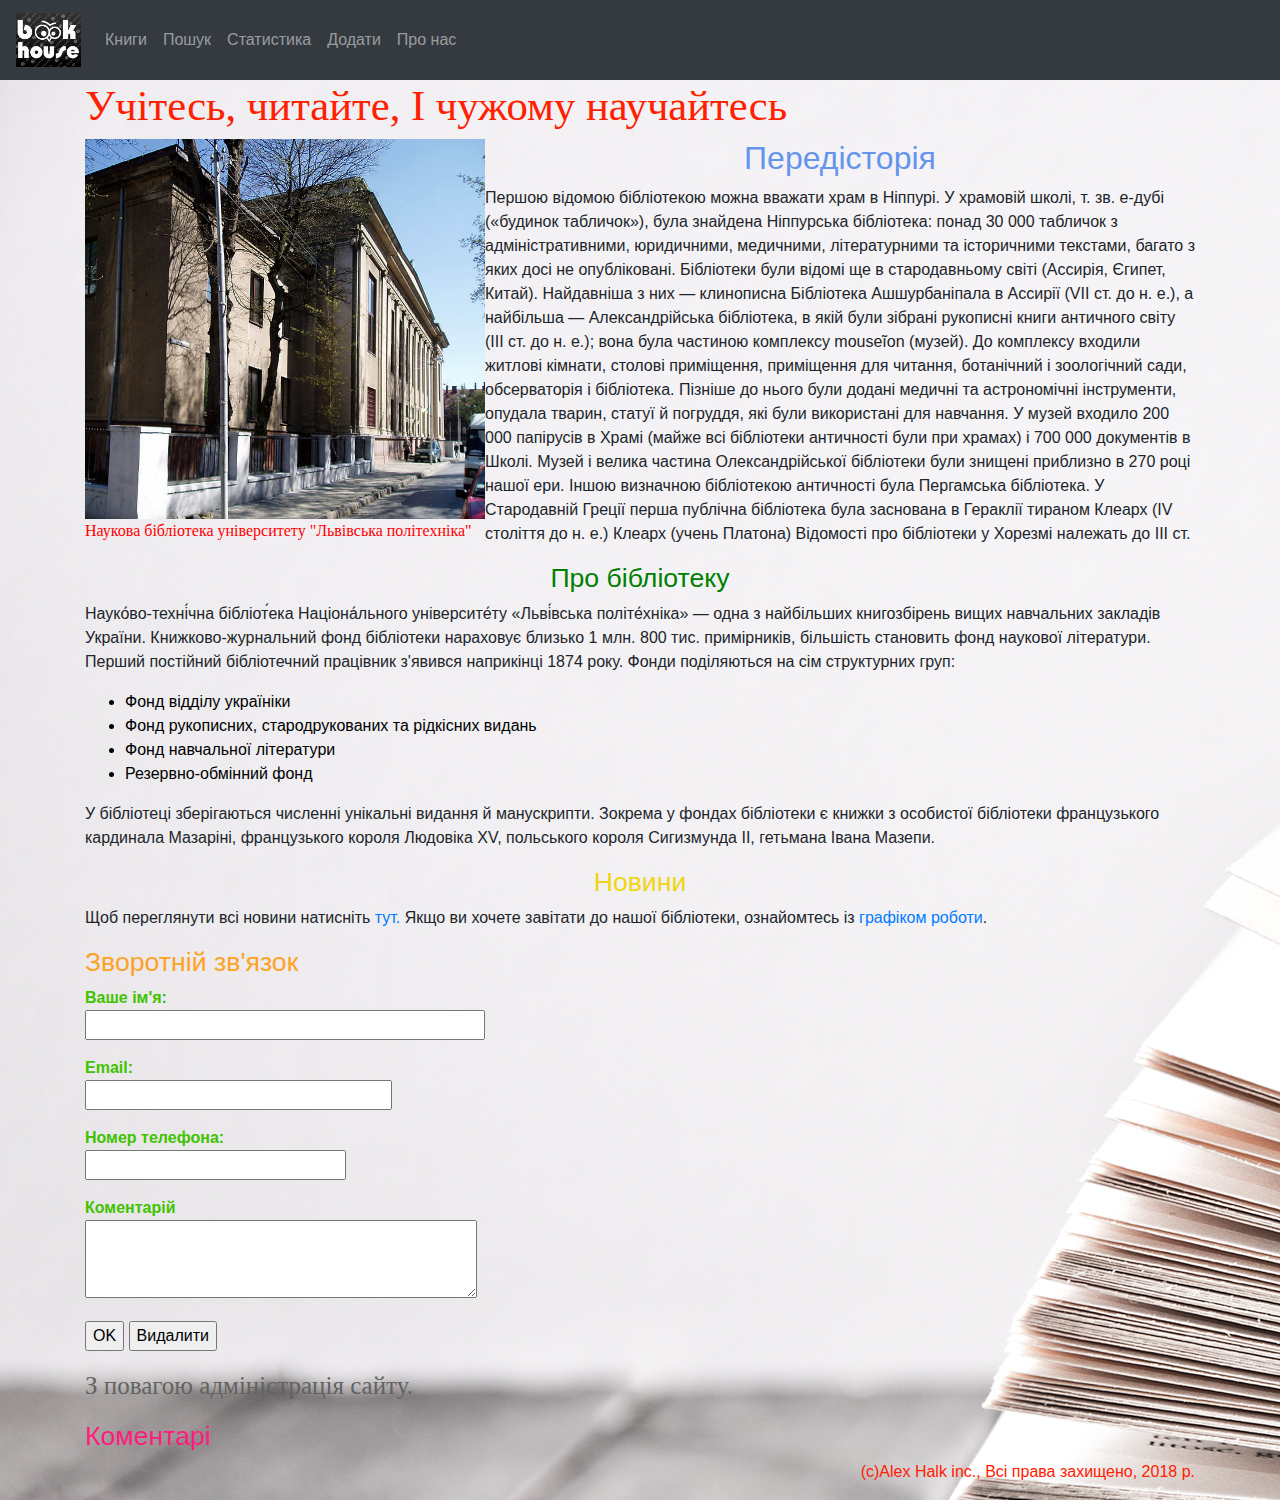
<file: index.html>
<!doctype html>
<html lang="ua">
    <head>
        <meta charset="UTF-8" name="viewport" content="width=device-width, initial-scale=1">
        <link rel="stylesheet" href="https://maxcdn.bootstrapcdn.com/bootstrap/4.1.0/css/bootstrap.min.css">
        <script src="https://ajax.googleapis.com/ajax/libs/jquery/3.3.1/jquery.min.js"></script>
        <script src="https://cdnjs.cloudflare.com/ajax/libs/popper.js/1.14.0/umd/popper.min.js"></script>
        <script src="https://maxcdn.bootstrapcdn.com/bootstrap/4.1.0/js/bootstrap.min.js"></script>
        <title>-Biblioteka-</title>
        <script type="text/javascript">
            //Validate of add coments
            function toadd() {
                var r = /^\w+@\w+\.\w{2,4}$/i;
                var tel = /^(\s*)?(\+)?([- _():=+]?\d[- _():=+]?){10,12}(\s*)?$/;
                if (!r.test(document.forms["recall"].elements["emil"].value)) {
                    alert("Не коректно введено email");
                }
                else if (!tel.test(document.forms["recall"].elements["telephone"].value)) {
                    alert("Не коректно введено номер телефона");
                }

                else {
                    var nim = document.forms["recall"].elements["names"].value;
                    var com = document.forms["recall"].elements["comment"].value;
                    var clq = document.createElement('div');
                    clq.id = "mine";
                    clq.className = "alert alert-success";
                    clq.innerHTML = "<strong>" + nim + ":</strong>" + com;
                    document.body.insertBefore(clq, document.body.lastElementChild);

                    document.forms["recall"].elements["names"].value = "";
                    document.forms["recall"].elements["emil"].value = "";
                    document.forms["recall"].elements["comment"].value = "";
                }
            }
        //delete coments
        function dilite() {
            var list = document.getElementById("mine");
            list.remove();
        }

        function changeWhite() {
            document.getElementsByTagName("link")[0].href="CSS/Default_Style.css";
        }
            function changeBrown() {
                document.getElementsByTagName("link")[0].href="CSS/Brown_Style.css";
            }

        </script>

        <link href="CSS/Default_Style.css" rel="stylesheet">
    </head>
    <body>
    <nav class="navbar navbar-expand-sm bg-dark navbar-dark " >
        <!-- Brand -->
        <a class="navbar-brand" href="index.html">
            <img src="img/logo.png" alt="Logo" style="width:65px;">
        </a>

        <!-- Links -->
        <ul class="navbar-nav">
            <li class="nav-item">
                <a class="nav-link" href="All_books_botstrap.php">Книги</a>
            </li>
            <li class="nav-item">
                <a class="nav-link" href="information_of_books.html">Пошук</a>
            </li>
            <li class="nav-item">
                <a class="nav-link" href="diagrams.html">Статистика</a>
            </li>
            <li class="nav-item">
                <a class="nav-link" href="AddNewBooks.php">Додати</a>
            </li>
            <li class="nav-item">
                <a class="nav-link" href="index.html">Про нас</a>
            </li>

        </ul>
    </nav>

        <div class="container">
        <h1 align="left" style="font-family: 'Monotype Corsiva';color: #ff2000;font-size: 32pt;">Учітесь, читайте, І чужому научайтесь</h1>
        <figure class="leftimg">
            <img src="img/nulp_bib.jpg" alt="Наукова бібліотека НУ ЛП" width="400" height="380" class="leftimg">
            <figcaption style="color: red; font-family: 'Segoe UI Semibold';">Наукова бібліотека університету "Львівська політехніка"</figcaption>
        </figure>
        <h2 align="center" style="color: cornflowerblue">Передісторія</h2>
        <p id="abz1">Першою відомою бібліотекою можна вважати храм в Ніппурі. У храмовій школі, т. зв. е-дубі («будинок табличок»),
            була знайдена Ніппурська бібліотека: понад 30 000 табличок з адміністративними, юридичними, медичними, літературними
            та історичними текстами, багато з яких досі не опубліковані.
            Бібліотеки були відомі ще в стародавньому світі (Ассирія, Єгипет, Китай). Найдавніша з них — клинописна Бібліотека
            Ашшурбаніпала в Ассирії (VII ст. до н. е.), а найбільша — Александрійська бібліотека, в якій були зібрані рукописні книги
            античного світу (III ст. до н. е.); вона була частиною комплексу mouseĩon (музей). До комплексу входили житлові кімнати,
            столові приміщення, приміщення для читання, ботанічний і зоологічний сади, обсерваторія і бібліотека. Пізніше до нього
            були додані медичні та астрономічні інструменти, опудала тварин, статуї й погруддя, які були використані для навчання.
            У музей входило 200 000 папірусів в Храмі (майже всі бібліотеки античності були при храмах) і 700 000 документів в Школі.
            Музей і велика частина Олександрійської бібліотеки були знищені приблизно в 270 році нашої ери. Іншою визначною бібліотекою
            античності була Пергамська бібліотека. У Стародавній Греції перша публічна бібліотека була заснована в Гераклії тираном
            Клеарх (IV століття до н. е.) Клеарх (учень Платона) Відомості про бібліотеки у Хорезмі належать до III ст.</p>
    <h2 align="center" style="color: green;font-size: 20pt">Про бібліотеку</h2>
    <p>Науко́во-техні́чна бібліот́ека Націона́льного університе́ту «Льві́вська політе́хніка» — одна з найбільших книгозбірень вищих навчальних закладів України.
        Книжково-журнальний фонд бібліотеки нараховує близько 1 млн. 800 тис. примірників, більшість становить фонд наукової літератури. Перший постійний
        бібліотечний працівник з'явився наприкінці 1874 року. Фонди поділяються на сім структурних груп:</p>
        <ul id="list">
            <li>Фонд відділу україніки</li>
            <li>Фонд рукописних, стародрукованих та рідкісних видань</li>
            <li>Фонд навчальної літератури</li>
            <li>Резервно-обмінний фонд</li>
        </ul>
       <p id ="abz3"> У бібліотеці зберігаються численні унікальні видання й манускрипти. Зокрема у фондах бібліотеки є книжки з особистої бібліотеки французького
        кардинала Мазаріні, французького короля Людовіка XV, польського короля Сигизмунда ІІ, гетьмана Івана Мазепи.</p>
        <h2 align="center" style="color: #f0d513;font-size: 20pt">Новини</h2>
    <p>Щоб переглянути всі новини натисніть <a href="http://library.lnu.edu.ua/bibl/" target="_blank">тут.</a> Якщо ви хочете завітати до
        нашої бібліотеки, ознайомтесь із <a href=rozklad.html>графіком роботи</a>.</p>
        <h2 align="left" style="color: #ffa223;font-size: 20pt">Зворотній зв'язок</h2>

        <form name="recall" id="form_first">
            <p style="color: #40c300;"><b>Ваше ім'я:</b><br>
                <input name="names" type="text" size="40" required>
            </p>
            <p style="color: #40c300;"><b>Email:</b><br>
                <input name="emil" type="email" size="30">
            </p>
            <p style="color: #40c300;"><b>Номер телефона:</b><br>
                <input id="telephone" name="numbering" type="tel" size="25">
            </p>
            <p style="color: #40c300;" 1><b>Коментарій</b><Br>
                <textarea name="comment" cols="40" rows="3"></textarea></p>
            <p><input type="button" value="OK" onclick="toadd()">
                <input type="button" value="Видалити" onclick="dilite()"></p>
        </form>

        <p style="font-family: 'Monotype Corsiva';color: #626260; font-size: 25px;">З повагою адміністрація сайту.</p>

        <h2 align="left" style="color: #ff1c7e;font-size: 20pt">Коментарі</h2>
    <p align="right" style="color: #ff2000;">(с)Alex Halk inc., Всі права захищено, 2018 р.</p>
            </div>
    </body>

</html>
</file>
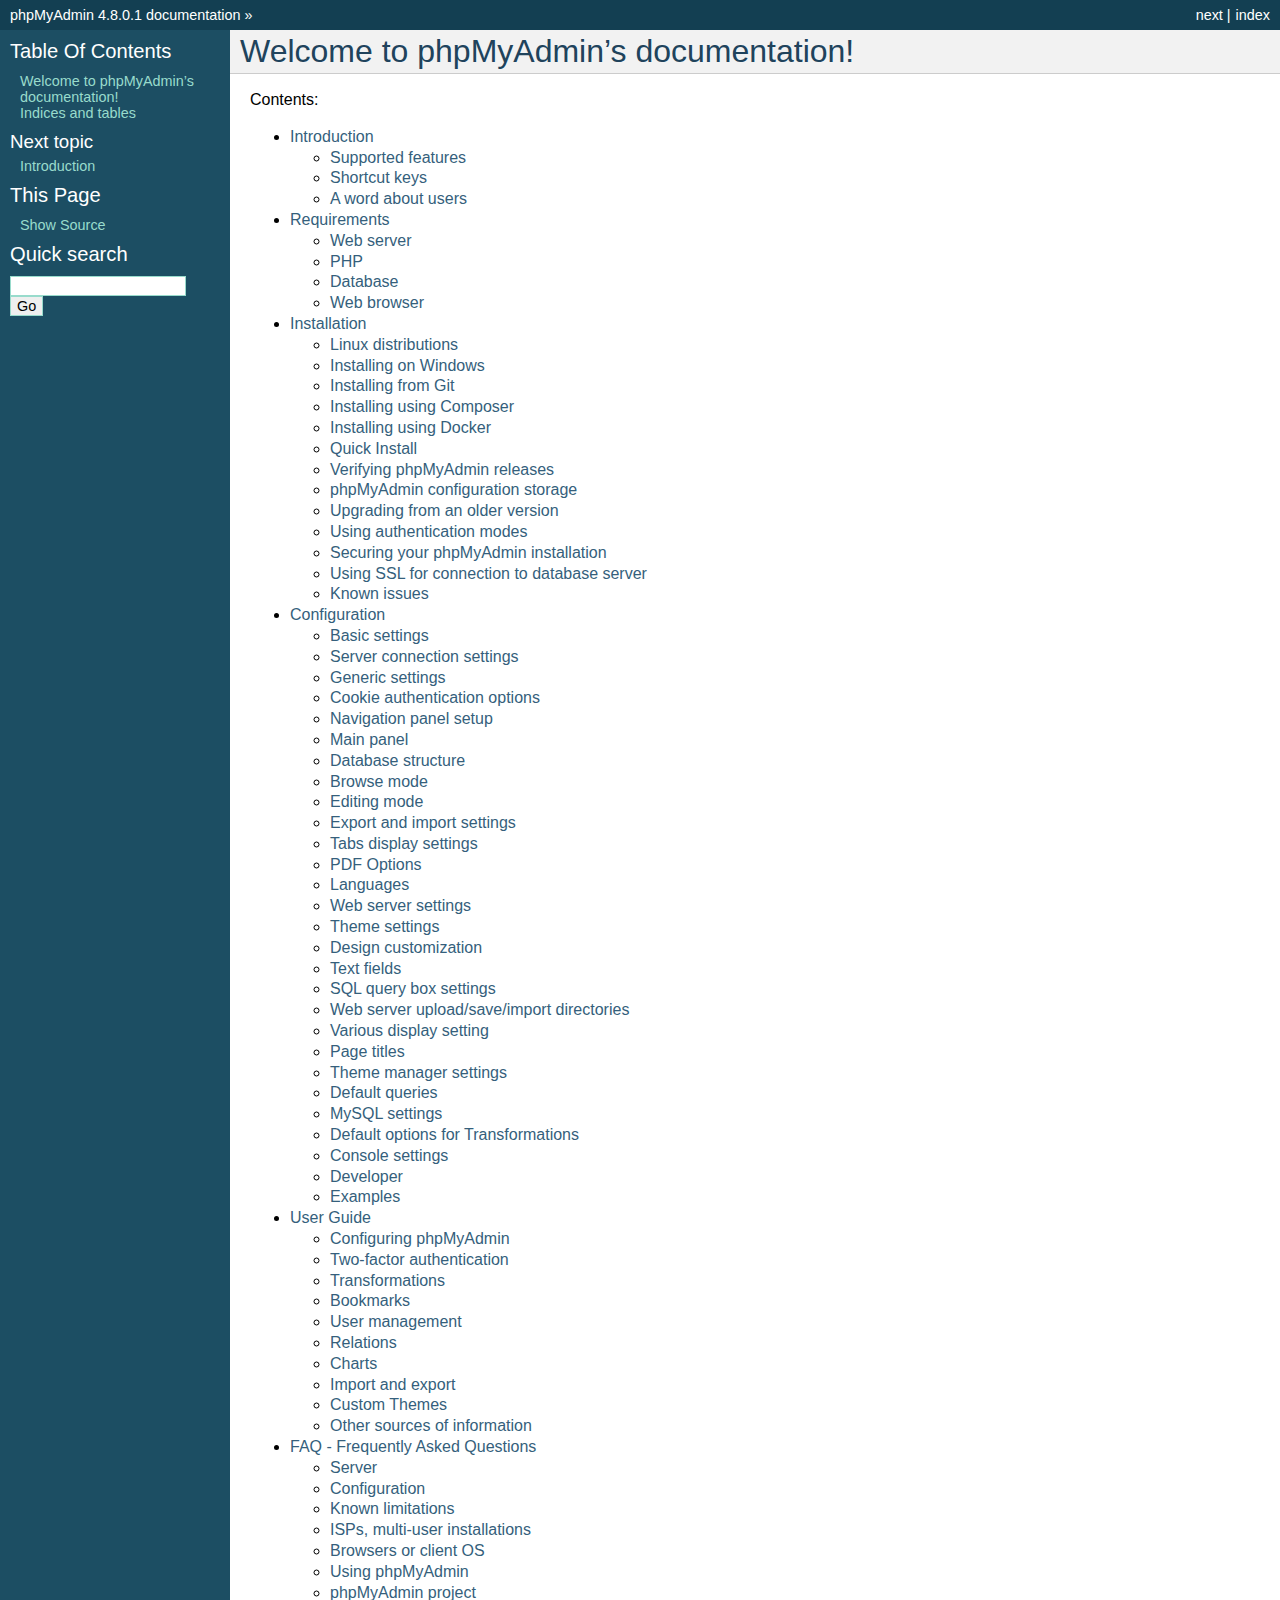
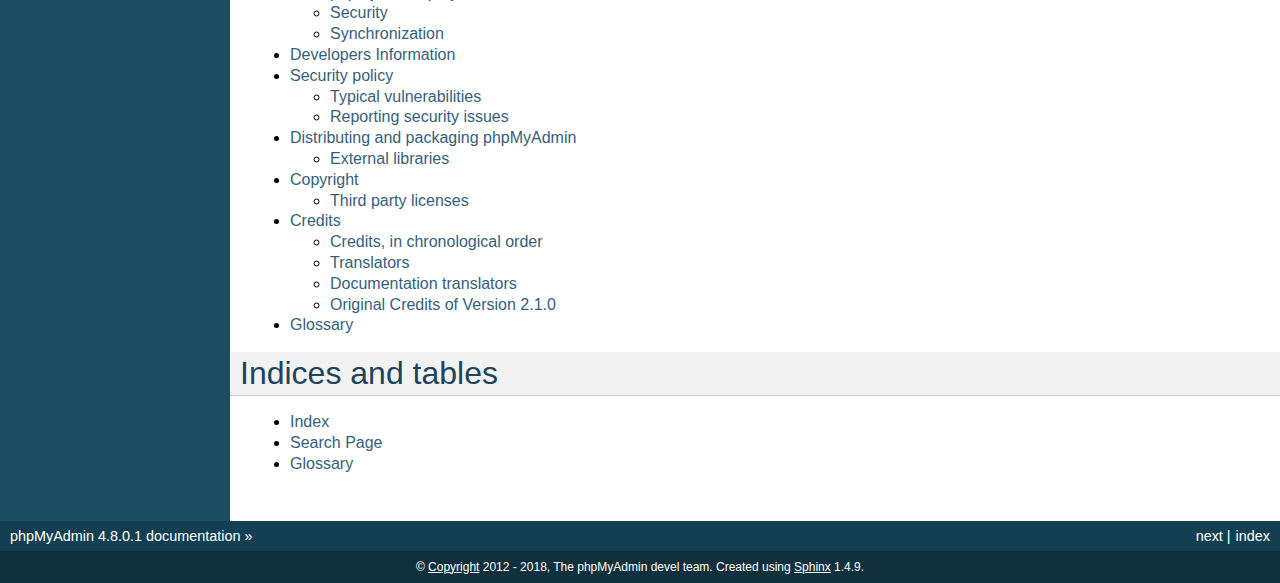
<file: phpmyadmin/doc/html/index.html>
<!DOCTYPE html PUBLIC "-//W3C//DTD XHTML 1.0 Transitional//EN"
  "http://www.w3.org/TR/xhtml1/DTD/xhtml1-transitional.dtd">


<html xmlns="http://www.w3.org/1999/xhtml">
  <head>
    <meta http-equiv="Content-Type" content="text/html; charset=utf-8" />
    
    <title>Welcome to phpMyAdmin’s documentation! &#8212; phpMyAdmin 4.8.0.1 documentation</title>
    
    <link rel="stylesheet" href="_static/classic.css" type="text/css" />
    <link rel="stylesheet" href="_static/pygments.css" type="text/css" />
    
    <script type="text/javascript">
      var DOCUMENTATION_OPTIONS = {
        URL_ROOT:    './',
        VERSION:     '4.8.0.1',
        COLLAPSE_INDEX: false,
        FILE_SUFFIX: '.html',
        HAS_SOURCE:  true
      };
    </script>
    <script type="text/javascript" src="_static/jquery.js"></script>
    <script type="text/javascript" src="_static/underscore.js"></script>
    <script type="text/javascript" src="_static/doctools.js"></script>
    <link rel="index" title="Index" href="genindex.html" />
    <link rel="search" title="Search" href="search.html" />
    <link rel="copyright" title="Copyright" href="copyright.html" />
    <link rel="top" title="phpMyAdmin 4.8.0.1 documentation" href="#" />
    <link rel="next" title="Introduction" href="intro.html" /> 
  </head>
  <body role="document">
    <div class="related" role="navigation" aria-label="related navigation">
      <h3>Navigation</h3>
      <ul>
        <li class="right" style="margin-right: 10px">
          <a href="genindex.html" title="General Index"
             accesskey="I">index</a></li>
        <li class="right" >
          <a href="intro.html" title="Introduction"
             accesskey="N">next</a> |</li>
        <li class="nav-item nav-item-0"><a href="#">phpMyAdmin 4.8.0.1 documentation</a> &#187;</li> 
      </ul>
    </div>  

    <div class="document">
      <div class="documentwrapper">
        <div class="bodywrapper">
          <div class="body" role="main">
            
  <div class="section" id="welcome-to-phpmyadmin-s-documentation">
<h1>Welcome to phpMyAdmin&#8217;s documentation!<a class="headerlink" href="#welcome-to-phpmyadmin-s-documentation" title="Permalink to this headline">¶</a></h1>
<p>Contents:</p>
<div class="toctree-wrapper compound">
<ul>
<li class="toctree-l1"><a class="reference internal" href="intro.html">Introduction</a><ul>
<li class="toctree-l2"><a class="reference internal" href="intro.html#supported-features">Supported features</a></li>
<li class="toctree-l2"><a class="reference internal" href="intro.html#shortcut-keys">Shortcut keys</a></li>
<li class="toctree-l2"><a class="reference internal" href="intro.html#a-word-about-users">A word about users</a></li>
</ul>
</li>
<li class="toctree-l1"><a class="reference internal" href="require.html">Requirements</a><ul>
<li class="toctree-l2"><a class="reference internal" href="require.html#web-server">Web server</a></li>
<li class="toctree-l2"><a class="reference internal" href="require.html#php">PHP</a></li>
<li class="toctree-l2"><a class="reference internal" href="require.html#database">Database</a></li>
<li class="toctree-l2"><a class="reference internal" href="require.html#web-browser">Web browser</a></li>
</ul>
</li>
<li class="toctree-l1"><a class="reference internal" href="setup.html">Installation</a><ul>
<li class="toctree-l2"><a class="reference internal" href="setup.html#linux-distributions">Linux distributions</a></li>
<li class="toctree-l2"><a class="reference internal" href="setup.html#installing-on-windows">Installing on Windows</a></li>
<li class="toctree-l2"><a class="reference internal" href="setup.html#installing-from-git">Installing from Git</a></li>
<li class="toctree-l2"><a class="reference internal" href="setup.html#installing-using-composer">Installing using Composer</a></li>
<li class="toctree-l2"><a class="reference internal" href="setup.html#installing-using-docker">Installing using Docker</a></li>
<li class="toctree-l2"><a class="reference internal" href="setup.html#quick-install">Quick Install</a></li>
<li class="toctree-l2"><a class="reference internal" href="setup.html#verifying-phpmyadmin-releases">Verifying phpMyAdmin releases</a></li>
<li class="toctree-l2"><a class="reference internal" href="setup.html#phpmyadmin-configuration-storage">phpMyAdmin configuration storage</a></li>
<li class="toctree-l2"><a class="reference internal" href="setup.html#upgrading-from-an-older-version">Upgrading from an older version</a></li>
<li class="toctree-l2"><a class="reference internal" href="setup.html#using-authentication-modes">Using authentication modes</a></li>
<li class="toctree-l2"><a class="reference internal" href="setup.html#securing-your-phpmyadmin-installation">Securing your phpMyAdmin installation</a></li>
<li class="toctree-l2"><a class="reference internal" href="setup.html#using-ssl-for-connection-to-database-server">Using SSL for connection to database server</a></li>
<li class="toctree-l2"><a class="reference internal" href="setup.html#known-issues">Known issues</a></li>
</ul>
</li>
<li class="toctree-l1"><a class="reference internal" href="config.html">Configuration</a><ul>
<li class="toctree-l2"><a class="reference internal" href="config.html#basic-settings">Basic settings</a></li>
<li class="toctree-l2"><a class="reference internal" href="config.html#server-connection-settings">Server connection settings</a></li>
<li class="toctree-l2"><a class="reference internal" href="config.html#generic-settings">Generic settings</a></li>
<li class="toctree-l2"><a class="reference internal" href="config.html#cookie-authentication-options">Cookie authentication options</a></li>
<li class="toctree-l2"><a class="reference internal" href="config.html#navigation-panel-setup">Navigation panel setup</a></li>
<li class="toctree-l2"><a class="reference internal" href="config.html#main-panel">Main panel</a></li>
<li class="toctree-l2"><a class="reference internal" href="config.html#database-structure">Database structure</a></li>
<li class="toctree-l2"><a class="reference internal" href="config.html#browse-mode">Browse mode</a></li>
<li class="toctree-l2"><a class="reference internal" href="config.html#editing-mode">Editing mode</a></li>
<li class="toctree-l2"><a class="reference internal" href="config.html#export-and-import-settings">Export and import settings</a></li>
<li class="toctree-l2"><a class="reference internal" href="config.html#tabs-display-settings">Tabs display settings</a></li>
<li class="toctree-l2"><a class="reference internal" href="config.html#pdf-options">PDF Options</a></li>
<li class="toctree-l2"><a class="reference internal" href="config.html#languages">Languages</a></li>
<li class="toctree-l2"><a class="reference internal" href="config.html#web-server-settings">Web server settings</a></li>
<li class="toctree-l2"><a class="reference internal" href="config.html#theme-settings">Theme settings</a></li>
<li class="toctree-l2"><a class="reference internal" href="config.html#design-customization">Design customization</a></li>
<li class="toctree-l2"><a class="reference internal" href="config.html#text-fields">Text fields</a></li>
<li class="toctree-l2"><a class="reference internal" href="config.html#sql-query-box-settings">SQL query box settings</a></li>
<li class="toctree-l2"><a class="reference internal" href="config.html#web-server-upload-save-import-directories">Web server upload/save/import directories</a></li>
<li class="toctree-l2"><a class="reference internal" href="config.html#various-display-setting">Various display setting</a></li>
<li class="toctree-l2"><a class="reference internal" href="config.html#page-titles">Page titles</a></li>
<li class="toctree-l2"><a class="reference internal" href="config.html#theme-manager-settings">Theme manager settings</a></li>
<li class="toctree-l2"><a class="reference internal" href="config.html#default-queries">Default queries</a></li>
<li class="toctree-l2"><a class="reference internal" href="config.html#mysql-settings">MySQL settings</a></li>
<li class="toctree-l2"><a class="reference internal" href="config.html#default-options-for-transformations">Default options for Transformations</a></li>
<li class="toctree-l2"><a class="reference internal" href="config.html#console-settings">Console settings</a></li>
<li class="toctree-l2"><a class="reference internal" href="config.html#developer">Developer</a></li>
<li class="toctree-l2"><a class="reference internal" href="config.html#examples">Examples</a></li>
</ul>
</li>
<li class="toctree-l1"><a class="reference internal" href="user.html">User Guide</a><ul>
<li class="toctree-l2"><a class="reference internal" href="settings.html">Configuring phpMyAdmin</a></li>
<li class="toctree-l2"><a class="reference internal" href="two_factor.html">Two-factor authentication</a></li>
<li class="toctree-l2"><a class="reference internal" href="transformations.html">Transformations</a></li>
<li class="toctree-l2"><a class="reference internal" href="bookmarks.html">Bookmarks</a></li>
<li class="toctree-l2"><a class="reference internal" href="privileges.html">User management</a></li>
<li class="toctree-l2"><a class="reference internal" href="relations.html">Relations</a></li>
<li class="toctree-l2"><a class="reference internal" href="charts.html">Charts</a></li>
<li class="toctree-l2"><a class="reference internal" href="import_export.html">Import and export</a></li>
<li class="toctree-l2"><a class="reference internal" href="themes.html">Custom Themes</a></li>
<li class="toctree-l2"><a class="reference internal" href="other.html">Other sources of information</a></li>
</ul>
</li>
<li class="toctree-l1"><a class="reference internal" href="faq.html">FAQ - Frequently Asked Questions</a><ul>
<li class="toctree-l2"><a class="reference internal" href="faq.html#server">Server</a></li>
<li class="toctree-l2"><a class="reference internal" href="faq.html#configuration">Configuration</a></li>
<li class="toctree-l2"><a class="reference internal" href="faq.html#known-limitations">Known limitations</a></li>
<li class="toctree-l2"><a class="reference internal" href="faq.html#isps-multi-user-installations">ISPs, multi-user installations</a></li>
<li class="toctree-l2"><a class="reference internal" href="faq.html#browsers-or-client-os">Browsers or client OS</a></li>
<li class="toctree-l2"><a class="reference internal" href="faq.html#using-phpmyadmin">Using phpMyAdmin</a></li>
<li class="toctree-l2"><a class="reference internal" href="faq.html#phpmyadmin-project">phpMyAdmin project</a></li>
<li class="toctree-l2"><a class="reference internal" href="faq.html#security">Security</a></li>
<li class="toctree-l2"><a class="reference internal" href="faq.html#synchronization">Synchronization</a></li>
</ul>
</li>
<li class="toctree-l1"><a class="reference internal" href="developers.html">Developers Information</a></li>
<li class="toctree-l1"><a class="reference internal" href="security.html">Security policy</a><ul>
<li class="toctree-l2"><a class="reference internal" href="security.html#typical-vulnerabilities">Typical vulnerabilities</a></li>
<li class="toctree-l2"><a class="reference internal" href="security.html#reporting-security-issues">Reporting security issues</a></li>
</ul>
</li>
<li class="toctree-l1"><a class="reference internal" href="vendors.html">Distributing and packaging phpMyAdmin</a><ul>
<li class="toctree-l2"><a class="reference internal" href="vendors.html#external-libraries">External libraries</a></li>
</ul>
</li>
<li class="toctree-l1"><a class="reference internal" href="copyright.html">Copyright</a><ul>
<li class="toctree-l2"><a class="reference internal" href="copyright.html#third-party-licenses">Third party licenses</a></li>
</ul>
</li>
<li class="toctree-l1"><a class="reference internal" href="credits.html">Credits</a><ul>
<li class="toctree-l2"><a class="reference internal" href="credits.html#credits-in-chronological-order">Credits, in chronological order</a></li>
<li class="toctree-l2"><a class="reference internal" href="credits.html#translators">Translators</a></li>
<li class="toctree-l2"><a class="reference internal" href="credits.html#documentation-translators">Documentation translators</a></li>
<li class="toctree-l2"><a class="reference internal" href="credits.html#original-credits-of-version-2-1-0">Original Credits of Version 2.1.0</a></li>
</ul>
</li>
<li class="toctree-l1"><a class="reference internal" href="glossary.html">Glossary</a></li>
</ul>
</div>
</div>
<div class="section" id="indices-and-tables">
<h1>Indices and tables<a class="headerlink" href="#indices-and-tables" title="Permalink to this headline">¶</a></h1>
<ul class="simple">
<li><a class="reference internal" href="genindex.html"><span class="std std-ref">Index</span></a></li>
<li><a class="reference internal" href="search.html"><span class="std std-ref">Search Page</span></a></li>
<li><a class="reference internal" href="glossary.html#glossary"><span class="std std-ref">Glossary</span></a></li>
</ul>
</div>


          </div>
        </div>
      </div>
      <div class="sphinxsidebar" role="navigation" aria-label="main navigation">
        <div class="sphinxsidebarwrapper">
  <h3><a href="#">Table Of Contents</a></h3>
  <ul>
<li><a class="reference internal" href="#">Welcome to phpMyAdmin&#8217;s documentation!</a></li>
<li><a class="reference internal" href="#indices-and-tables">Indices and tables</a></li>
</ul>

  <h4>Next topic</h4>
  <p class="topless"><a href="intro.html"
                        title="next chapter">Introduction</a></p>
  <div role="note" aria-label="source link">
    <h3>This Page</h3>
    <ul class="this-page-menu">
      <li><a href="_sources/index.txt"
            rel="nofollow">Show Source</a></li>
    </ul>
   </div>
<div id="searchbox" style="display: none" role="search">
  <h3>Quick search</h3>
    <form class="search" action="search.html" method="get">
      <div><input type="text" name="q" /></div>
      <div><input type="submit" value="Go" /></div>
      <input type="hidden" name="check_keywords" value="yes" />
      <input type="hidden" name="area" value="default" />
    </form>
</div>
<script type="text/javascript">$('#searchbox').show(0);</script>
        </div>
      </div>
      <div class="clearer"></div>
    </div>
    <div class="related" role="navigation" aria-label="related navigation">
      <h3>Navigation</h3>
      <ul>
        <li class="right" style="margin-right: 10px">
          <a href="genindex.html" title="General Index"
             >index</a></li>
        <li class="right" >
          <a href="intro.html" title="Introduction"
             >next</a> |</li>
        <li class="nav-item nav-item-0"><a href="#">phpMyAdmin 4.8.0.1 documentation</a> &#187;</li> 
      </ul>
    </div>
    <div class="footer" role="contentinfo">
        &#169; <a href="copyright.html">Copyright</a> 2012 - 2018, The phpMyAdmin devel team.
      Created using <a href="http://sphinx-doc.org/">Sphinx</a> 1.4.9.
    </div>
  </body>
</html>
</file>
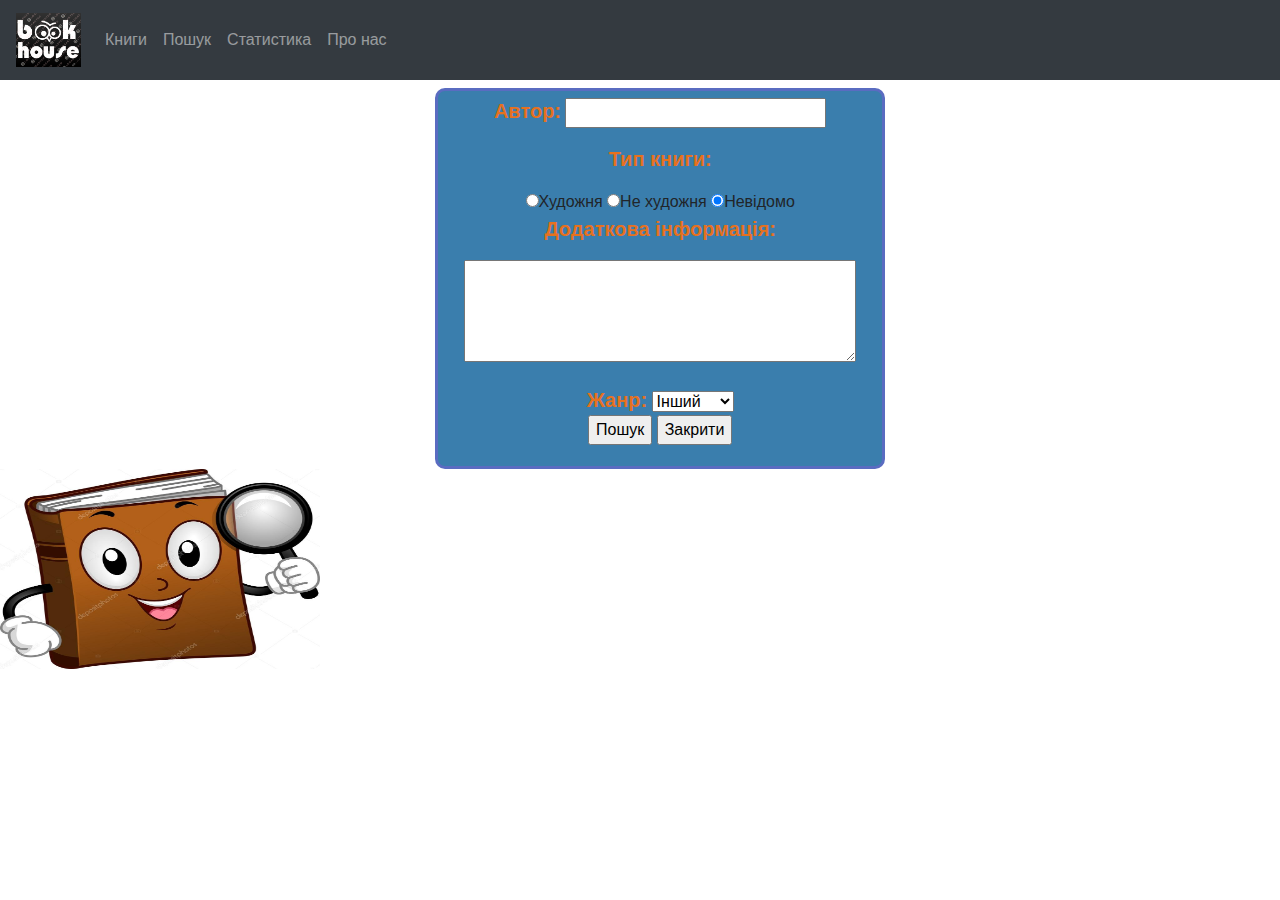
<file: findBooks.html>
<!DOCTYPE html>
<html lang="en">
<head>
    <meta charset="UTF-8" name="viewport" content="width=device-width, initial-scale=1">
    <link rel="stylesheet" href="https://maxcdn.bootstrapcdn.com/bootstrap/4.1.0/css/bootstrap.min.css">
    <script src="https://ajax.googleapis.com/ajax/libs/jquery/3.3.1/jquery.min.js"></script>
    <script src="https://cdnjs.cloudflare.com/ajax/libs/popper.js/1.14.0/umd/popper.min.js"></script>
    <script src="https://maxcdn.bootstrapcdn.com/bootstrap/4.1.0/js/bootstrap.min.js"></script>
    <title>Пошук</title>
    <style>
        .block2 {
            width: 450px;;
            padding: 5px;
            border: solid 3px #5a6cc1;
            position: relative;
            top: 50%;
            left: 34%;
            border-radius: 10px;
            text-align: center;
            background: #3a7ead;
        }
        .leftimg {
            float:left; /* Выравнивание по левому краю */
        }

        /*...animation*/
        #train {
             position: relative;
             cursor: pointer;
         }

    </style>

</head>
<body>
<nav class="navbar navbar-expand-sm bg-dark navbar-dark " >
    <!-- Brand -->
    <a class="navbar-brand" href="index.html">
        <img src="img/logo.png" alt="Logo" style="width:65px;">
    </a>

    <!-- Links -->
    <ul class="navbar-nav">
        <li class="nav-item">
            <a class="nav-link" href="All_books_botstrap.html">Книги</a>
        </li>
        <li class="nav-item">
            <a class="nav-link" href="findBooks.html">Пошук</a>
        </li>
        <li class="nav-item">
            <a class="nav-link" href="diagrams.html">Статистика</a>
        </li>
        <li class="nav-item">
            <a class="nav-link" href="index.html">Про нас</a>
        </li>
    </ul>
</nav>
<h1></h1>
<div class="block2">
<form action="" method="get" id="form1">
    <p style="color: #e6711f;"><b style="font-size: 20px">Автор:</b>
        <input name="author" type="text" size="25" required >
    </p>

    <p style="color: #e6711f;"><b style="font-size: 20px">Тип книги:</b></p>
    <input name="typebook" type="radio" value="1" >Художня
    <input name="typebook" type="radio" value="2">Не художня
    <input name="typebook" type="radio" value="3" checked>Невідомо

    <p style="color: #e6711f;"><b style="font-size: 20px">Додаткова інформація:</b></p>
    <textarea name="comment" cols="40" rows="4"></textarea></p>

    <b style="color: #e6711f;font-size: 20px">Жанр:</b>
    <select>
        <option name="janr" value="Roman">Роман</option>
        <option name="janr" value="Novela">Новела</option>
        <option name="janr" value="Comedy">Комедія</option>
        <option name="janr" value="Drame">Драма</option>
        <option name="janr" value="Eligiya">Елегія</option>
        <option name="janr" selected value="Other">Інший</option>
    </select>

    <p><input type="submit" value="Пошук">
        <input type="button" value="Закрити" onclick="window.close()"></p>

    <input type="hidden" name="brouser" value="ver.33.25.1">
</form>
</div>
<img src="img/ones.jpg" id="train" alt="Search" width="320" height="200" class="leftimg">
<script>
    train.onmouseover = function() {
        animate(function(timePassed) {
            train.style.left = timePassed / 5 + 'px';
        }, 4000);
    };

    // Рисует функция draw
    // Продолжительность анимации duration
    function animate(draw, duration) {
        var start = performance.now();

        requestAnimationFrame(function animate(time) {
            // определить, сколько прошло времени с начала анимации
            var timePassed = time - start;

            console.log(time, start)
            // возможно небольшое превышение времени, в этом случае зафиксировать конец
            if (timePassed > duration) timePassed = duration;

            // нарисовать состояние анимации в момент timePassed
            draw(timePassed);

            // если время анимации не закончилось - запланировать ещё кадр
            if (timePassed < duration) {
                requestAnimationFrame(animate);
            }

        });
    }
</script>

</body>
</html>
</file>
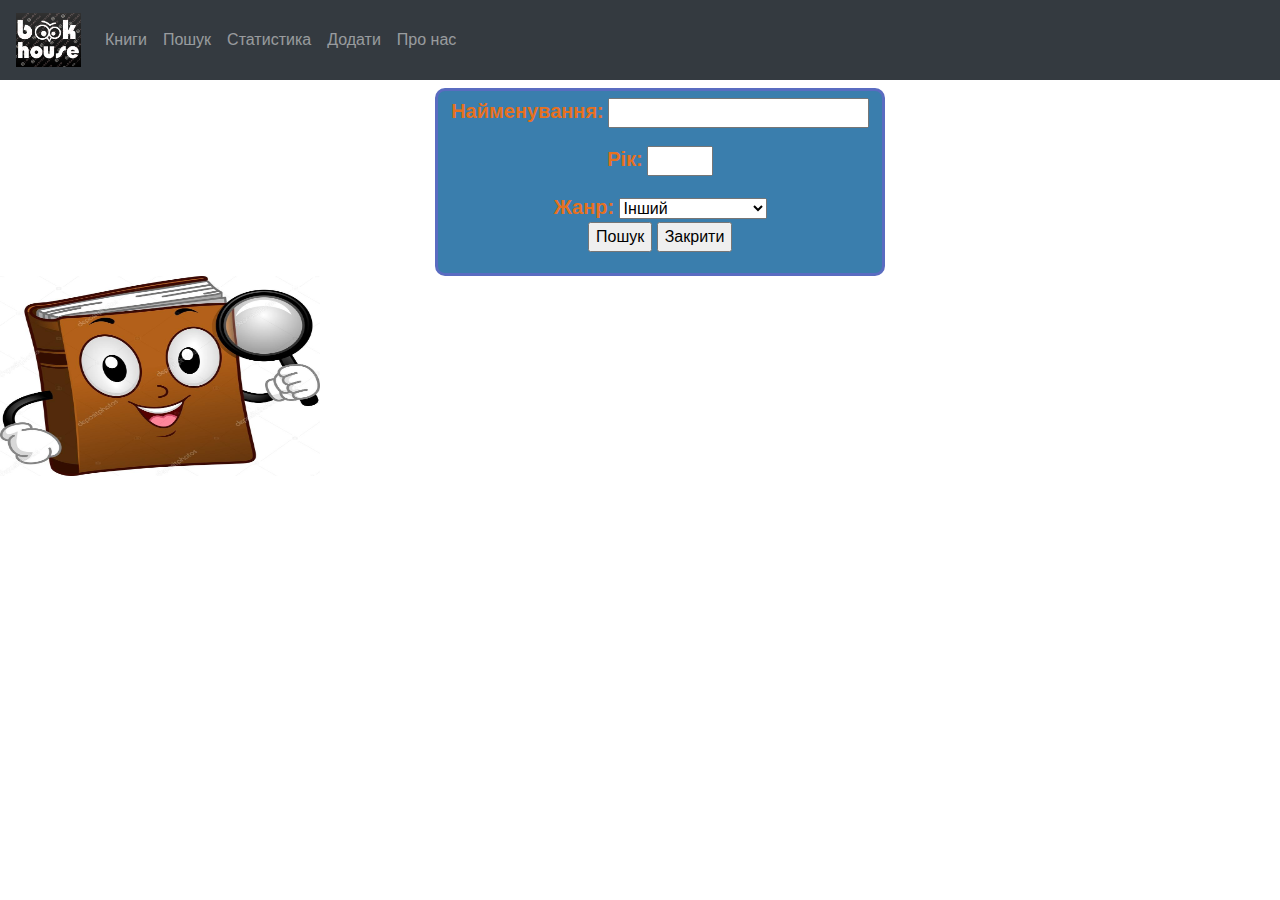
<file: information_of_books.html>
<!DOCTYPE html>
<html lang="en">
<head>
    <meta charset="UTF-8" name="viewport" content="width=device-width, initial-scale=1">
    <link rel="stylesheet" href="https://maxcdn.bootstrapcdn.com/bootstrap/4.1.0/css/bootstrap.min.css">
    <script src="https://ajax.googleapis.com/ajax/libs/jquery/3.3.1/jquery.min.js"></script>
    <script src="https://cdnjs.cloudflare.com/ajax/libs/popper.js/1.14.0/umd/popper.min.js"></script>
    <script src="https://maxcdn.bootstrapcdn.com/bootstrap/4.1.0/js/bootstrap.min.js"></script>
    <title>Пошук</title>
    <style>
        .block2 {
            width: 450px;;
            padding: 5px;
            border: solid 3px #5a6cc1;
            position: relative;
            top: 50%;
            left: 34%;
            border-radius: 10px;
            text-align: center;
            background: #3a7ead;
        }
        .leftimg {
            float:left; /* Выравнивание по левому краю */
        }

        /*...animation*/
        #train {
             position: relative;
             cursor: pointer;
         }

    </style>
</head>
<body>
<nav class="navbar navbar-expand-sm bg-dark navbar-dark " >
    <!-- Brand -->
    <a class="navbar-brand" href="index.html">
        <img src="img/logo.png" alt="Logo" style="width:65px;">
    </a>

    <!-- Links -->
    <ul class="navbar-nav">
        <li class="nav-item">
            <a class="nav-link" href="All_books_botstrap.php">Книги</a>
        </li>
        <li class="nav-item">
            <a class="nav-link" href="information_of_books.html">Пошук</a>
        </li>
        <li class="nav-item">
            <a class="nav-link" href="diagrams.html">Статистика</a>
        </li>
        <li class="nav-item">
            <a class="nav-link" href="AddNewBooks.php">Додати</a>
        </li>
        <li class="nav-item">
            <a class="nav-link" href="index.html">Про нас</a>
        </li>

    </ul>
</nav>
<h1></h1>
<div class="block2">
<form action="ResultOfInformation.php" method="get">
    <p style="color: #e6711f;"><b style="font-size: 20px">Найменування:</b>
        <input name="name_book" type="text" size="25" required >
    </p>

    <p>
    <b style="color: #e6711f;font-size: 20px; align-items: left">Рік:</b>
    <input name="year" maxlength="4" size="4"></p>


    <b style="color: #e6711f;font-size: 20px; align-items: left">Жанр:</b>
    <select name="janr">
        <option name="janr" value="IT">Комп'ютери та IT</option>
        <option name="janr" value="Roman">Роман</option>
        <option name="janr" value="Comedy">Комедія</option>
        <option name="janr" value="Drame">Драма</option>
        <option name="janr" value="Eligiya">Пригоди</option>
        <option name="janr" value="Fantasy">Фентезі</option>
        <option name="janr" selected value="Other">Інший</option>
    </select>

    <p><input type="submit" value="Пошук">
        <input type="button" value="Закрити" onclick="window.close()"></p>

    <input type="hidden" name="brouser" value="ver.33.25.1">
</form>
</div>
<img src="img/ones.jpg" id="train" alt="Search" width="320" height="200" class="leftimg">
<script>
    train.onmouseover = function() {
        animate(function(timePassed) {
            train.style.left = timePassed / 5 + 'px';
        }, 4000);
    };

    // Рисует функция draw
    // Продолжительность анимации duration
    function animate(draw, duration) {
        var start = performance.now();

        requestAnimationFrame(function animate(time) {
            // определить, сколько прошло времени с начала анимации
            var timePassed = time - start;

            console.log(time, start)
            // возможно небольшое превышение времени, в этом случае зафиксировать конец
            if (timePassed > duration) timePassed = duration;

            // нарисовать состояние анимации в момент timePassed
            draw(timePassed);

            // если время анимации не закончилось - запланировать ещё кадр
            if (timePassed < duration) {
                requestAnimationFrame(animate);
            }

        });
    }
</script>

</body>
</html>
</file>
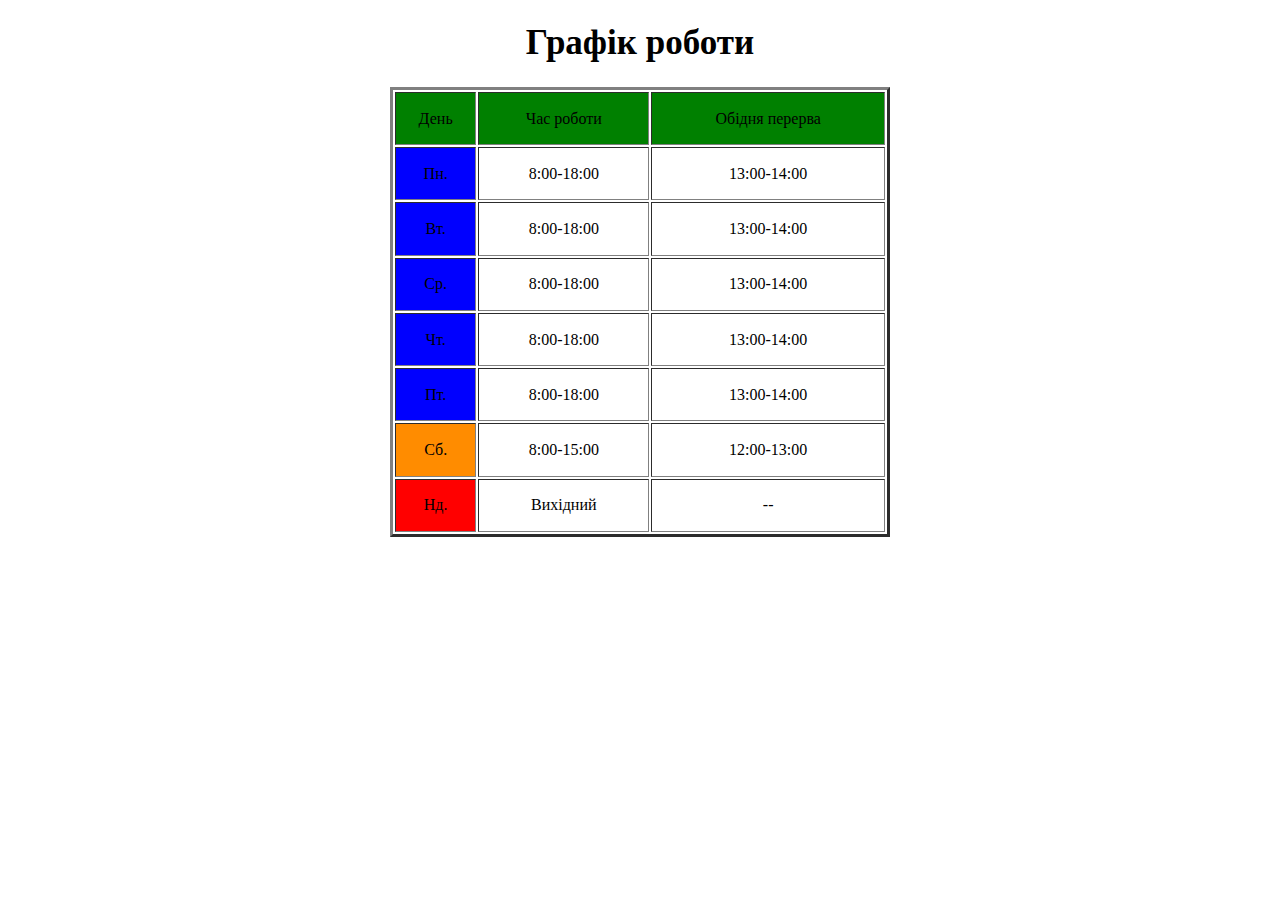
<file: rozklad.html>
<!DOCTYPE html>
<html lang="en">
<head>
    <meta charset="UTF-8">
    <title>Графік роботи</title>
</head>
<body>
<h1 style="font-size: 35px;" align="center">Графік роботи</h1>
<table width="500" height="450" border="3" align="center">
    <tr bgcolor="green" align="center">
        <td>День</td>
        <td>Час роботи</td>
        <td>Обідня перерва</td>
    </tr>
    <tr align="center">
        <td bgcolor="blue">Пн.</td>
        <td>8:00-18:00</td>
        <td>13:00-14:00</td>
    </tr>
    <tr align="center">
        <td bgcolor="blue">Вт.</td>
        <td>8:00-18:00</td>
        <td>13:00-14:00</td>
    </tr>
    <tr align="center">
        <td bgcolor="blue">Ср.</td>
        <td>8:00-18:00</td>
        <td>13:00-14:00</td>
    </tr>
    <tr align="center">
        <td bgcolor="blue">Чт.</td>
        <td>8:00-18:00</td>
        <td>13:00-14:00</td>
    </tr>
    <tr align="center">
        <td bgcolor="blue">Пт.</td>
        <td>8:00-18:00</td>
        <td>13:00-14:00</td>
    </tr>
    <tr align="center">
        <td bgcolor="#ff8c00">Сб.</td>
        <td>8:00-15:00</td>
        <td>12:00-13:00</td>
    </tr>
    <tr align="center">
        <td bgcolor="red">Нд.</td>
        <td>Вихідний</td>
        <td>--</td>
    </tr>
</table>
</body>
</html>
</file>
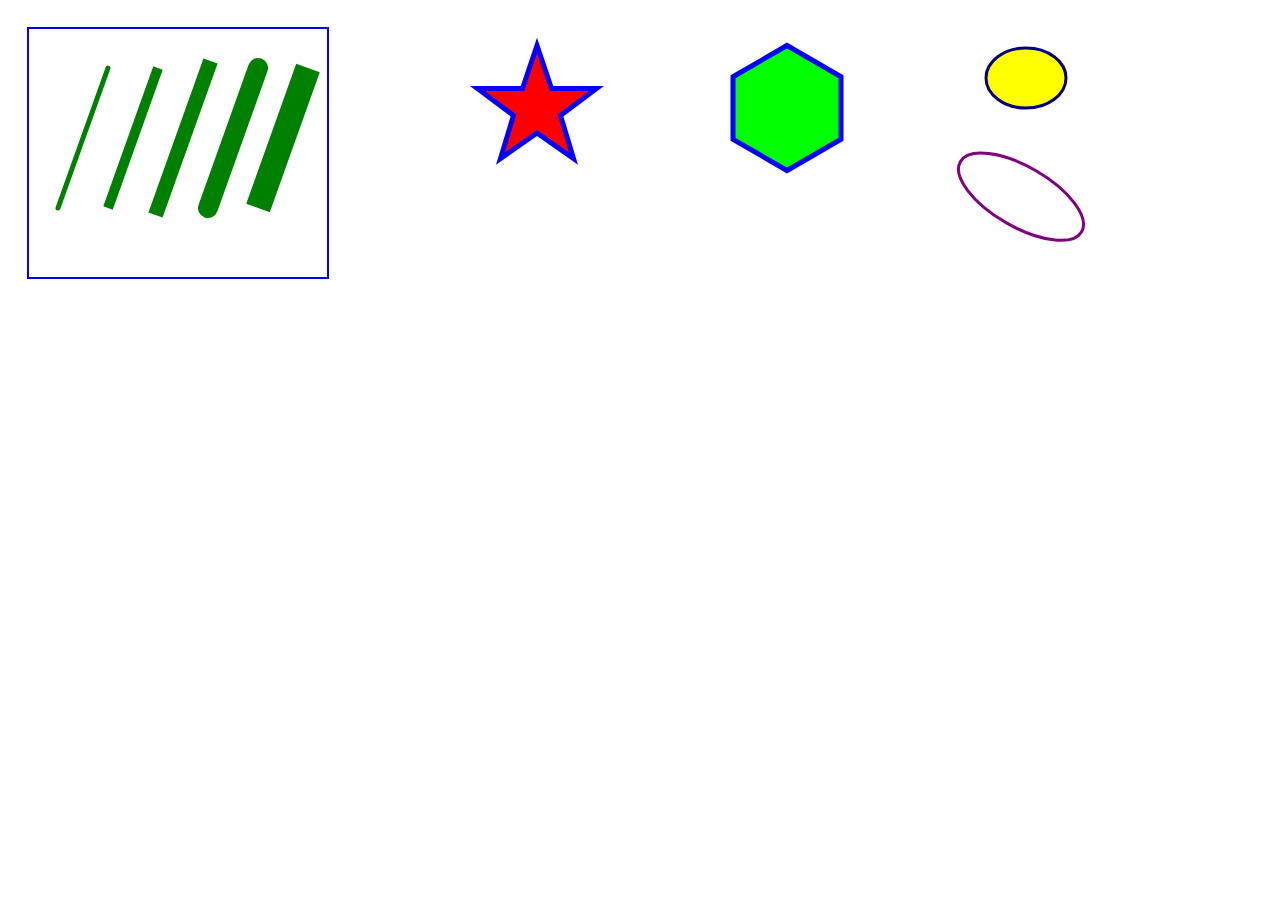
<file: temporary_20_04_2018.html>
<!DOCTYPE html>
<html lang="en">
<head>
    <meta charset="UTF-8">
    <title>Paint the images</title>
</head>
<body>
<svg width="350" height="300">

    <rect x="20" y="20" width="300" height="250"
          style="fill:none;stroke:blue;stroke-width:2"/>

    <g style="stroke:green;">
        <line x1="50" y1="200" x2="100" y2="60"
              style="stroke-width:5; stroke-linecap:round;"  />

        <line x1="100" y1="200" x2="150" y2="60"
              style="stroke-width:10; stroke-linecap:butt;"  />

        <line x1="150" y1="200" x2="200" y2="60"
              style="stroke-width:15; stroke-linecap:square;"  />

        <line x1="200" y1="200" x2="250" y2="60"
              style="stroke-width:20; stroke-linecap:round;"  />

        <line x1="250" y1="200" x2="300" y2="60"
              style="stroke-width:25;"  />
    </g>
</svg>

<svg width="500" height="300">
    <g transform="scale(0.5)">
        <polygon fill="red" stroke="blue" stroke-width="10"
                 points="350, 75 379,161 469,161 397,215
                     423,301 350,250 277,301 303,215
                     231,161 321,161" />
        <polygon fill="lime" stroke="blue" stroke-width="10"
                 points="850,75  958,137.5 958,262.5
                     850,325 742,262.6 742,137.5"/>
    </g>
</svg>

<svg width="400" height="300">

    <ellipse cx="160" cy="70"  rx="40" ry="30"
             style="fill:yellow;stroke:navy;stroke-width:3"/>
    <g transform="translate(0, 120) rotate(30, 160, 60)">

        <ellipse cx="160" cy="70" rx="70" ry="30"
                 style="fill:none;stroke:purple;stroke-width:3"/>
    </g>
</svg>

</body>
</html>
</file>
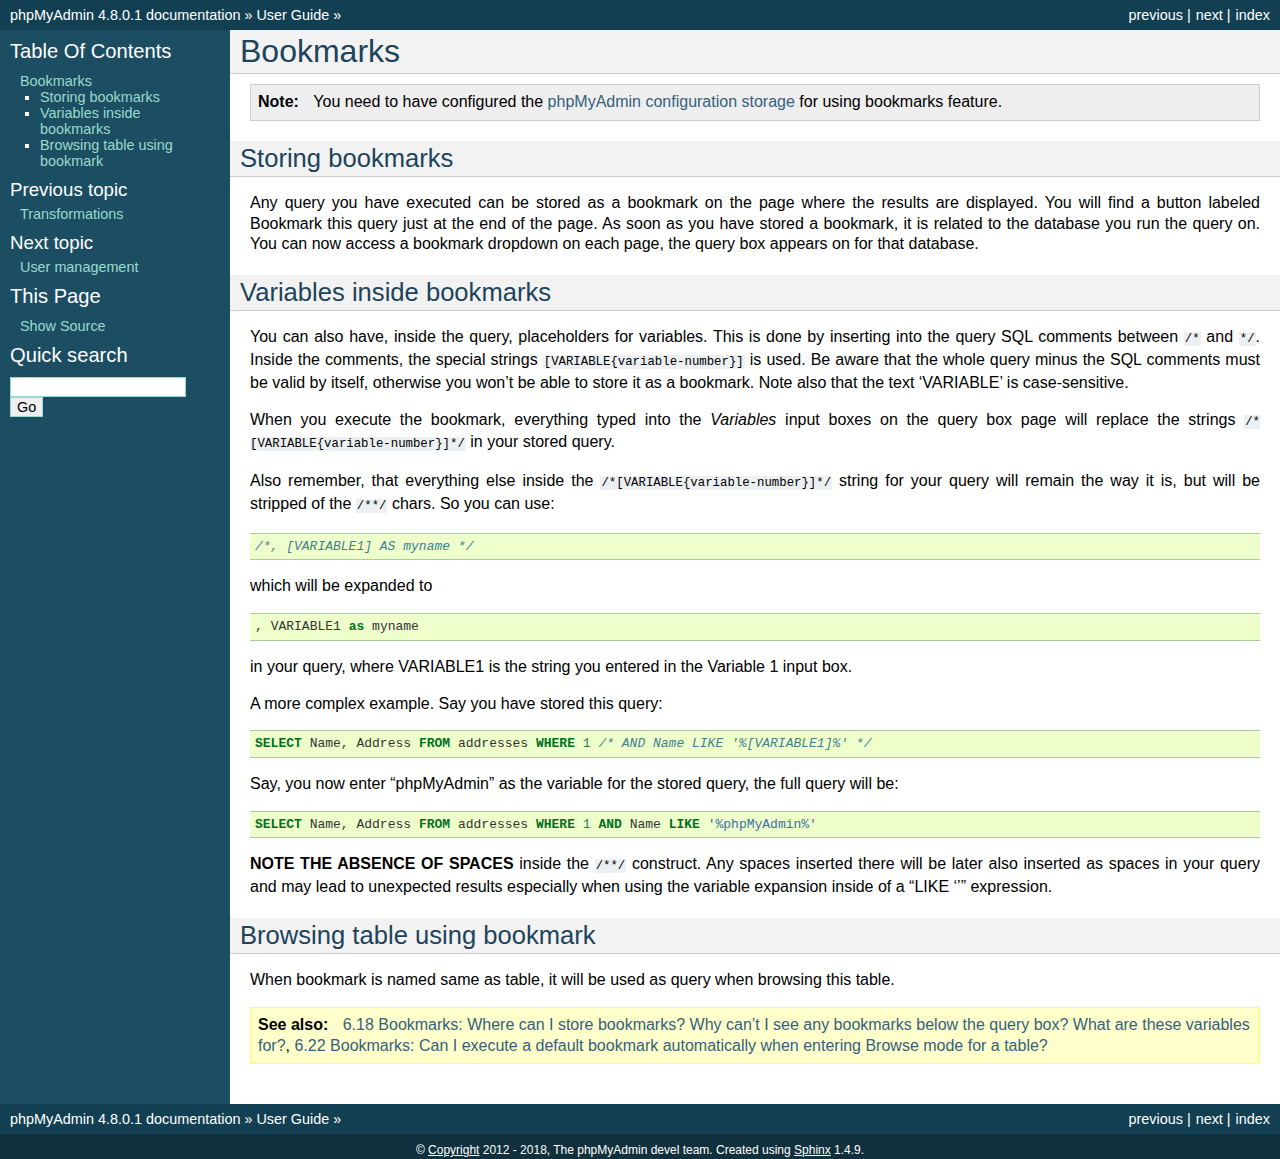
<file: phpmyadmin/doc/html/bookmarks.html>
<!DOCTYPE html PUBLIC "-//W3C//DTD XHTML 1.0 Transitional//EN"
  "http://www.w3.org/TR/xhtml1/DTD/xhtml1-transitional.dtd">


<html xmlns="http://www.w3.org/1999/xhtml">
  <head>
    <meta http-equiv="Content-Type" content="text/html; charset=utf-8" />
    
    <title>Bookmarks &#8212; phpMyAdmin 4.8.0.1 documentation</title>
    
    <link rel="stylesheet" href="_static/classic.css" type="text/css" />
    <link rel="stylesheet" href="_static/pygments.css" type="text/css" />
    
    <script type="text/javascript">
      var DOCUMENTATION_OPTIONS = {
        URL_ROOT:    './',
        VERSION:     '4.8.0.1',
        COLLAPSE_INDEX: false,
        FILE_SUFFIX: '.html',
        HAS_SOURCE:  true
      };
    </script>
    <script type="text/javascript" src="_static/jquery.js"></script>
    <script type="text/javascript" src="_static/underscore.js"></script>
    <script type="text/javascript" src="_static/doctools.js"></script>
    <link rel="index" title="Index" href="genindex.html" />
    <link rel="search" title="Search" href="search.html" />
    <link rel="copyright" title="Copyright" href="copyright.html" />
    <link rel="top" title="phpMyAdmin 4.8.0.1 documentation" href="index.html" />
    <link rel="up" title="User Guide" href="user.html" />
    <link rel="next" title="User management" href="privileges.html" />
    <link rel="prev" title="Transformations" href="transformations.html" /> 
  </head>
  <body role="document">
    <div class="related" role="navigation" aria-label="related navigation">
      <h3>Navigation</h3>
      <ul>
        <li class="right" style="margin-right: 10px">
          <a href="genindex.html" title="General Index"
             accesskey="I">index</a></li>
        <li class="right" >
          <a href="privileges.html" title="User management"
             accesskey="N">next</a> |</li>
        <li class="right" >
          <a href="transformations.html" title="Transformations"
             accesskey="P">previous</a> |</li>
        <li class="nav-item nav-item-0"><a href="index.html">phpMyAdmin 4.8.0.1 documentation</a> &#187;</li>
          <li class="nav-item nav-item-1"><a href="user.html" accesskey="U">User Guide</a> &#187;</li> 
      </ul>
    </div>  

    <div class="document">
      <div class="documentwrapper">
        <div class="bodywrapper">
          <div class="body" role="main">
            
  <div class="section" id="bookmarks">
<span id="id1"></span><h1>Bookmarks<a class="headerlink" href="#bookmarks" title="Permalink to this headline">¶</a></h1>
<div class="admonition note">
<p class="first admonition-title">Note</p>
<p class="last">You need to have configured the <a class="reference internal" href="setup.html#linked-tables"><span class="std std-ref">phpMyAdmin configuration storage</span></a> for using bookmarks
feature.</p>
</div>
<div class="section" id="storing-bookmarks">
<h2>Storing bookmarks<a class="headerlink" href="#storing-bookmarks" title="Permalink to this headline">¶</a></h2>
<p>Any query you have executed can be stored as a bookmark on the page
where the results are displayed. You will find a button labeled
<span class="guilabel">Bookmark this query</span> just at the end of the page. As soon as you have
stored a bookmark, it is related to the database you run the query on.
You can now access a bookmark dropdown on each page, the query box
appears on for that database.</p>
</div>
<div class="section" id="variables-inside-bookmarks">
<h2>Variables inside bookmarks<a class="headerlink" href="#variables-inside-bookmarks" title="Permalink to this headline">¶</a></h2>
<p>You can also have, inside the query, placeholders for variables.
This is done by inserting into the query SQL comments between <code class="docutils literal"><span class="pre">/*</span></code> and
<code class="docutils literal"><span class="pre">*/</span></code>. Inside the comments, the special strings <code class="docutils literal"><span class="pre">[VARIABLE{variable-number}]</span></code> is used.
Be aware that the whole query minus the SQL comments must be
valid by itself, otherwise you won&#8217;t be able to store it as a bookmark.
Note also that the text &#8216;VARIABLE&#8217; is case-sensitive.</p>
<p>When you execute the bookmark, everything typed into the <em>Variables</em>
input boxes on the query box page will replace the strings <code class="docutils literal"><span class="pre">/*[VARIABLE{variable-number}]*/</span></code> in
your stored query.</p>
<p>Also remember, that everything else inside the <code class="docutils literal"><span class="pre">/*[VARIABLE{variable-number}]*/</span></code> string for
your query will remain the way it is, but will be stripped of the <code class="docutils literal"><span class="pre">/**/</span></code>
chars. So you can use:</p>
<div class="highlight-mysql"><div class="highlight"><pre><span></span><span class="cm">/*, [VARIABLE1] AS myname */</span>
</pre></div>
</div>
<p>which will be expanded to</p>
<div class="highlight-mysql"><div class="highlight"><pre><span></span><span class="p">,</span> <span class="n">VARIABLE1</span> <span class="k">as</span> <span class="n">myname</span>
</pre></div>
</div>
<p>in your query, where VARIABLE1 is the string you entered in the Variable 1 input box.</p>
<p>A more complex example. Say you have stored
this query:</p>
<div class="highlight-mysql"><div class="highlight"><pre><span></span><span class="k">SELECT</span> <span class="n">Name</span><span class="p">,</span> <span class="n">Address</span> <span class="k">FROM</span> <span class="n">addresses</span> <span class="k">WHERE</span> <span class="mi">1</span> <span class="cm">/* AND Name LIKE &#39;%[VARIABLE1]%&#39; */</span>
</pre></div>
</div>
<p>Say, you now enter &#8220;phpMyAdmin&#8221; as the variable for the stored query, the full
query will be:</p>
<div class="highlight-mysql"><div class="highlight"><pre><span></span><span class="k">SELECT</span> <span class="n">Name</span><span class="p">,</span> <span class="n">Address</span> <span class="k">FROM</span> <span class="n">addresses</span> <span class="k">WHERE</span> <span class="mi">1</span> <span class="k">AND</span> <span class="n">Name</span> <span class="k">LIKE</span> <span class="s1">&#39;%phpMyAdmin%&#39;</span>
</pre></div>
</div>
<p><strong>NOTE THE ABSENCE OF SPACES</strong> inside the <code class="docutils literal"><span class="pre">/**/</span></code> construct. Any spaces
inserted there will be later also inserted as spaces in your query and may lead
to unexpected results especially when using the variable expansion inside of a
&#8220;LIKE &#8216;&#8217;&#8221; expression.</p>
</div>
<div class="section" id="browsing-table-using-bookmark">
<h2>Browsing table using bookmark<a class="headerlink" href="#browsing-table-using-bookmark" title="Permalink to this headline">¶</a></h2>
<p>When bookmark is named same as table, it will be used as query when browsing
this table.</p>
<div class="admonition seealso">
<p class="first admonition-title">See also</p>
<p class="last"><a class="reference internal" href="faq.html#faqbookmark"><span class="std std-ref">6.18 Bookmarks: Where can I store bookmarks? Why can&#8217;t I see any bookmarks below the query box? What are these variables for?</span></a>,
<a class="reference internal" href="faq.html#faq6-22"><span class="std std-ref">6.22 Bookmarks: Can I execute a default bookmark automatically when entering Browse mode for a table?</span></a></p>
</div>
</div>
</div>


          </div>
        </div>
      </div>
      <div class="sphinxsidebar" role="navigation" aria-label="main navigation">
        <div class="sphinxsidebarwrapper">
  <h3><a href="index.html">Table Of Contents</a></h3>
  <ul>
<li><a class="reference internal" href="#">Bookmarks</a><ul>
<li><a class="reference internal" href="#storing-bookmarks">Storing bookmarks</a></li>
<li><a class="reference internal" href="#variables-inside-bookmarks">Variables inside bookmarks</a></li>
<li><a class="reference internal" href="#browsing-table-using-bookmark">Browsing table using bookmark</a></li>
</ul>
</li>
</ul>

  <h4>Previous topic</h4>
  <p class="topless"><a href="transformations.html"
                        title="previous chapter">Transformations</a></p>
  <h4>Next topic</h4>
  <p class="topless"><a href="privileges.html"
                        title="next chapter">User management</a></p>
  <div role="note" aria-label="source link">
    <h3>This Page</h3>
    <ul class="this-page-menu">
      <li><a href="_sources/bookmarks.txt"
            rel="nofollow">Show Source</a></li>
    </ul>
   </div>
<div id="searchbox" style="display: none" role="search">
  <h3>Quick search</h3>
    <form class="search" action="search.html" method="get">
      <div><input type="text" name="q" /></div>
      <div><input type="submit" value="Go" /></div>
      <input type="hidden" name="check_keywords" value="yes" />
      <input type="hidden" name="area" value="default" />
    </form>
</div>
<script type="text/javascript">$('#searchbox').show(0);</script>
        </div>
      </div>
      <div class="clearer"></div>
    </div>
    <div class="related" role="navigation" aria-label="related navigation">
      <h3>Navigation</h3>
      <ul>
        <li class="right" style="margin-right: 10px">
          <a href="genindex.html" title="General Index"
             >index</a></li>
        <li class="right" >
          <a href="privileges.html" title="User management"
             >next</a> |</li>
        <li class="right" >
          <a href="transformations.html" title="Transformations"
             >previous</a> |</li>
        <li class="nav-item nav-item-0"><a href="index.html">phpMyAdmin 4.8.0.1 documentation</a> &#187;</li>
          <li class="nav-item nav-item-1"><a href="user.html" >User Guide</a> &#187;</li> 
      </ul>
    </div>
    <div class="footer" role="contentinfo">
        &#169; <a href="copyright.html">Copyright</a> 2012 - 2018, The phpMyAdmin devel team.
      Created using <a href="http://sphinx-doc.org/">Sphinx</a> 1.4.9.
    </div>
  </body>
</html>
</file>
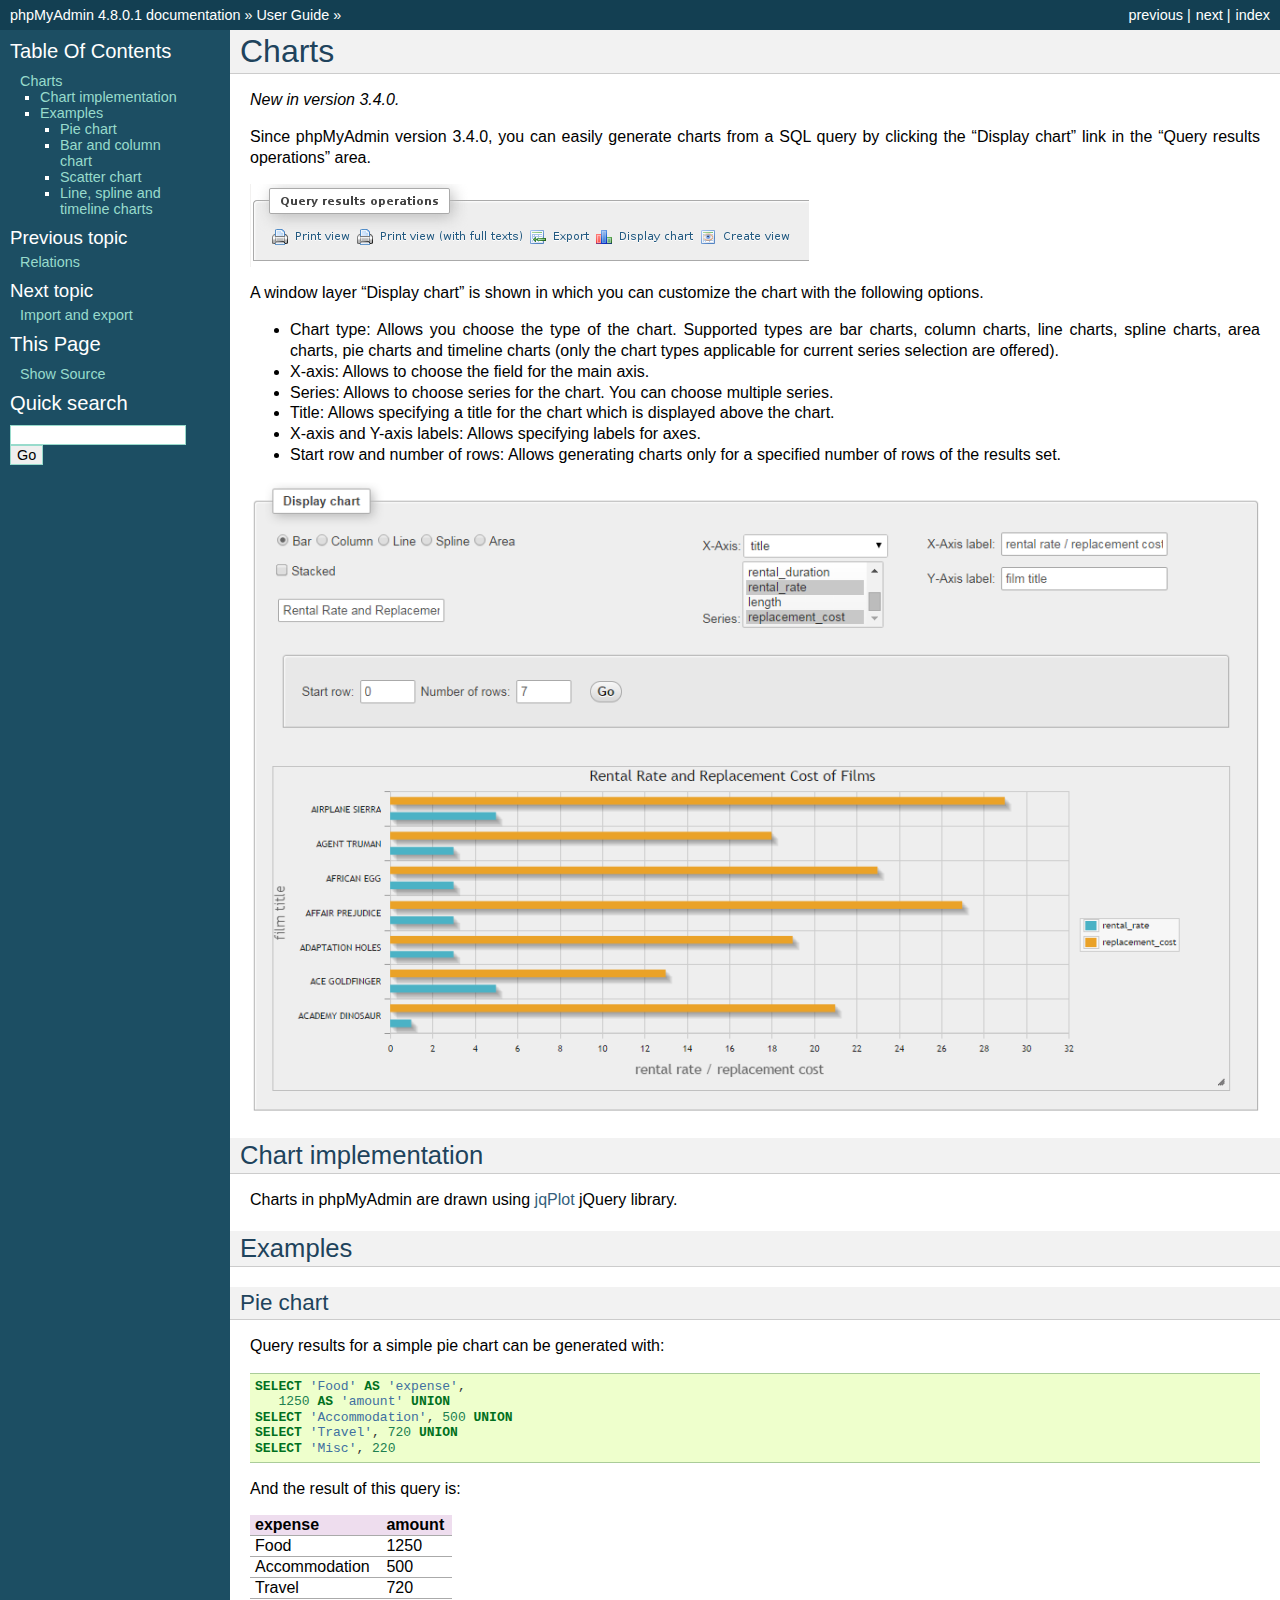
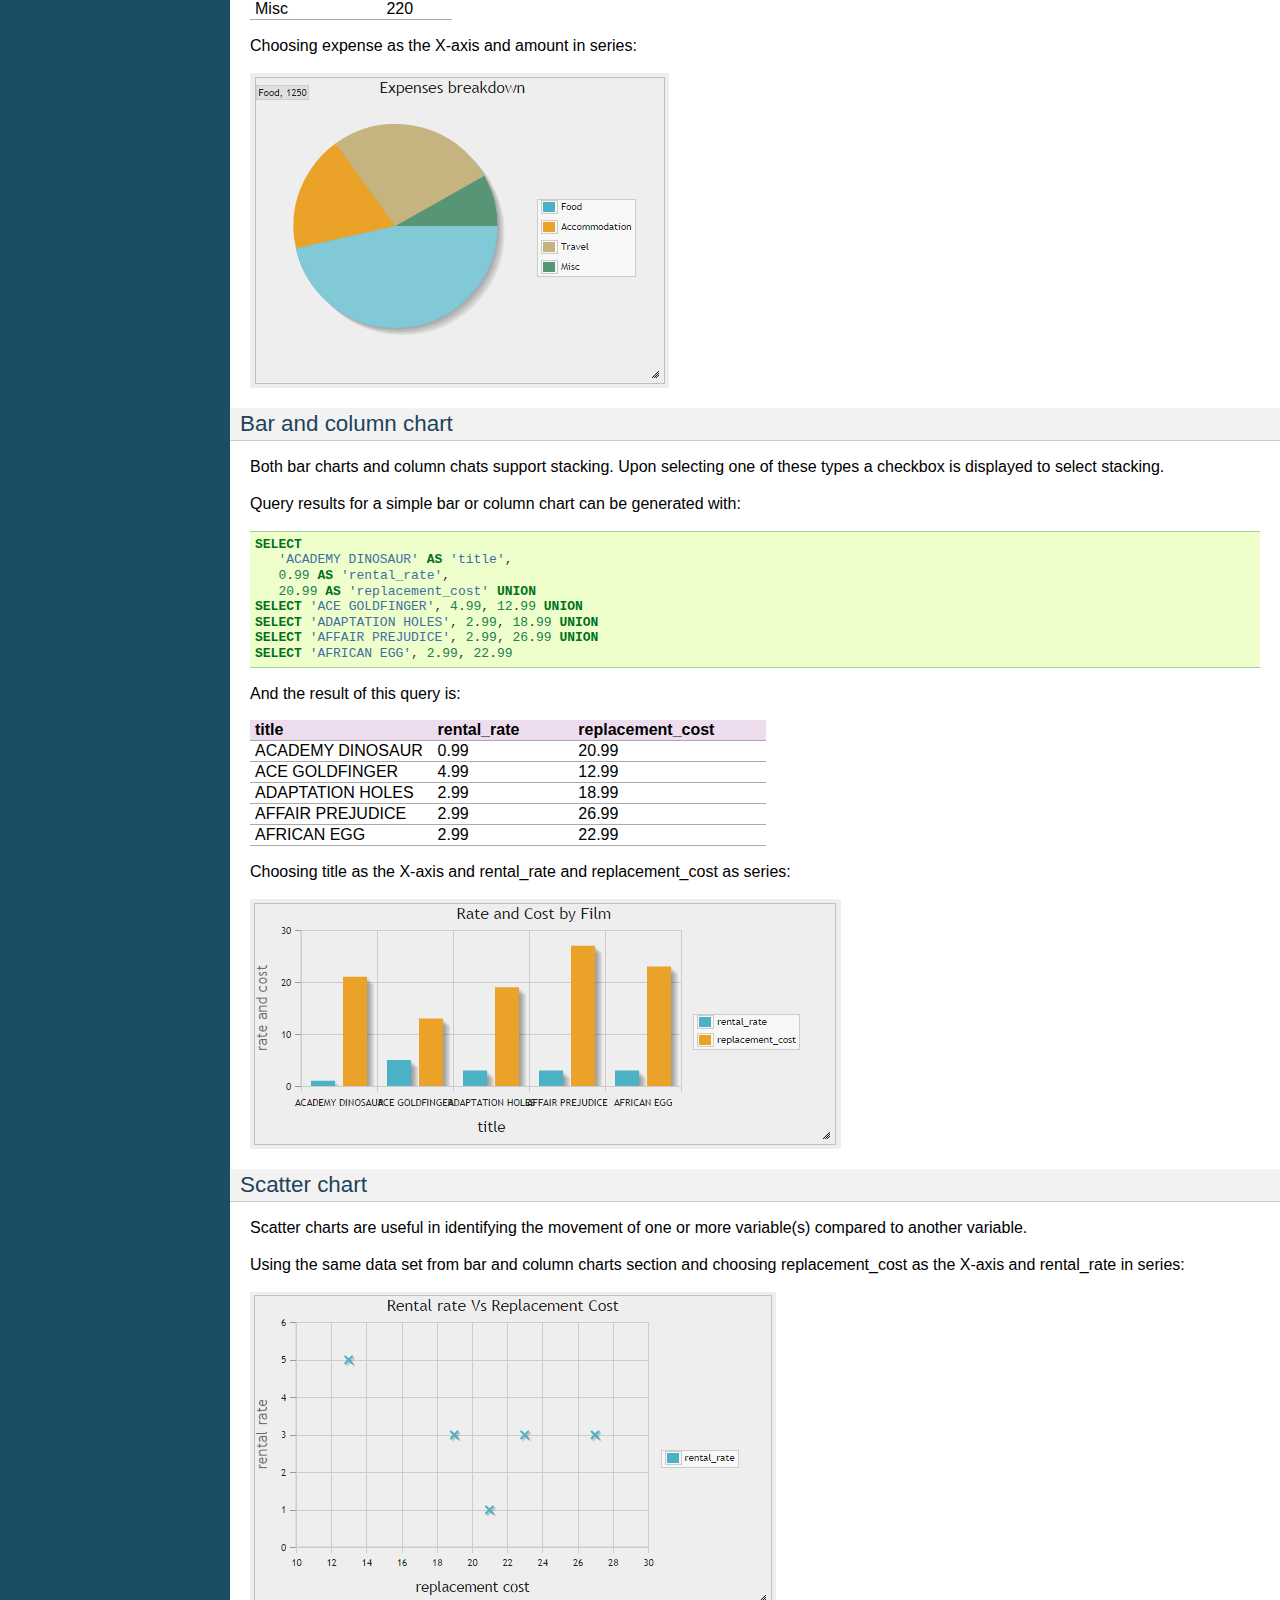
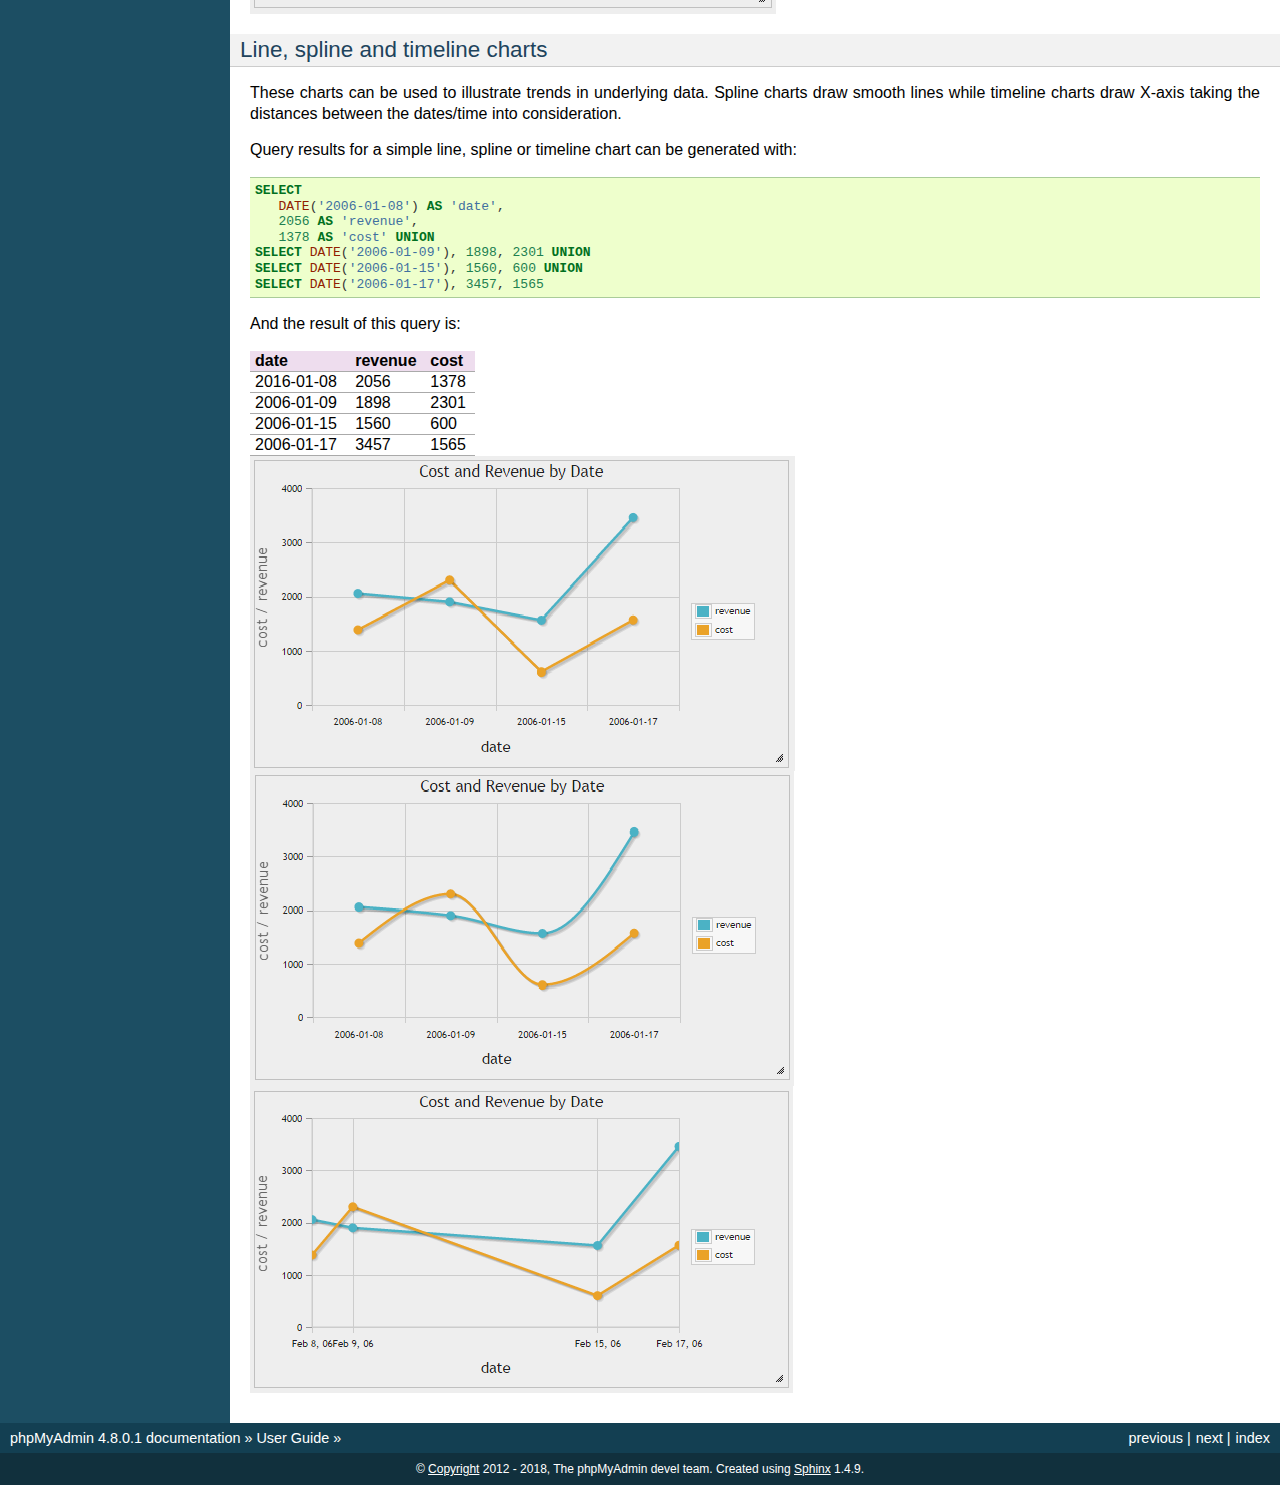
<file: phpmyadmin/doc/html/charts.html>
<!DOCTYPE html PUBLIC "-//W3C//DTD XHTML 1.0 Transitional//EN"
  "http://www.w3.org/TR/xhtml1/DTD/xhtml1-transitional.dtd">


<html xmlns="http://www.w3.org/1999/xhtml">
  <head>
    <meta http-equiv="Content-Type" content="text/html; charset=utf-8" />
    
    <title>Charts &#8212; phpMyAdmin 4.8.0.1 documentation</title>
    
    <link rel="stylesheet" href="_static/classic.css" type="text/css" />
    <link rel="stylesheet" href="_static/pygments.css" type="text/css" />
    
    <script type="text/javascript">
      var DOCUMENTATION_OPTIONS = {
        URL_ROOT:    './',
        VERSION:     '4.8.0.1',
        COLLAPSE_INDEX: false,
        FILE_SUFFIX: '.html',
        HAS_SOURCE:  true
      };
    </script>
    <script type="text/javascript" src="_static/jquery.js"></script>
    <script type="text/javascript" src="_static/underscore.js"></script>
    <script type="text/javascript" src="_static/doctools.js"></script>
    <link rel="index" title="Index" href="genindex.html" />
    <link rel="search" title="Search" href="search.html" />
    <link rel="copyright" title="Copyright" href="copyright.html" />
    <link rel="top" title="phpMyAdmin 4.8.0.1 documentation" href="index.html" />
    <link rel="up" title="User Guide" href="user.html" />
    <link rel="next" title="Import and export" href="import_export.html" />
    <link rel="prev" title="Relations" href="relations.html" /> 
  </head>
  <body role="document">
    <div class="related" role="navigation" aria-label="related navigation">
      <h3>Navigation</h3>
      <ul>
        <li class="right" style="margin-right: 10px">
          <a href="genindex.html" title="General Index"
             accesskey="I">index</a></li>
        <li class="right" >
          <a href="import_export.html" title="Import and export"
             accesskey="N">next</a> |</li>
        <li class="right" >
          <a href="relations.html" title="Relations"
             accesskey="P">previous</a> |</li>
        <li class="nav-item nav-item-0"><a href="index.html">phpMyAdmin 4.8.0.1 documentation</a> &#187;</li>
          <li class="nav-item nav-item-1"><a href="user.html" accesskey="U">User Guide</a> &#187;</li> 
      </ul>
    </div>  

    <div class="document">
      <div class="documentwrapper">
        <div class="bodywrapper">
          <div class="body" role="main">
            
  <div class="section" id="charts">
<span id="id1"></span><h1>Charts<a class="headerlink" href="#charts" title="Permalink to this headline">¶</a></h1>
<div class="versionadded">
<p><span class="versionmodified">New in version 3.4.0.</span></p>
</div>
<p>Since phpMyAdmin version 3.4.0, you can easily generate charts from a SQL query
by clicking the &#8220;Display chart&#8221; link in the &#8220;Query results operations&#8221; area.</p>
<img alt="_images/query_result_operations.png" src="_images/query_result_operations.png" />
<p>A window layer &#8220;Display chart&#8221; is shown in which you can customize the chart with the following options.</p>
<ul class="simple">
<li>Chart type: Allows you choose the type of the chart. Supported types are bar charts, column charts, line charts, spline charts, area charts, pie charts and timeline charts (only the chart types applicable for current series selection are offered).</li>
<li>X-axis: Allows to choose the field for the main axis.</li>
<li>Series: Allows to choose series for the chart. You can choose multiple series.</li>
<li>Title: Allows specifying a title for the chart which is displayed above the chart.</li>
<li>X-axis and Y-axis labels: Allows specifying labels for axes.</li>
<li>Start row and number of rows: Allows generating charts only for a specified number of rows of the results set.</li>
</ul>
<img alt="_images/chart.png" src="_images/chart.png" />
<div class="section" id="chart-implementation">
<h2>Chart implementation<a class="headerlink" href="#chart-implementation" title="Permalink to this headline">¶</a></h2>
<p>Charts in phpMyAdmin are drawn using <a class="reference external" href="http://www.jqplot.com/">jqPlot</a> jQuery library.</p>
</div>
<div class="section" id="examples">
<h2>Examples<a class="headerlink" href="#examples" title="Permalink to this headline">¶</a></h2>
<div class="section" id="pie-chart">
<h3>Pie chart<a class="headerlink" href="#pie-chart" title="Permalink to this headline">¶</a></h3>
<p>Query results for a simple pie chart can be generated with:</p>
<div class="highlight-mysql"><div class="highlight"><pre><span></span><span class="k">SELECT</span> <span class="s1">&#39;Food&#39;</span> <span class="k">AS</span> <span class="s1">&#39;expense&#39;</span><span class="p">,</span>
   <span class="mi">1250</span> <span class="k">AS</span> <span class="s1">&#39;amount&#39;</span> <span class="k">UNION</span>
<span class="k">SELECT</span> <span class="s1">&#39;Accommodation&#39;</span><span class="p">,</span> <span class="mi">500</span> <span class="k">UNION</span>
<span class="k">SELECT</span> <span class="s1">&#39;Travel&#39;</span><span class="p">,</span> <span class="mi">720</span> <span class="k">UNION</span>
<span class="k">SELECT</span> <span class="s1">&#39;Misc&#39;</span><span class="p">,</span> <span class="mi">220</span>
</pre></div>
</div>
<p>And the result of this query is:</p>
<table border="1" class="docutils">
<colgroup>
<col width="65%" />
<col width="35%" />
</colgroup>
<thead valign="bottom">
<tr class="row-odd"><th class="head">expense</th>
<th class="head">amount</th>
</tr>
</thead>
<tbody valign="top">
<tr class="row-even"><td>Food</td>
<td>1250</td>
</tr>
<tr class="row-odd"><td>Accommodation</td>
<td>500</td>
</tr>
<tr class="row-even"><td>Travel</td>
<td>720</td>
</tr>
<tr class="row-odd"><td>Misc</td>
<td>220</td>
</tr>
</tbody>
</table>
<p>Choosing expense as the X-axis and amount in series:</p>
<img alt="_images/pie_chart.png" src="_images/pie_chart.png" />
</div>
<div class="section" id="bar-and-column-chart">
<h3>Bar and column chart<a class="headerlink" href="#bar-and-column-chart" title="Permalink to this headline">¶</a></h3>
<p>Both bar charts and column chats support stacking. Upon selecting one of these types a checkbox is displayed to select stacking.</p>
<p>Query results for a simple bar or column chart can be generated with:</p>
<div class="highlight-mysql"><div class="highlight"><pre><span></span><span class="k">SELECT</span>
   <span class="s1">&#39;ACADEMY DINOSAUR&#39;</span> <span class="k">AS</span> <span class="s1">&#39;title&#39;</span><span class="p">,</span>
   <span class="mi">0</span><span class="p">.</span><span class="mi">99</span> <span class="k">AS</span> <span class="s1">&#39;rental_rate&#39;</span><span class="p">,</span>
   <span class="mi">20</span><span class="p">.</span><span class="mi">99</span> <span class="k">AS</span> <span class="s1">&#39;replacement_cost&#39;</span> <span class="k">UNION</span>
<span class="k">SELECT</span> <span class="s1">&#39;ACE GOLDFINGER&#39;</span><span class="p">,</span> <span class="mi">4</span><span class="p">.</span><span class="mi">99</span><span class="p">,</span> <span class="mi">12</span><span class="p">.</span><span class="mi">99</span> <span class="k">UNION</span>
<span class="k">SELECT</span> <span class="s1">&#39;ADAPTATION HOLES&#39;</span><span class="p">,</span> <span class="mi">2</span><span class="p">.</span><span class="mi">99</span><span class="p">,</span> <span class="mi">18</span><span class="p">.</span><span class="mi">99</span> <span class="k">UNION</span>
<span class="k">SELECT</span> <span class="s1">&#39;AFFAIR PREJUDICE&#39;</span><span class="p">,</span> <span class="mi">2</span><span class="p">.</span><span class="mi">99</span><span class="p">,</span> <span class="mi">26</span><span class="p">.</span><span class="mi">99</span> <span class="k">UNION</span>
<span class="k">SELECT</span> <span class="s1">&#39;AFRICAN EGG&#39;</span><span class="p">,</span> <span class="mi">2</span><span class="p">.</span><span class="mi">99</span><span class="p">,</span> <span class="mi">22</span><span class="p">.</span><span class="mi">99</span>
</pre></div>
</div>
<p>And the result of this query is:</p>
<table border="1" class="docutils">
<colgroup>
<col width="35%" />
<col width="27%" />
<col width="37%" />
</colgroup>
<thead valign="bottom">
<tr class="row-odd"><th class="head">title</th>
<th class="head">rental_rate</th>
<th class="head">replacement_cost</th>
</tr>
</thead>
<tbody valign="top">
<tr class="row-even"><td>ACADEMY DINOSAUR</td>
<td>0.99</td>
<td>20.99</td>
</tr>
<tr class="row-odd"><td>ACE GOLDFINGER</td>
<td>4.99</td>
<td>12.99</td>
</tr>
<tr class="row-even"><td>ADAPTATION HOLES</td>
<td>2.99</td>
<td>18.99</td>
</tr>
<tr class="row-odd"><td>AFFAIR PREJUDICE</td>
<td>2.99</td>
<td>26.99</td>
</tr>
<tr class="row-even"><td>AFRICAN EGG</td>
<td>2.99</td>
<td>22.99</td>
</tr>
</tbody>
</table>
<p>Choosing title as the X-axis and rental_rate and replacement_cost as series:</p>
<img alt="_images/column_chart.png" src="_images/column_chart.png" />
</div>
<div class="section" id="scatter-chart">
<h3>Scatter chart<a class="headerlink" href="#scatter-chart" title="Permalink to this headline">¶</a></h3>
<p>Scatter charts are useful in identifying the movement of one or more variable(s) compared to another variable.</p>
<p>Using the same data set from bar and column charts section and choosing replacement_cost as the X-axis and rental_rate in series:</p>
<img alt="_images/scatter_chart.png" src="_images/scatter_chart.png" />
</div>
<div class="section" id="line-spline-and-timeline-charts">
<h3>Line, spline and timeline charts<a class="headerlink" href="#line-spline-and-timeline-charts" title="Permalink to this headline">¶</a></h3>
<p>These charts can be used to illustrate trends in underlying data. Spline charts draw smooth lines while timeline charts draw X-axis taking the distances between the dates/time into consideration.</p>
<p>Query results for a simple line, spline or timeline chart can be generated with:</p>
<div class="highlight-mysql"><div class="highlight"><pre><span></span><span class="k">SELECT</span>
   <span class="kt">DATE</span><span class="p">(</span><span class="s1">&#39;2006-01-08&#39;</span><span class="p">)</span> <span class="k">AS</span> <span class="s1">&#39;date&#39;</span><span class="p">,</span>
   <span class="mi">2056</span> <span class="k">AS</span> <span class="s1">&#39;revenue&#39;</span><span class="p">,</span>
   <span class="mi">1378</span> <span class="k">AS</span> <span class="s1">&#39;cost&#39;</span> <span class="k">UNION</span>
<span class="k">SELECT</span> <span class="kt">DATE</span><span class="p">(</span><span class="s1">&#39;2006-01-09&#39;</span><span class="p">),</span> <span class="mi">1898</span><span class="p">,</span> <span class="mi">2301</span> <span class="k">UNION</span>
<span class="k">SELECT</span> <span class="kt">DATE</span><span class="p">(</span><span class="s1">&#39;2006-01-15&#39;</span><span class="p">),</span> <span class="mi">1560</span><span class="p">,</span> <span class="mi">600</span> <span class="k">UNION</span>
<span class="k">SELECT</span> <span class="kt">DATE</span><span class="p">(</span><span class="s1">&#39;2006-01-17&#39;</span><span class="p">),</span> <span class="mi">3457</span><span class="p">,</span> <span class="mi">1565</span>
</pre></div>
</div>
<p>And the result of this query is:</p>
<table border="1" class="docutils">
<colgroup>
<col width="44%" />
<col width="33%" />
<col width="22%" />
</colgroup>
<thead valign="bottom">
<tr class="row-odd"><th class="head">date</th>
<th class="head">revenue</th>
<th class="head">cost</th>
</tr>
</thead>
<tbody valign="top">
<tr class="row-even"><td>2016-01-08</td>
<td>2056</td>
<td>1378</td>
</tr>
<tr class="row-odd"><td>2006-01-09</td>
<td>1898</td>
<td>2301</td>
</tr>
<tr class="row-even"><td>2006-01-15</td>
<td>1560</td>
<td>600</td>
</tr>
<tr class="row-odd"><td>2006-01-17</td>
<td>3457</td>
<td>1565</td>
</tr>
</tbody>
</table>
<img alt="_images/line_chart.png" src="_images/line_chart.png" />
<img alt="_images/spline_chart.png" src="_images/spline_chart.png" />
<img alt="_images/timeline_chart.png" src="_images/timeline_chart.png" />
</div>
</div>
</div>


          </div>
        </div>
      </div>
      <div class="sphinxsidebar" role="navigation" aria-label="main navigation">
        <div class="sphinxsidebarwrapper">
  <h3><a href="index.html">Table Of Contents</a></h3>
  <ul>
<li><a class="reference internal" href="#">Charts</a><ul>
<li><a class="reference internal" href="#chart-implementation">Chart implementation</a></li>
<li><a class="reference internal" href="#examples">Examples</a><ul>
<li><a class="reference internal" href="#pie-chart">Pie chart</a></li>
<li><a class="reference internal" href="#bar-and-column-chart">Bar and column chart</a></li>
<li><a class="reference internal" href="#scatter-chart">Scatter chart</a></li>
<li><a class="reference internal" href="#line-spline-and-timeline-charts">Line, spline and timeline charts</a></li>
</ul>
</li>
</ul>
</li>
</ul>

  <h4>Previous topic</h4>
  <p class="topless"><a href="relations.html"
                        title="previous chapter">Relations</a></p>
  <h4>Next topic</h4>
  <p class="topless"><a href="import_export.html"
                        title="next chapter">Import and export</a></p>
  <div role="note" aria-label="source link">
    <h3>This Page</h3>
    <ul class="this-page-menu">
      <li><a href="_sources/charts.txt"
            rel="nofollow">Show Source</a></li>
    </ul>
   </div>
<div id="searchbox" style="display: none" role="search">
  <h3>Quick search</h3>
    <form class="search" action="search.html" method="get">
      <div><input type="text" name="q" /></div>
      <div><input type="submit" value="Go" /></div>
      <input type="hidden" name="check_keywords" value="yes" />
      <input type="hidden" name="area" value="default" />
    </form>
</div>
<script type="text/javascript">$('#searchbox').show(0);</script>
        </div>
      </div>
      <div class="clearer"></div>
    </div>
    <div class="related" role="navigation" aria-label="related navigation">
      <h3>Navigation</h3>
      <ul>
        <li class="right" style="margin-right: 10px">
          <a href="genindex.html" title="General Index"
             >index</a></li>
        <li class="right" >
          <a href="import_export.html" title="Import and export"
             >next</a> |</li>
        <li class="right" >
          <a href="relations.html" title="Relations"
             >previous</a> |</li>
        <li class="nav-item nav-item-0"><a href="index.html">phpMyAdmin 4.8.0.1 documentation</a> &#187;</li>
          <li class="nav-item nav-item-1"><a href="user.html" >User Guide</a> &#187;</li> 
      </ul>
    </div>
    <div class="footer" role="contentinfo">
        &#169; <a href="copyright.html">Copyright</a> 2012 - 2018, The phpMyAdmin devel team.
      Created using <a href="http://sphinx-doc.org/">Sphinx</a> 1.4.9.
    </div>
  </body>
</html>
</file>
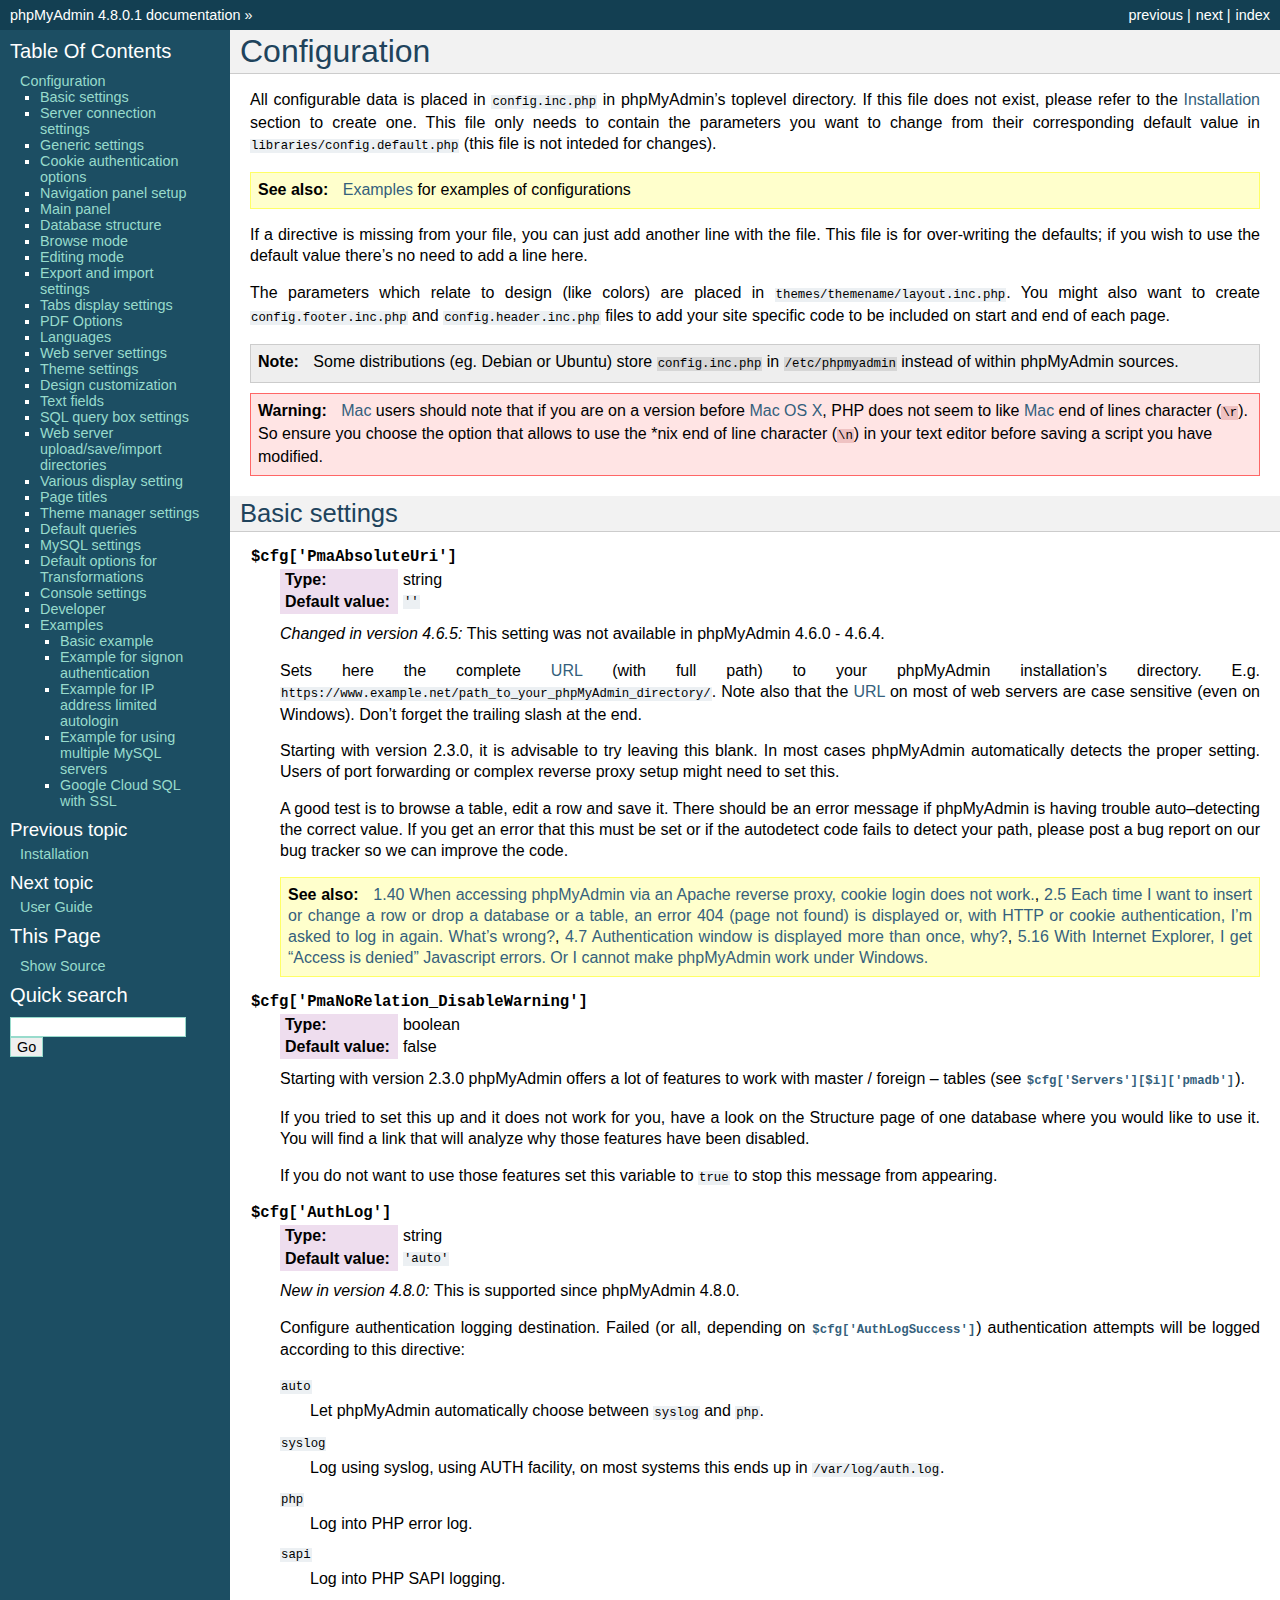
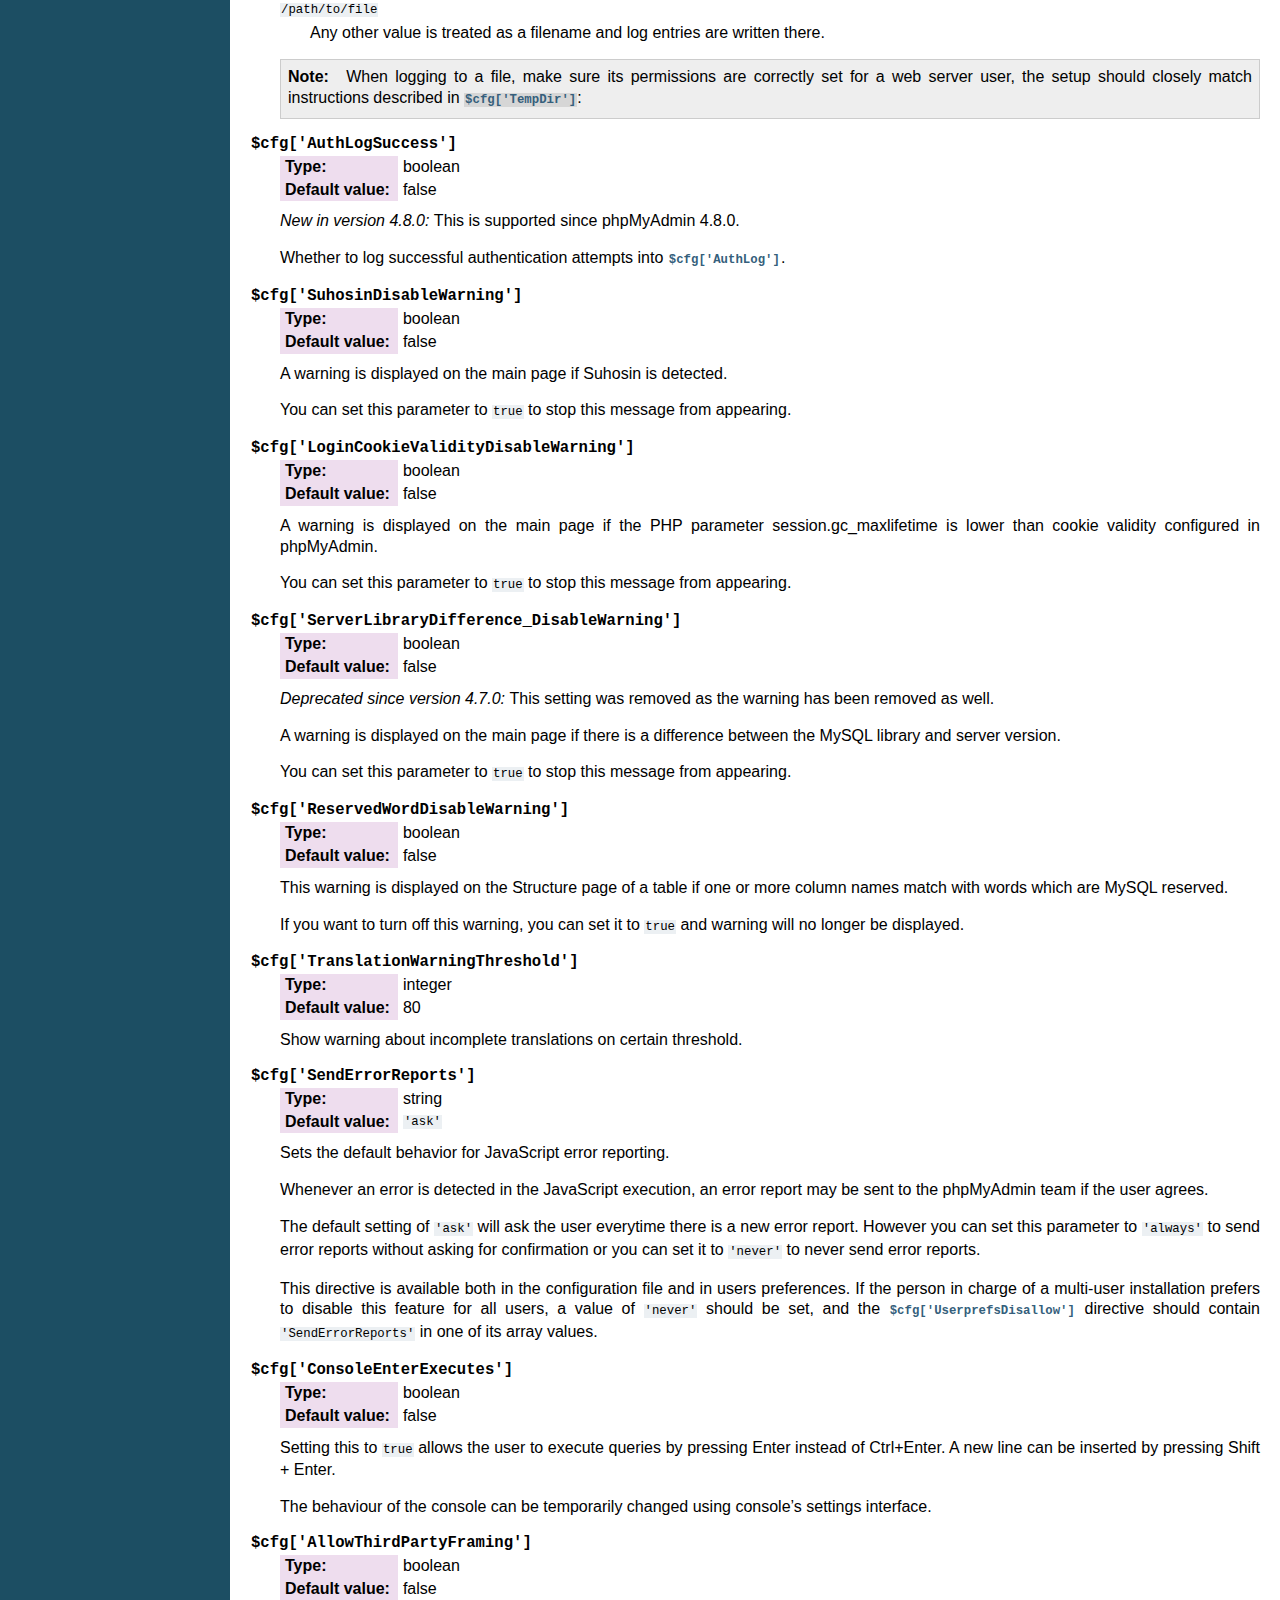
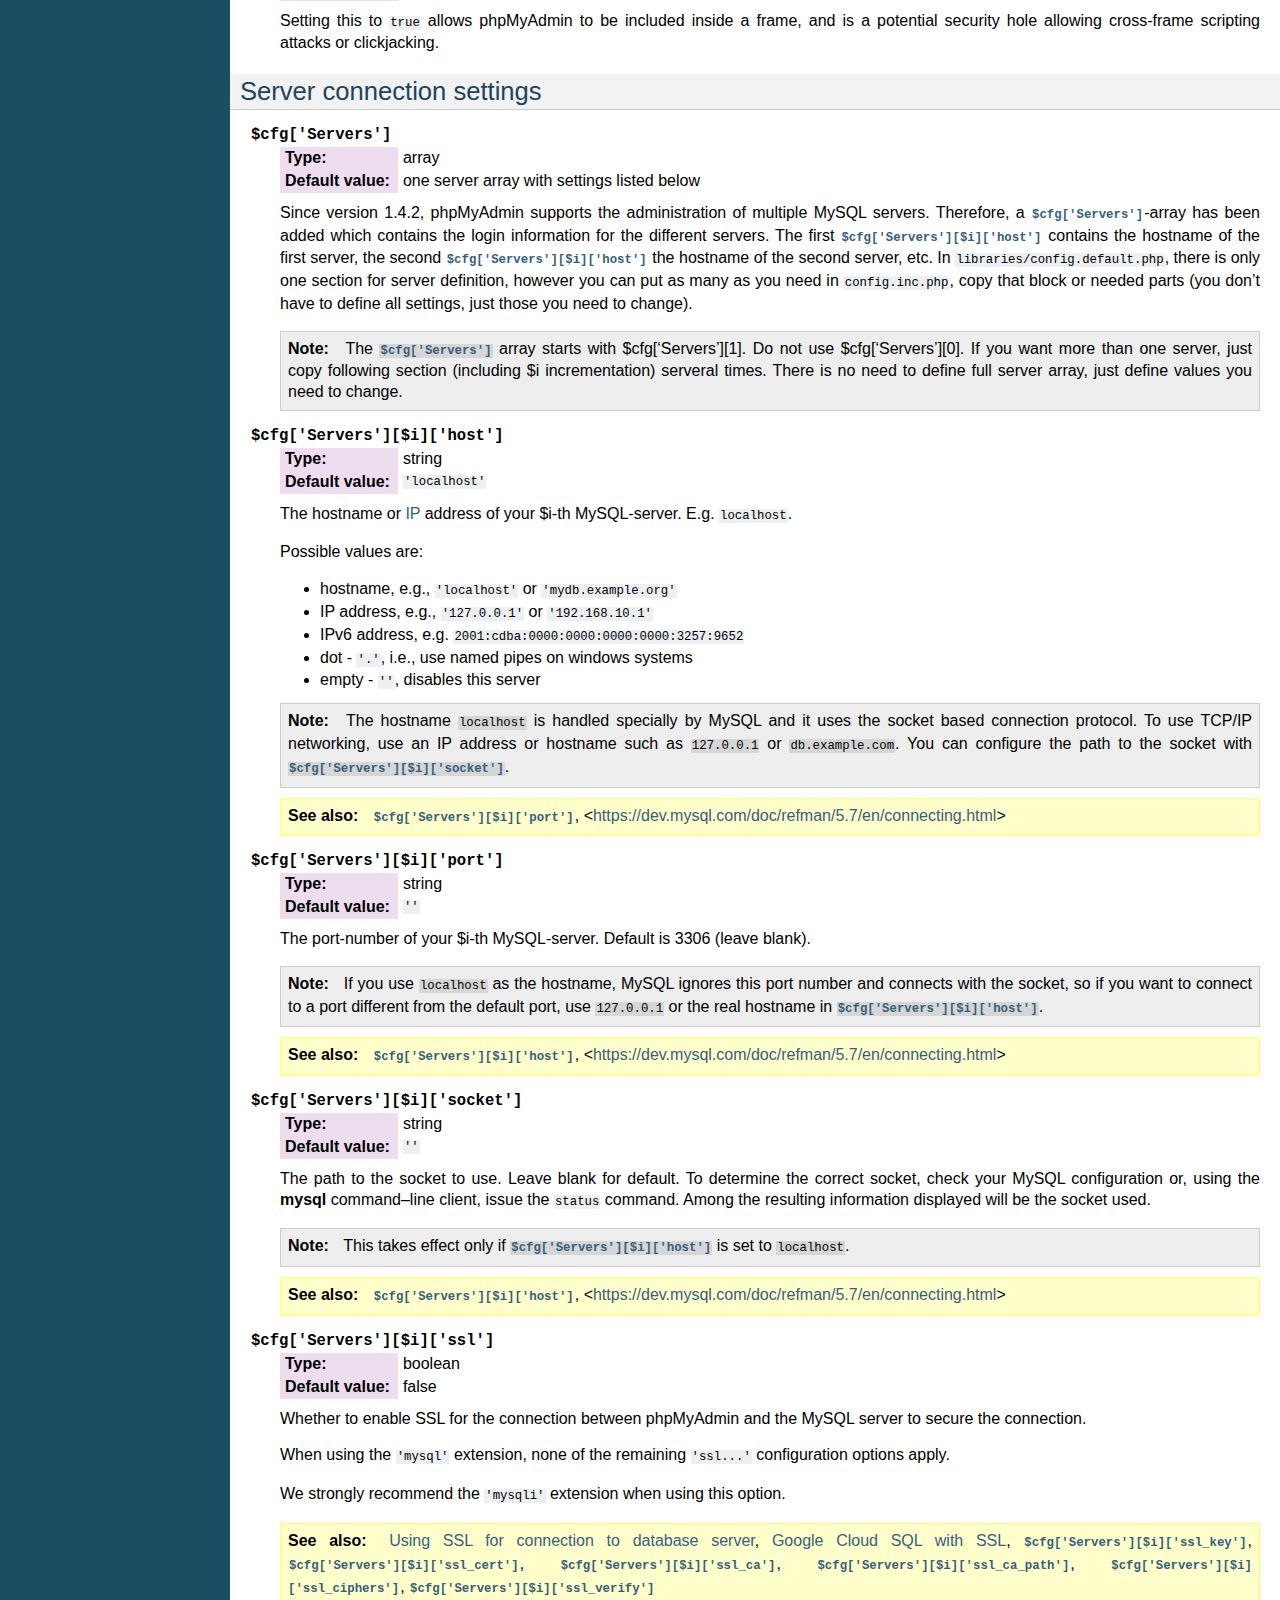
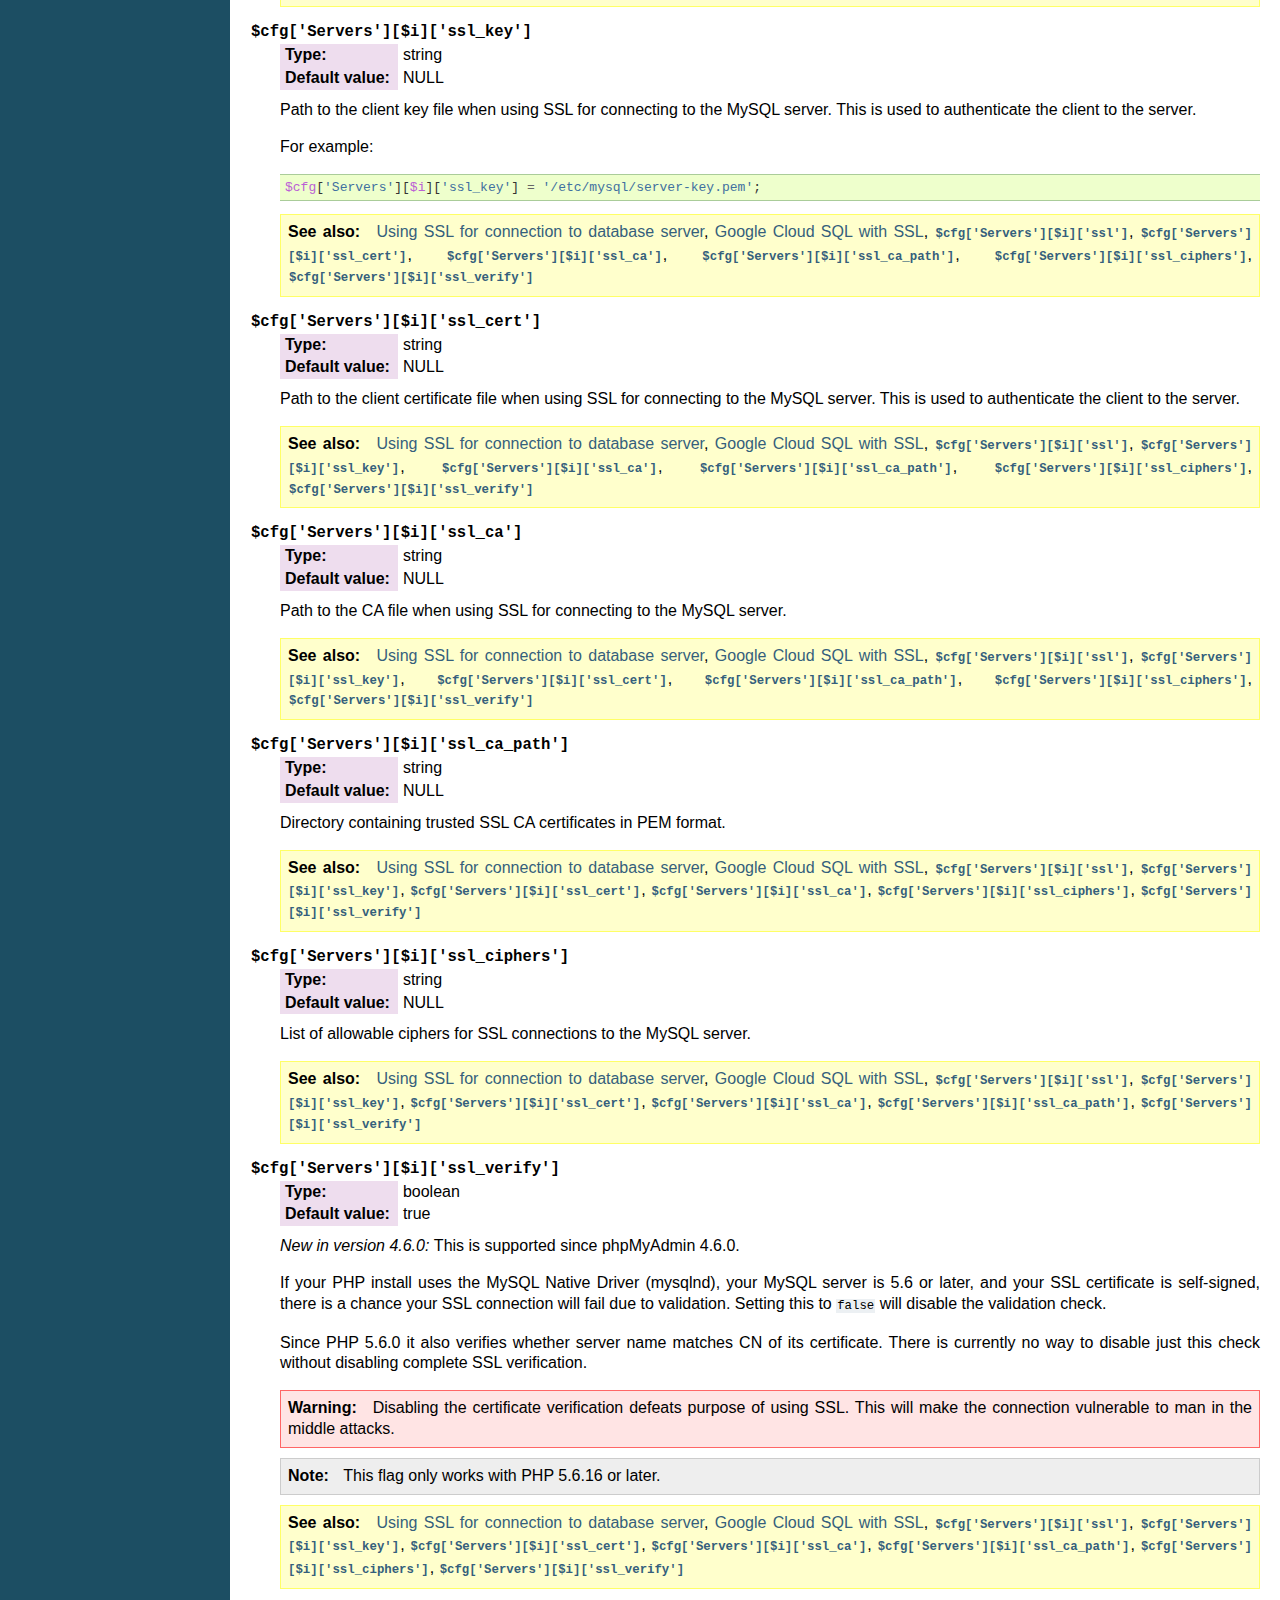
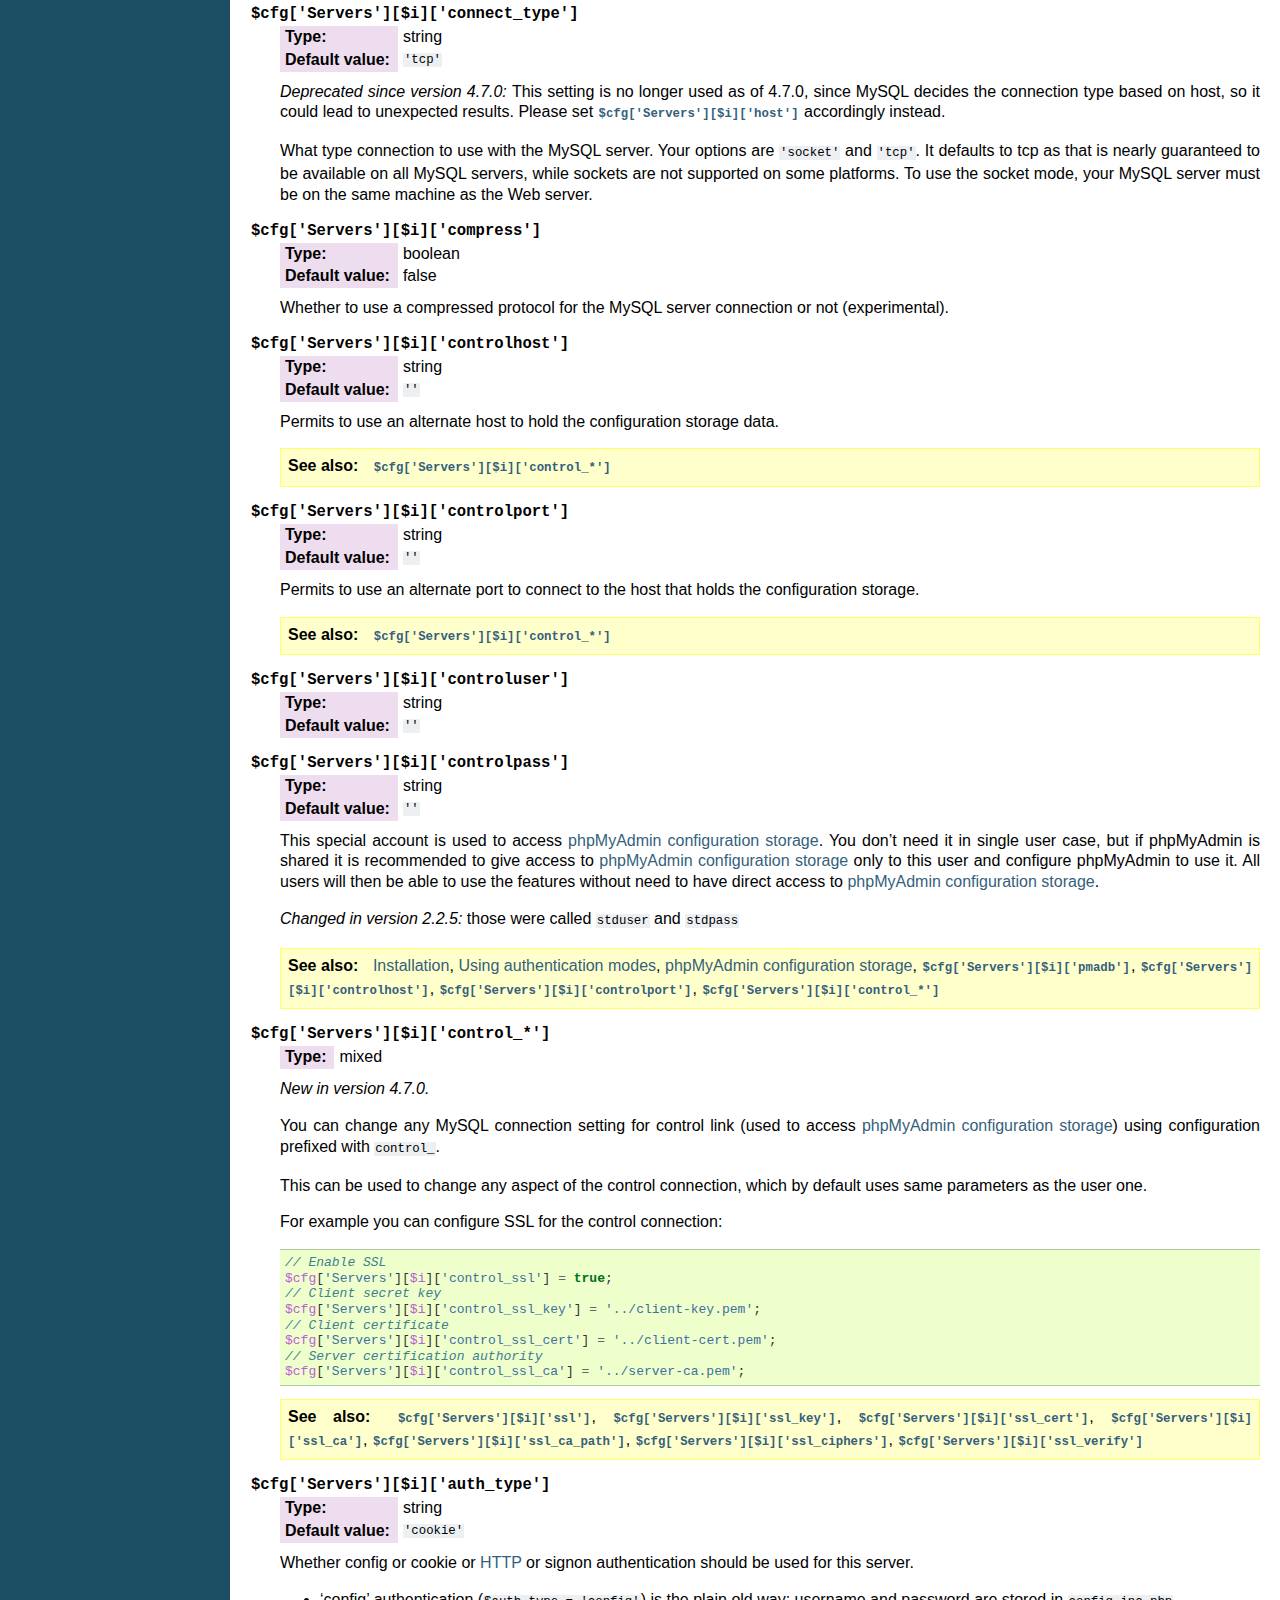
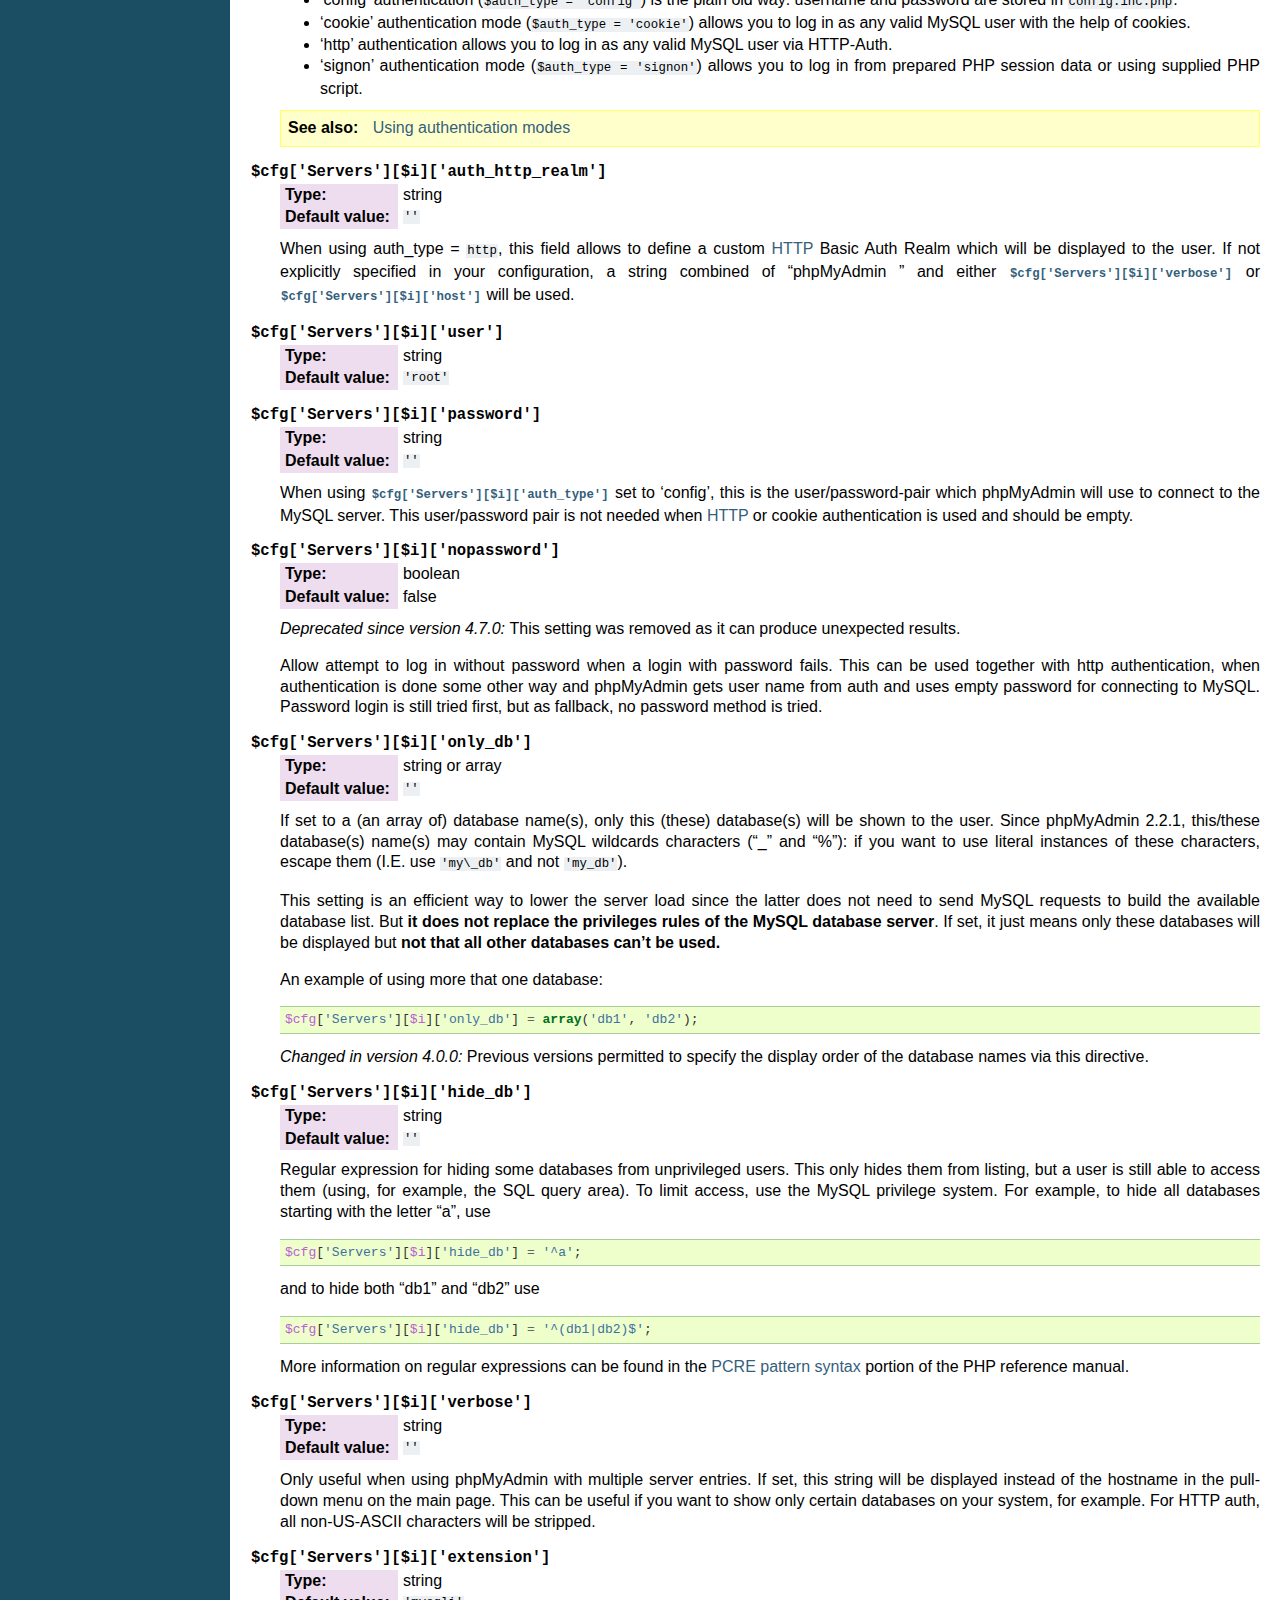
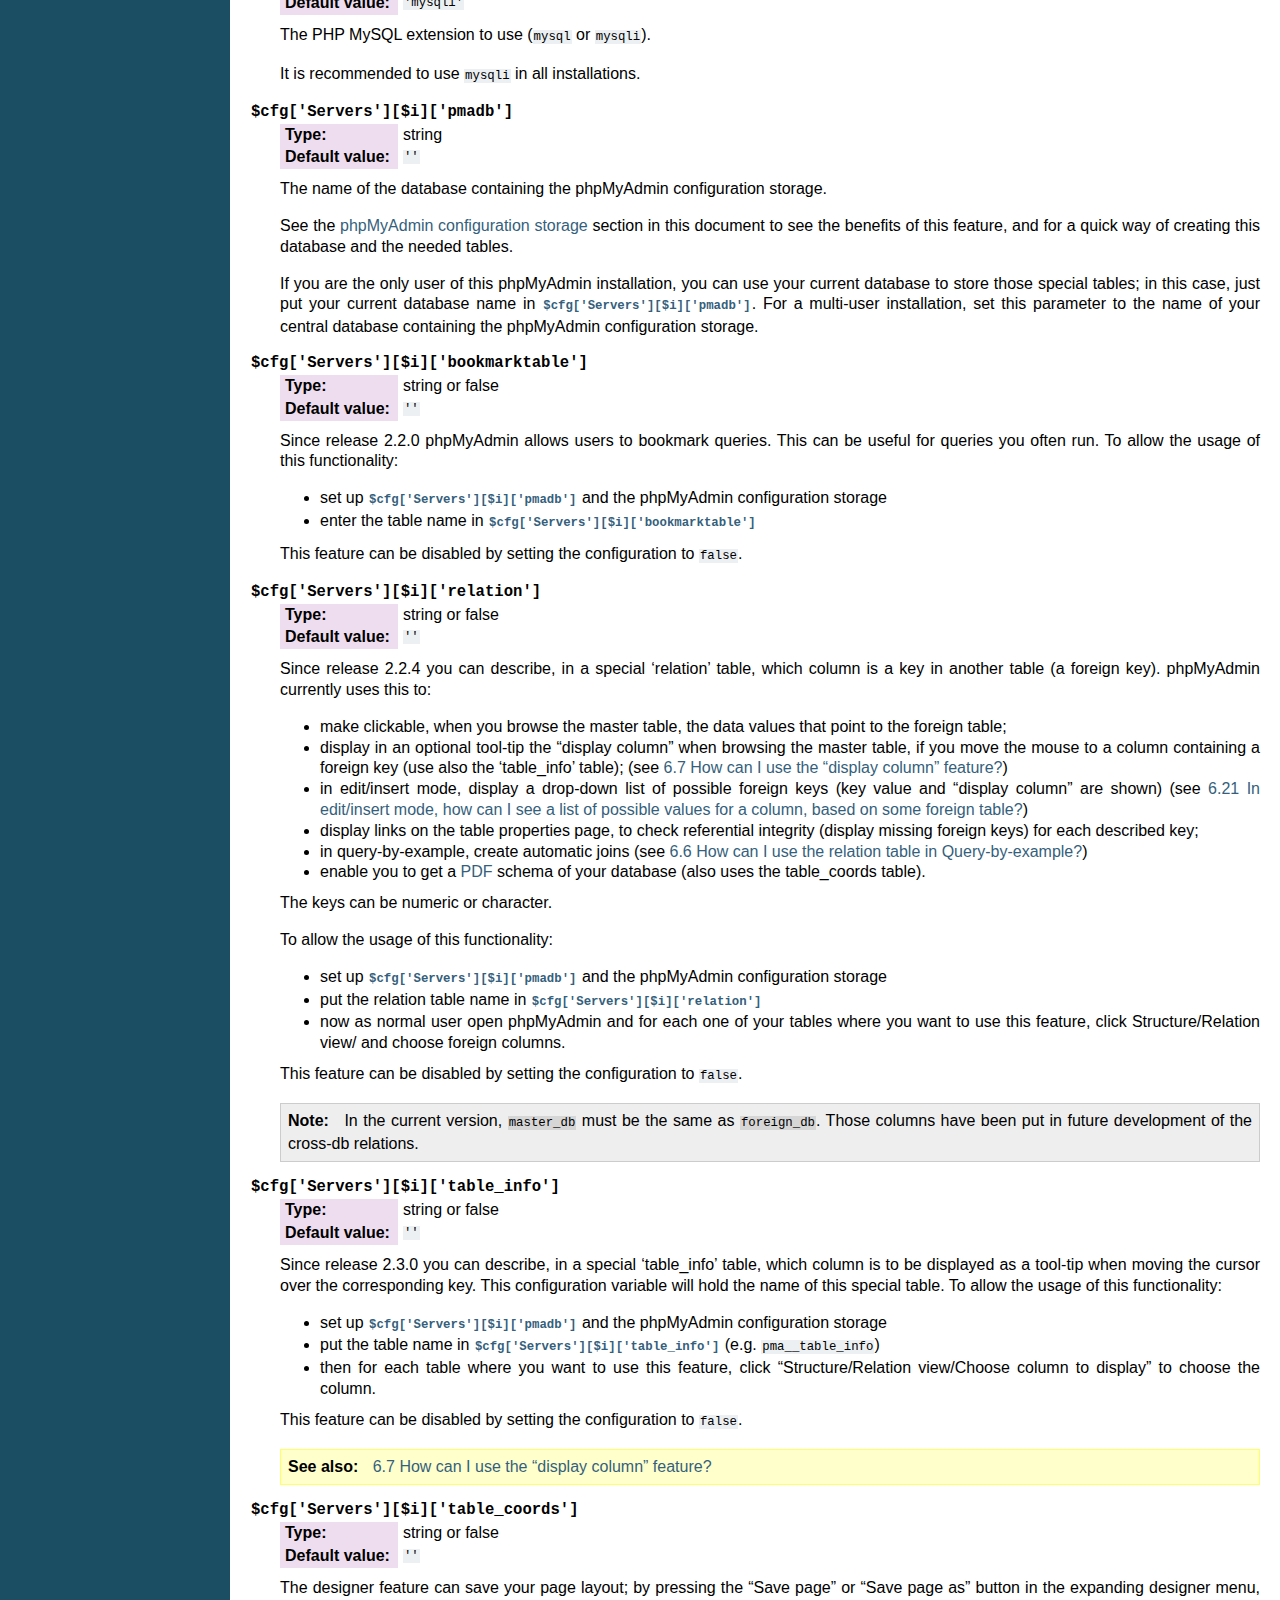
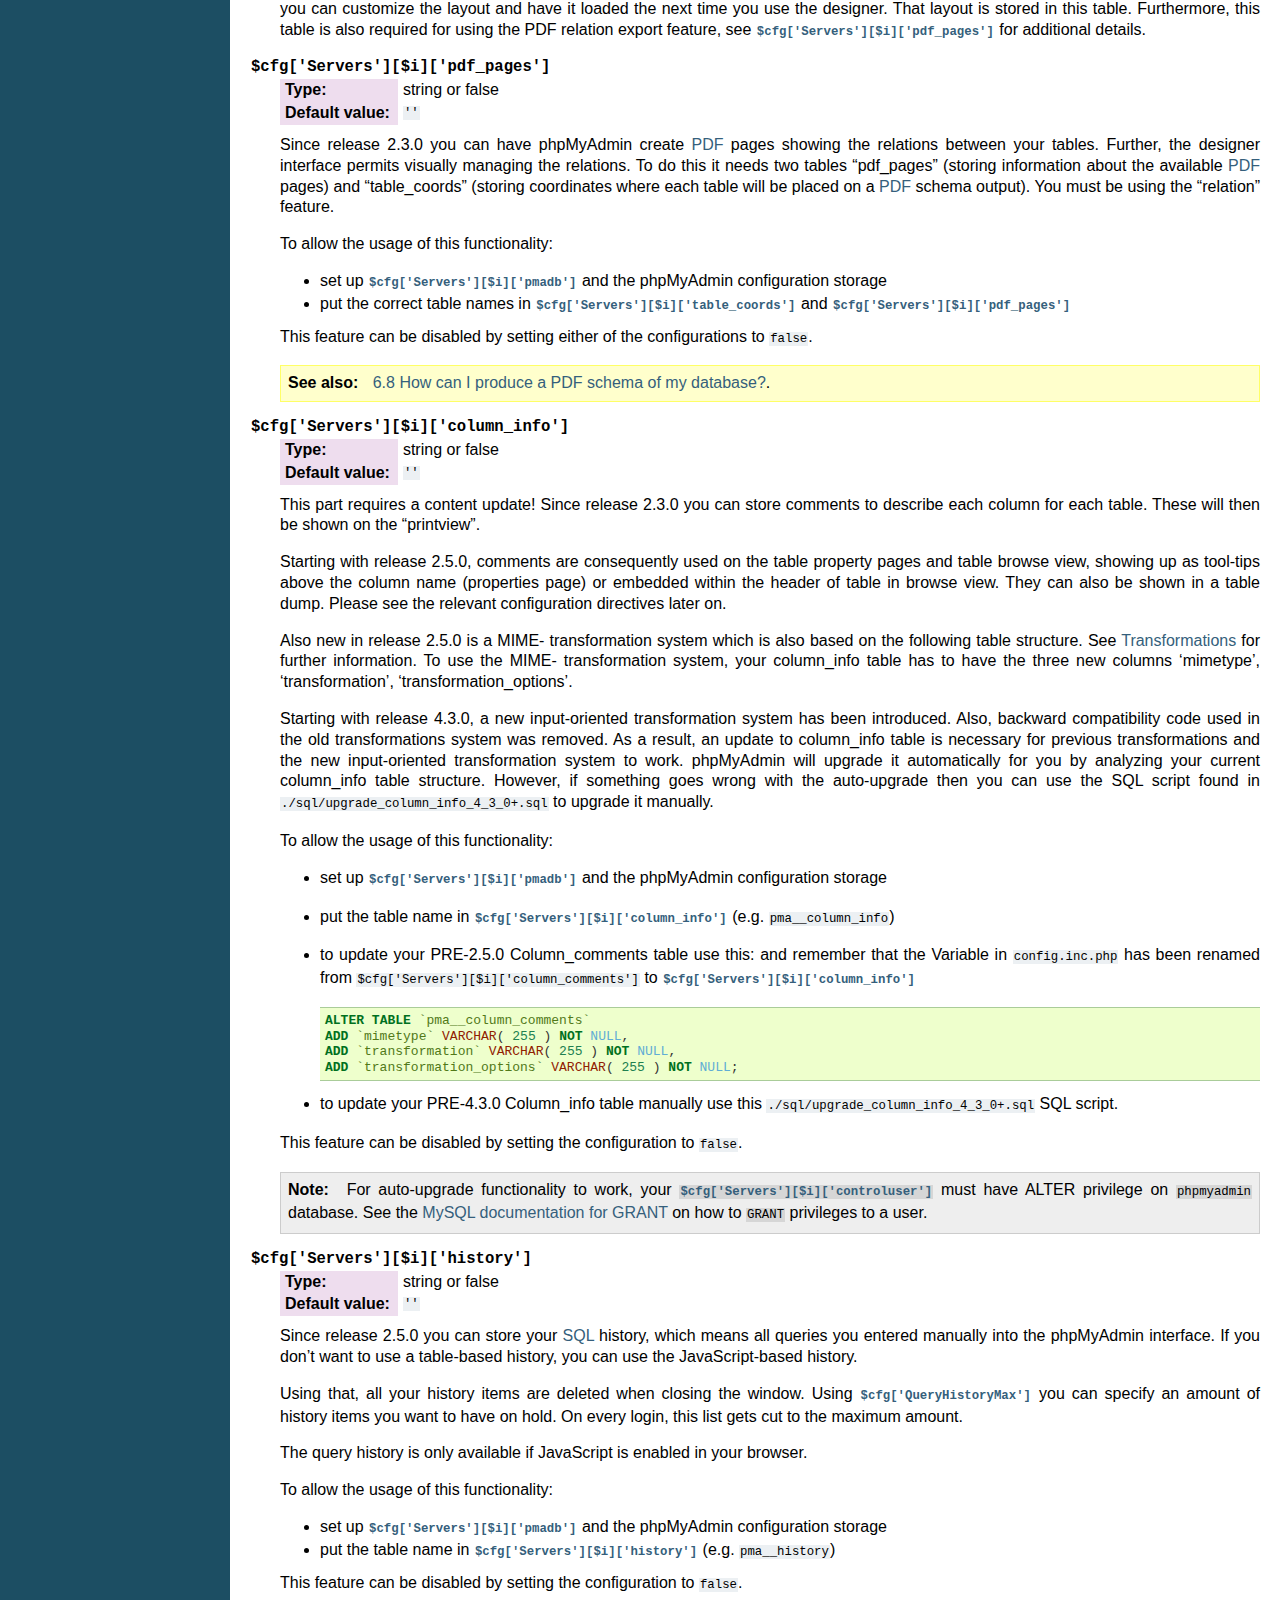
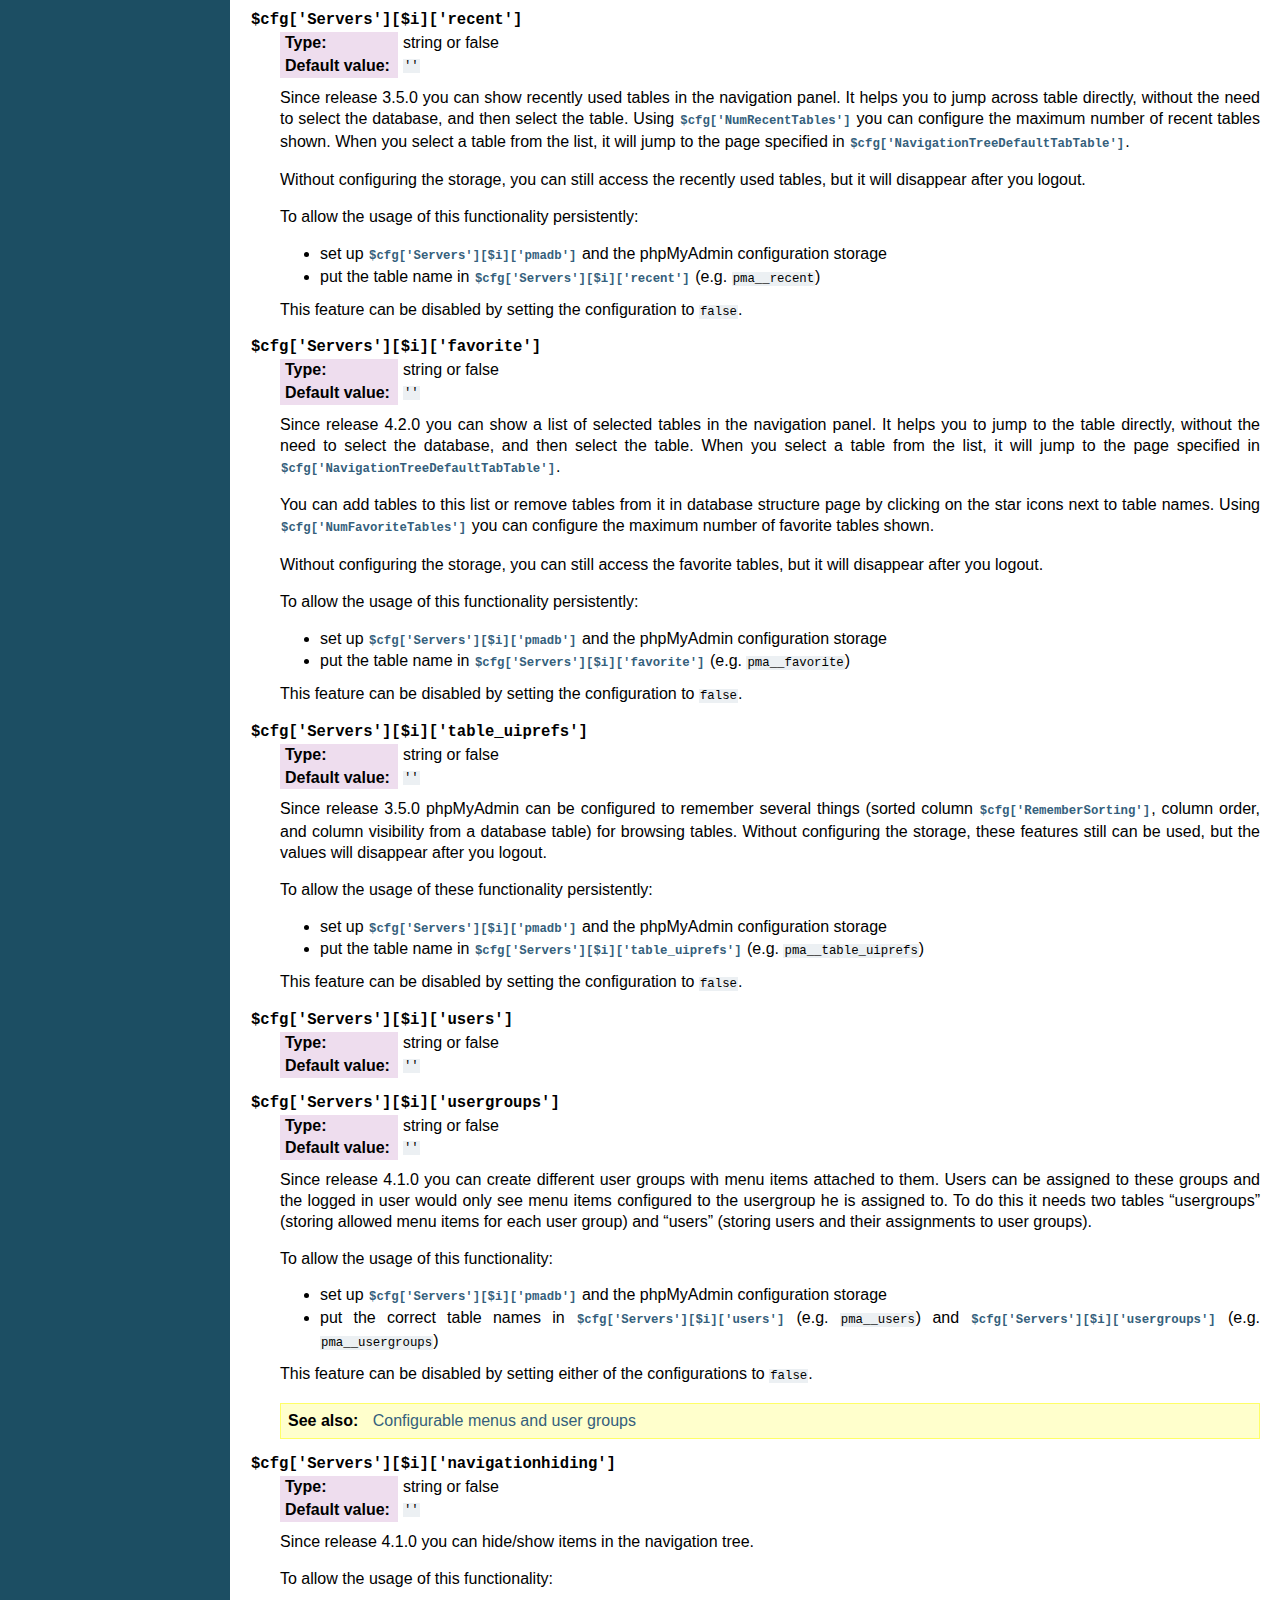
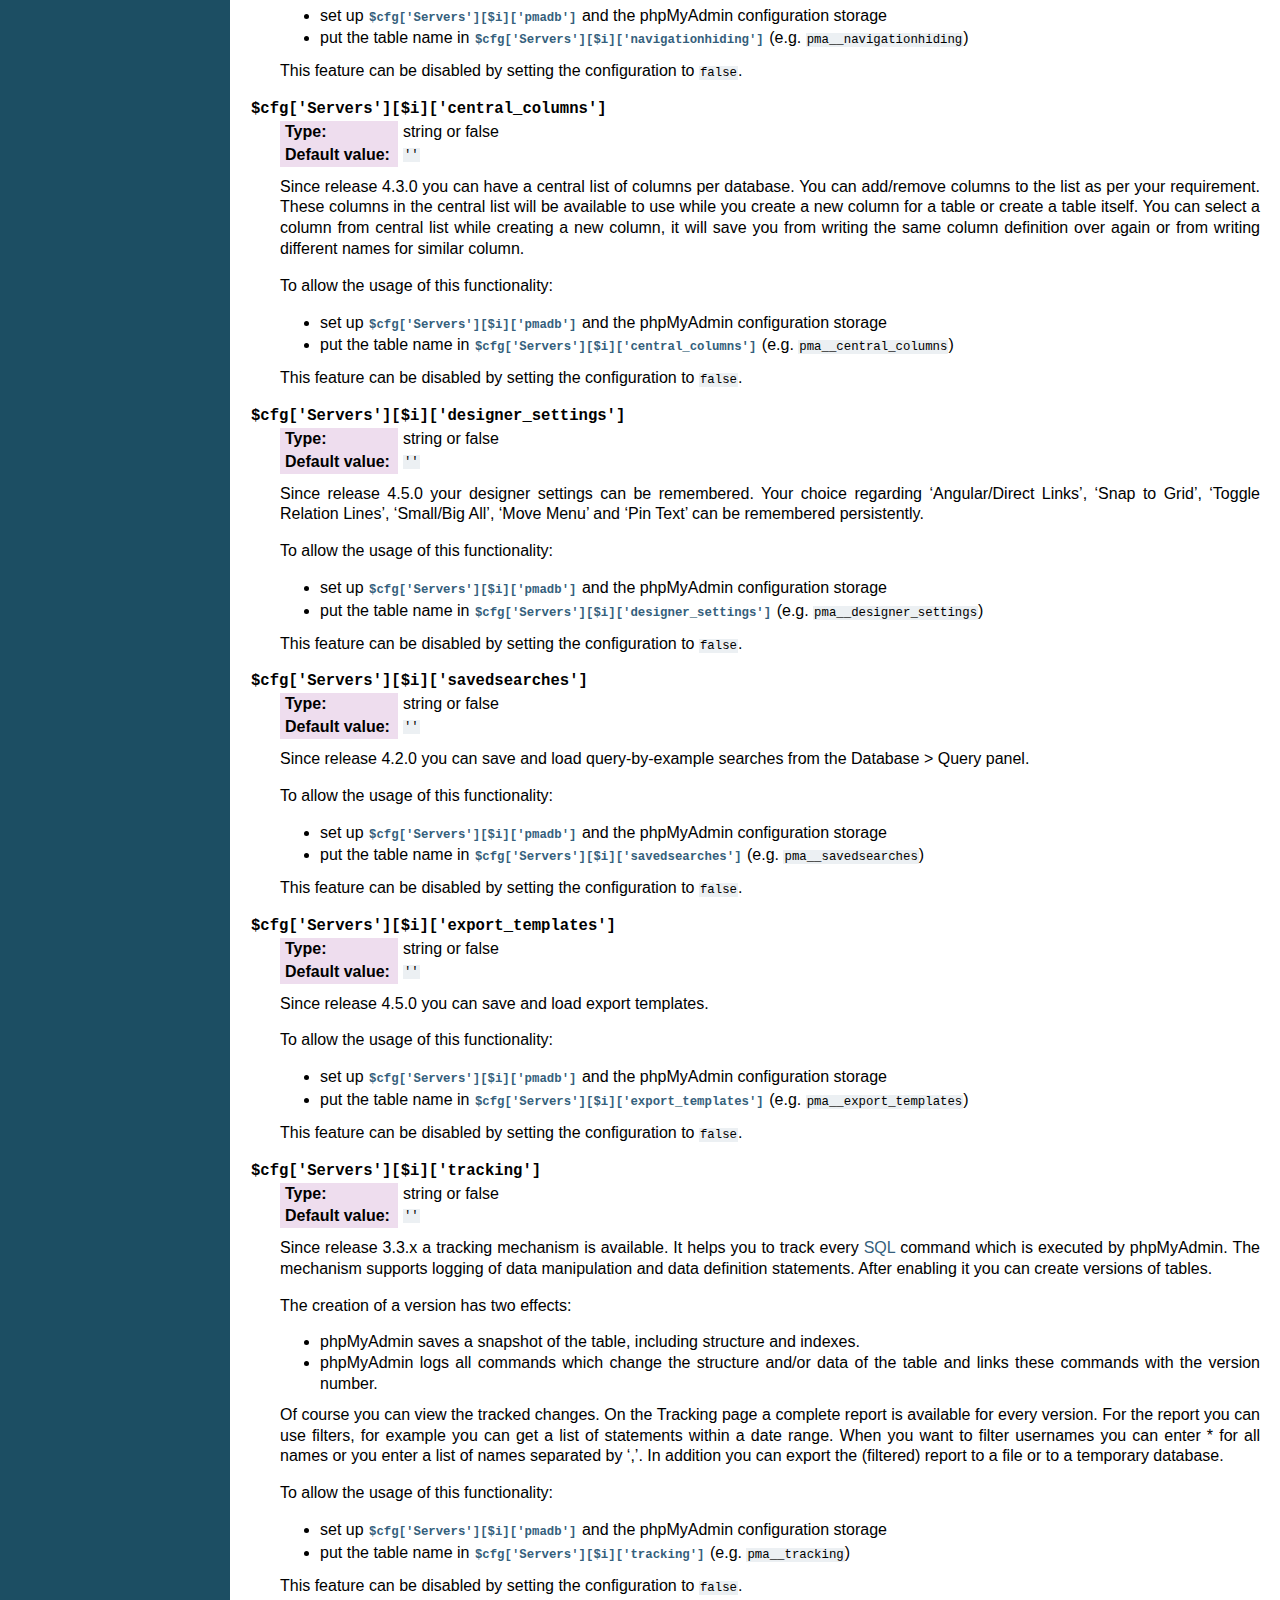
<file: phpmyadmin/doc/html/config.html>
<!DOCTYPE html PUBLIC "-//W3C//DTD XHTML 1.0 Transitional//EN"
  "http://www.w3.org/TR/xhtml1/DTD/xhtml1-transitional.dtd">


<html xmlns="http://www.w3.org/1999/xhtml">
  <head>
    <meta http-equiv="Content-Type" content="text/html; charset=utf-8" />
    
    <title>Configuration &#8212; phpMyAdmin 4.8.0.1 documentation</title>
    
    <link rel="stylesheet" href="_static/classic.css" type="text/css" />
    <link rel="stylesheet" href="_static/pygments.css" type="text/css" />
    
    <script type="text/javascript">
      var DOCUMENTATION_OPTIONS = {
        URL_ROOT:    './',
        VERSION:     '4.8.0.1',
        COLLAPSE_INDEX: false,
        FILE_SUFFIX: '.html',
        HAS_SOURCE:  true
      };
    </script>
    <script type="text/javascript" src="_static/jquery.js"></script>
    <script type="text/javascript" src="_static/underscore.js"></script>
    <script type="text/javascript" src="_static/doctools.js"></script>
    <link rel="index" title="Index" href="genindex.html" />
    <link rel="search" title="Search" href="search.html" />
    <link rel="copyright" title="Copyright" href="copyright.html" />
    <link rel="top" title="phpMyAdmin 4.8.0.1 documentation" href="index.html" />
    <link rel="next" title="User Guide" href="user.html" />
    <link rel="prev" title="Installation" href="setup.html" /> 
  </head>
  <body role="document">
    <div class="related" role="navigation" aria-label="related navigation">
      <h3>Navigation</h3>
      <ul>
        <li class="right" style="margin-right: 10px">
          <a href="genindex.html" title="General Index"
             accesskey="I">index</a></li>
        <li class="right" >
          <a href="user.html" title="User Guide"
             accesskey="N">next</a> |</li>
        <li class="right" >
          <a href="setup.html" title="Installation"
             accesskey="P">previous</a> |</li>
        <li class="nav-item nav-item-0"><a href="index.html">phpMyAdmin 4.8.0.1 documentation</a> &#187;</li> 
      </ul>
    </div>  

    <div class="document">
      <div class="documentwrapper">
        <div class="bodywrapper">
          <div class="body" role="main">
            
  <div class="section" id="configuration">
<span id="config"></span><span id="index-0"></span><h1>Configuration<a class="headerlink" href="#configuration" title="Permalink to this headline">¶</a></h1>
<p>All configurable data is placed in <code class="file docutils literal"><span class="pre">config.inc.php</span></code> in phpMyAdmin&#8217;s
toplevel directory.  If this file does not exist, please refer to the
<a class="reference internal" href="setup.html#setup"><span class="std std-ref">Installation</span></a> section to create one. This file only needs to contain the
parameters you want to change from their corresponding default value in
<code class="file docutils literal"><span class="pre">libraries/config.default.php</span></code> (this file is not inteded for changes).</p>
<div class="admonition seealso">
<p class="first admonition-title">See also</p>
<p class="last"><a class="reference internal" href="#config-examples"><span class="std std-ref">Examples</span></a> for examples of configurations</p>
</div>
<p>If a directive is missing from your file, you can just add another line with
the file. This file is for over-writing the defaults; if you wish to use the
default value there&#8217;s no need to add a line here.</p>
<p>The parameters which relate to design (like colors) are placed in
<code class="file docutils literal"><span class="pre">themes/themename/layout.inc.php</span></code>. You might also want to create
<code class="file docutils literal"><span class="pre">config.footer.inc.php</span></code> and <code class="file docutils literal"><span class="pre">config.header.inc.php</span></code> files to add
your site specific code to be included on start and end of each page.</p>
<div class="admonition note">
<p class="first admonition-title">Note</p>
<p class="last">Some distributions (eg. Debian or Ubuntu) store <code class="file docutils literal"><span class="pre">config.inc.php</span></code> in
<code class="docutils literal"><span class="pre">/etc/phpmyadmin</span></code> instead of within phpMyAdmin sources.</p>
</div>
<div class="admonition warning">
<p class="first admonition-title">Warning</p>
<p class="last"><a class="reference internal" href="glossary.html#term-mac"><span class="xref std std-term">Mac</span></a> users should note that if you are on a version before
<a class="reference internal" href="glossary.html#term-mac-os-x"><span class="xref std std-term">Mac OS X</span></a>, PHP does not seem to
like <a class="reference internal" href="glossary.html#term-mac"><span class="xref std std-term">Mac</span></a> end of lines character (<code class="docutils literal"><span class="pre">\r</span></code>). So
ensure you choose the option that allows to use the *nix end of line
character (<code class="docutils literal"><span class="pre">\n</span></code>) in your text editor before saving a script you have
modified.</p>
</div>
<div class="section" id="basic-settings">
<h2>Basic settings<a class="headerlink" href="#basic-settings" title="Permalink to this headline">¶</a></h2>
<dl class="option">
<dt id="cfg_PmaAbsoluteUri">
<code class="descname">$cfg['PmaAbsoluteUri']</code><a class="headerlink" href="#cfg_PmaAbsoluteUri" title="Permalink to this definition">¶</a></dt>
<dd><table class="docutils field-list" frame="void" rules="none">
<col class="field-name" />
<col class="field-body" />
<tbody valign="top">
<tr class="field-odd field"><th class="field-name">Type:</th><td class="field-body">string</td>
</tr>
<tr class="field-even field"><th class="field-name">Default value:</th><td class="field-body"><code class="docutils literal"><span class="pre">''</span></code></td>
</tr>
</tbody>
</table>
<div class="versionchanged">
<p><span class="versionmodified">Changed in version 4.6.5: </span>This setting was not available in phpMyAdmin 4.6.0 - 4.6.4.</p>
</div>
<p>Sets here the complete <a class="reference internal" href="glossary.html#term-url"><span class="xref std std-term">URL</span></a> (with full path) to your phpMyAdmin
installation&#8217;s directory. E.g.
<code class="docutils literal"><span class="pre">https://www.example.net/path_to_your_phpMyAdmin_directory/</span></code>.  Note also
that the <a class="reference internal" href="glossary.html#term-url"><span class="xref std std-term">URL</span></a> on most of web servers are case sensitive (even on
Windows). Don’t forget the trailing slash at the end.</p>
<p>Starting with version 2.3.0, it is advisable to try leaving this blank. In
most cases phpMyAdmin automatically detects the proper setting. Users of
port forwarding or complex reverse proxy setup might need to set this.</p>
<p>A good test is to browse a table, edit a row and save it. There should be
an error message if phpMyAdmin is having trouble auto–detecting the correct
value. If you get an error that this must be set or if the autodetect code
fails to detect your path, please post a bug report on our bug tracker so
we can improve the code.</p>
<div class="admonition seealso">
<p class="first admonition-title">See also</p>
<p class="last"><a class="reference internal" href="faq.html#faq1-40"><span class="std std-ref">1.40 When accessing phpMyAdmin via an Apache reverse proxy, cookie login does not work.</span></a>, <a class="reference internal" href="faq.html#faq2-5"><span class="std std-ref">2.5 Each time I want to insert or change a row or drop a database or a table, an error 404 (page not found) is displayed or, with HTTP or cookie authentication, I&#8217;m asked to log in again. What&#8217;s wrong?</span></a>, <a class="reference internal" href="faq.html#faq4-7"><span class="std std-ref">4.7 Authentication window is displayed more than once, why?</span></a>, <a class="reference internal" href="faq.html#faq5-16"><span class="std std-ref">5.16 With Internet Explorer, I get &#8220;Access is denied&#8221; Javascript errors. Or I cannot make phpMyAdmin work under Windows.</span></a></p>
</div>
</dd></dl>

<dl class="option">
<dt id="cfg_PmaNoRelation_DisableWarning">
<code class="descname">$cfg['PmaNoRelation_DisableWarning']</code><a class="headerlink" href="#cfg_PmaNoRelation_DisableWarning" title="Permalink to this definition">¶</a></dt>
<dd><table class="docutils field-list" frame="void" rules="none">
<col class="field-name" />
<col class="field-body" />
<tbody valign="top">
<tr class="field-odd field"><th class="field-name">Type:</th><td class="field-body">boolean</td>
</tr>
<tr class="field-even field"><th class="field-name">Default value:</th><td class="field-body">false</td>
</tr>
</tbody>
</table>
<p>Starting with version 2.3.0 phpMyAdmin offers a lot of features to
work with master / foreign – tables (see <span class="target" id="index-1"></span><a class="reference internal" href="#cfg_Servers_pmadb"><code class="xref config config-option docutils literal"><span class="pre">$cfg['Servers'][$i]['pmadb']</span></code></a>).</p>
<p>If you tried to set this
up and it does not work for you, have a look on the <span class="guilabel">Structure</span> page
of one database where you would like to use it. You will find a link
that will analyze why those features have been disabled.</p>
<p>If you do not want to use those features set this variable to <code class="docutils literal"><span class="pre">true</span></code> to
stop this message from appearing.</p>
</dd></dl>

<dl class="option">
<dt id="cfg_AuthLog">
<code class="descname">$cfg['AuthLog']</code><a class="headerlink" href="#cfg_AuthLog" title="Permalink to this definition">¶</a></dt>
<dd><table class="docutils field-list" frame="void" rules="none">
<col class="field-name" />
<col class="field-body" />
<tbody valign="top">
<tr class="field-odd field"><th class="field-name">Type:</th><td class="field-body">string</td>
</tr>
<tr class="field-even field"><th class="field-name">Default value:</th><td class="field-body"><code class="docutils literal"><span class="pre">'auto'</span></code></td>
</tr>
</tbody>
</table>
<div class="versionadded">
<p><span class="versionmodified">New in version 4.8.0: </span>This is supported since phpMyAdmin 4.8.0.</p>
</div>
<p>Configure authentication logging destination. Failed (or all, depending on
<span class="target" id="index-2"></span><a class="reference internal" href="#cfg_AuthLogSuccess"><code class="xref config config-option docutils literal"><span class="pre">$cfg['AuthLogSuccess']</span></code></a>) authentication attempts will be
logged according to this directive:</p>
<dl class="docutils">
<dt><code class="docutils literal"><span class="pre">auto</span></code></dt>
<dd>Let phpMyAdmin automatically choose between <code class="docutils literal"><span class="pre">syslog</span></code> and <code class="docutils literal"><span class="pre">php</span></code>.</dd>
<dt><code class="docutils literal"><span class="pre">syslog</span></code></dt>
<dd>Log using syslog, using AUTH facility, on most systems this ends up
in <code class="file docutils literal"><span class="pre">/var/log/auth.log</span></code>.</dd>
<dt><code class="docutils literal"><span class="pre">php</span></code></dt>
<dd>Log into PHP error log.</dd>
<dt><code class="docutils literal"><span class="pre">sapi</span></code></dt>
<dd>Log into PHP SAPI logging.</dd>
<dt><code class="docutils literal"><span class="pre">/path/to/file</span></code></dt>
<dd>Any other value is treated as a filename and log entries are written there.</dd>
</dl>
<div class="admonition note">
<p class="first admonition-title">Note</p>
<p class="last">When logging to a file, make sure its permissions are correctly set
for a web server user, the setup should closely match instructions
described in <span class="target" id="index-3"></span><a class="reference internal" href="#cfg_TempDir"><code class="xref config config-option docutils literal"><span class="pre">$cfg['TempDir']</span></code></a>:</p>
</div>
</dd></dl>

<dl class="option">
<dt id="cfg_AuthLogSuccess">
<code class="descname">$cfg['AuthLogSuccess']</code><a class="headerlink" href="#cfg_AuthLogSuccess" title="Permalink to this definition">¶</a></dt>
<dd><table class="docutils field-list" frame="void" rules="none">
<col class="field-name" />
<col class="field-body" />
<tbody valign="top">
<tr class="field-odd field"><th class="field-name">Type:</th><td class="field-body">boolean</td>
</tr>
<tr class="field-even field"><th class="field-name">Default value:</th><td class="field-body">false</td>
</tr>
</tbody>
</table>
<div class="versionadded">
<p><span class="versionmodified">New in version 4.8.0: </span>This is supported since phpMyAdmin 4.8.0.</p>
</div>
<p>Whether to log successful authentication attempts into
<span class="target" id="index-4"></span><a class="reference internal" href="#cfg_AuthLog"><code class="xref config config-option docutils literal"><span class="pre">$cfg['AuthLog']</span></code></a>.</p>
</dd></dl>

<dl class="option">
<dt id="cfg_SuhosinDisableWarning">
<code class="descname">$cfg['SuhosinDisableWarning']</code><a class="headerlink" href="#cfg_SuhosinDisableWarning" title="Permalink to this definition">¶</a></dt>
<dd><table class="docutils field-list" frame="void" rules="none">
<col class="field-name" />
<col class="field-body" />
<tbody valign="top">
<tr class="field-odd field"><th class="field-name">Type:</th><td class="field-body">boolean</td>
</tr>
<tr class="field-even field"><th class="field-name">Default value:</th><td class="field-body">false</td>
</tr>
</tbody>
</table>
<p>A warning is displayed on the main page if Suhosin is detected.</p>
<p>You can set this parameter to <code class="docutils literal"><span class="pre">true</span></code> to stop this message from appearing.</p>
</dd></dl>

<dl class="option">
<dt id="cfg_LoginCookieValidityDisableWarning">
<code class="descname">$cfg['LoginCookieValidityDisableWarning']</code><a class="headerlink" href="#cfg_LoginCookieValidityDisableWarning" title="Permalink to this definition">¶</a></dt>
<dd><table class="docutils field-list" frame="void" rules="none">
<col class="field-name" />
<col class="field-body" />
<tbody valign="top">
<tr class="field-odd field"><th class="field-name">Type:</th><td class="field-body">boolean</td>
</tr>
<tr class="field-even field"><th class="field-name">Default value:</th><td class="field-body">false</td>
</tr>
</tbody>
</table>
<p>A warning is displayed on the main page if the PHP parameter
session.gc_maxlifetime is lower than cookie validity configured in phpMyAdmin.</p>
<p>You can set this parameter to <code class="docutils literal"><span class="pre">true</span></code> to stop this message from appearing.</p>
</dd></dl>

<dl class="option">
<dt id="cfg_ServerLibraryDifference_DisableWarning">
<code class="descname">$cfg['ServerLibraryDifference_DisableWarning']</code><a class="headerlink" href="#cfg_ServerLibraryDifference_DisableWarning" title="Permalink to this definition">¶</a></dt>
<dd><table class="docutils field-list" frame="void" rules="none">
<col class="field-name" />
<col class="field-body" />
<tbody valign="top">
<tr class="field-odd field"><th class="field-name">Type:</th><td class="field-body">boolean</td>
</tr>
<tr class="field-even field"><th class="field-name">Default value:</th><td class="field-body">false</td>
</tr>
</tbody>
</table>
<div class="deprecated">
<p><span class="versionmodified">Deprecated since version 4.7.0: </span>This setting was removed as the warning has been removed as well.</p>
</div>
<p>A warning is displayed on the main page if there is a difference
between the MySQL library and server version.</p>
<p>You can set this parameter to <code class="docutils literal"><span class="pre">true</span></code> to stop this message from appearing.</p>
</dd></dl>

<dl class="option">
<dt id="cfg_ReservedWordDisableWarning">
<code class="descname">$cfg['ReservedWordDisableWarning']</code><a class="headerlink" href="#cfg_ReservedWordDisableWarning" title="Permalink to this definition">¶</a></dt>
<dd><table class="docutils field-list" frame="void" rules="none">
<col class="field-name" />
<col class="field-body" />
<tbody valign="top">
<tr class="field-odd field"><th class="field-name">Type:</th><td class="field-body">boolean</td>
</tr>
<tr class="field-even field"><th class="field-name">Default value:</th><td class="field-body">false</td>
</tr>
</tbody>
</table>
<p>This warning is displayed on the Structure page of a table if one or more
column names match with words which are MySQL reserved.</p>
<p>If you want to turn off this warning, you can set it to <code class="docutils literal"><span class="pre">true</span></code> and
warning will no longer be displayed.</p>
</dd></dl>

<dl class="option">
<dt id="cfg_TranslationWarningThreshold">
<code class="descname">$cfg['TranslationWarningThreshold']</code><a class="headerlink" href="#cfg_TranslationWarningThreshold" title="Permalink to this definition">¶</a></dt>
<dd><table class="docutils field-list" frame="void" rules="none">
<col class="field-name" />
<col class="field-body" />
<tbody valign="top">
<tr class="field-odd field"><th class="field-name">Type:</th><td class="field-body">integer</td>
</tr>
<tr class="field-even field"><th class="field-name">Default value:</th><td class="field-body">80</td>
</tr>
</tbody>
</table>
<p>Show warning about incomplete translations on certain threshold.</p>
</dd></dl>

<dl class="option">
<dt id="cfg_SendErrorReports">
<code class="descname">$cfg['SendErrorReports']</code><a class="headerlink" href="#cfg_SendErrorReports" title="Permalink to this definition">¶</a></dt>
<dd><table class="docutils field-list" frame="void" rules="none">
<col class="field-name" />
<col class="field-body" />
<tbody valign="top">
<tr class="field-odd field"><th class="field-name">Type:</th><td class="field-body">string</td>
</tr>
<tr class="field-even field"><th class="field-name">Default value:</th><td class="field-body"><code class="docutils literal"><span class="pre">'ask'</span></code></td>
</tr>
</tbody>
</table>
<p>Sets the default behavior for JavaScript error reporting.</p>
<p>Whenever an error is detected in the JavaScript execution, an error report
may be sent to the phpMyAdmin team if the user agrees.</p>
<p>The default setting of <code class="docutils literal"><span class="pre">'ask'</span></code> will ask the user everytime there is a new
error report. However you can set this parameter to <code class="docutils literal"><span class="pre">'always'</span></code> to send error
reports without asking for confirmation or you can set it to <code class="docutils literal"><span class="pre">'never'</span></code> to
never send error reports.</p>
<p>This directive is available both in the configuration file and in users
preferences. If the person in charge of a multi-user installation prefers
to disable this feature for all users, a value of <code class="docutils literal"><span class="pre">'never'</span></code> should be
set, and the <span class="target" id="index-5"></span><a class="reference internal" href="#cfg_UserprefsDisallow"><code class="xref config config-option docutils literal"><span class="pre">$cfg['UserprefsDisallow']</span></code></a> directive should
contain <code class="docutils literal"><span class="pre">'SendErrorReports'</span></code> in one of its array values.</p>
</dd></dl>

<dl class="option">
<dt id="cfg_ConsoleEnterExecutes">
<code class="descname">$cfg['ConsoleEnterExecutes']</code><a class="headerlink" href="#cfg_ConsoleEnterExecutes" title="Permalink to this definition">¶</a></dt>
<dd><table class="docutils field-list" frame="void" rules="none">
<col class="field-name" />
<col class="field-body" />
<tbody valign="top">
<tr class="field-odd field"><th class="field-name">Type:</th><td class="field-body">boolean</td>
</tr>
<tr class="field-even field"><th class="field-name">Default value:</th><td class="field-body">false</td>
</tr>
</tbody>
</table>
<p>Setting this to <code class="docutils literal"><span class="pre">true</span></code> allows the user to execute queries by pressing Enter
instead of Ctrl+Enter. A new line can be inserted by pressing Shift + Enter.</p>
<p>The behaviour of the console can be temporarily changed using console&#8217;s
settings interface.</p>
</dd></dl>

<dl class="option">
<dt id="cfg_AllowThirdPartyFraming">
<code class="descname">$cfg['AllowThirdPartyFraming']</code><a class="headerlink" href="#cfg_AllowThirdPartyFraming" title="Permalink to this definition">¶</a></dt>
<dd><table class="docutils field-list" frame="void" rules="none">
<col class="field-name" />
<col class="field-body" />
<tbody valign="top">
<tr class="field-odd field"><th class="field-name">Type:</th><td class="field-body">boolean</td>
</tr>
<tr class="field-even field"><th class="field-name">Default value:</th><td class="field-body">false</td>
</tr>
</tbody>
</table>
<p>Setting this to <code class="docutils literal"><span class="pre">true</span></code> allows phpMyAdmin to be included inside a frame,
and is a potential security hole allowing cross-frame scripting attacks or
clickjacking.</p>
</dd></dl>

</div>
<div class="section" id="server-connection-settings">
<h2>Server connection settings<a class="headerlink" href="#server-connection-settings" title="Permalink to this headline">¶</a></h2>
<dl class="option">
<dt id="cfg_Servers">
<code class="descname">$cfg['Servers']</code><a class="headerlink" href="#cfg_Servers" title="Permalink to this definition">¶</a></dt>
<dd><table class="docutils field-list" frame="void" rules="none">
<col class="field-name" />
<col class="field-body" />
<tbody valign="top">
<tr class="field-odd field"><th class="field-name">Type:</th><td class="field-body">array</td>
</tr>
<tr class="field-even field"><th class="field-name">Default value:</th><td class="field-body">one server array with settings listed below</td>
</tr>
</tbody>
</table>
<p>Since version 1.4.2, phpMyAdmin supports the administration of multiple
MySQL servers. Therefore, a <span class="target" id="index-6"></span><a class="reference internal" href="#cfg_Servers"><code class="xref config config-option docutils literal"><span class="pre">$cfg['Servers']</span></code></a>-array has been
added which contains the login information for the different servers. The
first <span class="target" id="index-7"></span><a class="reference internal" href="#cfg_Servers_host"><code class="xref config config-option docutils literal"><span class="pre">$cfg['Servers'][$i]['host']</span></code></a> contains the hostname of
the first server, the second <span class="target" id="index-8"></span><a class="reference internal" href="#cfg_Servers_host"><code class="xref config config-option docutils literal"><span class="pre">$cfg['Servers'][$i]['host']</span></code></a>
the hostname of the second server, etc. In
<code class="file docutils literal"><span class="pre">libraries/config.default.php</span></code>, there is only one section for server
definition, however you can put as many as you need in
<code class="file docutils literal"><span class="pre">config.inc.php</span></code>, copy that block or needed parts (you don&#8217;t have to
define all settings, just those you need to change).</p>
<div class="admonition note">
<p class="first admonition-title">Note</p>
<p class="last">The <span class="target" id="index-9"></span><a class="reference internal" href="#cfg_Servers"><code class="xref config config-option docutils literal"><span class="pre">$cfg['Servers']</span></code></a> array starts with
$cfg[&#8216;Servers&#8217;][1]. Do not use $cfg[&#8216;Servers&#8217;][0]. If you want more
than one server, just copy following section (including $i
incrementation) serveral times. There is no need to define full server
array, just define values you need to change.</p>
</div>
</dd></dl>

<dl class="option">
<dt id="cfg_Servers_host">
<code class="descname">$cfg['Servers'][$i]['host']</code><a class="headerlink" href="#cfg_Servers_host" title="Permalink to this definition">¶</a></dt>
<dd><table class="docutils field-list" frame="void" rules="none">
<col class="field-name" />
<col class="field-body" />
<tbody valign="top">
<tr class="field-odd field"><th class="field-name">Type:</th><td class="field-body">string</td>
</tr>
<tr class="field-even field"><th class="field-name">Default value:</th><td class="field-body"><code class="docutils literal"><span class="pre">'localhost'</span></code></td>
</tr>
</tbody>
</table>
<p>The hostname or <a class="reference internal" href="glossary.html#term-ip"><span class="xref std std-term">IP</span></a> address of your $i-th MySQL-server. E.g.
<code class="docutils literal"><span class="pre">localhost</span></code>.</p>
<p>Possible values are:</p>
<ul class="simple">
<li>hostname, e.g., <code class="docutils literal"><span class="pre">'localhost'</span></code> or <code class="docutils literal"><span class="pre">'mydb.example.org'</span></code></li>
<li>IP address, e.g., <code class="docutils literal"><span class="pre">'127.0.0.1'</span></code> or <code class="docutils literal"><span class="pre">'192.168.10.1'</span></code></li>
<li>IPv6 address, e.g. <code class="docutils literal"><span class="pre">2001:cdba:0000:0000:0000:0000:3257:9652</span></code></li>
<li>dot - <code class="docutils literal"><span class="pre">'.'</span></code>, i.e., use named pipes on windows systems</li>
<li>empty - <code class="docutils literal"><span class="pre">''</span></code>, disables this server</li>
</ul>
<div class="admonition note">
<p class="first admonition-title">Note</p>
<p class="last">The hostname <code class="docutils literal"><span class="pre">localhost</span></code> is handled specially by MySQL and it uses
the socket based connection protocol. To use TCP/IP networking, use an
IP address or hostname such as <code class="docutils literal"><span class="pre">127.0.0.1</span></code> or <code class="docutils literal"><span class="pre">db.example.com</span></code>. You
can configure the path to the socket with
<span class="target" id="index-10"></span><a class="reference internal" href="#cfg_Servers_socket"><code class="xref config config-option docutils literal"><span class="pre">$cfg['Servers'][$i]['socket']</span></code></a>.</p>
</div>
<div class="admonition seealso">
<p class="first admonition-title">See also</p>
<p class="last"><span class="target" id="index-11"></span><a class="reference internal" href="#cfg_Servers_port"><code class="xref config config-option docutils literal"><span class="pre">$cfg['Servers'][$i]['port']</span></code></a>,
&lt;<a class="reference external" href="https://dev.mysql.com/doc/refman/5.7/en/connecting.html">https://dev.mysql.com/doc/refman/5.7/en/connecting.html</a>&gt;</p>
</div>
</dd></dl>

<dl class="option">
<dt id="cfg_Servers_port">
<code class="descname">$cfg['Servers'][$i]['port']</code><a class="headerlink" href="#cfg_Servers_port" title="Permalink to this definition">¶</a></dt>
<dd><table class="docutils field-list" frame="void" rules="none">
<col class="field-name" />
<col class="field-body" />
<tbody valign="top">
<tr class="field-odd field"><th class="field-name">Type:</th><td class="field-body">string</td>
</tr>
<tr class="field-even field"><th class="field-name">Default value:</th><td class="field-body"><code class="docutils literal"><span class="pre">''</span></code></td>
</tr>
</tbody>
</table>
<p>The port-number of your $i-th MySQL-server. Default is 3306 (leave
blank).</p>
<div class="admonition note">
<p class="first admonition-title">Note</p>
<p class="last">If you use <code class="docutils literal"><span class="pre">localhost</span></code> as the hostname, MySQL ignores this port number
and connects with the socket, so if you want to connect to a port
different from the default port, use <code class="docutils literal"><span class="pre">127.0.0.1</span></code> or the real hostname
in <span class="target" id="index-12"></span><a class="reference internal" href="#cfg_Servers_host"><code class="xref config config-option docutils literal"><span class="pre">$cfg['Servers'][$i]['host']</span></code></a>.</p>
</div>
<div class="admonition seealso">
<p class="first admonition-title">See also</p>
<p class="last"><span class="target" id="index-13"></span><a class="reference internal" href="#cfg_Servers_host"><code class="xref config config-option docutils literal"><span class="pre">$cfg['Servers'][$i]['host']</span></code></a>,
&lt;<a class="reference external" href="https://dev.mysql.com/doc/refman/5.7/en/connecting.html">https://dev.mysql.com/doc/refman/5.7/en/connecting.html</a>&gt;</p>
</div>
</dd></dl>

<dl class="option">
<dt id="cfg_Servers_socket">
<code class="descname">$cfg['Servers'][$i]['socket']</code><a class="headerlink" href="#cfg_Servers_socket" title="Permalink to this definition">¶</a></dt>
<dd><table class="docutils field-list" frame="void" rules="none">
<col class="field-name" />
<col class="field-body" />
<tbody valign="top">
<tr class="field-odd field"><th class="field-name">Type:</th><td class="field-body">string</td>
</tr>
<tr class="field-even field"><th class="field-name">Default value:</th><td class="field-body"><code class="docutils literal"><span class="pre">''</span></code></td>
</tr>
</tbody>
</table>
<p>The path to the socket to use. Leave blank for default. To determine
the correct socket, check your MySQL configuration or, using the
<strong class="command">mysql</strong> command–line client, issue the <code class="docutils literal"><span class="pre">status</span></code> command. Among the
resulting information displayed will be the socket used.</p>
<div class="admonition note">
<p class="first admonition-title">Note</p>
<p class="last">This takes effect only if <span class="target" id="index-14"></span><a class="reference internal" href="#cfg_Servers_host"><code class="xref config config-option docutils literal"><span class="pre">$cfg['Servers'][$i]['host']</span></code></a> is set
to <code class="docutils literal"><span class="pre">localhost</span></code>.</p>
</div>
<div class="admonition seealso">
<p class="first admonition-title">See also</p>
<p class="last"><span class="target" id="index-15"></span><a class="reference internal" href="#cfg_Servers_host"><code class="xref config config-option docutils literal"><span class="pre">$cfg['Servers'][$i]['host']</span></code></a>,
&lt;<a class="reference external" href="https://dev.mysql.com/doc/refman/5.7/en/connecting.html">https://dev.mysql.com/doc/refman/5.7/en/connecting.html</a>&gt;</p>
</div>
</dd></dl>

<dl class="option">
<dt id="cfg_Servers_ssl">
<code class="descname">$cfg['Servers'][$i]['ssl']</code><a class="headerlink" href="#cfg_Servers_ssl" title="Permalink to this definition">¶</a></dt>
<dd><table class="docutils field-list" frame="void" rules="none">
<col class="field-name" />
<col class="field-body" />
<tbody valign="top">
<tr class="field-odd field"><th class="field-name">Type:</th><td class="field-body">boolean</td>
</tr>
<tr class="field-even field"><th class="field-name">Default value:</th><td class="field-body">false</td>
</tr>
</tbody>
</table>
<p>Whether to enable SSL for the connection between phpMyAdmin and the MySQL
server to secure the connection.</p>
<p>When using the <code class="docutils literal"><span class="pre">'mysql'</span></code> extension,
none of the remaining <code class="docutils literal"><span class="pre">'ssl...'</span></code> configuration options apply.</p>
<p>We strongly recommend the <code class="docutils literal"><span class="pre">'mysqli'</span></code> extension when using this option.</p>
<div class="admonition seealso">
<p class="first admonition-title">See also</p>
<p class="last"><a class="reference internal" href="setup.html#ssl"><span class="std std-ref">Using SSL for connection to database server</span></a>,
<a class="reference internal" href="#example-google-ssl"><span class="std std-ref">Google Cloud SQL with SSL</span></a>,
<span class="target" id="index-16"></span><a class="reference internal" href="#cfg_Servers_ssl_key"><code class="xref config config-option docutils literal"><span class="pre">$cfg['Servers'][$i]['ssl_key']</span></code></a>,
<span class="target" id="index-17"></span><a class="reference internal" href="#cfg_Servers_ssl_cert"><code class="xref config config-option docutils literal"><span class="pre">$cfg['Servers'][$i]['ssl_cert']</span></code></a>,
<span class="target" id="index-18"></span><a class="reference internal" href="#cfg_Servers_ssl_ca"><code class="xref config config-option docutils literal"><span class="pre">$cfg['Servers'][$i]['ssl_ca']</span></code></a>,
<span class="target" id="index-19"></span><a class="reference internal" href="#cfg_Servers_ssl_ca_path"><code class="xref config config-option docutils literal"><span class="pre">$cfg['Servers'][$i]['ssl_ca_path']</span></code></a>,
<span class="target" id="index-20"></span><a class="reference internal" href="#cfg_Servers_ssl_ciphers"><code class="xref config config-option docutils literal"><span class="pre">$cfg['Servers'][$i]['ssl_ciphers']</span></code></a>,
<span class="target" id="index-21"></span><a class="reference internal" href="#cfg_Servers_ssl_verify"><code class="xref config config-option docutils literal"><span class="pre">$cfg['Servers'][$i]['ssl_verify']</span></code></a></p>
</div>
</dd></dl>

<dl class="option">
<dt id="cfg_Servers_ssl_key">
<code class="descname">$cfg['Servers'][$i]['ssl_key']</code><a class="headerlink" href="#cfg_Servers_ssl_key" title="Permalink to this definition">¶</a></dt>
<dd><table class="docutils field-list" frame="void" rules="none">
<col class="field-name" />
<col class="field-body" />
<tbody valign="top">
<tr class="field-odd field"><th class="field-name">Type:</th><td class="field-body">string</td>
</tr>
<tr class="field-even field"><th class="field-name">Default value:</th><td class="field-body">NULL</td>
</tr>
</tbody>
</table>
<p>Path to the client key file when using SSL for connecting to the MySQL
server. This is used to authenticate the client to the server.</p>
<p>For example:</p>
<div class="highlight-php"><div class="highlight"><pre><span></span><span class="nv">$cfg</span><span class="p">[</span><span class="s1">&#39;Servers&#39;</span><span class="p">][</span><span class="nv">$i</span><span class="p">][</span><span class="s1">&#39;ssl_key&#39;</span><span class="p">]</span> <span class="o">=</span> <span class="s1">&#39;/etc/mysql/server-key.pem&#39;</span><span class="p">;</span>
</pre></div>
</div>
<div class="admonition seealso">
<p class="first admonition-title">See also</p>
<p class="last"><a class="reference internal" href="setup.html#ssl"><span class="std std-ref">Using SSL for connection to database server</span></a>,
<a class="reference internal" href="#example-google-ssl"><span class="std std-ref">Google Cloud SQL with SSL</span></a>,
<span class="target" id="index-22"></span><a class="reference internal" href="#cfg_Servers_ssl"><code class="xref config config-option docutils literal"><span class="pre">$cfg['Servers'][$i]['ssl']</span></code></a>,
<span class="target" id="index-23"></span><a class="reference internal" href="#cfg_Servers_ssl_cert"><code class="xref config config-option docutils literal"><span class="pre">$cfg['Servers'][$i]['ssl_cert']</span></code></a>,
<span class="target" id="index-24"></span><a class="reference internal" href="#cfg_Servers_ssl_ca"><code class="xref config config-option docutils literal"><span class="pre">$cfg['Servers'][$i]['ssl_ca']</span></code></a>,
<span class="target" id="index-25"></span><a class="reference internal" href="#cfg_Servers_ssl_ca_path"><code class="xref config config-option docutils literal"><span class="pre">$cfg['Servers'][$i]['ssl_ca_path']</span></code></a>,
<span class="target" id="index-26"></span><a class="reference internal" href="#cfg_Servers_ssl_ciphers"><code class="xref config config-option docutils literal"><span class="pre">$cfg['Servers'][$i]['ssl_ciphers']</span></code></a>,
<span class="target" id="index-27"></span><a class="reference internal" href="#cfg_Servers_ssl_verify"><code class="xref config config-option docutils literal"><span class="pre">$cfg['Servers'][$i]['ssl_verify']</span></code></a></p>
</div>
</dd></dl>

<dl class="option">
<dt id="cfg_Servers_ssl_cert">
<code class="descname">$cfg['Servers'][$i]['ssl_cert']</code><a class="headerlink" href="#cfg_Servers_ssl_cert" title="Permalink to this definition">¶</a></dt>
<dd><table class="docutils field-list" frame="void" rules="none">
<col class="field-name" />
<col class="field-body" />
<tbody valign="top">
<tr class="field-odd field"><th class="field-name">Type:</th><td class="field-body">string</td>
</tr>
<tr class="field-even field"><th class="field-name">Default value:</th><td class="field-body">NULL</td>
</tr>
</tbody>
</table>
<p>Path to the client certificate file when using SSL for connecting to the
MySQL server. This is used to authenticate the client to the server.</p>
<div class="admonition seealso">
<p class="first admonition-title">See also</p>
<p class="last"><a class="reference internal" href="setup.html#ssl"><span class="std std-ref">Using SSL for connection to database server</span></a>,
<a class="reference internal" href="#example-google-ssl"><span class="std std-ref">Google Cloud SQL with SSL</span></a>,
<span class="target" id="index-28"></span><a class="reference internal" href="#cfg_Servers_ssl"><code class="xref config config-option docutils literal"><span class="pre">$cfg['Servers'][$i]['ssl']</span></code></a>,
<span class="target" id="index-29"></span><a class="reference internal" href="#cfg_Servers_ssl_key"><code class="xref config config-option docutils literal"><span class="pre">$cfg['Servers'][$i]['ssl_key']</span></code></a>,
<span class="target" id="index-30"></span><a class="reference internal" href="#cfg_Servers_ssl_ca"><code class="xref config config-option docutils literal"><span class="pre">$cfg['Servers'][$i]['ssl_ca']</span></code></a>,
<span class="target" id="index-31"></span><a class="reference internal" href="#cfg_Servers_ssl_ca_path"><code class="xref config config-option docutils literal"><span class="pre">$cfg['Servers'][$i]['ssl_ca_path']</span></code></a>,
<span class="target" id="index-32"></span><a class="reference internal" href="#cfg_Servers_ssl_ciphers"><code class="xref config config-option docutils literal"><span class="pre">$cfg['Servers'][$i]['ssl_ciphers']</span></code></a>,
<span class="target" id="index-33"></span><a class="reference internal" href="#cfg_Servers_ssl_verify"><code class="xref config config-option docutils literal"><span class="pre">$cfg['Servers'][$i]['ssl_verify']</span></code></a></p>
</div>
</dd></dl>

<dl class="option">
<dt id="cfg_Servers_ssl_ca">
<code class="descname">$cfg['Servers'][$i]['ssl_ca']</code><a class="headerlink" href="#cfg_Servers_ssl_ca" title="Permalink to this definition">¶</a></dt>
<dd><table class="docutils field-list" frame="void" rules="none">
<col class="field-name" />
<col class="field-body" />
<tbody valign="top">
<tr class="field-odd field"><th class="field-name">Type:</th><td class="field-body">string</td>
</tr>
<tr class="field-even field"><th class="field-name">Default value:</th><td class="field-body">NULL</td>
</tr>
</tbody>
</table>
<p>Path to the CA file when using SSL for connecting to the MySQL server.</p>
<div class="admonition seealso">
<p class="first admonition-title">See also</p>
<p class="last"><a class="reference internal" href="setup.html#ssl"><span class="std std-ref">Using SSL for connection to database server</span></a>,
<a class="reference internal" href="#example-google-ssl"><span class="std std-ref">Google Cloud SQL with SSL</span></a>,
<span class="target" id="index-34"></span><a class="reference internal" href="#cfg_Servers_ssl"><code class="xref config config-option docutils literal"><span class="pre">$cfg['Servers'][$i]['ssl']</span></code></a>,
<span class="target" id="index-35"></span><a class="reference internal" href="#cfg_Servers_ssl_key"><code class="xref config config-option docutils literal"><span class="pre">$cfg['Servers'][$i]['ssl_key']</span></code></a>,
<span class="target" id="index-36"></span><a class="reference internal" href="#cfg_Servers_ssl_cert"><code class="xref config config-option docutils literal"><span class="pre">$cfg['Servers'][$i]['ssl_cert']</span></code></a>,
<span class="target" id="index-37"></span><a class="reference internal" href="#cfg_Servers_ssl_ca_path"><code class="xref config config-option docutils literal"><span class="pre">$cfg['Servers'][$i]['ssl_ca_path']</span></code></a>,
<span class="target" id="index-38"></span><a class="reference internal" href="#cfg_Servers_ssl_ciphers"><code class="xref config config-option docutils literal"><span class="pre">$cfg['Servers'][$i]['ssl_ciphers']</span></code></a>,
<span class="target" id="index-39"></span><a class="reference internal" href="#cfg_Servers_ssl_verify"><code class="xref config config-option docutils literal"><span class="pre">$cfg['Servers'][$i]['ssl_verify']</span></code></a></p>
</div>
</dd></dl>

<dl class="option">
<dt id="cfg_Servers_ssl_ca_path">
<code class="descname">$cfg['Servers'][$i]['ssl_ca_path']</code><a class="headerlink" href="#cfg_Servers_ssl_ca_path" title="Permalink to this definition">¶</a></dt>
<dd><table class="docutils field-list" frame="void" rules="none">
<col class="field-name" />
<col class="field-body" />
<tbody valign="top">
<tr class="field-odd field"><th class="field-name">Type:</th><td class="field-body">string</td>
</tr>
<tr class="field-even field"><th class="field-name">Default value:</th><td class="field-body">NULL</td>
</tr>
</tbody>
</table>
<p>Directory containing trusted SSL CA certificates in PEM format.</p>
<div class="admonition seealso">
<p class="first admonition-title">See also</p>
<p class="last"><a class="reference internal" href="setup.html#ssl"><span class="std std-ref">Using SSL for connection to database server</span></a>,
<a class="reference internal" href="#example-google-ssl"><span class="std std-ref">Google Cloud SQL with SSL</span></a>,
<span class="target" id="index-40"></span><a class="reference internal" href="#cfg_Servers_ssl"><code class="xref config config-option docutils literal"><span class="pre">$cfg['Servers'][$i]['ssl']</span></code></a>,
<span class="target" id="index-41"></span><a class="reference internal" href="#cfg_Servers_ssl_key"><code class="xref config config-option docutils literal"><span class="pre">$cfg['Servers'][$i]['ssl_key']</span></code></a>,
<span class="target" id="index-42"></span><a class="reference internal" href="#cfg_Servers_ssl_cert"><code class="xref config config-option docutils literal"><span class="pre">$cfg['Servers'][$i]['ssl_cert']</span></code></a>,
<span class="target" id="index-43"></span><a class="reference internal" href="#cfg_Servers_ssl_ca"><code class="xref config config-option docutils literal"><span class="pre">$cfg['Servers'][$i]['ssl_ca']</span></code></a>,
<span class="target" id="index-44"></span><a class="reference internal" href="#cfg_Servers_ssl_ciphers"><code class="xref config config-option docutils literal"><span class="pre">$cfg['Servers'][$i]['ssl_ciphers']</span></code></a>,
<span class="target" id="index-45"></span><a class="reference internal" href="#cfg_Servers_ssl_verify"><code class="xref config config-option docutils literal"><span class="pre">$cfg['Servers'][$i]['ssl_verify']</span></code></a></p>
</div>
</dd></dl>

<dl class="option">
<dt id="cfg_Servers_ssl_ciphers">
<code class="descname">$cfg['Servers'][$i]['ssl_ciphers']</code><a class="headerlink" href="#cfg_Servers_ssl_ciphers" title="Permalink to this definition">¶</a></dt>
<dd><table class="docutils field-list" frame="void" rules="none">
<col class="field-name" />
<col class="field-body" />
<tbody valign="top">
<tr class="field-odd field"><th class="field-name">Type:</th><td class="field-body">string</td>
</tr>
<tr class="field-even field"><th class="field-name">Default value:</th><td class="field-body">NULL</td>
</tr>
</tbody>
</table>
<p>List of allowable ciphers for SSL connections to the MySQL server.</p>
<div class="admonition seealso">
<p class="first admonition-title">See also</p>
<p class="last"><a class="reference internal" href="setup.html#ssl"><span class="std std-ref">Using SSL for connection to database server</span></a>,
<a class="reference internal" href="#example-google-ssl"><span class="std std-ref">Google Cloud SQL with SSL</span></a>,
<span class="target" id="index-46"></span><a class="reference internal" href="#cfg_Servers_ssl"><code class="xref config config-option docutils literal"><span class="pre">$cfg['Servers'][$i]['ssl']</span></code></a>,
<span class="target" id="index-47"></span><a class="reference internal" href="#cfg_Servers_ssl_key"><code class="xref config config-option docutils literal"><span class="pre">$cfg['Servers'][$i]['ssl_key']</span></code></a>,
<span class="target" id="index-48"></span><a class="reference internal" href="#cfg_Servers_ssl_cert"><code class="xref config config-option docutils literal"><span class="pre">$cfg['Servers'][$i]['ssl_cert']</span></code></a>,
<span class="target" id="index-49"></span><a class="reference internal" href="#cfg_Servers_ssl_ca"><code class="xref config config-option docutils literal"><span class="pre">$cfg['Servers'][$i]['ssl_ca']</span></code></a>,
<span class="target" id="index-50"></span><a class="reference internal" href="#cfg_Servers_ssl_ca_path"><code class="xref config config-option docutils literal"><span class="pre">$cfg['Servers'][$i]['ssl_ca_path']</span></code></a>,
<span class="target" id="index-51"></span><a class="reference internal" href="#cfg_Servers_ssl_verify"><code class="xref config config-option docutils literal"><span class="pre">$cfg['Servers'][$i]['ssl_verify']</span></code></a></p>
</div>
</dd></dl>

<dl class="option">
<dt id="cfg_Servers_ssl_verify">
<code class="descname">$cfg['Servers'][$i]['ssl_verify']</code><a class="headerlink" href="#cfg_Servers_ssl_verify" title="Permalink to this definition">¶</a></dt>
<dd><table class="docutils field-list" frame="void" rules="none">
<col class="field-name" />
<col class="field-body" />
<tbody valign="top">
<tr class="field-odd field"><th class="field-name">Type:</th><td class="field-body">boolean</td>
</tr>
<tr class="field-even field"><th class="field-name">Default value:</th><td class="field-body">true</td>
</tr>
</tbody>
</table>
<div class="versionadded">
<p><span class="versionmodified">New in version 4.6.0: </span>This is supported since phpMyAdmin 4.6.0.</p>
</div>
<p>If your PHP install uses the MySQL Native Driver (mysqlnd), your
MySQL server is 5.6 or later, and your SSL certificate is self-signed,
there is a chance your SSL connection will fail due to validation.
Setting this to <code class="docutils literal"><span class="pre">false</span></code> will disable the validation check.</p>
<p>Since PHP 5.6.0 it also verifies whether server name matches CN of its
certificate. There is currently no way to disable just this check without
disabling complete SSL verification.</p>
<div class="admonition warning">
<p class="first admonition-title">Warning</p>
<p class="last">Disabling the certificate verification defeats purpose of using SSL.
This will make the connection vulnerable to man in the middle attacks.</p>
</div>
<div class="admonition note">
<p class="first admonition-title">Note</p>
<p class="last">This flag only works with PHP 5.6.16 or later.</p>
</div>
<div class="admonition seealso">
<p class="first admonition-title">See also</p>
<p class="last"><a class="reference internal" href="setup.html#ssl"><span class="std std-ref">Using SSL for connection to database server</span></a>,
<a class="reference internal" href="#example-google-ssl"><span class="std std-ref">Google Cloud SQL with SSL</span></a>,
<span class="target" id="index-52"></span><a class="reference internal" href="#cfg_Servers_ssl"><code class="xref config config-option docutils literal"><span class="pre">$cfg['Servers'][$i]['ssl']</span></code></a>,
<span class="target" id="index-53"></span><a class="reference internal" href="#cfg_Servers_ssl_key"><code class="xref config config-option docutils literal"><span class="pre">$cfg['Servers'][$i]['ssl_key']</span></code></a>,
<span class="target" id="index-54"></span><a class="reference internal" href="#cfg_Servers_ssl_cert"><code class="xref config config-option docutils literal"><span class="pre">$cfg['Servers'][$i]['ssl_cert']</span></code></a>,
<span class="target" id="index-55"></span><a class="reference internal" href="#cfg_Servers_ssl_ca"><code class="xref config config-option docutils literal"><span class="pre">$cfg['Servers'][$i]['ssl_ca']</span></code></a>,
<span class="target" id="index-56"></span><a class="reference internal" href="#cfg_Servers_ssl_ca_path"><code class="xref config config-option docutils literal"><span class="pre">$cfg['Servers'][$i]['ssl_ca_path']</span></code></a>,
<span class="target" id="index-57"></span><a class="reference internal" href="#cfg_Servers_ssl_ciphers"><code class="xref config config-option docutils literal"><span class="pre">$cfg['Servers'][$i]['ssl_ciphers']</span></code></a>,
<span class="target" id="index-58"></span><a class="reference internal" href="#cfg_Servers_ssl_verify"><code class="xref config config-option docutils literal"><span class="pre">$cfg['Servers'][$i]['ssl_verify']</span></code></a></p>
</div>
</dd></dl>

<dl class="option">
<dt id="cfg_Servers_connect_type">
<code class="descname">$cfg['Servers'][$i]['connect_type']</code><a class="headerlink" href="#cfg_Servers_connect_type" title="Permalink to this definition">¶</a></dt>
<dd><table class="docutils field-list" frame="void" rules="none">
<col class="field-name" />
<col class="field-body" />
<tbody valign="top">
<tr class="field-odd field"><th class="field-name">Type:</th><td class="field-body">string</td>
</tr>
<tr class="field-even field"><th class="field-name">Default value:</th><td class="field-body"><code class="docutils literal"><span class="pre">'tcp'</span></code></td>
</tr>
</tbody>
</table>
<div class="deprecated">
<p><span class="versionmodified">Deprecated since version 4.7.0: </span>This setting is no longer used as of 4.7.0, since MySQL decides the
connection type based on host, so it could lead to unexpected results.
Please set <span class="target" id="index-59"></span><a class="reference internal" href="#cfg_Servers_host"><code class="xref config config-option docutils literal"><span class="pre">$cfg['Servers'][$i]['host']</span></code></a> accordingly
instead.</p>
</div>
<p>What type connection to use with the MySQL server. Your options are
<code class="docutils literal"><span class="pre">'socket'</span></code> and <code class="docutils literal"><span class="pre">'tcp'</span></code>. It defaults to tcp as that is nearly guaranteed
to be available on all MySQL servers, while sockets are not supported on
some platforms. To use the socket mode, your MySQL server must be on the
same machine as the Web server.</p>
</dd></dl>

<dl class="option">
<dt id="cfg_Servers_compress">
<code class="descname">$cfg['Servers'][$i]['compress']</code><a class="headerlink" href="#cfg_Servers_compress" title="Permalink to this definition">¶</a></dt>
<dd><table class="docutils field-list" frame="void" rules="none">
<col class="field-name" />
<col class="field-body" />
<tbody valign="top">
<tr class="field-odd field"><th class="field-name">Type:</th><td class="field-body">boolean</td>
</tr>
<tr class="field-even field"><th class="field-name">Default value:</th><td class="field-body">false</td>
</tr>
</tbody>
</table>
<p>Whether to use a compressed protocol for the MySQL server connection
or not (experimental).</p>
</dd></dl>

<span class="target" id="controlhost"></span><dl class="option">
<dt id="cfg_Servers_controlhost">
<code class="descname">$cfg['Servers'][$i]['controlhost']</code><a class="headerlink" href="#cfg_Servers_controlhost" title="Permalink to this definition">¶</a></dt>
<dd><table class="docutils field-list" frame="void" rules="none">
<col class="field-name" />
<col class="field-body" />
<tbody valign="top">
<tr class="field-odd field"><th class="field-name">Type:</th><td class="field-body">string</td>
</tr>
<tr class="field-even field"><th class="field-name">Default value:</th><td class="field-body"><code class="docutils literal"><span class="pre">''</span></code></td>
</tr>
</tbody>
</table>
<p>Permits to use an alternate host to hold the configuration storage
data.</p>
<div class="admonition seealso">
<p class="first admonition-title">See also</p>
<p class="last"><span class="target" id="index-60"></span><a class="reference internal" href="#cfg_Servers_control_*"><code class="xref config config-option docutils literal"><span class="pre">$cfg['Servers'][$i]['control_*']</span></code></a></p>
</div>
</dd></dl>

<span class="target" id="controlport"></span><dl class="option">
<dt id="cfg_Servers_controlport">
<code class="descname">$cfg['Servers'][$i]['controlport']</code><a class="headerlink" href="#cfg_Servers_controlport" title="Permalink to this definition">¶</a></dt>
<dd><table class="docutils field-list" frame="void" rules="none">
<col class="field-name" />
<col class="field-body" />
<tbody valign="top">
<tr class="field-odd field"><th class="field-name">Type:</th><td class="field-body">string</td>
</tr>
<tr class="field-even field"><th class="field-name">Default value:</th><td class="field-body"><code class="docutils literal"><span class="pre">''</span></code></td>
</tr>
</tbody>
</table>
<p>Permits to use an alternate port to connect to the host that
holds the configuration storage.</p>
<div class="admonition seealso">
<p class="first admonition-title">See also</p>
<p class="last"><span class="target" id="index-61"></span><a class="reference internal" href="#cfg_Servers_control_*"><code class="xref config config-option docutils literal"><span class="pre">$cfg['Servers'][$i]['control_*']</span></code></a></p>
</div>
</dd></dl>

<span class="target" id="controluser"></span><dl class="option">
<dt id="cfg_Servers_controluser">
<code class="descname">$cfg['Servers'][$i]['controluser']</code><a class="headerlink" href="#cfg_Servers_controluser" title="Permalink to this definition">¶</a></dt>
<dd><table class="docutils field-list" frame="void" rules="none">
<col class="field-name" />
<col class="field-body" />
<tbody valign="top">
<tr class="field-odd field"><th class="field-name">Type:</th><td class="field-body">string</td>
</tr>
<tr class="field-even field"><th class="field-name">Default value:</th><td class="field-body"><code class="docutils literal"><span class="pre">''</span></code></td>
</tr>
</tbody>
</table>
</dd></dl>

<dl class="option">
<dt id="cfg_Servers_controlpass">
<code class="descname">$cfg['Servers'][$i]['controlpass']</code><a class="headerlink" href="#cfg_Servers_controlpass" title="Permalink to this definition">¶</a></dt>
<dd><table class="docutils field-list" frame="void" rules="none">
<col class="field-name" />
<col class="field-body" />
<tbody valign="top">
<tr class="field-odd field"><th class="field-name">Type:</th><td class="field-body">string</td>
</tr>
<tr class="field-even field"><th class="field-name">Default value:</th><td class="field-body"><code class="docutils literal"><span class="pre">''</span></code></td>
</tr>
</tbody>
</table>
<p>This special account is used to access <a class="reference internal" href="setup.html#linked-tables"><span class="std std-ref">phpMyAdmin configuration storage</span></a>.
You don&#8217;t need it in single user case, but if phpMyAdmin is shared it
is recommended to give access to <a class="reference internal" href="setup.html#linked-tables"><span class="std std-ref">phpMyAdmin configuration storage</span></a> only to this user
and configure phpMyAdmin to use it. All users will then be able to use
the features without need to have direct access to <a class="reference internal" href="setup.html#linked-tables"><span class="std std-ref">phpMyAdmin configuration storage</span></a>.</p>
<div class="versionchanged">
<p><span class="versionmodified">Changed in version 2.2.5: </span>those were called <code class="docutils literal"><span class="pre">stduser</span></code> and <code class="docutils literal"><span class="pre">stdpass</span></code></p>
</div>
<div class="admonition seealso">
<p class="first admonition-title">See also</p>
<p class="last"><a class="reference internal" href="setup.html#setup"><span class="std std-ref">Installation</span></a>,
<a class="reference internal" href="setup.html#authentication-modes"><span class="std std-ref">Using authentication modes</span></a>,
<a class="reference internal" href="setup.html#linked-tables"><span class="std std-ref">phpMyAdmin configuration storage</span></a>,
<span class="target" id="index-62"></span><a class="reference internal" href="#cfg_Servers_pmadb"><code class="xref config config-option docutils literal"><span class="pre">$cfg['Servers'][$i]['pmadb']</span></code></a>,
<span class="target" id="index-63"></span><a class="reference internal" href="#cfg_Servers_controlhost"><code class="xref config config-option docutils literal"><span class="pre">$cfg['Servers'][$i]['controlhost']</span></code></a>,
<span class="target" id="index-64"></span><a class="reference internal" href="#cfg_Servers_controlport"><code class="xref config config-option docutils literal"><span class="pre">$cfg['Servers'][$i]['controlport']</span></code></a>,
<span class="target" id="index-65"></span><a class="reference internal" href="#cfg_Servers_control_*"><code class="xref config config-option docutils literal"><span class="pre">$cfg['Servers'][$i]['control_*']</span></code></a></p>
</div>
</dd></dl>

<dl class="option">
<dt id="cfg_Servers_control_*">
<code class="descname">$cfg['Servers'][$i]['control_*']</code><a class="headerlink" href="#cfg_Servers_control_*" title="Permalink to this definition">¶</a></dt>
<dd><table class="docutils field-list" frame="void" rules="none">
<col class="field-name" />
<col class="field-body" />
<tbody valign="top">
<tr class="field-odd field"><th class="field-name">Type:</th><td class="field-body">mixed</td>
</tr>
</tbody>
</table>
<div class="versionadded">
<p><span class="versionmodified">New in version 4.7.0.</span></p>
</div>
<p>You can change any MySQL connection setting for control link (used to
access <a class="reference internal" href="setup.html#linked-tables"><span class="std std-ref">phpMyAdmin configuration storage</span></a>) using configuration prefixed with <code class="docutils literal"><span class="pre">control_</span></code>.</p>
<p>This can be used to change any aspect of the control connection, which by
default uses same parameters as the user one.</p>
<p>For example you can configure SSL for the control connection:</p>
<div class="highlight-php"><div class="highlight"><pre><span></span><span class="c1">// Enable SSL</span>
<span class="nv">$cfg</span><span class="p">[</span><span class="s1">&#39;Servers&#39;</span><span class="p">][</span><span class="nv">$i</span><span class="p">][</span><span class="s1">&#39;control_ssl&#39;</span><span class="p">]</span> <span class="o">=</span> <span class="k">true</span><span class="p">;</span>
<span class="c1">// Client secret key</span>
<span class="nv">$cfg</span><span class="p">[</span><span class="s1">&#39;Servers&#39;</span><span class="p">][</span><span class="nv">$i</span><span class="p">][</span><span class="s1">&#39;control_ssl_key&#39;</span><span class="p">]</span> <span class="o">=</span> <span class="s1">&#39;../client-key.pem&#39;</span><span class="p">;</span>
<span class="c1">// Client certificate</span>
<span class="nv">$cfg</span><span class="p">[</span><span class="s1">&#39;Servers&#39;</span><span class="p">][</span><span class="nv">$i</span><span class="p">][</span><span class="s1">&#39;control_ssl_cert&#39;</span><span class="p">]</span> <span class="o">=</span> <span class="s1">&#39;../client-cert.pem&#39;</span><span class="p">;</span>
<span class="c1">// Server certification authority</span>
<span class="nv">$cfg</span><span class="p">[</span><span class="s1">&#39;Servers&#39;</span><span class="p">][</span><span class="nv">$i</span><span class="p">][</span><span class="s1">&#39;control_ssl_ca&#39;</span><span class="p">]</span> <span class="o">=</span> <span class="s1">&#39;../server-ca.pem&#39;</span><span class="p">;</span>
</pre></div>
</div>
<div class="admonition seealso">
<p class="first admonition-title">See also</p>
<p class="last"><span class="target" id="index-66"></span><a class="reference internal" href="#cfg_Servers_ssl"><code class="xref config config-option docutils literal"><span class="pre">$cfg['Servers'][$i]['ssl']</span></code></a>,
<span class="target" id="index-67"></span><a class="reference internal" href="#cfg_Servers_ssl_key"><code class="xref config config-option docutils literal"><span class="pre">$cfg['Servers'][$i]['ssl_key']</span></code></a>,
<span class="target" id="index-68"></span><a class="reference internal" href="#cfg_Servers_ssl_cert"><code class="xref config config-option docutils literal"><span class="pre">$cfg['Servers'][$i]['ssl_cert']</span></code></a>,
<span class="target" id="index-69"></span><a class="reference internal" href="#cfg_Servers_ssl_ca"><code class="xref config config-option docutils literal"><span class="pre">$cfg['Servers'][$i]['ssl_ca']</span></code></a>,
<span class="target" id="index-70"></span><a class="reference internal" href="#cfg_Servers_ssl_ca_path"><code class="xref config config-option docutils literal"><span class="pre">$cfg['Servers'][$i]['ssl_ca_path']</span></code></a>,
<span class="target" id="index-71"></span><a class="reference internal" href="#cfg_Servers_ssl_ciphers"><code class="xref config config-option docutils literal"><span class="pre">$cfg['Servers'][$i]['ssl_ciphers']</span></code></a>,
<span class="target" id="index-72"></span><a class="reference internal" href="#cfg_Servers_ssl_verify"><code class="xref config config-option docutils literal"><span class="pre">$cfg['Servers'][$i]['ssl_verify']</span></code></a></p>
</div>
</dd></dl>

<dl class="option">
<dt id="cfg_Servers_auth_type">
<code class="descname">$cfg['Servers'][$i]['auth_type']</code><a class="headerlink" href="#cfg_Servers_auth_type" title="Permalink to this definition">¶</a></dt>
<dd><table class="docutils field-list" frame="void" rules="none">
<col class="field-name" />
<col class="field-body" />
<tbody valign="top">
<tr class="field-odd field"><th class="field-name">Type:</th><td class="field-body">string</td>
</tr>
<tr class="field-even field"><th class="field-name">Default value:</th><td class="field-body"><code class="docutils literal"><span class="pre">'cookie'</span></code></td>
</tr>
</tbody>
</table>
<p>Whether config or cookie or <a class="reference internal" href="glossary.html#term-http"><span class="xref std std-term">HTTP</span></a> or signon authentication should be
used for this server.</p>
<ul class="simple">
<li>&#8216;config&#8217; authentication (<code class="docutils literal"><span class="pre">$auth_type</span> <span class="pre">=</span> <span class="pre">'config'</span></code>) is the plain old
way: username and password are stored in <code class="file docutils literal"><span class="pre">config.inc.php</span></code>.</li>
<li>&#8216;cookie&#8217; authentication mode (<code class="docutils literal"><span class="pre">$auth_type</span> <span class="pre">=</span> <span class="pre">'cookie'</span></code>) allows you to
log in as any valid MySQL user with the help of cookies.</li>
<li>&#8216;http&#8217; authentication allows you to log in as any
valid MySQL user via HTTP-Auth.</li>
<li>&#8216;signon&#8217; authentication mode (<code class="docutils literal"><span class="pre">$auth_type</span> <span class="pre">=</span> <span class="pre">'signon'</span></code>) allows you to
log in from prepared PHP session data or using supplied PHP script.</li>
</ul>
<div class="admonition seealso">
<p class="first admonition-title">See also</p>
<p class="last"><a class="reference internal" href="setup.html#authentication-modes"><span class="std std-ref">Using authentication modes</span></a></p>
</div>
</dd></dl>

<span class="target" id="servers-auth-http-realm"></span><dl class="option">
<dt id="cfg_Servers_auth_http_realm">
<code class="descname">$cfg['Servers'][$i]['auth_http_realm']</code><a class="headerlink" href="#cfg_Servers_auth_http_realm" title="Permalink to this definition">¶</a></dt>
<dd><table class="docutils field-list" frame="void" rules="none">
<col class="field-name" />
<col class="field-body" />
<tbody valign="top">
<tr class="field-odd field"><th class="field-name">Type:</th><td class="field-body">string</td>
</tr>
<tr class="field-even field"><th class="field-name">Default value:</th><td class="field-body"><code class="docutils literal"><span class="pre">''</span></code></td>
</tr>
</tbody>
</table>
<p>When using auth_type = <code class="docutils literal"><span class="pre">http</span></code>, this field allows to define a custom
<a class="reference internal" href="glossary.html#term-http"><span class="xref std std-term">HTTP</span></a> Basic Auth Realm which will be displayed to the user. If not
explicitly specified in your configuration, a string combined of
&#8220;phpMyAdmin &#8221; and either <span class="target" id="index-73"></span><a class="reference internal" href="#cfg_Servers_verbose"><code class="xref config config-option docutils literal"><span class="pre">$cfg['Servers'][$i]['verbose']</span></code></a> or
<span class="target" id="index-74"></span><a class="reference internal" href="#cfg_Servers_host"><code class="xref config config-option docutils literal"><span class="pre">$cfg['Servers'][$i]['host']</span></code></a> will be used.</p>
</dd></dl>

<span class="target" id="servers-user"></span><dl class="option">
<dt id="cfg_Servers_user">
<code class="descname">$cfg['Servers'][$i]['user']</code><a class="headerlink" href="#cfg_Servers_user" title="Permalink to this definition">¶</a></dt>
<dd><table class="docutils field-list" frame="void" rules="none">
<col class="field-name" />
<col class="field-body" />
<tbody valign="top">
<tr class="field-odd field"><th class="field-name">Type:</th><td class="field-body">string</td>
</tr>
<tr class="field-even field"><th class="field-name">Default value:</th><td class="field-body"><code class="docutils literal"><span class="pre">'root'</span></code></td>
</tr>
</tbody>
</table>
</dd></dl>

<dl class="option">
<dt id="cfg_Servers_password">
<code class="descname">$cfg['Servers'][$i]['password']</code><a class="headerlink" href="#cfg_Servers_password" title="Permalink to this definition">¶</a></dt>
<dd><table class="docutils field-list" frame="void" rules="none">
<col class="field-name" />
<col class="field-body" />
<tbody valign="top">
<tr class="field-odd field"><th class="field-name">Type:</th><td class="field-body">string</td>
</tr>
<tr class="field-even field"><th class="field-name">Default value:</th><td class="field-body"><code class="docutils literal"><span class="pre">''</span></code></td>
</tr>
</tbody>
</table>
<p>When using <span class="target" id="index-75"></span><a class="reference internal" href="#cfg_Servers_auth_type"><code class="xref config config-option docutils literal"><span class="pre">$cfg['Servers'][$i]['auth_type']</span></code></a> set to
&#8216;config&#8217;, this is the user/password-pair which phpMyAdmin will use to
connect to the MySQL server. This user/password pair is not needed when
<a class="reference internal" href="glossary.html#term-http"><span class="xref std std-term">HTTP</span></a> or cookie authentication is used
and should be empty.</p>
</dd></dl>

<span class="target" id="servers-nopassword"></span><dl class="option">
<dt id="cfg_Servers_nopassword">
<code class="descname">$cfg['Servers'][$i]['nopassword']</code><a class="headerlink" href="#cfg_Servers_nopassword" title="Permalink to this definition">¶</a></dt>
<dd><table class="docutils field-list" frame="void" rules="none">
<col class="field-name" />
<col class="field-body" />
<tbody valign="top">
<tr class="field-odd field"><th class="field-name">Type:</th><td class="field-body">boolean</td>
</tr>
<tr class="field-even field"><th class="field-name">Default value:</th><td class="field-body">false</td>
</tr>
</tbody>
</table>
<div class="deprecated">
<p><span class="versionmodified">Deprecated since version 4.7.0: </span>This setting was removed as it can produce unexpected results.</p>
</div>
<p>Allow attempt to log in without password when a login with password
fails. This can be used together with http authentication, when
authentication is done some other way and phpMyAdmin gets user name
from auth and uses empty password for connecting to MySQL. Password
login is still tried first, but as fallback, no password method is
tried.</p>
</dd></dl>

<span class="target" id="servers-only-db"></span><dl class="option">
<dt id="cfg_Servers_only_db">
<code class="descname">$cfg['Servers'][$i]['only_db']</code><a class="headerlink" href="#cfg_Servers_only_db" title="Permalink to this definition">¶</a></dt>
<dd><table class="docutils field-list" frame="void" rules="none">
<col class="field-name" />
<col class="field-body" />
<tbody valign="top">
<tr class="field-odd field"><th class="field-name">Type:</th><td class="field-body">string or array</td>
</tr>
<tr class="field-even field"><th class="field-name">Default value:</th><td class="field-body"><code class="docutils literal"><span class="pre">''</span></code></td>
</tr>
</tbody>
</table>
<p>If set to a (an array of) database name(s), only this (these)
database(s) will be shown to the user. Since phpMyAdmin 2.2.1,
this/these database(s) name(s) may contain MySQL wildcards characters
(&#8220;_&#8221; and &#8220;%&#8221;): if you want to use literal instances of these
characters, escape them (I.E. use <code class="docutils literal"><span class="pre">'my\_db'</span></code> and not <code class="docutils literal"><span class="pre">'my_db'</span></code>).</p>
<p>This setting is an efficient way to lower the server load since the
latter does not need to send MySQL requests to build the available
database list. But <strong>it does not replace the privileges rules of the
MySQL database server</strong>. If set, it just means only these databases
will be displayed but <strong>not that all other databases can&#8217;t be used.</strong></p>
<p>An example of using more that one database:</p>
<div class="highlight-php"><div class="highlight"><pre><span></span><span class="nv">$cfg</span><span class="p">[</span><span class="s1">&#39;Servers&#39;</span><span class="p">][</span><span class="nv">$i</span><span class="p">][</span><span class="s1">&#39;only_db&#39;</span><span class="p">]</span> <span class="o">=</span> <span class="k">array</span><span class="p">(</span><span class="s1">&#39;db1&#39;</span><span class="p">,</span> <span class="s1">&#39;db2&#39;</span><span class="p">);</span>
</pre></div>
</div>
<div class="versionchanged">
<p><span class="versionmodified">Changed in version 4.0.0: </span>Previous versions permitted to specify the display order of
the database names via this directive.</p>
</div>
</dd></dl>

<dl class="option">
<dt id="cfg_Servers_hide_db">
<code class="descname">$cfg['Servers'][$i]['hide_db']</code><a class="headerlink" href="#cfg_Servers_hide_db" title="Permalink to this definition">¶</a></dt>
<dd><table class="docutils field-list" frame="void" rules="none">
<col class="field-name" />
<col class="field-body" />
<tbody valign="top">
<tr class="field-odd field"><th class="field-name">Type:</th><td class="field-body">string</td>
</tr>
<tr class="field-even field"><th class="field-name">Default value:</th><td class="field-body"><code class="docutils literal"><span class="pre">''</span></code></td>
</tr>
</tbody>
</table>
<p>Regular expression for hiding some databases from unprivileged users.
This only hides them from listing, but a user is still able to access
them (using, for example, the SQL query area). To limit access, use
the MySQL privilege system.  For example, to hide all databases
starting with the letter &#8220;a&#8221;, use</p>
<div class="highlight-php"><div class="highlight"><pre><span></span><span class="nv">$cfg</span><span class="p">[</span><span class="s1">&#39;Servers&#39;</span><span class="p">][</span><span class="nv">$i</span><span class="p">][</span><span class="s1">&#39;hide_db&#39;</span><span class="p">]</span> <span class="o">=</span> <span class="s1">&#39;^a&#39;</span><span class="p">;</span>
</pre></div>
</div>
<p>and to hide both &#8220;db1&#8221; and &#8220;db2&#8221; use</p>
<div class="highlight-php"><div class="highlight"><pre><span></span><span class="nv">$cfg</span><span class="p">[</span><span class="s1">&#39;Servers&#39;</span><span class="p">][</span><span class="nv">$i</span><span class="p">][</span><span class="s1">&#39;hide_db&#39;</span><span class="p">]</span> <span class="o">=</span> <span class="s1">&#39;^(db1|db2)$&#39;</span><span class="p">;</span>
</pre></div>
</div>
<p>More information on regular expressions can be found in the <a class="reference external" href="https://secure.php.net/manual/en/reference.pcre.pattern.syntax.php">PCRE
pattern syntax</a> portion
of the PHP reference manual.</p>
</dd></dl>

<dl class="option">
<dt id="cfg_Servers_verbose">
<code class="descname">$cfg['Servers'][$i]['verbose']</code><a class="headerlink" href="#cfg_Servers_verbose" title="Permalink to this definition">¶</a></dt>
<dd><table class="docutils field-list" frame="void" rules="none">
<col class="field-name" />
<col class="field-body" />
<tbody valign="top">
<tr class="field-odd field"><th class="field-name">Type:</th><td class="field-body">string</td>
</tr>
<tr class="field-even field"><th class="field-name">Default value:</th><td class="field-body"><code class="docutils literal"><span class="pre">''</span></code></td>
</tr>
</tbody>
</table>
<p>Only useful when using phpMyAdmin with multiple server entries. If
set, this string will be displayed instead of the hostname in the
pull-down menu on the main page. This can be useful if you want to
show only certain databases on your system, for example. For HTTP
auth, all non-US-ASCII characters will be stripped.</p>
</dd></dl>

<dl class="option">
<dt id="cfg_Servers_extension">
<code class="descname">$cfg['Servers'][$i]['extension']</code><a class="headerlink" href="#cfg_Servers_extension" title="Permalink to this definition">¶</a></dt>
<dd><table class="docutils field-list" frame="void" rules="none">
<col class="field-name" />
<col class="field-body" />
<tbody valign="top">
<tr class="field-odd field"><th class="field-name">Type:</th><td class="field-body">string</td>
</tr>
<tr class="field-even field"><th class="field-name">Default value:</th><td class="field-body"><code class="docutils literal"><span class="pre">'mysqli'</span></code></td>
</tr>
</tbody>
</table>
<p>The PHP MySQL extension to use (<code class="docutils literal"><span class="pre">mysql</span></code> or <code class="docutils literal"><span class="pre">mysqli</span></code>).</p>
<p>It is recommended to use <code class="docutils literal"><span class="pre">mysqli</span></code> in all installations.</p>
</dd></dl>

<dl class="option">
<dt id="cfg_Servers_pmadb">
<code class="descname">$cfg['Servers'][$i]['pmadb']</code><a class="headerlink" href="#cfg_Servers_pmadb" title="Permalink to this definition">¶</a></dt>
<dd><table class="docutils field-list" frame="void" rules="none">
<col class="field-name" />
<col class="field-body" />
<tbody valign="top">
<tr class="field-odd field"><th class="field-name">Type:</th><td class="field-body">string</td>
</tr>
<tr class="field-even field"><th class="field-name">Default value:</th><td class="field-body"><code class="docutils literal"><span class="pre">''</span></code></td>
</tr>
</tbody>
</table>
<p>The name of the database containing the phpMyAdmin configuration
storage.</p>
<p>See the <a class="reference internal" href="setup.html#linked-tables"><span class="std std-ref">phpMyAdmin configuration storage</span></a>  section in this document to see the benefits of
this feature, and for a quick way of creating this database and the needed
tables.</p>
<p>If you are the only user of this phpMyAdmin installation, you can use your
current database to store those special tables; in this case, just put your
current database name in <span class="target" id="index-76"></span><a class="reference internal" href="#cfg_Servers_pmadb"><code class="xref config config-option docutils literal"><span class="pre">$cfg['Servers'][$i]['pmadb']</span></code></a>. For a
multi-user installation, set this parameter to the name of your central
database containing the phpMyAdmin configuration storage.</p>
</dd></dl>

<span class="target" id="bookmark"></span><dl class="option">
<dt id="cfg_Servers_bookmarktable">
<code class="descname">$cfg['Servers'][$i]['bookmarktable']</code><a class="headerlink" href="#cfg_Servers_bookmarktable" title="Permalink to this definition">¶</a></dt>
<dd><table class="docutils field-list" frame="void" rules="none">
<col class="field-name" />
<col class="field-body" />
<tbody valign="top">
<tr class="field-odd field"><th class="field-name">Type:</th><td class="field-body">string or false</td>
</tr>
<tr class="field-even field"><th class="field-name">Default value:</th><td class="field-body"><code class="docutils literal"><span class="pre">''</span></code></td>
</tr>
</tbody>
</table>
<p>Since release 2.2.0 phpMyAdmin allows users to bookmark queries. This
can be useful for queries you often run. To allow the usage of this
functionality:</p>
<ul class="simple">
<li>set up <span class="target" id="index-77"></span><a class="reference internal" href="#cfg_Servers_pmadb"><code class="xref config config-option docutils literal"><span class="pre">$cfg['Servers'][$i]['pmadb']</span></code></a> and the phpMyAdmin configuration storage</li>
<li>enter the table name in <span class="target" id="index-78"></span><a class="reference internal" href="#cfg_Servers_bookmarktable"><code class="xref config config-option docutils literal"><span class="pre">$cfg['Servers'][$i]['bookmarktable']</span></code></a></li>
</ul>
<p>This feature can be disabled by setting the configuration to <code class="docutils literal"><span class="pre">false</span></code>.</p>
</dd></dl>

<span class="target" id="relation"></span><dl class="option">
<dt id="cfg_Servers_relation">
<code class="descname">$cfg['Servers'][$i]['relation']</code><a class="headerlink" href="#cfg_Servers_relation" title="Permalink to this definition">¶</a></dt>
<dd><table class="docutils field-list" frame="void" rules="none">
<col class="field-name" />
<col class="field-body" />
<tbody valign="top">
<tr class="field-odd field"><th class="field-name">Type:</th><td class="field-body">string or false</td>
</tr>
<tr class="field-even field"><th class="field-name">Default value:</th><td class="field-body"><code class="docutils literal"><span class="pre">''</span></code></td>
</tr>
</tbody>
</table>
<p>Since release 2.2.4 you can describe, in a special &#8216;relation&#8217; table,
which column is a key in another table (a foreign key). phpMyAdmin
currently uses this to:</p>
<ul class="simple">
<li>make clickable, when you browse the master table, the data values that
point to the foreign table;</li>
<li>display in an optional tool-tip the &#8220;display column&#8221; when browsing the
master table, if you move the mouse to a column containing a foreign
key (use also the &#8216;table_info&#8217; table); (see <a class="reference internal" href="faq.html#faqdisplay"><span class="std std-ref">6.7 How can I use the &#8220;display column&#8221; feature?</span></a>)</li>
<li>in edit/insert mode, display a drop-down list of possible foreign keys
(key value and &#8220;display column&#8221; are shown) (see <a class="reference internal" href="faq.html#faq6-21"><span class="std std-ref">6.21 In edit/insert mode, how can I see a list of possible values for a column, based on some foreign table?</span></a>)</li>
<li>display links on the table properties page, to check referential
integrity (display missing foreign keys) for each described key;</li>
<li>in query-by-example, create automatic joins (see <a class="reference internal" href="faq.html#faq6-6"><span class="std std-ref">6.6 How can I use the relation table in Query-by-example?</span></a>)</li>
<li>enable you to get a <a class="reference internal" href="glossary.html#term-pdf"><span class="xref std std-term">PDF</span></a> schema of
your database (also uses the table_coords table).</li>
</ul>
<p>The keys can be numeric or character.</p>
<p>To allow the usage of this functionality:</p>
<ul class="simple">
<li>set up <span class="target" id="index-79"></span><a class="reference internal" href="#cfg_Servers_pmadb"><code class="xref config config-option docutils literal"><span class="pre">$cfg['Servers'][$i]['pmadb']</span></code></a> and the phpMyAdmin configuration storage</li>
<li>put the relation table name in <span class="target" id="index-80"></span><a class="reference internal" href="#cfg_Servers_relation"><code class="xref config config-option docutils literal"><span class="pre">$cfg['Servers'][$i]['relation']</span></code></a></li>
<li>now as normal user open phpMyAdmin and for each one of your tables
where you want to use this feature, click <span class="guilabel">Structure/Relation view/</span>
and choose foreign columns.</li>
</ul>
<p>This feature can be disabled by setting the configuration to <code class="docutils literal"><span class="pre">false</span></code>.</p>
<div class="admonition note">
<p class="first admonition-title">Note</p>
<p class="last">In the current version, <code class="docutils literal"><span class="pre">master_db</span></code> must be the same as <code class="docutils literal"><span class="pre">foreign_db</span></code>.
Those columns have been put in future development of the cross-db
relations.</p>
</div>
</dd></dl>

<span class="target" id="table-info"></span><dl class="option">
<dt id="cfg_Servers_table_info">
<code class="descname">$cfg['Servers'][$i]['table_info']</code><a class="headerlink" href="#cfg_Servers_table_info" title="Permalink to this definition">¶</a></dt>
<dd><table class="docutils field-list" frame="void" rules="none">
<col class="field-name" />
<col class="field-body" />
<tbody valign="top">
<tr class="field-odd field"><th class="field-name">Type:</th><td class="field-body">string or false</td>
</tr>
<tr class="field-even field"><th class="field-name">Default value:</th><td class="field-body"><code class="docutils literal"><span class="pre">''</span></code></td>
</tr>
</tbody>
</table>
<p>Since release 2.3.0 you can describe, in a special &#8216;table_info&#8217;
table, which column is to be displayed as a tool-tip when moving the
cursor over the corresponding key. This configuration variable will
hold the name of this special table. To allow the usage of this
functionality:</p>
<ul class="simple">
<li>set up <span class="target" id="index-81"></span><a class="reference internal" href="#cfg_Servers_pmadb"><code class="xref config config-option docutils literal"><span class="pre">$cfg['Servers'][$i]['pmadb']</span></code></a> and the phpMyAdmin configuration storage</li>
<li>put the table name in <span class="target" id="index-82"></span><a class="reference internal" href="#cfg_Servers_table_info"><code class="xref config config-option docutils literal"><span class="pre">$cfg['Servers'][$i]['table_info']</span></code></a> (e.g.
<code class="docutils literal"><span class="pre">pma__table_info</span></code>)</li>
<li>then for each table where you want to use this feature, click
&#8220;Structure/Relation view/Choose column to display&#8221; to choose the
column.</li>
</ul>
<p>This feature can be disabled by setting the configuration to <code class="docutils literal"><span class="pre">false</span></code>.</p>
<div class="admonition seealso">
<p class="first admonition-title">See also</p>
<p class="last"><a class="reference internal" href="faq.html#faqdisplay"><span class="std std-ref">6.7 How can I use the &#8220;display column&#8221; feature?</span></a></p>
</div>
</dd></dl>

<span class="target" id="table-coords"></span><dl class="option">
<dt id="cfg_Servers_table_coords">
<code class="descname">$cfg['Servers'][$i]['table_coords']</code><a class="headerlink" href="#cfg_Servers_table_coords" title="Permalink to this definition">¶</a></dt>
<dd><table class="docutils field-list" frame="void" rules="none">
<col class="field-name" />
<col class="field-body" />
<tbody valign="top">
<tr class="field-odd field"><th class="field-name">Type:</th><td class="field-body">string or false</td>
</tr>
<tr class="field-even field"><th class="field-name">Default value:</th><td class="field-body"><code class="docutils literal"><span class="pre">''</span></code></td>
</tr>
</tbody>
</table>
<p>The designer feature can save your page layout; by pressing the &#8220;Save page&#8221; or &#8220;Save page as&#8221;
button in the expanding designer menu, you can customize the layout and have it loaded the next
time you use the designer. That layout is stored in this table. Furthermore, this table is also
required for using the PDF relation export feature, see
<span class="target" id="index-83"></span><a class="reference internal" href="#cfg_Servers_pdf_pages"><code class="xref config config-option docutils literal"><span class="pre">$cfg['Servers'][$i]['pdf_pages']</span></code></a> for additional details.</p>
</dd></dl>

<dl class="option">
<dt id="cfg_Servers_pdf_pages">
<code class="descname">$cfg['Servers'][$i]['pdf_pages']</code><a class="headerlink" href="#cfg_Servers_pdf_pages" title="Permalink to this definition">¶</a></dt>
<dd><table class="docutils field-list" frame="void" rules="none">
<col class="field-name" />
<col class="field-body" />
<tbody valign="top">
<tr class="field-odd field"><th class="field-name">Type:</th><td class="field-body">string or false</td>
</tr>
<tr class="field-even field"><th class="field-name">Default value:</th><td class="field-body"><code class="docutils literal"><span class="pre">''</span></code></td>
</tr>
</tbody>
</table>
<p>Since release 2.3.0 you can have phpMyAdmin create <a class="reference internal" href="glossary.html#term-pdf"><span class="xref std std-term">PDF</span></a> pages
showing the relations between your tables. Further, the designer interface
permits visually managing the relations. To do this it needs two tables
&#8220;pdf_pages&#8221; (storing information about the available <a class="reference internal" href="glossary.html#term-pdf"><span class="xref std std-term">PDF</span></a> pages)
and &#8220;table_coords&#8221; (storing coordinates where each table will be placed on
a <a class="reference internal" href="glossary.html#term-pdf"><span class="xref std std-term">PDF</span></a> schema output).  You must be using the &#8220;relation&#8221; feature.</p>
<p>To allow the usage of this functionality:</p>
<ul class="simple">
<li>set up <span class="target" id="index-84"></span><a class="reference internal" href="#cfg_Servers_pmadb"><code class="xref config config-option docutils literal"><span class="pre">$cfg['Servers'][$i]['pmadb']</span></code></a> and the phpMyAdmin configuration storage</li>
<li>put the correct table names in
<span class="target" id="index-85"></span><a class="reference internal" href="#cfg_Servers_table_coords"><code class="xref config config-option docutils literal"><span class="pre">$cfg['Servers'][$i]['table_coords']</span></code></a> and
<span class="target" id="index-86"></span><a class="reference internal" href="#cfg_Servers_pdf_pages"><code class="xref config config-option docutils literal"><span class="pre">$cfg['Servers'][$i]['pdf_pages']</span></code></a></li>
</ul>
<p>This feature can be disabled by setting either of the configurations to <code class="docutils literal"><span class="pre">false</span></code>.</p>
<div class="admonition seealso">
<p class="first admonition-title">See also</p>
<p class="last"><a class="reference internal" href="faq.html#faqpdf"><span class="std std-ref">6.8 How can I produce a PDF schema of my database?</span></a>.</p>
</div>
</dd></dl>

<span class="target" id="col-com"></span><dl class="option">
<dt id="cfg_Servers_column_info">
<code class="descname">$cfg['Servers'][$i]['column_info']</code><a class="headerlink" href="#cfg_Servers_column_info" title="Permalink to this definition">¶</a></dt>
<dd><table class="docutils field-list" frame="void" rules="none">
<col class="field-name" />
<col class="field-body" />
<tbody valign="top">
<tr class="field-odd field"><th class="field-name">Type:</th><td class="field-body">string or false</td>
</tr>
<tr class="field-even field"><th class="field-name">Default value:</th><td class="field-body"><code class="docutils literal"><span class="pre">''</span></code></td>
</tr>
</tbody>
</table>
<p>This part requires a content update!  Since release 2.3.0 you can
store comments to describe each column for each table. These will then
be shown on the &#8220;printview&#8221;.</p>
<p>Starting with release 2.5.0, comments are consequently used on the table
property pages and table browse view, showing up as tool-tips above the
column name (properties page) or embedded within the header of table in
browse view. They can also be shown in a table dump. Please see the
relevant configuration directives later on.</p>
<p>Also new in release 2.5.0 is a MIME- transformation system which is also
based on the following table structure. See <a class="reference internal" href="transformations.html#transformations"><span class="std std-ref">Transformations</span></a> for
further information. To use the MIME- transformation system, your
column_info table has to have the three new columns &#8216;mimetype&#8217;,
&#8216;transformation&#8217;, &#8216;transformation_options&#8217;.</p>
<p>Starting with release 4.3.0, a new input-oriented transformation system
has been introduced. Also, backward compatibility code used in the old
transformations system was removed. As a result, an update to column_info
table is necessary for previous transformations and the new input-oriented
transformation system to work. phpMyAdmin will upgrade it automatically
for you by analyzing your current column_info table structure.
However, if something goes wrong with the auto-upgrade then you can
use the SQL script found in <code class="docutils literal"><span class="pre">./sql/upgrade_column_info_4_3_0+.sql</span></code>
to upgrade it manually.</p>
<p>To allow the usage of this functionality:</p>
<ul>
<li><p class="first">set up <span class="target" id="index-87"></span><a class="reference internal" href="#cfg_Servers_pmadb"><code class="xref config config-option docutils literal"><span class="pre">$cfg['Servers'][$i]['pmadb']</span></code></a> and the phpMyAdmin configuration storage</p>
</li>
<li><p class="first">put the table name in <span class="target" id="index-88"></span><a class="reference internal" href="#cfg_Servers_column_info"><code class="xref config config-option docutils literal"><span class="pre">$cfg['Servers'][$i]['column_info']</span></code></a> (e.g.
<code class="docutils literal"><span class="pre">pma__column_info</span></code>)</p>
</li>
<li><p class="first">to update your PRE-2.5.0 Column_comments table use this:  and
remember that the Variable in <code class="file docutils literal"><span class="pre">config.inc.php</span></code> has been renamed from
<code class="samp docutils literal"><span class="pre">$cfg['Servers'][$i]['column_comments']</span></code> to
<span class="target" id="index-89"></span><a class="reference internal" href="#cfg_Servers_column_info"><code class="xref config config-option docutils literal"><span class="pre">$cfg['Servers'][$i]['column_info']</span></code></a></p>
<div class="highlight-mysql"><div class="highlight"><pre><span></span><span class="k">ALTER</span> <span class="k">TABLE</span> <span class="ss">`pma__column_comments`</span>
<span class="k">ADD</span> <span class="ss">`mimetype`</span> <span class="kt">VARCHAR</span><span class="p">(</span> <span class="mi">255</span> <span class="p">)</span> <span class="k">NOT</span> <span class="no">NULL</span><span class="p">,</span>
<span class="k">ADD</span> <span class="ss">`transformation`</span> <span class="kt">VARCHAR</span><span class="p">(</span> <span class="mi">255</span> <span class="p">)</span> <span class="k">NOT</span> <span class="no">NULL</span><span class="p">,</span>
<span class="k">ADD</span> <span class="ss">`transformation_options`</span> <span class="kt">VARCHAR</span><span class="p">(</span> <span class="mi">255</span> <span class="p">)</span> <span class="k">NOT</span> <span class="no">NULL</span><span class="p">;</span>
</pre></div>
</div>
</li>
<li><p class="first">to update your PRE-4.3.0 Column_info table manually use this
<code class="docutils literal"><span class="pre">./sql/upgrade_column_info_4_3_0+.sql</span></code> SQL script.</p>
</li>
</ul>
<p>This feature can be disabled by setting the configuration to <code class="docutils literal"><span class="pre">false</span></code>.</p>
<div class="admonition note">
<p class="first admonition-title">Note</p>
<p class="last">For auto-upgrade functionality to work, your
<span class="target" id="index-90"></span><a class="reference internal" href="#cfg_Servers_controluser"><code class="xref config config-option docutils literal"><span class="pre">$cfg['Servers'][$i]['controluser']</span></code></a> must have ALTER privilege on
<code class="docutils literal"><span class="pre">phpmyadmin</span></code> database. See the <a class="reference external" href="https://dev.mysql.com/doc/refman/5.7/en/grant.html">MySQL documentation for GRANT</a> on how to
<code class="docutils literal"><span class="pre">GRANT</span></code> privileges to a user.</p>
</div>
</dd></dl>

<span class="target" id="history"></span><dl class="option">
<dt id="cfg_Servers_history">
<code class="descname">$cfg['Servers'][$i]['history']</code><a class="headerlink" href="#cfg_Servers_history" title="Permalink to this definition">¶</a></dt>
<dd><table class="docutils field-list" frame="void" rules="none">
<col class="field-name" />
<col class="field-body" />
<tbody valign="top">
<tr class="field-odd field"><th class="field-name">Type:</th><td class="field-body">string or false</td>
</tr>
<tr class="field-even field"><th class="field-name">Default value:</th><td class="field-body"><code class="docutils literal"><span class="pre">''</span></code></td>
</tr>
</tbody>
</table>
<p>Since release 2.5.0 you can store your <a class="reference internal" href="glossary.html#term-sql"><span class="xref std std-term">SQL</span></a> history, which means all
queries you entered manually into the phpMyAdmin interface. If you don&#8217;t
want to use a table-based history, you can use the JavaScript-based
history.</p>
<p>Using that, all your history items are deleted when closing the window.
Using <span class="target" id="index-91"></span><a class="reference internal" href="#cfg_QueryHistoryMax"><code class="xref config config-option docutils literal"><span class="pre">$cfg['QueryHistoryMax']</span></code></a> you can specify an amount of
history items you want to have on hold. On every login, this list gets cut
to the maximum amount.</p>
<p>The query history is only available if JavaScript is enabled in
your browser.</p>
<p>To allow the usage of this functionality:</p>
<ul class="simple">
<li>set up <span class="target" id="index-92"></span><a class="reference internal" href="#cfg_Servers_pmadb"><code class="xref config config-option docutils literal"><span class="pre">$cfg['Servers'][$i]['pmadb']</span></code></a> and the phpMyAdmin configuration storage</li>
<li>put the table name in <span class="target" id="index-93"></span><a class="reference internal" href="#cfg_Servers_history"><code class="xref config config-option docutils literal"><span class="pre">$cfg['Servers'][$i]['history']</span></code></a> (e.g.
<code class="docutils literal"><span class="pre">pma__history</span></code>)</li>
</ul>
<p>This feature can be disabled by setting the configuration to <code class="docutils literal"><span class="pre">false</span></code>.</p>
</dd></dl>

<span class="target" id="recent"></span><dl class="option">
<dt id="cfg_Servers_recent">
<code class="descname">$cfg['Servers'][$i]['recent']</code><a class="headerlink" href="#cfg_Servers_recent" title="Permalink to this definition">¶</a></dt>
<dd><table class="docutils field-list" frame="void" rules="none">
<col class="field-name" />
<col class="field-body" />
<tbody valign="top">
<tr class="field-odd field"><th class="field-name">Type:</th><td class="field-body">string or false</td>
</tr>
<tr class="field-even field"><th class="field-name">Default value:</th><td class="field-body"><code class="docutils literal"><span class="pre">''</span></code></td>
</tr>
</tbody>
</table>
<p>Since release 3.5.0 you can show recently used tables in the
navigation panel. It helps you to jump across table directly, without
the need to select the database, and then select the table. Using
<span class="target" id="index-94"></span><a class="reference internal" href="#cfg_NumRecentTables"><code class="xref config config-option docutils literal"><span class="pre">$cfg['NumRecentTables']</span></code></a> you can configure the maximum number
of recent tables shown. When you select a table from the list, it will jump to
the page specified in <span class="target" id="index-95"></span><a class="reference internal" href="#cfg_NavigationTreeDefaultTabTable"><code class="xref config config-option docutils literal"><span class="pre">$cfg['NavigationTreeDefaultTabTable']</span></code></a>.</p>
<p>Without configuring the storage, you can still access the recently used tables,
but it will disappear after you logout.</p>
<p>To allow the usage of this functionality persistently:</p>
<ul class="simple">
<li>set up <span class="target" id="index-96"></span><a class="reference internal" href="#cfg_Servers_pmadb"><code class="xref config config-option docutils literal"><span class="pre">$cfg['Servers'][$i]['pmadb']</span></code></a> and the phpMyAdmin configuration storage</li>
<li>put the table name in <span class="target" id="index-97"></span><a class="reference internal" href="#cfg_Servers_recent"><code class="xref config config-option docutils literal"><span class="pre">$cfg['Servers'][$i]['recent']</span></code></a> (e.g.
<code class="docutils literal"><span class="pre">pma__recent</span></code>)</li>
</ul>
<p>This feature can be disabled by setting the configuration to <code class="docutils literal"><span class="pre">false</span></code>.</p>
</dd></dl>

<span class="target" id="favorite"></span><dl class="option">
<dt id="cfg_Servers_favorite">
<code class="descname">$cfg['Servers'][$i]['favorite']</code><a class="headerlink" href="#cfg_Servers_favorite" title="Permalink to this definition">¶</a></dt>
<dd><table class="docutils field-list" frame="void" rules="none">
<col class="field-name" />
<col class="field-body" />
<tbody valign="top">
<tr class="field-odd field"><th class="field-name">Type:</th><td class="field-body">string or false</td>
</tr>
<tr class="field-even field"><th class="field-name">Default value:</th><td class="field-body"><code class="docutils literal"><span class="pre">''</span></code></td>
</tr>
</tbody>
</table>
<p>Since release 4.2.0 you can show a list of selected tables in the
navigation panel. It helps you to jump to the table directly, without
the need to select the database, and then select the table. When you
select a table from the list, it will jump to the page specified in
<span class="target" id="index-98"></span><a class="reference internal" href="#cfg_NavigationTreeDefaultTabTable"><code class="xref config config-option docutils literal"><span class="pre">$cfg['NavigationTreeDefaultTabTable']</span></code></a>.</p>
<p>You can add tables to this list or remove tables from it in database
structure page by clicking on the star icons next to table names. Using
<span class="target" id="index-99"></span><a class="reference internal" href="#cfg_NumFavoriteTables"><code class="xref config config-option docutils literal"><span class="pre">$cfg['NumFavoriteTables']</span></code></a> you can configure the maximum
number of favorite tables shown.</p>
<p>Without configuring the storage, you can still access the favorite tables,
but it will disappear after you logout.</p>
<p>To allow the usage of this functionality persistently:</p>
<ul class="simple">
<li>set up <span class="target" id="index-100"></span><a class="reference internal" href="#cfg_Servers_pmadb"><code class="xref config config-option docutils literal"><span class="pre">$cfg['Servers'][$i]['pmadb']</span></code></a> and the phpMyAdmin configuration storage</li>
<li>put the table name in <span class="target" id="index-101"></span><a class="reference internal" href="#cfg_Servers_favorite"><code class="xref config config-option docutils literal"><span class="pre">$cfg['Servers'][$i]['favorite']</span></code></a> (e.g.
<code class="docutils literal"><span class="pre">pma__favorite</span></code>)</li>
</ul>
<p>This feature can be disabled by setting the configuration to <code class="docutils literal"><span class="pre">false</span></code>.</p>
</dd></dl>

<span class="target" id="table-uiprefs"></span><dl class="option">
<dt id="cfg_Servers_table_uiprefs">
<code class="descname">$cfg['Servers'][$i]['table_uiprefs']</code><a class="headerlink" href="#cfg_Servers_table_uiprefs" title="Permalink to this definition">¶</a></dt>
<dd><table class="docutils field-list" frame="void" rules="none">
<col class="field-name" />
<col class="field-body" />
<tbody valign="top">
<tr class="field-odd field"><th class="field-name">Type:</th><td class="field-body">string or false</td>
</tr>
<tr class="field-even field"><th class="field-name">Default value:</th><td class="field-body"><code class="docutils literal"><span class="pre">''</span></code></td>
</tr>
</tbody>
</table>
<p>Since release 3.5.0 phpMyAdmin can be configured to remember several
things (sorted column <span class="target" id="index-102"></span><a class="reference internal" href="#cfg_RememberSorting"><code class="xref config config-option docutils literal"><span class="pre">$cfg['RememberSorting']</span></code></a>, column order,
and column visibility from a database table) for browsing tables. Without
configuring the storage, these features still can be used, but the values will
disappear after you logout.</p>
<p>To allow the usage of these functionality persistently:</p>
<ul class="simple">
<li>set up <span class="target" id="index-103"></span><a class="reference internal" href="#cfg_Servers_pmadb"><code class="xref config config-option docutils literal"><span class="pre">$cfg['Servers'][$i]['pmadb']</span></code></a> and the phpMyAdmin configuration storage</li>
<li>put the table name in <span class="target" id="index-104"></span><a class="reference internal" href="#cfg_Servers_table_uiprefs"><code class="xref config config-option docutils literal"><span class="pre">$cfg['Servers'][$i]['table_uiprefs']</span></code></a> (e.g.
<code class="docutils literal"><span class="pre">pma__table_uiprefs</span></code>)</li>
</ul>
<p>This feature can be disabled by setting the configuration to <code class="docutils literal"><span class="pre">false</span></code>.</p>
</dd></dl>

<dl class="option">
<dt id="cfg_Servers_users">
<code class="descname">$cfg['Servers'][$i]['users']</code><a class="headerlink" href="#cfg_Servers_users" title="Permalink to this definition">¶</a></dt>
<dd><table class="docutils field-list" frame="void" rules="none">
<col class="field-name" />
<col class="field-body" />
<tbody valign="top">
<tr class="field-odd field"><th class="field-name">Type:</th><td class="field-body">string or false</td>
</tr>
<tr class="field-even field"><th class="field-name">Default value:</th><td class="field-body"><code class="docutils literal"><span class="pre">''</span></code></td>
</tr>
</tbody>
</table>
</dd></dl>

<dl class="option">
<dt id="cfg_Servers_usergroups">
<code class="descname">$cfg['Servers'][$i]['usergroups']</code><a class="headerlink" href="#cfg_Servers_usergroups" title="Permalink to this definition">¶</a></dt>
<dd><table class="docutils field-list" frame="void" rules="none">
<col class="field-name" />
<col class="field-body" />
<tbody valign="top">
<tr class="field-odd field"><th class="field-name">Type:</th><td class="field-body">string or false</td>
</tr>
<tr class="field-even field"><th class="field-name">Default value:</th><td class="field-body"><code class="docutils literal"><span class="pre">''</span></code></td>
</tr>
</tbody>
</table>
<p>Since release 4.1.0 you can create different user groups with menu items
attached to them. Users can be assigned to these groups and the logged in
user would only see menu items configured to the usergroup he is assigned to.
To do this it needs two tables &#8220;usergroups&#8221; (storing allowed menu items for each
user group) and &#8220;users&#8221; (storing users and their assignments to user groups).</p>
<p>To allow the usage of this functionality:</p>
<ul class="simple">
<li>set up <span class="target" id="index-105"></span><a class="reference internal" href="#cfg_Servers_pmadb"><code class="xref config config-option docutils literal"><span class="pre">$cfg['Servers'][$i]['pmadb']</span></code></a> and the phpMyAdmin configuration storage</li>
<li>put the correct table names in
<span class="target" id="index-106"></span><a class="reference internal" href="#cfg_Servers_users"><code class="xref config config-option docutils literal"><span class="pre">$cfg['Servers'][$i]['users']</span></code></a> (e.g. <code class="docutils literal"><span class="pre">pma__users</span></code>) and
<span class="target" id="index-107"></span><a class="reference internal" href="#cfg_Servers_usergroups"><code class="xref config config-option docutils literal"><span class="pre">$cfg['Servers'][$i]['usergroups']</span></code></a> (e.g. <code class="docutils literal"><span class="pre">pma__usergroups</span></code>)</li>
</ul>
<p>This feature can be disabled by setting either of the configurations to <code class="docutils literal"><span class="pre">false</span></code>.</p>
<div class="admonition seealso">
<p class="first admonition-title">See also</p>
<p class="last"><a class="reference internal" href="privileges.html#configurablemenus"><span class="std std-ref">Configurable menus and user groups</span></a></p>
</div>
</dd></dl>

<span class="target" id="navigationhiding"></span><dl class="option">
<dt id="cfg_Servers_navigationhiding">
<code class="descname">$cfg['Servers'][$i]['navigationhiding']</code><a class="headerlink" href="#cfg_Servers_navigationhiding" title="Permalink to this definition">¶</a></dt>
<dd><table class="docutils field-list" frame="void" rules="none">
<col class="field-name" />
<col class="field-body" />
<tbody valign="top">
<tr class="field-odd field"><th class="field-name">Type:</th><td class="field-body">string or false</td>
</tr>
<tr class="field-even field"><th class="field-name">Default value:</th><td class="field-body"><code class="docutils literal"><span class="pre">''</span></code></td>
</tr>
</tbody>
</table>
<p>Since release 4.1.0 you can hide/show items in the navigation tree.</p>
<p>To allow the usage of this functionality:</p>
<ul class="simple">
<li>set up <span class="target" id="index-108"></span><a class="reference internal" href="#cfg_Servers_pmadb"><code class="xref config config-option docutils literal"><span class="pre">$cfg['Servers'][$i]['pmadb']</span></code></a> and the phpMyAdmin configuration storage</li>
<li>put the table name in <span class="target" id="index-109"></span><a class="reference internal" href="#cfg_Servers_navigationhiding"><code class="xref config config-option docutils literal"><span class="pre">$cfg['Servers'][$i]['navigationhiding']</span></code></a> (e.g.
<code class="docutils literal"><span class="pre">pma__navigationhiding</span></code>)</li>
</ul>
<p>This feature can be disabled by setting the configuration to <code class="docutils literal"><span class="pre">false</span></code>.</p>
</dd></dl>

<span class="target" id="central-columns"></span><dl class="option">
<dt id="cfg_Servers_central_columns">
<code class="descname">$cfg['Servers'][$i]['central_columns']</code><a class="headerlink" href="#cfg_Servers_central_columns" title="Permalink to this definition">¶</a></dt>
<dd><table class="docutils field-list" frame="void" rules="none">
<col class="field-name" />
<col class="field-body" />
<tbody valign="top">
<tr class="field-odd field"><th class="field-name">Type:</th><td class="field-body">string or false</td>
</tr>
<tr class="field-even field"><th class="field-name">Default value:</th><td class="field-body"><code class="docutils literal"><span class="pre">''</span></code></td>
</tr>
</tbody>
</table>
<p>Since release 4.3.0 you can have a central list of columns per database.
You can add/remove columns to the list as per your requirement. These columns
in the central list will be available to use while you create a new column for
a table or create a table itself. You can select a column from central list
while creating a new column, it will save you from writing the same column definition
over again or from writing different names for similar column.</p>
<p>To allow the usage of this functionality:</p>
<ul class="simple">
<li>set up <span class="target" id="index-110"></span><a class="reference internal" href="#cfg_Servers_pmadb"><code class="xref config config-option docutils literal"><span class="pre">$cfg['Servers'][$i]['pmadb']</span></code></a> and the phpMyAdmin configuration storage</li>
<li>put the table name in <span class="target" id="index-111"></span><a class="reference internal" href="#cfg_Servers_central_columns"><code class="xref config config-option docutils literal"><span class="pre">$cfg['Servers'][$i]['central_columns']</span></code></a> (e.g.
<code class="docutils literal"><span class="pre">pma__central_columns</span></code>)</li>
</ul>
<p>This feature can be disabled by setting the configuration to <code class="docutils literal"><span class="pre">false</span></code>.</p>
</dd></dl>

<span class="target" id="designer-settings"></span><dl class="option">
<dt id="cfg_Servers_designer_settings">
<code class="descname">$cfg['Servers'][$i]['designer_settings']</code><a class="headerlink" href="#cfg_Servers_designer_settings" title="Permalink to this definition">¶</a></dt>
<dd><table class="docutils field-list" frame="void" rules="none">
<col class="field-name" />
<col class="field-body" />
<tbody valign="top">
<tr class="field-odd field"><th class="field-name">Type:</th><td class="field-body">string or false</td>
</tr>
<tr class="field-even field"><th class="field-name">Default value:</th><td class="field-body"><code class="docutils literal"><span class="pre">''</span></code></td>
</tr>
</tbody>
</table>
<p>Since release 4.5.0 your designer settings can be remembered.
Your choice regarding &#8216;Angular/Direct Links&#8217;, &#8216;Snap to Grid&#8217;, &#8216;Toggle Relation Lines&#8217;,
&#8216;Small/Big All&#8217;, &#8216;Move Menu&#8217; and &#8216;Pin Text&#8217; can be remembered persistently.</p>
<p>To allow the usage of this functionality:</p>
<ul class="simple">
<li>set up <span class="target" id="index-112"></span><a class="reference internal" href="#cfg_Servers_pmadb"><code class="xref config config-option docutils literal"><span class="pre">$cfg['Servers'][$i]['pmadb']</span></code></a> and the phpMyAdmin configuration storage</li>
<li>put the table name in <span class="target" id="index-113"></span><a class="reference internal" href="#cfg_Servers_designer_settings"><code class="xref config config-option docutils literal"><span class="pre">$cfg['Servers'][$i]['designer_settings']</span></code></a> (e.g.
<code class="docutils literal"><span class="pre">pma__designer_settings</span></code>)</li>
</ul>
<p>This feature can be disabled by setting the configuration to <code class="docutils literal"><span class="pre">false</span></code>.</p>
</dd></dl>

<span class="target" id="savedsearches"></span><dl class="option">
<dt id="cfg_Servers_savedsearches">
<code class="descname">$cfg['Servers'][$i]['savedsearches']</code><a class="headerlink" href="#cfg_Servers_savedsearches" title="Permalink to this definition">¶</a></dt>
<dd><table class="docutils field-list" frame="void" rules="none">
<col class="field-name" />
<col class="field-body" />
<tbody valign="top">
<tr class="field-odd field"><th class="field-name">Type:</th><td class="field-body">string or false</td>
</tr>
<tr class="field-even field"><th class="field-name">Default value:</th><td class="field-body"><code class="docutils literal"><span class="pre">''</span></code></td>
</tr>
</tbody>
</table>
<p>Since release 4.2.0 you can save and load query-by-example searches from the Database &gt; Query panel.</p>
<p>To allow the usage of this functionality:</p>
<ul class="simple">
<li>set up <span class="target" id="index-114"></span><a class="reference internal" href="#cfg_Servers_pmadb"><code class="xref config config-option docutils literal"><span class="pre">$cfg['Servers'][$i]['pmadb']</span></code></a> and the phpMyAdmin configuration storage</li>
<li>put the table name in <span class="target" id="index-115"></span><a class="reference internal" href="#cfg_Servers_savedsearches"><code class="xref config config-option docutils literal"><span class="pre">$cfg['Servers'][$i]['savedsearches']</span></code></a> (e.g.
<code class="docutils literal"><span class="pre">pma__savedsearches</span></code>)</li>
</ul>
<p>This feature can be disabled by setting the configuration to <code class="docutils literal"><span class="pre">false</span></code>.</p>
</dd></dl>

<span class="target" id="export-templates"></span><dl class="option">
<dt id="cfg_Servers_export_templates">
<code class="descname">$cfg['Servers'][$i]['export_templates']</code><a class="headerlink" href="#cfg_Servers_export_templates" title="Permalink to this definition">¶</a></dt>
<dd><table class="docutils field-list" frame="void" rules="none">
<col class="field-name" />
<col class="field-body" />
<tbody valign="top">
<tr class="field-odd field"><th class="field-name">Type:</th><td class="field-body">string or false</td>
</tr>
<tr class="field-even field"><th class="field-name">Default value:</th><td class="field-body"><code class="docutils literal"><span class="pre">''</span></code></td>
</tr>
</tbody>
</table>
<p>Since release 4.5.0 you can save and load export templates.</p>
<p>To allow the usage of this functionality:</p>
<ul class="simple">
<li>set up <span class="target" id="index-116"></span><a class="reference internal" href="#cfg_Servers_pmadb"><code class="xref config config-option docutils literal"><span class="pre">$cfg['Servers'][$i]['pmadb']</span></code></a> and the phpMyAdmin configuration storage</li>
<li>put the table name in <span class="target" id="index-117"></span><a class="reference internal" href="#cfg_Servers_export_templates"><code class="xref config config-option docutils literal"><span class="pre">$cfg['Servers'][$i]['export_templates']</span></code></a> (e.g.
<code class="docutils literal"><span class="pre">pma__export_templates</span></code>)</li>
</ul>
<p>This feature can be disabled by setting the configuration to <code class="docutils literal"><span class="pre">false</span></code>.</p>
</dd></dl>

<span class="target" id="tracking"></span><dl class="option">
<dt id="cfg_Servers_tracking">
<code class="descname">$cfg['Servers'][$i]['tracking']</code><a class="headerlink" href="#cfg_Servers_tracking" title="Permalink to this definition">¶</a></dt>
<dd><table class="docutils field-list" frame="void" rules="none">
<col class="field-name" />
<col class="field-body" />
<tbody valign="top">
<tr class="field-odd field"><th class="field-name">Type:</th><td class="field-body">string or false</td>
</tr>
<tr class="field-even field"><th class="field-name">Default value:</th><td class="field-body"><code class="docutils literal"><span class="pre">''</span></code></td>
</tr>
</tbody>
</table>
<p>Since release 3.3.x a tracking mechanism is available. It helps you to
track every <a class="reference internal" href="glossary.html#term-sql"><span class="xref std std-term">SQL</span></a> command which is
executed by phpMyAdmin. The mechanism supports logging of data
manipulation and data definition statements. After enabling it you can
create versions of tables.</p>
<p>The creation of a version has two effects:</p>
<ul class="simple">
<li>phpMyAdmin saves a snapshot of the table, including structure and
indexes.</li>
<li>phpMyAdmin logs all commands which change the structure and/or data of
the table and links these commands with the version number.</li>
</ul>
<p>Of course you can view the tracked changes. On the <span class="guilabel">Tracking</span>
page a complete report is available for every version. For the report you
can use filters, for example you can get a list of statements within a date
range. When you want to filter usernames you can enter * for all names or
you enter a list of names separated by &#8216;,&#8217;. In addition you can export the
(filtered) report to a file or to a temporary database.</p>
<p>To allow the usage of this functionality:</p>
<ul class="simple">
<li>set up <span class="target" id="index-118"></span><a class="reference internal" href="#cfg_Servers_pmadb"><code class="xref config config-option docutils literal"><span class="pre">$cfg['Servers'][$i]['pmadb']</span></code></a> and the phpMyAdmin configuration storage</li>
<li>put the table name in <span class="target" id="index-119"></span><a class="reference internal" href="#cfg_Servers_tracking"><code class="xref config config-option docutils literal"><span class="pre">$cfg['Servers'][$i]['tracking']</span></code></a> (e.g.
<code class="docutils literal"><span class="pre">pma__tracking</span></code>)</li>
</ul>
<p>This feature can be disabled by setting the configuration to <code class="docutils literal"><span class="pre">false</span></code>.</p>
</dd></dl>

<span class="target" id="tracking2"></span><dl class="option">
<dt id="cfg_Servers_tracking_version_auto_create">
<code class="descname">$cfg['Servers'][$i]['tracking_version_auto_create']</code><a class="headerlink" href="#cfg_Servers_tracking_version_auto_create" title="Permalink to this definition">¶</a></dt>
<dd><table class="docutils field-list" frame="void" rules="none">
<col class="field-name" />
<col class="field-body" />
<tbody valign="top">
<tr class="field-odd field"><th class="field-name">Type:</th><td class="field-body">boolean</td>
</tr>
<tr class="field-even field"><th class="field-name">Default value:</th><td class="field-body">false</td>
</tr>
</tbody>
</table>
<p>Whether the tracking mechanism creates versions for tables and views
automatically.</p>
<p>If this is set to true and you create a table or view with</p>
<ul class="simple">
<li>CREATE TABLE ...</li>
<li>CREATE VIEW ...</li>
</ul>
<p>and no version exists for it, the mechanism will create a version for
you automatically.</p>
</dd></dl>

<span class="target" id="tracking3"></span><dl class="option">
<dt id="cfg_Servers_tracking_default_statements">
<code class="descname">$cfg['Servers'][$i]['tracking_default_statements']</code><a class="headerlink" href="#cfg_Servers_tracking_default_statements" title="Permalink to this definition">¶</a></dt>
<dd><table class="docutils field-list" frame="void" rules="none">
<col class="field-name" />
<col class="field-body" />
<tbody valign="top">
<tr class="field-odd field"><th class="field-name">Type:</th><td class="field-body">string</td>
</tr>
<tr class="field-even field"><th class="field-name">Default value:</th><td class="field-body"><code class="docutils literal"><span class="pre">'CREATE</span> <span class="pre">TABLE,ALTER</span> <span class="pre">TABLE,DROP</span> <span class="pre">TABLE,RENAME</span> <span class="pre">TABLE,CREATE</span> <span class="pre">INDEX,DROP</span> <span class="pre">INDEX,INSERT,UPDATE,DELETE,TRUNCATE,REPLACE,CREATE</span> <span class="pre">VIEW,ALTER</span> <span class="pre">VIEW,DROP</span> <span class="pre">VIEW,CREATE</span> <span class="pre">DATABASE,ALTER</span> <span class="pre">DATABASE,DROP</span> <span class="pre">DATABASE'</span></code></td>
</tr>
</tbody>
</table>
<p>Defines the list of statements the auto-creation uses for new
versions.</p>
</dd></dl>

<span class="target" id="tracking4"></span><dl class="option">
<dt id="cfg_Servers_tracking_add_drop_view">
<code class="descname">$cfg['Servers'][$i]['tracking_add_drop_view']</code><a class="headerlink" href="#cfg_Servers_tracking_add_drop_view" title="Permalink to this definition">¶</a></dt>
<dd><table class="docutils field-list" frame="void" rules="none">
<col class="field-name" />
<col class="field-body" />
<tbody valign="top">
<tr class="field-odd field"><th class="field-name">Type:</th><td class="field-body">boolean</td>
</tr>
<tr class="field-even field"><th class="field-name">Default value:</th><td class="field-body">true</td>
</tr>
</tbody>
</table>
<p>Whether a DROP VIEW IF EXISTS statement will be added as first line to
the log when creating a view.</p>
</dd></dl>

<span class="target" id="tracking5"></span><dl class="option">
<dt id="cfg_Servers_tracking_add_drop_table">
<code class="descname">$cfg['Servers'][$i]['tracking_add_drop_table']</code><a class="headerlink" href="#cfg_Servers_tracking_add_drop_table" title="Permalink to this definition">¶</a></dt>
<dd><table class="docutils field-list" frame="void" rules="none">
<col class="field-name" />
<col class="field-body" />
<tbody valign="top">
<tr class="field-odd field"><th class="field-name">Type:</th><td class="field-body">boolean</td>
</tr>
<tr class="field-even field"><th class="field-name">Default value:</th><td class="field-body">true</td>
</tr>
</tbody>
</table>
<p>Whether a DROP TABLE IF EXISTS statement will be added as first line
to the log when creating a table.</p>
</dd></dl>

<span class="target" id="tracking6"></span><dl class="option">
<dt id="cfg_Servers_tracking_add_drop_database">
<code class="descname">$cfg['Servers'][$i]['tracking_add_drop_database']</code><a class="headerlink" href="#cfg_Servers_tracking_add_drop_database" title="Permalink to this definition">¶</a></dt>
<dd><table class="docutils field-list" frame="void" rules="none">
<col class="field-name" />
<col class="field-body" />
<tbody valign="top">
<tr class="field-odd field"><th class="field-name">Type:</th><td class="field-body">boolean</td>
</tr>
<tr class="field-even field"><th class="field-name">Default value:</th><td class="field-body">true</td>
</tr>
</tbody>
</table>
<p>Whether a DROP DATABASE IF EXISTS statement will be added as first
line to the log when creating a database.</p>
</dd></dl>

<span class="target" id="userconfig"></span><dl class="option">
<dt id="cfg_Servers_userconfig">
<code class="descname">$cfg['Servers'][$i]['userconfig']</code><a class="headerlink" href="#cfg_Servers_userconfig" title="Permalink to this definition">¶</a></dt>
<dd><table class="docutils field-list" frame="void" rules="none">
<col class="field-name" />
<col class="field-body" />
<tbody valign="top">
<tr class="field-odd field"><th class="field-name">Type:</th><td class="field-body">string or false</td>
</tr>
<tr class="field-even field"><th class="field-name">Default value:</th><td class="field-body"><code class="docutils literal"><span class="pre">''</span></code></td>
</tr>
</tbody>
</table>
<p>Since release 3.4.x phpMyAdmin allows users to set most preferences by
themselves and store them in the database.</p>
<p>If you don&#8217;t allow for storing preferences in
<span class="target" id="index-120"></span><a class="reference internal" href="#cfg_Servers_pmadb"><code class="xref config config-option docutils literal"><span class="pre">$cfg['Servers'][$i]['pmadb']</span></code></a>, users can still personalize
phpMyAdmin, but settings will be saved in browser&#8217;s local storage, or, it
is is unavailable, until the end of session.</p>
<p>To allow the usage of this functionality:</p>
<ul class="simple">
<li>set up <span class="target" id="index-121"></span><a class="reference internal" href="#cfg_Servers_pmadb"><code class="xref config config-option docutils literal"><span class="pre">$cfg['Servers'][$i]['pmadb']</span></code></a> and the phpMyAdmin configuration storage</li>
<li>put the table name in <span class="target" id="index-122"></span><a class="reference internal" href="#cfg_Servers_userconfig"><code class="xref config config-option docutils literal"><span class="pre">$cfg['Servers'][$i]['userconfig']</span></code></a></li>
</ul>
<p>This feature can be disabled by setting the configuration to <code class="docutils literal"><span class="pre">false</span></code>.</p>
</dd></dl>

<dl class="option">
<dt id="cfg_Servers_MaxTableUiprefs">
<code class="descname">$cfg['Servers'][$i]['MaxTableUiprefs']</code><a class="headerlink" href="#cfg_Servers_MaxTableUiprefs" title="Permalink to this definition">¶</a></dt>
<dd><table class="docutils field-list" frame="void" rules="none">
<col class="field-name" />
<col class="field-body" />
<tbody valign="top">
<tr class="field-odd field"><th class="field-name">Type:</th><td class="field-body">integer</td>
</tr>
<tr class="field-even field"><th class="field-name">Default value:</th><td class="field-body">100</td>
</tr>
</tbody>
</table>
<p>Maximum number of rows saved in
<span class="target" id="index-123"></span><a class="reference internal" href="#cfg_Servers_table_uiprefs"><code class="xref config config-option docutils literal"><span class="pre">$cfg['Servers'][$i]['table_uiprefs']</span></code></a> table.</p>
<p>When tables are dropped or renamed,
<span class="target" id="index-124"></span><a class="reference internal" href="#cfg_Servers_table_uiprefs"><code class="xref config config-option docutils literal"><span class="pre">$cfg['Servers'][$i]['table_uiprefs']</span></code></a> may contain invalid data
(referring to tables which no longer exist). We only keep this number of newest
rows in <span class="target" id="index-125"></span><a class="reference internal" href="#cfg_Servers_table_uiprefs"><code class="xref config config-option docutils literal"><span class="pre">$cfg['Servers'][$i]['table_uiprefs']</span></code></a> and automatically
delete older rows.</p>
</dd></dl>

<dl class="option">
<dt id="cfg_Servers_SessionTimeZone">
<code class="descname">$cfg['Servers'][$i]['SessionTimeZone']</code><a class="headerlink" href="#cfg_Servers_SessionTimeZone" title="Permalink to this definition">¶</a></dt>
<dd><table class="docutils field-list" frame="void" rules="none">
<col class="field-name" />
<col class="field-body" />
<tbody valign="top">
<tr class="field-odd field"><th class="field-name">Type:</th><td class="field-body">string</td>
</tr>
<tr class="field-even field"><th class="field-name">Default value:</th><td class="field-body"><code class="docutils literal"><span class="pre">''</span></code></td>
</tr>
</tbody>
</table>
<p>Sets the time zone used by phpMyAdmin. Leave blank to use the time zone of your
database server. Possible values are explained at
<a class="reference external" href="https://dev.mysql.com/doc/refman/5.7/en/time-zone-support.html">https://dev.mysql.com/doc/refman/5.7/en/time-zone-support.html</a></p>
<p>This is useful when your database server uses a time zone which is different from the
time zone you want to use in phpMyAdmin.</p>
</dd></dl>

<dl class="option">
<dt id="cfg_Servers_AllowRoot">
<code class="descname">$cfg['Servers'][$i]['AllowRoot']</code><a class="headerlink" href="#cfg_Servers_AllowRoot" title="Permalink to this definition">¶</a></dt>
<dd><table class="docutils field-list" frame="void" rules="none">
<col class="field-name" />
<col class="field-body" />
<tbody valign="top">
<tr class="field-odd field"><th class="field-name">Type:</th><td class="field-body">boolean</td>
</tr>
<tr class="field-even field"><th class="field-name">Default value:</th><td class="field-body">true</td>
</tr>
</tbody>
</table>
<p>Whether to allow root access. This is just a shortcut for the
<span class="target" id="index-126"></span><a class="reference internal" href="#cfg_Servers_AllowDeny_rules"><code class="xref config config-option docutils literal"><span class="pre">$cfg['Servers'][$i]['AllowDeny']['rules']</span></code></a> below.</p>
</dd></dl>

<dl class="option">
<dt id="cfg_Servers_AllowNoPassword">
<code class="descname">$cfg['Servers'][$i]['AllowNoPassword']</code><a class="headerlink" href="#cfg_Servers_AllowNoPassword" title="Permalink to this definition">¶</a></dt>
<dd><table class="docutils field-list" frame="void" rules="none">
<col class="field-name" />
<col class="field-body" />
<tbody valign="top">
<tr class="field-odd field"><th class="field-name">Type:</th><td class="field-body">boolean</td>
</tr>
<tr class="field-even field"><th class="field-name">Default value:</th><td class="field-body">false</td>
</tr>
</tbody>
</table>
<p>Whether to allow logins without a password. The default value of
<code class="docutils literal"><span class="pre">false</span></code> for this parameter prevents unintended access to a MySQL
server with was left with an empty password for root or on which an
anonymous (blank) user is defined.</p>
</dd></dl>

<span class="target" id="servers-allowdeny-order"></span><dl class="option">
<dt id="cfg_Servers_AllowDeny_order">
<code class="descname">$cfg['Servers'][$i]['AllowDeny']['order']</code><a class="headerlink" href="#cfg_Servers_AllowDeny_order" title="Permalink to this definition">¶</a></dt>
<dd><table class="docutils field-list" frame="void" rules="none">
<col class="field-name" />
<col class="field-body" />
<tbody valign="top">
<tr class="field-odd field"><th class="field-name">Type:</th><td class="field-body">string</td>
</tr>
<tr class="field-even field"><th class="field-name">Default value:</th><td class="field-body"><code class="docutils literal"><span class="pre">''</span></code></td>
</tr>
</tbody>
</table>
<p>If your rule order is empty, then <a class="reference internal" href="glossary.html#term-ip"><span class="xref std std-term">IP</span></a>
authorization is disabled.</p>
<p>If your rule order is set to
<code class="docutils literal"><span class="pre">'deny,allow'</span></code> then the system applies all deny rules followed by
allow rules. Access is allowed by default. Any client which does not
match a Deny command or does match an Allow command will be allowed
access to the server.</p>
<p>If your rule order is set to <code class="docutils literal"><span class="pre">'allow,deny'</span></code>
then the system applies all allow rules followed by deny rules. Access
is denied by default. Any client which does not match an Allow
directive or does match a Deny directive will be denied access to the
server.</p>
<p>If your rule order is set to <code class="docutils literal"><span class="pre">'explicit'</span></code>, authorization is
performed in a similar fashion to rule order &#8216;deny,allow&#8217;, with the
added restriction that your host/username combination <strong>must</strong> be
listed in the <em>allow</em> rules, and not listed in the <em>deny</em> rules. This
is the <strong>most</strong> secure means of using Allow/Deny rules, and was
available in Apache by specifying allow and deny rules without setting
any order.</p>
<p>Please also see <span class="target" id="index-127"></span><a class="reference internal" href="#cfg_TrustedProxies"><code class="xref config config-option docutils literal"><span class="pre">$cfg['TrustedProxies']</span></code></a> for
detecting IP address behind proxies.</p>
</dd></dl>

<span class="target" id="servers-allowdeny-rules"></span><dl class="option">
<dt id="cfg_Servers_AllowDeny_rules">
<code class="descname">$cfg['Servers'][$i]['AllowDeny']['rules']</code><a class="headerlink" href="#cfg_Servers_AllowDeny_rules" title="Permalink to this definition">¶</a></dt>
<dd><table class="docutils field-list" frame="void" rules="none">
<col class="field-name" />
<col class="field-body" />
<tbody valign="top">
<tr class="field-odd field"><th class="field-name">Type:</th><td class="field-body">array of strings</td>
</tr>
<tr class="field-even field"><th class="field-name">Default value:</th><td class="field-body">array()</td>
</tr>
</tbody>
</table>
<p>The general format for the rules is as such:</p>
<div class="highlight-none"><div class="highlight"><pre><span></span>&lt;&#39;allow&#39; | &#39;deny&#39;&gt; &lt;username&gt; [from] &lt;ipmask&gt;
</pre></div>
</div>
<p>If you wish to match all users, it is possible to use a <code class="docutils literal"><span class="pre">'%'</span></code> as a
wildcard in the <em>username</em> field.</p>
<p>There are a few shortcuts you can
use in the <em>ipmask</em> field as well (please note that those containing
SERVER_ADDRESS might not be available on all webservers):</p>
<div class="highlight-none"><div class="highlight"><pre><span></span>&#39;all&#39; -&gt; 0.0.0.0/0
&#39;localhost&#39; -&gt; 127.0.0.1/8
&#39;localnetA&#39; -&gt; SERVER_ADDRESS/8
&#39;localnetB&#39; -&gt; SERVER_ADDRESS/16
&#39;localnetC&#39; -&gt; SERVER_ADDRESS/24
</pre></div>
</div>
<p>Having an empty rule list is equivalent to either using <code class="docutils literal"><span class="pre">'allow</span> <span class="pre">%</span>
<span class="pre">from</span> <span class="pre">all'</span></code> if your rule order is set to <code class="docutils literal"><span class="pre">'deny,allow'</span></code> or <code class="docutils literal"><span class="pre">'deny</span> <span class="pre">%</span>
<span class="pre">from</span> <span class="pre">all'</span></code> if your rule order is set to <code class="docutils literal"><span class="pre">'allow,deny'</span></code> or
<code class="docutils literal"><span class="pre">'explicit'</span></code>.</p>
<p>For the <a class="reference internal" href="glossary.html#term-ip-address"><span class="xref std std-term">IP address</span></a> matching
system, the following work:</p>
<ul class="simple">
<li><code class="docutils literal"><span class="pre">xxx.xxx.xxx.xxx</span></code> (an exact <a class="reference internal" href="glossary.html#term-ip-address"><span class="xref std std-term">IP address</span></a>)</li>
<li><code class="docutils literal"><span class="pre">xxx.xxx.xxx.[yyy-zzz]</span></code> (an <a class="reference internal" href="glossary.html#term-ip-address"><span class="xref std std-term">IP address</span></a> range)</li>
<li><code class="docutils literal"><span class="pre">xxx.xxx.xxx.xxx/nn</span></code> (CIDR, Classless Inter-Domain Routing type <a class="reference internal" href="glossary.html#term-ip"><span class="xref std std-term">IP</span></a> addresses)</li>
</ul>
<p>But the following does not work:</p>
<ul class="simple">
<li><code class="docutils literal"><span class="pre">xxx.xxx.xxx.xx[yyy-zzz]</span></code> (partial <a class="reference internal" href="glossary.html#term-ip"><span class="xref std std-term">IP</span></a> address range)</li>
</ul>
<p>For <a class="reference internal" href="glossary.html#term-ipv6"><span class="xref std std-term">IPv6</span></a> addresses, the following work:</p>
<ul class="simple">
<li><code class="docutils literal"><span class="pre">xxxx:xxxx:xxxx:xxxx:xxxx:xxxx:xxxx:xxxx</span></code> (an exact <a class="reference internal" href="glossary.html#term-ipv6"><span class="xref std std-term">IPv6</span></a> address)</li>
<li><code class="docutils literal"><span class="pre">xxxx:xxxx:xxxx:xxxx:xxxx:xxxx:xxxx:[yyyy-zzzz]</span></code> (an <a class="reference internal" href="glossary.html#term-ipv6"><span class="xref std std-term">IPv6</span></a> address range)</li>
<li><code class="docutils literal"><span class="pre">xxxx:xxxx:xxxx:xxxx/nn</span></code> (CIDR, Classless Inter-Domain Routing type <a class="reference internal" href="glossary.html#term-ipv6"><span class="xref std std-term">IPv6</span></a> addresses)</li>
</ul>
<p>But the following does not work:</p>
<ul class="simple">
<li><code class="docutils literal"><span class="pre">xxxx:xxxx:xxxx:xxxx:xxxx:xxxx:xxxx:xx[yyy-zzz]</span></code> (partial <a class="reference internal" href="glossary.html#term-ipv6"><span class="xref std std-term">IPv6</span></a> address range)</li>
</ul>
</dd></dl>

<dl class="option">
<dt id="cfg_Servers_DisableIS">
<code class="descname">$cfg['Servers'][$i]['DisableIS']</code><a class="headerlink" href="#cfg_Servers_DisableIS" title="Permalink to this definition">¶</a></dt>
<dd><table class="docutils field-list" frame="void" rules="none">
<col class="field-name" />
<col class="field-body" />
<tbody valign="top">
<tr class="field-odd field"><th class="field-name">Type:</th><td class="field-body">boolean</td>
</tr>
<tr class="field-even field"><th class="field-name">Default value:</th><td class="field-body">false</td>
</tr>
</tbody>
</table>
<p>Disable using <code class="docutils literal"><span class="pre">INFORMATION_SCHEMA</span></code> to retrieve information (use
<code class="docutils literal"><span class="pre">SHOW</span></code> commands instead), because of speed issues when many
databases are present.</p>
<div class="admonition note">
<p class="first admonition-title">Note</p>
<p class="last">Enabling this option might give you a big performance boost on older
MySQL servers.</p>
</div>
</dd></dl>

<dl class="option">
<dt id="cfg_Servers_SignonScript">
<code class="descname">$cfg['Servers'][$i]['SignonScript']</code><a class="headerlink" href="#cfg_Servers_SignonScript" title="Permalink to this definition">¶</a></dt>
<dd><table class="docutils field-list" frame="void" rules="none">
<col class="field-name" />
<col class="field-body" />
<tbody valign="top">
<tr class="field-odd field"><th class="field-name">Type:</th><td class="field-body">string</td>
</tr>
<tr class="field-even field"><th class="field-name">Default value:</th><td class="field-body"><code class="docutils literal"><span class="pre">''</span></code></td>
</tr>
</tbody>
</table>
<div class="versionadded">
<p><span class="versionmodified">New in version 3.5.0.</span></p>
</div>
<p>Name of PHP script to be sourced and executed to obtain login
credentials. This is alternative approach to session based single
signon. The script has to provide a function called
<code class="docutils literal"><span class="pre">get_login_credentials</span></code> which returns list of username and
password, accepting single parameter of existing username (can be
empty). See <code class="file docutils literal"><span class="pre">examples/signon-script.php</span></code> for an example:</p>
<div class="highlight-php"><div class="highlight"><pre><span></span><span class="o">&lt;?</span><span class="nx">php</span>
<span class="cm">/* vim: set expandtab sw=4 ts=4 sts=4: */</span>
<span class="sd">/**</span>
<span class="sd"> * Single signon for phpMyAdmin</span>
<span class="sd"> *</span>
<span class="sd"> * This is just example how to use script based single signon with</span>
<span class="sd"> * phpMyAdmin, it is not intended to be perfect code and look, only</span>
<span class="sd"> * shows how you can integrate this functionality in your application.</span>
<span class="sd"> *</span>
<span class="sd"> * @package    PhpMyAdmin</span>
<span class="sd"> * @subpackage Example</span>
<span class="sd"> */</span>


<span class="sd">/**</span>
<span class="sd"> * This function returns username and password.</span>
<span class="sd"> *</span>
<span class="sd"> * It can optionally use configured username as parameter.</span>
<span class="sd"> *</span>
<span class="sd"> * @param string $user User name</span>
<span class="sd"> *</span>
<span class="sd"> * @return array</span>
<span class="sd"> */</span>
<span class="k">function</span> <span class="nf">get_login_credentials</span><span class="p">(</span><span class="nv">$user</span><span class="p">)</span>
<span class="p">{</span>
    <span class="cm">/* Optionally we can use passed username */</span>
    <span class="k">if</span> <span class="p">(</span><span class="o">!</span><span class="k">empty</span><span class="p">(</span><span class="nv">$user</span><span class="p">))</span> <span class="p">{</span>
        <span class="k">return</span> <span class="k">array</span><span class="p">(</span><span class="nv">$user</span><span class="p">,</span> <span class="s1">&#39;password&#39;</span><span class="p">);</span>
    <span class="p">}</span>

    <span class="cm">/* Here we would retrieve the credentials */</span>
    <span class="nv">$credentials</span> <span class="o">=</span> <span class="k">array</span><span class="p">(</span><span class="s1">&#39;root&#39;</span><span class="p">,</span> <span class="s1">&#39;&#39;</span><span class="p">);</span>

    <span class="k">return</span> <span class="nv">$credentials</span><span class="p">;</span>
<span class="p">}</span>
</pre></div>
</div>
<div class="admonition seealso">
<p class="first admonition-title">See also</p>
<p class="last"><a class="reference internal" href="setup.html#auth-signon"><span class="std std-ref">Signon authentication mode</span></a></p>
</div>
</dd></dl>

<dl class="option">
<dt id="cfg_Servers_SignonSession">
<code class="descname">$cfg['Servers'][$i]['SignonSession']</code><a class="headerlink" href="#cfg_Servers_SignonSession" title="Permalink to this definition">¶</a></dt>
<dd><table class="docutils field-list" frame="void" rules="none">
<col class="field-name" />
<col class="field-body" />
<tbody valign="top">
<tr class="field-odd field"><th class="field-name">Type:</th><td class="field-body">string</td>
</tr>
<tr class="field-even field"><th class="field-name">Default value:</th><td class="field-body"><code class="docutils literal"><span class="pre">''</span></code></td>
</tr>
</tbody>
</table>
<p>Name of session which will be used for signon authentication method.
You should use something different than <code class="docutils literal"><span class="pre">phpMyAdmin</span></code>, because this
is session which phpMyAdmin uses internally. Takes effect only if
<span class="target" id="index-128"></span><a class="reference internal" href="#cfg_Servers_SignonScript"><code class="xref config config-option docutils literal"><span class="pre">$cfg['Servers'][$i]['SignonScript']</span></code></a> is not configured.</p>
<div class="admonition seealso">
<p class="first admonition-title">See also</p>
<p class="last"><a class="reference internal" href="setup.html#auth-signon"><span class="std std-ref">Signon authentication mode</span></a></p>
</div>
</dd></dl>

<dl class="option">
<dt id="cfg_Servers_SignonCookieParams">
<code class="descname">$cfg['Servers'][$i]['SignonCookieParams']</code><a class="headerlink" href="#cfg_Servers_SignonCookieParams" title="Permalink to this definition">¶</a></dt>
<dd><table class="docutils field-list" frame="void" rules="none">
<col class="field-name" />
<col class="field-body" />
<tbody valign="top">
<tr class="field-odd field"><th class="field-name">Type:</th><td class="field-body">array</td>
</tr>
<tr class="field-even field"><th class="field-name">Default value:</th><td class="field-body"><code class="docutils literal"><span class="pre">array()</span></code></td>
</tr>
</tbody>
</table>
<div class="versionadded">
<p><span class="versionmodified">New in version 4.7.0.</span></p>
</div>
<p>An associative array of session cookie parameters of other authentication system.
It is not needed if the other system doesn&#8217;t use session_set_cookie_params().
Keys should include &#8216;lifetime&#8217;, &#8216;path&#8217;, &#8216;domain&#8217;, &#8216;secure&#8217; or &#8216;httponly&#8217;.
Valid values are mentioned in <a class="reference external" href="https://secure.php.net/manual/en/function.session-get-cookie-params.php">session_get_cookie_params</a>, they should be set to same values as the
other application uses. Takes effect only if
<span class="target" id="index-129"></span><a class="reference internal" href="#cfg_Servers_SignonScript"><code class="xref config config-option docutils literal"><span class="pre">$cfg['Servers'][$i]['SignonScript']</span></code></a> is not configured.</p>
<div class="admonition seealso">
<p class="first admonition-title">See also</p>
<p class="last"><a class="reference internal" href="setup.html#auth-signon"><span class="std std-ref">Signon authentication mode</span></a></p>
</div>
</dd></dl>

<dl class="option">
<dt id="cfg_Servers_SignonURL">
<code class="descname">$cfg['Servers'][$i]['SignonURL']</code><a class="headerlink" href="#cfg_Servers_SignonURL" title="Permalink to this definition">¶</a></dt>
<dd><table class="docutils field-list" frame="void" rules="none">
<col class="field-name" />
<col class="field-body" />
<tbody valign="top">
<tr class="field-odd field"><th class="field-name">Type:</th><td class="field-body">string</td>
</tr>
<tr class="field-even field"><th class="field-name">Default value:</th><td class="field-body"><code class="docutils literal"><span class="pre">''</span></code></td>
</tr>
</tbody>
</table>
<p><a class="reference internal" href="glossary.html#term-url"><span class="xref std std-term">URL</span></a> where user will be redirected
to log in for signon authentication method. Should be absolute
including protocol.</p>
<div class="admonition seealso">
<p class="first admonition-title">See also</p>
<p class="last"><a class="reference internal" href="setup.html#auth-signon"><span class="std std-ref">Signon authentication mode</span></a></p>
</div>
</dd></dl>

<dl class="option">
<dt id="cfg_Servers_LogoutURL">
<code class="descname">$cfg['Servers'][$i]['LogoutURL']</code><a class="headerlink" href="#cfg_Servers_LogoutURL" title="Permalink to this definition">¶</a></dt>
<dd><table class="docutils field-list" frame="void" rules="none">
<col class="field-name" />
<col class="field-body" />
<tbody valign="top">
<tr class="field-odd field"><th class="field-name">Type:</th><td class="field-body">string</td>
</tr>
<tr class="field-even field"><th class="field-name">Default value:</th><td class="field-body"><code class="docutils literal"><span class="pre">''</span></code></td>
</tr>
</tbody>
</table>
<p><a class="reference internal" href="glossary.html#term-url"><span class="xref std std-term">URL</span></a> where user will be redirected
after logout (doesn&#8217;t affect config authentication method). Should be
absolute including protocol.</p>
</dd></dl>

</div>
<div class="section" id="generic-settings">
<h2>Generic settings<a class="headerlink" href="#generic-settings" title="Permalink to this headline">¶</a></h2>
<dl class="option">
<dt id="cfg_DisableShortcutKeys">
<code class="descname">$cfg['DisableShortcutKeys']</code><a class="headerlink" href="#cfg_DisableShortcutKeys" title="Permalink to this definition">¶</a></dt>
<dd><table class="docutils field-list" frame="void" rules="none">
<col class="field-name" />
<col class="field-body" />
<tbody valign="top">
<tr class="field-odd field"><th class="field-name">Type:</th><td class="field-body">boolean</td>
</tr>
<tr class="field-even field"><th class="field-name">Default value:</th><td class="field-body">false</td>
</tr>
</tbody>
</table>
<p>You can disable phpMyAdmin shortcut keys by setting <span class="target" id="index-130"></span><a class="reference internal" href="#cfg_DisableShortcutKeys"><code class="xref config config-option docutils literal"><span class="pre">$cfg['DisableShortcutKeys']</span></code></a> to false.</p>
</dd></dl>

<dl class="option">
<dt id="cfg_ServerDefault">
<code class="descname">$cfg['ServerDefault']</code><a class="headerlink" href="#cfg_ServerDefault" title="Permalink to this definition">¶</a></dt>
<dd><table class="docutils field-list" frame="void" rules="none">
<col class="field-name" />
<col class="field-body" />
<tbody valign="top">
<tr class="field-odd field"><th class="field-name">Type:</th><td class="field-body">integer</td>
</tr>
<tr class="field-even field"><th class="field-name">Default value:</th><td class="field-body">1</td>
</tr>
</tbody>
</table>
<p>If you have more than one server configured, you can set
<span class="target" id="index-131"></span><a class="reference internal" href="#cfg_ServerDefault"><code class="xref config config-option docutils literal"><span class="pre">$cfg['ServerDefault']</span></code></a> to any one of them to autoconnect to that
server when phpMyAdmin is started, or set it to 0 to be given a list
of servers without logging in.</p>
<p>If you have only one server configured,
<span class="target" id="index-132"></span><a class="reference internal" href="#cfg_ServerDefault"><code class="xref config config-option docutils literal"><span class="pre">$cfg['ServerDefault']</span></code></a> MUST be set to that server.</p>
</dd></dl>

<dl class="option">
<dt id="cfg_VersionCheck">
<code class="descname">$cfg['VersionCheck']</code><a class="headerlink" href="#cfg_VersionCheck" title="Permalink to this definition">¶</a></dt>
<dd><table class="docutils field-list" frame="void" rules="none">
<col class="field-name" />
<col class="field-body" />
<tbody valign="top">
<tr class="field-odd field"><th class="field-name">Type:</th><td class="field-body">boolean</td>
</tr>
<tr class="field-even field"><th class="field-name">Default value:</th><td class="field-body">true</td>
</tr>
</tbody>
</table>
<p>Enables check for latest versions using JavaScript on the main phpMyAdmin
page or by directly accessing <code class="file docutils literal"><span class="pre">version_check.php</span></code>.</p>
<div class="admonition note">
<p class="first admonition-title">Note</p>
<p class="last">This setting can be adjusted by your vendor.</p>
</div>
</dd></dl>

<dl class="option">
<dt id="cfg_ProxyUrl">
<code class="descname">$cfg['ProxyUrl']</code><a class="headerlink" href="#cfg_ProxyUrl" title="Permalink to this definition">¶</a></dt>
<dd><table class="docutils field-list" frame="void" rules="none">
<col class="field-name" />
<col class="field-body" />
<tbody valign="top">
<tr class="field-odd field"><th class="field-name">Type:</th><td class="field-body">string</td>
</tr>
<tr class="field-even field"><th class="field-name">Default value:</th><td class="field-body">&#8220;&#8221;</td>
</tr>
</tbody>
</table>
<p>The url of the proxy to be used when phpmyadmin needs to access the outside
internet such as when retrieving the latest version info or submitting error
reports.  You need this if the server where phpMyAdmin is installed does not
have direct access to the internet.
The format is: &#8220;hostname:portnumber&#8221;</p>
</dd></dl>

<dl class="option">
<dt id="cfg_ProxyUser">
<code class="descname">$cfg['ProxyUser']</code><a class="headerlink" href="#cfg_ProxyUser" title="Permalink to this definition">¶</a></dt>
<dd><table class="docutils field-list" frame="void" rules="none">
<col class="field-name" />
<col class="field-body" />
<tbody valign="top">
<tr class="field-odd field"><th class="field-name">Type:</th><td class="field-body">string</td>
</tr>
<tr class="field-even field"><th class="field-name">Default value:</th><td class="field-body">&#8220;&#8221;</td>
</tr>
</tbody>
</table>
<p>The username for authenticating with the proxy. By default, no
authentication is performed. If a username is supplied, Basic
Authentication will be performed. No other types of authentication
are currently supported.</p>
</dd></dl>

<dl class="option">
<dt id="cfg_ProxyPass">
<code class="descname">$cfg['ProxyPass']</code><a class="headerlink" href="#cfg_ProxyPass" title="Permalink to this definition">¶</a></dt>
<dd><table class="docutils field-list" frame="void" rules="none">
<col class="field-name" />
<col class="field-body" />
<tbody valign="top">
<tr class="field-odd field"><th class="field-name">Type:</th><td class="field-body">string</td>
</tr>
<tr class="field-even field"><th class="field-name">Default value:</th><td class="field-body">&#8220;&#8221;</td>
</tr>
</tbody>
</table>
<p>The password for authenticating with the proxy.</p>
</dd></dl>

<dl class="option">
<dt id="cfg_MaxDbList">
<code class="descname">$cfg['MaxDbList']</code><a class="headerlink" href="#cfg_MaxDbList" title="Permalink to this definition">¶</a></dt>
<dd><table class="docutils field-list" frame="void" rules="none">
<col class="field-name" />
<col class="field-body" />
<tbody valign="top">
<tr class="field-odd field"><th class="field-name">Type:</th><td class="field-body">integer</td>
</tr>
<tr class="field-even field"><th class="field-name">Default value:</th><td class="field-body">100</td>
</tr>
</tbody>
</table>
<p>The maximum number of database names to be displayed in the main panel&#8217;s
database list.</p>
</dd></dl>

<dl class="option">
<dt id="cfg_MaxTableList">
<code class="descname">$cfg['MaxTableList']</code><a class="headerlink" href="#cfg_MaxTableList" title="Permalink to this definition">¶</a></dt>
<dd><table class="docutils field-list" frame="void" rules="none">
<col class="field-name" />
<col class="field-body" />
<tbody valign="top">
<tr class="field-odd field"><th class="field-name">Type:</th><td class="field-body">integer</td>
</tr>
<tr class="field-even field"><th class="field-name">Default value:</th><td class="field-body">250</td>
</tr>
</tbody>
</table>
<p>The maximum number of table names to be displayed in the main panel&#8217;s
list (except on the Export page).</p>
</dd></dl>

<dl class="option">
<dt id="cfg_ShowHint">
<code class="descname">$cfg['ShowHint']</code><a class="headerlink" href="#cfg_ShowHint" title="Permalink to this definition">¶</a></dt>
<dd><table class="docutils field-list" frame="void" rules="none">
<col class="field-name" />
<col class="field-body" />
<tbody valign="top">
<tr class="field-odd field"><th class="field-name">Type:</th><td class="field-body">boolean</td>
</tr>
<tr class="field-even field"><th class="field-name">Default value:</th><td class="field-body">true</td>
</tr>
</tbody>
</table>
<p>Whether or not to show hints (for example, hints when hovering over
table headers).</p>
</dd></dl>

<dl class="option">
<dt id="cfg_MaxCharactersInDisplayedSQL">
<code class="descname">$cfg['MaxCharactersInDisplayedSQL']</code><a class="headerlink" href="#cfg_MaxCharactersInDisplayedSQL" title="Permalink to this definition">¶</a></dt>
<dd><table class="docutils field-list" frame="void" rules="none">
<col class="field-name" />
<col class="field-body" />
<tbody valign="top">
<tr class="field-odd field"><th class="field-name">Type:</th><td class="field-body">integer</td>
</tr>
<tr class="field-even field"><th class="field-name">Default value:</th><td class="field-body">1000</td>
</tr>
</tbody>
</table>
<p>The maximum number of characters when a <a class="reference internal" href="glossary.html#term-sql"><span class="xref std std-term">SQL</span></a> query is displayed. The
default limit of 1000 should be correct to avoid the display of tons of
hexadecimal codes that represent BLOBs, but some users have real
<a class="reference internal" href="glossary.html#term-sql"><span class="xref std std-term">SQL</span></a> queries that are longer than 1000 characters. Also, if a
query&#8217;s length exceeds this limit, this query is not saved in the history.</p>
</dd></dl>

<dl class="option">
<dt id="cfg_PersistentConnections">
<code class="descname">$cfg['PersistentConnections']</code><a class="headerlink" href="#cfg_PersistentConnections" title="Permalink to this definition">¶</a></dt>
<dd><table class="docutils field-list" frame="void" rules="none">
<col class="field-name" />
<col class="field-body" />
<tbody valign="top">
<tr class="field-odd field"><th class="field-name">Type:</th><td class="field-body">boolean</td>
</tr>
<tr class="field-even field"><th class="field-name">Default value:</th><td class="field-body">false</td>
</tr>
</tbody>
</table>
<p>Whether <a class="reference external" href="https://secure.php.net/manual/en/features.persistent-connections.php">persistent connections</a> should be used or not. Works with
following extensions:</p>
<ul class="simple">
<li>mysql (<a class="reference external" href="https://secure.php.net/manual/en/function.mysql-pconnect.php">mysql_pconnect</a>),</li>
<li>mysqli (requires PHP 5.3.0 or newer, <a class="reference external" href="https://secure.php.net/manual/en/mysqli.persistconns.php">more information</a>).</li>
</ul>
</dd></dl>

<dl class="option">
<dt id="cfg_ForceSSL">
<code class="descname">$cfg['ForceSSL']</code><a class="headerlink" href="#cfg_ForceSSL" title="Permalink to this definition">¶</a></dt>
<dd><table class="docutils field-list" frame="void" rules="none">
<col class="field-name" />
<col class="field-body" />
<tbody valign="top">
<tr class="field-odd field"><th class="field-name">Type:</th><td class="field-body">boolean</td>
</tr>
<tr class="field-even field"><th class="field-name">Default value:</th><td class="field-body">false</td>
</tr>
</tbody>
</table>
<div class="deprecated">
<p><span class="versionmodified">Deprecated since version 4.6.0: </span>This setting is no longer available since phpMyAdmin 4.6.0. Please
adjust your webserver instead.</p>
</div>
<p>Whether to force using https while accessing phpMyAdmin. In a reverse
proxy setup, setting this to <code class="docutils literal"><span class="pre">true</span></code> is not supported.</p>
<div class="admonition note">
<p class="first admonition-title">Note</p>
<p class="last">In some setups (like separate SSL proxy or load balancer) you might
have to set <span class="target" id="index-133"></span><a class="reference internal" href="#cfg_PmaAbsoluteUri"><code class="xref config config-option docutils literal"><span class="pre">$cfg['PmaAbsoluteUri']</span></code></a> for correct
redirection.</p>
</div>
</dd></dl>

<dl class="option">
<dt id="cfg_ExecTimeLimit">
<code class="descname">$cfg['ExecTimeLimit']</code><a class="headerlink" href="#cfg_ExecTimeLimit" title="Permalink to this definition">¶</a></dt>
<dd><table class="docutils field-list" frame="void" rules="none">
<col class="field-name" />
<col class="field-body" />
<tbody valign="top">
<tr class="field-odd field"><th class="field-name">Type:</th><td class="field-body">integer [number of seconds]</td>
</tr>
<tr class="field-even field"><th class="field-name">Default value:</th><td class="field-body">300</td>
</tr>
</tbody>
</table>
<p>Set the number of seconds a script is allowed to run. If seconds is
set to zero, no time limit is imposed. This setting is used while
importing/exporting dump files but has
no effect when PHP is running in safe mode.</p>
</dd></dl>

<dl class="option">
<dt id="cfg_SessionSavePath">
<code class="descname">$cfg['SessionSavePath']</code><a class="headerlink" href="#cfg_SessionSavePath" title="Permalink to this definition">¶</a></dt>
<dd><table class="docutils field-list" frame="void" rules="none">
<col class="field-name" />
<col class="field-body" />
<tbody valign="top">
<tr class="field-odd field"><th class="field-name">Type:</th><td class="field-body">string</td>
</tr>
<tr class="field-even field"><th class="field-name">Default value:</th><td class="field-body"><code class="docutils literal"><span class="pre">''</span></code></td>
</tr>
</tbody>
</table>
<p>Path for storing session data (<a class="reference external" href="https://secure.php.net/session_save_path">session_save_path PHP parameter</a>).</p>
<div class="admonition warning">
<p class="first admonition-title">Warning</p>
<p class="last">This folder should not be publicly accessible through the webserver,
otherwise you risk leaking private data from your session.</p>
</div>
</dd></dl>

<dl class="option">
<dt id="cfg_MemoryLimit">
<code class="descname">$cfg['MemoryLimit']</code><a class="headerlink" href="#cfg_MemoryLimit" title="Permalink to this definition">¶</a></dt>
<dd><table class="docutils field-list" frame="void" rules="none">
<col class="field-name" />
<col class="field-body" />
<tbody valign="top">
<tr class="field-odd field"><th class="field-name">Type:</th><td class="field-body">string [number of bytes]</td>
</tr>
<tr class="field-even field"><th class="field-name">Default value:</th><td class="field-body"><code class="docutils literal"><span class="pre">'-1'</span></code></td>
</tr>
</tbody>
</table>
<p>Set the number of bytes a script is allowed to allocate. If set to
<code class="docutils literal"><span class="pre">'-1'</span></code>, no limit is imposed. If set to <code class="docutils literal"><span class="pre">'0'</span></code>, no change of the
memory limit is attempted and the <code class="file docutils literal"><span class="pre">php.ini</span></code> <code class="docutils literal"><span class="pre">memory_limit</span></code> is
used.</p>
<p>This setting is used while importing/exporting dump files
so you definitely don&#8217;t want to put here a too low
value. It has no effect when PHP is running in safe mode.</p>
<p>You can also use any string as in <code class="file docutils literal"><span class="pre">php.ini</span></code>, eg. &#8216;16M&#8217;. Ensure you
don&#8217;t omit the suffix (16 means 16 bytes!)</p>
</dd></dl>

<dl class="option">
<dt id="cfg_SkipLockedTables">
<code class="descname">$cfg['SkipLockedTables']</code><a class="headerlink" href="#cfg_SkipLockedTables" title="Permalink to this definition">¶</a></dt>
<dd><table class="docutils field-list" frame="void" rules="none">
<col class="field-name" />
<col class="field-body" />
<tbody valign="top">
<tr class="field-odd field"><th class="field-name">Type:</th><td class="field-body">boolean</td>
</tr>
<tr class="field-even field"><th class="field-name">Default value:</th><td class="field-body">false</td>
</tr>
</tbody>
</table>
<p>Mark used tables and make it possible to show databases with locked
tables (since MySQL 3.23.30).</p>
</dd></dl>

<dl class="option">
<dt id="cfg_ShowSQL">
<code class="descname">$cfg['ShowSQL']</code><a class="headerlink" href="#cfg_ShowSQL" title="Permalink to this definition">¶</a></dt>
<dd><table class="docutils field-list" frame="void" rules="none">
<col class="field-name" />
<col class="field-body" />
<tbody valign="top">
<tr class="field-odd field"><th class="field-name">Type:</th><td class="field-body">boolean</td>
</tr>
<tr class="field-even field"><th class="field-name">Default value:</th><td class="field-body">true</td>
</tr>
</tbody>
</table>
<p>Defines whether <a class="reference internal" href="glossary.html#term-sql"><span class="xref std std-term">SQL</span></a> queries
generated by phpMyAdmin should be displayed or not.</p>
</dd></dl>

<dl class="option">
<dt id="cfg_RetainQueryBox">
<code class="descname">$cfg['RetainQueryBox']</code><a class="headerlink" href="#cfg_RetainQueryBox" title="Permalink to this definition">¶</a></dt>
<dd><table class="docutils field-list" frame="void" rules="none">
<col class="field-name" />
<col class="field-body" />
<tbody valign="top">
<tr class="field-odd field"><th class="field-name">Type:</th><td class="field-body">boolean</td>
</tr>
<tr class="field-even field"><th class="field-name">Default value:</th><td class="field-body">false</td>
</tr>
</tbody>
</table>
<p>Defines whether the <a class="reference internal" href="glossary.html#term-sql"><span class="xref std std-term">SQL</span></a> query box
should be kept displayed after its submission.</p>
</dd></dl>

<dl class="option">
<dt id="cfg_CodemirrorEnable">
<code class="descname">$cfg['CodemirrorEnable']</code><a class="headerlink" href="#cfg_CodemirrorEnable" title="Permalink to this definition">¶</a></dt>
<dd><table class="docutils field-list" frame="void" rules="none">
<col class="field-name" />
<col class="field-body" />
<tbody valign="top">
<tr class="field-odd field"><th class="field-name">Type:</th><td class="field-body">boolean</td>
</tr>
<tr class="field-even field"><th class="field-name">Default value:</th><td class="field-body">true</td>
</tr>
</tbody>
</table>
<p>Defines whether to use a Javascript code editor for SQL query boxes.
CodeMirror provides syntax highlighting and line numbers.  However,
middle-clicking for pasting the clipboard contents in some Linux
distributions (such as Ubuntu) is not supported by all browsers.</p>
</dd></dl>

<dl class="option">
<dt id="cfg_DefaultForeignKeyChecks">
<code class="descname">$cfg['DefaultForeignKeyChecks']</code><a class="headerlink" href="#cfg_DefaultForeignKeyChecks" title="Permalink to this definition">¶</a></dt>
<dd><table class="docutils field-list" frame="void" rules="none">
<col class="field-name" />
<col class="field-body" />
<tbody valign="top">
<tr class="field-odd field"><th class="field-name">Type:</th><td class="field-body">string</td>
</tr>
<tr class="field-even field"><th class="field-name">Default value:</th><td class="field-body"><code class="docutils literal"><span class="pre">'default'</span></code></td>
</tr>
</tbody>
</table>
<p>Default value of the checkbox for foreign key checks, to disable/enable
foreign key checks for certain queries. The possible values are <code class="docutils literal"><span class="pre">'default'</span></code>,
<code class="docutils literal"><span class="pre">'enable'</span></code> or <code class="docutils literal"><span class="pre">'disable'</span></code>. If set to <code class="docutils literal"><span class="pre">'default'</span></code>, the value of the
MySQL variable <code class="docutils literal"><span class="pre">FOREIGN_KEY_CHECKS</span></code> is used.</p>
</dd></dl>

<dl class="option">
<dt id="cfg_AllowUserDropDatabase">
<code class="descname">$cfg['AllowUserDropDatabase']</code><a class="headerlink" href="#cfg_AllowUserDropDatabase" title="Permalink to this definition">¶</a></dt>
<dd><table class="docutils field-list" frame="void" rules="none">
<col class="field-name" />
<col class="field-body" />
<tbody valign="top">
<tr class="field-odd field"><th class="field-name">Type:</th><td class="field-body">boolean</td>
</tr>
<tr class="field-even field"><th class="field-name">Default value:</th><td class="field-body">false</td>
</tr>
</tbody>
</table>
<div class="admonition warning">
<p class="first admonition-title">Warning</p>
<p class="last">This is not a security measure as there will be always ways to
circumvent this. If you want to prohibit users from dropping databases,
revoke their corresponding DROP privilege.</p>
</div>
<p>Defines whether normal users (non-administrator) are allowed to delete
their own database or not. If set as false, the link <span class="guilabel">Drop
Database</span> will not be shown, and even a <code class="docutils literal"><span class="pre">DROP</span> <span class="pre">DATABASE</span> <span class="pre">mydatabase</span></code> will
be rejected. Quite practical for <a class="reference internal" href="glossary.html#term-isp"><span class="xref std std-term">ISP</span></a> &#8216;s with many customers.</p>
<p>This limitation of <a class="reference internal" href="glossary.html#term-sql"><span class="xref std std-term">SQL</span></a> queries is not as strict as when using MySQL
privileges. This is due to nature of <a class="reference internal" href="glossary.html#term-sql"><span class="xref std std-term">SQL</span></a> queries which might be
quite complicated.  So this choice should be viewed as help to avoid
accidental dropping rather than strict privilege limitation.</p>
</dd></dl>

<dl class="option">
<dt id="cfg_Confirm">
<code class="descname">$cfg['Confirm']</code><a class="headerlink" href="#cfg_Confirm" title="Permalink to this definition">¶</a></dt>
<dd><table class="docutils field-list" frame="void" rules="none">
<col class="field-name" />
<col class="field-body" />
<tbody valign="top">
<tr class="field-odd field"><th class="field-name">Type:</th><td class="field-body">boolean</td>
</tr>
<tr class="field-even field"><th class="field-name">Default value:</th><td class="field-body">true</td>
</tr>
</tbody>
</table>
<p>Whether a warning (&#8220;Are your really sure...&#8221;) should be displayed when
you&#8217;re about to lose data.</p>
</dd></dl>

<dl class="option">
<dt id="cfg_UseDbSearch">
<code class="descname">$cfg['UseDbSearch']</code><a class="headerlink" href="#cfg_UseDbSearch" title="Permalink to this definition">¶</a></dt>
<dd><table class="docutils field-list" frame="void" rules="none">
<col class="field-name" />
<col class="field-body" />
<tbody valign="top">
<tr class="field-odd field"><th class="field-name">Type:</th><td class="field-body">boolean</td>
</tr>
<tr class="field-even field"><th class="field-name">Default value:</th><td class="field-body">true</td>
</tr>
</tbody>
</table>
<p>Define whether the &#8220;search string inside database&#8221; is enabled or not.</p>
</dd></dl>

<dl class="option">
<dt id="cfg_IgnoreMultiSubmitErrors">
<code class="descname">$cfg['IgnoreMultiSubmitErrors']</code><a class="headerlink" href="#cfg_IgnoreMultiSubmitErrors" title="Permalink to this definition">¶</a></dt>
<dd><table class="docutils field-list" frame="void" rules="none">
<col class="field-name" />
<col class="field-body" />
<tbody valign="top">
<tr class="field-odd field"><th class="field-name">Type:</th><td class="field-body">boolean</td>
</tr>
<tr class="field-even field"><th class="field-name">Default value:</th><td class="field-body">false</td>
</tr>
</tbody>
</table>
<p>Define whether phpMyAdmin will continue executing a multi-query
statement if one of the queries fails. Default is to abort execution.</p>
</dd></dl>

</div>
<div class="section" id="cookie-authentication-options">
<h2>Cookie authentication options<a class="headerlink" href="#cookie-authentication-options" title="Permalink to this headline">¶</a></h2>
<dl class="option">
<dt id="cfg_blowfish_secret">
<code class="descname">$cfg['blowfish_secret']</code><a class="headerlink" href="#cfg_blowfish_secret" title="Permalink to this definition">¶</a></dt>
<dd><table class="docutils field-list" frame="void" rules="none">
<col class="field-name" />
<col class="field-body" />
<tbody valign="top">
<tr class="field-odd field"><th class="field-name">Type:</th><td class="field-body">string</td>
</tr>
<tr class="field-even field"><th class="field-name">Default value:</th><td class="field-body"><code class="docutils literal"><span class="pre">''</span></code></td>
</tr>
</tbody>
</table>
<p>The &#8220;cookie&#8221; auth_type uses AES algorithm to encrypt the password. If you
are using the &#8220;cookie&#8221; auth_type, enter here a random passphrase of your
choice. It will be used internally by the AES algorithm: you won’t be
prompted for this passphrase.</p>
<p>The secret should be 32 characters long. Using shorter will lead to weaker security
of encrypted cookies, using longer will cause no harm.</p>
<div class="admonition note">
<p class="first admonition-title">Note</p>
<p class="last">The configuration is called blowfish_secret for historical reasons as
Blowfish algorithm was originally used to do the encryption.</p>
</div>
<div class="versionchanged">
<p><span class="versionmodified">Changed in version 3.1.0: </span>Since version 3.1.0 phpMyAdmin can generate this on the fly, but it
makes a bit weaker security as this generated secret is stored in
session and furthermore it makes impossible to recall user name from
cookie.</p>
</div>
</dd></dl>

<dl class="option">
<dt id="cfg_LoginCookieRecall">
<code class="descname">$cfg['LoginCookieRecall']</code><a class="headerlink" href="#cfg_LoginCookieRecall" title="Permalink to this definition">¶</a></dt>
<dd><table class="docutils field-list" frame="void" rules="none">
<col class="field-name" />
<col class="field-body" />
<tbody valign="top">
<tr class="field-odd field"><th class="field-name">Type:</th><td class="field-body">boolean</td>
</tr>
<tr class="field-even field"><th class="field-name">Default value:</th><td class="field-body">true</td>
</tr>
</tbody>
</table>
<p>Define whether the previous login should be recalled or not in cookie
authentication mode.</p>
<p>This is automatically disabled if you do not have
configured <span class="target" id="index-134"></span><a class="reference internal" href="#cfg_blowfish_secret"><code class="xref config config-option docutils literal"><span class="pre">$cfg['blowfish_secret']</span></code></a>.</p>
</dd></dl>

<dl class="option">
<dt id="cfg_LoginCookieValidity">
<code class="descname">$cfg['LoginCookieValidity']</code><a class="headerlink" href="#cfg_LoginCookieValidity" title="Permalink to this definition">¶</a></dt>
<dd><table class="docutils field-list" frame="void" rules="none">
<col class="field-name" />
<col class="field-body" />
<tbody valign="top">
<tr class="field-odd field"><th class="field-name">Type:</th><td class="field-body">integer [number of seconds]</td>
</tr>
<tr class="field-even field"><th class="field-name">Default value:</th><td class="field-body">1440</td>
</tr>
</tbody>
</table>
<p>Define how long a login cookie is valid. Please note that php
configuration option <a class="reference external" href="https://secure.php.net/manual/en/session.configuration.php#ini.session.gc-maxlifetime">session.gc_maxlifetime</a> might limit session validity and if the session is lost,
the login cookie is also invalidated. So it is a good idea to set
<code class="docutils literal"><span class="pre">session.gc_maxlifetime</span></code> at least to the same value of
<span class="target" id="index-135"></span><a class="reference internal" href="#cfg_LoginCookieValidity"><code class="xref config config-option docutils literal"><span class="pre">$cfg['LoginCookieValidity']</span></code></a>.</p>
</dd></dl>

<dl class="option">
<dt id="cfg_LoginCookieStore">
<code class="descname">$cfg['LoginCookieStore']</code><a class="headerlink" href="#cfg_LoginCookieStore" title="Permalink to this definition">¶</a></dt>
<dd><table class="docutils field-list" frame="void" rules="none">
<col class="field-name" />
<col class="field-body" />
<tbody valign="top">
<tr class="field-odd field"><th class="field-name">Type:</th><td class="field-body">integer [number of seconds]</td>
</tr>
<tr class="field-even field"><th class="field-name">Default value:</th><td class="field-body">0</td>
</tr>
</tbody>
</table>
<p>Define how long login cookie should be stored in browser. Default 0
means that it will be kept for existing session. This is recommended
for not trusted environments.</p>
</dd></dl>

<dl class="option">
<dt id="cfg_LoginCookieDeleteAll">
<code class="descname">$cfg['LoginCookieDeleteAll']</code><a class="headerlink" href="#cfg_LoginCookieDeleteAll" title="Permalink to this definition">¶</a></dt>
<dd><table class="docutils field-list" frame="void" rules="none">
<col class="field-name" />
<col class="field-body" />
<tbody valign="top">
<tr class="field-odd field"><th class="field-name">Type:</th><td class="field-body">boolean</td>
</tr>
<tr class="field-even field"><th class="field-name">Default value:</th><td class="field-body">true</td>
</tr>
</tbody>
</table>
<p>If enabled (default), logout deletes cookies for all servers,
otherwise only for current one. Setting this to false makes it easy to
forget to log out from other server, when you are using more of them.</p>
</dd></dl>

<span class="target" id="allowarbitraryserver"></span><dl class="option">
<dt id="cfg_AllowArbitraryServer">
<code class="descname">$cfg['AllowArbitraryServer']</code><a class="headerlink" href="#cfg_AllowArbitraryServer" title="Permalink to this definition">¶</a></dt>
<dd><table class="docutils field-list" frame="void" rules="none">
<col class="field-name" />
<col class="field-body" />
<tbody valign="top">
<tr class="field-odd field"><th class="field-name">Type:</th><td class="field-body">boolean</td>
</tr>
<tr class="field-even field"><th class="field-name">Default value:</th><td class="field-body">false</td>
</tr>
</tbody>
</table>
<p>If enabled, allows you to log in to arbitrary servers using cookie
authentication.</p>
<div class="admonition note">
<p class="first admonition-title">Note</p>
<p class="last">Please use this carefully, as this may allow users access to MySQL servers
behind the firewall where your <a class="reference internal" href="glossary.html#term-http"><span class="xref std std-term">HTTP</span></a> server is placed.
See also <span class="target" id="index-136"></span><a class="reference internal" href="#cfg_ArbitraryServerRegexp"><code class="xref config config-option docutils literal"><span class="pre">$cfg['ArbitraryServerRegexp']</span></code></a>.</p>
</div>
</dd></dl>

<dl class="option">
<dt id="cfg_ArbitraryServerRegexp">
<code class="descname">$cfg['ArbitraryServerRegexp']</code><a class="headerlink" href="#cfg_ArbitraryServerRegexp" title="Permalink to this definition">¶</a></dt>
<dd><table class="docutils field-list" frame="void" rules="none">
<col class="field-name" />
<col class="field-body" />
<tbody valign="top">
<tr class="field-odd field"><th class="field-name">Type:</th><td class="field-body">string</td>
</tr>
<tr class="field-even field"><th class="field-name">Default value:</th><td class="field-body"><code class="docutils literal"><span class="pre">''</span></code></td>
</tr>
</tbody>
</table>
<p>Restricts the MySQL servers to which the user can log in when
<span class="target" id="index-137"></span><a class="reference internal" href="#cfg_AllowArbitraryServer"><code class="xref config config-option docutils literal"><span class="pre">$cfg['AllowArbitraryServer']</span></code></a> is enabled by
matching the <a class="reference internal" href="glossary.html#term-ip"><span class="xref std std-term">IP</span></a> or the hostname of the MySQL server
to the given regular expression. The regular expression must be enclosed
with a delimiter character.</p>
<p>It is recommended to include start and end symbols in the regullar
expression, so that you can avoid partial matches on the string.</p>
<p><strong>Examples:</strong></p>
<div class="highlight-php"><div class="highlight"><pre><span></span><span class="c1">// Allow connection to three listed servers:</span>
<span class="nv">$cfg</span><span class="p">[</span><span class="s1">&#39;ArbitraryServerRegexp&#39;</span><span class="p">]</span> <span class="o">=</span> <span class="s1">&#39;/^(server|another|yetdifferent)$/&#39;</span><span class="p">;</span>

<span class="c1">// Allow connection to range of IP addresses:</span>
<span class="nv">$cfg</span><span class="p">[</span><span class="s1">&#39;ArbitraryServerRegexp&#39;</span><span class="p">]</span> <span class="o">=</span> <span class="s1">&#39;@^192\.168\.0\.[0-9]{1,}$@&#39;</span><span class="p">;</span>

<span class="c1">// Allow connection to server name ending with -mysql:</span>
<span class="nv">$cfg</span><span class="p">[</span><span class="s1">&#39;ArbitraryServerRegexp&#39;</span><span class="p">]</span> <span class="o">=</span> <span class="s1">&#39;@^[^:]\-mysql$@&#39;</span><span class="p">;</span>
</pre></div>
</div>
<div class="admonition note">
<p class="first admonition-title">Note</p>
<p class="last">The whole server name is matched, it can include port as well. Due to
way MySQL is permissive in connection parameters, it is possible to use
connection strings as <code class="docutils literal"><span class="pre">`server:3306-mysql`</span></code>. This can be used to
bypass regullar expression by the suffix, while connecting to another
server.</p>
</div>
</dd></dl>

<dl class="option">
<dt id="cfg_CaptchaLoginPublicKey">
<code class="descname">$cfg['CaptchaLoginPublicKey']</code><a class="headerlink" href="#cfg_CaptchaLoginPublicKey" title="Permalink to this definition">¶</a></dt>
<dd><table class="docutils field-list" frame="void" rules="none">
<col class="field-name" />
<col class="field-body" />
<tbody valign="top">
<tr class="field-odd field"><th class="field-name">Type:</th><td class="field-body">string</td>
</tr>
<tr class="field-even field"><th class="field-name">Default value:</th><td class="field-body"><code class="docutils literal"><span class="pre">''</span></code></td>
</tr>
</tbody>
</table>
<p>The public key for the reCaptcha service that can be obtained from
<a class="reference external" href="https://www.google.com/recaptcha/intro/">https://www.google.com/recaptcha/intro/</a>.</p>
<p>reCaptcha will be then used in <a class="reference internal" href="setup.html#cookie"><span class="std std-ref">Cookie authentication mode</span></a>.</p>
</dd></dl>

<dl class="option">
<dt id="cfg_CaptchaLoginPrivateKey">
<code class="descname">$cfg['CaptchaLoginPrivateKey']</code><a class="headerlink" href="#cfg_CaptchaLoginPrivateKey" title="Permalink to this definition">¶</a></dt>
<dd><table class="docutils field-list" frame="void" rules="none">
<col class="field-name" />
<col class="field-body" />
<tbody valign="top">
<tr class="field-odd field"><th class="field-name">Type:</th><td class="field-body">string</td>
</tr>
<tr class="field-even field"><th class="field-name">Default value:</th><td class="field-body"><code class="docutils literal"><span class="pre">''</span></code></td>
</tr>
</tbody>
</table>
<p>The private key for the reCaptcha service that can be obtain from
<a class="reference external" href="https://www.google.com/recaptcha/intro/">https://www.google.com/recaptcha/intro/</a>.</p>
<p>reCaptcha will be then used in <a class="reference internal" href="setup.html#cookie"><span class="std std-ref">Cookie authentication mode</span></a>.</p>
</dd></dl>

</div>
<div class="section" id="navigation-panel-setup">
<h2>Navigation panel setup<a class="headerlink" href="#navigation-panel-setup" title="Permalink to this headline">¶</a></h2>
<dl class="option">
<dt id="cfg_ShowDatabasesNavigationAsTree">
<code class="descname">$cfg['ShowDatabasesNavigationAsTree']</code><a class="headerlink" href="#cfg_ShowDatabasesNavigationAsTree" title="Permalink to this definition">¶</a></dt>
<dd><table class="docutils field-list" frame="void" rules="none">
<col class="field-name" />
<col class="field-body" />
<tbody valign="top">
<tr class="field-odd field"><th class="field-name">Type:</th><td class="field-body">boolean</td>
</tr>
<tr class="field-even field"><th class="field-name">Default value:</th><td class="field-body">true</td>
</tr>
</tbody>
</table>
<p>In the navigation panel, replaces the database tree with a selector</p>
</dd></dl>

<dl class="option">
<dt id="cfg_FirstLevelNavigationItems">
<code class="descname">$cfg['FirstLevelNavigationItems']</code><a class="headerlink" href="#cfg_FirstLevelNavigationItems" title="Permalink to this definition">¶</a></dt>
<dd><table class="docutils field-list" frame="void" rules="none">
<col class="field-name" />
<col class="field-body" />
<tbody valign="top">
<tr class="field-odd field"><th class="field-name">Type:</th><td class="field-body">integer</td>
</tr>
<tr class="field-even field"><th class="field-name">Default value:</th><td class="field-body">100</td>
</tr>
</tbody>
</table>
<p>The number of first level databases that can be displayed on each page
of navigation tree.</p>
</dd></dl>

<dl class="option">
<dt id="cfg_MaxNavigationItems">
<code class="descname">$cfg['MaxNavigationItems']</code><a class="headerlink" href="#cfg_MaxNavigationItems" title="Permalink to this definition">¶</a></dt>
<dd><table class="docutils field-list" frame="void" rules="none">
<col class="field-name" />
<col class="field-body" />
<tbody valign="top">
<tr class="field-odd field"><th class="field-name">Type:</th><td class="field-body">integer</td>
</tr>
<tr class="field-even field"><th class="field-name">Default value:</th><td class="field-body">50</td>
</tr>
</tbody>
</table>
<p>The number of items (tables, columns, indexes) that can be displayed on each
page of the navigation tree.</p>
</dd></dl>

<dl class="option">
<dt id="cfg_NavigationTreeEnableGrouping">
<code class="descname">$cfg['NavigationTreeEnableGrouping']</code><a class="headerlink" href="#cfg_NavigationTreeEnableGrouping" title="Permalink to this definition">¶</a></dt>
<dd><table class="docutils field-list" frame="void" rules="none">
<col class="field-name" />
<col class="field-body" />
<tbody valign="top">
<tr class="field-odd field"><th class="field-name">Type:</th><td class="field-body">boolean</td>
</tr>
<tr class="field-even field"><th class="field-name">Default value:</th><td class="field-body">true</td>
</tr>
</tbody>
</table>
<p>Defines whether to group the databases based on a common prefix
in their name <span class="target" id="index-138"></span><a class="reference internal" href="#cfg_NavigationTreeDbSeparator"><code class="xref config config-option docutils literal"><span class="pre">$cfg['NavigationTreeDbSeparator']</span></code></a>.</p>
</dd></dl>

<dl class="option">
<dt id="cfg_NavigationTreeDbSeparator">
<code class="descname">$cfg['NavigationTreeDbSeparator']</code><a class="headerlink" href="#cfg_NavigationTreeDbSeparator" title="Permalink to this definition">¶</a></dt>
<dd><table class="docutils field-list" frame="void" rules="none">
<col class="field-name" />
<col class="field-body" />
<tbody valign="top">
<tr class="field-odd field"><th class="field-name">Type:</th><td class="field-body">string</td>
</tr>
<tr class="field-even field"><th class="field-name">Default value:</th><td class="field-body"><code class="docutils literal"><span class="pre">'_'</span></code></td>
</tr>
</tbody>
</table>
<p>The string used to separate the parts of the database name when
showing them in a tree.</p>
</dd></dl>

<dl class="option">
<dt id="cfg_NavigationTreeTableSeparator">
<code class="descname">$cfg['NavigationTreeTableSeparator']</code><a class="headerlink" href="#cfg_NavigationTreeTableSeparator" title="Permalink to this definition">¶</a></dt>
<dd><table class="docutils field-list" frame="void" rules="none">
<col class="field-name" />
<col class="field-body" />
<tbody valign="top">
<tr class="field-odd field"><th class="field-name">Type:</th><td class="field-body">string or array</td>
</tr>
<tr class="field-even field"><th class="field-name">Default value:</th><td class="field-body"><code class="docutils literal"><span class="pre">'__'</span></code></td>
</tr>
</tbody>
</table>
<p>Defines a string to be used to nest table spaces. This means if you have
tables like <code class="docutils literal"><span class="pre">first__second__third</span></code> this will be shown as a three-level
hierarchy like: first &gt; second &gt; third.  If set to false or empty, the
feature is disabled. NOTE: You should not use this separator at the
beginning or end of a table name or multiple times after another without
any other characters in between.</p>
</dd></dl>

<dl class="option">
<dt id="cfg_NavigationTreeTableLevel">
<code class="descname">$cfg['NavigationTreeTableLevel']</code><a class="headerlink" href="#cfg_NavigationTreeTableLevel" title="Permalink to this definition">¶</a></dt>
<dd><table class="docutils field-list" frame="void" rules="none">
<col class="field-name" />
<col class="field-body" />
<tbody valign="top">
<tr class="field-odd field"><th class="field-name">Type:</th><td class="field-body">integer</td>
</tr>
<tr class="field-even field"><th class="field-name">Default value:</th><td class="field-body">1</td>
</tr>
</tbody>
</table>
<p>Defines how many sublevels should be displayed when splitting up
tables by the above separator.</p>
</dd></dl>

<dl class="option">
<dt id="cfg_NumRecentTables">
<code class="descname">$cfg['NumRecentTables']</code><a class="headerlink" href="#cfg_NumRecentTables" title="Permalink to this definition">¶</a></dt>
<dd><table class="docutils field-list" frame="void" rules="none">
<col class="field-name" />
<col class="field-body" />
<tbody valign="top">
<tr class="field-odd field"><th class="field-name">Type:</th><td class="field-body">integer</td>
</tr>
<tr class="field-even field"><th class="field-name">Default value:</th><td class="field-body">10</td>
</tr>
</tbody>
</table>
<p>The maximum number of recently used tables shown in the navigation
panel. Set this to 0 (zero) to disable the listing of recent tables.</p>
</dd></dl>

<dl class="option">
<dt id="cfg_NumFavoriteTables">
<code class="descname">$cfg['NumFavoriteTables']</code><a class="headerlink" href="#cfg_NumFavoriteTables" title="Permalink to this definition">¶</a></dt>
<dd><table class="docutils field-list" frame="void" rules="none">
<col class="field-name" />
<col class="field-body" />
<tbody valign="top">
<tr class="field-odd field"><th class="field-name">Type:</th><td class="field-body">integer</td>
</tr>
<tr class="field-even field"><th class="field-name">Default value:</th><td class="field-body">10</td>
</tr>
</tbody>
</table>
<p>The maximum number of favorite tables shown in the navigation
panel. Set this to 0 (zero) to disable the listing of favorite tables.</p>
</dd></dl>

<dl class="option">
<dt id="cfg_ZeroConf">
<code class="descname">$cfg['ZeroConf']</code><a class="headerlink" href="#cfg_ZeroConf" title="Permalink to this definition">¶</a></dt>
<dd><table class="docutils field-list" frame="void" rules="none">
<col class="field-name" />
<col class="field-body" />
<tbody valign="top">
<tr class="field-odd field"><th class="field-name">Type:</th><td class="field-body">boolean</td>
</tr>
<tr class="field-even field"><th class="field-name">Default value:</th><td class="field-body">true</td>
</tr>
</tbody>
</table>
<p>Enables Zero Configuration mode in which the user will be offered a choice to
create phpMyAdmin configuration storage in the current database
or use the existing one, if already present.</p>
<p>This setting has no effect if the phpMyAdmin configuration storage database
is properly created and the related configuration directives (such as
<span class="target" id="index-139"></span><a class="reference internal" href="#cfg_Servers_pmadb"><code class="xref config config-option docutils literal"><span class="pre">$cfg['Servers'][$i]['pmadb']</span></code></a> and so on) are configured.</p>
</dd></dl>

<dl class="option">
<dt id="cfg_NavigationLinkWithMainPanel">
<code class="descname">$cfg['NavigationLinkWithMainPanel']</code><a class="headerlink" href="#cfg_NavigationLinkWithMainPanel" title="Permalink to this definition">¶</a></dt>
<dd><table class="docutils field-list" frame="void" rules="none">
<col class="field-name" />
<col class="field-body" />
<tbody valign="top">
<tr class="field-odd field"><th class="field-name">Type:</th><td class="field-body">boolean</td>
</tr>
<tr class="field-even field"><th class="field-name">Default value:</th><td class="field-body">true</td>
</tr>
</tbody>
</table>
<p>Defines whether or not to link with main panel by highlighting
the current database or table.</p>
</dd></dl>

<dl class="option">
<dt id="cfg_NavigationDisplayLogo">
<code class="descname">$cfg['NavigationDisplayLogo']</code><a class="headerlink" href="#cfg_NavigationDisplayLogo" title="Permalink to this definition">¶</a></dt>
<dd><table class="docutils field-list" frame="void" rules="none">
<col class="field-name" />
<col class="field-body" />
<tbody valign="top">
<tr class="field-odd field"><th class="field-name">Type:</th><td class="field-body">boolean</td>
</tr>
<tr class="field-even field"><th class="field-name">Default value:</th><td class="field-body">true</td>
</tr>
</tbody>
</table>
<p>Defines whether or not to display the phpMyAdmin logo at the top of
the navigation panel.</p>
</dd></dl>

<dl class="option">
<dt id="cfg_NavigationLogoLink">
<code class="descname">$cfg['NavigationLogoLink']</code><a class="headerlink" href="#cfg_NavigationLogoLink" title="Permalink to this definition">¶</a></dt>
<dd><table class="docutils field-list" frame="void" rules="none">
<col class="field-name" />
<col class="field-body" />
<tbody valign="top">
<tr class="field-odd field"><th class="field-name">Type:</th><td class="field-body">string</td>
</tr>
<tr class="field-even field"><th class="field-name">Default value:</th><td class="field-body"><code class="docutils literal"><span class="pre">'index.php'</span></code></td>
</tr>
</tbody>
</table>
<p>Enter <a class="reference internal" href="glossary.html#term-url"><span class="xref std std-term">URL</span></a> where logo in the navigation panel will point to.
For use especially with self made theme which changes this.
For external URLs, you should include URL scheme as well.</p>
</dd></dl>

<dl class="option">
<dt id="cfg_NavigationLogoLinkWindow">
<code class="descname">$cfg['NavigationLogoLinkWindow']</code><a class="headerlink" href="#cfg_NavigationLogoLinkWindow" title="Permalink to this definition">¶</a></dt>
<dd><table class="docutils field-list" frame="void" rules="none">
<col class="field-name" />
<col class="field-body" />
<tbody valign="top">
<tr class="field-odd field"><th class="field-name">Type:</th><td class="field-body">string</td>
</tr>
<tr class="field-even field"><th class="field-name">Default value:</th><td class="field-body"><code class="docutils literal"><span class="pre">'main'</span></code></td>
</tr>
</tbody>
</table>
<p>Whether to open the linked page in the main window (<code class="docutils literal"><span class="pre">main</span></code>) or in a
new one (<code class="docutils literal"><span class="pre">new</span></code>). Note: use <code class="docutils literal"><span class="pre">new</span></code> if you are linking to
<code class="docutils literal"><span class="pre">phpmyadmin.net</span></code>.</p>
</dd></dl>

<dl class="option">
<dt id="cfg_NavigationTreeDisplayItemFilterMinimum">
<code class="descname">$cfg['NavigationTreeDisplayItemFilterMinimum']</code><a class="headerlink" href="#cfg_NavigationTreeDisplayItemFilterMinimum" title="Permalink to this definition">¶</a></dt>
<dd><table class="docutils field-list" frame="void" rules="none">
<col class="field-name" />
<col class="field-body" />
<tbody valign="top">
<tr class="field-odd field"><th class="field-name">Type:</th><td class="field-body">integer</td>
</tr>
<tr class="field-even field"><th class="field-name">Default value:</th><td class="field-body">30</td>
</tr>
</tbody>
</table>
<p>Defines the minimum number of items (tables, views, routines and
events) to display a JavaScript filter box above the list of items in
the navigation tree.</p>
<p>To disable the filter completely some high number can be used (e.g. 9999)</p>
</dd></dl>

<dl class="option">
<dt id="cfg_NavigationTreeDisplayDbFilterMinimum">
<code class="descname">$cfg['NavigationTreeDisplayDbFilterMinimum']</code><a class="headerlink" href="#cfg_NavigationTreeDisplayDbFilterMinimum" title="Permalink to this definition">¶</a></dt>
<dd><table class="docutils field-list" frame="void" rules="none">
<col class="field-name" />
<col class="field-body" />
<tbody valign="top">
<tr class="field-odd field"><th class="field-name">Type:</th><td class="field-body">integer</td>
</tr>
<tr class="field-even field"><th class="field-name">Default value:</th><td class="field-body">30</td>
</tr>
</tbody>
</table>
<p>Defines the minimum number of databases to display a JavaScript filter
box above the list of databases in the navigation tree.</p>
<p>To disable the filter completely some high number can be used
(e.g. 9999)</p>
</dd></dl>

<dl class="option">
<dt id="cfg_NavigationDisplayServers">
<code class="descname">$cfg['NavigationDisplayServers']</code><a class="headerlink" href="#cfg_NavigationDisplayServers" title="Permalink to this definition">¶</a></dt>
<dd><table class="docutils field-list" frame="void" rules="none">
<col class="field-name" />
<col class="field-body" />
<tbody valign="top">
<tr class="field-odd field"><th class="field-name">Type:</th><td class="field-body">boolean</td>
</tr>
<tr class="field-even field"><th class="field-name">Default value:</th><td class="field-body">true</td>
</tr>
</tbody>
</table>
<p>Defines whether or not to display a server choice at the top of the
navigation panel.</p>
</dd></dl>

<dl class="option">
<dt id="cfg_DisplayServersList">
<code class="descname">$cfg['DisplayServersList']</code><a class="headerlink" href="#cfg_DisplayServersList" title="Permalink to this definition">¶</a></dt>
<dd><table class="docutils field-list" frame="void" rules="none">
<col class="field-name" />
<col class="field-body" />
<tbody valign="top">
<tr class="field-odd field"><th class="field-name">Type:</th><td class="field-body">boolean</td>
</tr>
<tr class="field-even field"><th class="field-name">Default value:</th><td class="field-body">false</td>
</tr>
</tbody>
</table>
<p>Defines whether to display this server choice as links instead of in a
drop-down.</p>
</dd></dl>

<dl class="option">
<dt id="cfg_NavigationTreeDefaultTabTable">
<code class="descname">$cfg['NavigationTreeDefaultTabTable']</code><a class="headerlink" href="#cfg_NavigationTreeDefaultTabTable" title="Permalink to this definition">¶</a></dt>
<dd><table class="docutils field-list" frame="void" rules="none">
<col class="field-name" />
<col class="field-body" />
<tbody valign="top">
<tr class="field-odd field"><th class="field-name">Type:</th><td class="field-body">string</td>
</tr>
<tr class="field-even field"><th class="field-name">Default value:</th><td class="field-body"><code class="docutils literal"><span class="pre">'structure'</span></code></td>
</tr>
</tbody>
</table>
<p>Defines the tab displayed by default when clicking the small icon next
to each table name in the navigation panel. The possible values are the
localized equivalent of:</p>
<ul class="simple">
<li><code class="docutils literal"><span class="pre">structure</span></code></li>
<li><code class="docutils literal"><span class="pre">sql</span></code></li>
<li><code class="docutils literal"><span class="pre">search</span></code></li>
<li><code class="docutils literal"><span class="pre">insert</span></code></li>
<li><code class="docutils literal"><span class="pre">browse</span></code></li>
</ul>
</dd></dl>

<dl class="option">
<dt id="cfg_NavigationTreeDefaultTabTable2">
<code class="descname">$cfg['NavigationTreeDefaultTabTable2']</code><a class="headerlink" href="#cfg_NavigationTreeDefaultTabTable2" title="Permalink to this definition">¶</a></dt>
<dd><table class="docutils field-list" frame="void" rules="none">
<col class="field-name" />
<col class="field-body" />
<tbody valign="top">
<tr class="field-odd field"><th class="field-name">Type:</th><td class="field-body">string</td>
</tr>
<tr class="field-even field"><th class="field-name">Default value:</th><td class="field-body">null</td>
</tr>
</tbody>
</table>
<p>Defines the tab displayed by default when clicking the second small icon next
to each table name in the navigation panel. The possible values are the
localized equivalent of:</p>
<ul class="simple">
<li><code class="docutils literal"><span class="pre">(empty)</span></code></li>
<li><code class="docutils literal"><span class="pre">structure</span></code></li>
<li><code class="docutils literal"><span class="pre">sql</span></code></li>
<li><code class="docutils literal"><span class="pre">search</span></code></li>
<li><code class="docutils literal"><span class="pre">insert</span></code></li>
<li><code class="docutils literal"><span class="pre">browse</span></code></li>
</ul>
</dd></dl>

<dl class="option">
<dt id="cfg_NavigationTreeEnableExpansion">
<code class="descname">$cfg['NavigationTreeEnableExpansion']</code><a class="headerlink" href="#cfg_NavigationTreeEnableExpansion" title="Permalink to this definition">¶</a></dt>
<dd><table class="docutils field-list" frame="void" rules="none">
<col class="field-name" />
<col class="field-body" />
<tbody valign="top">
<tr class="field-odd field"><th class="field-name">Type:</th><td class="field-body">boolean</td>
</tr>
<tr class="field-even field"><th class="field-name">Default value:</th><td class="field-body">true</td>
</tr>
</tbody>
</table>
<p>Whether to offer the possibility of tree expansion in the navigation panel.</p>
</dd></dl>

<dl class="option">
<dt id="cfg_NavigationTreeShowTables">
<code class="descname">$cfg['NavigationTreeShowTables']</code><a class="headerlink" href="#cfg_NavigationTreeShowTables" title="Permalink to this definition">¶</a></dt>
<dd><table class="docutils field-list" frame="void" rules="none">
<col class="field-name" />
<col class="field-body" />
<tbody valign="top">
<tr class="field-odd field"><th class="field-name">Type:</th><td class="field-body">boolean</td>
</tr>
<tr class="field-even field"><th class="field-name">Default value:</th><td class="field-body">true</td>
</tr>
</tbody>
</table>
<p>Whether to show tables under database in the navigation panel.</p>
</dd></dl>

<dl class="option">
<dt id="cfg_NavigationTreeShowViews">
<code class="descname">$cfg['NavigationTreeShowViews']</code><a class="headerlink" href="#cfg_NavigationTreeShowViews" title="Permalink to this definition">¶</a></dt>
<dd><table class="docutils field-list" frame="void" rules="none">
<col class="field-name" />
<col class="field-body" />
<tbody valign="top">
<tr class="field-odd field"><th class="field-name">Type:</th><td class="field-body">boolean</td>
</tr>
<tr class="field-even field"><th class="field-name">Default value:</th><td class="field-body">true</td>
</tr>
</tbody>
</table>
<p>Whether to show views under database in the navigation panel.</p>
</dd></dl>

<dl class="option">
<dt id="cfg_NavigationTreeShowFunctions">
<code class="descname">$cfg['NavigationTreeShowFunctions']</code><a class="headerlink" href="#cfg_NavigationTreeShowFunctions" title="Permalink to this definition">¶</a></dt>
<dd><table class="docutils field-list" frame="void" rules="none">
<col class="field-name" />
<col class="field-body" />
<tbody valign="top">
<tr class="field-odd field"><th class="field-name">Type:</th><td class="field-body">boolean</td>
</tr>
<tr class="field-even field"><th class="field-name">Default value:</th><td class="field-body">true</td>
</tr>
</tbody>
</table>
<p>Whether to show functions under database in the navigation panel.</p>
</dd></dl>

<dl class="option">
<dt id="cfg_NavigationTreeShowProcedures">
<code class="descname">$cfg['NavigationTreeShowProcedures']</code><a class="headerlink" href="#cfg_NavigationTreeShowProcedures" title="Permalink to this definition">¶</a></dt>
<dd><table class="docutils field-list" frame="void" rules="none">
<col class="field-name" />
<col class="field-body" />
<tbody valign="top">
<tr class="field-odd field"><th class="field-name">Type:</th><td class="field-body">boolean</td>
</tr>
<tr class="field-even field"><th class="field-name">Default value:</th><td class="field-body">true</td>
</tr>
</tbody>
</table>
<p>Whether to show procedures under database in the navigation panel.</p>
</dd></dl>

<dl class="option">
<dt id="cfg_NavigationTreeShowEvents">
<code class="descname">$cfg['NavigationTreeShowEvents']</code><a class="headerlink" href="#cfg_NavigationTreeShowEvents" title="Permalink to this definition">¶</a></dt>
<dd><table class="docutils field-list" frame="void" rules="none">
<col class="field-name" />
<col class="field-body" />
<tbody valign="top">
<tr class="field-odd field"><th class="field-name">Type:</th><td class="field-body">boolean</td>
</tr>
<tr class="field-even field"><th class="field-name">Default value:</th><td class="field-body">true</td>
</tr>
</tbody>
</table>
<p>Whether to show events under database in the navigation panel.</p>
</dd></dl>

<dl class="option">
<dt id="cfg_NavigationWidth">
<code class="descname">$cfg['NavigationWidth']</code><a class="headerlink" href="#cfg_NavigationWidth" title="Permalink to this definition">¶</a></dt>
<dd><table class="docutils field-list" frame="void" rules="none">
<col class="field-name" />
<col class="field-body" />
<tbody valign="top">
<tr class="field-odd field"><th class="field-name">Type:</th><td class="field-body">integer</td>
</tr>
<tr class="field-even field"><th class="field-name">Default value:</th><td class="field-body">240</td>
</tr>
</tbody>
</table>
<p>Navigation panel width, set to 0 to collapse it by default.</p>
</dd></dl>

</div>
<div class="section" id="main-panel">
<h2>Main panel<a class="headerlink" href="#main-panel" title="Permalink to this headline">¶</a></h2>
<dl class="option">
<dt id="cfg_ShowStats">
<code class="descname">$cfg['ShowStats']</code><a class="headerlink" href="#cfg_ShowStats" title="Permalink to this definition">¶</a></dt>
<dd><table class="docutils field-list" frame="void" rules="none">
<col class="field-name" />
<col class="field-body" />
<tbody valign="top">
<tr class="field-odd field"><th class="field-name">Type:</th><td class="field-body">boolean</td>
</tr>
<tr class="field-even field"><th class="field-name">Default value:</th><td class="field-body">true</td>
</tr>
</tbody>
</table>
<p>Defines whether or not to display space usage and statistics about
databases and tables. Note that statistics requires at least MySQL
3.23.3 and that, at this date, MySQL doesn&#8217;t return such information
for Berkeley DB tables.</p>
</dd></dl>

<dl class="option">
<dt id="cfg_ShowServerInfo">
<code class="descname">$cfg['ShowServerInfo']</code><a class="headerlink" href="#cfg_ShowServerInfo" title="Permalink to this definition">¶</a></dt>
<dd><table class="docutils field-list" frame="void" rules="none">
<col class="field-name" />
<col class="field-body" />
<tbody valign="top">
<tr class="field-odd field"><th class="field-name">Type:</th><td class="field-body">boolean</td>
</tr>
<tr class="field-even field"><th class="field-name">Default value:</th><td class="field-body">true</td>
</tr>
</tbody>
</table>
<p>Defines whether to display detailed server information on main page.
You can additionally hide more information by using
<span class="target" id="index-140"></span><a class="reference internal" href="#cfg_Servers_verbose"><code class="xref config config-option docutils literal"><span class="pre">$cfg['Servers'][$i]['verbose']</span></code></a>.</p>
</dd></dl>

<dl class="option">
<dt id="cfg_ShowPhpInfo">
<code class="descname">$cfg['ShowPhpInfo']</code><a class="headerlink" href="#cfg_ShowPhpInfo" title="Permalink to this definition">¶</a></dt>
<dd><table class="docutils field-list" frame="void" rules="none">
<col class="field-name" />
<col class="field-body" />
<tbody valign="top">
<tr class="field-odd field"><th class="field-name">Type:</th><td class="field-body">boolean</td>
</tr>
<tr class="field-even field"><th class="field-name">Default value:</th><td class="field-body">false</td>
</tr>
</tbody>
</table>
<p>Defines whether to display the <span class="guilabel">PHP information</span> or not at
the starting main (right) frame.</p>
<p>Please note that to block the usage of <code class="docutils literal"><span class="pre">phpinfo()</span></code> in scripts, you have to
put this in your <code class="file docutils literal"><span class="pre">php.ini</span></code>:</p>
<div class="highlight-ini"><div class="highlight"><pre><span></span><span class="na">disable_functions</span> <span class="o">=</span> <span class="s">phpinfo()</span>
</pre></div>
</div>
<div class="admonition warning">
<p class="first admonition-title">Warning</p>
<p>Enabling phpinfo page will leak quite a lot of information about server
setup. Is it not recommended to enable this on shared installations.</p>
<p class="last">This might also make easier some remote attacks on your installations,
so enable this only when needed.</p>
</div>
</dd></dl>

<dl class="option">
<dt id="cfg_ShowChgPassword">
<code class="descname">$cfg['ShowChgPassword']</code><a class="headerlink" href="#cfg_ShowChgPassword" title="Permalink to this definition">¶</a></dt>
<dd><table class="docutils field-list" frame="void" rules="none">
<col class="field-name" />
<col class="field-body" />
<tbody valign="top">
<tr class="field-odd field"><th class="field-name">Type:</th><td class="field-body">boolean</td>
</tr>
<tr class="field-even field"><th class="field-name">Default value:</th><td class="field-body">true</td>
</tr>
</tbody>
</table>
<p>Defines whether to display the <span class="guilabel">Change password</span> link or not at
the starting main (right) frame. This setting does not check MySQL commands
entered directly.</p>
<p>Please note that enabling the <span class="guilabel">Change password</span> link has no effect
with config authentication mode: because of the hard coded password value
in the configuration file, end users can&#8217;t be allowed to change their
passwords.</p>
</dd></dl>

<dl class="option">
<dt id="cfg_ShowCreateDb">
<code class="descname">$cfg['ShowCreateDb']</code><a class="headerlink" href="#cfg_ShowCreateDb" title="Permalink to this definition">¶</a></dt>
<dd><table class="docutils field-list" frame="void" rules="none">
<col class="field-name" />
<col class="field-body" />
<tbody valign="top">
<tr class="field-odd field"><th class="field-name">Type:</th><td class="field-body">boolean</td>
</tr>
<tr class="field-even field"><th class="field-name">Default value:</th><td class="field-body">true</td>
</tr>
</tbody>
</table>
<p>Defines whether to display the form for creating database or not at the
starting main (right) frame. This setting does not check MySQL commands
entered directly.</p>
</dd></dl>

<dl class="option">
<dt id="cfg_ShowGitRevision">
<code class="descname">$cfg['ShowGitRevision']</code><a class="headerlink" href="#cfg_ShowGitRevision" title="Permalink to this definition">¶</a></dt>
<dd><table class="docutils field-list" frame="void" rules="none">
<col class="field-name" />
<col class="field-body" />
<tbody valign="top">
<tr class="field-odd field"><th class="field-name">Type:</th><td class="field-body">boolean</td>
</tr>
<tr class="field-even field"><th class="field-name">Default value:</th><td class="field-body">true</td>
</tr>
</tbody>
</table>
<p>Defines whether to display informations about the current Git revision (if
applicable) on the main panel.</p>
</dd></dl>

<dl class="option">
<dt id="cfg_MysqlMinVersion">
<code class="descname">$cfg['MysqlMinVersion']</code><a class="headerlink" href="#cfg_MysqlMinVersion" title="Permalink to this definition">¶</a></dt>
<dd><table class="docutils field-list" frame="void" rules="none">
<col class="field-name" />
<col class="field-body" />
<tbody valign="top">
<tr class="field-odd field"><th class="field-name">Type:</th><td class="field-body">array</td>
</tr>
</tbody>
</table>
<p>Defines the minimum supported MySQL version. The default is chosen
by the phpMyAdmin team; however this directive was asked by a developer
of the Plesk control panel to ease integration with older MySQL servers
(where most of the phpMyAdmin features work).</p>
</dd></dl>

</div>
<div class="section" id="database-structure">
<h2>Database structure<a class="headerlink" href="#database-structure" title="Permalink to this headline">¶</a></h2>
<dl class="option">
<dt id="cfg_ShowDbStructureCreation">
<code class="descname">$cfg['ShowDbStructureCreation']</code><a class="headerlink" href="#cfg_ShowDbStructureCreation" title="Permalink to this definition">¶</a></dt>
<dd><table class="docutils field-list" frame="void" rules="none">
<col class="field-name" />
<col class="field-body" />
<tbody valign="top">
<tr class="field-odd field"><th class="field-name">Type:</th><td class="field-body">boolean</td>
</tr>
<tr class="field-even field"><th class="field-name">Default value:</th><td class="field-body">false</td>
</tr>
</tbody>
</table>
<p>Defines whether the database structure page (tables list) has a
&#8220;Creation&#8221; column that displays when each table was created.</p>
</dd></dl>

<dl class="option">
<dt id="cfg_ShowDbStructureLastUpdate">
<code class="descname">$cfg['ShowDbStructureLastUpdate']</code><a class="headerlink" href="#cfg_ShowDbStructureLastUpdate" title="Permalink to this definition">¶</a></dt>
<dd><table class="docutils field-list" frame="void" rules="none">
<col class="field-name" />
<col class="field-body" />
<tbody valign="top">
<tr class="field-odd field"><th class="field-name">Type:</th><td class="field-body">boolean</td>
</tr>
<tr class="field-even field"><th class="field-name">Default value:</th><td class="field-body">false</td>
</tr>
</tbody>
</table>
<p>Defines whether the database structure page (tables list) has a &#8220;Last
update&#8221; column that displays when each table was last updated.</p>
</dd></dl>

<dl class="option">
<dt id="cfg_ShowDbStructureLastCheck">
<code class="descname">$cfg['ShowDbStructureLastCheck']</code><a class="headerlink" href="#cfg_ShowDbStructureLastCheck" title="Permalink to this definition">¶</a></dt>
<dd><table class="docutils field-list" frame="void" rules="none">
<col class="field-name" />
<col class="field-body" />
<tbody valign="top">
<tr class="field-odd field"><th class="field-name">Type:</th><td class="field-body">boolean</td>
</tr>
<tr class="field-even field"><th class="field-name">Default value:</th><td class="field-body">false</td>
</tr>
</tbody>
</table>
<p>Defines whether the database structure page (tables list) has a &#8220;Last
check&#8221; column that displays when each table was last checked.</p>
</dd></dl>

<dl class="option">
<dt id="cfg_HideStructureActions">
<code class="descname">$cfg['HideStructureActions']</code><a class="headerlink" href="#cfg_HideStructureActions" title="Permalink to this definition">¶</a></dt>
<dd><table class="docutils field-list" frame="void" rules="none">
<col class="field-name" />
<col class="field-body" />
<tbody valign="top">
<tr class="field-odd field"><th class="field-name">Type:</th><td class="field-body">boolean</td>
</tr>
<tr class="field-even field"><th class="field-name">Default value:</th><td class="field-body">true</td>
</tr>
</tbody>
</table>
<p>Defines whether the table structure actions are hidden under a &#8220;More&#8221;
drop-down.</p>
</dd></dl>

<dl class="option">
<dt id="cfg_ShowColumnComments">
<code class="descname">$cfg['ShowColumnComments']</code><a class="headerlink" href="#cfg_ShowColumnComments" title="Permalink to this definition">¶</a></dt>
<dd><table class="docutils field-list" frame="void" rules="none">
<col class="field-name" />
<col class="field-body" />
<tbody valign="top">
<tr class="field-odd field"><th class="field-name">Type:</th><td class="field-body">boolean</td>
</tr>
<tr class="field-even field"><th class="field-name">Default value:</th><td class="field-body">true</td>
</tr>
</tbody>
</table>
<p>Defines whether to show column comments as a column in the table structure view.</p>
</dd></dl>

</div>
<div class="section" id="browse-mode">
<h2>Browse mode<a class="headerlink" href="#browse-mode" title="Permalink to this headline">¶</a></h2>
<dl class="option">
<dt id="cfg_TableNavigationLinksMode">
<code class="descname">$cfg['TableNavigationLinksMode']</code><a class="headerlink" href="#cfg_TableNavigationLinksMode" title="Permalink to this definition">¶</a></dt>
<dd><table class="docutils field-list" frame="void" rules="none">
<col class="field-name" />
<col class="field-body" />
<tbody valign="top">
<tr class="field-odd field"><th class="field-name">Type:</th><td class="field-body">string</td>
</tr>
<tr class="field-even field"><th class="field-name">Default value:</th><td class="field-body"><code class="docutils literal"><span class="pre">'icons'</span></code></td>
</tr>
</tbody>
</table>
<p>Defines whether the table navigation links contain <code class="docutils literal"><span class="pre">'icons'</span></code>, <code class="docutils literal"><span class="pre">'text'</span></code>
or <code class="docutils literal"><span class="pre">'both'</span></code>.</p>
</dd></dl>

<dl class="option">
<dt id="cfg_ActionLinksMode">
<code class="descname">$cfg['ActionLinksMode']</code><a class="headerlink" href="#cfg_ActionLinksMode" title="Permalink to this definition">¶</a></dt>
<dd><table class="docutils field-list" frame="void" rules="none">
<col class="field-name" />
<col class="field-body" />
<tbody valign="top">
<tr class="field-odd field"><th class="field-name">Type:</th><td class="field-body">string</td>
</tr>
<tr class="field-even field"><th class="field-name">Default value:</th><td class="field-body"><code class="docutils literal"><span class="pre">'both'</span></code></td>
</tr>
</tbody>
</table>
<p>If set to <code class="docutils literal"><span class="pre">icons</span></code>, will display icons instead of text for db and table
properties links (like <span class="guilabel">Browse</span>, <span class="guilabel">Select</span>,
<span class="guilabel">Insert</span>, ...). Can be set to <code class="docutils literal"><span class="pre">'both'</span></code>
if you want icons AND text. When set to <code class="docutils literal"><span class="pre">text</span></code>, will only show text.</p>
</dd></dl>

<dl class="option">
<dt id="cfg_RowActionType">
<code class="descname">$cfg['RowActionType']</code><a class="headerlink" href="#cfg_RowActionType" title="Permalink to this definition">¶</a></dt>
<dd><table class="docutils field-list" frame="void" rules="none">
<col class="field-name" />
<col class="field-body" />
<tbody valign="top">
<tr class="field-odd field"><th class="field-name">Type:</th><td class="field-body">string</td>
</tr>
<tr class="field-even field"><th class="field-name">Default value:</th><td class="field-body"><code class="docutils literal"><span class="pre">'both'</span></code></td>
</tr>
</tbody>
</table>
<p>Whether to display icons or text or both icons and text in table row action
segment. Value can be either of <code class="docutils literal"><span class="pre">'icons'</span></code>, <code class="docutils literal"><span class="pre">'text'</span></code> or <code class="docutils literal"><span class="pre">'both'</span></code>.</p>
</dd></dl>

<dl class="option">
<dt id="cfg_ShowAll">
<code class="descname">$cfg['ShowAll']</code><a class="headerlink" href="#cfg_ShowAll" title="Permalink to this definition">¶</a></dt>
<dd><table class="docutils field-list" frame="void" rules="none">
<col class="field-name" />
<col class="field-body" />
<tbody valign="top">
<tr class="field-odd field"><th class="field-name">Type:</th><td class="field-body">boolean</td>
</tr>
<tr class="field-even field"><th class="field-name">Default value:</th><td class="field-body">false</td>
</tr>
</tbody>
</table>
<p>Defines whether a user should be displayed a &#8220;Show all&#8221; button in browse
mode or not in all cases. By default it is shown only on small tables (less
than 500 rows) to avoid performance issues while getting too many rows.</p>
</dd></dl>

<dl class="option">
<dt id="cfg_MaxRows">
<code class="descname">$cfg['MaxRows']</code><a class="headerlink" href="#cfg_MaxRows" title="Permalink to this definition">¶</a></dt>
<dd><table class="docutils field-list" frame="void" rules="none">
<col class="field-name" />
<col class="field-body" />
<tbody valign="top">
<tr class="field-odd field"><th class="field-name">Type:</th><td class="field-body">integer</td>
</tr>
<tr class="field-even field"><th class="field-name">Default value:</th><td class="field-body">25</td>
</tr>
</tbody>
</table>
<p>Number of rows displayed when browsing a result set and no LIMIT
clause is used. If the result set contains more rows, &#8220;Previous&#8221; and
&#8220;Next&#8221; links will be shown. Possible values: 25,50,100,250,500.</p>
</dd></dl>

<dl class="option">
<dt id="cfg_Order">
<code class="descname">$cfg['Order']</code><a class="headerlink" href="#cfg_Order" title="Permalink to this definition">¶</a></dt>
<dd><table class="docutils field-list" frame="void" rules="none">
<col class="field-name" />
<col class="field-body" />
<tbody valign="top">
<tr class="field-odd field"><th class="field-name">Type:</th><td class="field-body">string</td>
</tr>
<tr class="field-even field"><th class="field-name">Default value:</th><td class="field-body"><code class="docutils literal"><span class="pre">'SMART'</span></code></td>
</tr>
</tbody>
</table>
<p>Defines whether columns are displayed in ascending (<code class="docutils literal"><span class="pre">ASC</span></code>) order, in
descending (<code class="docutils literal"><span class="pre">DESC</span></code>) order or in a &#8220;smart&#8221; (<code class="docutils literal"><span class="pre">SMART</span></code>) order - I.E.
descending order for columns of type TIME, DATE, DATETIME and
TIMESTAMP, ascending order else- by default.</p>
<div class="versionchanged">
<p><span class="versionmodified">Changed in version 3.4.0: </span>Since phpMyAdmin 3.4.0 the default value is <code class="docutils literal"><span class="pre">'SMART'</span></code>.</p>
</div>
</dd></dl>

<dl class="option">
<dt id="cfg_GridEditing">
<code class="descname">$cfg['GridEditing']</code><a class="headerlink" href="#cfg_GridEditing" title="Permalink to this definition">¶</a></dt>
<dd><table class="docutils field-list" frame="void" rules="none">
<col class="field-name" />
<col class="field-body" />
<tbody valign="top">
<tr class="field-odd field"><th class="field-name">Type:</th><td class="field-body">string</td>
</tr>
<tr class="field-even field"><th class="field-name">Default value:</th><td class="field-body"><code class="docutils literal"><span class="pre">'double-click'</span></code></td>
</tr>
</tbody>
</table>
<p>Defines which action (<code class="docutils literal"><span class="pre">double-click</span></code> or <code class="docutils literal"><span class="pre">click</span></code>) triggers grid
editing. Can be deactivated with the <code class="docutils literal"><span class="pre">disabled</span></code> value.</p>
</dd></dl>

<dl class="option">
<dt id="cfg_RelationalDisplay">
<code class="descname">$cfg['RelationalDisplay']</code><a class="headerlink" href="#cfg_RelationalDisplay" title="Permalink to this definition">¶</a></dt>
<dd><table class="docutils field-list" frame="void" rules="none">
<col class="field-name" />
<col class="field-body" />
<tbody valign="top">
<tr class="field-odd field"><th class="field-name">Type:</th><td class="field-body">string</td>
</tr>
<tr class="field-even field"><th class="field-name">Default value:</th><td class="field-body"><code class="docutils literal"><span class="pre">'K'</span></code></td>
</tr>
</tbody>
</table>
<p>Defines the initial behavior for Options &gt; Relational. <code class="docutils literal"><span class="pre">K</span></code>, which
is the default, displays the key while <code class="docutils literal"><span class="pre">D</span></code> shows the display column.</p>
</dd></dl>

<dl class="option">
<dt id="cfg_SaveCellsAtOnce">
<code class="descname">$cfg['SaveCellsAtOnce']</code><a class="headerlink" href="#cfg_SaveCellsAtOnce" title="Permalink to this definition">¶</a></dt>
<dd><table class="docutils field-list" frame="void" rules="none">
<col class="field-name" />
<col class="field-body" />
<tbody valign="top">
<tr class="field-odd field"><th class="field-name">Type:</th><td class="field-body">boolean</td>
</tr>
<tr class="field-even field"><th class="field-name">Default value:</th><td class="field-body">false</td>
</tr>
</tbody>
</table>
<p>Defines whether or not to save all edited cells at once for grid
editing.</p>
</dd></dl>

</div>
<div class="section" id="editing-mode">
<h2>Editing mode<a class="headerlink" href="#editing-mode" title="Permalink to this headline">¶</a></h2>
<dl class="option">
<dt id="cfg_ProtectBinary">
<code class="descname">$cfg['ProtectBinary']</code><a class="headerlink" href="#cfg_ProtectBinary" title="Permalink to this definition">¶</a></dt>
<dd><table class="docutils field-list" frame="void" rules="none">
<col class="field-name" />
<col class="field-body" />
<tbody valign="top">
<tr class="field-odd field"><th class="field-name">Type:</th><td class="field-body">boolean or string</td>
</tr>
<tr class="field-even field"><th class="field-name">Default value:</th><td class="field-body"><code class="docutils literal"><span class="pre">'blob'</span></code></td>
</tr>
</tbody>
</table>
<p>Defines whether <code class="docutils literal"><span class="pre">BLOB</span></code> or <code class="docutils literal"><span class="pre">BINARY</span></code> columns are protected from
editing when browsing a table&#8217;s content. Valid values are:</p>
<ul class="simple">
<li><code class="docutils literal"><span class="pre">false</span></code> to allow editing of all columns;</li>
<li><code class="docutils literal"><span class="pre">'blob'</span></code> to allow editing of all columns except <code class="docutils literal"><span class="pre">BLOBS</span></code>;</li>
<li><code class="docutils literal"><span class="pre">'noblob'</span></code> to disallow editing of all columns except <code class="docutils literal"><span class="pre">BLOBS</span></code> (the
opposite of <code class="docutils literal"><span class="pre">'blob'</span></code>);</li>
<li><code class="docutils literal"><span class="pre">'all'</span></code> to disallow editing of all <code class="docutils literal"><span class="pre">BINARY</span></code> or <code class="docutils literal"><span class="pre">BLOB</span></code> columns.</li>
</ul>
</dd></dl>

<dl class="option">
<dt id="cfg_ShowFunctionFields">
<code class="descname">$cfg['ShowFunctionFields']</code><a class="headerlink" href="#cfg_ShowFunctionFields" title="Permalink to this definition">¶</a></dt>
<dd><table class="docutils field-list" frame="void" rules="none">
<col class="field-name" />
<col class="field-body" />
<tbody valign="top">
<tr class="field-odd field"><th class="field-name">Type:</th><td class="field-body">boolean</td>
</tr>
<tr class="field-even field"><th class="field-name">Default value:</th><td class="field-body">true</td>
</tr>
</tbody>
</table>
<p>Defines whether or not MySQL functions fields should be initially
displayed in edit/insert mode. Since version 2.10, the user can toggle
this setting from the interface.</p>
</dd></dl>

<dl class="option">
<dt id="cfg_ShowFieldTypesInDataEditView">
<code class="descname">$cfg['ShowFieldTypesInDataEditView']</code><a class="headerlink" href="#cfg_ShowFieldTypesInDataEditView" title="Permalink to this definition">¶</a></dt>
<dd><table class="docutils field-list" frame="void" rules="none">
<col class="field-name" />
<col class="field-body" />
<tbody valign="top">
<tr class="field-odd field"><th class="field-name">Type:</th><td class="field-body">boolean</td>
</tr>
<tr class="field-even field"><th class="field-name">Default value:</th><td class="field-body">true</td>
</tr>
</tbody>
</table>
<p>Defines whether or not type fields should be initially displayed in
edit/insert mode. The user can toggle this setting from the interface.</p>
</dd></dl>

<dl class="option">
<dt id="cfg_InsertRows">
<code class="descname">$cfg['InsertRows']</code><a class="headerlink" href="#cfg_InsertRows" title="Permalink to this definition">¶</a></dt>
<dd><table class="docutils field-list" frame="void" rules="none">
<col class="field-name" />
<col class="field-body" />
<tbody valign="top">
<tr class="field-odd field"><th class="field-name">Type:</th><td class="field-body">integer</td>
</tr>
<tr class="field-even field"><th class="field-name">Default value:</th><td class="field-body">2</td>
</tr>
</tbody>
</table>
<p>Defines the default number of rows to be entered from the Insert page.
Users can manually change this from the bottom of that page to add or remove
blank rows.</p>
</dd></dl>

<dl class="option">
<dt id="cfg_ForeignKeyMaxLimit">
<code class="descname">$cfg['ForeignKeyMaxLimit']</code><a class="headerlink" href="#cfg_ForeignKeyMaxLimit" title="Permalink to this definition">¶</a></dt>
<dd><table class="docutils field-list" frame="void" rules="none">
<col class="field-name" />
<col class="field-body" />
<tbody valign="top">
<tr class="field-odd field"><th class="field-name">Type:</th><td class="field-body">integer</td>
</tr>
<tr class="field-even field"><th class="field-name">Default value:</th><td class="field-body">100</td>
</tr>
</tbody>
</table>
<p>If there are fewer items than this in the set of foreign keys, then a
drop-down box of foreign keys is presented, in the style described by
the <span class="target" id="index-141"></span><a class="reference internal" href="#cfg_ForeignKeyDropdownOrder"><code class="xref config config-option docutils literal"><span class="pre">$cfg['ForeignKeyDropdownOrder']</span></code></a> setting.</p>
</dd></dl>

<dl class="option">
<dt id="cfg_ForeignKeyDropdownOrder">
<code class="descname">$cfg['ForeignKeyDropdownOrder']</code><a class="headerlink" href="#cfg_ForeignKeyDropdownOrder" title="Permalink to this definition">¶</a></dt>
<dd><table class="docutils field-list" frame="void" rules="none">
<col class="field-name" />
<col class="field-body" />
<tbody valign="top">
<tr class="field-odd field"><th class="field-name">Type:</th><td class="field-body">array</td>
</tr>
<tr class="field-even field"><th class="field-name">Default value:</th><td class="field-body">array(&#8216;content-id&#8217;, &#8216;id-content&#8217;)</td>
</tr>
</tbody>
</table>
<p>For the foreign key drop-down fields, there are several methods of
display, offering both the key and value data. The contents of the
array should be one or both of the following strings: <code class="docutils literal"><span class="pre">content-id</span></code>,
<code class="docutils literal"><span class="pre">id-content</span></code>.</p>
</dd></dl>

</div>
<div class="section" id="export-and-import-settings">
<h2>Export and import settings<a class="headerlink" href="#export-and-import-settings" title="Permalink to this headline">¶</a></h2>
<dl class="option">
<dt id="cfg_ZipDump">
<code class="descname">$cfg['ZipDump']</code><a class="headerlink" href="#cfg_ZipDump" title="Permalink to this definition">¶</a></dt>
<dd><table class="docutils field-list" frame="void" rules="none">
<col class="field-name" />
<col class="field-body" />
<tbody valign="top">
<tr class="field-odd field"><th class="field-name">Type:</th><td class="field-body">boolean</td>
</tr>
<tr class="field-even field"><th class="field-name">Default value:</th><td class="field-body">true</td>
</tr>
</tbody>
</table>
</dd></dl>

<dl class="option">
<dt id="cfg_GZipDump">
<code class="descname">$cfg['GZipDump']</code><a class="headerlink" href="#cfg_GZipDump" title="Permalink to this definition">¶</a></dt>
<dd><table class="docutils field-list" frame="void" rules="none">
<col class="field-name" />
<col class="field-body" />
<tbody valign="top">
<tr class="field-odd field"><th class="field-name">Type:</th><td class="field-body">boolean</td>
</tr>
<tr class="field-even field"><th class="field-name">Default value:</th><td class="field-body">true</td>
</tr>
</tbody>
</table>
</dd></dl>

<dl class="option">
<dt id="cfg_BZipDump">
<code class="descname">$cfg['BZipDump']</code><a class="headerlink" href="#cfg_BZipDump" title="Permalink to this definition">¶</a></dt>
<dd><table class="docutils field-list" frame="void" rules="none">
<col class="field-name" />
<col class="field-body" />
<tbody valign="top">
<tr class="field-odd field"><th class="field-name">Type:</th><td class="field-body">boolean</td>
</tr>
<tr class="field-even field"><th class="field-name">Default value:</th><td class="field-body">true</td>
</tr>
</tbody>
</table>
<p>Defines whether to allow the use of zip/GZip/BZip2 compression when
creating a dump file</p>
</dd></dl>

<dl class="option">
<dt id="cfg_CompressOnFly">
<code class="descname">$cfg['CompressOnFly']</code><a class="headerlink" href="#cfg_CompressOnFly" title="Permalink to this definition">¶</a></dt>
<dd><table class="docutils field-list" frame="void" rules="none">
<col class="field-name" />
<col class="field-body" />
<tbody valign="top">
<tr class="field-odd field"><th class="field-name">Type:</th><td class="field-body">boolean</td>
</tr>
<tr class="field-even field"><th class="field-name">Default value:</th><td class="field-body">true</td>
</tr>
</tbody>
</table>
<p>Defines whether to allow on the fly compression for GZip/BZip2
compressed exports. This doesn&#8217;t affect smaller dumps and allows users
to create larger dumps that won&#8217;t otherwise fit in memory due to php
memory limit. Produced files contain more GZip/BZip2 headers, but all
normal programs handle this correctly.</p>
</dd></dl>

<dl class="option">
<dt id="cfg_Export">
<code class="descname">$cfg['Export']</code><a class="headerlink" href="#cfg_Export" title="Permalink to this definition">¶</a></dt>
<dd><table class="docutils field-list" frame="void" rules="none">
<col class="field-name" />
<col class="field-body" />
<tbody valign="top">
<tr class="field-odd field"><th class="field-name">Type:</th><td class="field-body">array</td>
</tr>
<tr class="field-even field"><th class="field-name">Default value:</th><td class="field-body">array(...)</td>
</tr>
</tbody>
</table>
<p>In this array are defined default parameters for export, names of
items are similar to texts seen on export page, so you can easily
identify what they mean.</p>
</dd></dl>

<dl class="option">
<dt id="cfg_Export_format">
<code class="descname">$cfg['Export']['format']</code><a class="headerlink" href="#cfg_Export_format" title="Permalink to this definition">¶</a></dt>
<dd><table class="docutils field-list" frame="void" rules="none">
<col class="field-name" />
<col class="field-body" />
<tbody valign="top">
<tr class="field-odd field"><th class="field-name">Type:</th><td class="field-body">string</td>
</tr>
<tr class="field-even field"><th class="field-name">Default value:</th><td class="field-body"><code class="docutils literal"><span class="pre">'sql'</span></code></td>
</tr>
</tbody>
</table>
<p>Default export format.</p>
</dd></dl>

<dl class="option">
<dt id="cfg_Export_method">
<code class="descname">$cfg['Export']['method']</code><a class="headerlink" href="#cfg_Export_method" title="Permalink to this definition">¶</a></dt>
<dd><table class="docutils field-list" frame="void" rules="none">
<col class="field-name" />
<col class="field-body" />
<tbody valign="top">
<tr class="field-odd field"><th class="field-name">Type:</th><td class="field-body">string</td>
</tr>
<tr class="field-even field"><th class="field-name">Default value:</th><td class="field-body"><code class="docutils literal"><span class="pre">'quick'</span></code></td>
</tr>
</tbody>
</table>
<p>Defines how the export form is displayed when it loads. Valid values
are:</p>
<ul class="simple">
<li><code class="docutils literal"><span class="pre">quick</span></code> to display the minimum number of options to configure</li>
<li><code class="docutils literal"><span class="pre">custom</span></code> to display every available option to configure</li>
<li><code class="docutils literal"><span class="pre">custom-no-form</span></code> same as <code class="docutils literal"><span class="pre">custom</span></code> but does not display the option
of using quick export</li>
</ul>
</dd></dl>

<dl class="option">
<dt id="cfg_Export_charset">
<code class="descname">$cfg['Export']['charset']</code><a class="headerlink" href="#cfg_Export_charset" title="Permalink to this definition">¶</a></dt>
<dd><table class="docutils field-list" frame="void" rules="none">
<col class="field-name" />
<col class="field-body" />
<tbody valign="top">
<tr class="field-odd field"><th class="field-name">Type:</th><td class="field-body">string</td>
</tr>
<tr class="field-even field"><th class="field-name">Default value:</th><td class="field-body"><code class="docutils literal"><span class="pre">''</span></code></td>
</tr>
</tbody>
</table>
<p>Defines charset for generated export. By default no charset conversion is
done assuming UTF-8.</p>
</dd></dl>

<dl class="option">
<dt id="cfg_Export_file_template_table">
<code class="descname">$cfg['Export']['file_template_table']</code><a class="headerlink" href="#cfg_Export_file_template_table" title="Permalink to this definition">¶</a></dt>
<dd><table class="docutils field-list" frame="void" rules="none">
<col class="field-name" />
<col class="field-body" />
<tbody valign="top">
<tr class="field-odd field"><th class="field-name">Type:</th><td class="field-body">string</td>
</tr>
<tr class="field-even field"><th class="field-name">Default value:</th><td class="field-body"><code class="docutils literal"><span class="pre">'&#64;TABLE&#64;'</span></code></td>
</tr>
</tbody>
</table>
<p>Default filename template for table exports.</p>
<div class="admonition seealso">
<p class="first admonition-title">See also</p>
<p class="last"><a class="reference internal" href="faq.html#faq6-27"><span class="std std-ref">6.27 What format strings can I use?</span></a></p>
</div>
</dd></dl>

<dl class="option">
<dt id="cfg_Export_file_template_database">
<code class="descname">$cfg['Export']['file_template_database']</code><a class="headerlink" href="#cfg_Export_file_template_database" title="Permalink to this definition">¶</a></dt>
<dd><table class="docutils field-list" frame="void" rules="none">
<col class="field-name" />
<col class="field-body" />
<tbody valign="top">
<tr class="field-odd field"><th class="field-name">Type:</th><td class="field-body">string</td>
</tr>
<tr class="field-even field"><th class="field-name">Default value:</th><td class="field-body"><code class="docutils literal"><span class="pre">'&#64;DATABASE&#64;'</span></code></td>
</tr>
</tbody>
</table>
<p>Default filename template for database exports.</p>
<div class="admonition seealso">
<p class="first admonition-title">See also</p>
<p class="last"><a class="reference internal" href="faq.html#faq6-27"><span class="std std-ref">6.27 What format strings can I use?</span></a></p>
</div>
</dd></dl>

<dl class="option">
<dt id="cfg_Export_file_template_server">
<code class="descname">$cfg['Export']['file_template_server']</code><a class="headerlink" href="#cfg_Export_file_template_server" title="Permalink to this definition">¶</a></dt>
<dd><table class="docutils field-list" frame="void" rules="none">
<col class="field-name" />
<col class="field-body" />
<tbody valign="top">
<tr class="field-odd field"><th class="field-name">Type:</th><td class="field-body">string</td>
</tr>
<tr class="field-even field"><th class="field-name">Default value:</th><td class="field-body"><code class="docutils literal"><span class="pre">'&#64;SERVER&#64;'</span></code></td>
</tr>
</tbody>
</table>
<p>Default filename template for server exports.</p>
<div class="admonition seealso">
<p class="first admonition-title">See also</p>
<p class="last"><a class="reference internal" href="faq.html#faq6-27"><span class="std std-ref">6.27 What format strings can I use?</span></a></p>
</div>
</dd></dl>

<dl class="option">
<dt id="cfg_Import">
<code class="descname">$cfg['Import']</code><a class="headerlink" href="#cfg_Import" title="Permalink to this definition">¶</a></dt>
<dd><table class="docutils field-list" frame="void" rules="none">
<col class="field-name" />
<col class="field-body" />
<tbody valign="top">
<tr class="field-odd field"><th class="field-name">Type:</th><td class="field-body">array</td>
</tr>
<tr class="field-even field"><th class="field-name">Default value:</th><td class="field-body">array(...)</td>
</tr>
</tbody>
</table>
<p>In this array are defined default parameters for import, names of
items are similar to texts seen on import page, so you can easily
identify what they mean.</p>
</dd></dl>

<dl class="option">
<dt id="cfg_Import_charset">
<code class="descname">$cfg['Import']['charset']</code><a class="headerlink" href="#cfg_Import_charset" title="Permalink to this definition">¶</a></dt>
<dd><table class="docutils field-list" frame="void" rules="none">
<col class="field-name" />
<col class="field-body" />
<tbody valign="top">
<tr class="field-odd field"><th class="field-name">Type:</th><td class="field-body">string</td>
</tr>
<tr class="field-even field"><th class="field-name">Default value:</th><td class="field-body"><code class="docutils literal"><span class="pre">''</span></code></td>
</tr>
</tbody>
</table>
<p>Defines charset for import. By default no charset conversion is done
assuming UTF-8.</p>
</dd></dl>

</div>
<div class="section" id="tabs-display-settings">
<h2>Tabs display settings<a class="headerlink" href="#tabs-display-settings" title="Permalink to this headline">¶</a></h2>
<dl class="option">
<dt id="cfg_TabsMode">
<code class="descname">$cfg['TabsMode']</code><a class="headerlink" href="#cfg_TabsMode" title="Permalink to this definition">¶</a></dt>
<dd><table class="docutils field-list" frame="void" rules="none">
<col class="field-name" />
<col class="field-body" />
<tbody valign="top">
<tr class="field-odd field"><th class="field-name">Type:</th><td class="field-body">string</td>
</tr>
<tr class="field-even field"><th class="field-name">Default value:</th><td class="field-body"><code class="docutils literal"><span class="pre">'both'</span></code></td>
</tr>
</tbody>
</table>
<p>Defines whether the menu tabs contain <code class="docutils literal"><span class="pre">'icons'</span></code>, <code class="docutils literal"><span class="pre">'text'</span></code> or <code class="docutils literal"><span class="pre">'both'</span></code>.</p>
</dd></dl>

<dl class="option">
<dt id="cfg_PropertiesNumColumns">
<code class="descname">$cfg['PropertiesNumColumns']</code><a class="headerlink" href="#cfg_PropertiesNumColumns" title="Permalink to this definition">¶</a></dt>
<dd><table class="docutils field-list" frame="void" rules="none">
<col class="field-name" />
<col class="field-body" />
<tbody valign="top">
<tr class="field-odd field"><th class="field-name">Type:</th><td class="field-body">integer</td>
</tr>
<tr class="field-even field"><th class="field-name">Default value:</th><td class="field-body">1</td>
</tr>
</tbody>
</table>
<p>How many columns will be utilized to display the tables on the database
property view? When setting this to a value larger than 1, the type of the
database will be omitted for more display space.</p>
</dd></dl>

<dl class="option">
<dt id="cfg_DefaultTabServer">
<code class="descname">$cfg['DefaultTabServer']</code><a class="headerlink" href="#cfg_DefaultTabServer" title="Permalink to this definition">¶</a></dt>
<dd><table class="docutils field-list" frame="void" rules="none">
<col class="field-name" />
<col class="field-body" />
<tbody valign="top">
<tr class="field-odd field"><th class="field-name">Type:</th><td class="field-body">string</td>
</tr>
<tr class="field-even field"><th class="field-name">Default value:</th><td class="field-body"><code class="docutils literal"><span class="pre">'welcome'</span></code></td>
</tr>
</tbody>
</table>
<p>Defines the tab displayed by default on server view. The possible values
are the localized equivalent of:</p>
<ul class="simple">
<li><code class="docutils literal"><span class="pre">welcome</span></code> (recommended for multi-user setups)</li>
<li><code class="docutils literal"><span class="pre">databases</span></code>,</li>
<li><code class="docutils literal"><span class="pre">status</span></code></li>
<li><code class="docutils literal"><span class="pre">variables</span></code></li>
<li><code class="docutils literal"><span class="pre">privileges</span></code></li>
</ul>
</dd></dl>

<dl class="option">
<dt id="cfg_DefaultTabDatabase">
<code class="descname">$cfg['DefaultTabDatabase']</code><a class="headerlink" href="#cfg_DefaultTabDatabase" title="Permalink to this definition">¶</a></dt>
<dd><table class="docutils field-list" frame="void" rules="none">
<col class="field-name" />
<col class="field-body" />
<tbody valign="top">
<tr class="field-odd field"><th class="field-name">Type:</th><td class="field-body">string</td>
</tr>
<tr class="field-even field"><th class="field-name">Default value:</th><td class="field-body"><code class="docutils literal"><span class="pre">'structure'</span></code></td>
</tr>
</tbody>
</table>
<p>Defines the tab displayed by default on database view. The possible values
are the localized equivalent of:</p>
<ul class="simple">
<li><code class="docutils literal"><span class="pre">structure</span></code></li>
<li><code class="docutils literal"><span class="pre">sql</span></code></li>
<li><code class="docutils literal"><span class="pre">search</span></code></li>
<li><code class="docutils literal"><span class="pre">operations</span></code></li>
</ul>
</dd></dl>

<dl class="option">
<dt id="cfg_DefaultTabTable">
<code class="descname">$cfg['DefaultTabTable']</code><a class="headerlink" href="#cfg_DefaultTabTable" title="Permalink to this definition">¶</a></dt>
<dd><table class="docutils field-list" frame="void" rules="none">
<col class="field-name" />
<col class="field-body" />
<tbody valign="top">
<tr class="field-odd field"><th class="field-name">Type:</th><td class="field-body">string</td>
</tr>
<tr class="field-even field"><th class="field-name">Default value:</th><td class="field-body"><code class="docutils literal"><span class="pre">'browse'</span></code></td>
</tr>
</tbody>
</table>
<p>Defines the tab displayed by default on table view. The possible values
are the localized equivalent of:</p>
<ul class="simple">
<li><code class="docutils literal"><span class="pre">structure</span></code></li>
<li><code class="docutils literal"><span class="pre">sql</span></code></li>
<li><code class="docutils literal"><span class="pre">search</span></code></li>
<li><code class="docutils literal"><span class="pre">insert</span></code></li>
<li><code class="docutils literal"><span class="pre">browse</span></code></li>
</ul>
</dd></dl>

</div>
<div class="section" id="pdf-options">
<h2>PDF Options<a class="headerlink" href="#pdf-options" title="Permalink to this headline">¶</a></h2>
<dl class="option">
<dt id="cfg_PDFPageSizes">
<code class="descname">$cfg['PDFPageSizes']</code><a class="headerlink" href="#cfg_PDFPageSizes" title="Permalink to this definition">¶</a></dt>
<dd><table class="docutils field-list" frame="void" rules="none">
<col class="field-name" />
<col class="field-body" />
<tbody valign="top">
<tr class="field-odd field"><th class="field-name">Type:</th><td class="field-body">array</td>
</tr>
<tr class="field-even field"><th class="field-name">Default value:</th><td class="field-body"><code class="docutils literal"><span class="pre">array('A3',</span> <span class="pre">'A4',</span> <span class="pre">'A5',</span> <span class="pre">'letter',</span> <span class="pre">'legal')</span></code></td>
</tr>
</tbody>
</table>
<p>Array of possible paper sizes for creating PDF pages.</p>
<p>You should never need to change this.</p>
</dd></dl>

<dl class="option">
<dt id="cfg_PDFDefaultPageSize">
<code class="descname">$cfg['PDFDefaultPageSize']</code><a class="headerlink" href="#cfg_PDFDefaultPageSize" title="Permalink to this definition">¶</a></dt>
<dd><table class="docutils field-list" frame="void" rules="none">
<col class="field-name" />
<col class="field-body" />
<tbody valign="top">
<tr class="field-odd field"><th class="field-name">Type:</th><td class="field-body">string</td>
</tr>
<tr class="field-even field"><th class="field-name">Default value:</th><td class="field-body"><code class="docutils literal"><span class="pre">'A4'</span></code></td>
</tr>
</tbody>
</table>
<p>Default page size to use when creating PDF pages. Valid values are any
listed in <span class="target" id="index-142"></span><a class="reference internal" href="#cfg_PDFPageSizes"><code class="xref config config-option docutils literal"><span class="pre">$cfg['PDFPageSizes']</span></code></a>.</p>
</dd></dl>

</div>
<div class="section" id="languages">
<h2>Languages<a class="headerlink" href="#languages" title="Permalink to this headline">¶</a></h2>
<dl class="option">
<dt id="cfg_DefaultLang">
<code class="descname">$cfg['DefaultLang']</code><a class="headerlink" href="#cfg_DefaultLang" title="Permalink to this definition">¶</a></dt>
<dd><table class="docutils field-list" frame="void" rules="none">
<col class="field-name" />
<col class="field-body" />
<tbody valign="top">
<tr class="field-odd field"><th class="field-name">Type:</th><td class="field-body">string</td>
</tr>
<tr class="field-even field"><th class="field-name">Default value:</th><td class="field-body"><code class="docutils literal"><span class="pre">'en'</span></code></td>
</tr>
</tbody>
</table>
<p>Defines the default language to use, if not browser-defined or user-
defined. The corresponding language file needs to be in
locale/<em>code</em>/LC_MESSAGES/phpmyadmin.mo.</p>
</dd></dl>

<dl class="option">
<dt id="cfg_DefaultConnectionCollation">
<code class="descname">$cfg['DefaultConnectionCollation']</code><a class="headerlink" href="#cfg_DefaultConnectionCollation" title="Permalink to this definition">¶</a></dt>
<dd><table class="docutils field-list" frame="void" rules="none">
<col class="field-name" />
<col class="field-body" />
<tbody valign="top">
<tr class="field-odd field"><th class="field-name">Type:</th><td class="field-body">string</td>
</tr>
<tr class="field-even field"><th class="field-name">Default value:</th><td class="field-body"><code class="docutils literal"><span class="pre">'utf8mb4_general_ci'</span></code></td>
</tr>
</tbody>
</table>
<p>Defines the default connection collation to use, if not user-defined.
See the <a class="reference external" href="https://dev.mysql.com/doc/refman/5.7/en/charset-charsets.html">MySQL documentation for charsets</a>
for list of possible values.</p>
</dd></dl>

<dl class="option">
<dt id="cfg_Lang">
<code class="descname">$cfg['Lang']</code><a class="headerlink" href="#cfg_Lang" title="Permalink to this definition">¶</a></dt>
<dd><table class="docutils field-list" frame="void" rules="none">
<col class="field-name" />
<col class="field-body" />
<tbody valign="top">
<tr class="field-odd field"><th class="field-name">Type:</th><td class="field-body">string</td>
</tr>
<tr class="field-even field"><th class="field-name">Default value:</th><td class="field-body">not set</td>
</tr>
</tbody>
</table>
<p>Force language to use. The corresponding language file needs to be in
locale/<em>code</em>/LC_MESSAGES/phpmyadmin.mo.</p>
</dd></dl>

<dl class="option">
<dt id="cfg_FilterLanguages">
<code class="descname">$cfg['FilterLanguages']</code><a class="headerlink" href="#cfg_FilterLanguages" title="Permalink to this definition">¶</a></dt>
<dd><table class="docutils field-list" frame="void" rules="none">
<col class="field-name" />
<col class="field-body" />
<tbody valign="top">
<tr class="field-odd field"><th class="field-name">Type:</th><td class="field-body">string</td>
</tr>
<tr class="field-even field"><th class="field-name">Default value:</th><td class="field-body"><code class="docutils literal"><span class="pre">''</span></code></td>
</tr>
</tbody>
</table>
<p>Limit list of available languages to those matching the given regular
expression. For example if you want only Czech and English, you should
set filter to <code class="docutils literal"><span class="pre">'^(cs|en)'</span></code>.</p>
</dd></dl>

<dl class="option">
<dt id="cfg_RecodingEngine">
<code class="descname">$cfg['RecodingEngine']</code><a class="headerlink" href="#cfg_RecodingEngine" title="Permalink to this definition">¶</a></dt>
<dd><table class="docutils field-list" frame="void" rules="none">
<col class="field-name" />
<col class="field-body" />
<tbody valign="top">
<tr class="field-odd field"><th class="field-name">Type:</th><td class="field-body">string</td>
</tr>
<tr class="field-even field"><th class="field-name">Default value:</th><td class="field-body"><code class="docutils literal"><span class="pre">'auto'</span></code></td>
</tr>
</tbody>
</table>
<p>You can select here which functions will be used for character set
conversion. Possible values are:</p>
<ul class="simple">
<li>auto - automatically use available one (first is tested iconv, then
recode)</li>
<li>iconv - use iconv or libiconv functions</li>
<li>recode - use recode_string function</li>
<li>mb - use <a class="reference internal" href="glossary.html#term-mbstring"><span class="xref std std-term">mbstring</span></a> extension</li>
<li>none - disable encoding conversion</li>
</ul>
<p>Enabled charset conversion activates a pull-down menu in the Export
and Import pages, to choose the character set when exporting a file.
The default value in this menu comes from
<span class="target" id="index-143"></span><a class="reference internal" href="#cfg_Export_charset"><code class="xref config config-option docutils literal"><span class="pre">$cfg['Export']['charset']</span></code></a> and <span class="target" id="index-144"></span><a class="reference internal" href="#cfg_Import_charset"><code class="xref config config-option docutils literal"><span class="pre">$cfg['Import']['charset']</span></code></a>.</p>
</dd></dl>

<dl class="option">
<dt id="cfg_IconvExtraParams">
<code class="descname">$cfg['IconvExtraParams']</code><a class="headerlink" href="#cfg_IconvExtraParams" title="Permalink to this definition">¶</a></dt>
<dd><table class="docutils field-list" frame="void" rules="none">
<col class="field-name" />
<col class="field-body" />
<tbody valign="top">
<tr class="field-odd field"><th class="field-name">Type:</th><td class="field-body">string</td>
</tr>
<tr class="field-even field"><th class="field-name">Default value:</th><td class="field-body"><code class="docutils literal"><span class="pre">'//TRANSLIT'</span></code></td>
</tr>
</tbody>
</table>
<p>Specify some parameters for iconv used in charset conversion. See
<a class="reference external" href="https://www.gnu.org/software/libiconv/documentation/libiconv/iconv_open.3.html">iconv documentation</a> for details. By default
<code class="docutils literal"><span class="pre">//TRANSLIT</span></code> is used, so that invalid characters will be
transliterated.</p>
</dd></dl>

<dl class="option">
<dt id="cfg_AvailableCharsets">
<code class="descname">$cfg['AvailableCharsets']</code><a class="headerlink" href="#cfg_AvailableCharsets" title="Permalink to this definition">¶</a></dt>
<dd><table class="docutils field-list" frame="void" rules="none">
<col class="field-name" />
<col class="field-body" />
<tbody valign="top">
<tr class="field-odd field"><th class="field-name">Type:</th><td class="field-body">array</td>
</tr>
<tr class="field-even field"><th class="field-name">Default value:</th><td class="field-body">array(...)</td>
</tr>
</tbody>
</table>
<p>Available character sets for MySQL conversion. You can add your own
(any of supported by recode/iconv) or remove these which you don&#8217;t
use. Character sets will be shown in same order as here listed, so if
you frequently use some of these move them to the top.</p>
</dd></dl>

</div>
<div class="section" id="web-server-settings">
<h2>Web server settings<a class="headerlink" href="#web-server-settings" title="Permalink to this headline">¶</a></h2>
<dl class="option">
<dt id="cfg_OBGzip">
<code class="descname">$cfg['OBGzip']</code><a class="headerlink" href="#cfg_OBGzip" title="Permalink to this definition">¶</a></dt>
<dd><table class="docutils field-list" frame="void" rules="none">
<col class="field-name" />
<col class="field-body" />
<tbody valign="top">
<tr class="field-odd field"><th class="field-name">Type:</th><td class="field-body">string/boolean</td>
</tr>
<tr class="field-even field"><th class="field-name">Default value:</th><td class="field-body"><code class="docutils literal"><span class="pre">'auto'</span></code></td>
</tr>
</tbody>
</table>
<p>Defines whether to use GZip output buffering for increased speed in
<a class="reference internal" href="glossary.html#term-http"><span class="xref std std-term">HTTP</span></a> transfers. Set to
true/false for enabling/disabling. When set to &#8216;auto&#8217; (string),
phpMyAdmin tries to enable output buffering and will automatically
disable it if your browser has some problems with buffering. IE6 with
a certain patch is known to cause data corruption when having enabled
buffering.</p>
</dd></dl>

<dl class="option">
<dt id="cfg_TrustedProxies">
<code class="descname">$cfg['TrustedProxies']</code><a class="headerlink" href="#cfg_TrustedProxies" title="Permalink to this definition">¶</a></dt>
<dd><table class="docutils field-list" frame="void" rules="none">
<col class="field-name" />
<col class="field-body" />
<tbody valign="top">
<tr class="field-odd field"><th class="field-name">Type:</th><td class="field-body">array</td>
</tr>
<tr class="field-even field"><th class="field-name">Default value:</th><td class="field-body">array()</td>
</tr>
</tbody>
</table>
<p>Lists proxies and HTTP headers which are trusted for
<span class="target" id="index-145"></span><a class="reference internal" href="#cfg_Servers_AllowDeny_order"><code class="xref config config-option docutils literal"><span class="pre">$cfg['Servers'][$i]['AllowDeny']['order']</span></code></a>. This list is by
default empty, you need to fill in some trusted proxy servers if you
want to use rules for IP addresses behind proxy.</p>
<p>The following example specifies that phpMyAdmin should trust a
HTTP_X_FORWARDED_FOR (<code class="docutils literal"><span class="pre">X</span> <span class="pre">-Forwarded-For</span></code>) header coming from the proxy
1.2.3.4:</p>
<div class="highlight-php"><div class="highlight"><pre><span></span><span class="nv">$cfg</span><span class="p">[</span><span class="s1">&#39;TrustedProxies&#39;</span><span class="p">]</span> <span class="o">=</span> <span class="k">array</span><span class="p">(</span><span class="s1">&#39;1.2.3.4&#39;</span> <span class="o">=&gt;</span> <span class="s1">&#39;HTTP_X_FORWARDED_FOR&#39;</span><span class="p">);</span>
</pre></div>
</div>
<p>The <span class="target" id="index-146"></span><a class="reference internal" href="#cfg_Servers_AllowDeny_rules"><code class="xref config config-option docutils literal"><span class="pre">$cfg['Servers'][$i]['AllowDeny']['rules']</span></code></a> directive uses the
client&#8217;s IP address as usual.</p>
</dd></dl>

<dl class="option">
<dt id="cfg_GD2Available">
<code class="descname">$cfg['GD2Available']</code><a class="headerlink" href="#cfg_GD2Available" title="Permalink to this definition">¶</a></dt>
<dd><table class="docutils field-list" frame="void" rules="none">
<col class="field-name" />
<col class="field-body" />
<tbody valign="top">
<tr class="field-odd field"><th class="field-name">Type:</th><td class="field-body">string</td>
</tr>
<tr class="field-even field"><th class="field-name">Default value:</th><td class="field-body"><code class="docutils literal"><span class="pre">'auto'</span></code></td>
</tr>
</tbody>
</table>
<p>Specifies whether GD &gt;= 2 is available. If yes it can be used for MIME
transformations. Possible values are:</p>
<ul class="simple">
<li>auto - automatically detect</li>
<li>yes - GD 2 functions can be used</li>
<li>no - GD 2 function cannot be used</li>
</ul>
</dd></dl>

<dl class="option">
<dt id="cfg_CheckConfigurationPermissions">
<code class="descname">$cfg['CheckConfigurationPermissions']</code><a class="headerlink" href="#cfg_CheckConfigurationPermissions" title="Permalink to this definition">¶</a></dt>
<dd><table class="docutils field-list" frame="void" rules="none">
<col class="field-name" />
<col class="field-body" />
<tbody valign="top">
<tr class="field-odd field"><th class="field-name">Type:</th><td class="field-body">boolean</td>
</tr>
<tr class="field-even field"><th class="field-name">Default value:</th><td class="field-body">true</td>
</tr>
</tbody>
</table>
<p>We normally check the permissions on the configuration file to ensure
it&#8217;s not world writable. However, phpMyAdmin could be installed on a
NTFS filesystem mounted on a non-Windows server, in which case the
permissions seems wrong but in fact cannot be detected. In this case a
sysadmin would set this parameter to <code class="docutils literal"><span class="pre">false</span></code>.</p>
</dd></dl>

<dl class="option">
<dt id="cfg_LinkLengthLimit">
<code class="descname">$cfg['LinkLengthLimit']</code><a class="headerlink" href="#cfg_LinkLengthLimit" title="Permalink to this definition">¶</a></dt>
<dd><table class="docutils field-list" frame="void" rules="none">
<col class="field-name" />
<col class="field-body" />
<tbody valign="top">
<tr class="field-odd field"><th class="field-name">Type:</th><td class="field-body">integer</td>
</tr>
<tr class="field-even field"><th class="field-name">Default value:</th><td class="field-body">1000</td>
</tr>
</tbody>
</table>
<p>Limit for length of <a class="reference internal" href="glossary.html#term-url"><span class="xref std std-term">URL</span></a> in links.  When length would be above this
limit, it is replaced by form with button. This is required as some web
servers (<a class="reference internal" href="glossary.html#term-iis"><span class="xref std std-term">IIS</span></a>) have problems with long <a class="reference internal" href="glossary.html#term-url"><span class="xref std std-term">URL</span></a> .</p>
</dd></dl>

<dl class="option">
<dt id="cfg_CSPAllow">
<code class="descname">$cfg['CSPAllow']</code><a class="headerlink" href="#cfg_CSPAllow" title="Permalink to this definition">¶</a></dt>
<dd><table class="docutils field-list" frame="void" rules="none">
<col class="field-name" />
<col class="field-body" />
<tbody valign="top">
<tr class="field-odd field"><th class="field-name">Type:</th><td class="field-body">string</td>
</tr>
<tr class="field-even field"><th class="field-name">Default value:</th><td class="field-body"><code class="docutils literal"><span class="pre">''</span></code></td>
</tr>
</tbody>
</table>
<p>Additional string to include in allowed script and image sources in Content
Security Policy header.</p>
<p>This can be useful when you want to include some external JavaScript files
in <code class="file docutils literal"><span class="pre">config.footer.inc.php</span></code> or <code class="file docutils literal"><span class="pre">config.header.inc.php</span></code>, which
would be normally not allowed by Content Security Policy.</p>
<p>To allow some sites, just list them within the string:</p>
<div class="highlight-php"><div class="highlight"><pre><span></span><span class="nv">$cfg</span><span class="p">[</span><span class="s1">&#39;CSPAllow&#39;</span><span class="p">]</span> <span class="o">=</span> <span class="s1">&#39;example.com example.net&#39;</span><span class="p">;</span>
</pre></div>
</div>
<div class="versionadded">
<p><span class="versionmodified">New in version 4.0.4.</span></p>
</div>
</dd></dl>

<dl class="option">
<dt id="cfg_DisableMultiTableMaintenance">
<code class="descname">$cfg['DisableMultiTableMaintenance']</code><a class="headerlink" href="#cfg_DisableMultiTableMaintenance" title="Permalink to this definition">¶</a></dt>
<dd><table class="docutils field-list" frame="void" rules="none">
<col class="field-name" />
<col class="field-body" />
<tbody valign="top">
<tr class="field-odd field"><th class="field-name">Type:</th><td class="field-body">boolean</td>
</tr>
<tr class="field-even field"><th class="field-name">Default value:</th><td class="field-body">false</td>
</tr>
</tbody>
</table>
<p>In the database Structure page, it&#8217;s possible to mark some tables then
choose an operation like optimizing for many tables. This can slow
down a server; therefore, setting this to <code class="docutils literal"><span class="pre">true</span></code> prevents this kind
of multiple maintenance operation.</p>
</dd></dl>

</div>
<div class="section" id="theme-settings">
<h2>Theme settings<a class="headerlink" href="#theme-settings" title="Permalink to this headline">¶</a></h2>
<blockquote>
<div>Please directly modify <code class="file docutils literal"><span class="pre">themes/themename/layout.inc.php</span></code>, although
your changes will be overwritten with the next update.</div></blockquote>
</div>
<div class="section" id="design-customization">
<h2>Design customization<a class="headerlink" href="#design-customization" title="Permalink to this headline">¶</a></h2>
<dl class="option">
<dt id="cfg_NavigationTreePointerEnable">
<code class="descname">$cfg['NavigationTreePointerEnable']</code><a class="headerlink" href="#cfg_NavigationTreePointerEnable" title="Permalink to this definition">¶</a></dt>
<dd><table class="docutils field-list" frame="void" rules="none">
<col class="field-name" />
<col class="field-body" />
<tbody valign="top">
<tr class="field-odd field"><th class="field-name">Type:</th><td class="field-body">boolean</td>
</tr>
<tr class="field-even field"><th class="field-name">Default value:</th><td class="field-body">true</td>
</tr>
</tbody>
</table>
<p>When set to true, hovering over an item in the navigation panel causes that item to be marked
(the background is highlighted).</p>
</dd></dl>

<dl class="option">
<dt id="cfg_BrowsePointerEnable">
<code class="descname">$cfg['BrowsePointerEnable']</code><a class="headerlink" href="#cfg_BrowsePointerEnable" title="Permalink to this definition">¶</a></dt>
<dd><table class="docutils field-list" frame="void" rules="none">
<col class="field-name" />
<col class="field-body" />
<tbody valign="top">
<tr class="field-odd field"><th class="field-name">Type:</th><td class="field-body">boolean</td>
</tr>
<tr class="field-even field"><th class="field-name">Default value:</th><td class="field-body">true</td>
</tr>
</tbody>
</table>
<p>When set to true, hovering over a row in the Browse page causes that row to be marked (the background
is highlighted).</p>
</dd></dl>

<dl class="option">
<dt id="cfg_BrowseMarkerEnable">
<code class="descname">$cfg['BrowseMarkerEnable']</code><a class="headerlink" href="#cfg_BrowseMarkerEnable" title="Permalink to this definition">¶</a></dt>
<dd><table class="docutils field-list" frame="void" rules="none">
<col class="field-name" />
<col class="field-body" />
<tbody valign="top">
<tr class="field-odd field"><th class="field-name">Type:</th><td class="field-body">boolean</td>
</tr>
<tr class="field-even field"><th class="field-name">Default value:</th><td class="field-body">true</td>
</tr>
</tbody>
</table>
<p>When set to true, a data row is marked (the background is highlighted) when the row is selected
with the checkbox.</p>
</dd></dl>

<dl class="option">
<dt id="cfg_LimitChars">
<code class="descname">$cfg['LimitChars']</code><a class="headerlink" href="#cfg_LimitChars" title="Permalink to this definition">¶</a></dt>
<dd><table class="docutils field-list" frame="void" rules="none">
<col class="field-name" />
<col class="field-body" />
<tbody valign="top">
<tr class="field-odd field"><th class="field-name">Type:</th><td class="field-body">integer</td>
</tr>
<tr class="field-even field"><th class="field-name">Default value:</th><td class="field-body">50</td>
</tr>
</tbody>
</table>
<p>Maximum number of characters shown in any non-numeric field on browse
view. Can be turned off by a toggle button on the browse page.</p>
</dd></dl>

<dl class="option">
<dt id="cfg_RowActionLinks">
<code class="descname">$cfg['RowActionLinks']</code><a class="headerlink" href="#cfg_RowActionLinks" title="Permalink to this definition">¶</a></dt>
<dd><table class="docutils field-list" frame="void" rules="none">
<col class="field-name" />
<col class="field-body" />
<tbody valign="top">
<tr class="field-odd field"><th class="field-name">Type:</th><td class="field-body">string</td>
</tr>
<tr class="field-even field"><th class="field-name">Default value:</th><td class="field-body"><code class="docutils literal"><span class="pre">'left'</span></code></td>
</tr>
</tbody>
</table>
<p>Defines the place where table row links (Edit, Copy, Delete) would be
put when tables contents are displayed (you may have them displayed at
the left side, right side, both sides or nowhere).</p>
</dd></dl>

<dl class="option">
<dt id="cfg_RowActionLinksWithoutUnique">
<code class="descname">$cfg['RowActionLinksWithoutUnique']</code><a class="headerlink" href="#cfg_RowActionLinksWithoutUnique" title="Permalink to this definition">¶</a></dt>
<dd><table class="docutils field-list" frame="void" rules="none">
<col class="field-name" />
<col class="field-body" />
<tbody valign="top">
<tr class="field-odd field"><th class="field-name">Type:</th><td class="field-body">boolean</td>
</tr>
<tr class="field-even field"><th class="field-name">Default value:</th><td class="field-body">false</td>
</tr>
</tbody>
</table>
<p>Defines whether to show row links (Edit, Copy, Delete) and checkboxes
for multiple row operations even when the selection does not have a <a class="reference internal" href="glossary.html#term-unique-key"><span class="xref std std-term">unique key</span></a>.
Using row actions in the absence of a unique key may result in different/more
rows being affected since there is no guaranteed way to select the exact row(s).</p>
</dd></dl>

<dl class="option">
<dt id="cfg_RememberSorting">
<code class="descname">$cfg['RememberSorting']</code><a class="headerlink" href="#cfg_RememberSorting" title="Permalink to this definition">¶</a></dt>
<dd><table class="docutils field-list" frame="void" rules="none">
<col class="field-name" />
<col class="field-body" />
<tbody valign="top">
<tr class="field-odd field"><th class="field-name">Type:</th><td class="field-body">boolean</td>
</tr>
<tr class="field-even field"><th class="field-name">Default value:</th><td class="field-body">true</td>
</tr>
</tbody>
</table>
<p>If enabled, remember the sorting of each table when browsing them.</p>
</dd></dl>

<dl class="option">
<dt id="cfg_TablePrimaryKeyOrder">
<code class="descname">$cfg['TablePrimaryKeyOrder']</code><a class="headerlink" href="#cfg_TablePrimaryKeyOrder" title="Permalink to this definition">¶</a></dt>
<dd><table class="docutils field-list" frame="void" rules="none">
<col class="field-name" />
<col class="field-body" />
<tbody valign="top">
<tr class="field-odd field"><th class="field-name">Type:</th><td class="field-body">string</td>
</tr>
<tr class="field-even field"><th class="field-name">Default value:</th><td class="field-body"><code class="docutils literal"><span class="pre">'NONE'</span></code></td>
</tr>
</tbody>
</table>
<p>This defines the default sort order for the tables, having a <a class="reference internal" href="glossary.html#term-primary-key"><span class="xref std std-term">primary key</span></a>,
when there is no sort order defines externally.
Acceptable values : [&#8216;NONE&#8217;, &#8216;ASC&#8217;, &#8216;DESC&#8217;]</p>
</dd></dl>

<dl class="option">
<dt id="cfg_ShowBrowseComments">
<code class="descname">$cfg['ShowBrowseComments']</code><a class="headerlink" href="#cfg_ShowBrowseComments" title="Permalink to this definition">¶</a></dt>
<dd><table class="docutils field-list" frame="void" rules="none">
<col class="field-name" />
<col class="field-body" />
<tbody valign="top">
<tr class="field-odd field"><th class="field-name">Type:</th><td class="field-body">boolean</td>
</tr>
<tr class="field-even field"><th class="field-name">Default value:</th><td class="field-body">true</td>
</tr>
</tbody>
</table>
</dd></dl>

<dl class="option">
<dt id="cfg_ShowPropertyComments">
<code class="descname">$cfg['ShowPropertyComments']</code><a class="headerlink" href="#cfg_ShowPropertyComments" title="Permalink to this definition">¶</a></dt>
<dd><table class="docutils field-list" frame="void" rules="none">
<col class="field-name" />
<col class="field-body" />
<tbody valign="top">
<tr class="field-odd field"><th class="field-name">Type:</th><td class="field-body">boolean</td>
</tr>
<tr class="field-even field"><th class="field-name">Default value:</th><td class="field-body">true</td>
</tr>
</tbody>
</table>
<p>By setting the corresponding variable to <code class="docutils literal"><span class="pre">true</span></code> you can enable the
display of column comments in Browse or Property display. In browse
mode, the comments are shown inside the header. In property mode,
comments are displayed using a CSS-formatted dashed-line below the
name of the column. The comment is shown as a tool-tip for that
column.</p>
</dd></dl>

</div>
<div class="section" id="text-fields">
<h2>Text fields<a class="headerlink" href="#text-fields" title="Permalink to this headline">¶</a></h2>
<dl class="option">
<dt id="cfg_CharEditing">
<code class="descname">$cfg['CharEditing']</code><a class="headerlink" href="#cfg_CharEditing" title="Permalink to this definition">¶</a></dt>
<dd><table class="docutils field-list" frame="void" rules="none">
<col class="field-name" />
<col class="field-body" />
<tbody valign="top">
<tr class="field-odd field"><th class="field-name">Type:</th><td class="field-body">string</td>
</tr>
<tr class="field-even field"><th class="field-name">Default value:</th><td class="field-body"><code class="docutils literal"><span class="pre">'input'</span></code></td>
</tr>
</tbody>
</table>
<p>Defines which type of editing controls should be used for CHAR and
VARCHAR columns. Applies to data editing and also to the default values
in structure editing. Possible values are:</p>
<ul class="simple">
<li>input - this allows to limit size of text to size of columns in MySQL,
but has problems with newlines in columns</li>
<li>textarea - no problems with newlines in columns, but also no length
limitations</li>
</ul>
</dd></dl>

<dl class="option">
<dt id="cfg_MinSizeForInputField">
<code class="descname">$cfg['MinSizeForInputField']</code><a class="headerlink" href="#cfg_MinSizeForInputField" title="Permalink to this definition">¶</a></dt>
<dd><table class="docutils field-list" frame="void" rules="none">
<col class="field-name" />
<col class="field-body" />
<tbody valign="top">
<tr class="field-odd field"><th class="field-name">Type:</th><td class="field-body">integer</td>
</tr>
<tr class="field-even field"><th class="field-name">Default value:</th><td class="field-body">4</td>
</tr>
</tbody>
</table>
<p>Defines the minimum size for input fields generated for CHAR and
VARCHAR columns.</p>
</dd></dl>

<dl class="option">
<dt id="cfg_MaxSizeForInputField">
<code class="descname">$cfg['MaxSizeForInputField']</code><a class="headerlink" href="#cfg_MaxSizeForInputField" title="Permalink to this definition">¶</a></dt>
<dd><table class="docutils field-list" frame="void" rules="none">
<col class="field-name" />
<col class="field-body" />
<tbody valign="top">
<tr class="field-odd field"><th class="field-name">Type:</th><td class="field-body">integer</td>
</tr>
<tr class="field-even field"><th class="field-name">Default value:</th><td class="field-body">60</td>
</tr>
</tbody>
</table>
<p>Defines the maximum size for input fields generated for CHAR and
VARCHAR columns.</p>
</dd></dl>

<dl class="option">
<dt id="cfg_TextareaCols">
<code class="descname">$cfg['TextareaCols']</code><a class="headerlink" href="#cfg_TextareaCols" title="Permalink to this definition">¶</a></dt>
<dd><table class="docutils field-list" frame="void" rules="none">
<col class="field-name" />
<col class="field-body" />
<tbody valign="top">
<tr class="field-odd field"><th class="field-name">Type:</th><td class="field-body">integer</td>
</tr>
<tr class="field-even field"><th class="field-name">Default value:</th><td class="field-body">40</td>
</tr>
</tbody>
</table>
</dd></dl>

<dl class="option">
<dt id="cfg_TextareaRows">
<code class="descname">$cfg['TextareaRows']</code><a class="headerlink" href="#cfg_TextareaRows" title="Permalink to this definition">¶</a></dt>
<dd><table class="docutils field-list" frame="void" rules="none">
<col class="field-name" />
<col class="field-body" />
<tbody valign="top">
<tr class="field-odd field"><th class="field-name">Type:</th><td class="field-body">integer</td>
</tr>
<tr class="field-even field"><th class="field-name">Default value:</th><td class="field-body">15</td>
</tr>
</tbody>
</table>
</dd></dl>

<dl class="option">
<dt id="cfg_CharTextareaCols">
<code class="descname">$cfg['CharTextareaCols']</code><a class="headerlink" href="#cfg_CharTextareaCols" title="Permalink to this definition">¶</a></dt>
<dd><table class="docutils field-list" frame="void" rules="none">
<col class="field-name" />
<col class="field-body" />
<tbody valign="top">
<tr class="field-odd field"><th class="field-name">Type:</th><td class="field-body">integer</td>
</tr>
<tr class="field-even field"><th class="field-name">Default value:</th><td class="field-body">40</td>
</tr>
</tbody>
</table>
</dd></dl>

<dl class="option">
<dt id="cfg_CharTextareaRows">
<code class="descname">$cfg['CharTextareaRows']</code><a class="headerlink" href="#cfg_CharTextareaRows" title="Permalink to this definition">¶</a></dt>
<dd><table class="docutils field-list" frame="void" rules="none">
<col class="field-name" />
<col class="field-body" />
<tbody valign="top">
<tr class="field-odd field"><th class="field-name">Type:</th><td class="field-body">integer</td>
</tr>
<tr class="field-even field"><th class="field-name">Default value:</th><td class="field-body">2</td>
</tr>
</tbody>
</table>
<p>Number of columns and rows for the textareas. This value will be
emphasized (*2) for <a class="reference internal" href="glossary.html#term-sql"><span class="xref std std-term">SQL</span></a> query
textareas and (*1.25) for <a class="reference internal" href="glossary.html#term-sql"><span class="xref std std-term">SQL</span></a>
textareas inside the query window.</p>
<p>The Char* values are used for CHAR
and VARCHAR editing (if configured via <span class="target" id="index-147"></span><a class="reference internal" href="#cfg_CharEditing"><code class="xref config config-option docutils literal"><span class="pre">$cfg['CharEditing']</span></code></a>).</p>
</dd></dl>

<dl class="option">
<dt id="cfg_LongtextDoubleTextarea">
<code class="descname">$cfg['LongtextDoubleTextarea']</code><a class="headerlink" href="#cfg_LongtextDoubleTextarea" title="Permalink to this definition">¶</a></dt>
<dd><table class="docutils field-list" frame="void" rules="none">
<col class="field-name" />
<col class="field-body" />
<tbody valign="top">
<tr class="field-odd field"><th class="field-name">Type:</th><td class="field-body">boolean</td>
</tr>
<tr class="field-even field"><th class="field-name">Default value:</th><td class="field-body">true</td>
</tr>
</tbody>
</table>
<p>Defines whether textarea for LONGTEXT columns should have double size.</p>
</dd></dl>

<dl class="option">
<dt id="cfg_TextareaAutoSelect">
<code class="descname">$cfg['TextareaAutoSelect']</code><a class="headerlink" href="#cfg_TextareaAutoSelect" title="Permalink to this definition">¶</a></dt>
<dd><table class="docutils field-list" frame="void" rules="none">
<col class="field-name" />
<col class="field-body" />
<tbody valign="top">
<tr class="field-odd field"><th class="field-name">Type:</th><td class="field-body">boolean</td>
</tr>
<tr class="field-even field"><th class="field-name">Default value:</th><td class="field-body">false</td>
</tr>
</tbody>
</table>
<p>Defines if the whole textarea of the query box will be selected on
click.</p>
</dd></dl>

<dl class="option">
<dt id="cfg_EnableAutocompleteForTablesAndColumns">
<code class="descname">$cfg['EnableAutocompleteForTablesAndColumns']</code><a class="headerlink" href="#cfg_EnableAutocompleteForTablesAndColumns" title="Permalink to this definition">¶</a></dt>
<dd><table class="docutils field-list" frame="void" rules="none">
<col class="field-name" />
<col class="field-body" />
<tbody valign="top">
<tr class="field-odd field"><th class="field-name">Type:</th><td class="field-body">boolean</td>
</tr>
<tr class="field-even field"><th class="field-name">Default value:</th><td class="field-body">true</td>
</tr>
</tbody>
</table>
<p>Whether to enable autocomplete for table and column names in any
SQL query box.</p>
</dd></dl>

</div>
<div class="section" id="sql-query-box-settings">
<h2>SQL query box settings<a class="headerlink" href="#sql-query-box-settings" title="Permalink to this headline">¶</a></h2>
<dl class="option">
<dt id="cfg_SQLQuery_Edit">
<code class="descname">$cfg['SQLQuery']['Edit']</code><a class="headerlink" href="#cfg_SQLQuery_Edit" title="Permalink to this definition">¶</a></dt>
<dd><table class="docutils field-list" frame="void" rules="none">
<col class="field-name" />
<col class="field-body" />
<tbody valign="top">
<tr class="field-odd field"><th class="field-name">Type:</th><td class="field-body">boolean</td>
</tr>
<tr class="field-even field"><th class="field-name">Default value:</th><td class="field-body">true</td>
</tr>
</tbody>
</table>
<p>Whether to display an edit link to change a query in any SQL Query
box.</p>
</dd></dl>

<dl class="option">
<dt id="cfg_SQLQuery_Explain">
<code class="descname">$cfg['SQLQuery']['Explain']</code><a class="headerlink" href="#cfg_SQLQuery_Explain" title="Permalink to this definition">¶</a></dt>
<dd><table class="docutils field-list" frame="void" rules="none">
<col class="field-name" />
<col class="field-body" />
<tbody valign="top">
<tr class="field-odd field"><th class="field-name">Type:</th><td class="field-body">boolean</td>
</tr>
<tr class="field-even field"><th class="field-name">Default value:</th><td class="field-body">true</td>
</tr>
</tbody>
</table>
<p>Whether to display a link to explain a SELECT query in any SQL Query
box.</p>
</dd></dl>

<dl class="option">
<dt id="cfg_SQLQuery_ShowAsPHP">
<code class="descname">$cfg['SQLQuery']['ShowAsPHP']</code><a class="headerlink" href="#cfg_SQLQuery_ShowAsPHP" title="Permalink to this definition">¶</a></dt>
<dd><table class="docutils field-list" frame="void" rules="none">
<col class="field-name" />
<col class="field-body" />
<tbody valign="top">
<tr class="field-odd field"><th class="field-name">Type:</th><td class="field-body">boolean</td>
</tr>
<tr class="field-even field"><th class="field-name">Default value:</th><td class="field-body">true</td>
</tr>
</tbody>
</table>
<p>Whether to display a link to wrap a query in PHP code in any SQL Query
box.</p>
</dd></dl>

<dl class="option">
<dt id="cfg_SQLQuery_Refresh">
<code class="descname">$cfg['SQLQuery']['Refresh']</code><a class="headerlink" href="#cfg_SQLQuery_Refresh" title="Permalink to this definition">¶</a></dt>
<dd><table class="docutils field-list" frame="void" rules="none">
<col class="field-name" />
<col class="field-body" />
<tbody valign="top">
<tr class="field-odd field"><th class="field-name">Type:</th><td class="field-body">boolean</td>
</tr>
<tr class="field-even field"><th class="field-name">Default value:</th><td class="field-body">true</td>
</tr>
</tbody>
</table>
<p>Whether to display a link to refresh a query in any SQL Query box.</p>
</dd></dl>

</div>
<div class="section" id="web-server-upload-save-import-directories">
<span id="web-dirs"></span><h2>Web server upload/save/import directories<a class="headerlink" href="#web-server-upload-save-import-directories" title="Permalink to this headline">¶</a></h2>
<p>If PHP is running in safe mode, all directories must be owned by the same user
as the owner of the phpMyAdmin scripts.</p>
<p>If the directory where phpMyAdmin is installed is subject to an
<code class="docutils literal"><span class="pre">open_basedir</span></code> restriction, you need to create a temporary directory in some
directory accessible by the PHP interpreter.</p>
<p>For security reasons, all directories should be outside the tree published by
webserver. If you cannot avoid having this directory published by webserver,
limit access to it either by web server configuration (for example using
.htaccess or web.config files) or place at least an empty <code class="file docutils literal"><span class="pre">index.html</span></code>
file there, so that directory listing is not possible. However as long as the
directory is accessible by web server, an attacker can guess filenames to download
the files.</p>
<dl class="option">
<dt id="cfg_UploadDir">
<code class="descname">$cfg['UploadDir']</code><a class="headerlink" href="#cfg_UploadDir" title="Permalink to this definition">¶</a></dt>
<dd><table class="docutils field-list" frame="void" rules="none">
<col class="field-name" />
<col class="field-body" />
<tbody valign="top">
<tr class="field-odd field"><th class="field-name">Type:</th><td class="field-body">string</td>
</tr>
<tr class="field-even field"><th class="field-name">Default value:</th><td class="field-body"><code class="docutils literal"><span class="pre">''</span></code></td>
</tr>
</tbody>
</table>
<p>The name of the directory where <a class="reference internal" href="glossary.html#term-sql"><span class="xref std std-term">SQL</span></a> files have been uploaded by
other means than phpMyAdmin (for example, ftp). Those files are available
under a drop-down box when you click the database or table name, then the
Import tab.</p>
<p>If
you want different directory for each user, %u will be replaced with
username.</p>
<p>Please note that the file names must have the suffix &#8221;.sql&#8221;
(or &#8221;.sql.bz2&#8221; or &#8221;.sql.gz&#8221; if support for compressed formats is
enabled).</p>
<p>This feature is useful when your file is too big to be
uploaded via <a class="reference internal" href="glossary.html#term-http"><span class="xref std std-term">HTTP</span></a>, or when file
uploads are disabled in PHP.</p>
<div class="admonition warning">
<p class="first admonition-title">Warning</p>
<p class="last">Please see top of this chapter (<a class="reference internal" href="#web-dirs"><span class="std std-ref">Web server upload/save/import directories</span></a>) for instructions how
to setup this directory and how to make its usage secure.</p>
</div>
<div class="admonition seealso">
<p class="first admonition-title">See also</p>
<p class="last">See <a class="reference internal" href="faq.html#faq1-16"><span class="std std-ref">1.16 I cannot upload big dump files (memory, HTTP or timeout problems).</span></a> for alternatives.</p>
</div>
</dd></dl>

<dl class="option">
<dt id="cfg_SaveDir">
<code class="descname">$cfg['SaveDir']</code><a class="headerlink" href="#cfg_SaveDir" title="Permalink to this definition">¶</a></dt>
<dd><table class="docutils field-list" frame="void" rules="none">
<col class="field-name" />
<col class="field-body" />
<tbody valign="top">
<tr class="field-odd field"><th class="field-name">Type:</th><td class="field-body">string</td>
</tr>
<tr class="field-even field"><th class="field-name">Default value:</th><td class="field-body"><code class="docutils literal"><span class="pre">''</span></code></td>
</tr>
</tbody>
</table>
<p>The name of the directory where dumps can be saved.</p>
<p>If you want different directory for each user, %u will be replaced with
username.</p>
<p>Please note that the directory must exist and has to be writable for
the user running webserver.</p>
<div class="admonition warning">
<p class="first admonition-title">Warning</p>
<p class="last">Please see top of this chapter (<a class="reference internal" href="#web-dirs"><span class="std std-ref">Web server upload/save/import directories</span></a>) for instructions how
to setup this directory and how to make its usage secure.</p>
</div>
</dd></dl>

<dl class="option">
<dt id="cfg_TempDir">
<code class="descname">$cfg['TempDir']</code><a class="headerlink" href="#cfg_TempDir" title="Permalink to this definition">¶</a></dt>
<dd><table class="docutils field-list" frame="void" rules="none">
<col class="field-name" />
<col class="field-body" />
<tbody valign="top">
<tr class="field-odd field"><th class="field-name">Type:</th><td class="field-body">string</td>
</tr>
<tr class="field-even field"><th class="field-name">Default value:</th><td class="field-body"><code class="docutils literal"><span class="pre">'./tmp/'</span></code></td>
</tr>
</tbody>
</table>
<p>The name of the directory where temporary files can be stored. It is used
for several purposes, currently:</p>
<ul class="simple">
<li>The templates cache which speeds up page loading.</li>
<li>ESRI Shapefiles import, see <a class="reference internal" href="faq.html#faq6-30"><span class="std std-ref">6.30 Import: How can I import ESRI Shapefiles?</span></a>.</li>
<li>To work around limitations of <code class="docutils literal"><span class="pre">open_basedir</span></code> for uploaded files, see
<a class="reference internal" href="faq.html#faq1-11"><span class="std std-ref">1.11 I get an &#8216;open_basedir restriction&#8217; while uploading a file from the import tab.</span></a>.</li>
</ul>
<p>This directory should have as strict permissions as possible as the only
user required to access this directory is the one who runs the webserver.
If you have root privileges, simply make this user owner of this directory
and make it accessible only by it:</p>
<div class="highlight-sh"><div class="highlight"><pre><span></span>chown www-data:www-data tmp
chmod <span class="m">700</span> tmp
</pre></div>
</div>
<p>If you cannot change owner of the directory, you can achieve a similar
setup using <a class="reference internal" href="glossary.html#term-acl"><span class="xref std std-term">ACL</span></a>:</p>
<div class="highlight-sh"><div class="highlight"><pre><span></span>chmod <span class="m">700</span> tmp
setfacl -m <span class="s2">&quot;g:www-data:rwx&quot;</span> tmp
setfacl -d -m <span class="s2">&quot;g:www-data:rwx&quot;</span> tmp
</pre></div>
</div>
<p>If neither of above works for you, you can still make the directory
<strong class="command">chmod 777</strong>, but it might impose risk of other users on system
reading and writing data in this directory.</p>
<div class="admonition warning">
<p class="first admonition-title">Warning</p>
<p class="last">Please see top of this chapter (<a class="reference internal" href="#web-dirs"><span class="std std-ref">Web server upload/save/import directories</span></a>) for instructions how
to setup this directory and how to make its usage secure.</p>
</div>
</dd></dl>

</div>
<div class="section" id="various-display-setting">
<h2>Various display setting<a class="headerlink" href="#various-display-setting" title="Permalink to this headline">¶</a></h2>
<dl class="option">
<dt id="cfg_RepeatCells">
<code class="descname">$cfg['RepeatCells']</code><a class="headerlink" href="#cfg_RepeatCells" title="Permalink to this definition">¶</a></dt>
<dd><table class="docutils field-list" frame="void" rules="none">
<col class="field-name" />
<col class="field-body" />
<tbody valign="top">
<tr class="field-odd field"><th class="field-name">Type:</th><td class="field-body">integer</td>
</tr>
<tr class="field-even field"><th class="field-name">Default value:</th><td class="field-body">100</td>
</tr>
</tbody>
</table>
<p>Repeat the headers every X cells, or 0 to deactivate.</p>
</dd></dl>

<dl class="option">
<dt id="cfg_QueryHistoryDB">
<code class="descname">$cfg['QueryHistoryDB']</code><a class="headerlink" href="#cfg_QueryHistoryDB" title="Permalink to this definition">¶</a></dt>
<dd><table class="docutils field-list" frame="void" rules="none">
<col class="field-name" />
<col class="field-body" />
<tbody valign="top">
<tr class="field-odd field"><th class="field-name">Type:</th><td class="field-body">boolean</td>
</tr>
<tr class="field-even field"><th class="field-name">Default value:</th><td class="field-body">false</td>
</tr>
</tbody>
</table>
</dd></dl>

<dl class="option">
<dt id="cfg_QueryHistoryMax">
<code class="descname">$cfg['QueryHistoryMax']</code><a class="headerlink" href="#cfg_QueryHistoryMax" title="Permalink to this definition">¶</a></dt>
<dd><table class="docutils field-list" frame="void" rules="none">
<col class="field-name" />
<col class="field-body" />
<tbody valign="top">
<tr class="field-odd field"><th class="field-name">Type:</th><td class="field-body">integer</td>
</tr>
<tr class="field-even field"><th class="field-name">Default value:</th><td class="field-body">25</td>
</tr>
</tbody>
</table>
<p>If <span class="target" id="index-148"></span><a class="reference internal" href="#cfg_QueryHistoryDB"><code class="xref config config-option docutils literal"><span class="pre">$cfg['QueryHistoryDB']</span></code></a> is set to <code class="docutils literal"><span class="pre">true</span></code>, all your
Queries are logged to a table, which has to be created by you (see
<span class="target" id="index-149"></span><a class="reference internal" href="#cfg_Servers_history"><code class="xref config config-option docutils literal"><span class="pre">$cfg['Servers'][$i]['history']</span></code></a>). If set to false, all your
queries will be appended to the form, but only as long as your window is
opened they remain saved.</p>
<p>When using the JavaScript based query window, it will always get updated
when you click on a new table/db to browse and will focus if you click on
<span class="guilabel">Edit SQL</span> after using a query. You can suppress updating the
query window by checking the box <span class="guilabel">Do not overwrite this query
from outside the window</span> below the query textarea. Then you can browse
tables/databases in the background without losing the contents of the
textarea, so this is especially useful when composing a query with tables
you first have to look in. The checkbox will get automatically checked
whenever you change the contents of the textarea. Please uncheck the button
whenever you definitely want the query window to get updated even though
you have made alterations.</p>
<p>If <span class="target" id="index-150"></span><a class="reference internal" href="#cfg_QueryHistoryDB"><code class="xref config config-option docutils literal"><span class="pre">$cfg['QueryHistoryDB']</span></code></a> is set to <code class="docutils literal"><span class="pre">true</span></code> you can
specify the amount of saved history items using
<span class="target" id="index-151"></span><a class="reference internal" href="#cfg_QueryHistoryMax"><code class="xref config config-option docutils literal"><span class="pre">$cfg['QueryHistoryMax']</span></code></a>.</p>
</dd></dl>

<dl class="option">
<dt id="cfg_BrowseMIME">
<code class="descname">$cfg['BrowseMIME']</code><a class="headerlink" href="#cfg_BrowseMIME" title="Permalink to this definition">¶</a></dt>
<dd><table class="docutils field-list" frame="void" rules="none">
<col class="field-name" />
<col class="field-body" />
<tbody valign="top">
<tr class="field-odd field"><th class="field-name">Type:</th><td class="field-body">boolean</td>
</tr>
<tr class="field-even field"><th class="field-name">Default value:</th><td class="field-body">true</td>
</tr>
</tbody>
</table>
<p>Enable <a class="reference internal" href="transformations.html#transformations"><span class="std std-ref">Transformations</span></a>.</p>
</dd></dl>

<dl class="option">
<dt id="cfg_MaxExactCount">
<code class="descname">$cfg['MaxExactCount']</code><a class="headerlink" href="#cfg_MaxExactCount" title="Permalink to this definition">¶</a></dt>
<dd><table class="docutils field-list" frame="void" rules="none">
<col class="field-name" />
<col class="field-body" />
<tbody valign="top">
<tr class="field-odd field"><th class="field-name">Type:</th><td class="field-body">integer</td>
</tr>
<tr class="field-even field"><th class="field-name">Default value:</th><td class="field-body">50000</td>
</tr>
</tbody>
</table>
<p>For InnoDB tables, determines for how large tables phpMyAdmin should
get the exact row count using <code class="docutils literal"><span class="pre">SELECT</span> <span class="pre">COUNT</span></code>. If the approximate row
count as returned by <code class="docutils literal"><span class="pre">SHOW</span> <span class="pre">TABLE</span> <span class="pre">STATUS</span></code> is smaller than this value,
<code class="docutils literal"><span class="pre">SELECT</span> <span class="pre">COUNT</span></code> will be used, otherwise the approximate count will be
used.</p>
<div class="versionchanged">
<p><span class="versionmodified">Changed in version 4.8.0: </span>The default value was lowered to 50000 for performance reasons.</p>
</div>
<div class="versionchanged">
<p><span class="versionmodified">Changed in version 4.2.6: </span>The default value was changed to 500000.</p>
</div>
<div class="admonition seealso">
<p class="first admonition-title">See also</p>
<p class="last"><a class="reference internal" href="faq.html#faq3-11"><span class="std std-ref">3.11 The number of rows for InnoDB tables is not correct.</span></a></p>
</div>
</dd></dl>

<dl class="option">
<dt id="cfg_MaxExactCountViews">
<code class="descname">$cfg['MaxExactCountViews']</code><a class="headerlink" href="#cfg_MaxExactCountViews" title="Permalink to this definition">¶</a></dt>
<dd><table class="docutils field-list" frame="void" rules="none">
<col class="field-name" />
<col class="field-body" />
<tbody valign="top">
<tr class="field-odd field"><th class="field-name">Type:</th><td class="field-body">integer</td>
</tr>
<tr class="field-even field"><th class="field-name">Default value:</th><td class="field-body">0</td>
</tr>
</tbody>
</table>
<p>For VIEWs, since obtaining the exact count could have an impact on
performance, this value is the maximum to be displayed, using a
<code class="docutils literal"><span class="pre">SELECT</span> <span class="pre">COUNT</span> <span class="pre">...</span> <span class="pre">LIMIT</span></code>. Setting this to 0 bypasses any row
counting.</p>
</dd></dl>

<dl class="option">
<dt id="cfg_NaturalOrder">
<code class="descname">$cfg['NaturalOrder']</code><a class="headerlink" href="#cfg_NaturalOrder" title="Permalink to this definition">¶</a></dt>
<dd><table class="docutils field-list" frame="void" rules="none">
<col class="field-name" />
<col class="field-body" />
<tbody valign="top">
<tr class="field-odd field"><th class="field-name">Type:</th><td class="field-body">boolean</td>
</tr>
<tr class="field-even field"><th class="field-name">Default value:</th><td class="field-body">true</td>
</tr>
</tbody>
</table>
<p>Sorts database and table names according to natural order (for
example, t1, t2, t10). Currently implemented in the navigation panel
and in Database view, for the table list.</p>
</dd></dl>

<dl class="option">
<dt id="cfg_InitialSlidersState">
<code class="descname">$cfg['InitialSlidersState']</code><a class="headerlink" href="#cfg_InitialSlidersState" title="Permalink to this definition">¶</a></dt>
<dd><table class="docutils field-list" frame="void" rules="none">
<col class="field-name" />
<col class="field-body" />
<tbody valign="top">
<tr class="field-odd field"><th class="field-name">Type:</th><td class="field-body">string</td>
</tr>
<tr class="field-even field"><th class="field-name">Default value:</th><td class="field-body"><code class="docutils literal"><span class="pre">'closed'</span></code></td>
</tr>
</tbody>
</table>
<p>If set to <code class="docutils literal"><span class="pre">'closed'</span></code>, the visual sliders are initially in a closed
state. A value of <code class="docutils literal"><span class="pre">'open'</span></code> does the reverse. To completely disable
all visual sliders, use <code class="docutils literal"><span class="pre">'disabled'</span></code>.</p>
</dd></dl>

<dl class="option">
<dt id="cfg_UserprefsDisallow">
<code class="descname">$cfg['UserprefsDisallow']</code><a class="headerlink" href="#cfg_UserprefsDisallow" title="Permalink to this definition">¶</a></dt>
<dd><table class="docutils field-list" frame="void" rules="none">
<col class="field-name" />
<col class="field-body" />
<tbody valign="top">
<tr class="field-odd field"><th class="field-name">Type:</th><td class="field-body">array</td>
</tr>
<tr class="field-even field"><th class="field-name">Default value:</th><td class="field-body">array()</td>
</tr>
</tbody>
</table>
<p>Contains names of configuration options (keys in <code class="docutils literal"><span class="pre">$cfg</span></code> array) that
users can&#8217;t set through user preferences. For possible values, refer
to clases under <code class="file docutils literal"><span class="pre">libraries/classes/Config/Forms/User/</span></code>.</p>
</dd></dl>

<dl class="option">
<dt id="cfg_UserprefsDeveloperTab">
<code class="descname">$cfg['UserprefsDeveloperTab']</code><a class="headerlink" href="#cfg_UserprefsDeveloperTab" title="Permalink to this definition">¶</a></dt>
<dd><table class="docutils field-list" frame="void" rules="none">
<col class="field-name" />
<col class="field-body" />
<tbody valign="top">
<tr class="field-odd field"><th class="field-name">Type:</th><td class="field-body">boolean</td>
</tr>
<tr class="field-even field"><th class="field-name">Default value:</th><td class="field-body">false</td>
</tr>
</tbody>
</table>
<p>Activates in the user preferences a tab containing options for
developers of phpMyAdmin.</p>
</dd></dl>

</div>
<div class="section" id="page-titles">
<h2>Page titles<a class="headerlink" href="#page-titles" title="Permalink to this headline">¶</a></h2>
<dl class="option">
<dt id="cfg_TitleTable">
<code class="descname">$cfg['TitleTable']</code><a class="headerlink" href="#cfg_TitleTable" title="Permalink to this definition">¶</a></dt>
<dd><table class="docutils field-list" frame="void" rules="none">
<col class="field-name" />
<col class="field-body" />
<tbody valign="top">
<tr class="field-odd field"><th class="field-name">Type:</th><td class="field-body">string</td>
</tr>
<tr class="field-even field"><th class="field-name">Default value:</th><td class="field-body"><code class="docutils literal"><span class="pre">'&#64;HTTP_HOST&#64;</span> <span class="pre">/</span> <span class="pre">&#64;VSERVER&#64;</span> <span class="pre">/</span> <span class="pre">&#64;DATABASE&#64;</span> <span class="pre">/</span> <span class="pre">&#64;TABLE&#64;</span> <span class="pre">|</span> <span class="pre">&#64;PHPMYADMIN&#64;'</span></code></td>
</tr>
</tbody>
</table>
</dd></dl>

<dl class="option">
<dt id="cfg_TitleDatabase">
<code class="descname">$cfg['TitleDatabase']</code><a class="headerlink" href="#cfg_TitleDatabase" title="Permalink to this definition">¶</a></dt>
<dd><table class="docutils field-list" frame="void" rules="none">
<col class="field-name" />
<col class="field-body" />
<tbody valign="top">
<tr class="field-odd field"><th class="field-name">Type:</th><td class="field-body">string</td>
</tr>
<tr class="field-even field"><th class="field-name">Default value:</th><td class="field-body"><code class="docutils literal"><span class="pre">'&#64;HTTP_HOST&#64;</span> <span class="pre">/</span> <span class="pre">&#64;VSERVER&#64;</span> <span class="pre">/</span> <span class="pre">&#64;DATABASE&#64;</span> <span class="pre">|</span> <span class="pre">&#64;PHPMYADMIN&#64;'</span></code></td>
</tr>
</tbody>
</table>
</dd></dl>

<dl class="option">
<dt id="cfg_TitleServer">
<code class="descname">$cfg['TitleServer']</code><a class="headerlink" href="#cfg_TitleServer" title="Permalink to this definition">¶</a></dt>
<dd><table class="docutils field-list" frame="void" rules="none">
<col class="field-name" />
<col class="field-body" />
<tbody valign="top">
<tr class="field-odd field"><th class="field-name">Type:</th><td class="field-body">string</td>
</tr>
<tr class="field-even field"><th class="field-name">Default value:</th><td class="field-body"><code class="docutils literal"><span class="pre">'&#64;HTTP_HOST&#64;</span> <span class="pre">/</span> <span class="pre">&#64;VSERVER&#64;</span> <span class="pre">|</span> <span class="pre">&#64;PHPMYADMIN&#64;'</span></code></td>
</tr>
</tbody>
</table>
</dd></dl>

<dl class="option">
<dt id="cfg_TitleDefault">
<code class="descname">$cfg['TitleDefault']</code><a class="headerlink" href="#cfg_TitleDefault" title="Permalink to this definition">¶</a></dt>
<dd><table class="docutils field-list" frame="void" rules="none">
<col class="field-name" />
<col class="field-body" />
<tbody valign="top">
<tr class="field-odd field"><th class="field-name">Type:</th><td class="field-body">string</td>
</tr>
<tr class="field-even field"><th class="field-name">Default value:</th><td class="field-body"><code class="docutils literal"><span class="pre">'&#64;HTTP_HOST&#64;</span> <span class="pre">|</span> <span class="pre">&#64;PHPMYADMIN&#64;'</span></code></td>
</tr>
</tbody>
</table>
<p>Allows you to specify window&#8217;s title bar. You can use <a class="reference internal" href="faq.html#faq6-27"><span class="std std-ref">6.27 What format strings can I use?</span></a>.</p>
</dd></dl>

</div>
<div class="section" id="theme-manager-settings">
<h2>Theme manager settings<a class="headerlink" href="#theme-manager-settings" title="Permalink to this headline">¶</a></h2>
<dl class="option">
<dt id="cfg_ThemeManager">
<code class="descname">$cfg['ThemeManager']</code><a class="headerlink" href="#cfg_ThemeManager" title="Permalink to this definition">¶</a></dt>
<dd><table class="docutils field-list" frame="void" rules="none">
<col class="field-name" />
<col class="field-body" />
<tbody valign="top">
<tr class="field-odd field"><th class="field-name">Type:</th><td class="field-body">boolean</td>
</tr>
<tr class="field-even field"><th class="field-name">Default value:</th><td class="field-body">true</td>
</tr>
</tbody>
</table>
<p>Enables user-selectable themes. See <a class="reference internal" href="faq.html#faqthemes"><span class="std std-ref">2.7 Using and creating themes</span></a>.</p>
</dd></dl>

<dl class="option">
<dt id="cfg_ThemeDefault">
<code class="descname">$cfg['ThemeDefault']</code><a class="headerlink" href="#cfg_ThemeDefault" title="Permalink to this definition">¶</a></dt>
<dd><table class="docutils field-list" frame="void" rules="none">
<col class="field-name" />
<col class="field-body" />
<tbody valign="top">
<tr class="field-odd field"><th class="field-name">Type:</th><td class="field-body">string</td>
</tr>
<tr class="field-even field"><th class="field-name">Default value:</th><td class="field-body"><code class="docutils literal"><span class="pre">'pmahomme'</span></code></td>
</tr>
</tbody>
</table>
<p>The default theme (a subdirectory under <code class="file docutils literal"><span class="pre">./themes/</span></code>).</p>
</dd></dl>

<dl class="option">
<dt id="cfg_ThemePerServer">
<code class="descname">$cfg['ThemePerServer']</code><a class="headerlink" href="#cfg_ThemePerServer" title="Permalink to this definition">¶</a></dt>
<dd><table class="docutils field-list" frame="void" rules="none">
<col class="field-name" />
<col class="field-body" />
<tbody valign="top">
<tr class="field-odd field"><th class="field-name">Type:</th><td class="field-body">boolean</td>
</tr>
<tr class="field-even field"><th class="field-name">Default value:</th><td class="field-body">false</td>
</tr>
</tbody>
</table>
<p>Whether to allow different theme for each server.</p>
</dd></dl>

<dl class="option">
<dt id="cfg_FontSize">
<code class="descname">$cfg['FontSize']</code><a class="headerlink" href="#cfg_FontSize" title="Permalink to this definition">¶</a></dt>
<dd><table class="docutils field-list" frame="void" rules="none">
<col class="field-name" />
<col class="field-body" />
<tbody valign="top">
<tr class="field-odd field"><th class="field-name">Type:</th><td class="field-body">string</td>
</tr>
<tr class="field-even field"><th class="field-name">Default value:</th><td class="field-body">&#8216;82%&#8217;</td>
</tr>
</tbody>
</table>
<p>Font size to use, is applied in CSS.</p>
</dd></dl>

</div>
<div class="section" id="default-queries">
<h2>Default queries<a class="headerlink" href="#default-queries" title="Permalink to this headline">¶</a></h2>
<dl class="option">
<dt id="cfg_DefaultQueryTable">
<code class="descname">$cfg['DefaultQueryTable']</code><a class="headerlink" href="#cfg_DefaultQueryTable" title="Permalink to this definition">¶</a></dt>
<dd><table class="docutils field-list" frame="void" rules="none">
<col class="field-name" />
<col class="field-body" />
<tbody valign="top">
<tr class="field-odd field"><th class="field-name">Type:</th><td class="field-body">string</td>
</tr>
<tr class="field-even field"><th class="field-name">Default value:</th><td class="field-body"><code class="docutils literal"><span class="pre">'SELECT</span> <span class="pre">*</span> <span class="pre">FROM</span> <span class="pre">&#64;TABLE&#64;</span> <span class="pre">WHERE</span> <span class="pre">1'</span></code></td>
</tr>
</tbody>
</table>
</dd></dl>

<dl class="option">
<dt id="cfg_DefaultQueryDatabase">
<code class="descname">$cfg['DefaultQueryDatabase']</code><a class="headerlink" href="#cfg_DefaultQueryDatabase" title="Permalink to this definition">¶</a></dt>
<dd><table class="docutils field-list" frame="void" rules="none">
<col class="field-name" />
<col class="field-body" />
<tbody valign="top">
<tr class="field-odd field"><th class="field-name">Type:</th><td class="field-body">string</td>
</tr>
<tr class="field-even field"><th class="field-name">Default value:</th><td class="field-body"><code class="docutils literal"><span class="pre">''</span></code></td>
</tr>
</tbody>
</table>
<p>Default queries that will be displayed in query boxes when user didn&#8217;t
specify any. You can use standard <a class="reference internal" href="faq.html#faq6-27"><span class="std std-ref">6.27 What format strings can I use?</span></a>.</p>
</dd></dl>

</div>
<div class="section" id="mysql-settings">
<h2>MySQL settings<a class="headerlink" href="#mysql-settings" title="Permalink to this headline">¶</a></h2>
<dl class="option">
<dt id="cfg_DefaultFunctions">
<code class="descname">$cfg['DefaultFunctions']</code><a class="headerlink" href="#cfg_DefaultFunctions" title="Permalink to this definition">¶</a></dt>
<dd><table class="docutils field-list" frame="void" rules="none">
<col class="field-name" />
<col class="field-body" />
<tbody valign="top">
<tr class="field-odd field"><th class="field-name">Type:</th><td class="field-body">array</td>
</tr>
<tr class="field-even field"><th class="field-name">Default value:</th><td class="field-body">array(...)</td>
</tr>
</tbody>
</table>
<p>Functions selected by default when inserting/changing row, Functions
are defined for meta types as (FUNC_NUMBER, FUNC_DATE, FUNC_CHAR,
FUNC_SPATIAL, FUNC_UUID) and for <code class="docutils literal"><span class="pre">first_timestamp</span></code>, which is used
for first timestamp column in table.</p>
</dd></dl>

</div>
<div class="section" id="default-options-for-transformations">
<h2>Default options for Transformations<a class="headerlink" href="#default-options-for-transformations" title="Permalink to this headline">¶</a></h2>
<dl class="option">
<dt id="cfg_DefaultTransformations">
<code class="descname">$cfg['DefaultTransformations']</code><a class="headerlink" href="#cfg_DefaultTransformations" title="Permalink to this definition">¶</a></dt>
<dd><table class="docutils field-list" frame="void" rules="none">
<col class="field-name" />
<col class="field-body" />
<tbody valign="top">
<tr class="field-odd field"><th class="field-name">Type:</th><td class="field-body">array</td>
</tr>
<tr class="field-even field"><th class="field-name">Default value:</th><td class="field-body">An array with below listed key-values</td>
</tr>
</tbody>
</table>
</dd></dl>

<dl class="option">
<dt id="cfg_DefaultTransformations_Substring">
<code class="descname">$cfg['DefaultTransformations']['Substring']</code><a class="headerlink" href="#cfg_DefaultTransformations_Substring" title="Permalink to this definition">¶</a></dt>
<dd><table class="docutils field-list" frame="void" rules="none">
<col class="field-name" />
<col class="field-body" />
<tbody valign="top">
<tr class="field-odd field"><th class="field-name">Type:</th><td class="field-body">array</td>
</tr>
<tr class="field-even field"><th class="field-name">Default value:</th><td class="field-body">array(0, &#8216;all&#8217;, &#8216;…&#8217;)</td>
</tr>
</tbody>
</table>
</dd></dl>

<dl class="option">
<dt id="cfg_DefaultTransformations_Bool2Text">
<code class="descname">$cfg['DefaultTransformations']['Bool2Text']</code><a class="headerlink" href="#cfg_DefaultTransformations_Bool2Text" title="Permalink to this definition">¶</a></dt>
<dd><table class="docutils field-list" frame="void" rules="none">
<col class="field-name" />
<col class="field-body" />
<tbody valign="top">
<tr class="field-odd field"><th class="field-name">Type:</th><td class="field-body">array</td>
</tr>
<tr class="field-even field"><th class="field-name">Default value:</th><td class="field-body">array(&#8216;T&#8217;, &#8216;F&#8217;)</td>
</tr>
</tbody>
</table>
</dd></dl>

<dl class="option">
<dt id="cfg_DefaultTransformations_External">
<code class="descname">$cfg['DefaultTransformations']['External']</code><a class="headerlink" href="#cfg_DefaultTransformations_External" title="Permalink to this definition">¶</a></dt>
<dd><table class="docutils field-list" frame="void" rules="none">
<col class="field-name" />
<col class="field-body" />
<tbody valign="top">
<tr class="field-odd field"><th class="field-name">Type:</th><td class="field-body">array</td>
</tr>
<tr class="field-even field"><th class="field-name">Default value:</th><td class="field-body">array(0, &#8216;-f /dev/null -i -wrap -q&#8217;, 1, 1)</td>
</tr>
</tbody>
</table>
</dd></dl>

<dl class="option">
<dt id="cfg_DefaultTransformations_PreApPend">
<code class="descname">$cfg['DefaultTransformations']['PreApPend']</code><a class="headerlink" href="#cfg_DefaultTransformations_PreApPend" title="Permalink to this definition">¶</a></dt>
<dd><table class="docutils field-list" frame="void" rules="none">
<col class="field-name" />
<col class="field-body" />
<tbody valign="top">
<tr class="field-odd field"><th class="field-name">Type:</th><td class="field-body">array</td>
</tr>
<tr class="field-even field"><th class="field-name">Default value:</th><td class="field-body">array(&#8216;&#8217;, &#8216;&#8217;)</td>
</tr>
</tbody>
</table>
</dd></dl>

<dl class="option">
<dt id="cfg_DefaultTransformations_Hex">
<code class="descname">$cfg['DefaultTransformations']['Hex']</code><a class="headerlink" href="#cfg_DefaultTransformations_Hex" title="Permalink to this definition">¶</a></dt>
<dd><table class="docutils field-list" frame="void" rules="none">
<col class="field-name" />
<col class="field-body" />
<tbody valign="top">
<tr class="field-odd field"><th class="field-name">Type:</th><td class="field-body">array</td>
</tr>
<tr class="field-even field"><th class="field-name">Default value:</th><td class="field-body">array(&#8216;2&#8217;)</td>
</tr>
</tbody>
</table>
</dd></dl>

<dl class="option">
<dt id="cfg_DefaultTransformations_DateFormat">
<code class="descname">$cfg['DefaultTransformations']['DateFormat']</code><a class="headerlink" href="#cfg_DefaultTransformations_DateFormat" title="Permalink to this definition">¶</a></dt>
<dd><table class="docutils field-list" frame="void" rules="none">
<col class="field-name" />
<col class="field-body" />
<tbody valign="top">
<tr class="field-odd field"><th class="field-name">Type:</th><td class="field-body">array</td>
</tr>
<tr class="field-even field"><th class="field-name">Default value:</th><td class="field-body">array(0, &#8216;&#8217;, &#8216;local&#8217;)</td>
</tr>
</tbody>
</table>
</dd></dl>

<dl class="option">
<dt id="cfg_DefaultTransformations_Inline">
<code class="descname">$cfg['DefaultTransformations']['Inline']</code><a class="headerlink" href="#cfg_DefaultTransformations_Inline" title="Permalink to this definition">¶</a></dt>
<dd><table class="docutils field-list" frame="void" rules="none">
<col class="field-name" />
<col class="field-body" />
<tbody valign="top">
<tr class="field-odd field"><th class="field-name">Type:</th><td class="field-body">array</td>
</tr>
<tr class="field-even field"><th class="field-name">Default value:</th><td class="field-body">array(&#8216;100&#8217;, 100)</td>
</tr>
</tbody>
</table>
</dd></dl>

<dl class="option">
<dt id="cfg_DefaultTransformations_TextImageLink">
<code class="descname">$cfg['DefaultTransformations']['TextImageLink']</code><a class="headerlink" href="#cfg_DefaultTransformations_TextImageLink" title="Permalink to this definition">¶</a></dt>
<dd><table class="docutils field-list" frame="void" rules="none">
<col class="field-name" />
<col class="field-body" />
<tbody valign="top">
<tr class="field-odd field"><th class="field-name">Type:</th><td class="field-body">array</td>
</tr>
<tr class="field-even field"><th class="field-name">Default value:</th><td class="field-body">array(&#8216;&#8217;, 100, 50)</td>
</tr>
</tbody>
</table>
</dd></dl>

<dl class="option">
<dt id="cfg_DefaultTransformations_TextLink">
<code class="descname">$cfg['DefaultTransformations']['TextLink']</code><a class="headerlink" href="#cfg_DefaultTransformations_TextLink" title="Permalink to this definition">¶</a></dt>
<dd><table class="docutils field-list" frame="void" rules="none">
<col class="field-name" />
<col class="field-body" />
<tbody valign="top">
<tr class="field-odd field"><th class="field-name">Type:</th><td class="field-body">array</td>
</tr>
<tr class="field-even field"><th class="field-name">Default value:</th><td class="field-body">array(&#8216;&#8217;, &#8216;&#8217;, &#8216;&#8217;)</td>
</tr>
</tbody>
</table>
</dd></dl>

</div>
<div class="section" id="console-settings">
<h2>Console settings<a class="headerlink" href="#console-settings" title="Permalink to this headline">¶</a></h2>
<div class="admonition note">
<p class="first admonition-title">Note</p>
<p class="last">These settings are mostly meant to be changed by user.</p>
</div>
<dl class="option">
<dt id="cfg_Console_StartHistory">
<code class="descname">$cfg['Console']['StartHistory']</code><a class="headerlink" href="#cfg_Console_StartHistory" title="Permalink to this definition">¶</a></dt>
<dd><table class="docutils field-list" frame="void" rules="none">
<col class="field-name" />
<col class="field-body" />
<tbody valign="top">
<tr class="field-odd field"><th class="field-name">Type:</th><td class="field-body">boolean</td>
</tr>
<tr class="field-even field"><th class="field-name">Default value:</th><td class="field-body">false</td>
</tr>
</tbody>
</table>
<p>Show query history at start</p>
</dd></dl>

<dl class="option">
<dt id="cfg_Console_AlwaysExpand">
<code class="descname">$cfg['Console']['AlwaysExpand']</code><a class="headerlink" href="#cfg_Console_AlwaysExpand" title="Permalink to this definition">¶</a></dt>
<dd><table class="docutils field-list" frame="void" rules="none">
<col class="field-name" />
<col class="field-body" />
<tbody valign="top">
<tr class="field-odd field"><th class="field-name">Type:</th><td class="field-body">boolean</td>
</tr>
<tr class="field-even field"><th class="field-name">Default value:</th><td class="field-body">false</td>
</tr>
</tbody>
</table>
<p>Always expand query messages</p>
</dd></dl>

<dl class="option">
<dt id="cfg_Console_CurrentQuery">
<code class="descname">$cfg['Console']['CurrentQuery']</code><a class="headerlink" href="#cfg_Console_CurrentQuery" title="Permalink to this definition">¶</a></dt>
<dd><table class="docutils field-list" frame="void" rules="none">
<col class="field-name" />
<col class="field-body" />
<tbody valign="top">
<tr class="field-odd field"><th class="field-name">Type:</th><td class="field-body">boolean</td>
</tr>
<tr class="field-even field"><th class="field-name">Default value:</th><td class="field-body">true</td>
</tr>
</tbody>
</table>
<p>Show current browsing query</p>
</dd></dl>

<dl class="option">
<dt id="cfg_Console_EnterExecutes">
<code class="descname">$cfg['Console']['EnterExecutes']</code><a class="headerlink" href="#cfg_Console_EnterExecutes" title="Permalink to this definition">¶</a></dt>
<dd><table class="docutils field-list" frame="void" rules="none">
<col class="field-name" />
<col class="field-body" />
<tbody valign="top">
<tr class="field-odd field"><th class="field-name">Type:</th><td class="field-body">boolean</td>
</tr>
<tr class="field-even field"><th class="field-name">Default value:</th><td class="field-body">false</td>
</tr>
</tbody>
</table>
<p>Execute queries on Enter and insert new line with Shift + Enter</p>
</dd></dl>

<dl class="option">
<dt id="cfg_Console_DarkTheme">
<code class="descname">$cfg['Console']['DarkTheme']</code><a class="headerlink" href="#cfg_Console_DarkTheme" title="Permalink to this definition">¶</a></dt>
<dd><table class="docutils field-list" frame="void" rules="none">
<col class="field-name" />
<col class="field-body" />
<tbody valign="top">
<tr class="field-odd field"><th class="field-name">Type:</th><td class="field-body">boolean</td>
</tr>
<tr class="field-even field"><th class="field-name">Default value:</th><td class="field-body">false</td>
</tr>
</tbody>
</table>
<p>Switch to dark theme</p>
</dd></dl>

<dl class="option">
<dt id="cfg_Console_Mode">
<code class="descname">$cfg['Console']['Mode']</code><a class="headerlink" href="#cfg_Console_Mode" title="Permalink to this definition">¶</a></dt>
<dd><table class="docutils field-list" frame="void" rules="none">
<col class="field-name" />
<col class="field-body" />
<tbody valign="top">
<tr class="field-odd field"><th class="field-name">Type:</th><td class="field-body">string</td>
</tr>
<tr class="field-even field"><th class="field-name">Default value:</th><td class="field-body">&#8216;info&#8217;</td>
</tr>
</tbody>
</table>
<p>Console mode</p>
</dd></dl>

<dl class="option">
<dt id="cfg_Console_Height">
<code class="descname">$cfg['Console']['Height']</code><a class="headerlink" href="#cfg_Console_Height" title="Permalink to this definition">¶</a></dt>
<dd><table class="docutils field-list" frame="void" rules="none">
<col class="field-name" />
<col class="field-body" />
<tbody valign="top">
<tr class="field-odd field"><th class="field-name">Type:</th><td class="field-body">integer</td>
</tr>
<tr class="field-even field"><th class="field-name">Default value:</th><td class="field-body">92</td>
</tr>
</tbody>
</table>
<p>Console height</p>
</dd></dl>

</div>
<div class="section" id="developer">
<h2>Developer<a class="headerlink" href="#developer" title="Permalink to this headline">¶</a></h2>
<div class="admonition warning">
<p class="first admonition-title">Warning</p>
<p class="last">These settings might have huge effect on performance or security.</p>
</div>
<dl class="option">
<dt id="cfg_DBG">
<code class="descname">$cfg['DBG']</code><a class="headerlink" href="#cfg_DBG" title="Permalink to this definition">¶</a></dt>
<dd><table class="docutils field-list" frame="void" rules="none">
<col class="field-name" />
<col class="field-body" />
<tbody valign="top">
<tr class="field-odd field"><th class="field-name">Type:</th><td class="field-body">array</td>
</tr>
<tr class="field-even field"><th class="field-name">Default value:</th><td class="field-body">array(...)</td>
</tr>
</tbody>
</table>
</dd></dl>

<dl class="option">
<dt id="cfg_DBG_sql">
<code class="descname">$cfg['DBG']['sql']</code><a class="headerlink" href="#cfg_DBG_sql" title="Permalink to this definition">¶</a></dt>
<dd><table class="docutils field-list" frame="void" rules="none">
<col class="field-name" />
<col class="field-body" />
<tbody valign="top">
<tr class="field-odd field"><th class="field-name">Type:</th><td class="field-body">boolean</td>
</tr>
<tr class="field-even field"><th class="field-name">Default value:</th><td class="field-body">false</td>
</tr>
</tbody>
</table>
<p>Enable logging queries and execution times to be
displayed in the console&#8217;s Debug SQL tab.</p>
</dd></dl>

<dl class="option">
<dt id="cfg_DBG_sqllog">
<code class="descname">$cfg['DBG']['sqllog']</code><a class="headerlink" href="#cfg_DBG_sqllog" title="Permalink to this definition">¶</a></dt>
<dd><table class="docutils field-list" frame="void" rules="none">
<col class="field-name" />
<col class="field-body" />
<tbody valign="top">
<tr class="field-odd field"><th class="field-name">Type:</th><td class="field-body">boolean</td>
</tr>
<tr class="field-even field"><th class="field-name">Default value:</th><td class="field-body">false</td>
</tr>
</tbody>
</table>
<p>Enable logging of queries and execution times to the syslog.
Requires <span class="target" id="index-152"></span><a class="reference internal" href="#cfg_DBG_sql"><code class="xref config config-option docutils literal"><span class="pre">$cfg['DBG']['sql']</span></code></a> to be enabled.</p>
</dd></dl>

<dl class="option">
<dt id="cfg_DBG_demo">
<code class="descname">$cfg['DBG']['demo']</code><a class="headerlink" href="#cfg_DBG_demo" title="Permalink to this definition">¶</a></dt>
<dd><table class="docutils field-list" frame="void" rules="none">
<col class="field-name" />
<col class="field-body" />
<tbody valign="top">
<tr class="field-odd field"><th class="field-name">Type:</th><td class="field-body">boolean</td>
</tr>
<tr class="field-even field"><th class="field-name">Default value:</th><td class="field-body">false</td>
</tr>
</tbody>
</table>
<p>Enable to let server present itself as demo server.
This is used for <a class="reference external" href="https://www.phpmyadmin.net/try/">phpMyAdmin demo server</a>.</p>
<p>It currently changes following behavior:</p>
<ul class="simple">
<li>There is welcome message on the main page.</li>
<li>There is footer information about demo server and used git revision.</li>
<li>The setup script is enabled even with existing configuration.</li>
<li>The setup does not try to connect to the MySQL server.</li>
</ul>
</dd></dl>

<dl class="option">
<dt id="cfg_DBG_simple2fa">
<code class="descname">$cfg['DBG']['simple2fa']</code><a class="headerlink" href="#cfg_DBG_simple2fa" title="Permalink to this definition">¶</a></dt>
<dd><table class="docutils field-list" frame="void" rules="none">
<col class="field-name" />
<col class="field-body" />
<tbody valign="top">
<tr class="field-odd field"><th class="field-name">Type:</th><td class="field-body">boolean</td>
</tr>
<tr class="field-even field"><th class="field-name">Default value:</th><td class="field-body">false</td>
</tr>
</tbody>
</table>
<p>Can be used for testing two-factor authentication using <a class="reference internal" href="two_factor.html#simple2fa"><span class="std std-ref">Simple two-factor authentication</span></a>.</p>
</dd></dl>

</div>
<div class="section" id="examples">
<span id="config-examples"></span><h2>Examples<a class="headerlink" href="#examples" title="Permalink to this headline">¶</a></h2>
<p>See following configuration snippets for typical setups of phpMyAdmin.</p>
<div class="section" id="basic-example">
<h3>Basic example<a class="headerlink" href="#basic-example" title="Permalink to this headline">¶</a></h3>
<p>Example configuration file, which can be copied to <code class="file docutils literal"><span class="pre">config.inc.php</span></code> to
get some core configuration layout; it is distributed with phpMyAdmin as
<code class="file docutils literal"><span class="pre">config.sample.inc.php</span></code>. Please note that it does not contain all
configuration options, only the most frequently used ones.</p>
<div class="highlight-php"><div class="highlight"><pre><span></span><span class="o">&lt;?</span><span class="nx">php</span>
<span class="cm">/* vim: set expandtab sw=4 ts=4 sts=4: */</span>
<span class="sd">/**</span>
<span class="sd"> * phpMyAdmin sample configuration, you can use it as base for</span>
<span class="sd"> * manual configuration. For easier setup you can use setup/</span>
<span class="sd"> *</span>
<span class="sd"> * All directives are explained in documentation in the doc/ folder</span>
<span class="sd"> * or at &lt;https://docs.phpmyadmin.net/&gt;.</span>
<span class="sd"> *</span>
<span class="sd"> * @package PhpMyAdmin</span>
<span class="sd"> */</span>

<span class="sd">/**</span>
<span class="sd"> * This is needed for cookie based authentication to encrypt password in</span>
<span class="sd"> * cookie. Needs to be 32 chars long.</span>
<span class="sd"> */</span>
<span class="nv">$cfg</span><span class="p">[</span><span class="s1">&#39;blowfish_secret&#39;</span><span class="p">]</span> <span class="o">=</span> <span class="s1">&#39;&#39;</span><span class="p">;</span> <span class="cm">/* YOU MUST FILL IN THIS FOR COOKIE AUTH! */</span>

<span class="sd">/**</span>
<span class="sd"> * Servers configuration</span>
<span class="sd"> */</span>
<span class="nv">$i</span> <span class="o">=</span> <span class="mi">0</span><span class="p">;</span>

<span class="sd">/**</span>
<span class="sd"> * First server</span>
<span class="sd"> */</span>
<span class="nv">$i</span><span class="o">++</span><span class="p">;</span>
<span class="cm">/* Authentication type */</span>
<span class="nv">$cfg</span><span class="p">[</span><span class="s1">&#39;Servers&#39;</span><span class="p">][</span><span class="nv">$i</span><span class="p">][</span><span class="s1">&#39;auth_type&#39;</span><span class="p">]</span> <span class="o">=</span> <span class="s1">&#39;cookie&#39;</span><span class="p">;</span>
<span class="cm">/* Server parameters */</span>
<span class="nv">$cfg</span><span class="p">[</span><span class="s1">&#39;Servers&#39;</span><span class="p">][</span><span class="nv">$i</span><span class="p">][</span><span class="s1">&#39;host&#39;</span><span class="p">]</span> <span class="o">=</span> <span class="s1">&#39;localhost&#39;</span><span class="p">;</span>
<span class="nv">$cfg</span><span class="p">[</span><span class="s1">&#39;Servers&#39;</span><span class="p">][</span><span class="nv">$i</span><span class="p">][</span><span class="s1">&#39;compress&#39;</span><span class="p">]</span> <span class="o">=</span> <span class="k">false</span><span class="p">;</span>
<span class="nv">$cfg</span><span class="p">[</span><span class="s1">&#39;Servers&#39;</span><span class="p">][</span><span class="nv">$i</span><span class="p">][</span><span class="s1">&#39;AllowNoPassword&#39;</span><span class="p">]</span> <span class="o">=</span> <span class="k">false</span><span class="p">;</span>

<span class="sd">/**</span>
<span class="sd"> * phpMyAdmin configuration storage settings.</span>
<span class="sd"> */</span>

<span class="cm">/* User used to manipulate with storage */</span>
<span class="c1">// $cfg[&#39;Servers&#39;][$i][&#39;controlhost&#39;] = &#39;&#39;;</span>
<span class="c1">// $cfg[&#39;Servers&#39;][$i][&#39;controlport&#39;] = &#39;&#39;;</span>
<span class="c1">// $cfg[&#39;Servers&#39;][$i][&#39;controluser&#39;] = &#39;pma&#39;;</span>
<span class="c1">// $cfg[&#39;Servers&#39;][$i][&#39;controlpass&#39;] = &#39;pmapass&#39;;</span>

<span class="cm">/* Storage database and tables */</span>
<span class="c1">// $cfg[&#39;Servers&#39;][$i][&#39;pmadb&#39;] = &#39;phpmyadmin&#39;;</span>
<span class="c1">// $cfg[&#39;Servers&#39;][$i][&#39;bookmarktable&#39;] = &#39;pma__bookmark&#39;;</span>
<span class="c1">// $cfg[&#39;Servers&#39;][$i][&#39;relation&#39;] = &#39;pma__relation&#39;;</span>
<span class="c1">// $cfg[&#39;Servers&#39;][$i][&#39;table_info&#39;] = &#39;pma__table_info&#39;;</span>
<span class="c1">// $cfg[&#39;Servers&#39;][$i][&#39;table_coords&#39;] = &#39;pma__table_coords&#39;;</span>
<span class="c1">// $cfg[&#39;Servers&#39;][$i][&#39;pdf_pages&#39;] = &#39;pma__pdf_pages&#39;;</span>
<span class="c1">// $cfg[&#39;Servers&#39;][$i][&#39;column_info&#39;] = &#39;pma__column_info&#39;;</span>
<span class="c1">// $cfg[&#39;Servers&#39;][$i][&#39;history&#39;] = &#39;pma__history&#39;;</span>
<span class="c1">// $cfg[&#39;Servers&#39;][$i][&#39;table_uiprefs&#39;] = &#39;pma__table_uiprefs&#39;;</span>
<span class="c1">// $cfg[&#39;Servers&#39;][$i][&#39;tracking&#39;] = &#39;pma__tracking&#39;;</span>
<span class="c1">// $cfg[&#39;Servers&#39;][$i][&#39;userconfig&#39;] = &#39;pma__userconfig&#39;;</span>
<span class="c1">// $cfg[&#39;Servers&#39;][$i][&#39;recent&#39;] = &#39;pma__recent&#39;;</span>
<span class="c1">// $cfg[&#39;Servers&#39;][$i][&#39;favorite&#39;] = &#39;pma__favorite&#39;;</span>
<span class="c1">// $cfg[&#39;Servers&#39;][$i][&#39;users&#39;] = &#39;pma__users&#39;;</span>
<span class="c1">// $cfg[&#39;Servers&#39;][$i][&#39;usergroups&#39;] = &#39;pma__usergroups&#39;;</span>
<span class="c1">// $cfg[&#39;Servers&#39;][$i][&#39;navigationhiding&#39;] = &#39;pma__navigationhiding&#39;;</span>
<span class="c1">// $cfg[&#39;Servers&#39;][$i][&#39;savedsearches&#39;] = &#39;pma__savedsearches&#39;;</span>
<span class="c1">// $cfg[&#39;Servers&#39;][$i][&#39;central_columns&#39;] = &#39;pma__central_columns&#39;;</span>
<span class="c1">// $cfg[&#39;Servers&#39;][$i][&#39;designer_settings&#39;] = &#39;pma__designer_settings&#39;;</span>
<span class="c1">// $cfg[&#39;Servers&#39;][$i][&#39;export_templates&#39;] = &#39;pma__export_templates&#39;;</span>

<span class="sd">/**</span>
<span class="sd"> * End of servers configuration</span>
<span class="sd"> */</span>

<span class="sd">/**</span>
<span class="sd"> * Directories for saving/loading files from server</span>
<span class="sd"> */</span>
<span class="nv">$cfg</span><span class="p">[</span><span class="s1">&#39;UploadDir&#39;</span><span class="p">]</span> <span class="o">=</span> <span class="s1">&#39;&#39;</span><span class="p">;</span>
<span class="nv">$cfg</span><span class="p">[</span><span class="s1">&#39;SaveDir&#39;</span><span class="p">]</span> <span class="o">=</span> <span class="s1">&#39;&#39;</span><span class="p">;</span>

<span class="sd">/**</span>
<span class="sd"> * Whether to display icons or text or both icons and text in table row</span>
<span class="sd"> * action segment. Value can be either of &#39;icons&#39;, &#39;text&#39; or &#39;both&#39;.</span>
<span class="sd"> * default = &#39;both&#39;</span>
<span class="sd"> */</span>
<span class="c1">//$cfg[&#39;RowActionType&#39;] = &#39;icons&#39;;</span>

<span class="sd">/**</span>
<span class="sd"> * Defines whether a user should be displayed a &quot;show all (records)&quot;</span>
<span class="sd"> * button in browse mode or not.</span>
<span class="sd"> * default = false</span>
<span class="sd"> */</span>
<span class="c1">//$cfg[&#39;ShowAll&#39;] = true;</span>

<span class="sd">/**</span>
<span class="sd"> * Number of rows displayed when browsing a result set. If the result</span>
<span class="sd"> * set contains more rows, &quot;Previous&quot; and &quot;Next&quot;.</span>
<span class="sd"> * Possible values: 25, 50, 100, 250, 500</span>
<span class="sd"> * default = 25</span>
<span class="sd"> */</span>
<span class="c1">//$cfg[&#39;MaxRows&#39;] = 50;</span>

<span class="sd">/**</span>
<span class="sd"> * Disallow editing of binary fields</span>
<span class="sd"> * valid values are:</span>
<span class="sd"> *   false    allow editing</span>
<span class="sd"> *   &#39;blob&#39;   allow editing except for BLOB fields</span>
<span class="sd"> *   &#39;noblob&#39; disallow editing except for BLOB fields</span>
<span class="sd"> *   &#39;all&#39;    disallow editing</span>
<span class="sd"> * default = &#39;blob&#39;</span>
<span class="sd"> */</span>
<span class="c1">//$cfg[&#39;ProtectBinary&#39;] = false;</span>

<span class="sd">/**</span>
<span class="sd"> * Default language to use, if not browser-defined or user-defined</span>
<span class="sd"> * (you find all languages in the locale folder)</span>
<span class="sd"> * uncomment the desired line:</span>
<span class="sd"> * default = &#39;en&#39;</span>
<span class="sd"> */</span>
<span class="c1">//$cfg[&#39;DefaultLang&#39;] = &#39;en&#39;;</span>
<span class="c1">//$cfg[&#39;DefaultLang&#39;] = &#39;de&#39;;</span>

<span class="sd">/**</span>
<span class="sd"> * How many columns should be used for table display of a database?</span>
<span class="sd"> * (a value larger than 1 results in some information being hidden)</span>
<span class="sd"> * default = 1</span>
<span class="sd"> */</span>
<span class="c1">//$cfg[&#39;PropertiesNumColumns&#39;] = 2;</span>

<span class="sd">/**</span>
<span class="sd"> * Set to true if you want DB-based query history.If false, this utilizes</span>
<span class="sd"> * JS-routines to display query history (lost by window close)</span>
<span class="sd"> *</span>
<span class="sd"> * This requires configuration storage enabled, see above.</span>
<span class="sd"> * default = false</span>
<span class="sd"> */</span>
<span class="c1">//$cfg[&#39;QueryHistoryDB&#39;] = true;</span>

<span class="sd">/**</span>
<span class="sd"> * When using DB-based query history, how many entries should be kept?</span>
<span class="sd"> * default = 25</span>
<span class="sd"> */</span>
<span class="c1">//$cfg[&#39;QueryHistoryMax&#39;] = 100;</span>

<span class="sd">/**</span>
<span class="sd"> * Whether or not to query the user before sending the error report to</span>
<span class="sd"> * the phpMyAdmin team when a JavaScript error occurs</span>
<span class="sd"> *</span>
<span class="sd"> * Available options</span>
<span class="sd"> * (&#39;ask&#39; | &#39;always&#39; | &#39;never&#39;)</span>
<span class="sd"> * default = &#39;ask&#39;</span>
<span class="sd"> */</span>
<span class="c1">//$cfg[&#39;SendErrorReports&#39;] = &#39;always&#39;;</span>

<span class="sd">/**</span>
<span class="sd"> * You can find more configuration options in the documentation</span>
<span class="sd"> * in the doc/ folder or at &lt;https://docs.phpmyadmin.net/&gt;.</span>
<span class="sd"> */</span>
</pre></div>
</div>
<div class="admonition warning">
<p class="first admonition-title">Warning</p>
<p class="last">Don&#8217;t use the controluser &#8216;pma&#8217; if it does not yet exist and don&#8217;t use &#8216;pmapass&#8217;
as password.</p>
</div>
</div>
<div class="section" id="example-for-signon-authentication">
<span id="example-signon"></span><h3>Example for signon authentication<a class="headerlink" href="#example-for-signon-authentication" title="Permalink to this headline">¶</a></h3>
<p>This example uses <code class="file docutils literal"><span class="pre">examples/signon.php</span></code> to demonstrate usage of <a class="reference internal" href="setup.html#auth-signon"><span class="std std-ref">Signon authentication mode</span></a>:</p>
<div class="highlight-php"><div class="highlight"><pre><span></span><span class="o">&lt;?</span><span class="nx">php</span>
<span class="nv">$i</span> <span class="o">=</span> <span class="mi">0</span><span class="p">;</span>
<span class="nv">$i</span><span class="o">++</span><span class="p">;</span>
<span class="nv">$cfg</span><span class="p">[</span><span class="s1">&#39;Servers&#39;</span><span class="p">][</span><span class="nv">$i</span><span class="p">][</span><span class="s1">&#39;extension&#39;</span><span class="p">]</span>     <span class="o">=</span> <span class="s1">&#39;mysqli&#39;</span><span class="p">;</span>
<span class="nv">$cfg</span><span class="p">[</span><span class="s1">&#39;Servers&#39;</span><span class="p">][</span><span class="nv">$i</span><span class="p">][</span><span class="s1">&#39;auth_type&#39;</span><span class="p">]</span>     <span class="o">=</span> <span class="s1">&#39;signon&#39;</span><span class="p">;</span>
<span class="nv">$cfg</span><span class="p">[</span><span class="s1">&#39;Servers&#39;</span><span class="p">][</span><span class="nv">$i</span><span class="p">][</span><span class="s1">&#39;SignonSession&#39;</span><span class="p">]</span> <span class="o">=</span> <span class="s1">&#39;SignonSession&#39;</span><span class="p">;</span>
<span class="nv">$cfg</span><span class="p">[</span><span class="s1">&#39;Servers&#39;</span><span class="p">][</span><span class="nv">$i</span><span class="p">][</span><span class="s1">&#39;SignonURL&#39;</span><span class="p">]</span>     <span class="o">=</span> <span class="s1">&#39;examples/signon.php&#39;</span><span class="p">;</span>
<span class="cp">?&gt;</span><span class="x">`</span>
</pre></div>
</div>
</div>
<div class="section" id="example-for-ip-address-limited-autologin">
<h3>Example for IP address limited autologin<a class="headerlink" href="#example-for-ip-address-limited-autologin" title="Permalink to this headline">¶</a></h3>
<p>If you want to automatically login when accessing phpMyAdmin locally while asking
for a password when accessing remotely, you can achieve it using following snippet:</p>
<div class="highlight-php"><div class="highlight"><pre><span></span><span class="k">if</span> <span class="p">(</span><span class="nv">$_SERVER</span><span class="p">[</span><span class="s2">&quot;REMOTE_ADDR&quot;</span><span class="p">]</span> <span class="o">==</span> <span class="s2">&quot;127.0.0.1&quot;</span><span class="p">)</span> <span class="p">{</span>
    <span class="nv">$cfg</span><span class="p">[</span><span class="s1">&#39;Servers&#39;</span><span class="p">][</span><span class="nv">$i</span><span class="p">][</span><span class="s1">&#39;auth_type&#39;</span><span class="p">]</span> <span class="o">=</span> <span class="s1">&#39;config&#39;</span><span class="p">;</span>
    <span class="nv">$cfg</span><span class="p">[</span><span class="s1">&#39;Servers&#39;</span><span class="p">][</span><span class="nv">$i</span><span class="p">][</span><span class="s1">&#39;user&#39;</span><span class="p">]</span> <span class="o">=</span> <span class="s1">&#39;root&#39;</span><span class="p">;</span>
    <span class="nv">$cfg</span><span class="p">[</span><span class="s1">&#39;Servers&#39;</span><span class="p">][</span><span class="nv">$i</span><span class="p">][</span><span class="s1">&#39;password&#39;</span><span class="p">]</span> <span class="o">=</span> <span class="s1">&#39;yourpassword&#39;</span><span class="p">;</span>
<span class="p">}</span> <span class="k">else</span> <span class="p">{</span>
    <span class="nv">$cfg</span><span class="p">[</span><span class="s1">&#39;Servers&#39;</span><span class="p">][</span><span class="nv">$i</span><span class="p">][</span><span class="s1">&#39;auth_type&#39;</span><span class="p">]</span> <span class="o">=</span> <span class="s1">&#39;cookie&#39;</span><span class="p">;</span>
<span class="p">}</span>
</pre></div>
</div>
<div class="admonition note">
<p class="first admonition-title">Note</p>
<p class="last">Filtering based on IP addresses isn&#8217;t reliable over the internet, use it
only for local address.</p>
</div>
</div>
<div class="section" id="example-for-using-multiple-mysql-servers">
<h3>Example for using multiple MySQL servers<a class="headerlink" href="#example-for-using-multiple-mysql-servers" title="Permalink to this headline">¶</a></h3>
<p>You can configure any number of servers using <span class="target" id="index-153"></span><a class="reference internal" href="#cfg_Servers"><code class="xref config config-option docutils literal"><span class="pre">$cfg['Servers']</span></code></a>,
following example shows two of them:</p>
<div class="highlight-php"><div class="highlight"><pre><span></span><span class="o">&lt;?</span><span class="nx">php</span>
<span class="nv">$cfg</span><span class="p">[</span><span class="s1">&#39;blowfish_secret&#39;</span><span class="p">]</span><span class="o">=</span><span class="s1">&#39;multiServerExample70518&#39;</span><span class="p">;</span>
<span class="c1">//any string of your choice</span>
<span class="nv">$i</span> <span class="o">=</span> <span class="mi">0</span><span class="p">;</span>

<span class="nv">$i</span><span class="o">++</span><span class="p">;</span> <span class="c1">// server 1 :</span>
<span class="nv">$cfg</span><span class="p">[</span><span class="s1">&#39;Servers&#39;</span><span class="p">][</span><span class="nv">$i</span><span class="p">][</span><span class="s1">&#39;auth_type&#39;</span><span class="p">]</span> <span class="o">=</span> <span class="s1">&#39;cookie&#39;</span><span class="p">;</span>
<span class="nv">$cfg</span><span class="p">[</span><span class="s1">&#39;Servers&#39;</span><span class="p">][</span><span class="nv">$i</span><span class="p">][</span><span class="s1">&#39;verbose&#39;</span><span class="p">]</span>   <span class="o">=</span> <span class="s1">&#39;no1&#39;</span><span class="p">;</span>
<span class="nv">$cfg</span><span class="p">[</span><span class="s1">&#39;Servers&#39;</span><span class="p">][</span><span class="nv">$i</span><span class="p">][</span><span class="s1">&#39;host&#39;</span><span class="p">]</span>      <span class="o">=</span> <span class="s1">&#39;localhost&#39;</span><span class="p">;</span>
<span class="nv">$cfg</span><span class="p">[</span><span class="s1">&#39;Servers&#39;</span><span class="p">][</span><span class="nv">$i</span><span class="p">][</span><span class="s1">&#39;extension&#39;</span><span class="p">]</span> <span class="o">=</span> <span class="s1">&#39;mysqli&#39;</span><span class="p">;</span>
<span class="c1">// more options for #1 ...</span>

<span class="nv">$i</span><span class="o">++</span><span class="p">;</span> <span class="c1">// server 2 :</span>
<span class="nv">$cfg</span><span class="p">[</span><span class="s1">&#39;Servers&#39;</span><span class="p">][</span><span class="nv">$i</span><span class="p">][</span><span class="s1">&#39;auth_type&#39;</span><span class="p">]</span> <span class="o">=</span> <span class="s1">&#39;cookie&#39;</span><span class="p">;</span>
<span class="nv">$cfg</span><span class="p">[</span><span class="s1">&#39;Servers&#39;</span><span class="p">][</span><span class="nv">$i</span><span class="p">][</span><span class="s1">&#39;verbose&#39;</span><span class="p">]</span>   <span class="o">=</span> <span class="s1">&#39;no2&#39;</span><span class="p">;</span>
<span class="nv">$cfg</span><span class="p">[</span><span class="s1">&#39;Servers&#39;</span><span class="p">][</span><span class="nv">$i</span><span class="p">][</span><span class="s1">&#39;host&#39;</span><span class="p">]</span>      <span class="o">=</span> <span class="s1">&#39;remote.host.addr&#39;</span><span class="p">;</span><span class="c1">//or ip:&#39;10.9.8.1&#39;</span>
<span class="c1">// this server must allow remote clients, e.g., host 10.9.8.%</span>
<span class="c1">// not only in mysql.host but also in the startup configuration</span>
<span class="nv">$cfg</span><span class="p">[</span><span class="s1">&#39;Servers&#39;</span><span class="p">][</span><span class="nv">$i</span><span class="p">][</span><span class="s1">&#39;extension&#39;</span><span class="p">]</span> <span class="o">=</span> <span class="s1">&#39;mysqli&#39;</span><span class="p">;</span>
<span class="c1">// more options for #2 ...</span>

<span class="c1">// end of server sections</span>
<span class="nv">$cfg</span><span class="p">[</span><span class="s1">&#39;ServerDefault&#39;</span><span class="p">]</span> <span class="o">=</span> <span class="mi">0</span><span class="p">;</span> <span class="c1">// to choose the server on startup</span>

<span class="c1">// further general options ...</span>
<span class="cp">?&gt;</span><span class="x"></span>
</pre></div>
</div>
</div>
<div class="section" id="google-cloud-sql-with-ssl">
<span id="example-google-ssl"></span><h3>Google Cloud SQL with SSL<a class="headerlink" href="#google-cloud-sql-with-ssl" title="Permalink to this headline">¶</a></h3>
<p>To connect to Google Could SQL, you currently need to disable certificate
verification. This is caused by the certficate being issued for CN matching
your instance name, but you connect to an IP address and PHP tries to match
these two. With verfication you end up with error message like:</p>
<div class="highlight-text"><div class="highlight"><pre><span></span>Peer certificate CN=`api-project-851612429544:pmatest&#39; did not match expected CN=`8.8.8.8&#39;
</pre></div>
</div>
<div class="admonition warning">
<p class="first admonition-title">Warning</p>
<p class="last">With disabled verification your traffic is encrypted, but you&#8217;re open to
man in the middle attacks.</p>
</div>
<p>To connect phpMyAdmin to Google Cloud SQL using SSL download the client and
server certificates and tell phpMyAdmin to use them:</p>
<div class="highlight-php"><div class="highlight"><pre><span></span><span class="c1">// IP address of your instance</span>
<span class="nv">$cfg</span><span class="p">[</span><span class="s1">&#39;Servers&#39;</span><span class="p">][</span><span class="nv">$i</span><span class="p">][</span><span class="s1">&#39;host&#39;</span><span class="p">]</span> <span class="o">=</span> <span class="s1">&#39;8.8.8.8&#39;</span><span class="p">;</span>
<span class="c1">// Use SSL for connection</span>
<span class="nv">$cfg</span><span class="p">[</span><span class="s1">&#39;Servers&#39;</span><span class="p">][</span><span class="nv">$i</span><span class="p">][</span><span class="s1">&#39;ssl&#39;</span><span class="p">]</span> <span class="o">=</span> <span class="k">true</span><span class="p">;</span>
<span class="c1">// Client secret key</span>
<span class="nv">$cfg</span><span class="p">[</span><span class="s1">&#39;Servers&#39;</span><span class="p">][</span><span class="nv">$i</span><span class="p">][</span><span class="s1">&#39;ssl_key&#39;</span><span class="p">]</span> <span class="o">=</span> <span class="s1">&#39;../client-key.pem&#39;</span><span class="p">;</span>
<span class="c1">// Client certificate</span>
<span class="nv">$cfg</span><span class="p">[</span><span class="s1">&#39;Servers&#39;</span><span class="p">][</span><span class="nv">$i</span><span class="p">][</span><span class="s1">&#39;ssl_cert&#39;</span><span class="p">]</span> <span class="o">=</span> <span class="s1">&#39;../client-cert.pem&#39;</span><span class="p">;</span>
<span class="c1">// Server certification authority</span>
<span class="nv">$cfg</span><span class="p">[</span><span class="s1">&#39;Servers&#39;</span><span class="p">][</span><span class="nv">$i</span><span class="p">][</span><span class="s1">&#39;ssl_ca&#39;</span><span class="p">]</span> <span class="o">=</span> <span class="s1">&#39;../server-ca.pem&#39;</span><span class="p">;</span>
<span class="c1">// Disable SSL verification (see above note)</span>
<span class="nv">$cfg</span><span class="p">[</span><span class="s1">&#39;Servers&#39;</span><span class="p">][</span><span class="nv">$i</span><span class="p">][</span><span class="s1">&#39;ssl_verify&#39;</span><span class="p">]</span> <span class="o">=</span> <span class="k">false</span><span class="p">;</span>
</pre></div>
</div>
<div class="admonition seealso">
<p class="first admonition-title">See also</p>
<p class="last"><a class="reference internal" href="setup.html#ssl"><span class="std std-ref">Using SSL for connection to database server</span></a>,
<span class="target" id="index-154"></span><a class="reference internal" href="#cfg_Servers_ssl"><code class="xref config config-option docutils literal"><span class="pre">$cfg['Servers'][$i]['ssl']</span></code></a>,
<span class="target" id="index-155"></span><a class="reference internal" href="#cfg_Servers_ssl_key"><code class="xref config config-option docutils literal"><span class="pre">$cfg['Servers'][$i]['ssl_key']</span></code></a>,
<span class="target" id="index-156"></span><a class="reference internal" href="#cfg_Servers_ssl_cert"><code class="xref config config-option docutils literal"><span class="pre">$cfg['Servers'][$i]['ssl_cert']</span></code></a>,
<span class="target" id="index-157"></span><a class="reference internal" href="#cfg_Servers_ssl_ca"><code class="xref config config-option docutils literal"><span class="pre">$cfg['Servers'][$i]['ssl_ca']</span></code></a>,
<span class="target" id="index-158"></span><a class="reference internal" href="#cfg_Servers_ssl_verify"><code class="xref config config-option docutils literal"><span class="pre">$cfg['Servers'][$i]['ssl_verify']</span></code></a>,
&lt;<a class="reference external" href="https://bugs.php.net/bug.php?id=72048">https://bugs.php.net/bug.php?id=72048</a>&gt;</p>
</div>
</div>
</div>
</div>


          </div>
        </div>
      </div>
      <div class="sphinxsidebar" role="navigation" aria-label="main navigation">
        <div class="sphinxsidebarwrapper">
  <h3><a href="index.html">Table Of Contents</a></h3>
  <ul>
<li><a class="reference internal" href="#">Configuration</a><ul>
<li><a class="reference internal" href="#basic-settings">Basic settings</a></li>
<li><a class="reference internal" href="#server-connection-settings">Server connection settings</a></li>
<li><a class="reference internal" href="#generic-settings">Generic settings</a></li>
<li><a class="reference internal" href="#cookie-authentication-options">Cookie authentication options</a></li>
<li><a class="reference internal" href="#navigation-panel-setup">Navigation panel setup</a></li>
<li><a class="reference internal" href="#main-panel">Main panel</a></li>
<li><a class="reference internal" href="#database-structure">Database structure</a></li>
<li><a class="reference internal" href="#browse-mode">Browse mode</a></li>
<li><a class="reference internal" href="#editing-mode">Editing mode</a></li>
<li><a class="reference internal" href="#export-and-import-settings">Export and import settings</a></li>
<li><a class="reference internal" href="#tabs-display-settings">Tabs display settings</a></li>
<li><a class="reference internal" href="#pdf-options">PDF Options</a></li>
<li><a class="reference internal" href="#languages">Languages</a></li>
<li><a class="reference internal" href="#web-server-settings">Web server settings</a></li>
<li><a class="reference internal" href="#theme-settings">Theme settings</a></li>
<li><a class="reference internal" href="#design-customization">Design customization</a></li>
<li><a class="reference internal" href="#text-fields">Text fields</a></li>
<li><a class="reference internal" href="#sql-query-box-settings">SQL query box settings</a></li>
<li><a class="reference internal" href="#web-server-upload-save-import-directories">Web server upload/save/import directories</a></li>
<li><a class="reference internal" href="#various-display-setting">Various display setting</a></li>
<li><a class="reference internal" href="#page-titles">Page titles</a></li>
<li><a class="reference internal" href="#theme-manager-settings">Theme manager settings</a></li>
<li><a class="reference internal" href="#default-queries">Default queries</a></li>
<li><a class="reference internal" href="#mysql-settings">MySQL settings</a></li>
<li><a class="reference internal" href="#default-options-for-transformations">Default options for Transformations</a></li>
<li><a class="reference internal" href="#console-settings">Console settings</a></li>
<li><a class="reference internal" href="#developer">Developer</a></li>
<li><a class="reference internal" href="#examples">Examples</a><ul>
<li><a class="reference internal" href="#basic-example">Basic example</a></li>
<li><a class="reference internal" href="#example-for-signon-authentication">Example for signon authentication</a></li>
<li><a class="reference internal" href="#example-for-ip-address-limited-autologin">Example for IP address limited autologin</a></li>
<li><a class="reference internal" href="#example-for-using-multiple-mysql-servers">Example for using multiple MySQL servers</a></li>
<li><a class="reference internal" href="#google-cloud-sql-with-ssl">Google Cloud SQL with SSL</a></li>
</ul>
</li>
</ul>
</li>
</ul>

  <h4>Previous topic</h4>
  <p class="topless"><a href="setup.html"
                        title="previous chapter">Installation</a></p>
  <h4>Next topic</h4>
  <p class="topless"><a href="user.html"
                        title="next chapter">User Guide</a></p>
  <div role="note" aria-label="source link">
    <h3>This Page</h3>
    <ul class="this-page-menu">
      <li><a href="_sources/config.txt"
            rel="nofollow">Show Source</a></li>
    </ul>
   </div>
<div id="searchbox" style="display: none" role="search">
  <h3>Quick search</h3>
    <form class="search" action="search.html" method="get">
      <div><input type="text" name="q" /></div>
      <div><input type="submit" value="Go" /></div>
      <input type="hidden" name="check_keywords" value="yes" />
      <input type="hidden" name="area" value="default" />
    </form>
</div>
<script type="text/javascript">$('#searchbox').show(0);</script>
        </div>
      </div>
      <div class="clearer"></div>
    </div>
    <div class="related" role="navigation" aria-label="related navigation">
      <h3>Navigation</h3>
      <ul>
        <li class="right" style="margin-right: 10px">
          <a href="genindex.html" title="General Index"
             >index</a></li>
        <li class="right" >
          <a href="user.html" title="User Guide"
             >next</a> |</li>
        <li class="right" >
          <a href="setup.html" title="Installation"
             >previous</a> |</li>
        <li class="nav-item nav-item-0"><a href="index.html">phpMyAdmin 4.8.0.1 documentation</a> &#187;</li> 
      </ul>
    </div>
    <div class="footer" role="contentinfo">
        &#169; <a href="copyright.html">Copyright</a> 2012 - 2018, The phpMyAdmin devel team.
      Created using <a href="http://sphinx-doc.org/">Sphinx</a> 1.4.9.
    </div>
  </body>
</html>
</file>
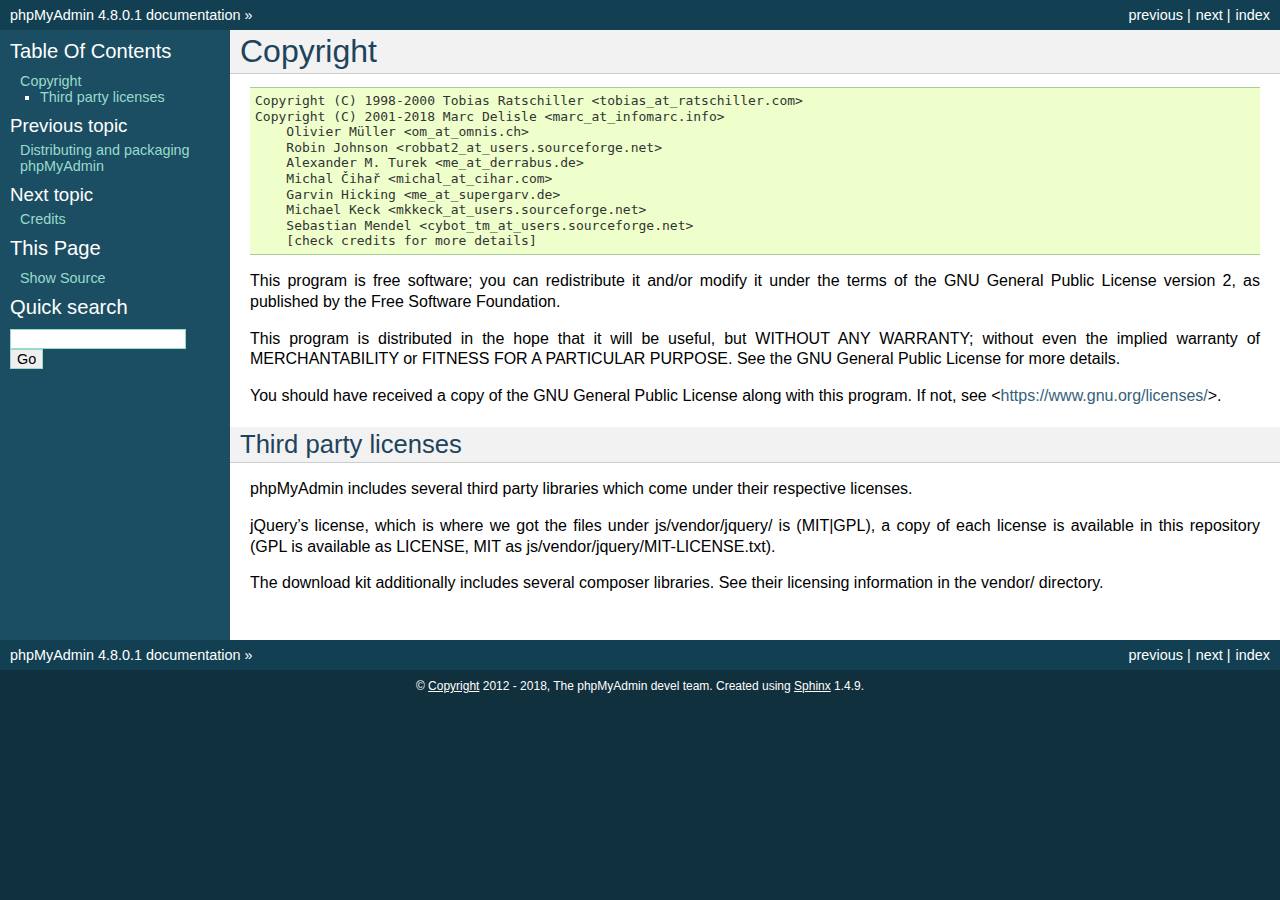
<file: phpmyadmin/doc/html/copyright.html>
<!DOCTYPE html PUBLIC "-//W3C//DTD XHTML 1.0 Transitional//EN"
  "http://www.w3.org/TR/xhtml1/DTD/xhtml1-transitional.dtd">


<html xmlns="http://www.w3.org/1999/xhtml">
  <head>
    <meta http-equiv="Content-Type" content="text/html; charset=utf-8" />
    
    <title>Copyright &#8212; phpMyAdmin 4.8.0.1 documentation</title>
    
    <link rel="stylesheet" href="_static/classic.css" type="text/css" />
    <link rel="stylesheet" href="_static/pygments.css" type="text/css" />
    
    <script type="text/javascript">
      var DOCUMENTATION_OPTIONS = {
        URL_ROOT:    './',
        VERSION:     '4.8.0.1',
        COLLAPSE_INDEX: false,
        FILE_SUFFIX: '.html',
        HAS_SOURCE:  true
      };
    </script>
    <script type="text/javascript" src="_static/jquery.js"></script>
    <script type="text/javascript" src="_static/underscore.js"></script>
    <script type="text/javascript" src="_static/doctools.js"></script>
    <link rel="index" title="Index" href="genindex.html" />
    <link rel="search" title="Search" href="search.html" />
    <link rel="copyright" title="Copyright" href="#" />
    <link rel="top" title="phpMyAdmin 4.8.0.1 documentation" href="index.html" />
    <link rel="next" title="Credits" href="credits.html" />
    <link rel="prev" title="Distributing and packaging phpMyAdmin" href="vendors.html" /> 
  </head>
  <body role="document">
    <div class="related" role="navigation" aria-label="related navigation">
      <h3>Navigation</h3>
      <ul>
        <li class="right" style="margin-right: 10px">
          <a href="genindex.html" title="General Index"
             accesskey="I">index</a></li>
        <li class="right" >
          <a href="credits.html" title="Credits"
             accesskey="N">next</a> |</li>
        <li class="right" >
          <a href="vendors.html" title="Distributing and packaging phpMyAdmin"
             accesskey="P">previous</a> |</li>
        <li class="nav-item nav-item-0"><a href="index.html">phpMyAdmin 4.8.0.1 documentation</a> &#187;</li> 
      </ul>
    </div>  

    <div class="document">
      <div class="documentwrapper">
        <div class="bodywrapper">
          <div class="body" role="main">
            
  <div class="section" id="copyright">
<span id="id1"></span><h1>Copyright<a class="headerlink" href="#copyright" title="Permalink to this headline">¶</a></h1>
<div class="highlight-none"><div class="highlight"><pre><span></span>Copyright (C) 1998-2000 Tobias Ratschiller &lt;tobias_at_ratschiller.com&gt;
Copyright (C) 2001-2018 Marc Delisle &lt;marc_at_infomarc.info&gt;
    Olivier Müller &lt;om_at_omnis.ch&gt;
    Robin Johnson &lt;robbat2_at_users.sourceforge.net&gt;
    Alexander M. Turek &lt;me_at_derrabus.de&gt;
    Michal Čihař &lt;michal_at_cihar.com&gt;
    Garvin Hicking &lt;me_at_supergarv.de&gt;
    Michael Keck &lt;mkkeck_at_users.sourceforge.net&gt;
    Sebastian Mendel &lt;cybot_tm_at_users.sourceforge.net&gt;
    [check credits for more details]
</pre></div>
</div>
<p>This program is free software; you can redistribute it and/or modify
it under the terms of the GNU General Public License version 2, as
published by the Free Software Foundation.</p>
<p>This program is distributed in the hope that it will be useful, but
WITHOUT ANY WARRANTY; without even the implied warranty of
MERCHANTABILITY or FITNESS FOR A PARTICULAR PURPOSE. See the GNU
General Public License for more details.</p>
<p>You should have received a copy of the GNU General Public License
along with this program. If not, see &lt;<a class="reference external" href="https://www.gnu.org/licenses/">https://www.gnu.org/licenses/</a>&gt;.</p>
<div class="section" id="third-party-licenses">
<h2>Third party licenses<a class="headerlink" href="#third-party-licenses" title="Permalink to this headline">¶</a></h2>
<p>phpMyAdmin includes several third party libraries which come under their
respective licenses.</p>
<p>jQuery&#8217;s license, which is where we got the files under js/vendor/jquery/ is
(MIT|GPL), a copy of each license is available in this repository (GPL
is available as LICENSE, MIT as js/vendor/jquery/MIT-LICENSE.txt).</p>
<p>The download kit additionally includes several composer libraries. See their
licensing information in the vendor/ directory.</p>
</div>
</div>


          </div>
        </div>
      </div>
      <div class="sphinxsidebar" role="navigation" aria-label="main navigation">
        <div class="sphinxsidebarwrapper">
  <h3><a href="index.html">Table Of Contents</a></h3>
  <ul>
<li><a class="reference internal" href="#">Copyright</a><ul>
<li><a class="reference internal" href="#third-party-licenses">Third party licenses</a></li>
</ul>
</li>
</ul>

  <h4>Previous topic</h4>
  <p class="topless"><a href="vendors.html"
                        title="previous chapter">Distributing and packaging phpMyAdmin</a></p>
  <h4>Next topic</h4>
  <p class="topless"><a href="credits.html"
                        title="next chapter">Credits</a></p>
  <div role="note" aria-label="source link">
    <h3>This Page</h3>
    <ul class="this-page-menu">
      <li><a href="_sources/copyright.txt"
            rel="nofollow">Show Source</a></li>
    </ul>
   </div>
<div id="searchbox" style="display: none" role="search">
  <h3>Quick search</h3>
    <form class="search" action="search.html" method="get">
      <div><input type="text" name="q" /></div>
      <div><input type="submit" value="Go" /></div>
      <input type="hidden" name="check_keywords" value="yes" />
      <input type="hidden" name="area" value="default" />
    </form>
</div>
<script type="text/javascript">$('#searchbox').show(0);</script>
        </div>
      </div>
      <div class="clearer"></div>
    </div>
    <div class="related" role="navigation" aria-label="related navigation">
      <h3>Navigation</h3>
      <ul>
        <li class="right" style="margin-right: 10px">
          <a href="genindex.html" title="General Index"
             >index</a></li>
        <li class="right" >
          <a href="credits.html" title="Credits"
             >next</a> |</li>
        <li class="right" >
          <a href="vendors.html" title="Distributing and packaging phpMyAdmin"
             >previous</a> |</li>
        <li class="nav-item nav-item-0"><a href="index.html">phpMyAdmin 4.8.0.1 documentation</a> &#187;</li> 
      </ul>
    </div>
    <div class="footer" role="contentinfo">
        &#169; <a href="#">Copyright</a> 2012 - 2018, The phpMyAdmin devel team.
      Created using <a href="http://sphinx-doc.org/">Sphinx</a> 1.4.9.
    </div>
  </body>
</html>
</file>
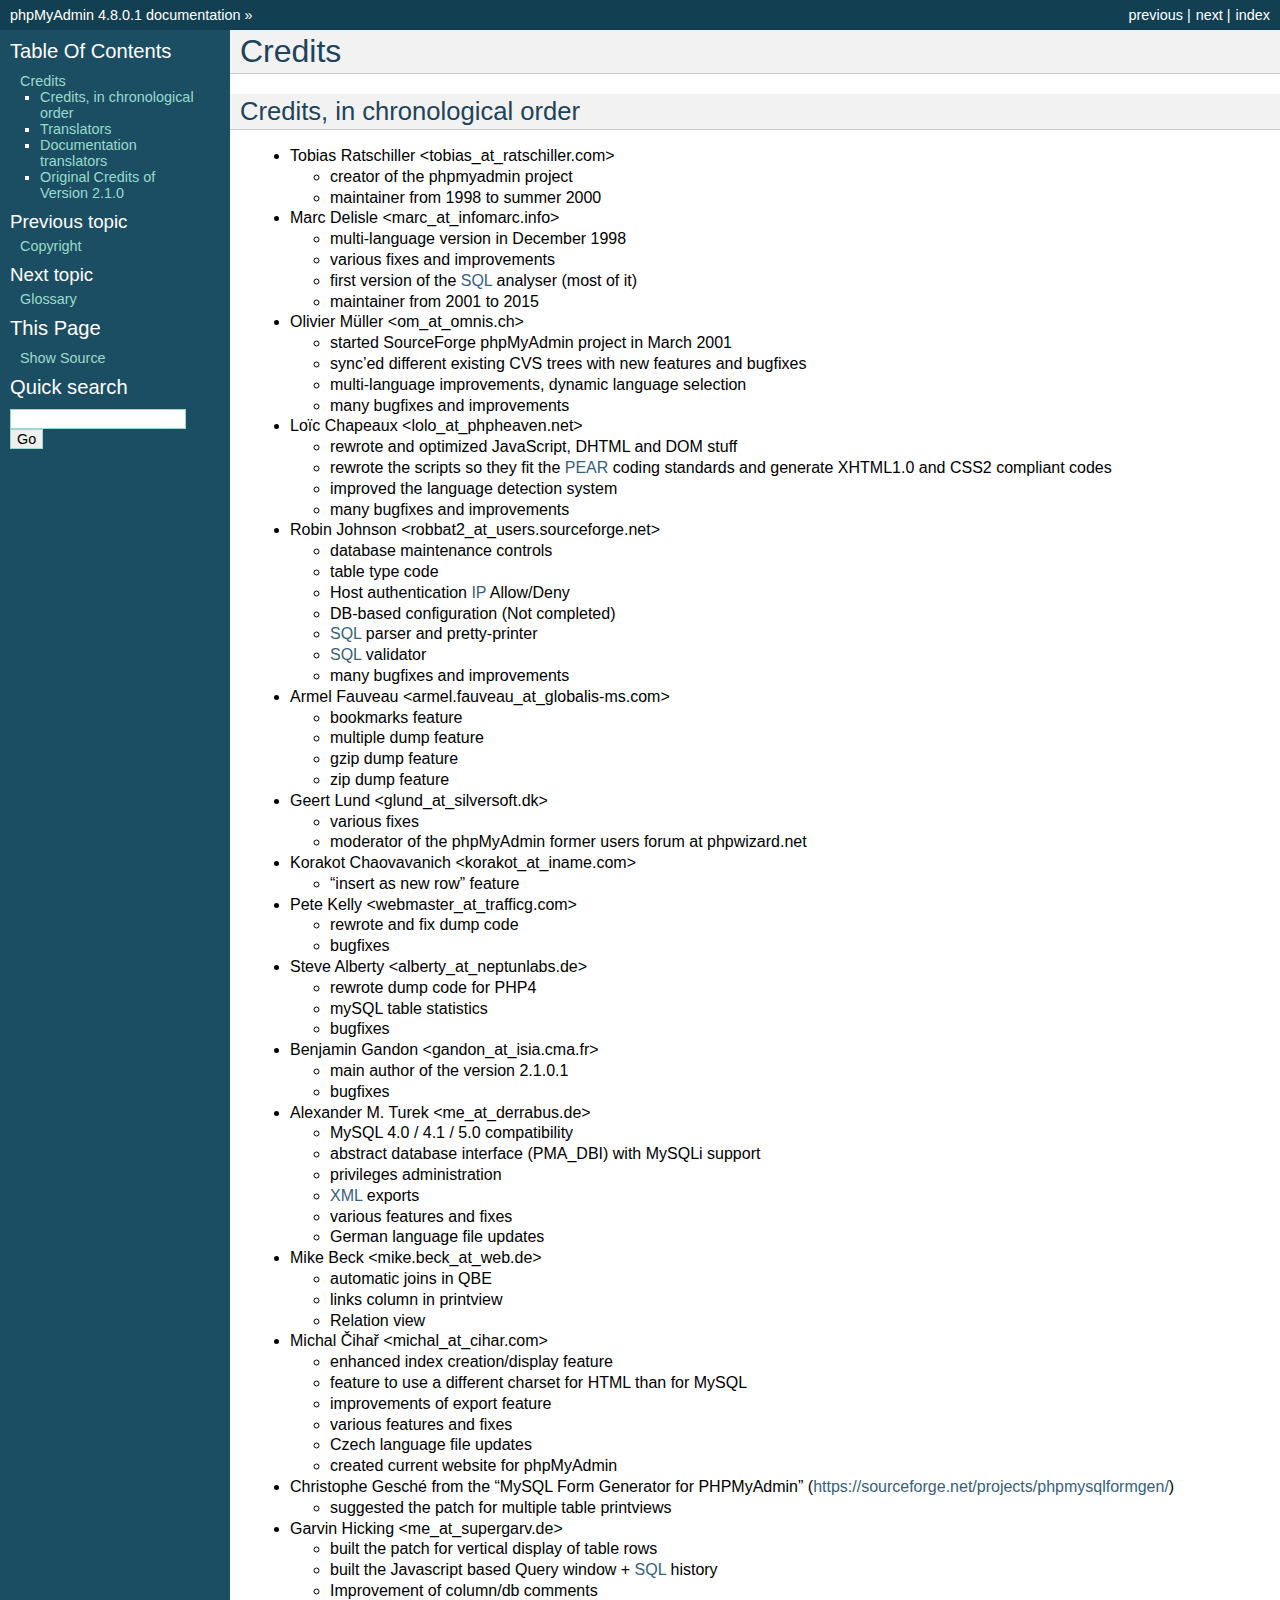
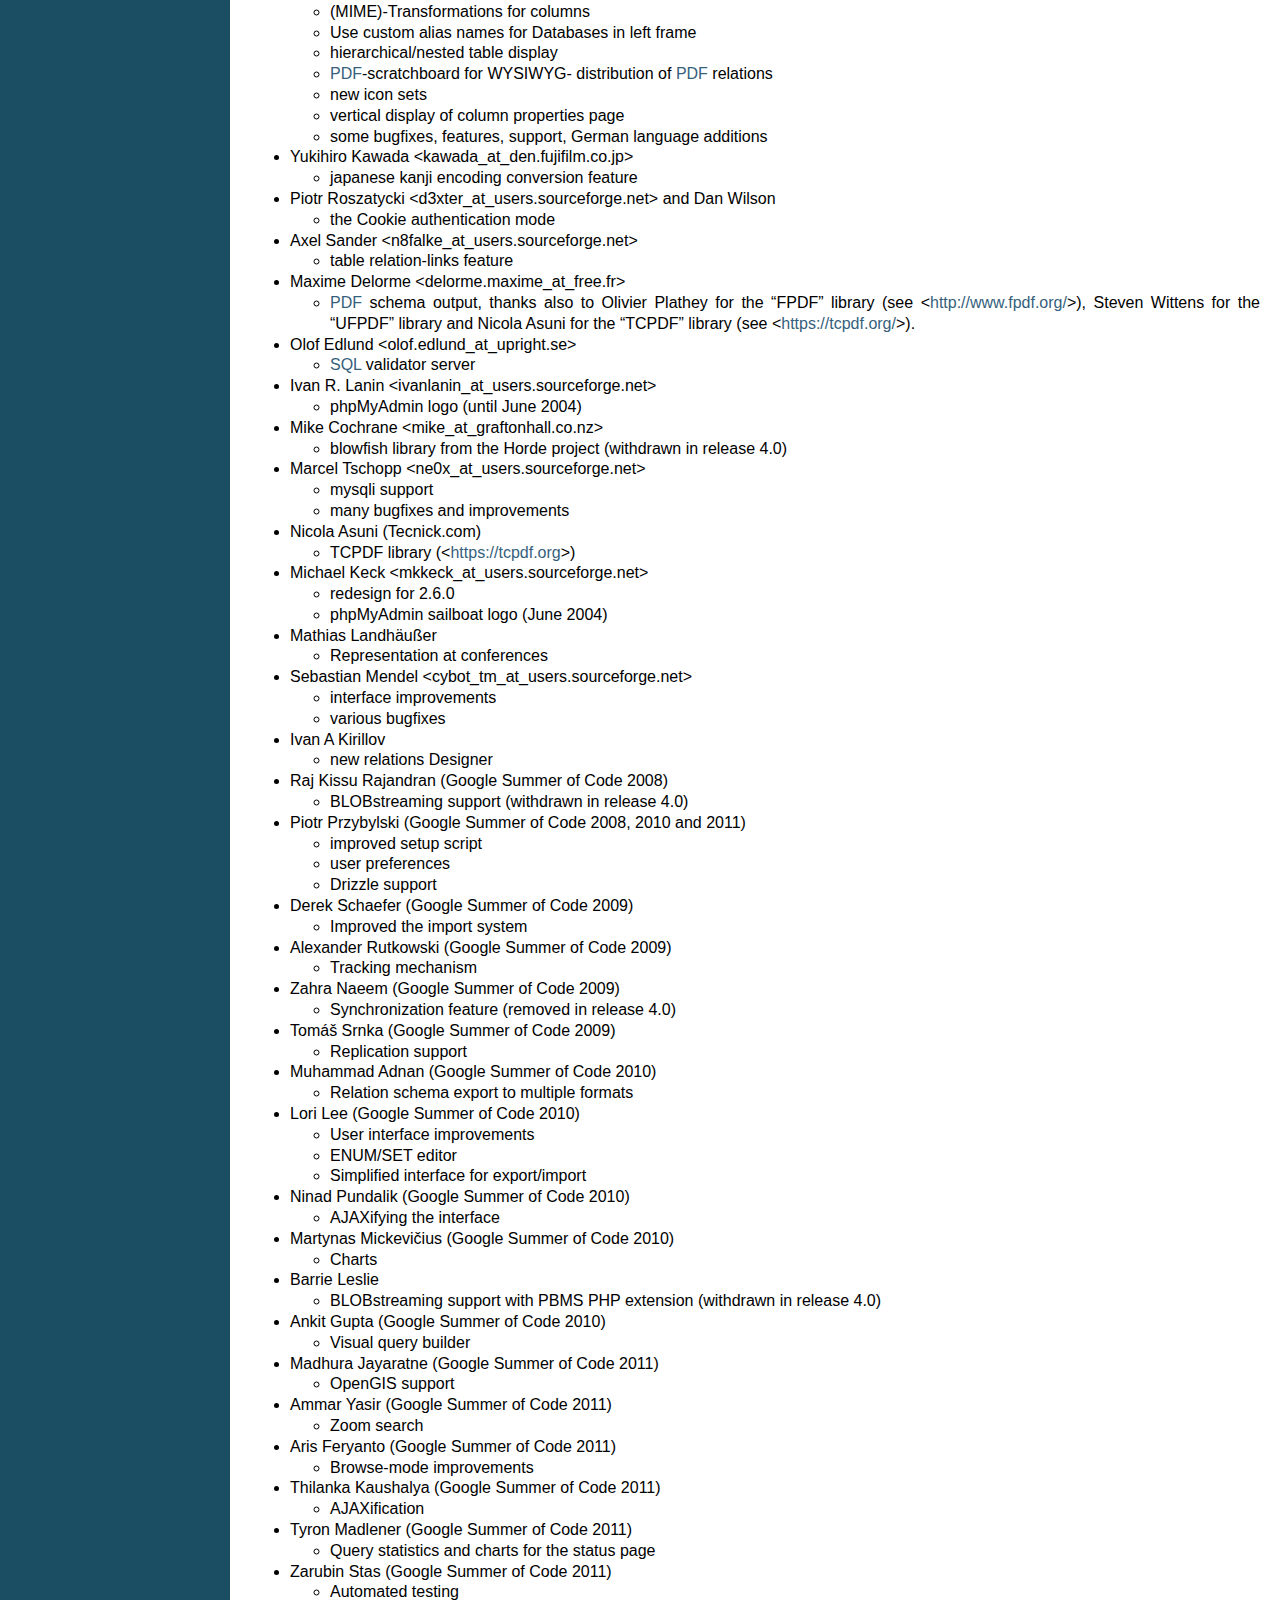
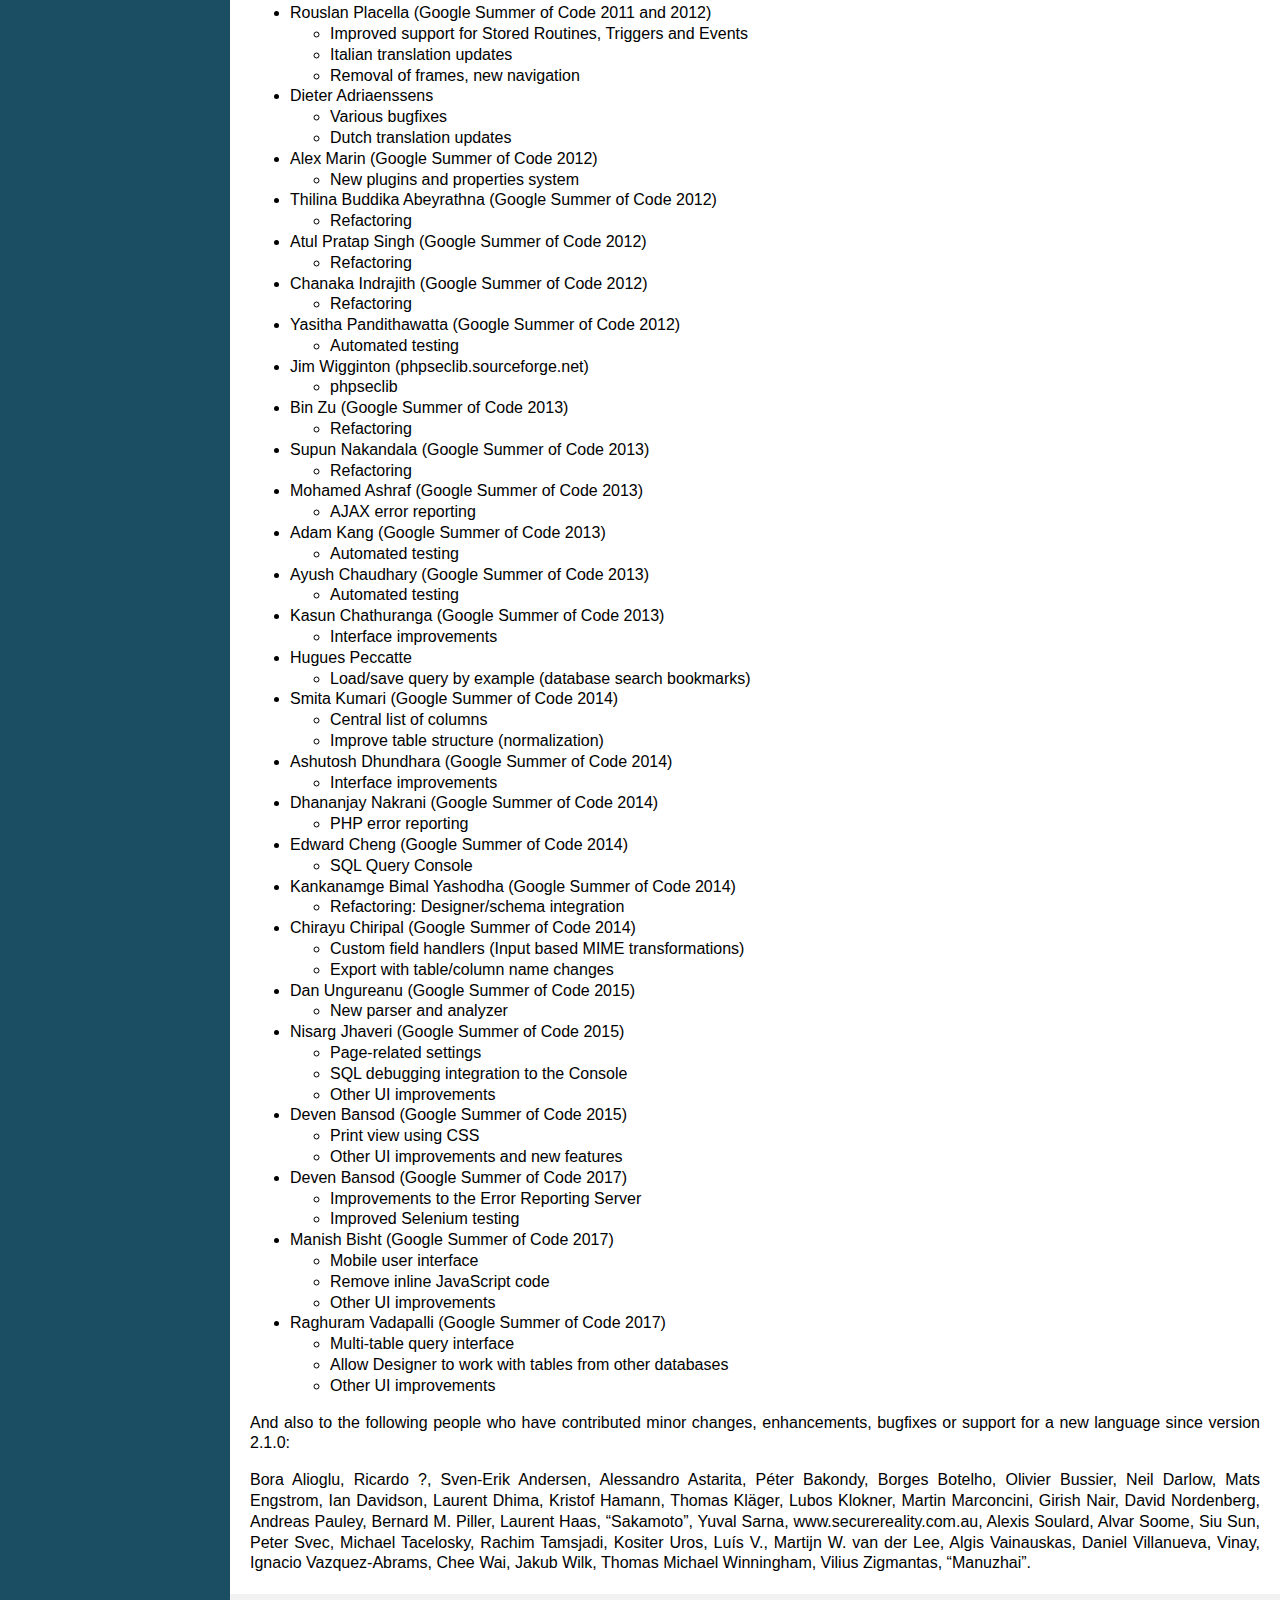
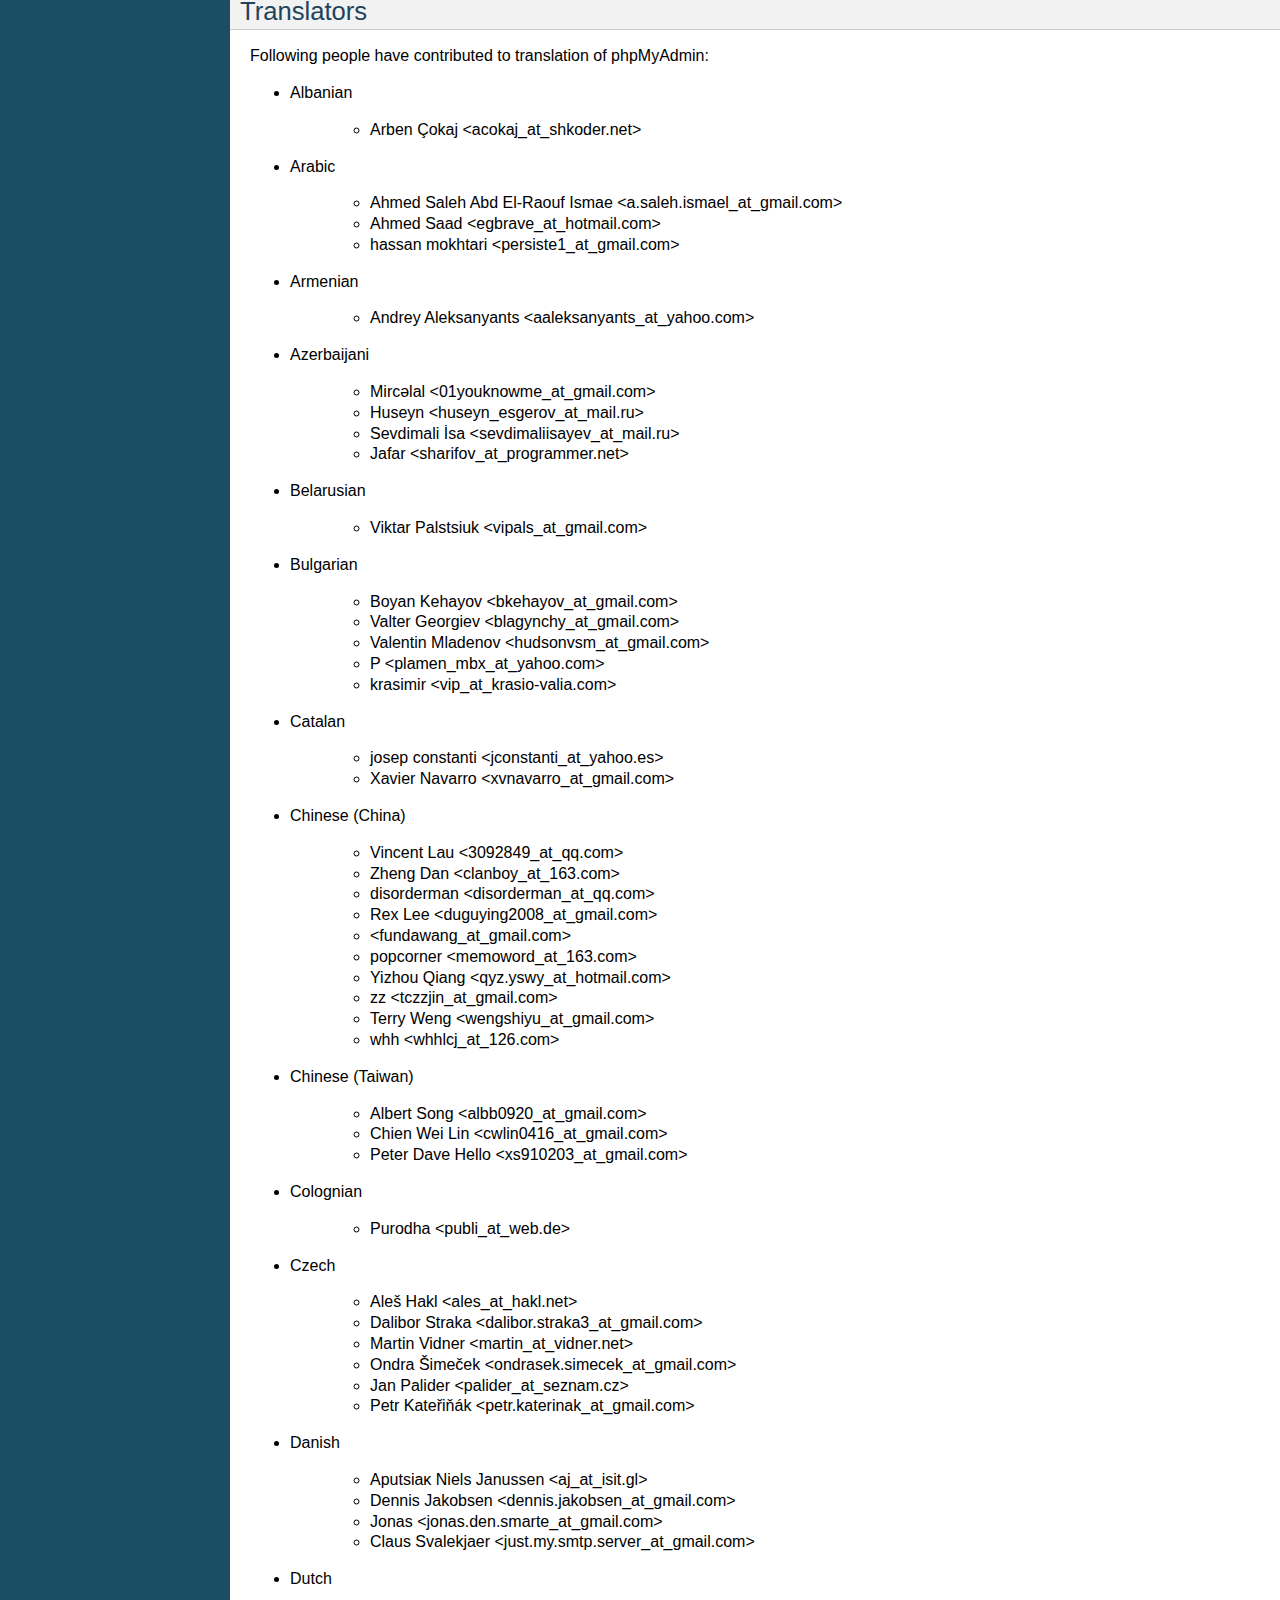
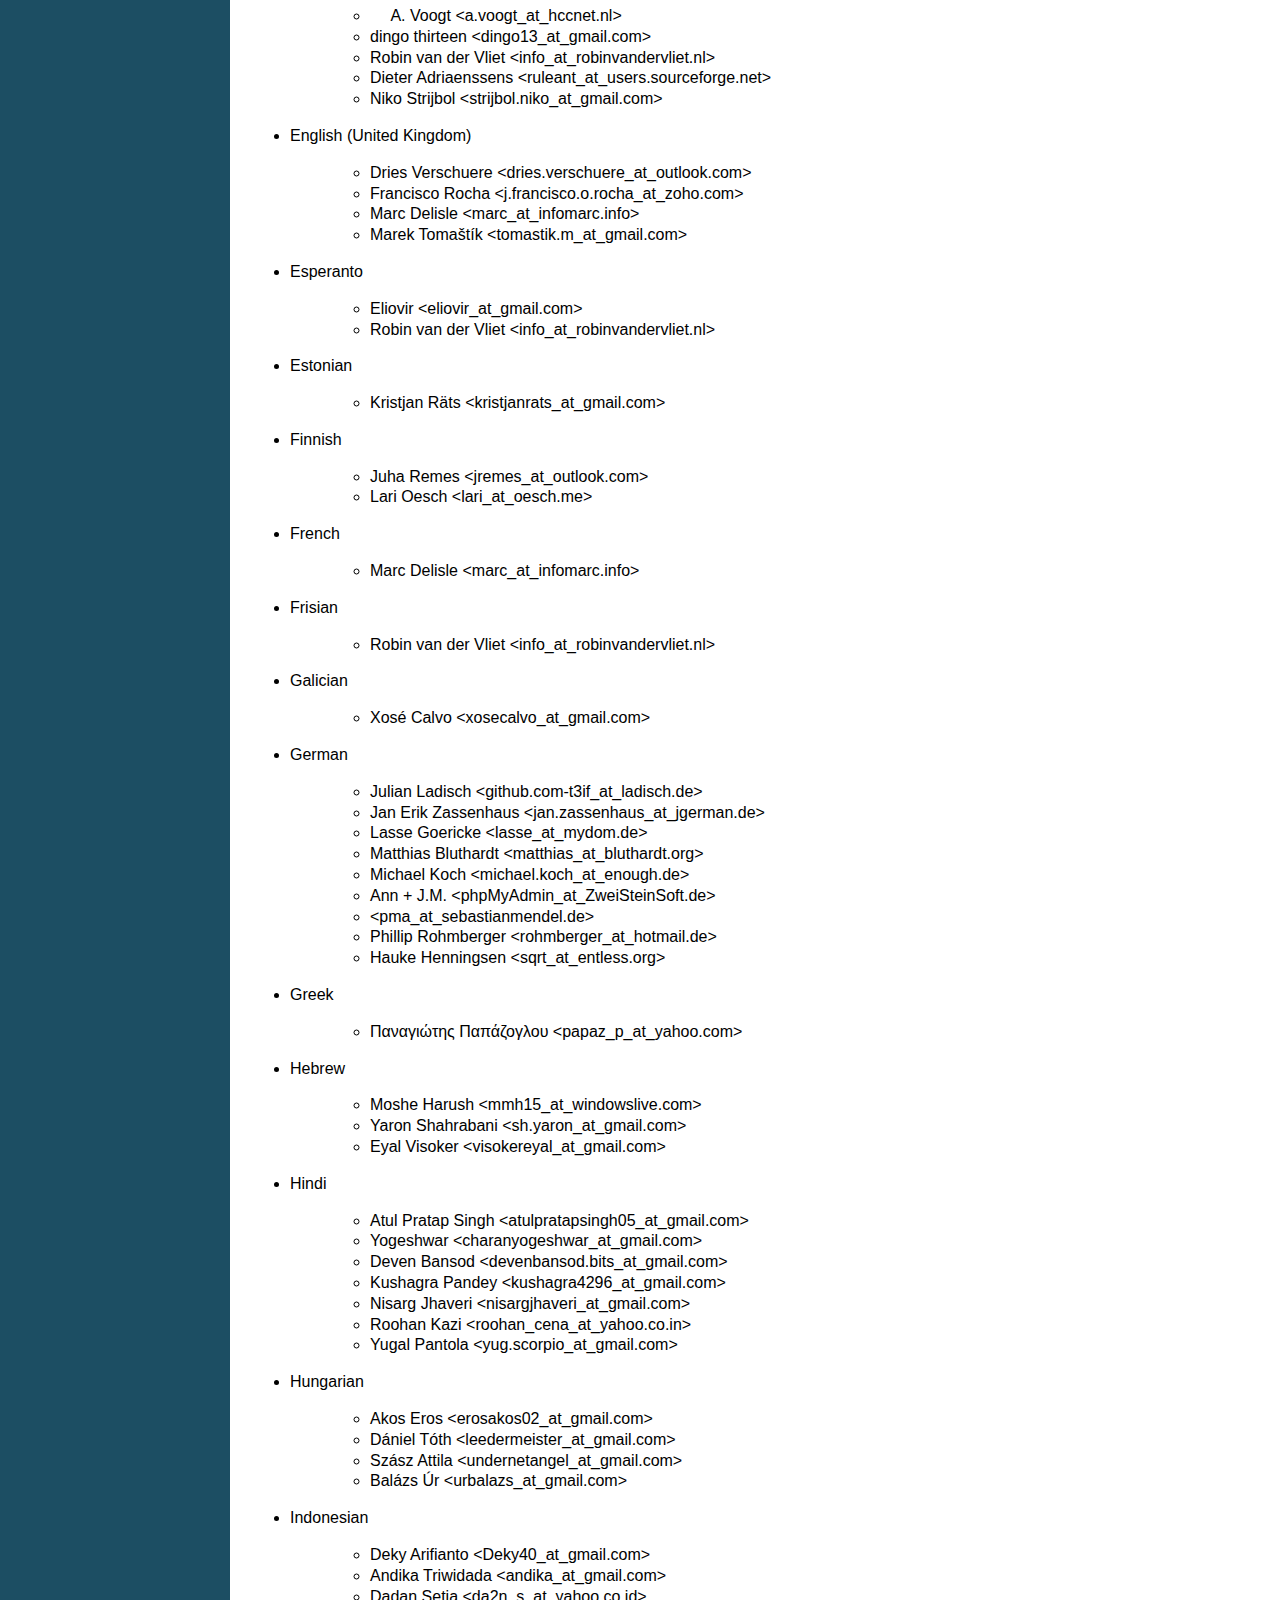
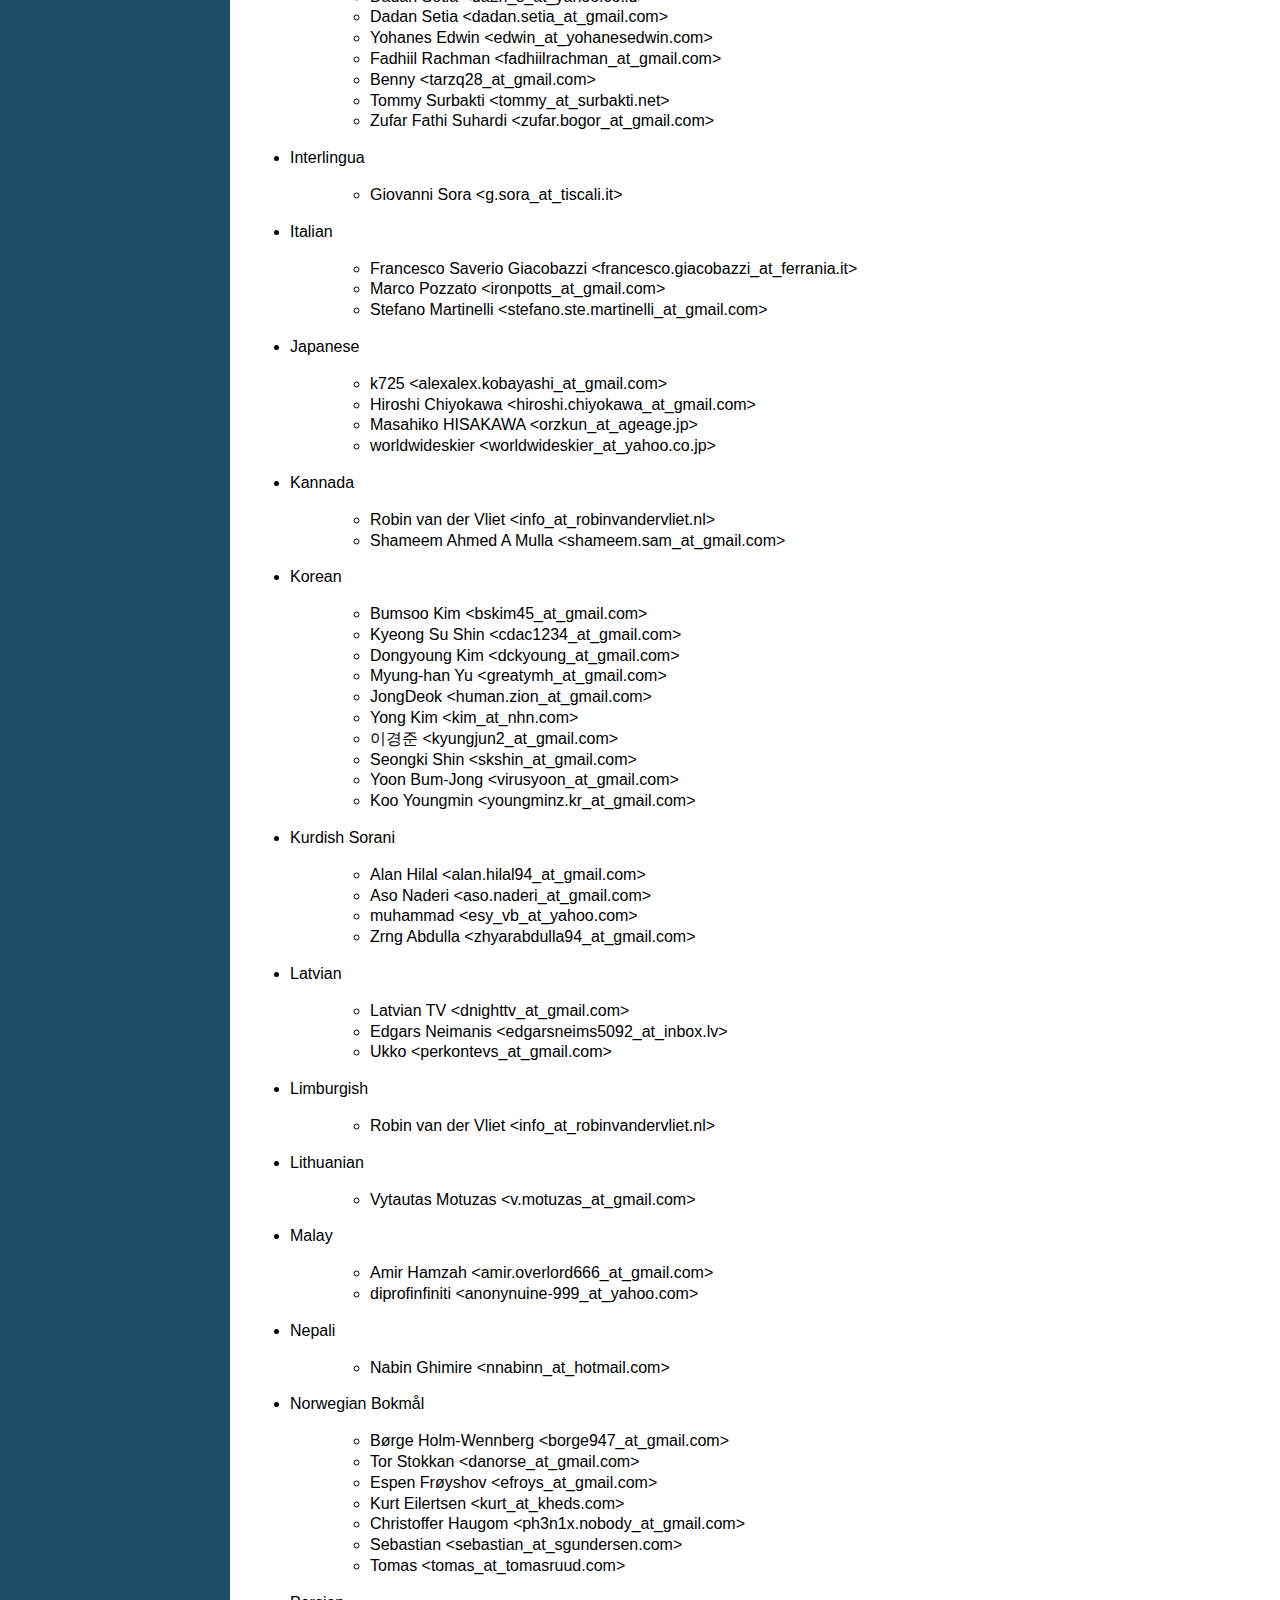
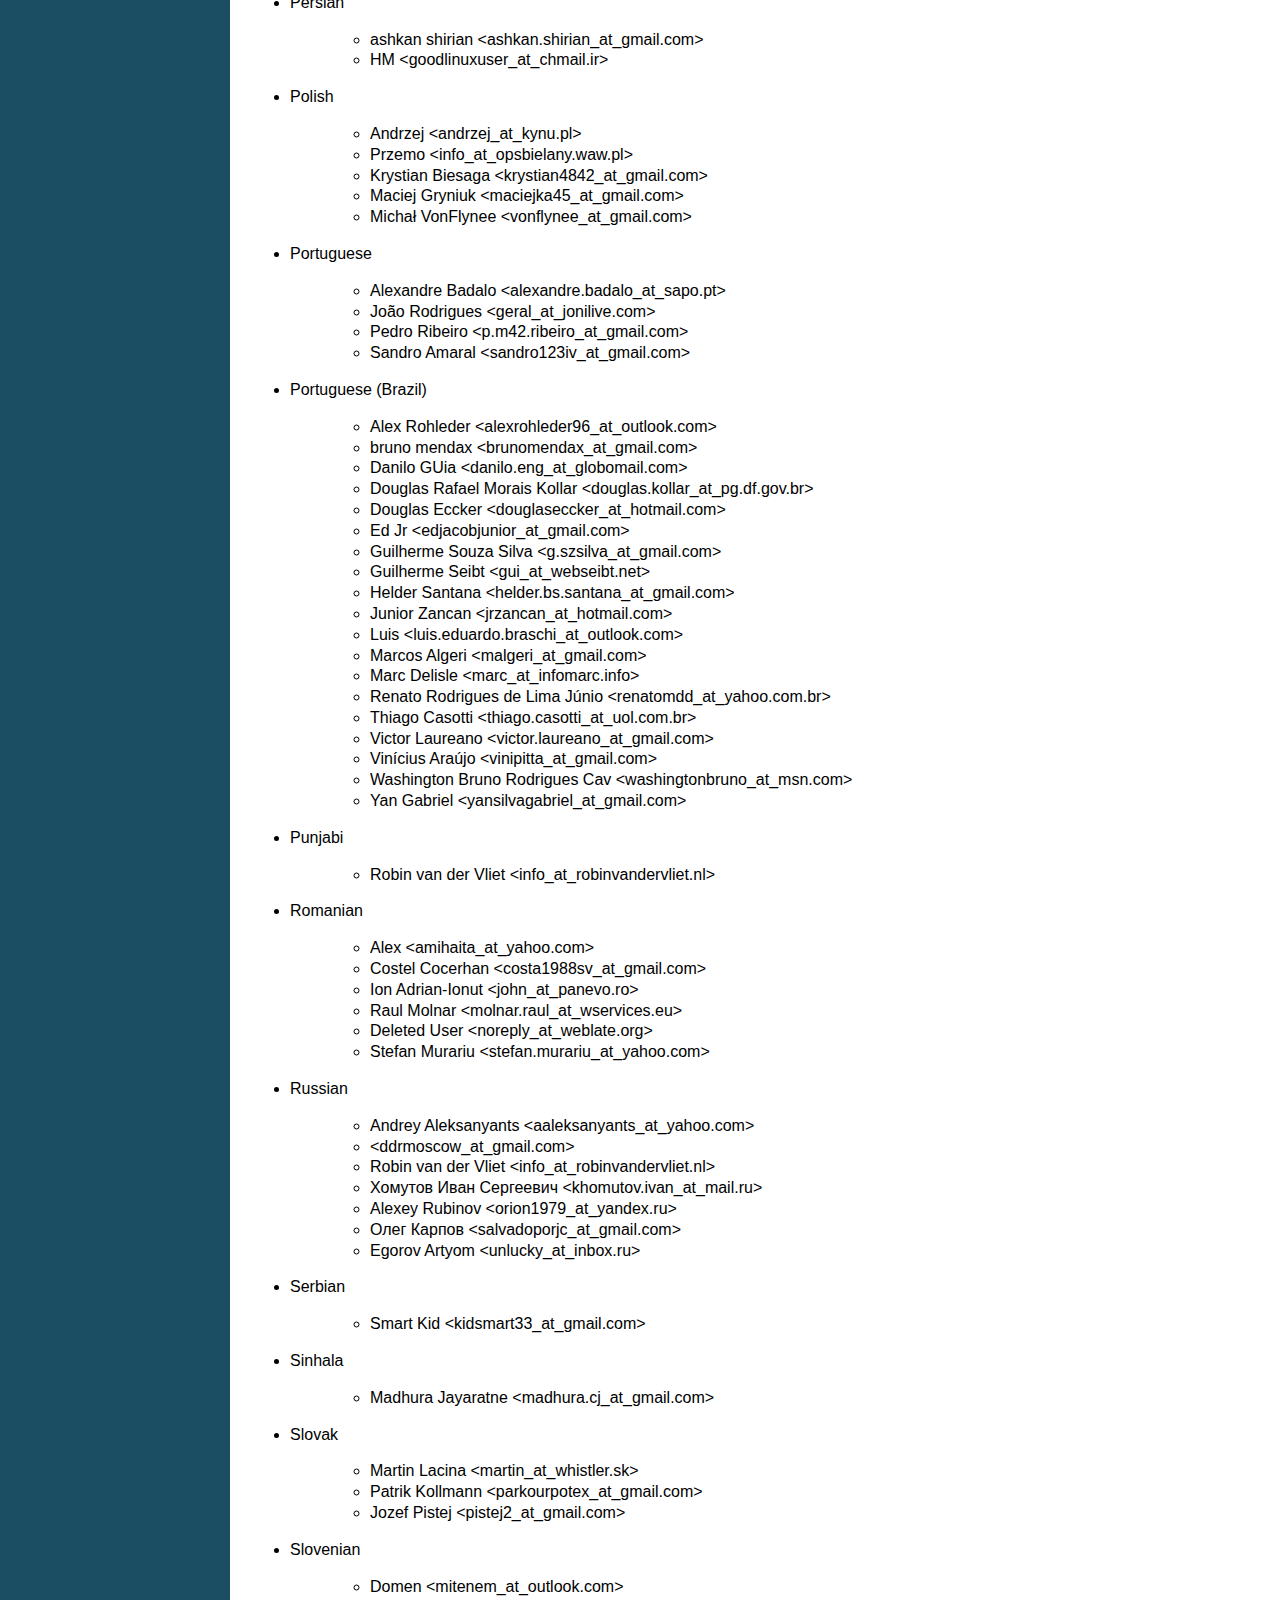
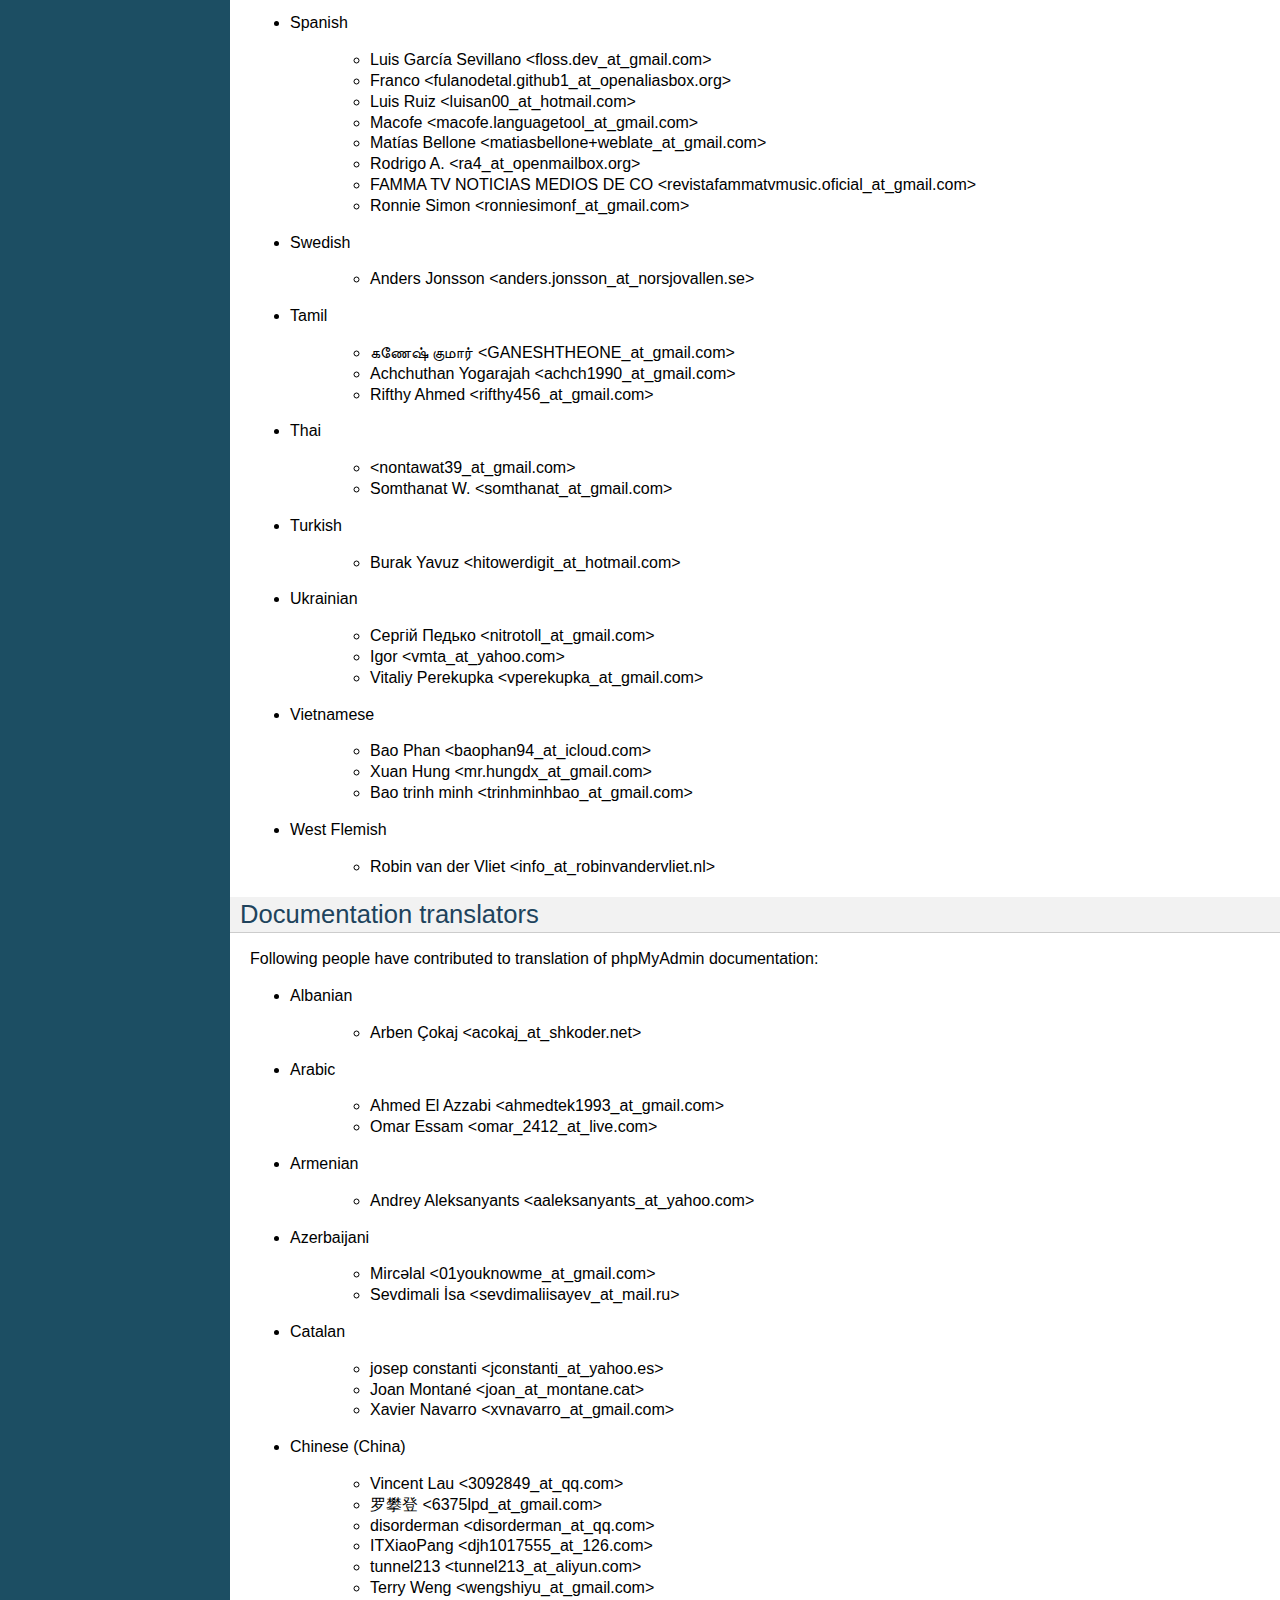
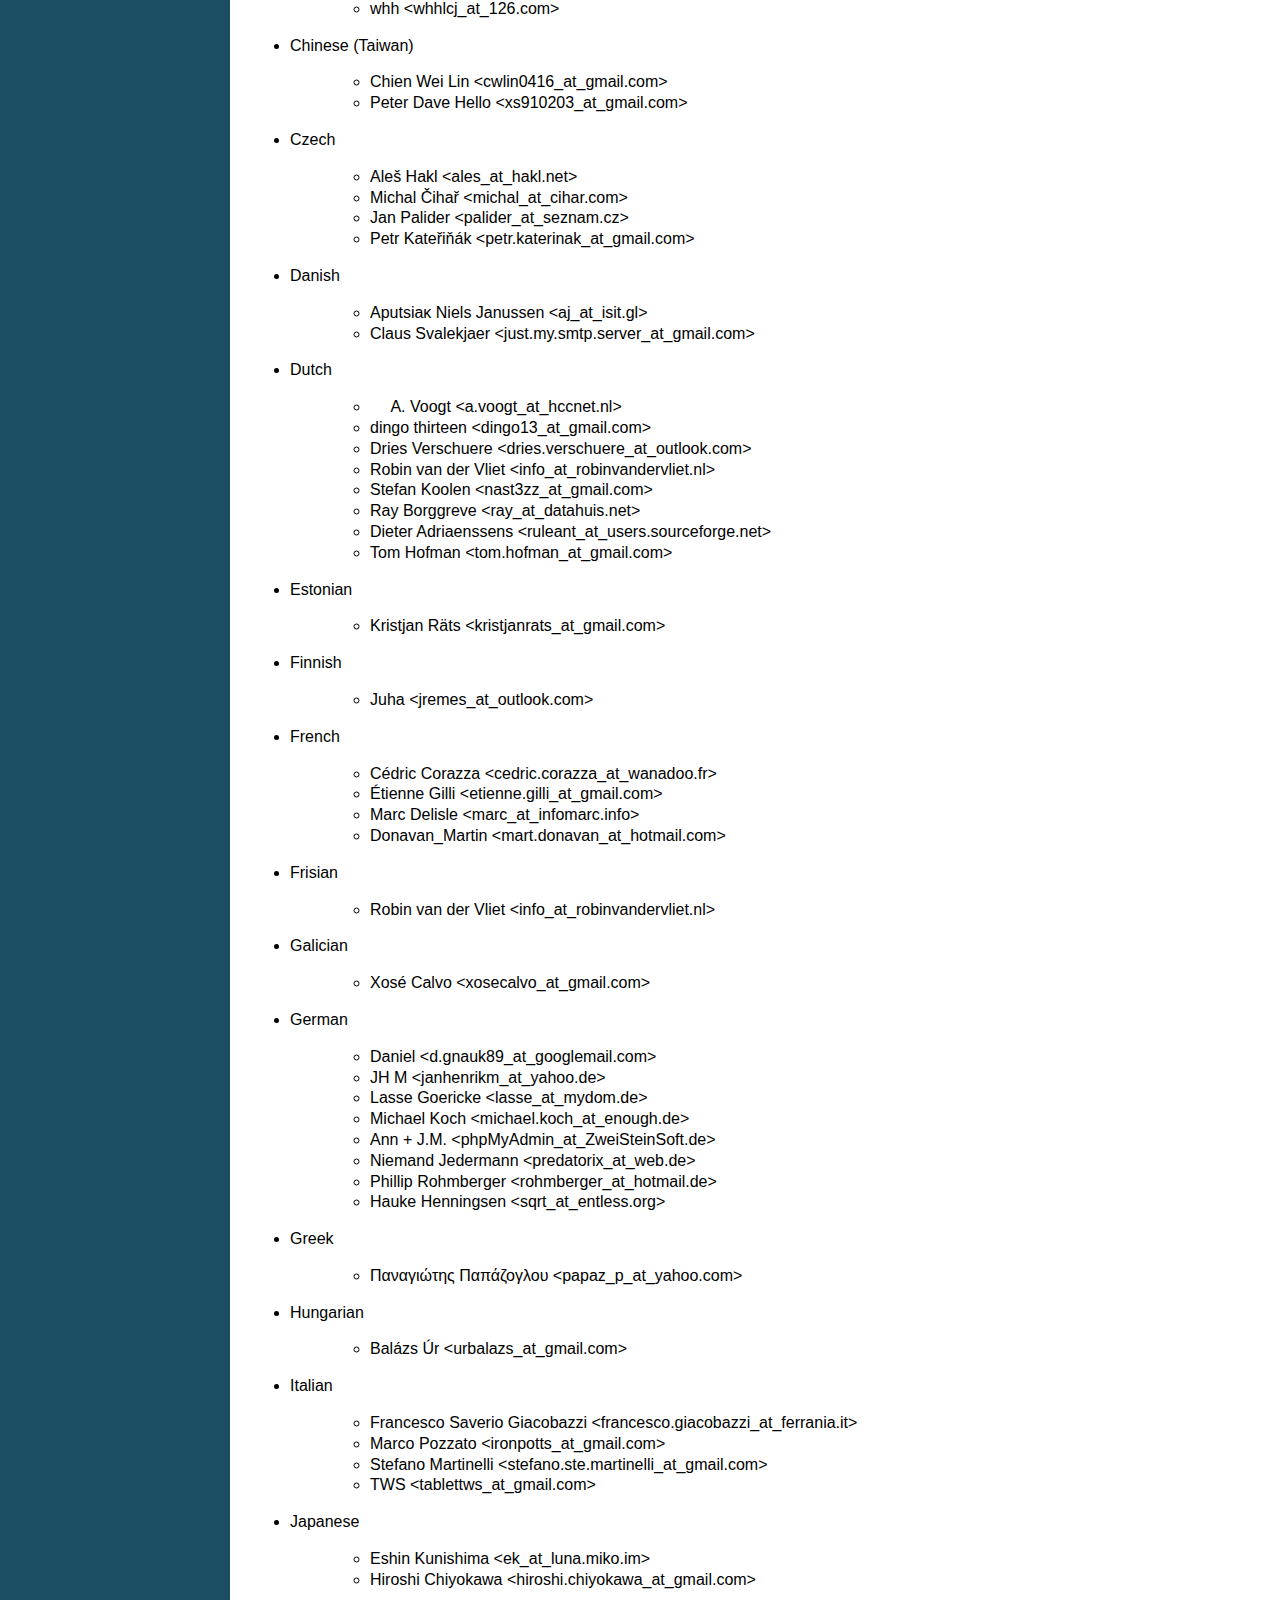
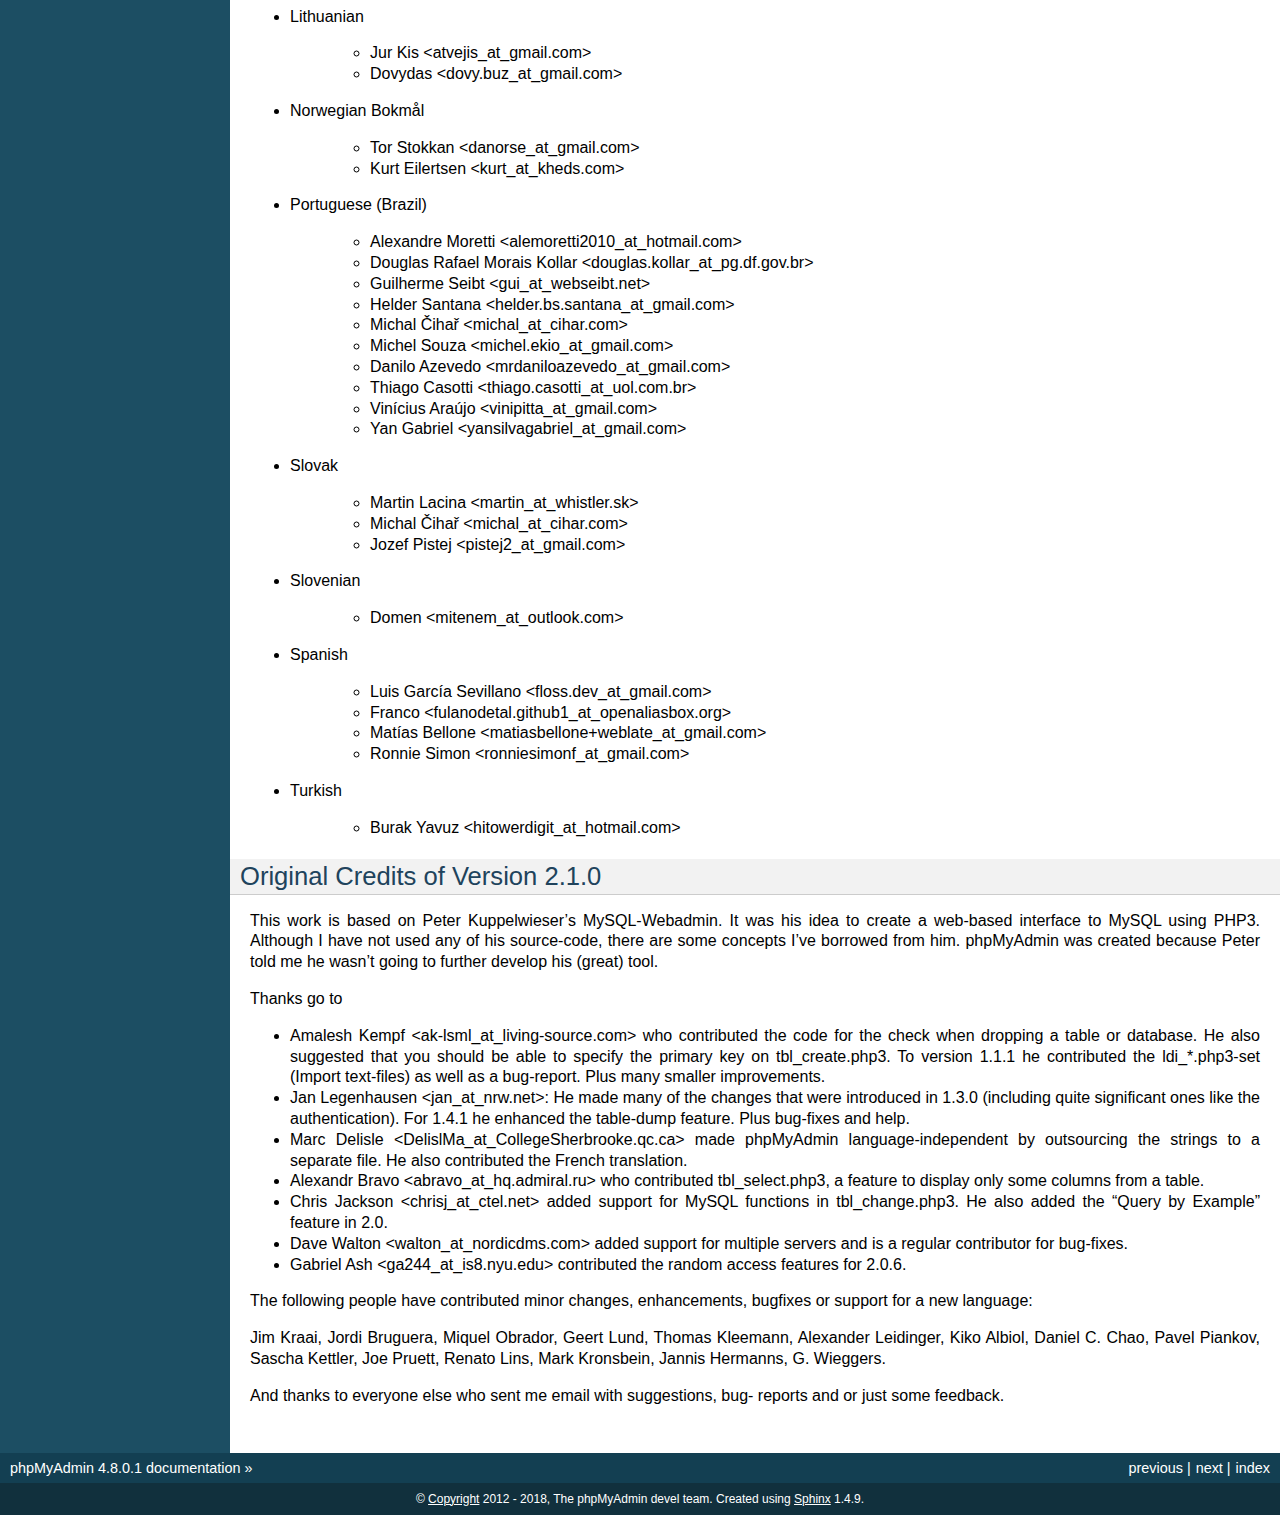
<file: phpmyadmin/doc/html/credits.html>
<!DOCTYPE html PUBLIC "-//W3C//DTD XHTML 1.0 Transitional//EN"
  "http://www.w3.org/TR/xhtml1/DTD/xhtml1-transitional.dtd">


<html xmlns="http://www.w3.org/1999/xhtml">
  <head>
    <meta http-equiv="Content-Type" content="text/html; charset=utf-8" />
    
    <title>Credits &#8212; phpMyAdmin 4.8.0.1 documentation</title>
    
    <link rel="stylesheet" href="_static/classic.css" type="text/css" />
    <link rel="stylesheet" href="_static/pygments.css" type="text/css" />
    
    <script type="text/javascript">
      var DOCUMENTATION_OPTIONS = {
        URL_ROOT:    './',
        VERSION:     '4.8.0.1',
        COLLAPSE_INDEX: false,
        FILE_SUFFIX: '.html',
        HAS_SOURCE:  true
      };
    </script>
    <script type="text/javascript" src="_static/jquery.js"></script>
    <script type="text/javascript" src="_static/underscore.js"></script>
    <script type="text/javascript" src="_static/doctools.js"></script>
    <link rel="index" title="Index" href="genindex.html" />
    <link rel="search" title="Search" href="search.html" />
    <link rel="copyright" title="Copyright" href="copyright.html" />
    <link rel="top" title="phpMyAdmin 4.8.0.1 documentation" href="index.html" />
    <link rel="next" title="Glossary" href="glossary.html" />
    <link rel="prev" title="Copyright" href="copyright.html" /> 
  </head>
  <body role="document">
    <div class="related" role="navigation" aria-label="related navigation">
      <h3>Navigation</h3>
      <ul>
        <li class="right" style="margin-right: 10px">
          <a href="genindex.html" title="General Index"
             accesskey="I">index</a></li>
        <li class="right" >
          <a href="glossary.html" title="Glossary"
             accesskey="N">next</a> |</li>
        <li class="right" >
          <a href="copyright.html" title="Copyright"
             accesskey="P">previous</a> |</li>
        <li class="nav-item nav-item-0"><a href="index.html">phpMyAdmin 4.8.0.1 documentation</a> &#187;</li> 
      </ul>
    </div>  

    <div class="document">
      <div class="documentwrapper">
        <div class="bodywrapper">
          <div class="body" role="main">
            
  <div class="section" id="credits">
<span id="id1"></span><h1>Credits<a class="headerlink" href="#credits" title="Permalink to this headline">¶</a></h1>
<div class="section" id="credits-in-chronological-order">
<h2>Credits, in chronological order<a class="headerlink" href="#credits-in-chronological-order" title="Permalink to this headline">¶</a></h2>
<ul class="simple">
<li>Tobias Ratschiller &lt;tobias_at_ratschiller.com&gt;<ul>
<li>creator of the phpmyadmin project</li>
<li>maintainer from 1998 to summer 2000</li>
</ul>
</li>
<li>Marc Delisle &lt;marc_at_infomarc.info&gt;<ul>
<li>multi-language version in December 1998</li>
<li>various fixes and improvements</li>
<li>first version of the <a class="reference internal" href="glossary.html#term-sql"><span class="xref std std-term">SQL</span></a> analyser (most of it)</li>
<li>maintainer from 2001 to 2015</li>
</ul>
</li>
<li>Olivier Müller &lt;om_at_omnis.ch&gt;<ul>
<li>started SourceForge phpMyAdmin project in March 2001</li>
<li>sync&#8217;ed different existing CVS trees with new features and bugfixes</li>
<li>multi-language improvements, dynamic language selection</li>
<li>many bugfixes and improvements</li>
</ul>
</li>
<li>Loïc Chapeaux &lt;lolo_at_phpheaven.net&gt;<ul>
<li>rewrote and optimized JavaScript, DHTML and DOM stuff</li>
<li>rewrote the scripts so they fit the <a class="reference internal" href="glossary.html#term-pear"><span class="xref std std-term">PEAR</span></a> coding standards and
generate XHTML1.0 and CSS2 compliant codes</li>
<li>improved the language detection system</li>
<li>many bugfixes and improvements</li>
</ul>
</li>
<li>Robin Johnson &lt;robbat2_at_users.sourceforge.net&gt;<ul>
<li>database maintenance controls</li>
<li>table type code</li>
<li>Host authentication <a class="reference internal" href="glossary.html#term-ip"><span class="xref std std-term">IP</span></a> Allow/Deny</li>
<li>DB-based configuration (Not completed)</li>
<li><a class="reference internal" href="glossary.html#term-sql"><span class="xref std std-term">SQL</span></a> parser and pretty-printer</li>
<li><a class="reference internal" href="glossary.html#term-sql"><span class="xref std std-term">SQL</span></a> validator</li>
<li>many bugfixes and improvements</li>
</ul>
</li>
<li>Armel Fauveau &lt;armel.fauveau_at_globalis-ms.com&gt;<ul>
<li>bookmarks feature</li>
<li>multiple dump feature</li>
<li>gzip dump feature</li>
<li>zip dump feature</li>
</ul>
</li>
<li>Geert Lund &lt;glund_at_silversoft.dk&gt;<ul>
<li>various fixes</li>
<li>moderator of the phpMyAdmin former users forum at phpwizard.net</li>
</ul>
</li>
<li>Korakot Chaovavanich &lt;korakot_at_iname.com&gt;<ul>
<li>&#8220;insert as new row&#8221; feature</li>
</ul>
</li>
<li>Pete Kelly &lt;webmaster_at_trafficg.com&gt;<ul>
<li>rewrote and fix dump code</li>
<li>bugfixes</li>
</ul>
</li>
<li>Steve Alberty &lt;alberty_at_neptunlabs.de&gt;<ul>
<li>rewrote dump code for PHP4</li>
<li>mySQL table statistics</li>
<li>bugfixes</li>
</ul>
</li>
<li>Benjamin Gandon &lt;gandon_at_isia.cma.fr&gt;<ul>
<li>main author of the version 2.1.0.1</li>
<li>bugfixes</li>
</ul>
</li>
<li>Alexander M. Turek &lt;me_at_derrabus.de&gt;<ul>
<li>MySQL 4.0 / 4.1 / 5.0 compatibility</li>
<li>abstract database interface (PMA_DBI) with MySQLi support</li>
<li>privileges administration</li>
<li><a class="reference internal" href="glossary.html#term-xml"><span class="xref std std-term">XML</span></a> exports</li>
<li>various features and fixes</li>
<li>German language file updates</li>
</ul>
</li>
<li>Mike Beck &lt;mike.beck_at_web.de&gt;<ul>
<li>automatic joins in QBE</li>
<li>links column in printview</li>
<li>Relation view</li>
</ul>
</li>
<li>Michal Čihař &lt;michal_at_cihar.com&gt;<ul>
<li>enhanced index creation/display feature</li>
<li>feature to use a different charset for HTML than for MySQL</li>
<li>improvements of export feature</li>
<li>various features and fixes</li>
<li>Czech language file updates</li>
<li>created current website for phpMyAdmin</li>
</ul>
</li>
<li>Christophe Gesché from the &#8220;MySQL Form Generator for PHPMyAdmin&#8221;
(<a class="reference external" href="https://sourceforge.net/projects/phpmysqlformgen/">https://sourceforge.net/projects/phpmysqlformgen/</a>)<ul>
<li>suggested the patch for multiple table printviews</li>
</ul>
</li>
<li>Garvin Hicking &lt;me_at_supergarv.de&gt;<ul>
<li>built the patch for vertical display of table rows</li>
<li>built the Javascript based Query window + <a class="reference internal" href="glossary.html#term-sql"><span class="xref std std-term">SQL</span></a> history</li>
<li>Improvement of column/db comments</li>
<li>(MIME)-Transformations for columns</li>
<li>Use custom alias names for Databases in left frame</li>
<li>hierarchical/nested table display</li>
<li><a class="reference internal" href="glossary.html#term-pdf"><span class="xref std std-term">PDF</span></a>-scratchboard for WYSIWYG-
distribution of <a class="reference internal" href="glossary.html#term-pdf"><span class="xref std std-term">PDF</span></a> relations</li>
<li>new icon sets</li>
<li>vertical display of column properties page</li>
<li>some bugfixes, features, support, German language additions</li>
</ul>
</li>
<li>Yukihiro Kawada &lt;kawada_at_den.fujifilm.co.jp&gt;<ul>
<li>japanese kanji encoding conversion feature</li>
</ul>
</li>
<li>Piotr Roszatycki &lt;d3xter_at_users.sourceforge.net&gt; and Dan Wilson<ul>
<li>the Cookie authentication mode</li>
</ul>
</li>
<li>Axel Sander &lt;n8falke_at_users.sourceforge.net&gt;<ul>
<li>table relation-links feature</li>
</ul>
</li>
<li>Maxime Delorme &lt;delorme.maxime_at_free.fr&gt;<ul>
<li><a class="reference internal" href="glossary.html#term-pdf"><span class="xref std std-term">PDF</span></a> schema output, thanks also to
Olivier Plathey for the &#8220;FPDF&#8221; library (see &lt;<a class="reference external" href="http://www.fpdf.org/">http://www.fpdf.org/</a>&gt;), Steven
Wittens for the &#8220;UFPDF&#8221; library and
Nicola Asuni for the &#8220;TCPDF&#8221; library (see &lt;<a class="reference external" href="https://tcpdf.org/">https://tcpdf.org/</a>&gt;).</li>
</ul>
</li>
<li>Olof Edlund &lt;olof.edlund_at_upright.se&gt;<ul>
<li><a class="reference internal" href="glossary.html#term-sql"><span class="xref std std-term">SQL</span></a> validator server</li>
</ul>
</li>
<li>Ivan R. Lanin &lt;ivanlanin_at_users.sourceforge.net&gt;<ul>
<li>phpMyAdmin logo (until June 2004)</li>
</ul>
</li>
<li>Mike Cochrane &lt;mike_at_graftonhall.co.nz&gt;<ul>
<li>blowfish library from the Horde project (withdrawn in release 4.0)</li>
</ul>
</li>
<li>Marcel Tschopp &lt;ne0x_at_users.sourceforge.net&gt;<ul>
<li>mysqli support</li>
<li>many bugfixes and improvements</li>
</ul>
</li>
<li>Nicola Asuni (Tecnick.com)<ul>
<li>TCPDF library (&lt;<a class="reference external" href="https://tcpdf.org">https://tcpdf.org</a>&gt;)</li>
</ul>
</li>
<li>Michael Keck &lt;mkkeck_at_users.sourceforge.net&gt;<ul>
<li>redesign for 2.6.0</li>
<li>phpMyAdmin sailboat logo (June 2004)</li>
</ul>
</li>
<li>Mathias Landhäußer<ul>
<li>Representation at conferences</li>
</ul>
</li>
<li>Sebastian Mendel &lt;cybot_tm_at_users.sourceforge.net&gt;<ul>
<li>interface improvements</li>
<li>various bugfixes</li>
</ul>
</li>
<li>Ivan A Kirillov<ul>
<li>new relations Designer</li>
</ul>
</li>
<li>Raj Kissu Rajandran (Google Summer of Code 2008)<ul>
<li>BLOBstreaming support (withdrawn in release 4.0)</li>
</ul>
</li>
<li>Piotr Przybylski (Google Summer of Code 2008, 2010 and 2011)<ul>
<li>improved setup script</li>
<li>user preferences</li>
<li>Drizzle support</li>
</ul>
</li>
<li>Derek Schaefer (Google Summer of Code 2009)<ul>
<li>Improved the import system</li>
</ul>
</li>
<li>Alexander Rutkowski (Google Summer of Code 2009)<ul>
<li>Tracking mechanism</li>
</ul>
</li>
<li>Zahra Naeem (Google Summer of Code 2009)<ul>
<li>Synchronization feature (removed in release 4.0)</li>
</ul>
</li>
<li>Tomáš Srnka (Google Summer of Code 2009)<ul>
<li>Replication support</li>
</ul>
</li>
<li>Muhammad Adnan (Google Summer of Code 2010)<ul>
<li>Relation schema export to multiple formats</li>
</ul>
</li>
<li>Lori Lee (Google Summer of Code 2010)<ul>
<li>User interface improvements</li>
<li>ENUM/SET editor</li>
<li>Simplified interface for export/import</li>
</ul>
</li>
<li>Ninad Pundalik (Google Summer of Code 2010)<ul>
<li>AJAXifying the interface</li>
</ul>
</li>
<li>Martynas Mickevičius (Google Summer of Code 2010)<ul>
<li>Charts</li>
</ul>
</li>
<li>Barrie Leslie<ul>
<li>BLOBstreaming support with PBMS PHP extension (withdrawn in release
4.0)</li>
</ul>
</li>
<li>Ankit Gupta (Google Summer of Code 2010)<ul>
<li>Visual query builder</li>
</ul>
</li>
<li>Madhura Jayaratne (Google Summer of Code 2011)<ul>
<li>OpenGIS support</li>
</ul>
</li>
<li>Ammar Yasir (Google Summer of Code 2011)<ul>
<li>Zoom search</li>
</ul>
</li>
<li>Aris Feryanto (Google Summer of Code 2011)<ul>
<li>Browse-mode improvements</li>
</ul>
</li>
<li>Thilanka Kaushalya (Google Summer of Code 2011)<ul>
<li>AJAXification</li>
</ul>
</li>
<li>Tyron Madlener (Google Summer of Code 2011)<ul>
<li>Query statistics and charts for the status page</li>
</ul>
</li>
<li>Zarubin Stas (Google Summer of Code 2011)<ul>
<li>Automated testing</li>
</ul>
</li>
<li>Rouslan Placella (Google Summer of Code 2011 and 2012)<ul>
<li>Improved support for Stored Routines, Triggers and Events</li>
<li>Italian translation updates</li>
<li>Removal of frames, new navigation</li>
</ul>
</li>
<li>Dieter Adriaenssens<ul>
<li>Various bugfixes</li>
<li>Dutch translation updates</li>
</ul>
</li>
<li>Alex Marin (Google Summer of Code 2012)<ul>
<li>New plugins and properties system</li>
</ul>
</li>
<li>Thilina Buddika Abeyrathna (Google Summer of Code 2012)<ul>
<li>Refactoring</li>
</ul>
</li>
<li>Atul Pratap Singh  (Google Summer of Code 2012)<ul>
<li>Refactoring</li>
</ul>
</li>
<li>Chanaka Indrajith (Google Summer of Code 2012)<ul>
<li>Refactoring</li>
</ul>
</li>
<li>Yasitha Pandithawatta (Google Summer of Code 2012)<ul>
<li>Automated testing</li>
</ul>
</li>
<li>Jim Wigginton (phpseclib.sourceforge.net)<ul>
<li>phpseclib</li>
</ul>
</li>
<li>Bin Zu (Google Summer of Code 2013)<ul>
<li>Refactoring</li>
</ul>
</li>
<li>Supun Nakandala (Google Summer of Code 2013)<ul>
<li>Refactoring</li>
</ul>
</li>
<li>Mohamed Ashraf (Google Summer of Code 2013)<ul>
<li>AJAX error reporting</li>
</ul>
</li>
<li>Adam Kang (Google Summer of Code 2013)<ul>
<li>Automated testing</li>
</ul>
</li>
<li>Ayush Chaudhary (Google Summer of Code 2013)<ul>
<li>Automated testing</li>
</ul>
</li>
<li>Kasun Chathuranga (Google Summer of Code 2013)<ul>
<li>Interface improvements</li>
</ul>
</li>
<li>Hugues Peccatte<ul>
<li>Load/save query by example (database search bookmarks)</li>
</ul>
</li>
<li>Smita Kumari (Google Summer of Code 2014)<ul>
<li>Central list of columns</li>
<li>Improve table structure (normalization)</li>
</ul>
</li>
<li>Ashutosh Dhundhara (Google Summer of Code 2014)<ul>
<li>Interface improvements</li>
</ul>
</li>
<li>Dhananjay Nakrani (Google Summer of Code 2014)<ul>
<li>PHP error reporting</li>
</ul>
</li>
<li>Edward Cheng (Google Summer of Code 2014)<ul>
<li>SQL Query Console</li>
</ul>
</li>
<li>Kankanamge Bimal Yashodha (Google Summer of Code 2014)<ul>
<li>Refactoring: Designer/schema integration</li>
</ul>
</li>
<li>Chirayu Chiripal (Google Summer of Code 2014)<ul>
<li>Custom field handlers (Input based MIME transformations)</li>
<li>Export with table/column name changes</li>
</ul>
</li>
<li>Dan Ungureanu (Google Summer of Code 2015)<ul>
<li>New parser and analyzer</li>
</ul>
</li>
<li>Nisarg Jhaveri (Google Summer of Code 2015)<ul>
<li>Page-related settings</li>
<li>SQL debugging integration to the Console</li>
<li>Other UI improvements</li>
</ul>
</li>
<li>Deven Bansod (Google Summer of Code 2015)<ul>
<li>Print view using CSS</li>
<li>Other UI improvements and new features</li>
</ul>
</li>
<li>Deven Bansod (Google Summer of Code 2017)<ul>
<li>Improvements to the Error Reporting Server</li>
<li>Improved Selenium testing</li>
</ul>
</li>
<li>Manish Bisht (Google Summer of Code 2017)<ul>
<li>Mobile user interface</li>
<li>Remove inline JavaScript code</li>
<li>Other UI improvements</li>
</ul>
</li>
<li>Raghuram Vadapalli (Google Summer of Code 2017)<ul>
<li>Multi-table query interface</li>
<li>Allow Designer to work with tables from other databases</li>
<li>Other UI improvements</li>
</ul>
</li>
</ul>
<p>And also to the following people who have contributed minor changes,
enhancements, bugfixes or support for a new language since version
2.1.0:</p>
<p>Bora Alioglu, Ricardo ?, Sven-Erik Andersen, Alessandro Astarita,
Péter Bakondy, Borges Botelho, Olivier Bussier, Neil Darlow, Mats
Engstrom, Ian Davidson, Laurent Dhima, Kristof Hamann, Thomas Kläger,
Lubos Klokner, Martin Marconcini, Girish Nair, David Nordenberg,
Andreas Pauley, Bernard M. Piller, Laurent Haas, &#8220;Sakamoto&#8221;, Yuval
Sarna, www.securereality.com.au, Alexis Soulard, Alvar Soome, Siu Sun,
Peter Svec, Michael Tacelosky, Rachim Tamsjadi, Kositer Uros, Luís V.,
Martijn W. van der Lee, Algis Vainauskas, Daniel Villanueva, Vinay,
Ignacio Vazquez-Abrams, Chee Wai, Jakub Wilk, Thomas Michael
Winningham, Vilius Zigmantas, &#8220;Manuzhai&#8221;.</p>
</div>
<div class="section" id="translators">
<h2>Translators<a class="headerlink" href="#translators" title="Permalink to this headline">¶</a></h2>
<p>Following people have contributed to translation of phpMyAdmin:</p>
<ul>
<li><p class="first">Albanian</p>
<blockquote>
<div><ul class="simple">
<li>Arben Çokaj &lt;acokaj_at_shkoder.net&gt;</li>
</ul>
</div></blockquote>
</li>
<li><p class="first">Arabic</p>
<blockquote>
<div><ul class="simple">
<li>Ahmed Saleh Abd El-Raouf Ismae &lt;a.saleh.ismael_at_gmail.com&gt;</li>
<li>Ahmed Saad &lt;egbrave_at_hotmail.com&gt;</li>
<li>hassan mokhtari &lt;persiste1_at_gmail.com&gt;</li>
</ul>
</div></blockquote>
</li>
<li><p class="first">Armenian</p>
<blockquote>
<div><ul class="simple">
<li>Andrey Aleksanyants &lt;aaleksanyants_at_yahoo.com&gt;</li>
</ul>
</div></blockquote>
</li>
<li><p class="first">Azerbaijani</p>
<blockquote>
<div><ul class="simple">
<li>Mircəlal &lt;01youknowme_at_gmail.com&gt;</li>
<li>Huseyn &lt;huseyn_esgerov_at_mail.ru&gt;</li>
<li>Sevdimali İsa &lt;sevdimaliisayev_at_mail.ru&gt;</li>
<li>Jafar &lt;sharifov_at_programmer.net&gt;</li>
</ul>
</div></blockquote>
</li>
<li><p class="first">Belarusian</p>
<blockquote>
<div><ul class="simple">
<li>Viktar Palstsiuk &lt;vipals_at_gmail.com&gt;</li>
</ul>
</div></blockquote>
</li>
<li><p class="first">Bulgarian</p>
<blockquote>
<div><ul class="simple">
<li>Boyan Kehayov &lt;bkehayov_at_gmail.com&gt;</li>
<li>Valter Georgiev &lt;blagynchy_at_gmail.com&gt;</li>
<li>Valentin Mladenov &lt;hudsonvsm_at_gmail.com&gt;</li>
<li>P &lt;plamen_mbx_at_yahoo.com&gt;</li>
<li>krasimir &lt;vip_at_krasio-valia.com&gt;</li>
</ul>
</div></blockquote>
</li>
<li><p class="first">Catalan</p>
<blockquote>
<div><ul class="simple">
<li>josep constanti &lt;jconstanti_at_yahoo.es&gt;</li>
<li>Xavier Navarro &lt;xvnavarro_at_gmail.com&gt;</li>
</ul>
</div></blockquote>
</li>
<li><p class="first">Chinese (China)</p>
<blockquote>
<div><ul class="simple">
<li>Vincent Lau &lt;3092849_at_qq.com&gt;</li>
<li>Zheng Dan &lt;clanboy_at_163.com&gt;</li>
<li>disorderman &lt;disorderman_at_qq.com&gt;</li>
<li>Rex Lee &lt;duguying2008_at_gmail.com&gt;</li>
<li>&lt;fundawang_at_gmail.com&gt;</li>
<li>popcorner &lt;memoword_at_163.com&gt;</li>
<li>Yizhou Qiang &lt;qyz.yswy_at_hotmail.com&gt;</li>
<li>zz &lt;tczzjin_at_gmail.com&gt;</li>
<li>Terry Weng &lt;wengshiyu_at_gmail.com&gt;</li>
<li>whh &lt;whhlcj_at_126.com&gt;</li>
</ul>
</div></blockquote>
</li>
<li><p class="first">Chinese (Taiwan)</p>
<blockquote>
<div><ul class="simple">
<li>Albert Song &lt;albb0920_at_gmail.com&gt;</li>
<li>Chien Wei Lin &lt;cwlin0416_at_gmail.com&gt;</li>
<li>Peter Dave Hello &lt;xs910203_at_gmail.com&gt;</li>
</ul>
</div></blockquote>
</li>
<li><p class="first">Colognian</p>
<blockquote>
<div><ul class="simple">
<li>Purodha &lt;publi_at_web.de&gt;</li>
</ul>
</div></blockquote>
</li>
<li><p class="first">Czech</p>
<blockquote>
<div><ul class="simple">
<li>Aleš Hakl &lt;ales_at_hakl.net&gt;</li>
<li>Dalibor Straka &lt;dalibor.straka3_at_gmail.com&gt;</li>
<li>Martin Vidner &lt;martin_at_vidner.net&gt;</li>
<li>Ondra Šimeček &lt;ondrasek.simecek_at_gmail.com&gt;</li>
<li>Jan Palider &lt;palider_at_seznam.cz&gt;</li>
<li>Petr Kateřiňák &lt;petr.katerinak_at_gmail.com&gt;</li>
</ul>
</div></blockquote>
</li>
<li><p class="first">Danish</p>
<blockquote>
<div><ul class="simple">
<li>Aputsiaĸ Niels Janussen &lt;aj_at_isit.gl&gt;</li>
<li>Dennis Jakobsen &lt;dennis.jakobsen_at_gmail.com&gt;</li>
<li>Jonas &lt;jonas.den.smarte_at_gmail.com&gt;</li>
<li>Claus Svalekjaer &lt;just.my.smtp.server_at_gmail.com&gt;</li>
</ul>
</div></blockquote>
</li>
<li><p class="first">Dutch</p>
<blockquote>
<div><ul class="simple">
<li><ol class="first upperalpha">
<li>Voogt &lt;a.voogt_at_hccnet.nl&gt;</li>
</ol>
</li>
<li>dingo thirteen &lt;dingo13_at_gmail.com&gt;</li>
<li>Robin van der Vliet &lt;info_at_robinvandervliet.nl&gt;</li>
<li>Dieter Adriaenssens &lt;ruleant_at_users.sourceforge.net&gt;</li>
<li>Niko Strijbol &lt;strijbol.niko_at_gmail.com&gt;</li>
</ul>
</div></blockquote>
</li>
<li><p class="first">English (United Kingdom)</p>
<blockquote>
<div><ul class="simple">
<li>Dries Verschuere &lt;dries.verschuere_at_outlook.com&gt;</li>
<li>Francisco Rocha &lt;j.francisco.o.rocha_at_zoho.com&gt;</li>
<li>Marc Delisle &lt;marc_at_infomarc.info&gt;</li>
<li>Marek Tomaštík &lt;tomastik.m_at_gmail.com&gt;</li>
</ul>
</div></blockquote>
</li>
<li><p class="first">Esperanto</p>
<blockquote>
<div><ul class="simple">
<li>Eliovir &lt;eliovir_at_gmail.com&gt;</li>
<li>Robin van der Vliet &lt;info_at_robinvandervliet.nl&gt;</li>
</ul>
</div></blockquote>
</li>
<li><p class="first">Estonian</p>
<blockquote>
<div><ul class="simple">
<li>Kristjan Räts &lt;kristjanrats_at_gmail.com&gt;</li>
</ul>
</div></blockquote>
</li>
<li><p class="first">Finnish</p>
<blockquote>
<div><ul class="simple">
<li>Juha Remes &lt;jremes_at_outlook.com&gt;</li>
<li>Lari Oesch &lt;lari_at_oesch.me&gt;</li>
</ul>
</div></blockquote>
</li>
<li><p class="first">French</p>
<blockquote>
<div><ul class="simple">
<li>Marc Delisle &lt;marc_at_infomarc.info&gt;</li>
</ul>
</div></blockquote>
</li>
<li><p class="first">Frisian</p>
<blockquote>
<div><ul class="simple">
<li>Robin van der Vliet &lt;info_at_robinvandervliet.nl&gt;</li>
</ul>
</div></blockquote>
</li>
<li><p class="first">Galician</p>
<blockquote>
<div><ul class="simple">
<li>Xosé Calvo &lt;xosecalvo_at_gmail.com&gt;</li>
</ul>
</div></blockquote>
</li>
<li><p class="first">German</p>
<blockquote>
<div><ul class="simple">
<li>Julian Ladisch &lt;github.com-t3if_at_ladisch.de&gt;</li>
<li>Jan Erik Zassenhaus &lt;jan.zassenhaus_at_jgerman.de&gt;</li>
<li>Lasse Goericke &lt;lasse_at_mydom.de&gt;</li>
<li>Matthias Bluthardt &lt;matthias_at_bluthardt.org&gt;</li>
<li>Michael Koch &lt;michael.koch_at_enough.de&gt;</li>
<li>Ann + J.M. &lt;phpMyAdmin_at_ZweiSteinSoft.de&gt;</li>
<li>&lt;pma_at_sebastianmendel.de&gt;</li>
<li>Phillip Rohmberger &lt;rohmberger_at_hotmail.de&gt;</li>
<li>Hauke Henningsen &lt;sqrt_at_entless.org&gt;</li>
</ul>
</div></blockquote>
</li>
<li><p class="first">Greek</p>
<blockquote>
<div><ul class="simple">
<li>Παναγιώτης Παπάζογλου &lt;papaz_p_at_yahoo.com&gt;</li>
</ul>
</div></blockquote>
</li>
<li><p class="first">Hebrew</p>
<blockquote>
<div><ul class="simple">
<li>Moshe Harush &lt;mmh15_at_windowslive.com&gt;</li>
<li>Yaron Shahrabani &lt;sh.yaron_at_gmail.com&gt;</li>
<li>Eyal Visoker &lt;visokereyal_at_gmail.com&gt;</li>
</ul>
</div></blockquote>
</li>
<li><p class="first">Hindi</p>
<blockquote>
<div><ul class="simple">
<li>Atul Pratap Singh &lt;atulpratapsingh05_at_gmail.com&gt;</li>
<li>Yogeshwar &lt;charanyogeshwar_at_gmail.com&gt;</li>
<li>Deven Bansod &lt;devenbansod.bits_at_gmail.com&gt;</li>
<li>Kushagra Pandey &lt;kushagra4296_at_gmail.com&gt;</li>
<li>Nisarg Jhaveri &lt;nisargjhaveri_at_gmail.com&gt;</li>
<li>Roohan Kazi &lt;roohan_cena_at_yahoo.co.in&gt;</li>
<li>Yugal Pantola &lt;yug.scorpio_at_gmail.com&gt;</li>
</ul>
</div></blockquote>
</li>
<li><p class="first">Hungarian</p>
<blockquote>
<div><ul class="simple">
<li>Akos Eros &lt;erosakos02_at_gmail.com&gt;</li>
<li>Dániel Tóth &lt;leedermeister_at_gmail.com&gt;</li>
<li>Szász Attila &lt;undernetangel_at_gmail.com&gt;</li>
<li>Balázs Úr &lt;urbalazs_at_gmail.com&gt;</li>
</ul>
</div></blockquote>
</li>
<li><p class="first">Indonesian</p>
<blockquote>
<div><ul class="simple">
<li>Deky Arifianto &lt;Deky40_at_gmail.com&gt;</li>
<li>Andika Triwidada &lt;andika_at_gmail.com&gt;</li>
<li>Dadan Setia &lt;da2n_s_at_yahoo.co.id&gt;</li>
<li>Dadan Setia &lt;dadan.setia_at_gmail.com&gt;</li>
<li>Yohanes Edwin &lt;edwin_at_yohanesedwin.com&gt;</li>
<li>Fadhiil Rachman &lt;fadhiilrachman_at_gmail.com&gt;</li>
<li>Benny &lt;tarzq28_at_gmail.com&gt;</li>
<li>Tommy Surbakti &lt;tommy_at_surbakti.net&gt;</li>
<li>Zufar Fathi Suhardi &lt;zufar.bogor_at_gmail.com&gt;</li>
</ul>
</div></blockquote>
</li>
<li><p class="first">Interlingua</p>
<blockquote>
<div><ul class="simple">
<li>Giovanni Sora &lt;g.sora_at_tiscali.it&gt;</li>
</ul>
</div></blockquote>
</li>
<li><p class="first">Italian</p>
<blockquote>
<div><ul class="simple">
<li>Francesco Saverio Giacobazzi &lt;francesco.giacobazzi_at_ferrania.it&gt;</li>
<li>Marco Pozzato &lt;ironpotts_at_gmail.com&gt;</li>
<li>Stefano Martinelli &lt;stefano.ste.martinelli_at_gmail.com&gt;</li>
</ul>
</div></blockquote>
</li>
<li><p class="first">Japanese</p>
<blockquote>
<div><ul class="simple">
<li>k725 &lt;alexalex.kobayashi_at_gmail.com&gt;</li>
<li>Hiroshi Chiyokawa &lt;hiroshi.chiyokawa_at_gmail.com&gt;</li>
<li>Masahiko HISAKAWA &lt;orzkun_at_ageage.jp&gt;</li>
<li>worldwideskier &lt;worldwideskier_at_yahoo.co.jp&gt;</li>
</ul>
</div></blockquote>
</li>
<li><p class="first">Kannada</p>
<blockquote>
<div><ul class="simple">
<li>Robin van der Vliet &lt;info_at_robinvandervliet.nl&gt;</li>
<li>Shameem Ahmed A Mulla &lt;shameem.sam_at_gmail.com&gt;</li>
</ul>
</div></blockquote>
</li>
<li><p class="first">Korean</p>
<blockquote>
<div><ul class="simple">
<li>Bumsoo Kim &lt;bskim45_at_gmail.com&gt;</li>
<li>Kyeong Su Shin &lt;cdac1234_at_gmail.com&gt;</li>
<li>Dongyoung Kim &lt;dckyoung_at_gmail.com&gt;</li>
<li>Myung-han Yu &lt;greatymh_at_gmail.com&gt;</li>
<li>JongDeok &lt;human.zion_at_gmail.com&gt;</li>
<li>Yong Kim &lt;kim_at_nhn.com&gt;</li>
<li>이경준 &lt;kyungjun2_at_gmail.com&gt;</li>
<li>Seongki Shin &lt;skshin_at_gmail.com&gt;</li>
<li>Yoon Bum-Jong &lt;virusyoon_at_gmail.com&gt;</li>
<li>Koo Youngmin &lt;youngminz.kr_at_gmail.com&gt;</li>
</ul>
</div></blockquote>
</li>
<li><p class="first">Kurdish Sorani</p>
<blockquote>
<div><ul class="simple">
<li>Alan Hilal &lt;alan.hilal94_at_gmail.com&gt;</li>
<li>Aso Naderi &lt;aso.naderi_at_gmail.com&gt;</li>
<li>muhammad &lt;esy_vb_at_yahoo.com&gt;</li>
<li>Zrng Abdulla &lt;zhyarabdulla94_at_gmail.com&gt;</li>
</ul>
</div></blockquote>
</li>
<li><p class="first">Latvian</p>
<blockquote>
<div><ul class="simple">
<li>Latvian TV &lt;dnighttv_at_gmail.com&gt;</li>
<li>Edgars Neimanis &lt;edgarsneims5092_at_inbox.lv&gt;</li>
<li>Ukko &lt;perkontevs_at_gmail.com&gt;</li>
</ul>
</div></blockquote>
</li>
<li><p class="first">Limburgish</p>
<blockquote>
<div><ul class="simple">
<li>Robin van der Vliet &lt;info_at_robinvandervliet.nl&gt;</li>
</ul>
</div></blockquote>
</li>
<li><p class="first">Lithuanian</p>
<blockquote>
<div><ul class="simple">
<li>Vytautas Motuzas &lt;v.motuzas_at_gmail.com&gt;</li>
</ul>
</div></blockquote>
</li>
<li><p class="first">Malay</p>
<blockquote>
<div><ul class="simple">
<li>Amir Hamzah &lt;amir.overlord666_at_gmail.com&gt;</li>
<li>diprofinfiniti &lt;anonynuine-999_at_yahoo.com&gt;</li>
</ul>
</div></blockquote>
</li>
<li><p class="first">Nepali</p>
<blockquote>
<div><ul class="simple">
<li>Nabin Ghimire &lt;nnabinn_at_hotmail.com&gt;</li>
</ul>
</div></blockquote>
</li>
<li><p class="first">Norwegian Bokmål</p>
<blockquote>
<div><ul class="simple">
<li>Børge Holm-Wennberg &lt;borge947_at_gmail.com&gt;</li>
<li>Tor Stokkan &lt;danorse_at_gmail.com&gt;</li>
<li>Espen Frøyshov &lt;efroys_at_gmail.com&gt;</li>
<li>Kurt Eilertsen &lt;kurt_at_kheds.com&gt;</li>
<li>Christoffer Haugom &lt;ph3n1x.nobody_at_gmail.com&gt;</li>
<li>Sebastian &lt;sebastian_at_sgundersen.com&gt;</li>
<li>Tomas &lt;tomas_at_tomasruud.com&gt;</li>
</ul>
</div></blockquote>
</li>
<li><p class="first">Persian</p>
<blockquote>
<div><ul class="simple">
<li>ashkan shirian &lt;ashkan.shirian_at_gmail.com&gt;</li>
<li>HM &lt;goodlinuxuser_at_chmail.ir&gt;</li>
</ul>
</div></blockquote>
</li>
<li><p class="first">Polish</p>
<blockquote>
<div><ul class="simple">
<li>Andrzej &lt;andrzej_at_kynu.pl&gt;</li>
<li>Przemo &lt;info_at_opsbielany.waw.pl&gt;</li>
<li>Krystian Biesaga &lt;krystian4842_at_gmail.com&gt;</li>
<li>Maciej Gryniuk &lt;maciejka45_at_gmail.com&gt;</li>
<li>Michał VonFlynee &lt;vonflynee_at_gmail.com&gt;</li>
</ul>
</div></blockquote>
</li>
<li><p class="first">Portuguese</p>
<blockquote>
<div><ul class="simple">
<li>Alexandre Badalo &lt;alexandre.badalo_at_sapo.pt&gt;</li>
<li>João Rodrigues &lt;geral_at_jonilive.com&gt;</li>
<li>Pedro Ribeiro &lt;p.m42.ribeiro_at_gmail.com&gt;</li>
<li>Sandro Amaral &lt;sandro123iv_at_gmail.com&gt;</li>
</ul>
</div></blockquote>
</li>
<li><p class="first">Portuguese (Brazil)</p>
<blockquote>
<div><ul class="simple">
<li>Alex Rohleder &lt;alexrohleder96_at_outlook.com&gt;</li>
<li>bruno mendax &lt;brunomendax_at_gmail.com&gt;</li>
<li>Danilo GUia &lt;danilo.eng_at_globomail.com&gt;</li>
<li>Douglas Rafael Morais Kollar &lt;douglas.kollar_at_pg.df.gov.br&gt;</li>
<li>Douglas Eccker &lt;douglaseccker_at_hotmail.com&gt;</li>
<li>Ed Jr &lt;edjacobjunior_at_gmail.com&gt;</li>
<li>Guilherme Souza Silva &lt;g.szsilva_at_gmail.com&gt;</li>
<li>Guilherme Seibt &lt;gui_at_webseibt.net&gt;</li>
<li>Helder Santana &lt;helder.bs.santana_at_gmail.com&gt;</li>
<li>Junior Zancan &lt;jrzancan_at_hotmail.com&gt;</li>
<li>Luis &lt;luis.eduardo.braschi_at_outlook.com&gt;</li>
<li>Marcos Algeri &lt;malgeri_at_gmail.com&gt;</li>
<li>Marc Delisle &lt;marc_at_infomarc.info&gt;</li>
<li>Renato Rodrigues de Lima Júnio &lt;renatomdd_at_yahoo.com.br&gt;</li>
<li>Thiago Casotti &lt;thiago.casotti_at_uol.com.br&gt;</li>
<li>Victor Laureano &lt;victor.laureano_at_gmail.com&gt;</li>
<li>Vinícius Araújo &lt;vinipitta_at_gmail.com&gt;</li>
<li>Washington Bruno Rodrigues Cav &lt;washingtonbruno_at_msn.com&gt;</li>
<li>Yan Gabriel &lt;yansilvagabriel_at_gmail.com&gt;</li>
</ul>
</div></blockquote>
</li>
<li><p class="first">Punjabi</p>
<blockquote>
<div><ul class="simple">
<li>Robin van der Vliet &lt;info_at_robinvandervliet.nl&gt;</li>
</ul>
</div></blockquote>
</li>
<li><p class="first">Romanian</p>
<blockquote>
<div><ul class="simple">
<li>Alex &lt;amihaita_at_yahoo.com&gt;</li>
<li>Costel Cocerhan &lt;costa1988sv_at_gmail.com&gt;</li>
<li>Ion Adrian-Ionut &lt;john_at_panevo.ro&gt;</li>
<li>Raul Molnar &lt;molnar.raul_at_wservices.eu&gt;</li>
<li>Deleted User &lt;noreply_at_weblate.org&gt;</li>
<li>Stefan Murariu &lt;stefan.murariu_at_yahoo.com&gt;</li>
</ul>
</div></blockquote>
</li>
<li><p class="first">Russian</p>
<blockquote>
<div><ul class="simple">
<li>Andrey Aleksanyants &lt;aaleksanyants_at_yahoo.com&gt;</li>
<li>&lt;ddrmoscow_at_gmail.com&gt;</li>
<li>Robin van der Vliet &lt;info_at_robinvandervliet.nl&gt;</li>
<li>Хомутов Иван Сергеевич &lt;khomutov.ivan_at_mail.ru&gt;</li>
<li>Alexey Rubinov &lt;orion1979_at_yandex.ru&gt;</li>
<li>Олег Карпов &lt;salvadoporjc_at_gmail.com&gt;</li>
<li>Egorov Artyom &lt;unlucky_at_inbox.ru&gt;</li>
</ul>
</div></blockquote>
</li>
<li><p class="first">Serbian</p>
<blockquote>
<div><ul class="simple">
<li>Smart Kid &lt;kidsmart33_at_gmail.com&gt;</li>
</ul>
</div></blockquote>
</li>
<li><p class="first">Sinhala</p>
<blockquote>
<div><ul class="simple">
<li>Madhura Jayaratne &lt;madhura.cj_at_gmail.com&gt;</li>
</ul>
</div></blockquote>
</li>
<li><p class="first">Slovak</p>
<blockquote>
<div><ul class="simple">
<li>Martin Lacina &lt;martin_at_whistler.sk&gt;</li>
<li>Patrik Kollmann &lt;parkourpotex_at_gmail.com&gt;</li>
<li>Jozef Pistej &lt;pistej2_at_gmail.com&gt;</li>
</ul>
</div></blockquote>
</li>
<li><p class="first">Slovenian</p>
<blockquote>
<div><ul class="simple">
<li>Domen &lt;mitenem_at_outlook.com&gt;</li>
</ul>
</div></blockquote>
</li>
<li><p class="first">Spanish</p>
<blockquote>
<div><ul class="simple">
<li>Luis García Sevillano &lt;floss.dev_at_gmail.com&gt;</li>
<li>Franco &lt;fulanodetal.github1_at_openaliasbox.org&gt;</li>
<li>Luis Ruiz &lt;luisan00_at_hotmail.com&gt;</li>
<li>Macofe &lt;macofe.languagetool_at_gmail.com&gt;</li>
<li>Matías Bellone &lt;matiasbellone+weblate_at_gmail.com&gt;</li>
<li>Rodrigo A. &lt;ra4_at_openmailbox.org&gt;</li>
<li>FAMMA TV NOTICIAS MEDIOS DE CO &lt;revistafammatvmusic.oficial_at_gmail.com&gt;</li>
<li>Ronnie Simon &lt;ronniesimonf_at_gmail.com&gt;</li>
</ul>
</div></blockquote>
</li>
<li><p class="first">Swedish</p>
<blockquote>
<div><ul class="simple">
<li>Anders Jonsson &lt;anders.jonsson_at_norsjovallen.se&gt;</li>
</ul>
</div></blockquote>
</li>
<li><p class="first">Tamil</p>
<blockquote>
<div><ul class="simple">
<li>கணேஷ் குமார் &lt;GANESHTHEONE_at_gmail.com&gt;</li>
<li>Achchuthan Yogarajah &lt;achch1990_at_gmail.com&gt;</li>
<li>Rifthy Ahmed &lt;rifthy456_at_gmail.com&gt;</li>
</ul>
</div></blockquote>
</li>
<li><p class="first">Thai</p>
<blockquote>
<div><ul class="simple">
<li>&lt;nontawat39_at_gmail.com&gt;</li>
<li>Somthanat W. &lt;somthanat_at_gmail.com&gt;</li>
</ul>
</div></blockquote>
</li>
<li><p class="first">Turkish</p>
<blockquote>
<div><ul class="simple">
<li>Burak Yavuz &lt;hitowerdigit_at_hotmail.com&gt;</li>
</ul>
</div></blockquote>
</li>
<li><p class="first">Ukrainian</p>
<blockquote>
<div><ul class="simple">
<li>Сергій Педько &lt;nitrotoll_at_gmail.com&gt;</li>
<li>Igor &lt;vmta_at_yahoo.com&gt;</li>
<li>Vitaliy Perekupka &lt;vperekupka_at_gmail.com&gt;</li>
</ul>
</div></blockquote>
</li>
<li><p class="first">Vietnamese</p>
<blockquote>
<div><ul class="simple">
<li>Bao Phan &lt;baophan94_at_icloud.com&gt;</li>
<li>Xuan Hung &lt;mr.hungdx_at_gmail.com&gt;</li>
<li>Bao trinh minh &lt;trinhminhbao_at_gmail.com&gt;</li>
</ul>
</div></blockquote>
</li>
<li><p class="first">West Flemish</p>
<blockquote>
<div><ul class="simple">
<li>Robin van der Vliet &lt;info_at_robinvandervliet.nl&gt;</li>
</ul>
</div></blockquote>
</li>
</ul>
</div>
<div class="section" id="documentation-translators">
<h2>Documentation translators<a class="headerlink" href="#documentation-translators" title="Permalink to this headline">¶</a></h2>
<p>Following people have contributed to translation of phpMyAdmin documentation:</p>
<ul>
<li><p class="first">Albanian</p>
<blockquote>
<div><ul class="simple">
<li>Arben Çokaj &lt;acokaj_at_shkoder.net&gt;</li>
</ul>
</div></blockquote>
</li>
<li><p class="first">Arabic</p>
<blockquote>
<div><ul class="simple">
<li>Ahmed El Azzabi &lt;ahmedtek1993_at_gmail.com&gt;</li>
<li>Omar Essam &lt;omar_2412_at_live.com&gt;</li>
</ul>
</div></blockquote>
</li>
<li><p class="first">Armenian</p>
<blockquote>
<div><ul class="simple">
<li>Andrey Aleksanyants &lt;aaleksanyants_at_yahoo.com&gt;</li>
</ul>
</div></blockquote>
</li>
<li><p class="first">Azerbaijani</p>
<blockquote>
<div><ul class="simple">
<li>Mircəlal &lt;01youknowme_at_gmail.com&gt;</li>
<li>Sevdimali İsa &lt;sevdimaliisayev_at_mail.ru&gt;</li>
</ul>
</div></blockquote>
</li>
<li><p class="first">Catalan</p>
<blockquote>
<div><ul class="simple">
<li>josep constanti &lt;jconstanti_at_yahoo.es&gt;</li>
<li>Joan Montané &lt;joan_at_montane.cat&gt;</li>
<li>Xavier Navarro &lt;xvnavarro_at_gmail.com&gt;</li>
</ul>
</div></blockquote>
</li>
<li><p class="first">Chinese (China)</p>
<blockquote>
<div><ul class="simple">
<li>Vincent Lau &lt;3092849_at_qq.com&gt;</li>
<li>罗攀登 &lt;6375lpd_at_gmail.com&gt;</li>
<li>disorderman &lt;disorderman_at_qq.com&gt;</li>
<li>ITXiaoPang &lt;djh1017555_at_126.com&gt;</li>
<li>tunnel213 &lt;tunnel213_at_aliyun.com&gt;</li>
<li>Terry Weng &lt;wengshiyu_at_gmail.com&gt;</li>
<li>whh &lt;whhlcj_at_126.com&gt;</li>
</ul>
</div></blockquote>
</li>
<li><p class="first">Chinese (Taiwan)</p>
<blockquote>
<div><ul class="simple">
<li>Chien Wei Lin &lt;cwlin0416_at_gmail.com&gt;</li>
<li>Peter Dave Hello &lt;xs910203_at_gmail.com&gt;</li>
</ul>
</div></blockquote>
</li>
<li><p class="first">Czech</p>
<blockquote>
<div><ul class="simple">
<li>Aleš Hakl &lt;ales_at_hakl.net&gt;</li>
<li>Michal Čihař &lt;michal_at_cihar.com&gt;</li>
<li>Jan Palider &lt;palider_at_seznam.cz&gt;</li>
<li>Petr Kateřiňák &lt;petr.katerinak_at_gmail.com&gt;</li>
</ul>
</div></blockquote>
</li>
<li><p class="first">Danish</p>
<blockquote>
<div><ul class="simple">
<li>Aputsiaĸ Niels Janussen &lt;aj_at_isit.gl&gt;</li>
<li>Claus Svalekjaer &lt;just.my.smtp.server_at_gmail.com&gt;</li>
</ul>
</div></blockquote>
</li>
<li><p class="first">Dutch</p>
<blockquote>
<div><ul class="simple">
<li><ol class="first upperalpha">
<li>Voogt &lt;a.voogt_at_hccnet.nl&gt;</li>
</ol>
</li>
<li>dingo thirteen &lt;dingo13_at_gmail.com&gt;</li>
<li>Dries Verschuere &lt;dries.verschuere_at_outlook.com&gt;</li>
<li>Robin van der Vliet &lt;info_at_robinvandervliet.nl&gt;</li>
<li>Stefan Koolen &lt;nast3zz_at_gmail.com&gt;</li>
<li>Ray Borggreve &lt;ray_at_datahuis.net&gt;</li>
<li>Dieter Adriaenssens &lt;ruleant_at_users.sourceforge.net&gt;</li>
<li>Tom Hofman &lt;tom.hofman_at_gmail.com&gt;</li>
</ul>
</div></blockquote>
</li>
<li><p class="first">Estonian</p>
<blockquote>
<div><ul class="simple">
<li>Kristjan Räts &lt;kristjanrats_at_gmail.com&gt;</li>
</ul>
</div></blockquote>
</li>
<li><p class="first">Finnish</p>
<blockquote>
<div><ul class="simple">
<li>Juha &lt;jremes_at_outlook.com&gt;</li>
</ul>
</div></blockquote>
</li>
<li><p class="first">French</p>
<blockquote>
<div><ul class="simple">
<li>Cédric Corazza &lt;cedric.corazza_at_wanadoo.fr&gt;</li>
<li>Étienne Gilli &lt;etienne.gilli_at_gmail.com&gt;</li>
<li>Marc Delisle &lt;marc_at_infomarc.info&gt;</li>
<li>Donavan_Martin &lt;mart.donavan_at_hotmail.com&gt;</li>
</ul>
</div></blockquote>
</li>
<li><p class="first">Frisian</p>
<blockquote>
<div><ul class="simple">
<li>Robin van der Vliet &lt;info_at_robinvandervliet.nl&gt;</li>
</ul>
</div></blockquote>
</li>
<li><p class="first">Galician</p>
<blockquote>
<div><ul class="simple">
<li>Xosé Calvo &lt;xosecalvo_at_gmail.com&gt;</li>
</ul>
</div></blockquote>
</li>
<li><p class="first">German</p>
<blockquote>
<div><ul class="simple">
<li>Daniel &lt;d.gnauk89_at_googlemail.com&gt;</li>
<li>JH M &lt;janhenrikm_at_yahoo.de&gt;</li>
<li>Lasse Goericke &lt;lasse_at_mydom.de&gt;</li>
<li>Michael Koch &lt;michael.koch_at_enough.de&gt;</li>
<li>Ann + J.M. &lt;phpMyAdmin_at_ZweiSteinSoft.de&gt;</li>
<li>Niemand Jedermann &lt;predatorix_at_web.de&gt;</li>
<li>Phillip Rohmberger &lt;rohmberger_at_hotmail.de&gt;</li>
<li>Hauke Henningsen &lt;sqrt_at_entless.org&gt;</li>
</ul>
</div></blockquote>
</li>
<li><p class="first">Greek</p>
<blockquote>
<div><ul class="simple">
<li>Παναγιώτης Παπάζογλου &lt;papaz_p_at_yahoo.com&gt;</li>
</ul>
</div></blockquote>
</li>
<li><p class="first">Hungarian</p>
<blockquote>
<div><ul class="simple">
<li>Balázs Úr &lt;urbalazs_at_gmail.com&gt;</li>
</ul>
</div></blockquote>
</li>
<li><p class="first">Italian</p>
<blockquote>
<div><ul class="simple">
<li>Francesco Saverio Giacobazzi &lt;francesco.giacobazzi_at_ferrania.it&gt;</li>
<li>Marco Pozzato &lt;ironpotts_at_gmail.com&gt;</li>
<li>Stefano Martinelli &lt;stefano.ste.martinelli_at_gmail.com&gt;</li>
<li>TWS &lt;tablettws_at_gmail.com&gt;</li>
</ul>
</div></blockquote>
</li>
<li><p class="first">Japanese</p>
<blockquote>
<div><ul class="simple">
<li>Eshin Kunishima &lt;ek_at_luna.miko.im&gt;</li>
<li>Hiroshi Chiyokawa &lt;hiroshi.chiyokawa_at_gmail.com&gt;</li>
</ul>
</div></blockquote>
</li>
<li><p class="first">Lithuanian</p>
<blockquote>
<div><ul class="simple">
<li>Jur Kis &lt;atvejis_at_gmail.com&gt;</li>
<li>Dovydas &lt;dovy.buz_at_gmail.com&gt;</li>
</ul>
</div></blockquote>
</li>
<li><p class="first">Norwegian Bokmål</p>
<blockquote>
<div><ul class="simple">
<li>Tor Stokkan &lt;danorse_at_gmail.com&gt;</li>
<li>Kurt Eilertsen &lt;kurt_at_kheds.com&gt;</li>
</ul>
</div></blockquote>
</li>
<li><p class="first">Portuguese (Brazil)</p>
<blockquote>
<div><ul class="simple">
<li>Alexandre Moretti &lt;alemoretti2010_at_hotmail.com&gt;</li>
<li>Douglas Rafael Morais Kollar &lt;douglas.kollar_at_pg.df.gov.br&gt;</li>
<li>Guilherme Seibt &lt;gui_at_webseibt.net&gt;</li>
<li>Helder Santana &lt;helder.bs.santana_at_gmail.com&gt;</li>
<li>Michal Čihař &lt;michal_at_cihar.com&gt;</li>
<li>Michel Souza &lt;michel.ekio_at_gmail.com&gt;</li>
<li>Danilo Azevedo &lt;mrdaniloazevedo_at_gmail.com&gt;</li>
<li>Thiago Casotti &lt;thiago.casotti_at_uol.com.br&gt;</li>
<li>Vinícius Araújo &lt;vinipitta_at_gmail.com&gt;</li>
<li>Yan Gabriel &lt;yansilvagabriel_at_gmail.com&gt;</li>
</ul>
</div></blockquote>
</li>
<li><p class="first">Slovak</p>
<blockquote>
<div><ul class="simple">
<li>Martin Lacina &lt;martin_at_whistler.sk&gt;</li>
<li>Michal Čihař &lt;michal_at_cihar.com&gt;</li>
<li>Jozef Pistej &lt;pistej2_at_gmail.com&gt;</li>
</ul>
</div></blockquote>
</li>
<li><p class="first">Slovenian</p>
<blockquote>
<div><ul class="simple">
<li>Domen &lt;mitenem_at_outlook.com&gt;</li>
</ul>
</div></blockquote>
</li>
<li><p class="first">Spanish</p>
<blockquote>
<div><ul class="simple">
<li>Luis García Sevillano &lt;floss.dev_at_gmail.com&gt;</li>
<li>Franco &lt;fulanodetal.github1_at_openaliasbox.org&gt;</li>
<li>Matías Bellone &lt;matiasbellone+weblate_at_gmail.com&gt;</li>
<li>Ronnie Simon &lt;ronniesimonf_at_gmail.com&gt;</li>
</ul>
</div></blockquote>
</li>
<li><p class="first">Turkish</p>
<blockquote>
<div><ul class="simple">
<li>Burak Yavuz &lt;hitowerdigit_at_hotmail.com&gt;</li>
</ul>
</div></blockquote>
</li>
</ul>
</div>
<div class="section" id="original-credits-of-version-2-1-0">
<h2>Original Credits of Version 2.1.0<a class="headerlink" href="#original-credits-of-version-2-1-0" title="Permalink to this headline">¶</a></h2>
<p>This work is based on Peter Kuppelwieser&#8217;s MySQL-Webadmin. It was his
idea to create a web-based interface to MySQL using PHP3. Although I
have not used any of his source-code, there are some concepts I&#8217;ve
borrowed from him. phpMyAdmin was created because Peter told me he
wasn&#8217;t going to further develop his (great) tool.</p>
<p>Thanks go to</p>
<ul class="simple">
<li>Amalesh Kempf &lt;ak-lsml_at_living-source.com&gt; who contributed the
code for the check when dropping a table or database. He also
suggested that you should be able to specify the primary key on
tbl_create.php3. To version 1.1.1 he contributed the ldi_*.php3-set
(Import text-files) as well as a bug-report. Plus many smaller
improvements.</li>
<li>Jan Legenhausen &lt;jan_at_nrw.net&gt;: He made many of the changes that
were introduced in 1.3.0 (including quite significant ones like the
authentication). For 1.4.1 he enhanced the table-dump feature. Plus
bug-fixes and help.</li>
<li>Marc Delisle &lt;DelislMa_at_CollegeSherbrooke.qc.ca&gt; made phpMyAdmin
language-independent by outsourcing the strings to a separate file. He
also contributed the French translation.</li>
<li>Alexandr Bravo &lt;abravo_at_hq.admiral.ru&gt; who contributed
tbl_select.php3, a feature to display only some columns from a table.</li>
<li>Chris Jackson &lt;chrisj_at_ctel.net&gt; added support for MySQL functions
in tbl_change.php3. He also added the &#8220;Query by Example&#8221; feature in
2.0.</li>
<li>Dave Walton &lt;walton_at_nordicdms.com&gt; added support for multiple
servers and is a regular contributor for bug-fixes.</li>
<li>Gabriel Ash &lt;ga244_at_is8.nyu.edu&gt; contributed the random access
features for 2.0.6.</li>
</ul>
<p>The following people have contributed minor changes, enhancements,
bugfixes or support for a new language:</p>
<p>Jim Kraai, Jordi Bruguera, Miquel Obrador, Geert Lund, Thomas
Kleemann, Alexander Leidinger, Kiko Albiol, Daniel C. Chao, Pavel
Piankov, Sascha Kettler, Joe Pruett, Renato Lins, Mark Kronsbein,
Jannis Hermanns, G. Wieggers.</p>
<p>And thanks to everyone else who sent me email with suggestions, bug-
reports and or just some feedback.</p>
</div>
</div>


          </div>
        </div>
      </div>
      <div class="sphinxsidebar" role="navigation" aria-label="main navigation">
        <div class="sphinxsidebarwrapper">
  <h3><a href="index.html">Table Of Contents</a></h3>
  <ul>
<li><a class="reference internal" href="#">Credits</a><ul>
<li><a class="reference internal" href="#credits-in-chronological-order">Credits, in chronological order</a></li>
<li><a class="reference internal" href="#translators">Translators</a></li>
<li><a class="reference internal" href="#documentation-translators">Documentation translators</a></li>
<li><a class="reference internal" href="#original-credits-of-version-2-1-0">Original Credits of Version 2.1.0</a></li>
</ul>
</li>
</ul>

  <h4>Previous topic</h4>
  <p class="topless"><a href="copyright.html"
                        title="previous chapter">Copyright</a></p>
  <h4>Next topic</h4>
  <p class="topless"><a href="glossary.html"
                        title="next chapter">Glossary</a></p>
  <div role="note" aria-label="source link">
    <h3>This Page</h3>
    <ul class="this-page-menu">
      <li><a href="_sources/credits.txt"
            rel="nofollow">Show Source</a></li>
    </ul>
   </div>
<div id="searchbox" style="display: none" role="search">
  <h3>Quick search</h3>
    <form class="search" action="search.html" method="get">
      <div><input type="text" name="q" /></div>
      <div><input type="submit" value="Go" /></div>
      <input type="hidden" name="check_keywords" value="yes" />
      <input type="hidden" name="area" value="default" />
    </form>
</div>
<script type="text/javascript">$('#searchbox').show(0);</script>
        </div>
      </div>
      <div class="clearer"></div>
    </div>
    <div class="related" role="navigation" aria-label="related navigation">
      <h3>Navigation</h3>
      <ul>
        <li class="right" style="margin-right: 10px">
          <a href="genindex.html" title="General Index"
             >index</a></li>
        <li class="right" >
          <a href="glossary.html" title="Glossary"
             >next</a> |</li>
        <li class="right" >
          <a href="copyright.html" title="Copyright"
             >previous</a> |</li>
        <li class="nav-item nav-item-0"><a href="index.html">phpMyAdmin 4.8.0.1 documentation</a> &#187;</li> 
      </ul>
    </div>
    <div class="footer" role="contentinfo">
        &#169; <a href="copyright.html">Copyright</a> 2012 - 2018, The phpMyAdmin devel team.
      Created using <a href="http://sphinx-doc.org/">Sphinx</a> 1.4.9.
    </div>
  </body>
</html>
</file>
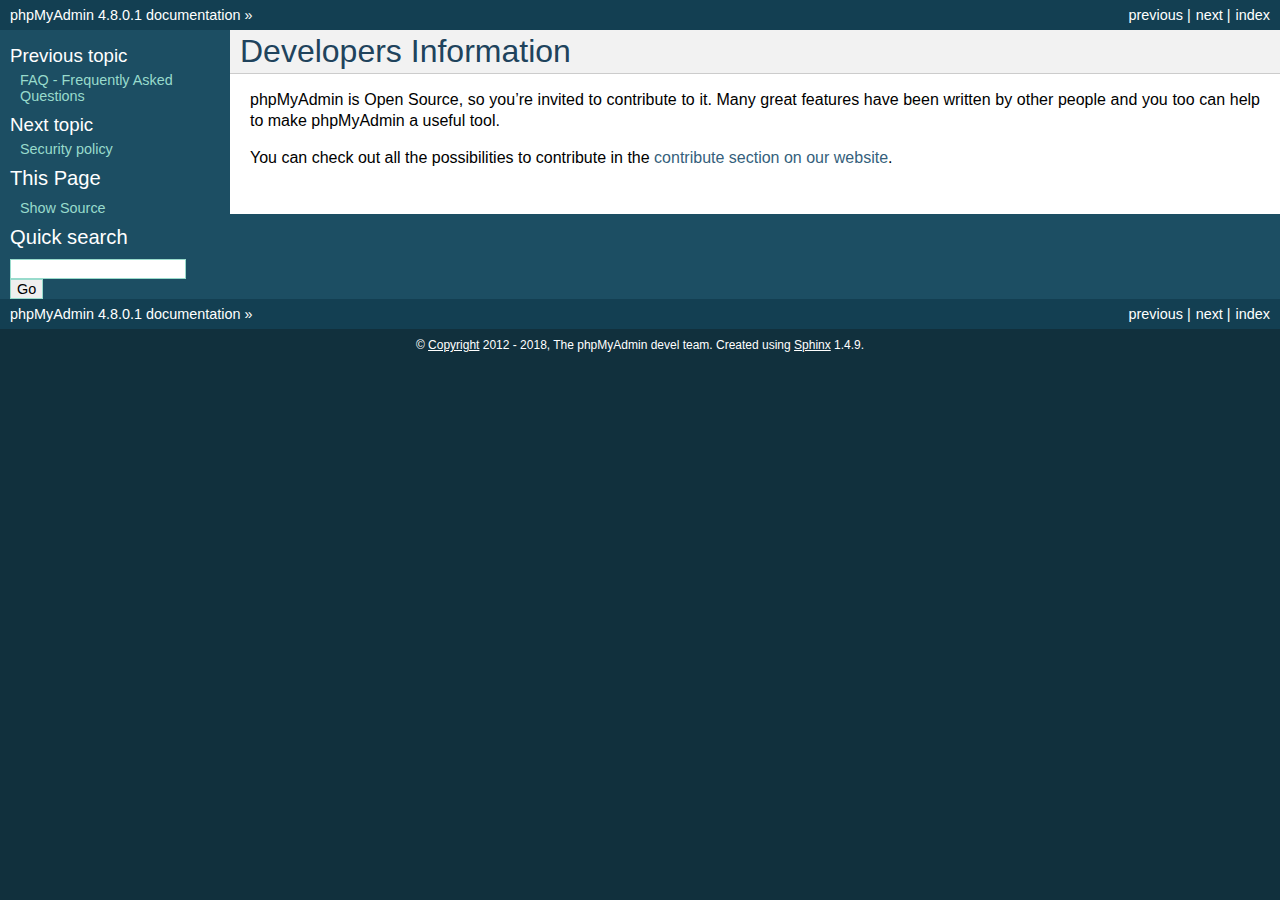
<file: phpmyadmin/doc/html/developers.html>
<!DOCTYPE html PUBLIC "-//W3C//DTD XHTML 1.0 Transitional//EN"
  "http://www.w3.org/TR/xhtml1/DTD/xhtml1-transitional.dtd">


<html xmlns="http://www.w3.org/1999/xhtml">
  <head>
    <meta http-equiv="Content-Type" content="text/html; charset=utf-8" />
    
    <title>Developers Information &#8212; phpMyAdmin 4.8.0.1 documentation</title>
    
    <link rel="stylesheet" href="_static/classic.css" type="text/css" />
    <link rel="stylesheet" href="_static/pygments.css" type="text/css" />
    
    <script type="text/javascript">
      var DOCUMENTATION_OPTIONS = {
        URL_ROOT:    './',
        VERSION:     '4.8.0.1',
        COLLAPSE_INDEX: false,
        FILE_SUFFIX: '.html',
        HAS_SOURCE:  true
      };
    </script>
    <script type="text/javascript" src="_static/jquery.js"></script>
    <script type="text/javascript" src="_static/underscore.js"></script>
    <script type="text/javascript" src="_static/doctools.js"></script>
    <link rel="index" title="Index" href="genindex.html" />
    <link rel="search" title="Search" href="search.html" />
    <link rel="copyright" title="Copyright" href="copyright.html" />
    <link rel="top" title="phpMyAdmin 4.8.0.1 documentation" href="index.html" />
    <link rel="next" title="Security policy" href="security.html" />
    <link rel="prev" title="FAQ - Frequently Asked Questions" href="faq.html" /> 
  </head>
  <body role="document">
    <div class="related" role="navigation" aria-label="related navigation">
      <h3>Navigation</h3>
      <ul>
        <li class="right" style="margin-right: 10px">
          <a href="genindex.html" title="General Index"
             accesskey="I">index</a></li>
        <li class="right" >
          <a href="security.html" title="Security policy"
             accesskey="N">next</a> |</li>
        <li class="right" >
          <a href="faq.html" title="FAQ - Frequently Asked Questions"
             accesskey="P">previous</a> |</li>
        <li class="nav-item nav-item-0"><a href="index.html">phpMyAdmin 4.8.0.1 documentation</a> &#187;</li> 
      </ul>
    </div>  

    <div class="document">
      <div class="documentwrapper">
        <div class="bodywrapper">
          <div class="body" role="main">
            
  <div class="section" id="developers-information">
<span id="developers"></span><h1>Developers Information<a class="headerlink" href="#developers-information" title="Permalink to this headline">¶</a></h1>
<p>phpMyAdmin is Open Source, so you&#8217;re invited to contribute to it. Many
great features have been written by other people and you too can help
to make phpMyAdmin a useful tool.</p>
<p>You can check out all the possibilities to contribute in the
<a class="reference external" href="https://www.phpmyadmin.net/contribute/">contribute section on our website</a>.</p>
</div>


          </div>
        </div>
      </div>
      <div class="sphinxsidebar" role="navigation" aria-label="main navigation">
        <div class="sphinxsidebarwrapper">
  <h4>Previous topic</h4>
  <p class="topless"><a href="faq.html"
                        title="previous chapter">FAQ - Frequently Asked Questions</a></p>
  <h4>Next topic</h4>
  <p class="topless"><a href="security.html"
                        title="next chapter">Security policy</a></p>
  <div role="note" aria-label="source link">
    <h3>This Page</h3>
    <ul class="this-page-menu">
      <li><a href="_sources/developers.txt"
            rel="nofollow">Show Source</a></li>
    </ul>
   </div>
<div id="searchbox" style="display: none" role="search">
  <h3>Quick search</h3>
    <form class="search" action="search.html" method="get">
      <div><input type="text" name="q" /></div>
      <div><input type="submit" value="Go" /></div>
      <input type="hidden" name="check_keywords" value="yes" />
      <input type="hidden" name="area" value="default" />
    </form>
</div>
<script type="text/javascript">$('#searchbox').show(0);</script>
        </div>
      </div>
      <div class="clearer"></div>
    </div>
    <div class="related" role="navigation" aria-label="related navigation">
      <h3>Navigation</h3>
      <ul>
        <li class="right" style="margin-right: 10px">
          <a href="genindex.html" title="General Index"
             >index</a></li>
        <li class="right" >
          <a href="security.html" title="Security policy"
             >next</a> |</li>
        <li class="right" >
          <a href="faq.html" title="FAQ - Frequently Asked Questions"
             >previous</a> |</li>
        <li class="nav-item nav-item-0"><a href="index.html">phpMyAdmin 4.8.0.1 documentation</a> &#187;</li> 
      </ul>
    </div>
    <div class="footer" role="contentinfo">
        &#169; <a href="copyright.html">Copyright</a> 2012 - 2018, The phpMyAdmin devel team.
      Created using <a href="http://sphinx-doc.org/">Sphinx</a> 1.4.9.
    </div>
  </body>
</html>
</file>
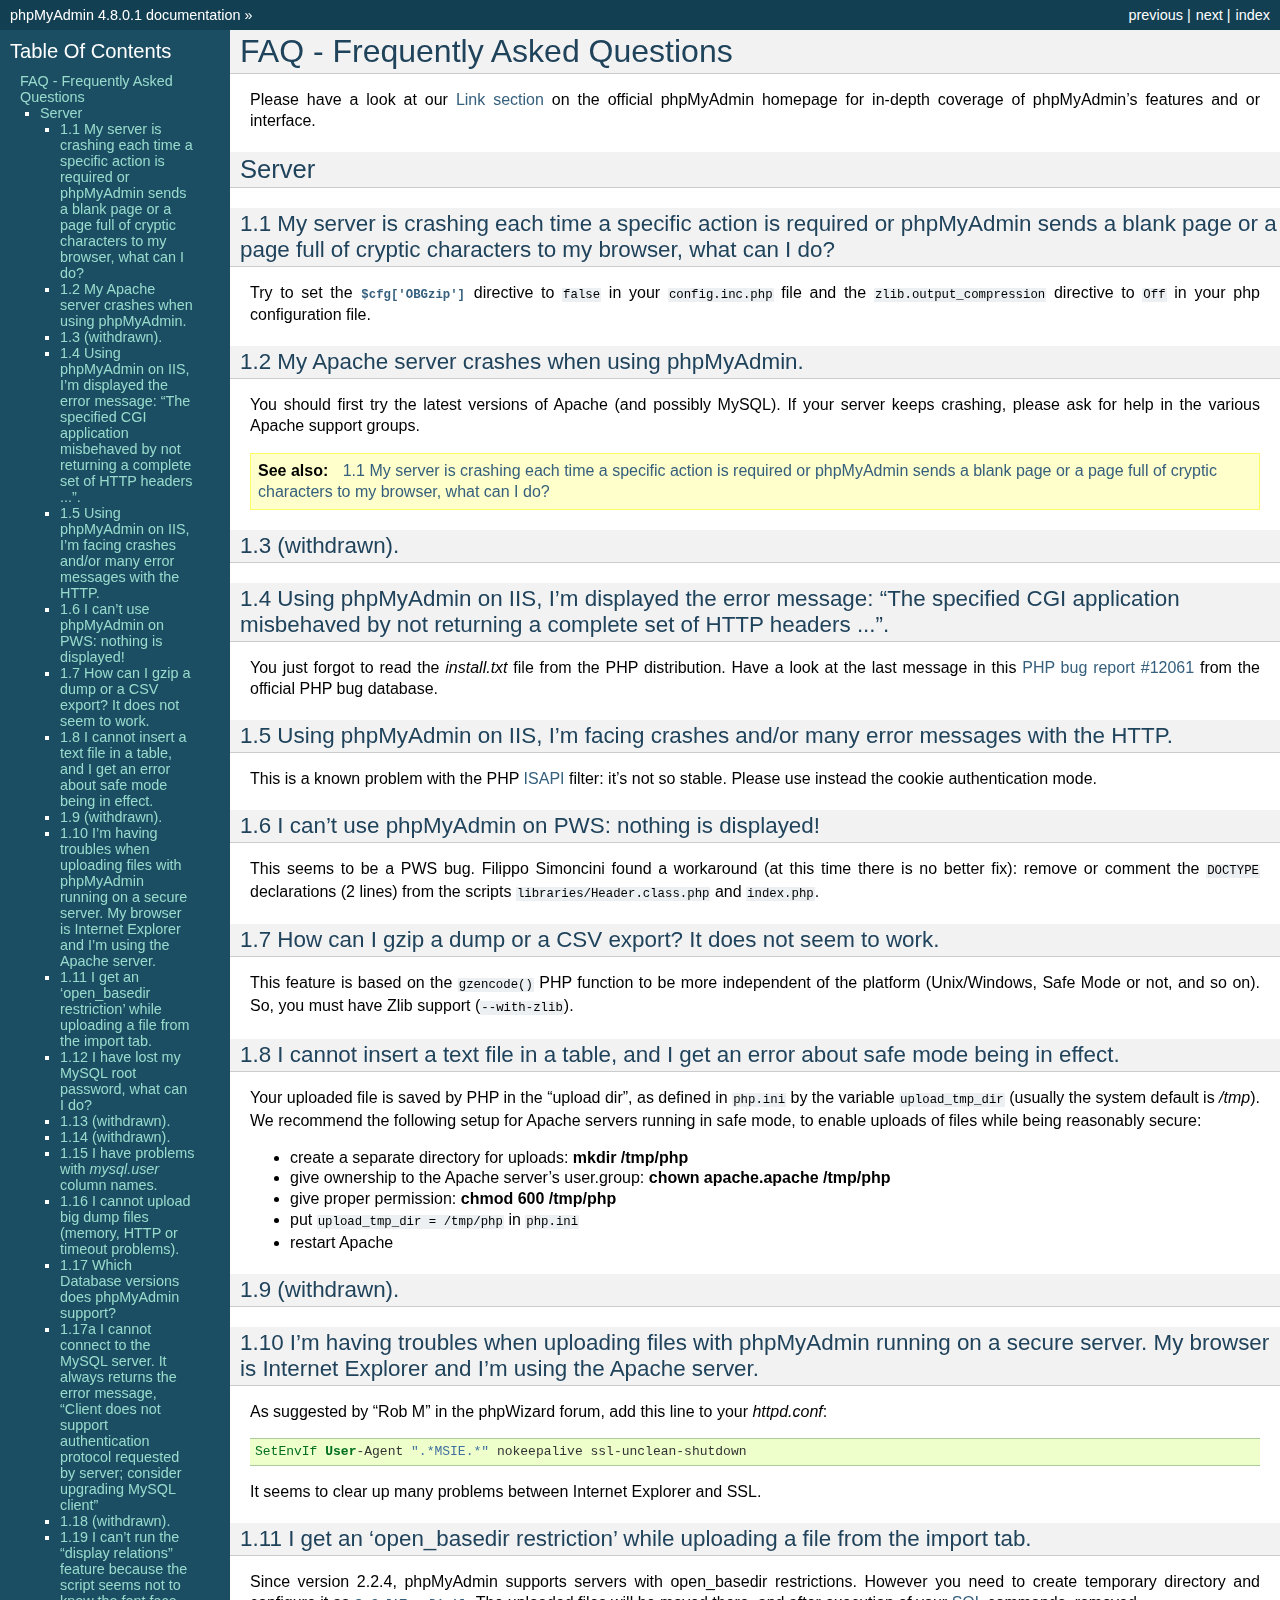
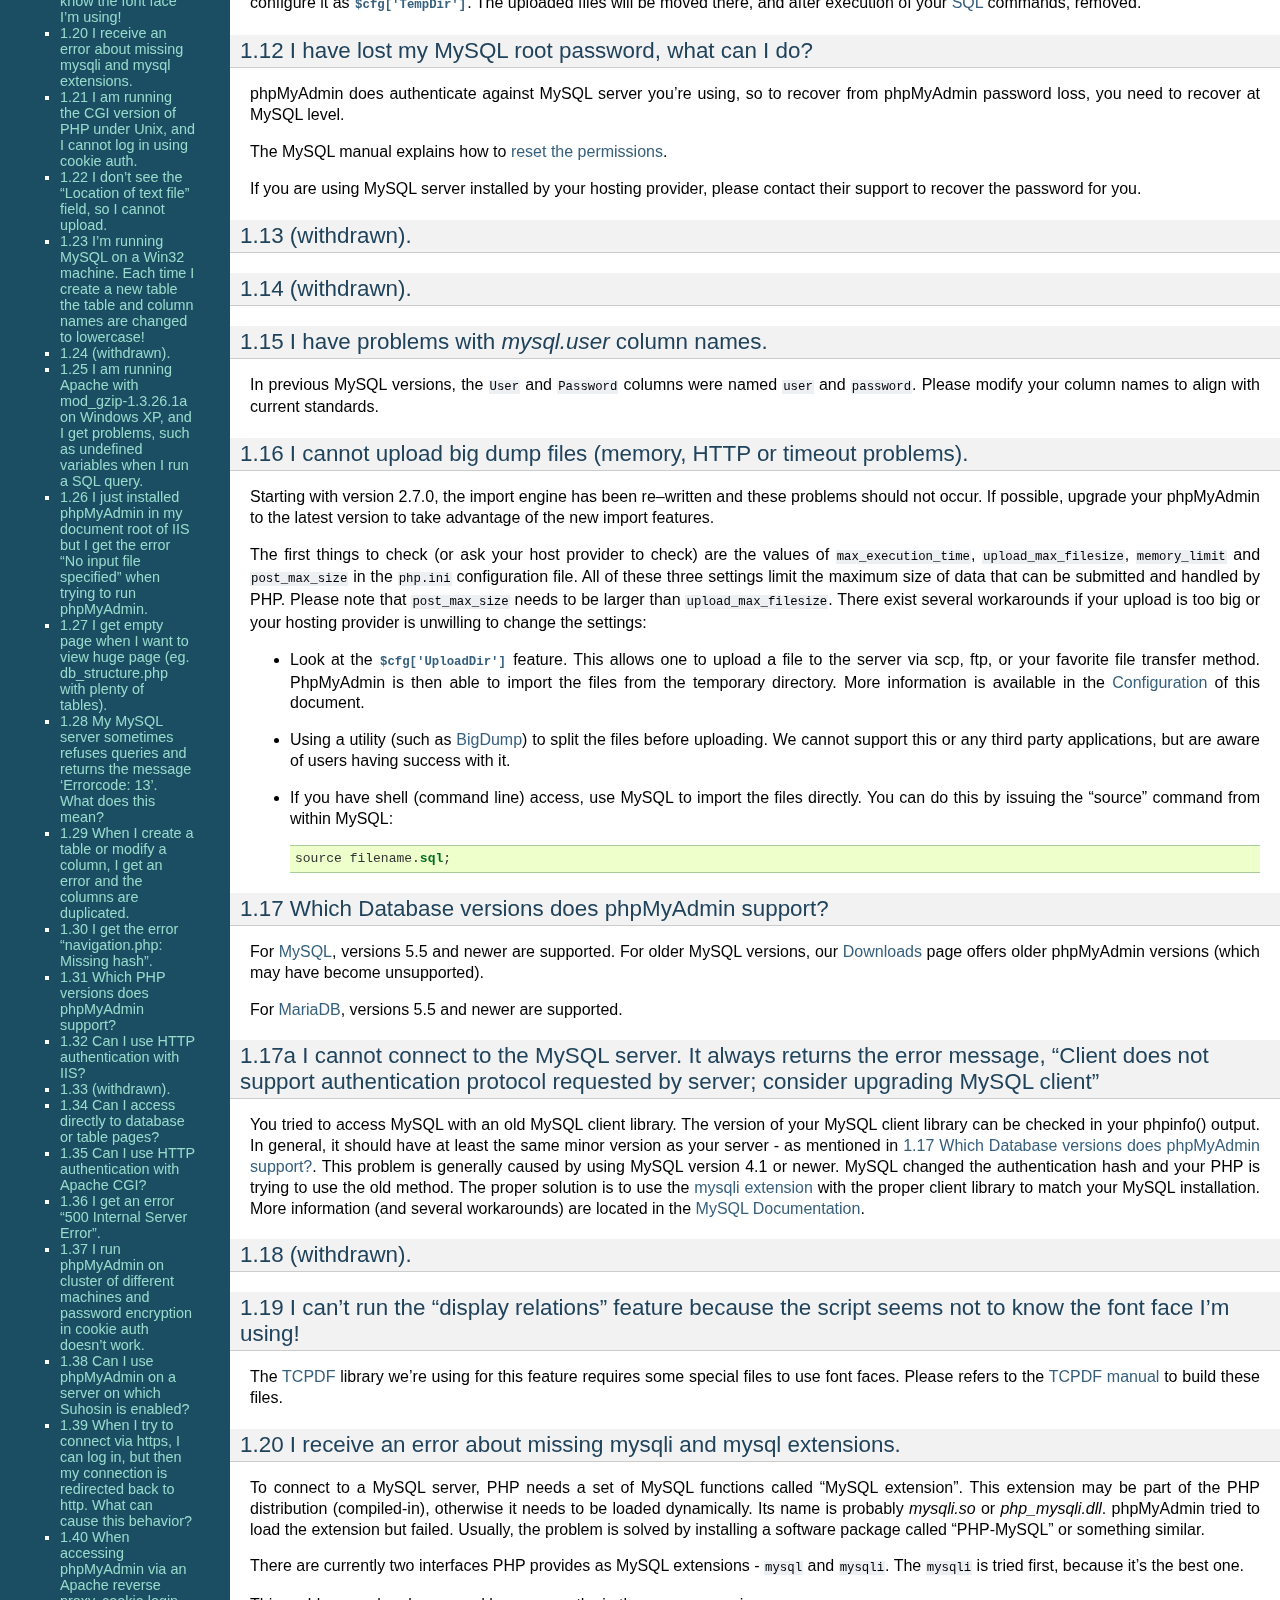
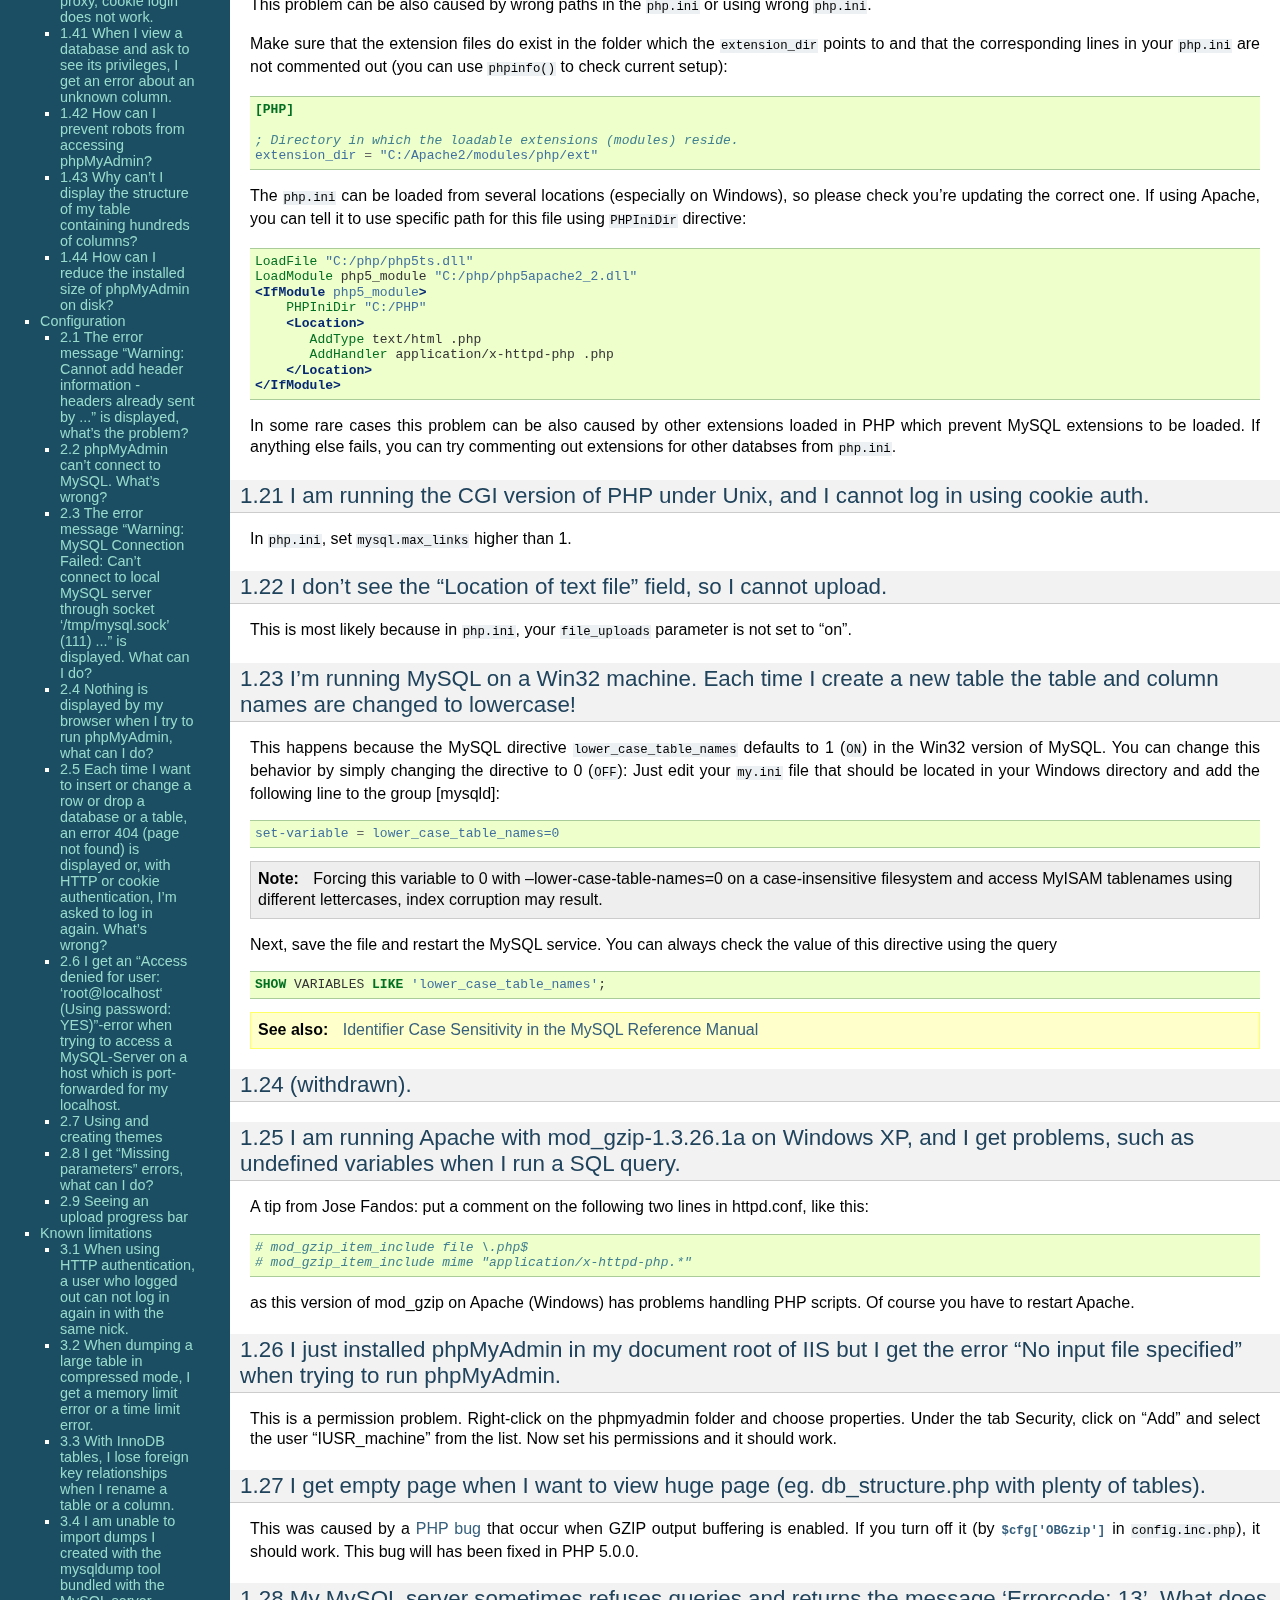
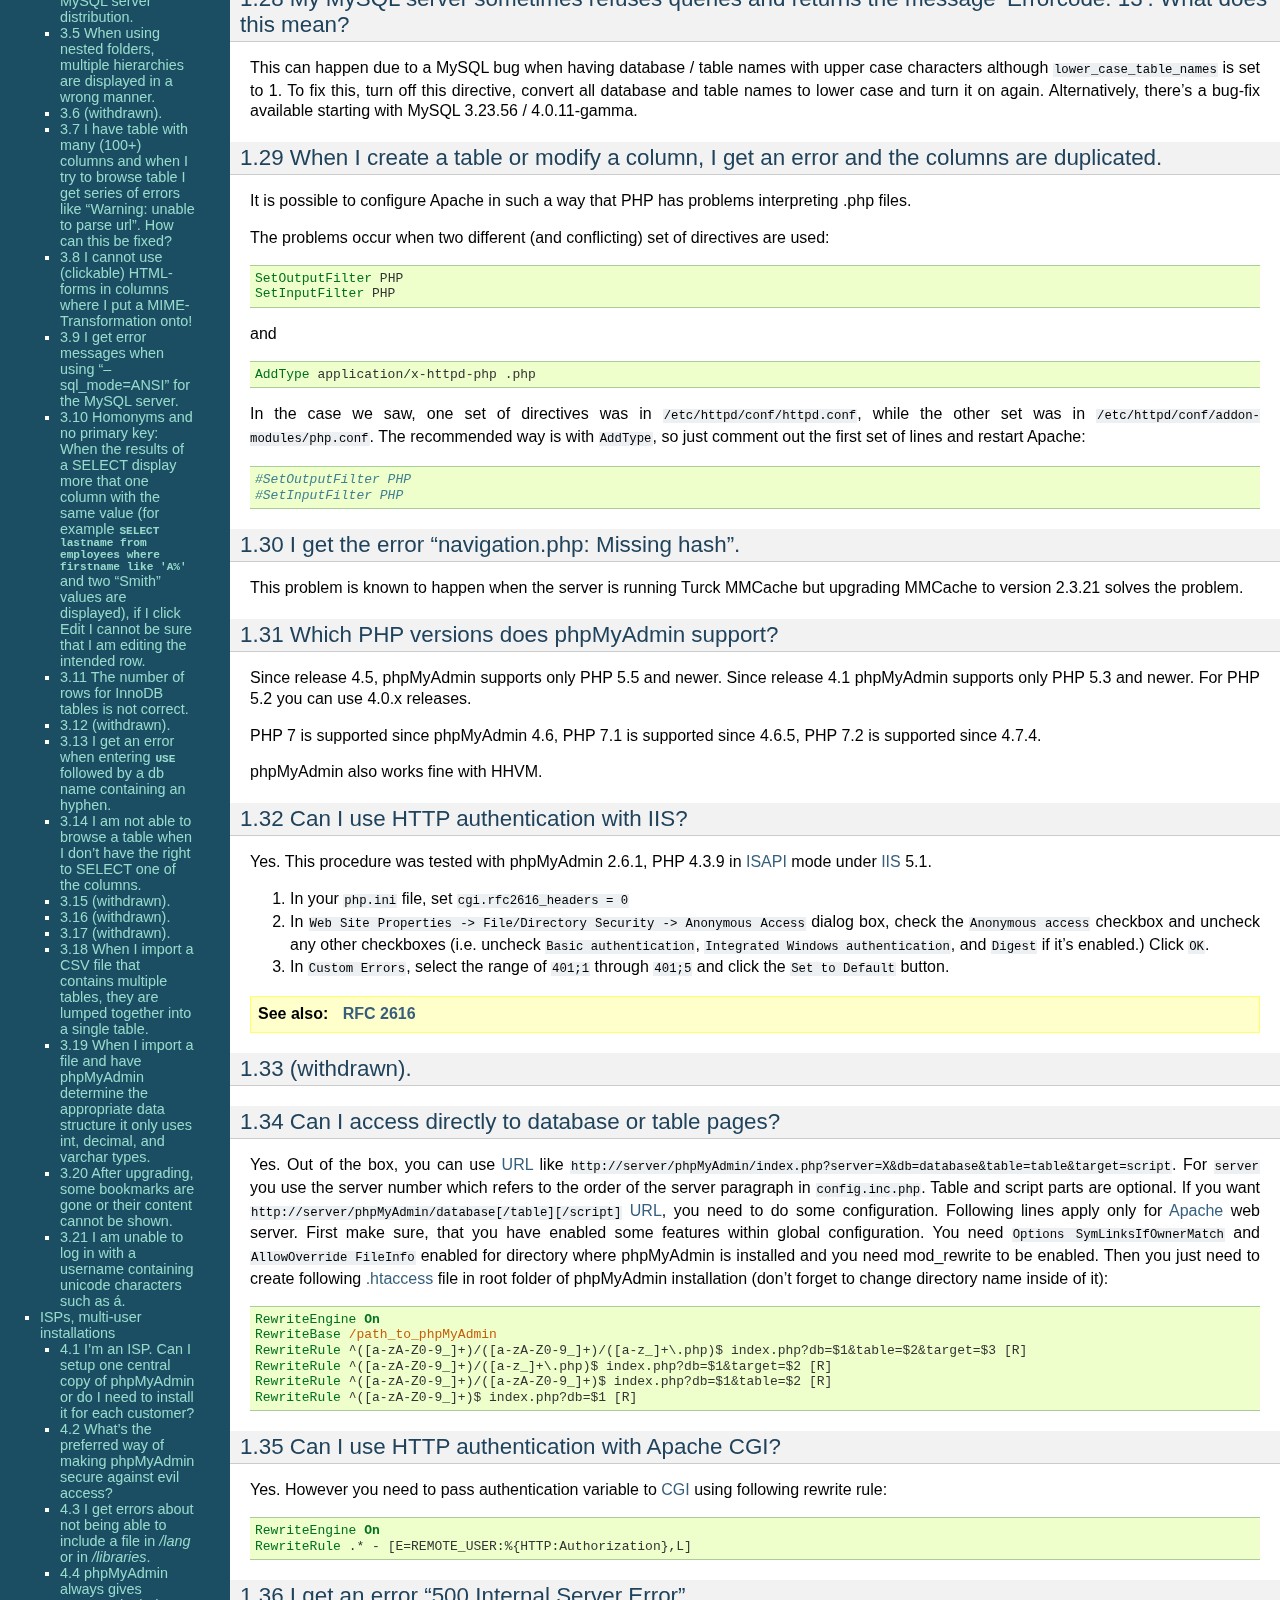
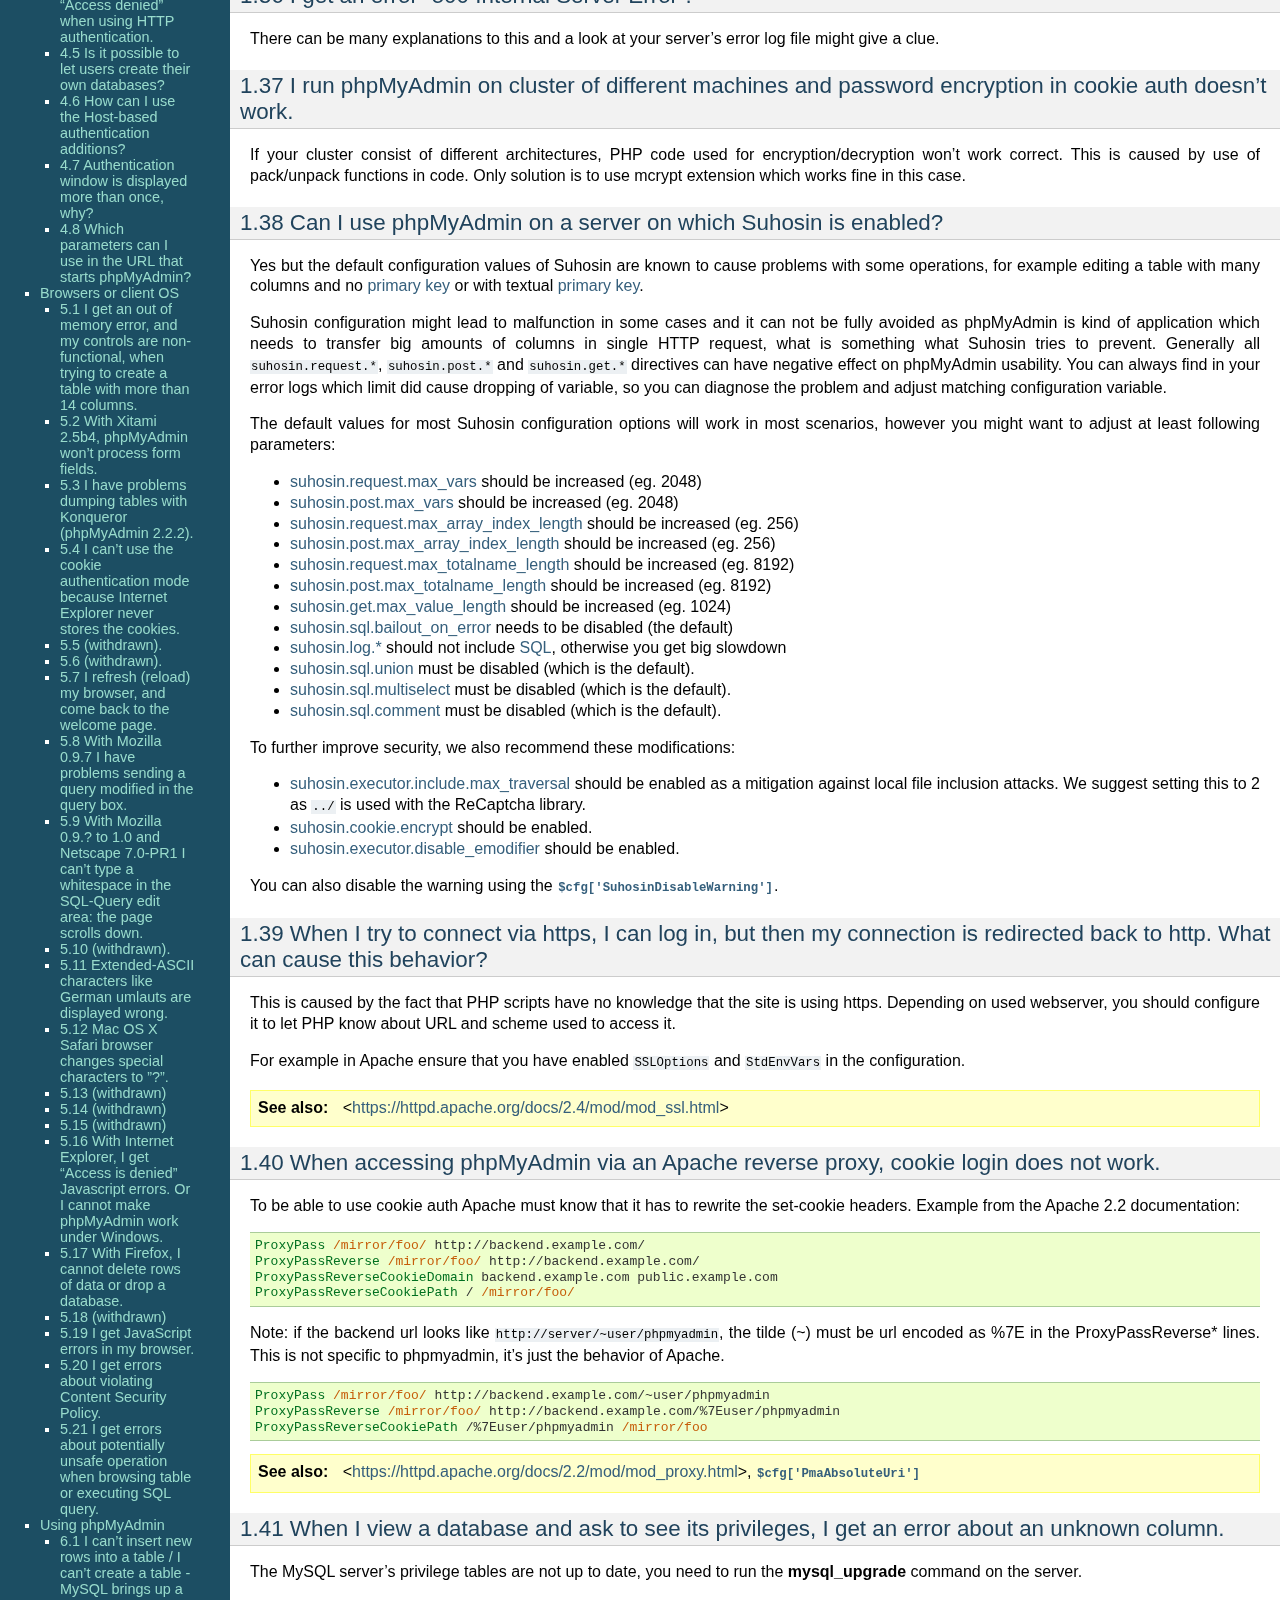
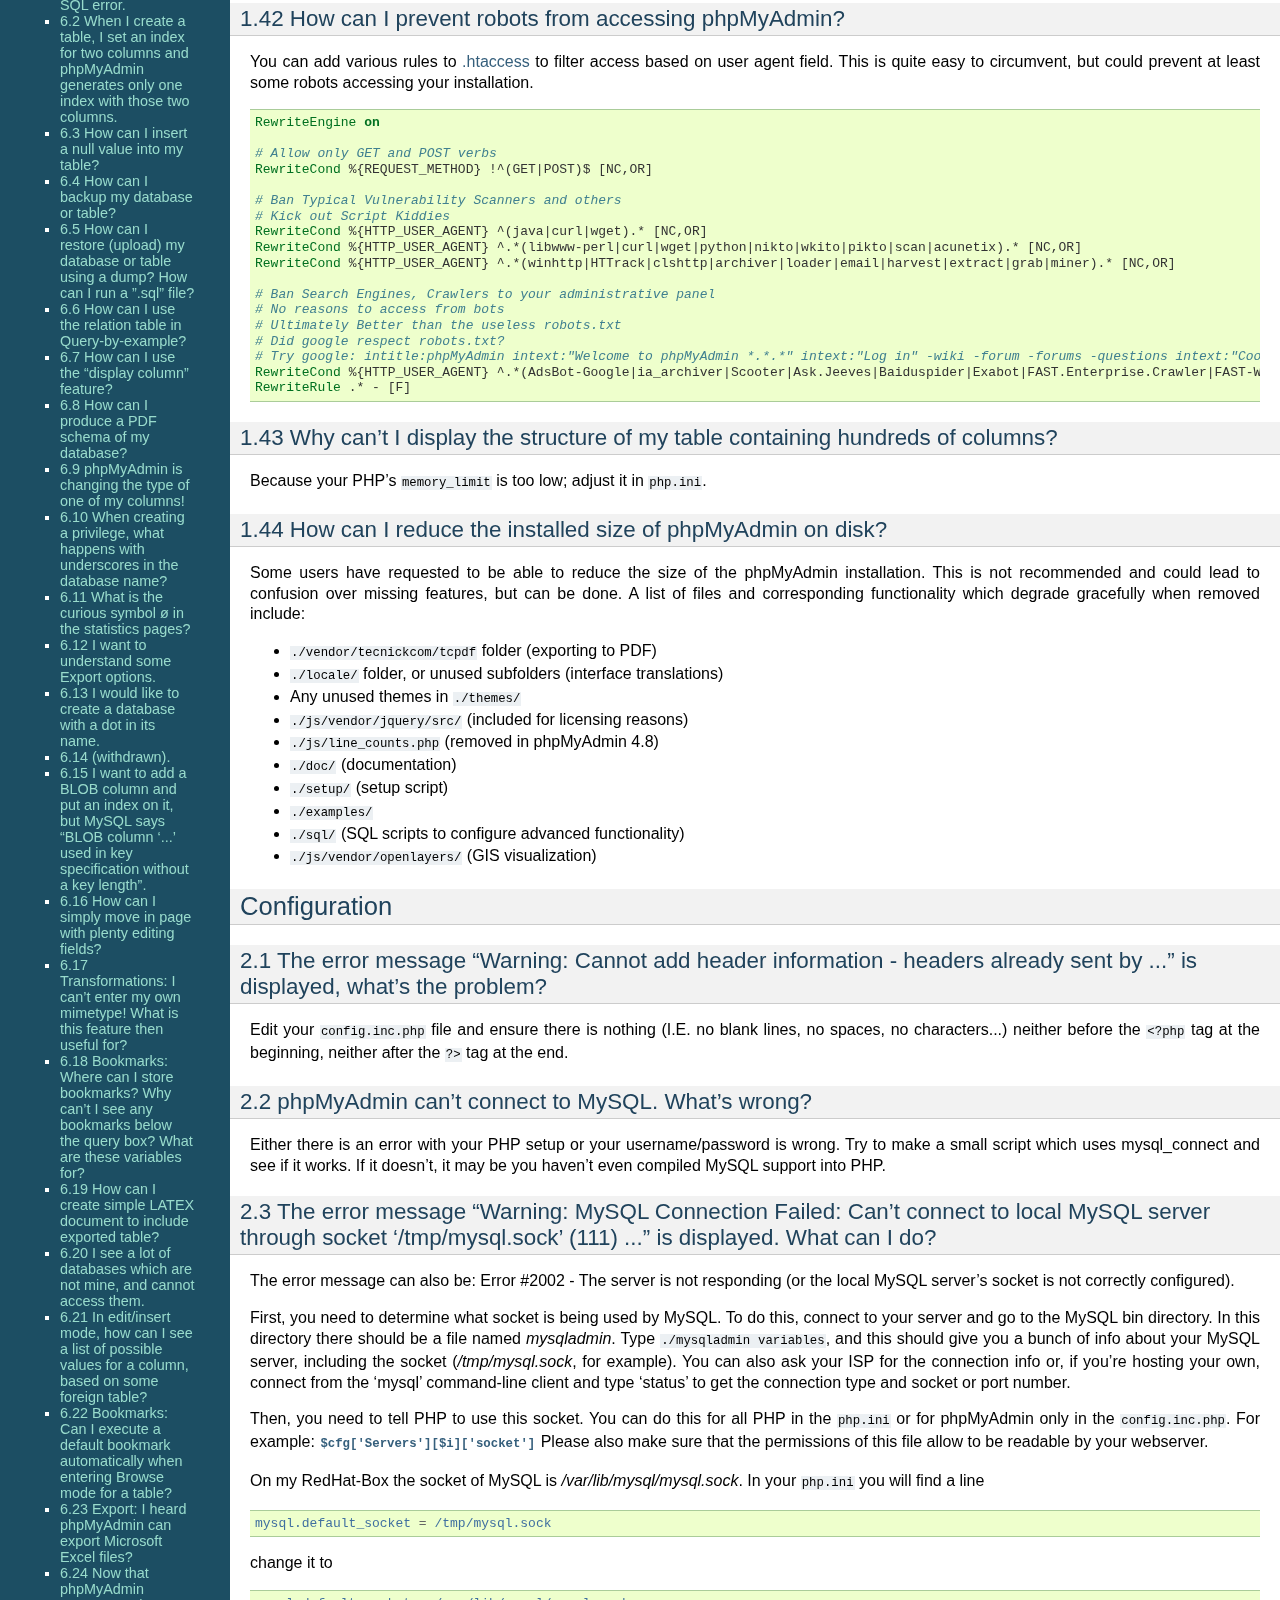
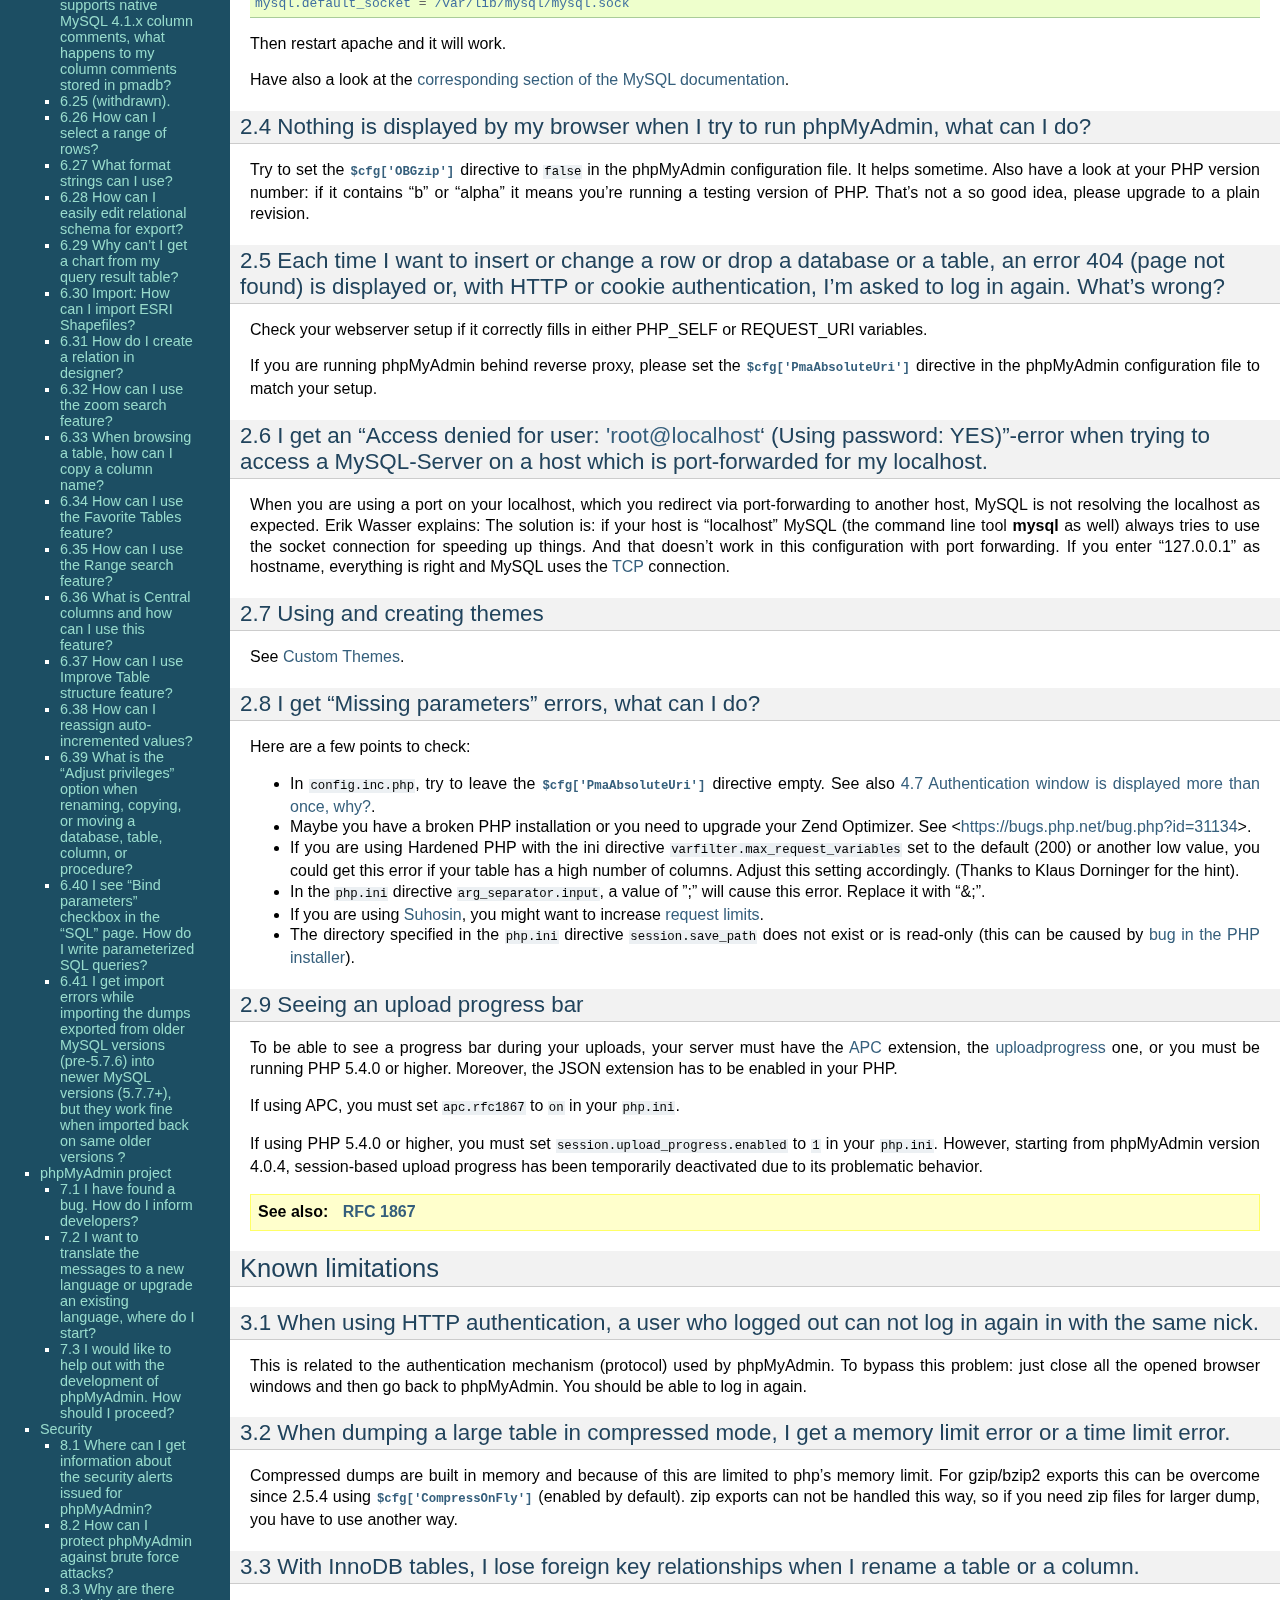
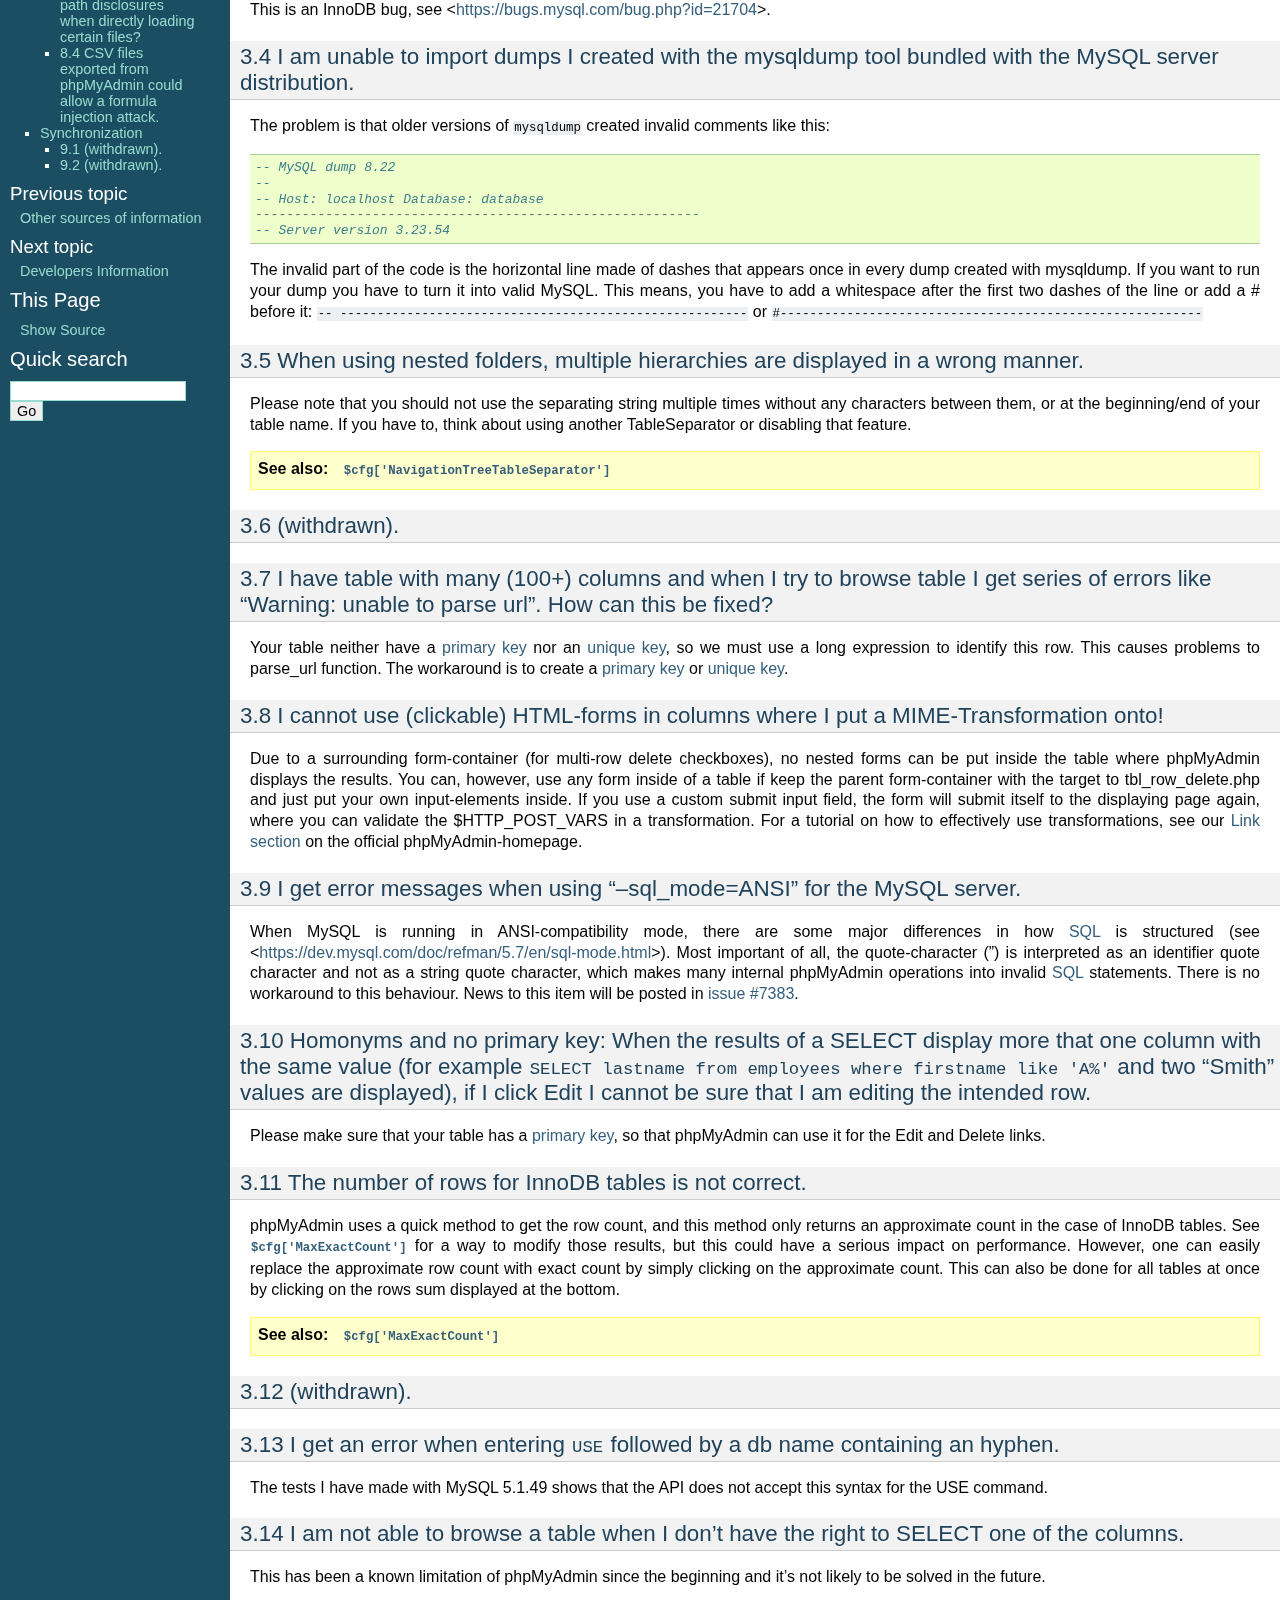
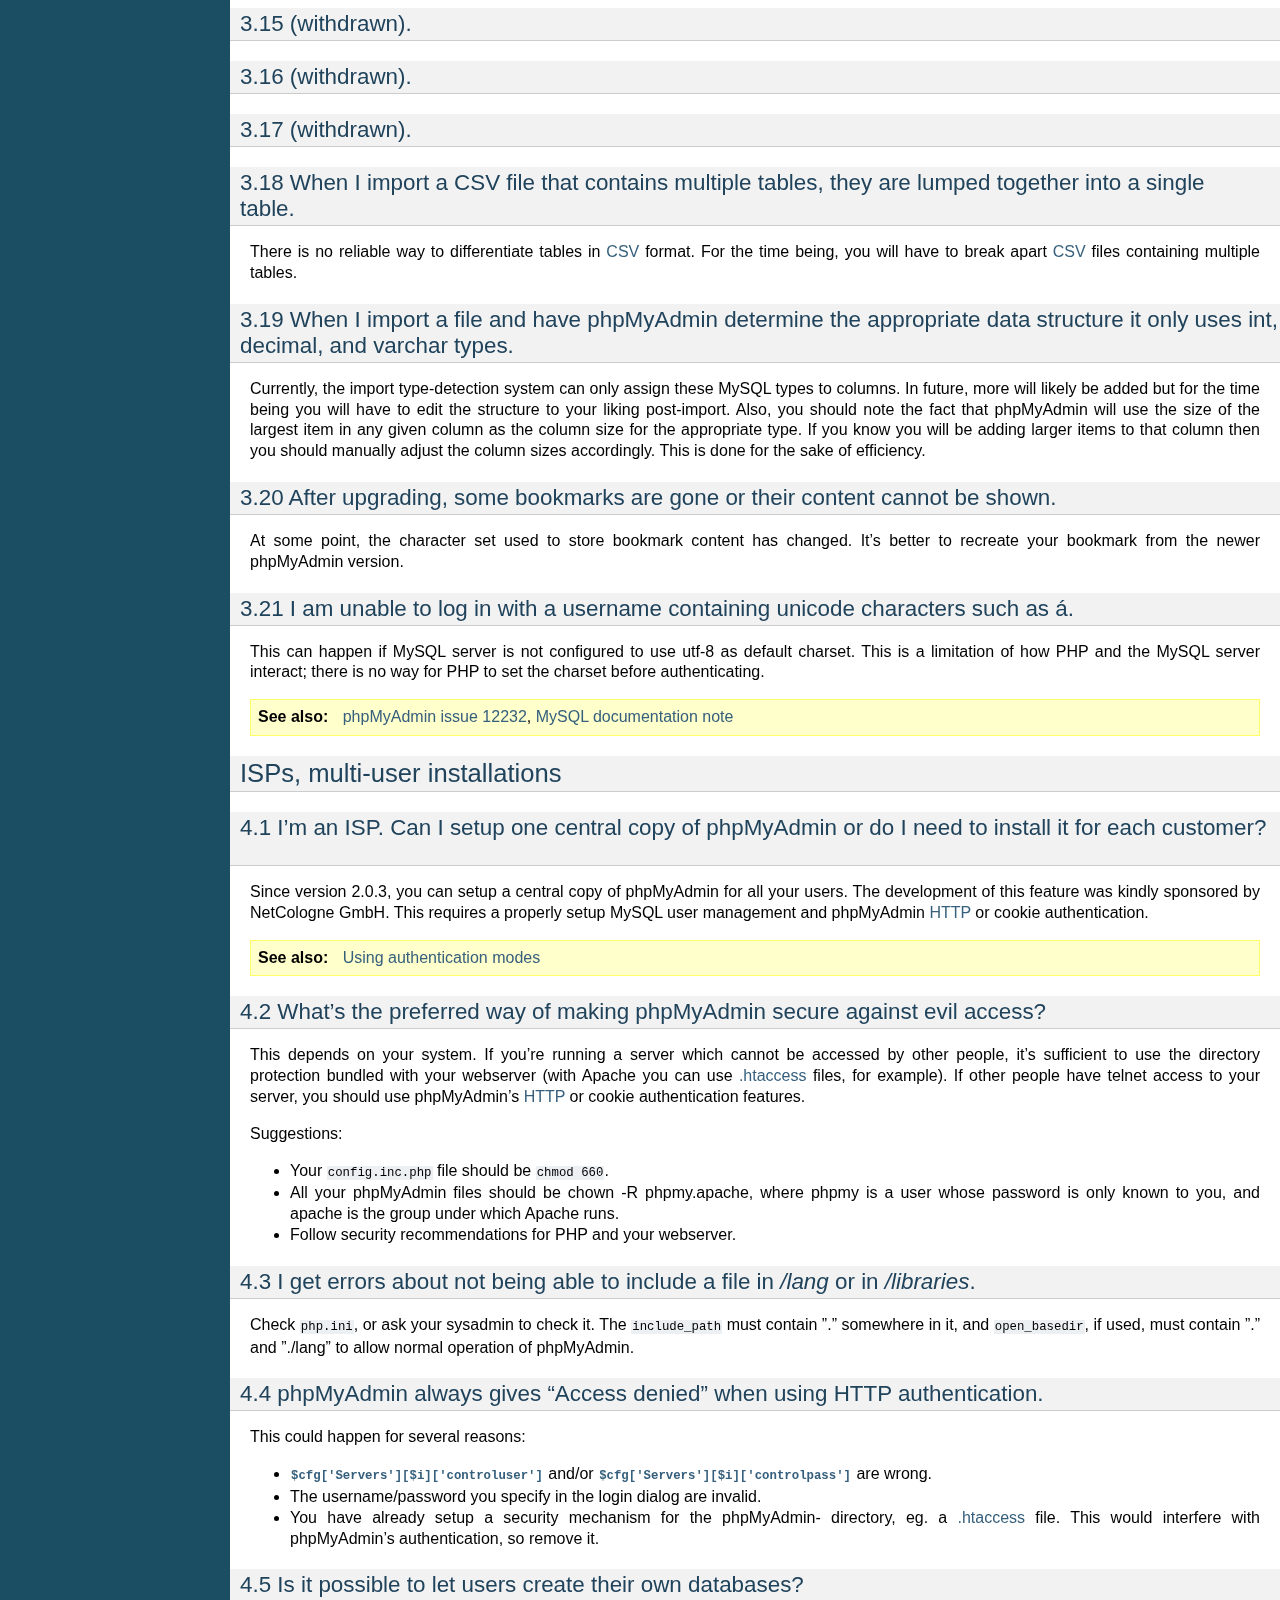
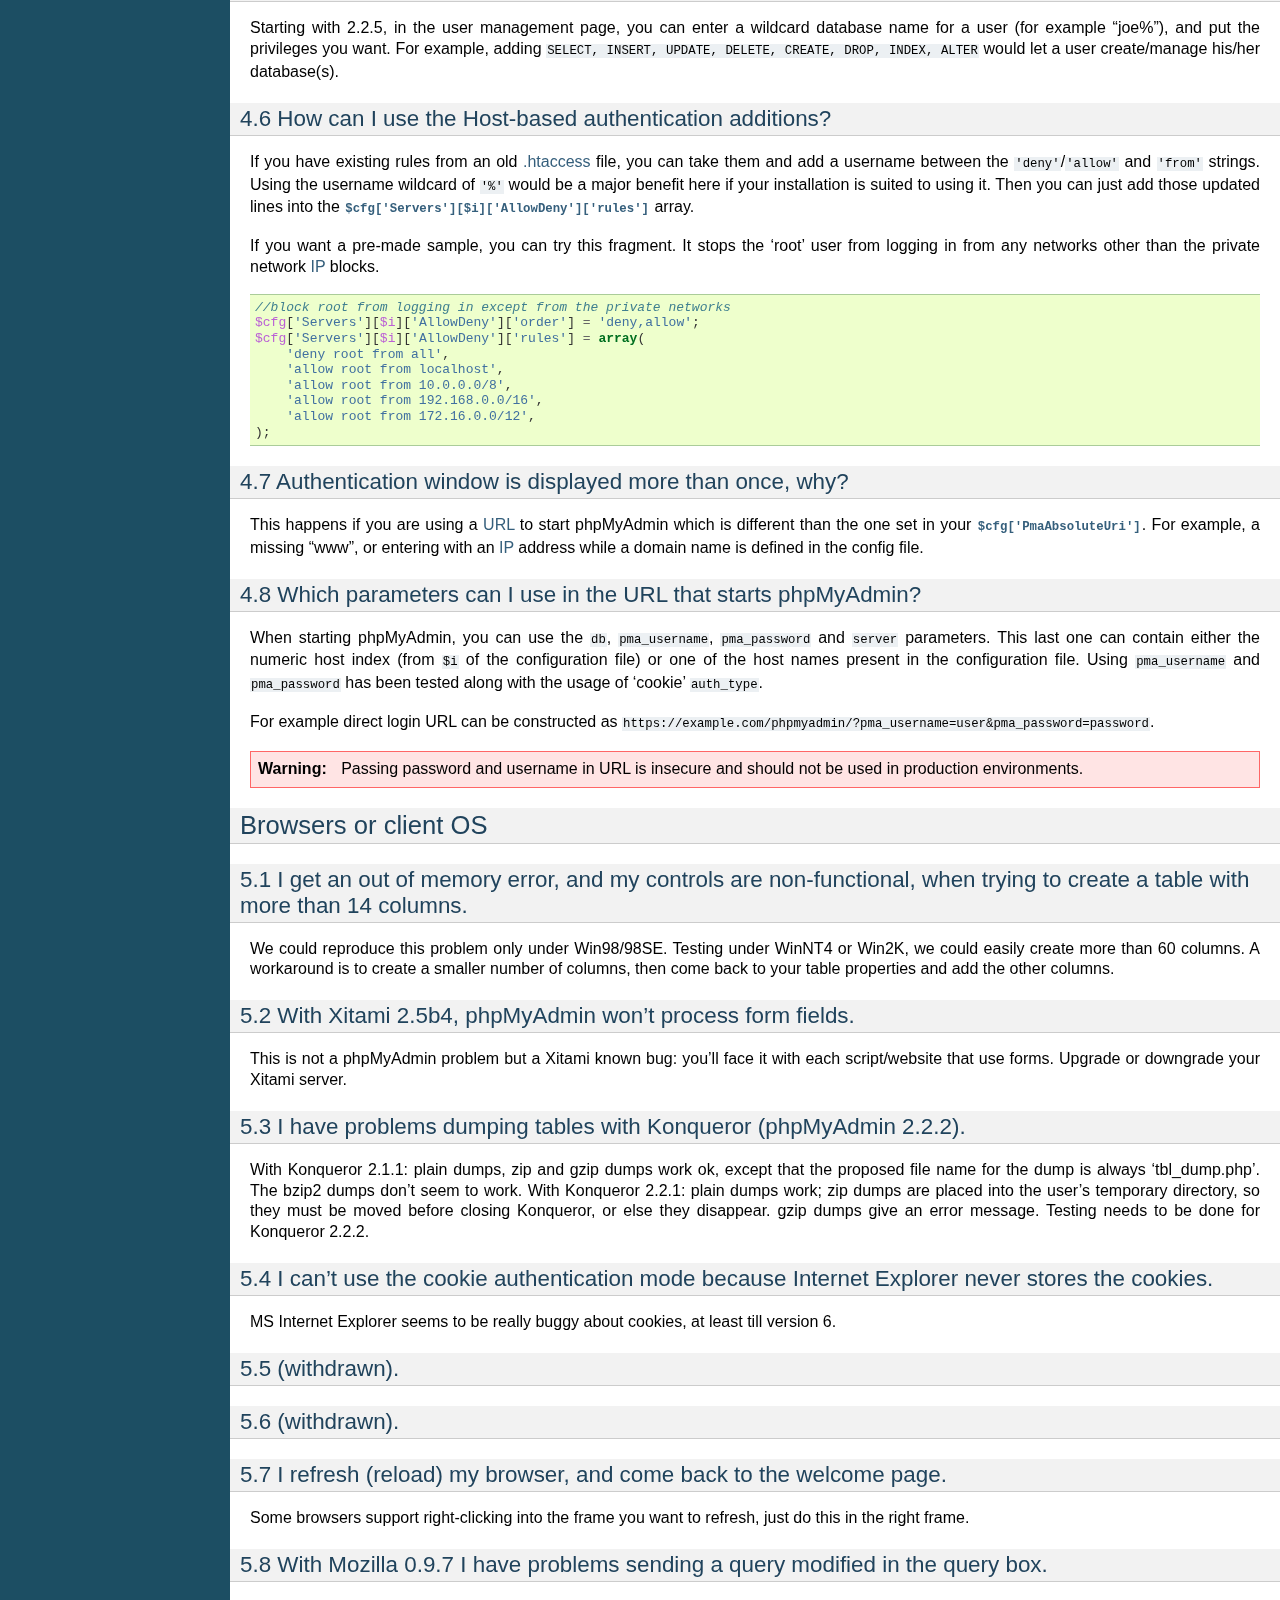
<file: phpmyadmin/doc/html/faq.html>
<!DOCTYPE html PUBLIC "-//W3C//DTD XHTML 1.0 Transitional//EN"
  "http://www.w3.org/TR/xhtml1/DTD/xhtml1-transitional.dtd">


<html xmlns="http://www.w3.org/1999/xhtml">
  <head>
    <meta http-equiv="Content-Type" content="text/html; charset=utf-8" />
    
    <title>FAQ - Frequently Asked Questions &#8212; phpMyAdmin 4.8.0.1 documentation</title>
    
    <link rel="stylesheet" href="_static/classic.css" type="text/css" />
    <link rel="stylesheet" href="_static/pygments.css" type="text/css" />
    
    <script type="text/javascript">
      var DOCUMENTATION_OPTIONS = {
        URL_ROOT:    './',
        VERSION:     '4.8.0.1',
        COLLAPSE_INDEX: false,
        FILE_SUFFIX: '.html',
        HAS_SOURCE:  true
      };
    </script>
    <script type="text/javascript" src="_static/jquery.js"></script>
    <script type="text/javascript" src="_static/underscore.js"></script>
    <script type="text/javascript" src="_static/doctools.js"></script>
    <link rel="index" title="Index" href="genindex.html" />
    <link rel="search" title="Search" href="search.html" />
    <link rel="copyright" title="Copyright" href="copyright.html" />
    <link rel="top" title="phpMyAdmin 4.8.0.1 documentation" href="index.html" />
    <link rel="next" title="Developers Information" href="developers.html" />
    <link rel="prev" title="Other sources of information" href="other.html" /> 
  </head>
  <body role="document">
    <div class="related" role="navigation" aria-label="related navigation">
      <h3>Navigation</h3>
      <ul>
        <li class="right" style="margin-right: 10px">
          <a href="genindex.html" title="General Index"
             accesskey="I">index</a></li>
        <li class="right" >
          <a href="developers.html" title="Developers Information"
             accesskey="N">next</a> |</li>
        <li class="right" >
          <a href="other.html" title="Other sources of information"
             accesskey="P">previous</a> |</li>
        <li class="nav-item nav-item-0"><a href="index.html">phpMyAdmin 4.8.0.1 documentation</a> &#187;</li> 
      </ul>
    </div>  

    <div class="document">
      <div class="documentwrapper">
        <div class="bodywrapper">
          <div class="body" role="main">
            
  <div class="section" id="faq-frequently-asked-questions">
<span id="faq"></span><h1>FAQ - Frequently Asked Questions<a class="headerlink" href="#faq-frequently-asked-questions" title="Permalink to this headline">¶</a></h1>
<p>Please have a look at our <a class="reference external" href="https://www.phpmyadmin.net/docs/">Link section</a> on the official
phpMyAdmin homepage for in-depth coverage of phpMyAdmin&#8217;s features and
or interface.</p>
<div class="section" id="server">
<span id="faqserver"></span><h2>Server<a class="headerlink" href="#server" title="Permalink to this headline">¶</a></h2>
<div class="section" id="my-server-is-crashing-each-time-a-specific-action-is-required-or-phpmyadmin-sends-a-blank-page-or-a-page-full-of-cryptic-characters-to-my-browser-what-can-i-do">
<span id="faq1-1"></span><h3>1.1 My server is crashing each time a specific action is required or phpMyAdmin sends a blank page or a page full of cryptic characters to my browser, what can I do?<a class="headerlink" href="#my-server-is-crashing-each-time-a-specific-action-is-required-or-phpmyadmin-sends-a-blank-page-or-a-page-full-of-cryptic-characters-to-my-browser-what-can-i-do" title="Permalink to this headline">¶</a></h3>
<p>Try to set the <span class="target" id="index-0"></span><a class="reference internal" href="config.html#cfg_OBGzip"><code class="xref config config-option docutils literal"><span class="pre">$cfg['OBGzip']</span></code></a>  directive to <code class="docutils literal"><span class="pre">false</span></code> in your
<code class="file docutils literal"><span class="pre">config.inc.php</span></code> file and the <code class="docutils literal"><span class="pre">zlib.output_compression</span></code> directive to
<code class="docutils literal"><span class="pre">Off</span></code> in your php configuration file.</p>
</div>
<div class="section" id="my-apache-server-crashes-when-using-phpmyadmin">
<span id="faq1-2"></span><h3>1.2 My Apache server crashes when using phpMyAdmin.<a class="headerlink" href="#my-apache-server-crashes-when-using-phpmyadmin" title="Permalink to this headline">¶</a></h3>
<p>You should first try the latest versions of Apache (and possibly MySQL). If
your server keeps crashing, please ask for help in the various Apache support
groups.</p>
<div class="admonition seealso">
<p class="first admonition-title">See also</p>
<p class="last"><a class="reference internal" href="#faq1-1"><span class="std std-ref">1.1 My server is crashing each time a specific action is required or phpMyAdmin sends a blank page or a page full of cryptic characters to my browser, what can I do?</span></a></p>
</div>
</div>
<div class="section" id="withdrawn">
<span id="faq1-3"></span><h3>1.3 (withdrawn).<a class="headerlink" href="#withdrawn" title="Permalink to this headline">¶</a></h3>
</div>
<div class="section" id="using-phpmyadmin-on-iis-i-m-displayed-the-error-message-the-specified-cgi-application-misbehaved-by-not-returning-a-complete-set-of-http-headers">
<span id="faq1-4"></span><h3>1.4 Using phpMyAdmin on IIS, I&#8217;m displayed the error message: &#8220;The specified CGI application misbehaved by not returning a complete set of HTTP headers ...&#8221;.<a class="headerlink" href="#using-phpmyadmin-on-iis-i-m-displayed-the-error-message-the-specified-cgi-application-misbehaved-by-not-returning-a-complete-set-of-http-headers" title="Permalink to this headline">¶</a></h3>
<p>You just forgot to read the <em>install.txt</em> file from the PHP
distribution. Have a look at the last message in this <a class="reference external" href="https://bugs.php.net/bug.php?id=12061">PHP bug report #12061</a> from the official PHP bug
database.</p>
</div>
<div class="section" id="using-phpmyadmin-on-iis-i-m-facing-crashes-and-or-many-error-messages-with-the-http">
<span id="faq1-5"></span><h3>1.5 Using phpMyAdmin on IIS, I&#8217;m facing crashes and/or many error messages with the HTTP.<a class="headerlink" href="#using-phpmyadmin-on-iis-i-m-facing-crashes-and-or-many-error-messages-with-the-http" title="Permalink to this headline">¶</a></h3>
<p>This is a known problem with the PHP <a class="reference internal" href="glossary.html#term-isapi"><span class="xref std std-term">ISAPI</span></a> filter: it&#8217;s not so stable.
Please use instead the cookie authentication mode.</p>
</div>
<div class="section" id="i-can-t-use-phpmyadmin-on-pws-nothing-is-displayed">
<span id="faq1-6"></span><h3>1.6 I can&#8217;t use phpMyAdmin on PWS: nothing is displayed!<a class="headerlink" href="#i-can-t-use-phpmyadmin-on-pws-nothing-is-displayed" title="Permalink to this headline">¶</a></h3>
<p>This seems to be a PWS bug. Filippo Simoncini found a workaround (at
this time there is no better fix): remove or comment the <code class="docutils literal"><span class="pre">DOCTYPE</span></code>
declarations (2 lines) from the scripts <code class="file docutils literal"><span class="pre">libraries/Header.class.php</span></code>
and <code class="file docutils literal"><span class="pre">index.php</span></code>.</p>
</div>
<div class="section" id="how-can-i-gzip-a-dump-or-a-csv-export-it-does-not-seem-to-work">
<span id="faq1-7"></span><h3>1.7 How can I gzip a dump or a CSV export? It does not seem to work.<a class="headerlink" href="#how-can-i-gzip-a-dump-or-a-csv-export-it-does-not-seem-to-work" title="Permalink to this headline">¶</a></h3>
<p>This feature is based on the <code class="docutils literal"><span class="pre">gzencode()</span></code>
PHP function to be more independent of the platform (Unix/Windows,
Safe Mode or not, and so on). So, you must have Zlib support
(<code class="docutils literal"><span class="pre">--with-zlib</span></code>).</p>
</div>
<div class="section" id="i-cannot-insert-a-text-file-in-a-table-and-i-get-an-error-about-safe-mode-being-in-effect">
<span id="faq1-8"></span><h3>1.8 I cannot insert a text file in a table, and I get an error about safe mode being in effect.<a class="headerlink" href="#i-cannot-insert-a-text-file-in-a-table-and-i-get-an-error-about-safe-mode-being-in-effect" title="Permalink to this headline">¶</a></h3>
<p>Your uploaded file is saved by PHP in the &#8220;upload dir&#8221;, as defined in
<code class="file docutils literal"><span class="pre">php.ini</span></code> by the variable <code class="docutils literal"><span class="pre">upload_tmp_dir</span></code> (usually the system
default is <em>/tmp</em>). We recommend the following setup for Apache
servers running in safe mode, to enable uploads of files while being
reasonably secure:</p>
<ul class="simple">
<li>create a separate directory for uploads: <strong class="command">mkdir /tmp/php</strong></li>
<li>give ownership to the Apache server&#8217;s user.group: <strong class="command">chown
apache.apache /tmp/php</strong></li>
<li>give proper permission: <strong class="command">chmod 600 /tmp/php</strong></li>
<li>put <code class="docutils literal"><span class="pre">upload_tmp_dir</span> <span class="pre">=</span> <span class="pre">/tmp/php</span></code> in <code class="file docutils literal"><span class="pre">php.ini</span></code></li>
<li>restart Apache</li>
</ul>
</div>
<div class="section" id="faq1-9">
<span id="id1"></span><h3>1.9 (withdrawn).<a class="headerlink" href="#faq1-9" title="Permalink to this headline">¶</a></h3>
</div>
<div class="section" id="i-m-having-troubles-when-uploading-files-with-phpmyadmin-running-on-a-secure-server-my-browser-is-internet-explorer-and-i-m-using-the-apache-server">
<span id="faq1-10"></span><h3>1.10 I&#8217;m having troubles when uploading files with phpMyAdmin running on a secure server. My browser is Internet Explorer and I&#8217;m using the Apache server.<a class="headerlink" href="#i-m-having-troubles-when-uploading-files-with-phpmyadmin-running-on-a-secure-server-my-browser-is-internet-explorer-and-i-m-using-the-apache-server" title="Permalink to this headline">¶</a></h3>
<p>As suggested by &#8220;Rob M&#8221; in the phpWizard forum, add this line to your
<em>httpd.conf</em>:</p>
<div class="highlight-apache"><div class="highlight"><pre><span></span><span class="nb">SetEnvIf</span> <span class="k">User</span>-Agent <span class="s2">&quot;.*MSIE.*&quot;</span> nokeepalive ssl-unclean-shutdown
</pre></div>
</div>
<p>It seems to clear up many problems between Internet Explorer and SSL.</p>
</div>
<div class="section" id="i-get-an-open-basedir-restriction-while-uploading-a-file-from-the-import-tab">
<span id="faq1-11"></span><h3>1.11 I get an &#8216;open_basedir restriction&#8217; while uploading a file from the import tab.<a class="headerlink" href="#i-get-an-open-basedir-restriction-while-uploading-a-file-from-the-import-tab" title="Permalink to this headline">¶</a></h3>
<p>Since version 2.2.4, phpMyAdmin supports servers with open_basedir
restrictions. However you need to create temporary directory and configure it
as <span class="target" id="index-1"></span><a class="reference internal" href="config.html#cfg_TempDir"><code class="xref config config-option docutils literal"><span class="pre">$cfg['TempDir']</span></code></a>. The uploaded files will be moved there,
and after execution of your <a class="reference internal" href="glossary.html#term-sql"><span class="xref std std-term">SQL</span></a> commands, removed.</p>
</div>
<div class="section" id="i-have-lost-my-mysql-root-password-what-can-i-do">
<span id="faq1-12"></span><h3>1.12 I have lost my MySQL root password, what can I do?<a class="headerlink" href="#i-have-lost-my-mysql-root-password-what-can-i-do" title="Permalink to this headline">¶</a></h3>
<p>phpMyAdmin does authenticate against MySQL server you&#8217;re using, so to recover
from phpMyAdmin password loss, you need to recover at MySQL level.</p>
<p>The MySQL manual explains how to <a class="reference external" href="https://dev.mysql.com/doc/refman/5.7/en/resetting-permissions.html">reset the permissions</a>.</p>
<p>If you are using MySQL server installed by your hosting provider, please
contact their support to recover the password for you.</p>
</div>
<div class="section" id="faq1-13">
<span id="id2"></span><h3>1.13 (withdrawn).<a class="headerlink" href="#faq1-13" title="Permalink to this headline">¶</a></h3>
</div>
<div class="section" id="faq1-14">
<span id="id3"></span><h3>1.14 (withdrawn).<a class="headerlink" href="#faq1-14" title="Permalink to this headline">¶</a></h3>
</div>
<div class="section" id="i-have-problems-with-mysql-user-column-names">
<span id="faq1-15"></span><h3>1.15 I have problems with <em>mysql.user</em> column names.<a class="headerlink" href="#i-have-problems-with-mysql-user-column-names" title="Permalink to this headline">¶</a></h3>
<p>In previous MySQL versions, the <code class="docutils literal"><span class="pre">User</span></code> and <code class="docutils literal"><span class="pre">Password</span></code> columns were
named <code class="docutils literal"><span class="pre">user</span></code> and <code class="docutils literal"><span class="pre">password</span></code>. Please modify your column names to
align with current standards.</p>
</div>
<div class="section" id="i-cannot-upload-big-dump-files-memory-http-or-timeout-problems">
<span id="faq1-16"></span><h3>1.16 I cannot upload big dump files (memory, HTTP or timeout problems).<a class="headerlink" href="#i-cannot-upload-big-dump-files-memory-http-or-timeout-problems" title="Permalink to this headline">¶</a></h3>
<p>Starting with version 2.7.0, the import engine has been re–written and
these problems should not occur. If possible, upgrade your phpMyAdmin
to the latest version to take advantage of the new import features.</p>
<p>The first things to check (or ask your host provider to check) are the values
of <code class="docutils literal"><span class="pre">max_execution_time</span></code>, <code class="docutils literal"><span class="pre">upload_max_filesize</span></code>, <code class="docutils literal"><span class="pre">memory_limit</span></code> and
<code class="docutils literal"><span class="pre">post_max_size</span></code> in the <code class="file docutils literal"><span class="pre">php.ini</span></code> configuration file. All of these three
settings limit the maximum size of data that can be submitted and handled by
PHP. Please note that <code class="docutils literal"><span class="pre">post_max_size</span></code> needs to be larger than
<code class="docutils literal"><span class="pre">upload_max_filesize</span></code>. There exist several workarounds if your upload is too
big or your hosting provider is unwilling to change the settings:</p>
<ul>
<li><p class="first">Look at the <span class="target" id="index-2"></span><a class="reference internal" href="config.html#cfg_UploadDir"><code class="xref config config-option docutils literal"><span class="pre">$cfg['UploadDir']</span></code></a> feature. This allows one to upload a file to the server
via scp, ftp, or your favorite file transfer method. PhpMyAdmin is
then able to import the files from the temporary directory. More
information is available in the <a class="reference internal" href="config.html#config"><span class="std std-ref">Configuration</span></a>  of this document.</p>
</li>
<li><p class="first">Using a utility (such as <a class="reference external" href="http://www.ozerov.de/bigdump/">BigDump</a>) to split the files before
uploading. We cannot support this or any third party applications, but
are aware of users having success with it.</p>
</li>
<li><p class="first">If you have shell (command line) access, use MySQL to import the files
directly. You can do this by issuing the &#8220;source&#8221; command from within
MySQL:</p>
<div class="highlight-mysql"><div class="highlight"><pre><span></span><span class="n">source</span> <span class="n">filename</span><span class="p">.</span><span class="k">sql</span><span class="p">;</span>
</pre></div>
</div>
</li>
</ul>
</div>
<div class="section" id="which-database-versions-does-phpmyadmin-support">
<span id="faq1-17"></span><h3>1.17 Which Database versions does phpMyAdmin support?<a class="headerlink" href="#which-database-versions-does-phpmyadmin-support" title="Permalink to this headline">¶</a></h3>
<p>For <a class="reference external" href="https://www.mysql.com/">MySQL</a>, versions 5.5 and newer are supported.
For older MySQL versions, our <a class="reference external" href="https://www.phpmyadmin.net/downloads/">Downloads</a> page offers older phpMyAdmin versions
(which may have become unsupported).</p>
<p>For <a class="reference external" href="https://mariadb.org/">MariaDB</a>, versions 5.5 and newer are supported.</p>
</div>
<div class="section" id="a-i-cannot-connect-to-the-mysql-server-it-always-returns-the-error-message-client-does-not-support-authentication-protocol-requested-by-server-consider-upgrading-mysql-client">
<span id="faq1-17a"></span><h3>1.17a I cannot connect to the MySQL server. It always returns the error message, &#8220;Client does not support authentication protocol requested by server; consider upgrading MySQL client&#8221;<a class="headerlink" href="#a-i-cannot-connect-to-the-mysql-server-it-always-returns-the-error-message-client-does-not-support-authentication-protocol-requested-by-server-consider-upgrading-mysql-client" title="Permalink to this headline">¶</a></h3>
<p>You tried to access MySQL with an old MySQL client library. The
version of your MySQL client library can be checked in your phpinfo()
output. In general, it should have at least the same minor version as
your server - as mentioned in <a class="reference internal" href="#faq1-17"><span class="std std-ref">1.17 Which Database versions does phpMyAdmin support?</span></a>. This problem is
generally caused by using MySQL version 4.1 or newer. MySQL changed
the authentication hash and your PHP is trying to use the old method.
The proper solution is to use the <a class="reference external" href="https://secure.php.net/mysqli">mysqli extension</a> with the proper client library to match
your MySQL installation. More
information (and several workarounds) are located in the <a class="reference external" href="https://dev.mysql.com/doc/refman/5.7/en/common-errors.html">MySQL
Documentation</a>.</p>
</div>
<div class="section" id="faq1-18">
<span id="id4"></span><h3>1.18 (withdrawn).<a class="headerlink" href="#faq1-18" title="Permalink to this headline">¶</a></h3>
</div>
<div class="section" id="i-can-t-run-the-display-relations-feature-because-the-script-seems-not-to-know-the-font-face-i-m-using">
<span id="faq1-19"></span><h3>1.19 I can&#8217;t run the &#8220;display relations&#8221; feature because the script seems not to know the font face I&#8217;m using!<a class="headerlink" href="#i-can-t-run-the-display-relations-feature-because-the-script-seems-not-to-know-the-font-face-i-m-using" title="Permalink to this headline">¶</a></h3>
<p>The <a class="reference internal" href="glossary.html#term-tcpdf"><span class="xref std std-term">TCPDF</span></a> library we&#8217;re using for this feature requires some special
files to use font faces. Please refers to the <a class="reference external" href="https://tcpdf.org/">TCPDF manual</a> to build these files.</p>
</div>
<div class="section" id="i-receive-an-error-about-missing-mysqli-and-mysql-extensions">
<span id="faqmysql"></span><h3>1.20 I receive an error about missing mysqli and mysql extensions.<a class="headerlink" href="#i-receive-an-error-about-missing-mysqli-and-mysql-extensions" title="Permalink to this headline">¶</a></h3>
<p>To connect to a MySQL server, PHP needs a set of MySQL functions
called &#8220;MySQL extension&#8221;. This extension may be part of the PHP
distribution (compiled-in), otherwise it needs to be loaded
dynamically. Its name is probably <em>mysqli.so</em> or <em>php_mysqli.dll</em>.
phpMyAdmin tried to load the extension but failed. Usually, the
problem is solved by installing a software package called &#8220;PHP-MySQL&#8221;
or something similar.</p>
<p>There are currently two interfaces PHP provides as MySQL extensions - <code class="docutils literal"><span class="pre">mysql</span></code>
and <code class="docutils literal"><span class="pre">mysqli</span></code>. The <code class="docutils literal"><span class="pre">mysqli</span></code> is tried first, because it&#8217;s the best one.</p>
<p>This problem can be also caused by wrong paths in the <code class="file docutils literal"><span class="pre">php.ini</span></code> or using
wrong <code class="file docutils literal"><span class="pre">php.ini</span></code>.</p>
<p>Make sure that the extension files do exist in the folder which the
<code class="docutils literal"><span class="pre">extension_dir</span></code> points to and that the corresponding lines in your
<code class="file docutils literal"><span class="pre">php.ini</span></code> are not commented out (you can use <code class="docutils literal"><span class="pre">phpinfo()</span></code> to check
current setup):</p>
<div class="highlight-ini"><div class="highlight"><pre><span></span><span class="k">[PHP]</span>

<span class="c1">; Directory in which the loadable extensions (modules) reside.</span>
<span class="na">extension_dir</span> <span class="o">=</span> <span class="s">&quot;C:/Apache2/modules/php/ext&quot;</span>
</pre></div>
</div>
<p>The <code class="file docutils literal"><span class="pre">php.ini</span></code> can be loaded from several locations (especially on
Windows), so please check you&#8217;re updating the correct one. If using Apache, you
can tell it to use specific path for this file using <code class="docutils literal"><span class="pre">PHPIniDir</span></code> directive:</p>
<div class="highlight-apache"><div class="highlight"><pre><span></span><span class="nb">LoadFile</span> <span class="s2">&quot;C:/php/php5ts.dll&quot;</span>
<span class="nb">LoadModule</span> php5_module <span class="s2">&quot;C:/php/php5apache2_2.dll&quot;</span>
<span class="nt">&lt;IfModule</span> <span class="s">php5_module</span><span class="nt">&gt;</span>
    <span class="nb">PHPIniDir</span> <span class="s2">&quot;C:/PHP&quot;</span>
    <span class="nt">&lt;Location&gt;</span>
       <span class="nb">AddType</span> text/html .php
       <span class="nb">AddHandler</span> application/x-httpd-php .php
    <span class="nt">&lt;/Location&gt;</span>
<span class="nt">&lt;/IfModule&gt;</span>
</pre></div>
</div>
<p>In some rare cases this problem can be also caused by other extensions loaded
in PHP which prevent MySQL extensions to be loaded. If anything else fails, you
can try commenting out extensions for other databses from <code class="file docutils literal"><span class="pre">php.ini</span></code>.</p>
</div>
<div class="section" id="i-am-running-the-cgi-version-of-php-under-unix-and-i-cannot-log-in-using-cookie-auth">
<span id="faq1-21"></span><h3>1.21 I am running the CGI version of PHP under Unix, and I cannot log in using cookie auth.<a class="headerlink" href="#i-am-running-the-cgi-version-of-php-under-unix-and-i-cannot-log-in-using-cookie-auth" title="Permalink to this headline">¶</a></h3>
<p>In <code class="file docutils literal"><span class="pre">php.ini</span></code>, set <code class="docutils literal"><span class="pre">mysql.max_links</span></code> higher than 1.</p>
</div>
<div class="section" id="i-don-t-see-the-location-of-text-file-field-so-i-cannot-upload">
<span id="faq1-22"></span><h3>1.22 I don&#8217;t see the &#8220;Location of text file&#8221; field, so I cannot upload.<a class="headerlink" href="#i-don-t-see-the-location-of-text-file-field-so-i-cannot-upload" title="Permalink to this headline">¶</a></h3>
<p>This is most likely because in <code class="file docutils literal"><span class="pre">php.ini</span></code>, your <code class="docutils literal"><span class="pre">file_uploads</span></code>
parameter is not set to &#8220;on&#8221;.</p>
</div>
<div class="section" id="i-m-running-mysql-on-a-win32-machine-each-time-i-create-a-new-table-the-table-and-column-names-are-changed-to-lowercase">
<span id="faq1-23"></span><h3>1.23 I&#8217;m running MySQL on a Win32 machine. Each time I create a new table the table and column names are changed to lowercase!<a class="headerlink" href="#i-m-running-mysql-on-a-win32-machine-each-time-i-create-a-new-table-the-table-and-column-names-are-changed-to-lowercase" title="Permalink to this headline">¶</a></h3>
<p>This happens because the MySQL directive <code class="docutils literal"><span class="pre">lower_case_table_names</span></code>
defaults to 1 (<code class="docutils literal"><span class="pre">ON</span></code>) in the Win32 version of MySQL. You can change
this behavior by simply changing the directive to 0 (<code class="docutils literal"><span class="pre">OFF</span></code>): Just
edit your <code class="docutils literal"><span class="pre">my.ini</span></code> file that should be located in your Windows
directory and add the following line to the group [mysqld]:</p>
<div class="highlight-ini"><div class="highlight"><pre><span></span><span class="na">set-variable</span> <span class="o">=</span> <span class="s">lower_case_table_names=0</span>
</pre></div>
</div>
<div class="admonition note">
<p class="first admonition-title">Note</p>
<p class="last">Forcing this variable to 0 with &#8211;lower-case-table-names=0 on a
case-insensitive filesystem and access MyISAM tablenames using different
lettercases, index corruption may result.</p>
</div>
<p>Next, save the file and restart the MySQL service. You can always
check the value of this directive using the query</p>
<div class="highlight-mysql"><div class="highlight"><pre><span></span><span class="k">SHOW</span> <span class="n">VARIABLES</span> <span class="k">LIKE</span> <span class="s1">&#39;lower_case_table_names&#39;</span><span class="p">;</span>
</pre></div>
</div>
<div class="admonition seealso">
<p class="first admonition-title">See also</p>
<p class="last"><a class="reference external" href="https://dev.mysql.com/doc/refman/5.7/en/identifier-case-sensitivity.html">Identifier Case Sensitivity in the MySQL Reference Manual</a></p>
</div>
</div>
<div class="section" id="faq1-24">
<span id="id5"></span><h3>1.24 (withdrawn).<a class="headerlink" href="#faq1-24" title="Permalink to this headline">¶</a></h3>
</div>
<div class="section" id="i-am-running-apache-with-mod-gzip-1-3-26-1a-on-windows-xp-and-i-get-problems-such-as-undefined-variables-when-i-run-a-sql-query">
<span id="faq1-25"></span><h3>1.25 I am running Apache with mod_gzip-1.3.26.1a on Windows XP, and I get problems, such as undefined variables when I run a SQL query.<a class="headerlink" href="#i-am-running-apache-with-mod-gzip-1-3-26-1a-on-windows-xp-and-i-get-problems-such-as-undefined-variables-when-i-run-a-sql-query" title="Permalink to this headline">¶</a></h3>
<p>A tip from Jose Fandos: put a comment on the following two lines in
httpd.conf, like this:</p>
<div class="highlight-apache"><div class="highlight"><pre><span></span><span class="c"># mod_gzip_item_include file \.php$</span>
<span class="c"># mod_gzip_item_include mime &quot;application/x-httpd-php.*&quot;</span>
</pre></div>
</div>
<p>as this version of mod_gzip on Apache (Windows) has problems handling
PHP scripts. Of course you have to restart Apache.</p>
</div>
<div class="section" id="i-just-installed-phpmyadmin-in-my-document-root-of-iis-but-i-get-the-error-no-input-file-specified-when-trying-to-run-phpmyadmin">
<span id="faq1-26"></span><h3>1.26 I just installed phpMyAdmin in my document root of IIS but I get the error &#8220;No input file specified&#8221; when trying to run phpMyAdmin.<a class="headerlink" href="#i-just-installed-phpmyadmin-in-my-document-root-of-iis-but-i-get-the-error-no-input-file-specified-when-trying-to-run-phpmyadmin" title="Permalink to this headline">¶</a></h3>
<p>This is a permission problem. Right-click on the phpmyadmin folder and
choose properties. Under the tab Security, click on &#8220;Add&#8221; and select
the user &#8220;IUSR_machine&#8221; from the list. Now set his permissions and it
should work.</p>
</div>
<div class="section" id="i-get-empty-page-when-i-want-to-view-huge-page-eg-db-structure-php-with-plenty-of-tables">
<span id="faq1-27"></span><h3>1.27 I get empty page when I want to view huge page (eg. db_structure.php with plenty of tables).<a class="headerlink" href="#i-get-empty-page-when-i-want-to-view-huge-page-eg-db-structure-php-with-plenty-of-tables" title="Permalink to this headline">¶</a></h3>
<p>This was caused by a <a class="reference external" href="https://bugs.php.net/bug.php?id=21079">PHP bug</a> that occur when
GZIP output buffering is enabled. If you turn off it (by
<span class="target" id="index-3"></span><a class="reference internal" href="config.html#cfg_OBGzip"><code class="xref config config-option docutils literal"><span class="pre">$cfg['OBGzip']</span></code></a> in <code class="file docutils literal"><span class="pre">config.inc.php</span></code>), it should work.
This bug will has been fixed in PHP 5.0.0.</p>
</div>
<div class="section" id="my-mysql-server-sometimes-refuses-queries-and-returns-the-message-errorcode-13-what-does-this-mean">
<span id="faq1-28"></span><h3>1.28 My MySQL server sometimes refuses queries and returns the message &#8216;Errorcode: 13&#8217;. What does this mean?<a class="headerlink" href="#my-mysql-server-sometimes-refuses-queries-and-returns-the-message-errorcode-13-what-does-this-mean" title="Permalink to this headline">¶</a></h3>
<p>This can happen due to a MySQL bug when having database / table names
with upper case characters although <code class="docutils literal"><span class="pre">lower_case_table_names</span></code> is
set to 1. To fix this, turn off this directive, convert all database
and table names to lower case and turn it on again. Alternatively,
there&#8217;s a bug-fix available starting with MySQL 3.23.56 /
4.0.11-gamma.</p>
</div>
<div class="section" id="when-i-create-a-table-or-modify-a-column-i-get-an-error-and-the-columns-are-duplicated">
<span id="faq1-29"></span><h3>1.29 When I create a table or modify a column, I get an error and the columns are duplicated.<a class="headerlink" href="#when-i-create-a-table-or-modify-a-column-i-get-an-error-and-the-columns-are-duplicated" title="Permalink to this headline">¶</a></h3>
<p>It is possible to configure Apache in such a way that PHP has problems
interpreting .php files.</p>
<p>The problems occur when two different (and conflicting) set of
directives are used:</p>
<div class="highlight-apache"><div class="highlight"><pre><span></span><span class="nb">SetOutputFilter</span> PHP
<span class="nb">SetInputFilter</span> PHP
</pre></div>
</div>
<p>and</p>
<div class="highlight-apache"><div class="highlight"><pre><span></span><span class="nb">AddType</span> application/x-httpd-php .php
</pre></div>
</div>
<p>In the case we saw, one set of directives was in
<code class="docutils literal"><span class="pre">/etc/httpd/conf/httpd.conf</span></code>, while the other set was in
<code class="docutils literal"><span class="pre">/etc/httpd/conf/addon-modules/php.conf</span></code>. The recommended way is
with <code class="docutils literal"><span class="pre">AddType</span></code>, so just comment out the first set of lines and
restart Apache:</p>
<div class="highlight-apache"><div class="highlight"><pre><span></span><span class="c">#SetOutputFilter PHP</span>
<span class="c">#SetInputFilter PHP</span>
</pre></div>
</div>
</div>
<div class="section" id="i-get-the-error-navigation-php-missing-hash">
<span id="faq1-30"></span><h3>1.30 I get the error &#8220;navigation.php: Missing hash&#8221;.<a class="headerlink" href="#i-get-the-error-navigation-php-missing-hash" title="Permalink to this headline">¶</a></h3>
<p>This problem is known to happen when the server is running Turck
MMCache but upgrading MMCache to version 2.3.21 solves the problem.</p>
</div>
<div class="section" id="which-php-versions-does-phpmyadmin-support">
<span id="faq1-31"></span><h3>1.31 Which PHP versions does phpMyAdmin support?<a class="headerlink" href="#which-php-versions-does-phpmyadmin-support" title="Permalink to this headline">¶</a></h3>
<p>Since release 4.5, phpMyAdmin supports only PHP 5.5 and newer. Since release
4.1 phpMyAdmin supports only PHP 5.3 and newer. For PHP 5.2 you can use 4.0.x
releases.</p>
<p>PHP 7 is supported since phpMyAdmin 4.6, PHP 7.1 is supported since 4.6.5,
PHP 7.2 is supported since 4.7.4.</p>
<p>phpMyAdmin also works fine with HHVM.</p>
</div>
<div class="section" id="can-i-use-http-authentication-with-iis">
<span id="faq1-32"></span><h3>1.32 Can I use HTTP authentication with IIS?<a class="headerlink" href="#can-i-use-http-authentication-with-iis" title="Permalink to this headline">¶</a></h3>
<p>Yes. This procedure was tested with phpMyAdmin 2.6.1, PHP 4.3.9 in
<a class="reference internal" href="glossary.html#term-isapi"><span class="xref std std-term">ISAPI</span></a> mode under <a class="reference internal" href="glossary.html#term-iis"><span class="xref std std-term">IIS</span></a> 5.1.</p>
<ol class="arabic simple">
<li>In your <code class="file docutils literal"><span class="pre">php.ini</span></code> file, set <code class="docutils literal"><span class="pre">cgi.rfc2616_headers</span> <span class="pre">=</span> <span class="pre">0</span></code></li>
<li>In <code class="docutils literal"><span class="pre">Web</span> <span class="pre">Site</span> <span class="pre">Properties</span> <span class="pre">-&gt;</span> <span class="pre">File/Directory</span> <span class="pre">Security</span> <span class="pre">-&gt;</span> <span class="pre">Anonymous</span>
<span class="pre">Access</span></code> dialog box, check the <code class="docutils literal"><span class="pre">Anonymous</span> <span class="pre">access</span></code> checkbox and
uncheck any other checkboxes (i.e. uncheck <code class="docutils literal"><span class="pre">Basic</span> <span class="pre">authentication</span></code>,
<code class="docutils literal"><span class="pre">Integrated</span> <span class="pre">Windows</span> <span class="pre">authentication</span></code>, and <code class="docutils literal"><span class="pre">Digest</span></code> if it&#8217;s
enabled.) Click <code class="docutils literal"><span class="pre">OK</span></code>.</li>
<li>In <code class="docutils literal"><span class="pre">Custom</span> <span class="pre">Errors</span></code>, select the range of <code class="docutils literal"><span class="pre">401;1</span></code> through <code class="docutils literal"><span class="pre">401;5</span></code>
and click the <code class="docutils literal"><span class="pre">Set</span> <span class="pre">to</span> <span class="pre">Default</span></code> button.</li>
</ol>
<div class="admonition seealso">
<p class="first admonition-title">See also</p>
<p class="last"><span class="target" id="index-4"></span><a class="rfc reference external" href="https://tools.ietf.org/html/rfc2616.html"><strong>RFC 2616</strong></a></p>
</div>
</div>
<div class="section" id="faq1-33">
<span id="id6"></span><h3>1.33 (withdrawn).<a class="headerlink" href="#faq1-33" title="Permalink to this headline">¶</a></h3>
</div>
<div class="section" id="can-i-access-directly-to-database-or-table-pages">
<span id="faq1-34"></span><h3>1.34 Can I access directly to database or table pages?<a class="headerlink" href="#can-i-access-directly-to-database-or-table-pages" title="Permalink to this headline">¶</a></h3>
<p>Yes. Out of the box, you can use <a class="reference internal" href="glossary.html#term-url"><span class="xref std std-term">URL</span></a> like
<code class="docutils literal"><span class="pre">http://server/phpMyAdmin/index.php?server=X&amp;db=database&amp;table=table&amp;target=script</span></code>.
For <code class="docutils literal"><span class="pre">server</span></code> you use the server number
which refers to the order of the server paragraph in
<code class="file docutils literal"><span class="pre">config.inc.php</span></code>. Table and script parts are optional. If you want
<code class="docutils literal"><span class="pre">http://server/phpMyAdmin/database[/table][/script]</span></code> <a class="reference internal" href="glossary.html#term-url"><span class="xref std std-term">URL</span></a>, you need to do some configuration. Following
lines apply only for <a class="reference external" href="https://httpd.apache.org">Apache</a> web server.
First make sure, that you have enabled some features within global
configuration. You need <code class="docutils literal"><span class="pre">Options</span> <span class="pre">SymLinksIfOwnerMatch</span></code> and <code class="docutils literal"><span class="pre">AllowOverride</span>
<span class="pre">FileInfo</span></code> enabled for directory where phpMyAdmin is installed and you
need mod_rewrite to be enabled. Then you just need to create
following <a class="reference internal" href="glossary.html#term-htaccess"><span class="xref std std-term">.htaccess</span></a> file in root folder of phpMyAdmin installation (don&#8217;t
forget to change directory name inside of it):</p>
<div class="highlight-apache"><div class="highlight"><pre><span></span><span class="nb">RewriteEngine</span> <span class="k">On</span>
<span class="nb">RewriteBase</span> <span class="sx">/path_to_phpMyAdmin</span>
<span class="nb">RewriteRule</span> ^([a-zA-Z0-9_]+)/([a-zA-Z0-9_]+)/([a-z_]+\.php)$ index.php?db=$1&amp;table=$2&amp;target=$3 [R]
<span class="nb">RewriteRule</span> ^([a-zA-Z0-9_]+)/([a-z_]+\.php)$ index.php?db=$1&amp;target=$2 [R]
<span class="nb">RewriteRule</span> ^([a-zA-Z0-9_]+)/([a-zA-Z0-9_]+)$ index.php?db=$1&amp;table=$2 [R]
<span class="nb">RewriteRule</span> ^([a-zA-Z0-9_]+)$ index.php?db=$1 [R]
</pre></div>
</div>
</div>
<div class="section" id="can-i-use-http-authentication-with-apache-cgi">
<span id="faq1-35"></span><h3>1.35 Can I use HTTP authentication with Apache CGI?<a class="headerlink" href="#can-i-use-http-authentication-with-apache-cgi" title="Permalink to this headline">¶</a></h3>
<p>Yes. However you need to pass authentication variable to <a class="reference internal" href="glossary.html#term-cgi"><span class="xref std std-term">CGI</span></a> using
following rewrite rule:</p>
<div class="highlight-apache"><div class="highlight"><pre><span></span><span class="nb">RewriteEngine</span> <span class="k">On</span>
<span class="nb">RewriteRule</span> .* - [E=REMOTE_USER:%{HTTP:Authorization},L]
</pre></div>
</div>
</div>
<div class="section" id="i-get-an-error-500-internal-server-error">
<span id="faq1-36"></span><h3>1.36 I get an error &#8220;500 Internal Server Error&#8221;.<a class="headerlink" href="#i-get-an-error-500-internal-server-error" title="Permalink to this headline">¶</a></h3>
<p>There can be many explanations to this and a look at your server&#8217;s
error log file might give a clue.</p>
</div>
<div class="section" id="i-run-phpmyadmin-on-cluster-of-different-machines-and-password-encryption-in-cookie-auth-doesn-t-work">
<span id="faq1-37"></span><h3>1.37 I run phpMyAdmin on cluster of different machines and password encryption in cookie auth doesn&#8217;t work.<a class="headerlink" href="#i-run-phpmyadmin-on-cluster-of-different-machines-and-password-encryption-in-cookie-auth-doesn-t-work" title="Permalink to this headline">¶</a></h3>
<p>If your cluster consist of different architectures, PHP code used for
encryption/decryption won&#8217;t work correct. This is caused by use of
pack/unpack functions in code. Only solution is to use mcrypt
extension which works fine in this case.</p>
</div>
<div class="section" id="can-i-use-phpmyadmin-on-a-server-on-which-suhosin-is-enabled">
<span id="faq1-38"></span><h3>1.38 Can I use phpMyAdmin on a server on which Suhosin is enabled?<a class="headerlink" href="#can-i-use-phpmyadmin-on-a-server-on-which-suhosin-is-enabled" title="Permalink to this headline">¶</a></h3>
<p>Yes but the default configuration values of Suhosin are known to cause
problems with some operations, for example editing a table with many
columns and no <a class="reference internal" href="glossary.html#term-primary-key"><span class="xref std std-term">primary key</span></a> or with textual <a class="reference internal" href="glossary.html#term-primary-key"><span class="xref std std-term">primary key</span></a>.</p>
<p>Suhosin configuration might lead to malfunction in some cases and it
can not be fully avoided as phpMyAdmin is kind of application which
needs to transfer big amounts of columns in single HTTP request, what
is something what Suhosin tries to prevent. Generally all
<code class="docutils literal"><span class="pre">suhosin.request.*</span></code>, <code class="docutils literal"><span class="pre">suhosin.post.*</span></code> and <code class="docutils literal"><span class="pre">suhosin.get.*</span></code>
directives can have negative effect on phpMyAdmin usability. You can
always find in your error logs which limit did cause dropping of
variable, so you can diagnose the problem and adjust matching
configuration variable.</p>
<p>The default values for most Suhosin configuration options will work in
most scenarios, however you might want to adjust at least following
parameters:</p>
<ul class="simple">
<li><a class="reference external" href="https://suhosin.org/stories/configuration.html#suhosin-request-max-vars">suhosin.request.max_vars</a> should
be increased (eg. 2048)</li>
<li><a class="reference external" href="https://suhosin.org/stories/configuration.html#suhosin-post-max-vars">suhosin.post.max_vars</a> should be
increased (eg. 2048)</li>
<li><a class="reference external" href="https://suhosin.org/stories/configuration.html#suhosin-request-max-array-index-length">suhosin.request.max_array_index_length</a>
should be increased (eg. 256)</li>
<li><a class="reference external" href="https://suhosin.org/stories/configuration.html#suhosin-post-max-array-index-length">suhosin.post.max_array_index_length</a>
should be increased (eg. 256)</li>
<li><a class="reference external" href="https://suhosin.org/stories/configuration.html#suhosin-request-max-totalname-length">suhosin.request.max_totalname_length</a>
should be increased (eg. 8192)</li>
<li><a class="reference external" href="https://suhosin.org/stories/configuration.html#suhosin-post-max-totalname-length">suhosin.post.max_totalname_length</a> should be
increased (eg. 8192)</li>
<li><a class="reference external" href="https://suhosin.org/stories/configuration.html#suhosin-get-max-value-length">suhosin.get.max_value_length</a>
should be increased (eg. 1024)</li>
<li><a class="reference external" href="https://suhosin.org/stories/configuration.html#suhosin-sql-bailout-on-error">suhosin.sql.bailout_on_error</a>
needs to be disabled (the default)</li>
<li><a class="reference external" href="https://suhosin.org/stories/configuration.html#logging-configuration">suhosin.log.*</a> should not
include <a class="reference internal" href="glossary.html#term-sql"><span class="xref std std-term">SQL</span></a>, otherwise you get big
slowdown</li>
<li><a class="reference external" href="https://suhosin.org/stories/configuration.html#suhosin-sql-union">suhosin.sql.union</a> must be disabled (which is the default).</li>
<li><a class="reference external" href="https://suhosin.org/stories/configuration.html#suhosin-sql-multiselect">suhosin.sql.multiselect</a> must be disabled (which is the default).</li>
<li><a class="reference external" href="https://suhosin.org/stories/configuration.html#suhosin-sql-comment">suhosin.sql.comment</a> must be disabled (which is the default).</li>
</ul>
<p>To further improve security, we also recommend these modifications:</p>
<ul class="simple">
<li><a class="reference external" href="https://suhosin.org/stories/configuration.html#suhosin-executor-include-max-traversal">suhosin.executor.include.max_traversal</a> should be
enabled as a mitigation against local file inclusion attacks. We suggest
setting this to 2 as <code class="docutils literal"><span class="pre">../</span></code> is used with the ReCaptcha library.</li>
<li><a class="reference external" href="https://suhosin.org/stories/configuration.html#suhosin-cookie-encrypt">suhosin.cookie.encrypt</a> should be enabled.</li>
<li><a class="reference external" href="https://suhosin.org/stories/configuration.html#suhosin-executor-disable-emodifier">suhosin.executor.disable_emodifier</a> should be enabled.</li>
</ul>
<p>You can also disable the warning using the <span class="target" id="index-5"></span><a class="reference internal" href="config.html#cfg_SuhosinDisableWarning"><code class="xref config config-option docutils literal"><span class="pre">$cfg['SuhosinDisableWarning']</span></code></a>.</p>
</div>
<div class="section" id="when-i-try-to-connect-via-https-i-can-log-in-but-then-my-connection-is-redirected-back-to-http-what-can-cause-this-behavior">
<span id="faq1-39"></span><h3>1.39 When I try to connect via https, I can log in, but then my connection is redirected back to http. What can cause this behavior?<a class="headerlink" href="#when-i-try-to-connect-via-https-i-can-log-in-but-then-my-connection-is-redirected-back-to-http-what-can-cause-this-behavior" title="Permalink to this headline">¶</a></h3>
<p>This is caused by the fact that PHP scripts have no knowledge that the site is
using https. Depending on used webserver, you should configure it to let PHP
know about URL and scheme used to access it.</p>
<p>For example in Apache ensure that you have enabled <code class="docutils literal"><span class="pre">SSLOptions</span></code> and
<code class="docutils literal"><span class="pre">StdEnvVars</span></code> in the configuration.</p>
<div class="admonition seealso">
<p class="first admonition-title">See also</p>
<p class="last">&lt;<a class="reference external" href="https://httpd.apache.org/docs/2.4/mod/mod_ssl.html">https://httpd.apache.org/docs/2.4/mod/mod_ssl.html</a>&gt;</p>
</div>
</div>
<div class="section" id="when-accessing-phpmyadmin-via-an-apache-reverse-proxy-cookie-login-does-not-work">
<span id="faq1-40"></span><h3>1.40 When accessing phpMyAdmin via an Apache reverse proxy, cookie login does not work.<a class="headerlink" href="#when-accessing-phpmyadmin-via-an-apache-reverse-proxy-cookie-login-does-not-work" title="Permalink to this headline">¶</a></h3>
<p>To be able to use cookie auth Apache must know that it has to rewrite
the set-cookie headers. Example from the Apache 2.2 documentation:</p>
<div class="highlight-apache"><div class="highlight"><pre><span></span><span class="nb">ProxyPass</span> <span class="sx">/mirror/foo/</span> http://backend.example.com/
<span class="nb">ProxyPassReverse</span> <span class="sx">/mirror/foo/</span> http://backend.example.com/
<span class="nb">ProxyPassReverseCookieDomain</span> backend.example.com public.example.com
<span class="nb">ProxyPassReverseCookiePath</span> / <span class="sx">/mirror/foo/</span>
</pre></div>
</div>
<p>Note: if the backend url looks like <code class="docutils literal"><span class="pre">http://server/~user/phpmyadmin</span></code>, the
tilde (~) must be url encoded as %7E in the ProxyPassReverse* lines.
This is not specific to phpmyadmin, it&#8217;s just the behavior of Apache.</p>
<div class="highlight-apache"><div class="highlight"><pre><span></span><span class="nb">ProxyPass</span> <span class="sx">/mirror/foo/</span> http://backend.example.com/~user/phpmyadmin
<span class="nb">ProxyPassReverse</span> <span class="sx">/mirror/foo/</span> http://backend.example.com/%7Euser/phpmyadmin
<span class="nb">ProxyPassReverseCookiePath</span> /%7Euser/phpmyadmin <span class="sx">/mirror/foo</span>
</pre></div>
</div>
<div class="admonition seealso">
<p class="first admonition-title">See also</p>
<p class="last">&lt;<a class="reference external" href="https://httpd.apache.org/docs/2.2/mod/mod_proxy.html">https://httpd.apache.org/docs/2.2/mod/mod_proxy.html</a>&gt;, <span class="target" id="index-6"></span><a class="reference internal" href="config.html#cfg_PmaAbsoluteUri"><code class="xref config config-option docutils literal"><span class="pre">$cfg['PmaAbsoluteUri']</span></code></a></p>
</div>
</div>
<div class="section" id="when-i-view-a-database-and-ask-to-see-its-privileges-i-get-an-error-about-an-unknown-column">
<span id="faq1-41"></span><h3>1.41 When I view a database and ask to see its privileges, I get an error about an unknown column.<a class="headerlink" href="#when-i-view-a-database-and-ask-to-see-its-privileges-i-get-an-error-about-an-unknown-column" title="Permalink to this headline">¶</a></h3>
<p>The MySQL server&#8217;s privilege tables are not up to date, you need to
run the <strong class="command">mysql_upgrade</strong> command on the server.</p>
</div>
<div class="section" id="how-can-i-prevent-robots-from-accessing-phpmyadmin">
<span id="faq1-42"></span><h3>1.42 How can I prevent robots from accessing phpMyAdmin?<a class="headerlink" href="#how-can-i-prevent-robots-from-accessing-phpmyadmin" title="Permalink to this headline">¶</a></h3>
<p>You can add various rules to <a class="reference internal" href="glossary.html#term-htaccess"><span class="xref std std-term">.htaccess</span></a> to filter access based on user agent
field. This is quite easy to circumvent, but could prevent at least
some robots accessing your installation.</p>
<div class="highlight-apache"><div class="highlight"><pre><span></span><span class="nb">RewriteEngine</span> <span class="k">on</span>

<span class="c"># Allow only GET and POST verbs</span>
<span class="nb">RewriteCond</span> %{REQUEST_METHOD} !^(GET|POST)$ [NC,OR]

<span class="c"># Ban Typical Vulnerability Scanners and others</span>
<span class="c"># Kick out Script Kiddies</span>
<span class="nb">RewriteCond</span> %{HTTP_USER_AGENT} ^(java|curl|wget).* [NC,OR]
<span class="nb">RewriteCond</span> %{HTTP_USER_AGENT} ^.*(libwww-perl|curl|wget|python|nikto|wkito|pikto|scan|acunetix).* [NC,OR]
<span class="nb">RewriteCond</span> %{HTTP_USER_AGENT} ^.*(winhttp|HTTrack|clshttp|archiver|loader|email|harvest|extract|grab|miner).* [NC,OR]

<span class="c"># Ban Search Engines, Crawlers to your administrative panel</span>
<span class="c"># No reasons to access from bots</span>
<span class="c"># Ultimately Better than the useless robots.txt</span>
<span class="c"># Did google respect robots.txt?</span>
<span class="c"># Try google: intitle:phpMyAdmin intext:&quot;Welcome to phpMyAdmin *.*.*&quot; intext:&quot;Log in&quot; -wiki -forum -forums -questions intext:&quot;Cookies must be enabled&quot;</span>
<span class="nb">RewriteCond</span> %{HTTP_USER_AGENT} ^.*(AdsBot-Google|ia_archiver|Scooter|Ask.Jeeves|Baiduspider|Exabot|FAST.Enterprise.Crawler|FAST-WebCrawler|www\.neomo\.de|Gigabot|Mediapartners-Google|Google.Desktop|Feedfetcher-Google|Googlebot|heise-IT-Markt-Crawler|heritrix|ibm.com\cs/crawler|ICCrawler|ichiro|MJ12bot|MetagerBot|msnbot-NewsBlogs|msnbot|msnbot-media|NG-Search|lucene.apache.org|NutchCVS|OmniExplorer_Bot|online.link.validator|psbot0|Seekbot|Sensis.Web.Crawler|SEO.search.Crawler|Seoma.\[SEO.Crawler\]|SEOsearch|Snappy|www.urltrends.com|www.tkl.iis.u-tokyo.ac.jp/~crawler|SynooBot|crawleradmin.t-info@telekom.de|TurnitinBot|voyager|W3.SiteSearch.Crawler|W3C-checklink|W3C_Validator|www.WISEnutbot.com|yacybot|Yahoo-MMCrawler|Yahoo\!.DE.Slurp|Yahoo\!.Slurp|YahooSeeker).* [NC]
<span class="nb">RewriteRule</span> .* - [F]
</pre></div>
</div>
</div>
<div class="section" id="why-can-t-i-display-the-structure-of-my-table-containing-hundreds-of-columns">
<span id="faq1-43"></span><h3>1.43 Why can&#8217;t I display the structure of my table containing hundreds of columns?<a class="headerlink" href="#why-can-t-i-display-the-structure-of-my-table-containing-hundreds-of-columns" title="Permalink to this headline">¶</a></h3>
<p>Because your PHP&#8217;s <code class="docutils literal"><span class="pre">memory_limit</span></code> is too low; adjust it in <code class="file docutils literal"><span class="pre">php.ini</span></code>.</p>
</div>
<div class="section" id="how-can-i-reduce-the-installed-size-of-phpmyadmin-on-disk">
<span id="faq1-44"></span><h3>1.44 How can I reduce the installed size of phpMyAdmin on disk?<a class="headerlink" href="#how-can-i-reduce-the-installed-size-of-phpmyadmin-on-disk" title="Permalink to this headline">¶</a></h3>
<p>Some users have requested to be able to reduce the size of the phpMyAdmin installation.
This is not recommended and could lead to confusion over missing features, but can be done.
A list of files and corresponding functionality which degrade gracefully when removed include:</p>
<ul class="simple">
<li><code class="file docutils literal"><span class="pre">./vendor/tecnickcom/tcpdf</span></code> folder (exporting to PDF)</li>
<li><code class="file docutils literal"><span class="pre">./locale/</span></code> folder, or unused subfolders (interface translations)</li>
<li>Any unused themes in <code class="file docutils literal"><span class="pre">./themes/</span></code></li>
<li><code class="file docutils literal"><span class="pre">./js/vendor/jquery/src/</span></code> (included for licensing reasons)</li>
<li><code class="file docutils literal"><span class="pre">./js/line_counts.php</span></code> (removed in phpMyAdmin 4.8)</li>
<li><code class="file docutils literal"><span class="pre">./doc/</span></code> (documentation)</li>
<li><code class="file docutils literal"><span class="pre">./setup/</span></code> (setup script)</li>
<li><code class="file docutils literal"><span class="pre">./examples/</span></code></li>
<li><code class="file docutils literal"><span class="pre">./sql/</span></code> (SQL scripts to configure advanced functionality)</li>
<li><code class="file docutils literal"><span class="pre">./js/vendor/openlayers/</span></code> (GIS visualization)</li>
</ul>
</div>
</div>
<div class="section" id="configuration">
<span id="faqconfig"></span><h2>Configuration<a class="headerlink" href="#configuration" title="Permalink to this headline">¶</a></h2>
<div class="section" id="the-error-message-warning-cannot-add-header-information-headers-already-sent-by-is-displayed-what-s-the-problem">
<span id="faq2-1"></span><h3>2.1 The error message &#8220;Warning: Cannot add header information - headers already sent by ...&#8221; is displayed, what&#8217;s the problem?<a class="headerlink" href="#the-error-message-warning-cannot-add-header-information-headers-already-sent-by-is-displayed-what-s-the-problem" title="Permalink to this headline">¶</a></h3>
<p>Edit your <code class="file docutils literal"><span class="pre">config.inc.php</span></code> file and ensure there is nothing (I.E. no
blank lines, no spaces, no characters...) neither before the <code class="docutils literal"><span class="pre">&lt;?php</span></code> tag at
the beginning, neither after the <code class="docutils literal"><span class="pre">?&gt;</span></code> tag at the end.</p>
</div>
<div class="section" id="phpmyadmin-can-t-connect-to-mysql-what-s-wrong">
<span id="faq2-2"></span><h3>2.2 phpMyAdmin can&#8217;t connect to MySQL. What&#8217;s wrong?<a class="headerlink" href="#phpmyadmin-can-t-connect-to-mysql-what-s-wrong" title="Permalink to this headline">¶</a></h3>
<p>Either there is an error with your PHP setup or your username/password
is wrong. Try to make a small script which uses mysql_connect and see
if it works. If it doesn&#8217;t, it may be you haven&#8217;t even compiled MySQL
support into PHP.</p>
</div>
<div class="section" id="the-error-message-warning-mysql-connection-failed-can-t-connect-to-local-mysql-server-through-socket-tmp-mysql-sock-111-is-displayed-what-can-i-do">
<span id="faq2-3"></span><h3>2.3 The error message &#8220;Warning: MySQL Connection Failed: Can&#8217;t connect to local MySQL server through socket &#8216;/tmp/mysql.sock&#8217; (111) ...&#8221; is displayed. What can I do?<a class="headerlink" href="#the-error-message-warning-mysql-connection-failed-can-t-connect-to-local-mysql-server-through-socket-tmp-mysql-sock-111-is-displayed-what-can-i-do" title="Permalink to this headline">¶</a></h3>
<p>The error message can also be: <span class="guilabel">Error #2002 - The server is not
responding (or the local MySQL server&#8217;s socket is not correctly configured)</span>.</p>
<p>First, you need to determine what socket is being used by MySQL. To do this,
connect to your server and go to the MySQL bin directory. In this directory
there should be a file named <em>mysqladmin</em>. Type <code class="docutils literal"><span class="pre">./mysqladmin</span> <span class="pre">variables</span></code>, and
this should give you a bunch of info about your MySQL server, including the
socket (<em>/tmp/mysql.sock</em>, for example). You can also ask your ISP for the
connection info or, if you&#8217;re hosting your own, connect from the &#8216;mysql&#8217;
command-line client and type &#8216;status&#8217; to get the connection type and socket or
port number.</p>
<p>Then, you need to tell PHP to use this socket. You can do this for all PHP in
the <code class="file docutils literal"><span class="pre">php.ini</span></code> or for phpMyAdmin only in the <code class="file docutils literal"><span class="pre">config.inc.php</span></code>. For
example: <span class="target" id="index-7"></span><a class="reference internal" href="config.html#cfg_Servers_socket"><code class="xref config config-option docutils literal"><span class="pre">$cfg['Servers'][$i]['socket']</span></code></a>  Please also make sure
that the permissions of this file allow to be readable by your webserver.</p>
<p>On my RedHat-Box the socket of MySQL is <em>/var/lib/mysql/mysql.sock</em>.
In your <code class="file docutils literal"><span class="pre">php.ini</span></code> you will find a line</p>
<div class="highlight-ini"><div class="highlight"><pre><span></span><span class="na">mysql.default_socket</span> <span class="o">=</span> <span class="s">/tmp/mysql.sock</span>
</pre></div>
</div>
<p>change it to</p>
<div class="highlight-ini"><div class="highlight"><pre><span></span><span class="na">mysql.default_socket</span> <span class="o">=</span> <span class="s">/var/lib/mysql/mysql.sock</span>
</pre></div>
</div>
<p>Then restart apache and it will work.</p>
<p>Have also a look at the <a class="reference external" href="https://dev.mysql.com/doc/refman/5.7/en/can-not-connect-to-server.html">corresponding section of the MySQL
documentation</a>.</p>
</div>
<div class="section" id="nothing-is-displayed-by-my-browser-when-i-try-to-run-phpmyadmin-what-can-i-do">
<span id="faq2-4"></span><h3>2.4 Nothing is displayed by my browser when I try to run phpMyAdmin, what can I do?<a class="headerlink" href="#nothing-is-displayed-by-my-browser-when-i-try-to-run-phpmyadmin-what-can-i-do" title="Permalink to this headline">¶</a></h3>
<p>Try to set the <span class="target" id="index-8"></span><a class="reference internal" href="config.html#cfg_OBGzip"><code class="xref config config-option docutils literal"><span class="pre">$cfg['OBGzip']</span></code></a> directive to <code class="docutils literal"><span class="pre">false</span></code> in the phpMyAdmin configuration
file. It helps sometime. Also have a look at your PHP version number:
if it contains &#8220;b&#8221; or &#8220;alpha&#8221; it means you&#8217;re running a testing
version of PHP. That&#8217;s not a so good idea, please upgrade to a plain
revision.</p>
</div>
<div class="section" id="each-time-i-want-to-insert-or-change-a-row-or-drop-a-database-or-a-table-an-error-404-page-not-found-is-displayed-or-with-http-or-cookie-authentication-i-m-asked-to-log-in-again-what-s-wrong">
<span id="faq2-5"></span><h3>2.5 Each time I want to insert or change a row or drop a database or a table, an error 404 (page not found) is displayed or, with HTTP or cookie authentication, I&#8217;m asked to log in again. What&#8217;s wrong?<a class="headerlink" href="#each-time-i-want-to-insert-or-change-a-row-or-drop-a-database-or-a-table-an-error-404-page-not-found-is-displayed-or-with-http-or-cookie-authentication-i-m-asked-to-log-in-again-what-s-wrong" title="Permalink to this headline">¶</a></h3>
<p>Check your webserver setup if it correctly fills in either PHP_SELF or REQUEST_URI variables.</p>
<p>If you are running phpMyAdmin behind reverse proxy, please set the
<span class="target" id="index-9"></span><a class="reference internal" href="config.html#cfg_PmaAbsoluteUri"><code class="xref config config-option docutils literal"><span class="pre">$cfg['PmaAbsoluteUri']</span></code></a> directive in the phpMyAdmin
configuration file to match your setup.</p>
</div>
<div class="section" id="i-get-an-access-denied-for-user-root-localhost-using-password-yes-error-when-trying-to-access-a-mysql-server-on-a-host-which-is-port-forwarded-for-my-localhost">
<span id="faq2-6"></span><h3>2.6 I get an &#8220;Access denied for user: <a class="reference external" href="mailto:'root&#37;&#52;&#48;localhost">'root<span>&#64;</span>localhost</a>&#8216; (Using password: YES)&#8221;-error when trying to access a MySQL-Server on a host which is port-forwarded for my localhost.<a class="headerlink" href="#i-get-an-access-denied-for-user-root-localhost-using-password-yes-error-when-trying-to-access-a-mysql-server-on-a-host-which-is-port-forwarded-for-my-localhost" title="Permalink to this headline">¶</a></h3>
<p>When you are using a port on your localhost, which you redirect via
port-forwarding to another host, MySQL is not resolving the localhost
as expected. Erik Wasser explains: The solution is: if your host is
&#8220;localhost&#8221; MySQL (the command line tool <strong class="command">mysql</strong> as well) always
tries to use the socket connection for speeding up things. And that
doesn&#8217;t work in this configuration with port forwarding. If you enter
&#8220;127.0.0.1&#8221; as hostname, everything is right and MySQL uses the
<a class="reference internal" href="glossary.html#term-tcp"><span class="xref std std-term">TCP</span></a> connection.</p>
</div>
<div class="section" id="using-and-creating-themes">
<span id="faqthemes"></span><h3>2.7 Using and creating themes<a class="headerlink" href="#using-and-creating-themes" title="Permalink to this headline">¶</a></h3>
<p>See <a class="reference internal" href="themes.html#themes"><span class="std std-ref">Custom Themes</span></a>.</p>
</div>
<div class="section" id="i-get-missing-parameters-errors-what-can-i-do">
<span id="faqmissingparameters"></span><h3>2.8 I get &#8220;Missing parameters&#8221; errors, what can I do?<a class="headerlink" href="#i-get-missing-parameters-errors-what-can-i-do" title="Permalink to this headline">¶</a></h3>
<p>Here are a few points to check:</p>
<ul class="simple">
<li>In <code class="file docutils literal"><span class="pre">config.inc.php</span></code>, try to leave the <span class="target" id="index-10"></span><a class="reference internal" href="config.html#cfg_PmaAbsoluteUri"><code class="xref config config-option docutils literal"><span class="pre">$cfg['PmaAbsoluteUri']</span></code></a> directive empty. See also
<a class="reference internal" href="#faq4-7"><span class="std std-ref">4.7 Authentication window is displayed more than once, why?</span></a>.</li>
<li>Maybe you have a broken PHP installation or you need to upgrade your
Zend Optimizer. See &lt;<a class="reference external" href="https://bugs.php.net/bug.php?id=31134">https://bugs.php.net/bug.php?id=31134</a>&gt;.</li>
<li>If you are using Hardened PHP with the ini directive
<code class="docutils literal"><span class="pre">varfilter.max_request_variables</span></code> set to the default (200) or
another low value, you could get this error if your table has a high
number of columns. Adjust this setting accordingly. (Thanks to Klaus
Dorninger for the hint).</li>
<li>In the <code class="file docutils literal"><span class="pre">php.ini</span></code> directive <code class="docutils literal"><span class="pre">arg_separator.input</span></code>, a value of &#8221;;&#8221;
will cause this error. Replace it with &#8220;&amp;;&#8221;.</li>
<li>If you are using <a class="reference external" href="https://suhosin.org/stories/index.html">Suhosin</a>, you
might want to increase <a class="reference external" href="https://suhosin.org/stories/faq.html">request limits</a>.</li>
<li>The directory specified in the <code class="file docutils literal"><span class="pre">php.ini</span></code> directive
<code class="docutils literal"><span class="pre">session.save_path</span></code> does not exist or is read-only (this can be caused
by <a class="reference external" href="https://bugs.php.net/bug.php?id=39842">bug in the PHP installer</a>).</li>
</ul>
</div>
<div class="section" id="seeing-an-upload-progress-bar">
<span id="faq2-9"></span><h3>2.9 Seeing an upload progress bar<a class="headerlink" href="#seeing-an-upload-progress-bar" title="Permalink to this headline">¶</a></h3>
<p>To be able to see a progress bar during your uploads, your server must
have the <a class="reference external" href="https://secure.php.net/manual/en/book.apc.php">APC</a> extension, the
<a class="reference external" href="https://pecl.php.net/package/uploadprogress">uploadprogress</a> one, or
you must be running PHP 5.4.0 or higher. Moreover, the JSON extension
has to be enabled in your PHP.</p>
<p>If using APC, you must set <code class="docutils literal"><span class="pre">apc.rfc1867</span></code> to <code class="docutils literal"><span class="pre">on</span></code> in your <code class="file docutils literal"><span class="pre">php.ini</span></code>.</p>
<p>If using PHP 5.4.0 or higher, you must set
<code class="docutils literal"><span class="pre">session.upload_progress.enabled</span></code> to <code class="docutils literal"><span class="pre">1</span></code> in your <code class="file docutils literal"><span class="pre">php.ini</span></code>. However,
starting from phpMyAdmin version 4.0.4, session-based upload progress has
been temporarily deactivated due to its problematic behavior.</p>
<div class="admonition seealso">
<p class="first admonition-title">See also</p>
<p class="last"><span class="target" id="index-11"></span><a class="rfc reference external" href="https://tools.ietf.org/html/rfc1867.html"><strong>RFC 1867</strong></a></p>
</div>
</div>
</div>
<div class="section" id="known-limitations">
<span id="faqlimitations"></span><h2>Known limitations<a class="headerlink" href="#known-limitations" title="Permalink to this headline">¶</a></h2>
<div class="section" id="when-using-http-authentication-a-user-who-logged-out-can-not-log-in-again-in-with-the-same-nick">
<span id="login-bug"></span><h3>3.1 When using HTTP authentication, a user who logged out can not log in again in with the same nick.<a class="headerlink" href="#when-using-http-authentication-a-user-who-logged-out-can-not-log-in-again-in-with-the-same-nick" title="Permalink to this headline">¶</a></h3>
<p>This is related to the authentication mechanism (protocol) used by
phpMyAdmin. To bypass this problem: just close all the opened browser
windows and then go back to phpMyAdmin. You should be able to log in
again.</p>
</div>
<div class="section" id="when-dumping-a-large-table-in-compressed-mode-i-get-a-memory-limit-error-or-a-time-limit-error">
<span id="faq3-2"></span><h3>3.2 When dumping a large table in compressed mode, I get a memory limit error or a time limit error.<a class="headerlink" href="#when-dumping-a-large-table-in-compressed-mode-i-get-a-memory-limit-error-or-a-time-limit-error" title="Permalink to this headline">¶</a></h3>
<p>Compressed dumps are built in memory and because of this are limited
to php&#8217;s memory limit. For gzip/bzip2 exports this can be overcome
since 2.5.4 using <span class="target" id="index-12"></span><a class="reference internal" href="config.html#cfg_CompressOnFly"><code class="xref config config-option docutils literal"><span class="pre">$cfg['CompressOnFly']</span></code></a> (enabled by default).
zip exports can not be handled this way, so if you need zip files for larger
dump, you have to use another way.</p>
</div>
<div class="section" id="with-innodb-tables-i-lose-foreign-key-relationships-when-i-rename-a-table-or-a-column">
<span id="faq3-3"></span><h3>3.3 With InnoDB tables, I lose foreign key relationships when I rename a table or a column.<a class="headerlink" href="#with-innodb-tables-i-lose-foreign-key-relationships-when-i-rename-a-table-or-a-column" title="Permalink to this headline">¶</a></h3>
<p>This is an InnoDB bug, see &lt;<a class="reference external" href="https://bugs.mysql.com/bug.php?id=21704">https://bugs.mysql.com/bug.php?id=21704</a>&gt;.</p>
</div>
<div class="section" id="i-am-unable-to-import-dumps-i-created-with-the-mysqldump-tool-bundled-with-the-mysql-server-distribution">
<span id="faq3-4"></span><h3>3.4 I am unable to import dumps I created with the mysqldump tool bundled with the MySQL server distribution.<a class="headerlink" href="#i-am-unable-to-import-dumps-i-created-with-the-mysqldump-tool-bundled-with-the-mysql-server-distribution" title="Permalink to this headline">¶</a></h3>
<p>The problem is that older versions of <code class="docutils literal"><span class="pre">mysqldump</span></code> created invalid
comments like this:</p>
<div class="highlight-mysql"><div class="highlight"><pre><span></span><span class="c1">-- MySQL dump 8.22</span>
<span class="c1">--</span>
<span class="c1">-- Host: localhost Database: database</span>
<span class="o">-------------------------------------------------------</span><span class="c1">--</span>
<span class="c1">-- Server version 3.23.54</span>
</pre></div>
</div>
<p>The invalid part of the code is the horizontal line made of dashes
that appears once in every dump created with mysqldump. If you want to
run your dump you have to turn it into valid MySQL. This means, you
have to add a whitespace after the first two dashes of the line or add
a # before it:  <code class="docutils literal"><span class="pre">--</span> <span class="pre">-------------------------------------------------------</span></code> or
<code class="docutils literal"><span class="pre">#---------------------------------------------------------</span></code></p>
</div>
<div class="section" id="when-using-nested-folders-multiple-hierarchies-are-displayed-in-a-wrong-manner">
<span id="faq3-5"></span><h3>3.5 When using nested folders, multiple hierarchies are displayed in a wrong manner.<a class="headerlink" href="#when-using-nested-folders-multiple-hierarchies-are-displayed-in-a-wrong-manner" title="Permalink to this headline">¶</a></h3>
<p>Please note that you should not use the separating string multiple
times without any characters between them, or at the beginning/end of
your table name. If you have to, think about using another
TableSeparator or disabling that feature.</p>
<div class="admonition seealso">
<p class="first admonition-title">See also</p>
<p class="last"><span class="target" id="index-13"></span><a class="reference internal" href="config.html#cfg_NavigationTreeTableSeparator"><code class="xref config config-option docutils literal"><span class="pre">$cfg['NavigationTreeTableSeparator']</span></code></a></p>
</div>
</div>
<div class="section" id="faq3-6">
<span id="id7"></span><h3>3.6 (withdrawn).<a class="headerlink" href="#faq3-6" title="Permalink to this headline">¶</a></h3>
</div>
<div class="section" id="i-have-table-with-many-100-columns-and-when-i-try-to-browse-table-i-get-series-of-errors-like-warning-unable-to-parse-url-how-can-this-be-fixed">
<span id="faq3-7"></span><h3>3.7 I have table with many (100+) columns and when I try to browse table I get series of errors like &#8220;Warning: unable to parse url&#8221;. How can this be fixed?<a class="headerlink" href="#i-have-table-with-many-100-columns-and-when-i-try-to-browse-table-i-get-series-of-errors-like-warning-unable-to-parse-url-how-can-this-be-fixed" title="Permalink to this headline">¶</a></h3>
<p>Your table neither have a <a class="reference internal" href="glossary.html#term-primary-key"><span class="xref std std-term">primary key</span></a> nor an <a class="reference internal" href="glossary.html#term-unique-key"><span class="xref std std-term">unique key</span></a>, so we must
use a long expression to identify this row. This causes problems to
parse_url function. The workaround is to create a <a class="reference internal" href="glossary.html#term-primary-key"><span class="xref std std-term">primary key</span></a>
or <a class="reference internal" href="glossary.html#term-unique-key"><span class="xref std std-term">unique key</span></a>.</p>
</div>
<div class="section" id="i-cannot-use-clickable-html-forms-in-columns-where-i-put-a-mime-transformation-onto">
<span id="faq3-8"></span><h3>3.8 I cannot use (clickable) HTML-forms in columns where I put a MIME-Transformation onto!<a class="headerlink" href="#i-cannot-use-clickable-html-forms-in-columns-where-i-put-a-mime-transformation-onto" title="Permalink to this headline">¶</a></h3>
<p>Due to a surrounding form-container (for multi-row delete checkboxes),
no nested forms can be put inside the table where phpMyAdmin displays
the results. You can, however, use any form inside of a table if keep
the parent form-container with the target to tbl_row_delete.php and
just put your own input-elements inside. If you use a custom submit
input field, the form will submit itself to the displaying page again,
where you can validate the $HTTP_POST_VARS in a transformation. For
a tutorial on how to effectively use transformations, see our <a class="reference external" href="https://www.phpmyadmin.net/docs/">Link
section</a> on the
official phpMyAdmin-homepage.</p>
</div>
<div class="section" id="i-get-error-messages-when-using-sql-mode-ansi-for-the-mysql-server">
<span id="faq3-9"></span><h3>3.9 I get error messages when using &#8220;&#8211;sql_mode=ANSI&#8221; for the MySQL server.<a class="headerlink" href="#i-get-error-messages-when-using-sql-mode-ansi-for-the-mysql-server" title="Permalink to this headline">¶</a></h3>
<p>When MySQL is running in ANSI-compatibility mode, there are some major
differences in how <a class="reference internal" href="glossary.html#term-sql"><span class="xref std std-term">SQL</span></a> is structured (see
&lt;<a class="reference external" href="https://dev.mysql.com/doc/refman/5.7/en/sql-mode.html">https://dev.mysql.com/doc/refman/5.7/en/sql-mode.html</a>&gt;). Most important of all, the
quote-character (&#8221;) is interpreted as an identifier quote character and not as
a string quote character, which makes many internal phpMyAdmin operations into
invalid <a class="reference internal" href="glossary.html#term-sql"><span class="xref std std-term">SQL</span></a> statements. There is no
workaround to this behaviour.  News to this item will be posted in <a class="reference external" href="https://github.com/phpmyadmin/phpmyadmin/issues/7383">issue
#7383</a>.</p>
</div>
<div class="section" id="[base64]">
<span id="faq3-10"></span><h3>3.10 Homonyms and no primary key: When the results of a SELECT display more that one column with the same value (for example <code class="docutils literal"><span class="pre">SELECT</span> <span class="pre">lastname</span> <span class="pre">from</span> <span class="pre">employees</span> <span class="pre">where</span> <span class="pre">firstname</span> <span class="pre">like</span> <span class="pre">'A%'</span></code> and two &#8220;Smith&#8221; values are displayed), if I click Edit I cannot be sure that I am editing the intended row.<a class="headerlink" href="#[base64]" title="Permalink to this headline">¶</a></h3>
<p>Please make sure that your table has a <a class="reference internal" href="glossary.html#term-primary-key"><span class="xref std std-term">primary key</span></a>, so that phpMyAdmin
can use it for the Edit and Delete links.</p>
</div>
<div class="section" id="the-number-of-rows-for-innodb-tables-is-not-correct">
<span id="faq3-11"></span><h3>3.11 The number of rows for InnoDB tables is not correct.<a class="headerlink" href="#the-number-of-rows-for-innodb-tables-is-not-correct" title="Permalink to this headline">¶</a></h3>
<p>phpMyAdmin uses a quick method to get the row count, and this method only
returns an approximate count in the case of InnoDB tables. See
<span class="target" id="index-14"></span><a class="reference internal" href="config.html#cfg_MaxExactCount"><code class="xref config config-option docutils literal"><span class="pre">$cfg['MaxExactCount']</span></code></a> for a way to modify those results, but
this could have a serious impact on performance.
However, one can easily replace the approximate row count with exact count by
simply clicking on the approximate count. This can also be done for all tables
at once by clicking on the rows sum displayed at the bottom.</p>
<div class="admonition seealso">
<p class="first admonition-title">See also</p>
<p class="last"><span class="target" id="index-15"></span><a class="reference internal" href="config.html#cfg_MaxExactCount"><code class="xref config config-option docutils literal"><span class="pre">$cfg['MaxExactCount']</span></code></a></p>
</div>
</div>
<div class="section" id="faq3-12">
<span id="id9"></span><h3>3.12 (withdrawn).<a class="headerlink" href="#faq3-12" title="Permalink to this headline">¶</a></h3>
</div>
<div class="section" id="i-get-an-error-when-entering-use-followed-by-a-db-name-containing-an-hyphen">
<span id="faq3-13"></span><h3>3.13 I get an error when entering <code class="docutils literal"><span class="pre">USE</span></code> followed by a db name containing an hyphen.<a class="headerlink" href="#i-get-an-error-when-entering-use-followed-by-a-db-name-containing-an-hyphen" title="Permalink to this headline">¶</a></h3>
<p>The tests I have made with MySQL 5.1.49 shows that the API does not
accept this syntax for the USE command.</p>
</div>
<div class="section" id="i-am-not-able-to-browse-a-table-when-i-don-t-have-the-right-to-select-one-of-the-columns">
<span id="faq3-14"></span><h3>3.14 I am not able to browse a table when I don&#8217;t have the right to SELECT one of the columns.<a class="headerlink" href="#i-am-not-able-to-browse-a-table-when-i-don-t-have-the-right-to-select-one-of-the-columns" title="Permalink to this headline">¶</a></h3>
<p>This has been a known limitation of phpMyAdmin since the beginning and
it&#8217;s not likely to be solved in the future.</p>
</div>
<div class="section" id="faq3-15">
<span id="id10"></span><h3>3.15 (withdrawn).<a class="headerlink" href="#faq3-15" title="Permalink to this headline">¶</a></h3>
</div>
<div class="section" id="faq3-16">
<span id="id11"></span><h3>3.16 (withdrawn).<a class="headerlink" href="#faq3-16" title="Permalink to this headline">¶</a></h3>
</div>
<div class="section" id="faq3-17">
<span id="id12"></span><h3>3.17 (withdrawn).<a class="headerlink" href="#faq3-17" title="Permalink to this headline">¶</a></h3>
</div>
<div class="section" id="when-i-import-a-csv-file-that-contains-multiple-tables-they-are-lumped-together-into-a-single-table">
<span id="faq3-18"></span><h3>3.18 When I import a CSV file that contains multiple tables, they are lumped together into a single table.<a class="headerlink" href="#when-i-import-a-csv-file-that-contains-multiple-tables-they-are-lumped-together-into-a-single-table" title="Permalink to this headline">¶</a></h3>
<p>There is no reliable way to differentiate tables in <a class="reference internal" href="glossary.html#term-csv"><span class="xref std std-term">CSV</span></a> format. For the
time being, you will have to break apart <a class="reference internal" href="glossary.html#term-csv"><span class="xref std std-term">CSV</span></a> files containing multiple
tables.</p>
</div>
<div class="section" id="when-i-import-a-file-and-have-phpmyadmin-determine-the-appropriate-data-structure-it-only-uses-int-decimal-and-varchar-types">
<span id="faq3-19"></span><h3>3.19 When I import a file and have phpMyAdmin determine the appropriate data structure it only uses int, decimal, and varchar types.<a class="headerlink" href="#when-i-import-a-file-and-have-phpmyadmin-determine-the-appropriate-data-structure-it-only-uses-int-decimal-and-varchar-types" title="Permalink to this headline">¶</a></h3>
<p>Currently, the import type-detection system can only assign these
MySQL types to columns. In future, more will likely be added but for
the time being you will have to edit the structure to your liking
post-import.  Also, you should note the fact that phpMyAdmin will use
the size of the largest item in any given column as the column size
for the appropriate type. If you know you will be adding larger items
to that column then you should manually adjust the column sizes
accordingly. This is done for the sake of efficiency.</p>
</div>
<div class="section" id="after-upgrading-some-bookmarks-are-gone-or-their-content-cannot-be-shown">
<span id="faq3-20"></span><h3>3.20 After upgrading, some bookmarks are gone or their content cannot be shown.<a class="headerlink" href="#after-upgrading-some-bookmarks-are-gone-or-their-content-cannot-be-shown" title="Permalink to this headline">¶</a></h3>
<p>At some point, the character set used to store bookmark content has changed.
It&#8217;s better to recreate your bookmark from the newer phpMyAdmin version.</p>
</div>
<div class="section" id="i-am-unable-to-log-in-with-a-username-containing-unicode-characters-such-as-a">
<span id="faq3-21"></span><h3>3.21 I am unable to log in with a username containing unicode characters such as á.<a class="headerlink" href="#i-am-unable-to-log-in-with-a-username-containing-unicode-characters-such-as-a" title="Permalink to this headline">¶</a></h3>
<p>This can happen if MySQL server is not configured to use utf-8 as default
charset. This is a limitation of how PHP and the MySQL server interact; there
is no way for PHP to set the charset before authenticating.</p>
<div class="admonition seealso">
<p class="first admonition-title">See also</p>
<p class="last"><a class="reference external" href="https://github.com/phpmyadmin/phpmyadmin/issues/12232">phpMyAdmin issue 12232</a>,
<a class="reference external" href="https://secure.php.net/manual/en/mysqli.real-connect.php#refsect1-mysqli.real-connect-notes">MySQL documentation note</a></p>
</div>
</div>
</div>
<div class="section" id="isps-multi-user-installations">
<span id="faqmultiuser"></span><h2>ISPs, multi-user installations<a class="headerlink" href="#isps-multi-user-installations" title="Permalink to this headline">¶</a></h2>
<div class="section" id="i-m-an-isp-can-i-setup-one-central-copy-of-phpmyadmin-or-do-i-need-to-install-it-for-each-customer">
<span id="faq4-1"></span><h3>4.1 I&#8217;m an ISP. Can I setup one central copy of phpMyAdmin or do I need to install it for each customer?<a class="headerlink" href="#i-m-an-isp-can-i-setup-one-central-copy-of-phpmyadmin-or-do-i-need-to-install-it-for-each-customer" title="Permalink to this headline">¶</a></h3>
<p>Since version 2.0.3, you can setup a central copy of phpMyAdmin for all your
users. The development of this feature was kindly sponsored by NetCologne GmbH.
This requires a properly setup MySQL user management and phpMyAdmin
<a class="reference internal" href="glossary.html#term-http"><span class="xref std std-term">HTTP</span></a> or cookie authentication.</p>
<div class="admonition seealso">
<p class="first admonition-title">See also</p>
<p class="last"><a class="reference internal" href="setup.html#authentication-modes"><span class="std std-ref">Using authentication modes</span></a></p>
</div>
</div>
<div class="section" id="what-s-the-preferred-way-of-making-phpmyadmin-secure-against-evil-access">
<span id="faq4-2"></span><h3>4.2 What&#8217;s the preferred way of making phpMyAdmin secure against evil access?<a class="headerlink" href="#what-s-the-preferred-way-of-making-phpmyadmin-secure-against-evil-access" title="Permalink to this headline">¶</a></h3>
<p>This depends on your system. If you&#8217;re running a server which cannot be
accessed by other people, it&#8217;s sufficient to use the directory protection
bundled with your webserver (with Apache you can use <a class="reference internal" href="glossary.html#term-htaccess"><span class="xref std std-term">.htaccess</span></a> files,
for example). If other people have telnet access to your server, you should use
phpMyAdmin&#8217;s <a class="reference internal" href="glossary.html#term-http"><span class="xref std std-term">HTTP</span></a> or cookie authentication features.</p>
<p>Suggestions:</p>
<ul class="simple">
<li>Your <code class="file docutils literal"><span class="pre">config.inc.php</span></code> file should be <code class="docutils literal"><span class="pre">chmod</span> <span class="pre">660</span></code>.</li>
<li>All your phpMyAdmin files should be chown -R phpmy.apache, where phpmy
is a user whose password is only known to you, and apache is the group
under which Apache runs.</li>
<li>Follow security recommendations for PHP and your webserver.</li>
</ul>
</div>
<div class="section" id="i-get-errors-about-not-being-able-to-include-a-file-in-lang-or-in-libraries">
<span id="faq4-3"></span><h3>4.3 I get errors about not being able to include a file in <em>/lang</em> or in <em>/libraries</em>.<a class="headerlink" href="#i-get-errors-about-not-being-able-to-include-a-file-in-lang-or-in-libraries" title="Permalink to this headline">¶</a></h3>
<p>Check <code class="file docutils literal"><span class="pre">php.ini</span></code>, or ask your sysadmin to check it. The
<code class="docutils literal"><span class="pre">include_path</span></code> must contain &#8221;.&#8221; somewhere in it, and
<code class="docutils literal"><span class="pre">open_basedir</span></code>, if used, must contain &#8221;.&#8221; and &#8221;./lang&#8221; to allow
normal operation of phpMyAdmin.</p>
</div>
<div class="section" id="phpmyadmin-always-gives-access-denied-when-using-http-authentication">
<span id="faq4-4"></span><h3>4.4 phpMyAdmin always gives &#8220;Access denied&#8221; when using HTTP authentication.<a class="headerlink" href="#phpmyadmin-always-gives-access-denied-when-using-http-authentication" title="Permalink to this headline">¶</a></h3>
<p>This could happen for several reasons:</p>
<ul class="simple">
<li><span class="target" id="index-16"></span><a class="reference internal" href="config.html#cfg_Servers_controluser"><code class="xref config config-option docutils literal"><span class="pre">$cfg['Servers'][$i]['controluser']</span></code></a> and/or <span class="target" id="index-17"></span><a class="reference internal" href="config.html#cfg_Servers_controlpass"><code class="xref config config-option docutils literal"><span class="pre">$cfg['Servers'][$i]['controlpass']</span></code></a>  are wrong.</li>
<li>The username/password you specify in the login dialog are invalid.</li>
<li>You have already setup a security mechanism for the phpMyAdmin-
directory, eg. a <a class="reference internal" href="glossary.html#term-htaccess"><span class="xref std std-term">.htaccess</span></a> file. This would interfere with phpMyAdmin&#8217;s
authentication, so remove it.</li>
</ul>
</div>
<div class="section" id="is-it-possible-to-let-users-create-their-own-databases">
<span id="faq4-5"></span><h3>4.5 Is it possible to let users create their own databases?<a class="headerlink" href="#is-it-possible-to-let-users-create-their-own-databases" title="Permalink to this headline">¶</a></h3>
<p>Starting with 2.2.5, in the user management page, you can enter a
wildcard database name for a user (for example &#8220;joe%&#8221;), and put the
privileges you want. For example, adding <code class="docutils literal"><span class="pre">SELECT,</span> <span class="pre">INSERT,</span> <span class="pre">UPDATE,</span>
<span class="pre">DELETE,</span> <span class="pre">CREATE,</span> <span class="pre">DROP,</span> <span class="pre">INDEX,</span> <span class="pre">ALTER</span></code> would let a user create/manage
his/her database(s).</p>
</div>
<div class="section" id="how-can-i-use-the-host-based-authentication-additions">
<span id="faq4-6"></span><h3>4.6 How can I use the Host-based authentication additions?<a class="headerlink" href="#how-can-i-use-the-host-based-authentication-additions" title="Permalink to this headline">¶</a></h3>
<p>If you have existing rules from an old <a class="reference internal" href="glossary.html#term-htaccess"><span class="xref std std-term">.htaccess</span></a> file, you can take them and
add a username between the <code class="docutils literal"><span class="pre">'deny'</span></code>/<code class="docutils literal"><span class="pre">'allow'</span></code> and <code class="docutils literal"><span class="pre">'from'</span></code>
strings. Using the username wildcard of <code class="docutils literal"><span class="pre">'%'</span></code> would be a major
benefit here if your installation is suited to using it. Then you can
just add those updated lines into the
<span class="target" id="index-18"></span><a class="reference internal" href="config.html#cfg_Servers_AllowDeny_rules"><code class="xref config config-option docutils literal"><span class="pre">$cfg['Servers'][$i]['AllowDeny']['rules']</span></code></a> array.</p>
<p>If you want a pre-made sample, you can try this fragment. It stops the
&#8216;root&#8217; user from logging in from any networks other than the private
network <a class="reference internal" href="glossary.html#term-ip"><span class="xref std std-term">IP</span></a> blocks.</p>
<div class="highlight-php"><div class="highlight"><pre><span></span><span class="c1">//block root from logging in except from the private networks</span>
<span class="nv">$cfg</span><span class="p">[</span><span class="s1">&#39;Servers&#39;</span><span class="p">][</span><span class="nv">$i</span><span class="p">][</span><span class="s1">&#39;AllowDeny&#39;</span><span class="p">][</span><span class="s1">&#39;order&#39;</span><span class="p">]</span> <span class="o">=</span> <span class="s1">&#39;deny,allow&#39;</span><span class="p">;</span>
<span class="nv">$cfg</span><span class="p">[</span><span class="s1">&#39;Servers&#39;</span><span class="p">][</span><span class="nv">$i</span><span class="p">][</span><span class="s1">&#39;AllowDeny&#39;</span><span class="p">][</span><span class="s1">&#39;rules&#39;</span><span class="p">]</span> <span class="o">=</span> <span class="k">array</span><span class="p">(</span>
    <span class="s1">&#39;deny root from all&#39;</span><span class="p">,</span>
    <span class="s1">&#39;allow root from localhost&#39;</span><span class="p">,</span>
    <span class="s1">&#39;allow root from 10.0.0.0/8&#39;</span><span class="p">,</span>
    <span class="s1">&#39;allow root from 192.168.0.0/16&#39;</span><span class="p">,</span>
    <span class="s1">&#39;allow root from 172.16.0.0/12&#39;</span><span class="p">,</span>
<span class="p">);</span>
</pre></div>
</div>
</div>
<div class="section" id="authentication-window-is-displayed-more-than-once-why">
<span id="faq4-7"></span><h3>4.7 Authentication window is displayed more than once, why?<a class="headerlink" href="#authentication-window-is-displayed-more-than-once-why" title="Permalink to this headline">¶</a></h3>
<p>This happens if you are using a <a class="reference internal" href="glossary.html#term-url"><span class="xref std std-term">URL</span></a> to start phpMyAdmin which is
different than the one set in your <span class="target" id="index-19"></span><a class="reference internal" href="config.html#cfg_PmaAbsoluteUri"><code class="xref config config-option docutils literal"><span class="pre">$cfg['PmaAbsoluteUri']</span></code></a>. For
example, a missing &#8220;www&#8221;, or entering with an <a class="reference internal" href="glossary.html#term-ip"><span class="xref std std-term">IP</span></a> address while a domain
name is defined in the config file.</p>
</div>
<div class="section" id="which-parameters-can-i-use-in-the-url-that-starts-phpmyadmin">
<span id="faq4-8"></span><h3>4.8 Which parameters can I use in the URL that starts phpMyAdmin?<a class="headerlink" href="#which-parameters-can-i-use-in-the-url-that-starts-phpmyadmin" title="Permalink to this headline">¶</a></h3>
<p>When starting phpMyAdmin, you can use the <code class="docutils literal"><span class="pre">db</span></code>, <code class="docutils literal"><span class="pre">pma_username</span></code>,
<code class="docutils literal"><span class="pre">pma_password</span></code> and <code class="docutils literal"><span class="pre">server</span></code> parameters. This last one can contain
either the numeric host index (from <code class="docutils literal"><span class="pre">$i</span></code> of the configuration file)
or one of the host names present in the configuration file. Using
<code class="docutils literal"><span class="pre">pma_username</span></code> and <code class="docutils literal"><span class="pre">pma_password</span></code> has been tested along with the
usage of &#8216;cookie&#8217; <code class="docutils literal"><span class="pre">auth_type</span></code>.</p>
<p>For example direct login URL can be constructed as
<code class="docutils literal"><span class="pre">https://example.com/phpmyadmin/?pma_username=user&amp;pma_password=password</span></code>.</p>
<div class="admonition warning">
<p class="first admonition-title">Warning</p>
<p class="last">Passing password and username in URL is insecure and should not be used in
production environments.</p>
</div>
</div>
</div>
<div class="section" id="browsers-or-client-os">
<span id="faqbrowsers"></span><h2>Browsers or client OS<a class="headerlink" href="#browsers-or-client-os" title="Permalink to this headline">¶</a></h2>
<div class="section" id="i-get-an-out-of-memory-error-and-my-controls-are-non-functional-when-trying-to-create-a-table-with-more-than-14-columns">
<span id="faq5-1"></span><h3>5.1 I get an out of memory error, and my controls are non-functional, when trying to create a table with more than 14 columns.<a class="headerlink" href="#i-get-an-out-of-memory-error-and-my-controls-are-non-functional-when-trying-to-create-a-table-with-more-than-14-columns" title="Permalink to this headline">¶</a></h3>
<p>We could reproduce this problem only under Win98/98SE. Testing under
WinNT4 or Win2K, we could easily create more than 60 columns.  A
workaround is to create a smaller number of columns, then come back to
your table properties and add the other columns.</p>
</div>
<div class="section" id="with-xitami-2-5b4-phpmyadmin-won-t-process-form-fields">
<span id="faq5-2"></span><h3>5.2 With Xitami 2.5b4, phpMyAdmin won&#8217;t process form fields.<a class="headerlink" href="#with-xitami-2-5b4-phpmyadmin-won-t-process-form-fields" title="Permalink to this headline">¶</a></h3>
<p>This is not a phpMyAdmin problem but a Xitami known bug: you&#8217;ll face
it with each script/website that use forms. Upgrade or downgrade your
Xitami server.</p>
</div>
<div class="section" id="i-have-problems-dumping-tables-with-konqueror-phpmyadmin-2-2-2">
<span id="faq5-3"></span><h3>5.3 I have problems dumping tables with Konqueror (phpMyAdmin 2.2.2).<a class="headerlink" href="#i-have-problems-dumping-tables-with-konqueror-phpmyadmin-2-2-2" title="Permalink to this headline">¶</a></h3>
<p>With Konqueror 2.1.1: plain dumps, zip and gzip dumps work ok, except
that the proposed file name for the dump is always &#8216;tbl_dump.php&#8217;.
The bzip2 dumps don&#8217;t seem to work. With Konqueror 2.2.1: plain dumps
work; zip dumps are placed into the user&#8217;s temporary directory, so
they must be moved before closing Konqueror, or else they disappear.
gzip dumps give an error message. Testing needs to be done for
Konqueror 2.2.2.</p>
</div>
<div class="section" id="i-can-t-use-the-cookie-authentication-mode-because-internet-explorer-never-stores-the-cookies">
<span id="faq5-4"></span><h3>5.4 I can&#8217;t use the cookie authentication mode because Internet Explorer never stores the cookies.<a class="headerlink" href="#i-can-t-use-the-cookie-authentication-mode-because-internet-explorer-never-stores-the-cookies" title="Permalink to this headline">¶</a></h3>
<p>MS Internet Explorer seems to be really buggy about cookies, at least
till version 6.</p>
</div>
<div class="section" id="faq5-5">
<span id="id13"></span><h3>5.5 (withdrawn).<a class="headerlink" href="#faq5-5" title="Permalink to this headline">¶</a></h3>
</div>
<div class="section" id="faq5-6">
<span id="id14"></span><h3>5.6 (withdrawn).<a class="headerlink" href="#faq5-6" title="Permalink to this headline">¶</a></h3>
</div>
<div class="section" id="i-refresh-reload-my-browser-and-come-back-to-the-welcome-page">
<span id="faq5-7"></span><h3>5.7 I refresh (reload) my browser, and come back to the welcome page.<a class="headerlink" href="#i-refresh-reload-my-browser-and-come-back-to-the-welcome-page" title="Permalink to this headline">¶</a></h3>
<p>Some browsers support right-clicking into the frame you want to
refresh, just do this in the right frame.</p>
</div>
<div class="section" id="with-mozilla-0-9-7-i-have-problems-sending-a-query-modified-in-the-query-box">
<span id="faq5-8"></span><h3>5.8 With Mozilla 0.9.7 I have problems sending a query modified in the query box.<a class="headerlink" href="#with-mozilla-0-9-7-i-have-problems-sending-a-query-modified-in-the-query-box" title="Permalink to this headline">¶</a></h3>
<p>Looks like a Mozilla bug: 0.9.6 was OK. We will keep an eye on future
Mozilla versions.</p>
</div>
<div class="section" id="with-mozilla-0-9-to-1-0-and-netscape-7-0-pr1-i-can-t-type-a-whitespace-in-the-sql-query-edit-area-the-page-scrolls-down">
<span id="faq5-9"></span><h3>5.9 With Mozilla 0.9.? to 1.0 and Netscape 7.0-PR1 I can&#8217;t type a whitespace in the SQL-Query edit area: the page scrolls down.<a class="headerlink" href="#with-mozilla-0-9-to-1-0-and-netscape-7-0-pr1-i-can-t-type-a-whitespace-in-the-sql-query-edit-area-the-page-scrolls-down" title="Permalink to this headline">¶</a></h3>
<p>This is a Mozilla bug (see bug #26882 at <a class="reference external" href="https://bugzilla.mozilla.org/">BugZilla</a>).</p>
</div>
<div class="section" id="faq5-10">
<span id="id15"></span><h3>5.10 (withdrawn).<a class="headerlink" href="#faq5-10" title="Permalink to this headline">¶</a></h3>
</div>
<div class="section" id="extended-ascii-characters-like-german-umlauts-are-displayed-wrong">
<span id="faq5-11"></span><h3>5.11 Extended-ASCII characters like German umlauts are displayed wrong.<a class="headerlink" href="#extended-ascii-characters-like-german-umlauts-are-displayed-wrong" title="Permalink to this headline">¶</a></h3>
<p>Please ensure that you have set your browser&#8217;s character set to the
one of the language file you have selected on phpMyAdmin&#8217;s start page.
Alternatively, you can try the auto detection mode that is supported
by the recent versions of the most browsers.</p>
</div>
<div class="section" id="mac-os-x-safari-browser-changes-special-characters-to">
<span id="faq5-12"></span><h3>5.12 Mac OS X Safari browser changes special characters to &#8221;?&#8221;.<a class="headerlink" href="#mac-os-x-safari-browser-changes-special-characters-to" title="Permalink to this headline">¶</a></h3>
<p>This issue has been reported by a <a class="reference internal" href="glossary.html#term-mac-os-x"><span class="xref std std-term">Mac OS X</span></a> user, who adds that Chimera,
Netscape and Mozilla do not have this problem.</p>
</div>
<div class="section" id="faq5-13">
<span id="id16"></span><h3>5.13 (withdrawn)<a class="headerlink" href="#faq5-13" title="Permalink to this headline">¶</a></h3>
</div>
<div class="section" id="faq5-14">
<span id="id17"></span><h3>5.14 (withdrawn)<a class="headerlink" href="#faq5-14" title="Permalink to this headline">¶</a></h3>
</div>
<div class="section" id="faq5-15">
<span id="id18"></span><h3>5.15 (withdrawn)<a class="headerlink" href="#faq5-15" title="Permalink to this headline">¶</a></h3>
</div>
<div class="section" id="with-internet-explorer-i-get-access-is-denied-javascript-errors-or-i-cannot-make-phpmyadmin-work-under-windows">
<span id="faq5-16"></span><h3>5.16 With Internet Explorer, I get &#8220;Access is denied&#8221; Javascript errors. Or I cannot make phpMyAdmin work under Windows.<a class="headerlink" href="#with-internet-explorer-i-get-access-is-denied-javascript-errors-or-i-cannot-make-phpmyadmin-work-under-windows" title="Permalink to this headline">¶</a></h3>
<p>Please check the following points:</p>
<ul class="simple">
<li>Maybe you have defined your <span class="target" id="index-20"></span><a class="reference internal" href="config.html#cfg_PmaAbsoluteUri"><code class="xref config config-option docutils literal"><span class="pre">$cfg['PmaAbsoluteUri']</span></code></a> setting in
<code class="file docutils literal"><span class="pre">config.inc.php</span></code> to an <a class="reference internal" href="glossary.html#term-ip"><span class="xref std std-term">IP</span></a> address and you are starting phpMyAdmin
with a <a class="reference internal" href="glossary.html#term-url"><span class="xref std std-term">URL</span></a> containing a domain name, or the reverse situation.</li>
<li>Security settings in IE and/or Microsoft Security Center are too high,
thus blocking scripts execution.</li>
<li>The Windows Firewall is blocking Apache and MySQL. You must allow
<a class="reference internal" href="glossary.html#term-http"><span class="xref std std-term">HTTP</span></a> ports (80 or 443) and MySQL
port (usually 3306) in the &#8220;in&#8221; and &#8220;out&#8221; directions.</li>
</ul>
</div>
<div class="section" id="with-firefox-i-cannot-delete-rows-of-data-or-drop-a-database">
<span id="faq5-17"></span><h3>5.17 With Firefox, I cannot delete rows of data or drop a database.<a class="headerlink" href="#with-firefox-i-cannot-delete-rows-of-data-or-drop-a-database" title="Permalink to this headline">¶</a></h3>
<p>Many users have confirmed that the Tabbrowser Extensions plugin they
installed in their Firefox is causing the problem.</p>
</div>
<div class="section" id="faq5-18">
<span id="id19"></span><h3>5.18 (withdrawn)<a class="headerlink" href="#faq5-18" title="Permalink to this headline">¶</a></h3>
</div>
<div class="section" id="i-get-javascript-errors-in-my-browser">
<span id="faq5-19"></span><h3>5.19 I get JavaScript errors in my browser.<a class="headerlink" href="#i-get-javascript-errors-in-my-browser" title="Permalink to this headline">¶</a></h3>
<p>Issues have been reported with some combinations of browser
extensions. To troubleshoot, disable all extensions then clear your
browser cache to see if the problem goes away.</p>
</div>
<div class="section" id="i-get-errors-about-violating-content-security-policy">
<span id="faq5-20"></span><h3>5.20 I get errors about violating Content Security Policy.<a class="headerlink" href="#i-get-errors-about-violating-content-security-policy" title="Permalink to this headline">¶</a></h3>
<p>If you see errors like:</p>
<div class="highlight-text"><div class="highlight"><pre><span></span>Refused to apply inline style because it violates the following Content Security Policy directive
</pre></div>
</div>
<p>This is usually caused by some software, which wrongly rewrites
<em class="mailheader">Content Security Policy</em> headers. Usually this is caused by
antivirus proxy or browser addons which are causing such errors.</p>
<p>If you see these errors, try disabling the HTTP proxy in antivirus or disable
the <em class="mailheader">Content Security Policy</em> rewriting in it. If that doesn&#8217;t
help, try disabling browser extensions.</p>
<p>Alternatively it can be also server configuration issue (if the webserver is
configured to emit <em class="mailheader">Content Security Policy</em> headers, they can
override the ones from phpMyAdmin).</p>
<p>Programs known to cause these kind of errors:</p>
<ul class="simple">
<li>Kaspersky Internet Security</li>
</ul>
</div>
<div class="section" id="i-get-errors-about-potentially-unsafe-operation-when-browsing-table-or-executing-sql-query">
<span id="faq5-21"></span><h3>5.21 I get errors about potentially unsafe operation when browsing table or executing SQL query.<a class="headerlink" href="#i-get-errors-about-potentially-unsafe-operation-when-browsing-table-or-executing-sql-query" title="Permalink to this headline">¶</a></h3>
<p>If you see errors like:</p>
<div class="highlight-text"><div class="highlight"><pre><span></span>A potentially unsafe operation has been detected in your request to this site.
</pre></div>
</div>
<p>This is usually caused by web application firewall doing requests filtering. It
tries to prevent SQL injection, however phpMyAdmin is tool designed to execute
SQL queries, thus it makes it unusable.</p>
<p>Please whitelist phpMyAdmin scripts from the web application firewall settings
or disable it completely for phpMyAdmin path.</p>
<p>Programs known to cause these kind of errors:</p>
<ul class="simple">
<li>Wordfence Web Application Firewall</li>
</ul>
</div>
</div>
<div class="section" id="using-phpmyadmin">
<span id="faqusing"></span><h2>Using phpMyAdmin<a class="headerlink" href="#using-phpmyadmin" title="Permalink to this headline">¶</a></h2>
<div class="section" id="i-can-t-insert-new-rows-into-a-table-i-can-t-create-a-table-mysql-brings-up-a-sql-error">
<span id="faq6-1"></span><h3>6.1 I can&#8217;t insert new rows into a table / I can&#8217;t create a table - MySQL brings up a SQL error.<a class="headerlink" href="#i-can-t-insert-new-rows-into-a-table-i-can-t-create-a-table-mysql-brings-up-a-sql-error" title="Permalink to this headline">¶</a></h3>
<p>Examine the <a class="reference internal" href="glossary.html#term-sql"><span class="xref std std-term">SQL</span></a> error with care.
Often the problem is caused by specifying a wrong column-type. Common
errors include:</p>
<ul class="simple">
<li>Using <code class="docutils literal"><span class="pre">VARCHAR</span></code> without a size argument</li>
<li>Using <code class="docutils literal"><span class="pre">TEXT</span></code> or <code class="docutils literal"><span class="pre">BLOB</span></code> with a size argument</li>
</ul>
<p>Also, look at the syntax chapter in the MySQL manual to confirm that
your syntax is correct.</p>
</div>
<div class="section" id="when-i-create-a-table-i-set-an-index-for-two-columns-and-phpmyadmin-generates-only-one-index-with-those-two-columns">
<span id="faq6-2"></span><h3>6.2 When I create a table, I set an index for two columns and phpMyAdmin generates only one index with those two columns.<a class="headerlink" href="#when-i-create-a-table-i-set-an-index-for-two-columns-and-phpmyadmin-generates-only-one-index-with-those-two-columns" title="Permalink to this headline">¶</a></h3>
<p>This is the way to create a multi-columns index. If you want two
indexes, create the first one when creating the table, save, then
display the table properties and click the Index link to create the
other index.</p>
</div>
<div class="section" id="how-can-i-insert-a-null-value-into-my-table">
<span id="faq6-3"></span><h3>6.3 How can I insert a null value into my table?<a class="headerlink" href="#how-can-i-insert-a-null-value-into-my-table" title="Permalink to this headline">¶</a></h3>
<p>Since version 2.2.3, you have a checkbox for each column that can be
null. Before 2.2.3, you had to enter &#8220;null&#8221;, without the quotes, as
the column&#8217;s value. Since version 2.5.5, you have to use the checkbox
to get a real NULL value, so if you enter &#8220;NULL&#8221; this means you want a
literal NULL in the column, and not a NULL value (this works in PHP4).</p>
</div>
<div class="section" id="how-can-i-backup-my-database-or-table">
<span id="faq6-4"></span><h3>6.4 How can I backup my database or table?<a class="headerlink" href="#how-can-i-backup-my-database-or-table" title="Permalink to this headline">¶</a></h3>
<p>Click on a database or table name in the navigation panel, the properties will
be displayed. Then on the menu, click &#8220;Export&#8221;, you can dump the structure, the
data, or both. This will generate standard <a class="reference internal" href="glossary.html#term-sql"><span class="xref std std-term">SQL</span></a> statements that can be
used to recreate your database/table.  You will need to choose &#8220;Save as file&#8221;,
so that phpMyAdmin can transmit the resulting dump to your station.  Depending
on your PHP configuration, you will see options to compress the dump. See also
the <span class="target" id="index-21"></span><a class="reference internal" href="config.html#cfg_ExecTimeLimit"><code class="xref config config-option docutils literal"><span class="pre">$cfg['ExecTimeLimit']</span></code></a> configuration variable. For
additional help on this subject, look for the word &#8220;dump&#8221; in this document.</p>
</div>
<div class="section" id="how-can-i-restore-upload-my-database-or-table-using-a-dump-how-can-i-run-a-sql-file">
<span id="faq6-5"></span><h3>6.5 How can I restore (upload) my database or table using a dump? How can I run a &#8221;.sql&#8221; file?<a class="headerlink" href="#how-can-i-restore-upload-my-database-or-table-using-a-dump-how-can-i-run-a-sql-file" title="Permalink to this headline">¶</a></h3>
<p>Click on a database name in the navigation panel, the properties will
be displayed. Select &#8220;Import&#8221; from the list of tabs in the right–hand
frame (or &#8220;<a class="reference internal" href="glossary.html#term-sql"><span class="xref std std-term">SQL</span></a>&#8221; if your phpMyAdmin
version is previous to 2.7.0). In the &#8220;Location of the text file&#8221;
section, type in the path to your dump filename, or use the Browse
button. Then click Go.  With version 2.7.0, the import engine has been
re–written, if possible it is suggested that you upgrade to take
advantage of the new features.  For additional help on this subject,
look for the word &#8220;upload&#8221; in this document.</p>
<p>Note: For errors while importing of dumps exported from older MySQL versions to newer MySQL versions,
please check <a class="reference internal" href="#faq6-41"><span class="std std-ref">6.41 I get import errors while importing the dumps exported from older MySQL versions (pre-5.7.6) into newer MySQL versions (5.7.7+), but they work fine when imported back on same older versions ?</span></a>.</p>
</div>
<div class="section" id="how-can-i-use-the-relation-table-in-query-by-example">
<span id="faq6-6"></span><h3>6.6 How can I use the relation table in Query-by-example?<a class="headerlink" href="#how-can-i-use-the-relation-table-in-query-by-example" title="Permalink to this headline">¶</a></h3>
<p>Here is an example with the tables persons, towns and countries, all
located in the database &#8220;mydb&#8221;. If you don&#8217;t have a <code class="docutils literal"><span class="pre">pma__relation</span></code>
table, create it as explained in the configuration section. Then
create the example tables:</p>
<div class="highlight-mysql"><div class="highlight"><pre><span></span><span class="k">CREATE</span> <span class="k">TABLE</span> <span class="nf">REL_countries</span> <span class="p">(</span>
<span class="n">country_code</span> <span class="kt">char</span><span class="p">(</span><span class="mi">1</span><span class="p">)</span> <span class="k">NOT</span> <span class="no">NULL</span> <span class="k">default</span> <span class="s1">&#39;&#39;</span><span class="p">,</span>
<span class="n">description</span> <span class="kt">varchar</span><span class="p">(</span><span class="mi">10</span><span class="p">)</span> <span class="k">NOT</span> <span class="no">NULL</span> <span class="k">default</span> <span class="s1">&#39;&#39;</span><span class="p">,</span>
<span class="k">PRIMARY</span> <span class="k">KEY</span> <span class="p">(</span><span class="n">country_code</span><span class="p">)</span>
<span class="p">)</span> <span class="n">TYPE</span><span class="o">=</span><span class="n">MyISAM</span><span class="p">;</span>

<span class="k">INSERT</span> <span class="k">INTO</span> <span class="n">REL_countries</span> <span class="k">VALUES</span> <span class="p">(</span><span class="s1">&#39;C&#39;</span><span class="p">,</span> <span class="s1">&#39;Canada&#39;</span><span class="p">);</span>

<span class="k">CREATE</span> <span class="k">TABLE</span> <span class="nf">REL_persons</span> <span class="p">(</span>
<span class="n">id</span> <span class="kt">tinyint</span><span class="p">(</span><span class="mi">4</span><span class="p">)</span> <span class="k">NOT</span> <span class="no">NULL</span> <span class="kp">auto_increment</span><span class="p">,</span>
<span class="n">person_name</span> <span class="kt">varchar</span><span class="p">(</span><span class="mi">32</span><span class="p">)</span> <span class="k">NOT</span> <span class="no">NULL</span> <span class="k">default</span> <span class="s1">&#39;&#39;</span><span class="p">,</span>
<span class="n">town_code</span> <span class="kt">varchar</span><span class="p">(</span><span class="mi">5</span><span class="p">)</span> <span class="k">default</span> <span class="s1">&#39;0&#39;</span><span class="p">,</span>
<span class="n">country_code</span> <span class="kt">char</span><span class="p">(</span><span class="mi">1</span><span class="p">)</span> <span class="k">NOT</span> <span class="no">NULL</span> <span class="k">default</span> <span class="s1">&#39;&#39;</span><span class="p">,</span>
<span class="k">PRIMARY</span> <span class="k">KEY</span> <span class="p">(</span><span class="n">id</span><span class="p">)</span>
<span class="p">)</span> <span class="n">TYPE</span><span class="o">=</span><span class="n">MyISAM</span><span class="p">;</span>

<span class="k">INSERT</span> <span class="k">INTO</span> <span class="n">REL_persons</span> <span class="k">VALUES</span> <span class="p">(</span><span class="mi">11</span><span class="p">,</span> <span class="s1">&#39;Marc&#39;</span><span class="p">,</span> <span class="s1">&#39;S&#39;</span><span class="p">,</span> <span class="s1">&#39;&#39;</span><span class="p">);</span>
<span class="k">INSERT</span> <span class="k">INTO</span> <span class="n">REL_persons</span> <span class="k">VALUES</span> <span class="p">(</span><span class="mi">15</span><span class="p">,</span> <span class="s1">&#39;Paul&#39;</span><span class="p">,</span> <span class="s1">&#39;S&#39;</span><span class="p">,</span> <span class="s1">&#39;C&#39;</span><span class="p">);</span>

<span class="k">CREATE</span> <span class="k">TABLE</span> <span class="nf">REL_towns</span> <span class="p">(</span>
<span class="n">town_code</span> <span class="kt">varchar</span><span class="p">(</span><span class="mi">5</span><span class="p">)</span> <span class="k">NOT</span> <span class="no">NULL</span> <span class="k">default</span> <span class="s1">&#39;0&#39;</span><span class="p">,</span>
<span class="n">description</span> <span class="kt">varchar</span><span class="p">(</span><span class="mi">30</span><span class="p">)</span> <span class="k">NOT</span> <span class="no">NULL</span> <span class="k">default</span> <span class="s1">&#39;&#39;</span><span class="p">,</span>
<span class="k">PRIMARY</span> <span class="k">KEY</span> <span class="p">(</span><span class="n">town_code</span><span class="p">)</span>
<span class="p">)</span> <span class="n">TYPE</span><span class="o">=</span><span class="n">MyISAM</span><span class="p">;</span>

<span class="k">INSERT</span> <span class="k">INTO</span> <span class="n">REL_towns</span> <span class="k">VALUES</span> <span class="p">(</span><span class="s1">&#39;S&#39;</span><span class="p">,</span> <span class="s1">&#39;Sherbrooke&#39;</span><span class="p">);</span>
<span class="k">INSERT</span> <span class="k">INTO</span> <span class="n">REL_towns</span> <span class="k">VALUES</span> <span class="p">(</span><span class="s1">&#39;M&#39;</span><span class="p">,</span> <span class="s1">&#39;Montréal&#39;</span><span class="p">);</span>
</pre></div>
</div>
<p>To setup appropriate links and display information:</p>
<ul class="simple">
<li>on table &#8220;REL_persons&#8221; click Structure, then Relation view</li>
<li>for &#8220;town_code&#8221;, choose from dropdowns, &#8220;mydb&#8221;, &#8220;REL_towns&#8221;, &#8220;code&#8221;
for foreign database, table and column respectively</li>
<li>for &#8220;country_code&#8221;, choose  from dropdowns, &#8220;mydb&#8221;, &#8220;REL_countries&#8221;,
&#8220;country_code&#8221; for foreign database, table and column respectively</li>
<li>on table &#8220;REL_towns&#8221; click Structure, then Relation view</li>
<li>in &#8220;Choose column to display&#8221;, choose &#8220;description&#8221;</li>
<li>repeat the two previous steps for table &#8220;REL_countries&#8221;</li>
</ul>
<p>Then test like this:</p>
<ul class="simple">
<li>Click on your db name in the navigation panel</li>
<li>Choose &#8220;Query&#8221;</li>
<li>Use tables: persons, towns, countries</li>
<li>Click &#8220;Update query&#8221;</li>
<li>In the columns row, choose persons.person_name and click the &#8220;Show&#8221;
tickbox</li>
<li>Do the same for towns.description and countries.descriptions in the
other 2 columns</li>
<li>Click &#8220;Update query&#8221; and you will see in the query box that the
correct joins have been generated</li>
<li>Click &#8220;Submit query&#8221;</li>
</ul>
</div>
<div class="section" id="how-can-i-use-the-display-column-feature">
<span id="faqdisplay"></span><h3>6.7 How can I use the &#8220;display column&#8221; feature?<a class="headerlink" href="#how-can-i-use-the-display-column-feature" title="Permalink to this headline">¶</a></h3>
<p>Starting from the previous example, create the <code class="docutils literal"><span class="pre">pma__table_info</span></code> as
explained in the configuration section, then browse your persons
table, and move the mouse over a town code or country code.  See also
<a class="reference internal" href="#faq6-21"><span class="std std-ref">6.21 In edit/insert mode, how can I see a list of possible values for a column, based on some foreign table?</span></a> for an additional feature that &#8220;display column&#8221;
enables: drop-down list of possible values.</p>
</div>
<div class="section" id="how-can-i-produce-a-pdf-schema-of-my-database">
<span id="faqpdf"></span><h3>6.8 How can I produce a PDF schema of my database?<a class="headerlink" href="#how-can-i-produce-a-pdf-schema-of-my-database" title="Permalink to this headline">¶</a></h3>
<p>First the configuration variables &#8220;relation&#8221;, &#8220;table_coords&#8221; and
&#8220;pdf_pages&#8221; have to be filled in.  Then you need to think about your
schema layout. Which tables will go on which pages?</p>
<ul class="simple">
<li>Select your database in the navigation panel.</li>
<li>Choose &#8220;Operations&#8221; in the navigation bar at the top.</li>
<li>Choose &#8220;Edit <a class="reference internal" href="glossary.html#term-pdf"><span class="xref std std-term">PDF</span></a> Pages&#8221; near the
bottom of the page.</li>
<li>Enter a name for the first <a class="reference internal" href="glossary.html#term-pdf"><span class="xref std std-term">PDF</span></a> page
and click Go. If you like, you can use the &#8220;automatic layout,&#8221; which
will put all your linked tables onto the new page.</li>
<li>Select the name of the new page (making sure the Edit radio button is
selected) and click Go.</li>
<li>Select a table from the list, enter its coordinates and click Save.
Coordinates are relative; your diagram will be automatically scaled to
fit the page. When initially placing tables on the page, just pick any
coordinates &#8211; say, 50x50. After clicking Save, you can then use the
<a class="reference internal" href="#wysiwyg"><span class="std std-ref">6.28 How can I easily edit relational schema for export?</span></a> to position the element correctly.</li>
<li>When you&#8217;d like to look at your <a class="reference internal" href="glossary.html#term-pdf"><span class="xref std std-term">PDF</span></a>, first be sure to click the Save
button beneath the list of tables and coordinates, to save any changes you
made there. Then scroll all the way down, select the <a class="reference internal" href="glossary.html#term-pdf"><span class="xref std std-term">PDF</span></a> options you
want, and click Go.</li>
<li>Internet Explorer for Windows may suggest an incorrect filename when
you try to save a generated <a class="reference internal" href="glossary.html#term-pdf"><span class="xref std std-term">PDF</span></a>.
When saving a generated <a class="reference internal" href="glossary.html#term-pdf"><span class="xref std std-term">PDF</span></a>, be
sure that the filename ends in &#8221;.pdf&#8221;, for example &#8220;schema.pdf&#8221;.
Browsers on other operating systems, and other browsers on Windows, do
not have this problem.</li>
</ul>
<div class="admonition seealso">
<p class="first admonition-title">See also</p>
<p class="last"><a class="reference internal" href="relations.html#relations"><span class="std std-ref">Relations</span></a></p>
</div>
</div>
<div class="section" id="phpmyadmin-is-changing-the-type-of-one-of-my-columns">
<span id="faq6-9"></span><h3>6.9 phpMyAdmin is changing the type of one of my columns!<a class="headerlink" href="#phpmyadmin-is-changing-the-type-of-one-of-my-columns" title="Permalink to this headline">¶</a></h3>
<p>No, it&#8217;s MySQL that is doing <a class="reference external" href="https://dev.mysql.com/doc/refman/5.7/en/silent-column-changes.html">silent column type changing</a>.</p>
</div>
<div class="section" id="when-creating-a-privilege-what-happens-with-underscores-in-the-database-name">
<span id="underscore"></span><h3>6.10 When creating a privilege, what happens with underscores in the database name?<a class="headerlink" href="#when-creating-a-privilege-what-happens-with-underscores-in-the-database-name" title="Permalink to this headline">¶</a></h3>
<p>If you do not put a backslash before the underscore, this is a
wildcard grant, and the underscore means &#8220;any character&#8221;. So, if the
database name is &#8220;john_db&#8221;, the user would get rights to john1db,
john2db ... If you put a backslash before the underscore, it means
that the database name will have a real underscore.</p>
</div>
<div class="section" id="what-is-the-curious-symbol-o-in-the-statistics-pages">
<span id="faq6-11"></span><h3>6.11 What is the curious symbol ø in the statistics pages?<a class="headerlink" href="#what-is-the-curious-symbol-o-in-the-statistics-pages" title="Permalink to this headline">¶</a></h3>
<p>It means &#8220;average&#8221;.</p>
</div>
<div class="section" id="i-want-to-understand-some-export-options">
<span id="faqexport"></span><h3>6.12 I want to understand some Export options.<a class="headerlink" href="#i-want-to-understand-some-export-options" title="Permalink to this headline">¶</a></h3>
<p><strong>Structure:</strong></p>
<ul class="simple">
<li>&#8220;Add DROP TABLE&#8221; will add a line telling MySQL to <a class="reference external" href="https://dev.mysql.com/doc/refman/5.7/en/drop-table.html">drop the table</a>, if it already
exists during the import. It does NOT drop the table after your
export, it only affects the import file.</li>
<li>&#8220;If Not Exists&#8221; will only create the table if it doesn&#8217;t exist.
Otherwise, you may get an error if the table name exists but has a
different structure.</li>
<li>&#8220;Add AUTO_INCREMENT value&#8221; ensures that AUTO_INCREMENT value (if
any) will be included in backup.</li>
<li>&#8220;Enclose table and column names with backquotes&#8221; ensures that column
and table names formed with special characters are protected.</li>
<li>&#8220;Add into comments&#8221; includes column comments, relations, and MIME
types set in the pmadb in the dump as <a class="reference internal" href="glossary.html#term-sql"><span class="xref std std-term">SQL</span></a> comments
(<em>/* xxx */</em>).</li>
</ul>
<p><strong>Data:</strong></p>
<ul class="simple">
<li>&#8220;Complete inserts&#8221; adds the column names on every INSERT command, for
better documentation (but resulting file is bigger).</li>
<li>&#8220;Extended inserts&#8221; provides a shorter dump file by using only once the
INSERT verb and the table name.</li>
<li>&#8220;Delayed inserts&#8221; are best explained in the <a class="reference external" href="https://dev.mysql.com/doc/refman/5.7/en/insert-delayed.html">MySQL manual - INSERT DELAYED Syntax</a>.</li>
<li>&#8220;Ignore inserts&#8221; treats errors as a warning instead. Again, more info
is provided in the <a class="reference external" href="https://dev.mysql.com/doc/refman/5.7/en/insert.html">MySQL manual - INSERT Syntax</a>, but basically with
this selected, invalid values are adjusted and inserted rather than
causing the entire statement to fail.</li>
</ul>
</div>
<div class="section" id="i-would-like-to-create-a-database-with-a-dot-in-its-name">
<span id="faq6-13"></span><h3>6.13 I would like to create a database with a dot in its name.<a class="headerlink" href="#i-would-like-to-create-a-database-with-a-dot-in-its-name" title="Permalink to this headline">¶</a></h3>
<p>This is a bad idea, because in MySQL the syntax &#8220;database.table&#8221; is
the normal way to reference a database and table name. Worse, MySQL
will usually let you create a database with a dot, but then you cannot
work with it, nor delete it.</p>
</div>
<div class="section" id="faqsqlvalidator">
<span id="id20"></span><h3>6.14 (withdrawn).<a class="headerlink" href="#faqsqlvalidator" title="Permalink to this headline">¶</a></h3>
</div>
<div class="section" id="i-want-to-add-a-blob-column-and-put-an-index-on-it-but-mysql-says-blob-column-used-in-key-specification-without-a-key-length">
<span id="faq6-15"></span><h3>6.15 I want to add a BLOB column and put an index on it, but MySQL says &#8220;BLOB column &#8216;...&#8217; used in key specification without a key length&#8221;.<a class="headerlink" href="#i-want-to-add-a-blob-column-and-put-an-index-on-it-but-mysql-says-blob-column-used-in-key-specification-without-a-key-length" title="Permalink to this headline">¶</a></h3>
<p>The right way to do this, is to create the column without any indexes,
then display the table structure and use the &#8220;Create an index&#8221; dialog.
On this page, you will be able to choose your BLOB column, and set a
size to the index, which is the condition to create an index on a BLOB
column.</p>
</div>
<div class="section" id="how-can-i-simply-move-in-page-with-plenty-editing-fields">
<span id="faq6-16"></span><h3>6.16 How can I simply move in page with plenty editing fields?<a class="headerlink" href="#how-can-i-simply-move-in-page-with-plenty-editing-fields" title="Permalink to this headline">¶</a></h3>
<p>You can use <code class="kbd docutils literal"><span class="pre">Ctrl+arrows</span></code> (<code class="kbd docutils literal"><span class="pre">Option+Arrows</span></code> in Safari) for moving on
most pages with many editing fields (table structure changes, row editing,
etc.).</p>
</div>
<div class="section" id="transformations-i-can-t-enter-my-own-mimetype-what-is-this-feature-then-useful-for">
<span id="faq6-17"></span><h3>6.17 Transformations: I can&#8217;t enter my own mimetype! What is this feature then useful for?<a class="headerlink" href="#transformations-i-can-t-enter-my-own-mimetype-what-is-this-feature-then-useful-for" title="Permalink to this headline">¶</a></h3>
<p>Defining mimetypes is of no use if you can&#8217;t put
transformations on them. Otherwise you could just put a comment on the
column. Because entering your own mimetype will cause serious syntax
checking issues and validation, this introduces a high-risk false-
user-input situation. Instead you have to initialize mimetypes using
functions or empty mimetype definitions.</p>
<p>Plus, you have a whole overview of available mimetypes. Who knows all those
mimetypes by heart so he/she can enter it at will?</p>
</div>
<div class="section" id="bookmarks-where-can-i-store-bookmarks-why-can-t-i-see-any-bookmarks-below-the-query-box-what-are-these-variables-for">
<span id="faqbookmark"></span><h3>6.18 Bookmarks: Where can I store bookmarks? Why can&#8217;t I see any bookmarks below the query box? What are these variables for?<a class="headerlink" href="#bookmarks-where-can-i-store-bookmarks-why-can-t-i-see-any-bookmarks-below-the-query-box-what-are-these-variables-for" title="Permalink to this headline">¶</a></h3>
<p>You need to have configured the <a class="reference internal" href="setup.html#linked-tables"><span class="std std-ref">phpMyAdmin configuration storage</span></a> for using bookmarks
feature. Once you have done that, you can use bookmarks in the <span class="guilabel">SQL</span> tab.</p>
<div class="admonition seealso">
<p class="first admonition-title">See also</p>
<p class="last"><a class="reference internal" href="bookmarks.html#bookmarks"><span class="std std-ref">Bookmarks</span></a></p>
</div>
</div>
<div class="section" id="how-can-i-create-simple-latex-document-to-include-exported-table">
<span id="faq6-19"></span><h3>6.19 How can I create simple LATEX document to include exported table?<a class="headerlink" href="#how-can-i-create-simple-latex-document-to-include-exported-table" title="Permalink to this headline">¶</a></h3>
<p>You can simply include table in your LATEX documents,
minimal sample document should look like following one (assuming you
have table exported in file <code class="file docutils literal"><span class="pre">table.tex</span></code>):</p>
<div class="highlight-latex"><div class="highlight"><pre><span></span><span class="k">\documentclass</span><span class="nb">{</span>article<span class="nb">}</span> <span class="c">% or any class you want</span>
<span class="k">\usepackage</span><span class="nb">{</span>longtable<span class="nb">}</span>  <span class="c">% for displaying table</span>
<span class="k">\begin</span><span class="nb">{</span>document<span class="nb">}</span>        <span class="c">% start of document</span>
<span class="k">\include</span><span class="nb">{</span>table<span class="nb">}</span>         <span class="c">% including exported table</span>
<span class="k">\end</span><span class="nb">{</span>document<span class="nb">}</span>          <span class="c">% end of document</span>
</pre></div>
</div>
</div>
<div class="section" id="i-see-a-lot-of-databases-which-are-not-mine-and-cannot-access-them">
<span id="faq6-20"></span><h3>6.20 I see a lot of databases which are not mine, and cannot access them.<a class="headerlink" href="#i-see-a-lot-of-databases-which-are-not-mine-and-cannot-access-them" title="Permalink to this headline">¶</a></h3>
<p>You have one of these global privileges: CREATE TEMPORARY TABLES, SHOW
DATABASES, LOCK TABLES. Those privileges also enable users to see all the
database names. So if your users do not need those privileges, you can remove
them and their databases list will shorten.</p>
<div class="admonition seealso">
<p class="first admonition-title">See also</p>
<p class="last">&lt;<a class="reference external" href="https://bugs.mysql.com/bug.php?id=179">https://bugs.mysql.com/bug.php?id=179</a>&gt;</p>
</div>
</div>
<div class="section" id="in-edit-insert-mode-how-can-i-see-a-list-of-possible-values-for-a-column-based-on-some-foreign-table">
<span id="faq6-21"></span><h3>6.21 In edit/insert mode, how can I see a list of possible values for a column, based on some foreign table?<a class="headerlink" href="#in-edit-insert-mode-how-can-i-see-a-list-of-possible-values-for-a-column-based-on-some-foreign-table" title="Permalink to this headline">¶</a></h3>
<p>You have to setup appropriate links between the tables, and also setup
the &#8220;display column&#8221; in the foreign table. See <a class="reference internal" href="#faq6-6"><span class="std std-ref">6.6 How can I use the relation table in Query-by-example?</span></a> for an
example. Then, if there are 100 values or less in the foreign table, a
drop-down list of values will be available. You will see two lists of
values, the first list containing the key and the display column, the
second list containing the display column and the key. The reason for
this is to be able to type the first letter of either the key or the
display column. For 100 values or more, a distinct window will appear,
to browse foreign key values and choose one. To change the default
limit of 100, see <span class="target" id="index-22"></span><a class="reference internal" href="config.html#cfg_ForeignKeyMaxLimit"><code class="xref config config-option docutils literal"><span class="pre">$cfg['ForeignKeyMaxLimit']</span></code></a>.</p>
</div>
<div class="section" id="bookmarks-can-i-execute-a-default-bookmark-automatically-when-entering-browse-mode-for-a-table">
<span id="faq6-22"></span><h3>6.22 Bookmarks: Can I execute a default bookmark automatically when entering Browse mode for a table?<a class="headerlink" href="#bookmarks-can-i-execute-a-default-bookmark-automatically-when-entering-browse-mode-for-a-table" title="Permalink to this headline">¶</a></h3>
<p>Yes. If a bookmark has the same label as a table name and it&#8217;s not a
public bookmark, it will be executed.</p>
<div class="admonition seealso">
<p class="first admonition-title">See also</p>
<p class="last"><a class="reference internal" href="bookmarks.html#bookmarks"><span class="std std-ref">Bookmarks</span></a></p>
</div>
</div>
<div class="section" id="export-i-heard-phpmyadmin-can-export-microsoft-excel-files">
<span id="faq6-23"></span><h3>6.23 Export: I heard phpMyAdmin can export Microsoft Excel files?<a class="headerlink" href="#export-i-heard-phpmyadmin-can-export-microsoft-excel-files" title="Permalink to this headline">¶</a></h3>
<p>You can use <a class="reference internal" href="glossary.html#term-csv"><span class="xref std std-term">CSV</span></a> for Microsoft Excel,
which works out of the box.</p>
<div class="versionchanged">
<p><span class="versionmodified">Changed in version 3.4.5: </span>Since phpMyAdmin 3.4.5 support for direct export to Microsoft Excel version
97 and newer was dropped.</p>
</div>
</div>
<div class="section" id="now-that-phpmyadmin-supports-native-mysql-4-1-x-column-comments-what-happens-to-my-column-comments-stored-in-pmadb">
<span id="faq6-24"></span><h3>6.24 Now that phpMyAdmin supports native MySQL 4.1.x column comments, what happens to my column comments stored in pmadb?<a class="headerlink" href="#now-that-phpmyadmin-supports-native-mysql-4-1-x-column-comments-what-happens-to-my-column-comments-stored-in-pmadb" title="Permalink to this headline">¶</a></h3>
<p>Automatic migration of a table&#8217;s pmadb-style column comments to the
native ones is done whenever you enter Structure page for this table.</p>
</div>
<div class="section" id="faq6-25">
<span id="id21"></span><h3>6.25 (withdrawn).<a class="headerlink" href="#faq6-25" title="Permalink to this headline">¶</a></h3>
</div>
<div class="section" id="how-can-i-select-a-range-of-rows">
<span id="faq6-26"></span><h3>6.26 How can I select a range of rows?<a class="headerlink" href="#how-can-i-select-a-range-of-rows" title="Permalink to this headline">¶</a></h3>
<p>Click the first row of the range, hold the shift key and click the
last row of the range. This works everywhere you see rows, for example
in Browse mode or on the Structure page.</p>
</div>
<div class="section" id="what-format-strings-can-i-use">
<span id="faq6-27"></span><h3>6.27 What format strings can I use?<a class="headerlink" href="#what-format-strings-can-i-use" title="Permalink to this headline">¶</a></h3>
<p>In all places where phpMyAdmin accepts format strings, you can use
<code class="docutils literal"><span class="pre">&#64;VARIABLE&#64;</span></code> expansion and <a class="reference external" href="https://secure.php.net/strftime">strftime</a>
format strings. The expanded variables depend on a context (for
example, if you haven&#8217;t chosen a table, you can not get the table
name), but the following variables can be used:</p>
<dl class="docutils">
<dt><code class="docutils literal"><span class="pre">&#64;HTTP_HOST&#64;</span></code></dt>
<dd>HTTP host that runs phpMyAdmin</dd>
<dt><code class="docutils literal"><span class="pre">&#64;SERVER&#64;</span></code></dt>
<dd>MySQL server name</dd>
<dt><code class="docutils literal"><span class="pre">&#64;VERBOSE&#64;</span></code></dt>
<dd>Verbose MySQL server name as defined in <span class="target" id="index-23"></span><a class="reference internal" href="config.html#cfg_Servers_verbose"><code class="xref config config-option docutils literal"><span class="pre">$cfg['Servers'][$i]['verbose']</span></code></a></dd>
<dt><code class="docutils literal"><span class="pre">&#64;VSERVER&#64;</span></code></dt>
<dd>Verbose MySQL server name if set, otherwise normal</dd>
<dt><code class="docutils literal"><span class="pre">&#64;DATABASE&#64;</span></code></dt>
<dd>Currently opened database</dd>
<dt><code class="docutils literal"><span class="pre">&#64;TABLE&#64;</span></code></dt>
<dd>Currently opened table</dd>
<dt><code class="docutils literal"><span class="pre">&#64;COLUMNS&#64;</span></code></dt>
<dd>Columns of the currently opened table</dd>
<dt><code class="docutils literal"><span class="pre">&#64;PHPMYADMIN&#64;</span></code></dt>
<dd>phpMyAdmin with version</dd>
</dl>
</div>
<div class="section" id="how-can-i-easily-edit-relational-schema-for-export">
<span id="wysiwyg"></span><h3>6.28 How can I easily edit relational schema for export?<a class="headerlink" href="#how-can-i-easily-edit-relational-schema-for-export" title="Permalink to this headline">¶</a></h3>
<p>By clicking on the button &#8216;toggle scratchboard&#8217; on the page where you
edit x/y coordinates of those elements you can activate a scratchboard
where all your elements are placed. By clicking on an element, you can
move them around in the pre-defined area and the x/y coordinates will
get updated dynamically. Likewise, when entering a new position
directly into the input field, the new position in the scratchboard
changes after your cursor leaves the input field.</p>
<p>You have to click on the &#8216;OK&#8217;-button below the tables to save the new
positions. If you want to place a new element, first add it to the
table of elements and then you can drag the new element around.</p>
<p>By changing the paper size and the orientation you can change the size
of the scratchboard as well. You can do so by just changing the
dropdown field below, and the scratchboard will resize automatically,
without interfering with the current placement of the elements.</p>
<p>If ever an element gets out of range you can either enlarge the paper
size or click on the &#8216;reset&#8217; button to place all elements below each
other.</p>
</div>
<div class="section" id="why-can-t-i-get-a-chart-from-my-query-result-table">
<span id="faq6-29"></span><h3>6.29 Why can&#8217;t I get a chart from my query result table?<a class="headerlink" href="#why-can-t-i-get-a-chart-from-my-query-result-table" title="Permalink to this headline">¶</a></h3>
<p>Not every table can be put to the chart. Only tables with one, two or
three columns can be visualised as a chart. Moreover the table must be
in a special format for chart script to understand it. Currently
supported formats can be found in <a class="reference internal" href="charts.html#charts"><span class="std std-ref">Charts</span></a>.</p>
</div>
<div class="section" id="import-how-can-i-import-esri-shapefiles">
<span id="faq6-30"></span><h3>6.30 Import: How can I import ESRI Shapefiles?<a class="headerlink" href="#import-how-can-i-import-esri-shapefiles" title="Permalink to this headline">¶</a></h3>
<p>An ESRI Shapefile is actually a set of several files, where .shp file
contains geometry data and .dbf file contains data related to those
geometry data. To read data from .dbf file you need to have PHP
compiled with the dBase extension (&#8211;enable-dbase). Otherwise only
geometry data will be imported.</p>
<p>To upload these set of files you can use either of the following
methods:</p>
<p>Configure upload directory with <span class="target" id="index-24"></span><a class="reference internal" href="config.html#cfg_UploadDir"><code class="xref config config-option docutils literal"><span class="pre">$cfg['UploadDir']</span></code></a>, upload both .shp and .dbf files with
the same filename and chose the .shp file from the import page.</p>
<p>Create a zip archive with .shp and .dbf files and import it. For this
to work, you need to set <span class="target" id="index-25"></span><a class="reference internal" href="config.html#cfg_TempDir"><code class="xref config config-option docutils literal"><span class="pre">$cfg['TempDir']</span></code></a> to a place where the web server user can
write (for example <code class="docutils literal"><span class="pre">'./tmp'</span></code>).</p>
<p>To create the temporary directory on a UNIX-based system, you can do:</p>
<div class="highlight-sh"><div class="highlight"><pre><span></span><span class="nb">cd</span> phpMyAdmin
mkdir tmp
chmod o+rwx tmp
</pre></div>
</div>
</div>
<div class="section" id="how-do-i-create-a-relation-in-designer">
<span id="faq6-31"></span><h3>6.31 How do I create a relation in designer?<a class="headerlink" href="#how-do-i-create-a-relation-in-designer" title="Permalink to this headline">¶</a></h3>
<p>To select relation, click:  The display column is shown in pink. To
set/unset a column as the display column, click the &#8220;Choose column to
display&#8221; icon, then click on the appropriate column name.</p>
</div>
<div class="section" id="how-can-i-use-the-zoom-search-feature">
<span id="faq6-32"></span><h3>6.32 How can I use the zoom search feature?<a class="headerlink" href="#how-can-i-use-the-zoom-search-feature" title="Permalink to this headline">¶</a></h3>
<p>The Zoom search feature is an alternative to table search feature. It allows
you to explore a table by representing its data in a scatter plot. You can
locate this feature by selecting a table and clicking the <span class="guilabel">Search</span>
tab. One of the sub-tabs in the <span class="guilabel">Table Search</span> page is
<span class="guilabel">Zoom Search</span>.</p>
<p>Consider the table REL_persons in <a class="reference internal" href="#faq6-6"><span class="std std-ref">6.6 How can I use the relation table in Query-by-example?</span></a> for
an example. To use zoom search, two columns need to be selected, for
example, id and town_code. The id values will be represented on one
axis and town_code values on the other axis. Each row will be
represented as a point in a scatter plot based on its id and
town_code. You can include two additional search criteria apart from
the two fields to display.</p>
<p>You can choose which field should be
displayed as label for each point. If a display column has been set
for the table (see <a class="reference internal" href="#faqdisplay"><span class="std std-ref">6.7 How can I use the &#8220;display column&#8221; feature?</span></a>), it is taken as the label unless
you specify otherwise. You can also select the maximum number of rows
you want to be displayed in the plot by specifing it in the &#8216;Max rows
to plot&#8217; field. Once you have decided over your criteria, click &#8216;Go&#8217;
to display the plot.</p>
<p>After the plot is generated, you can use the
mousewheel to zoom in and out of the plot. In addition, panning
feature is enabled to navigate through the plot. You can zoom-in to a
certain level of detail and use panning to locate your area of
interest. Clicking on a point opens a dialogue box, displaying field
values of the data row represented by the point. You can edit the
values if required and click on submit to issue an update query. Basic
instructions on how to use can be viewed by clicking the &#8216;How to use?&#8217;
link located just above the plot.</p>
</div>
<div class="section" id="when-browsing-a-table-how-can-i-copy-a-column-name">
<span id="faq6-33"></span><h3>6.33 When browsing a table, how can I copy a column name?<a class="headerlink" href="#when-browsing-a-table-how-can-i-copy-a-column-name" title="Permalink to this headline">¶</a></h3>
<p>Selecting the name of the column within the browse table header cell
for copying is difficult, as the columns support reordering by
dragging the header cells as well as sorting by clicking on the linked
column name. To copy a column name, double-click on the empty area
next to the column name, when the tooltip tells you to do so. This
will show you an input box with the column name. You may right-click
the column name within this input box to copy it to your clipboard.</p>
</div>
<div class="section" id="how-can-i-use-the-favorite-tables-feature">
<span id="faq6-34"></span><h3>6.34 How can I use the Favorite Tables feature?<a class="headerlink" href="#how-can-i-use-the-favorite-tables-feature" title="Permalink to this headline">¶</a></h3>
<p>Favorite Tables feature is very much similar to Recent Tables feature.
It allows you to add a shortcut for the frequently used tables of any
database in the navigation panel . You can easily navigate to any table
in the list by simply choosing it from the list. These tables are stored
in your browser&#8217;s local storage if you have not configured your
<cite>phpMyAdmin Configuration Storage</cite>. Otherwise these entries are stored in
<cite>phpMyAdmin Configuration Storage</cite>.</p>
<p>IMPORTANT: In absence of <cite>phpMyAdmin Configuration Storage</cite>, your Favorite
tables may be different in different browsers based on your different
selections in them.</p>
<p>To add a table to Favorite list simply click on the <cite>Gray</cite> star in front
of a table name in the list of tables of a Database and wait until it
turns to <cite>Yellow</cite>.
To remove a table from list, simply click on the <cite>Yellow</cite> star and
wait until it turns <cite>Gray</cite> again.</p>
<p>Using <span class="target" id="index-26"></span><a class="reference internal" href="config.html#cfg_NumFavoriteTables"><code class="xref config config-option docutils literal"><span class="pre">$cfg['NumFavoriteTables']</span></code></a> in your <code class="file docutils literal"><span class="pre">config.inc.php</span></code>
file, you can define the  maximum number of favorite tables shown in the
navigation panel. Its default value is <cite>10</cite>.</p>
</div>
<div class="section" id="how-can-i-use-the-range-search-feature">
<span id="faq6-35"></span><h3>6.35 How can I use the Range search feature?<a class="headerlink" href="#how-can-i-use-the-range-search-feature" title="Permalink to this headline">¶</a></h3>
<p>With the help of range search feature, one can specify a range of values for
particular column(s) while performing search operation on a table from the <cite>Search</cite>
tab.</p>
<p>To use this feature simply click on the <cite>BETWEEN</cite> or <cite>NOT BETWEEN</cite> operators
from the operator select list in front of the column name. On choosing one of the
above options, a dialog box will show up asking for the <cite>Minimum</cite> and <cite>Maximum</cite>
value for that column. Only the specified range of values will be included
in case of <cite>BETWEEN</cite> and excluded in case of <cite>NOT BETWEEN</cite> from the final results.</p>
<p>Note: The Range search feature will work only <cite>Numeric</cite> and <cite>Date</cite> data type columns.</p>
</div>
<div class="section" id="what-is-central-columns-and-how-can-i-use-this-feature">
<span id="faq6-36"></span><h3>6.36 What is Central columns and how can I use this feature?<a class="headerlink" href="#what-is-central-columns-and-how-can-i-use-this-feature" title="Permalink to this headline">¶</a></h3>
<p>As the name suggests, the Central columns feature enables to maintain a central list of
columns per database to avoid similar name for the same data element and bring consistency
of data type for the same data element. You can use the central list of columns to
add an element to any table structure in that database which will save from writing
similar column name and column definition.</p>
<p>To add a column to central list, go to table structure page, check the columns you want
to include and then simply click on &#8220;Add to central columns&#8221;. If you want to add all
unique columns from more than one table from a database then go to database structure page,
check the tables you want to include and then select &#8220;Add columns to central list&#8221;.</p>
<p>To remove a column from central list, go to Table structure page, check the columns you want
to remove and then simply click on &#8220;Remove from central columns&#8221;. If you want to remove all
columns from more than one tables from a database then go to database structure page,
check the tables you want to include and then select &#8220;Remove columns from central list&#8221;.</p>
<p>To view and manage the central list, select the database you want to manage central columns
for then from the top menu click on &#8220;Central columns&#8221;. You will be taken to a page where
you will have options to edit, delete or add new columns to central list.</p>
</div>
<div class="section" id="how-can-i-use-improve-table-structure-feature">
<span id="faq6-37"></span><h3>6.37 How can I use Improve Table structure feature?<a class="headerlink" href="#how-can-i-use-improve-table-structure-feature" title="Permalink to this headline">¶</a></h3>
<p>Improve table structure feature helps to bring the table structure upto
Third Normal Form. A wizard is presented to user which asks questions about the
elements during the various steps for normalization and a new structure is proposed
accordingly to bring the table into the First/Second/Third Normal form.
On startup of the wizard, user gets to select upto what normal form they want to
normalize the table structure.</p>
<p>Here is an example table which you can use to test all of the three First, Second and
Third Normal Form.</p>
<div class="highlight-mysql"><div class="highlight"><pre><span></span><span class="k">CREATE</span> <span class="k">TABLE</span> <span class="ss">`VetOffice`</span> <span class="p">(</span>
 <span class="ss">`petName`</span> <span class="kt">varchar</span><span class="p">(</span><span class="mi">64</span><span class="p">)</span> <span class="k">NOT</span> <span class="no">NULL</span><span class="p">,</span>
 <span class="ss">`petBreed`</span> <span class="kt">varchar</span><span class="p">(</span><span class="mi">64</span><span class="p">)</span> <span class="k">NOT</span> <span class="no">NULL</span><span class="p">,</span>
 <span class="ss">`petType`</span> <span class="kt">varchar</span><span class="p">(</span><span class="mi">64</span><span class="p">)</span> <span class="k">NOT</span> <span class="no">NULL</span><span class="p">,</span>
 <span class="ss">`petDOB`</span> <span class="kt">date</span> <span class="k">NOT</span> <span class="no">NULL</span><span class="p">,</span>
 <span class="ss">`ownerLastName`</span> <span class="kt">varchar</span><span class="p">(</span><span class="mi">64</span><span class="p">)</span> <span class="k">NOT</span> <span class="no">NULL</span><span class="p">,</span>
 <span class="ss">`ownerFirstName`</span> <span class="kt">varchar</span><span class="p">(</span><span class="mi">64</span><span class="p">)</span> <span class="k">NOT</span> <span class="no">NULL</span><span class="p">,</span>
 <span class="ss">`ownerPhone1`</span> <span class="kt">int</span><span class="p">(</span><span class="mi">12</span><span class="p">)</span> <span class="k">NOT</span> <span class="no">NULL</span><span class="p">,</span>
 <span class="ss">`ownerPhone2`</span> <span class="kt">int</span><span class="p">(</span><span class="mi">12</span><span class="p">)</span> <span class="k">NOT</span> <span class="no">NULL</span><span class="p">,</span>
 <span class="ss">`ownerEmail`</span> <span class="kt">varchar</span><span class="p">(</span><span class="mi">64</span><span class="p">)</span> <span class="k">NOT</span> <span class="no">NULL</span><span class="p">,</span>
<span class="p">);</span>
</pre></div>
</div>
<p>The above table is not in First normal Form as no <a class="reference internal" href="glossary.html#term-primary-key"><span class="xref std std-term">primary key</span></a> exists. Primary key
is supposed to be (<cite>petName</cite>,`ownerLastName`,`ownerFirstName`) . If the <a class="reference internal" href="glossary.html#term-primary-key"><span class="xref std std-term">primary key</span></a>
is chosen as suggested the resultant table won&#8217;t be in Second as well as Third Normal
form as the following dependencies exists.</p>
<div class="highlight-mysql"><div class="highlight"><pre><span></span><span class="p">(</span><span class="n">OwnerLastName</span><span class="p">,</span> <span class="n">OwnerFirstName</span><span class="p">)</span> <span class="o">-&gt;</span> <span class="nf">OwnerEmail</span>
<span class="p">(</span><span class="n">OwnerLastName</span><span class="p">,</span> <span class="n">OwnerFirstName</span><span class="p">)</span> <span class="o">-&gt;</span> <span class="n">OwnerPhone</span>
<span class="n">PetBreed</span> <span class="o">-&gt;</span> <span class="n">PetType</span>
</pre></div>
</div>
<p>Which says, OwnerEmail depends on OwnerLastName and OwnerFirstName.
OwnerPhone depends on OwnerLastName and OwnerFirstName.
PetType depends on PetBreed.</p>
</div>
<div class="section" id="how-can-i-reassign-auto-incremented-values">
<span id="faq6-38"></span><h3>6.38 How can I reassign auto-incremented values?<a class="headerlink" href="#how-can-i-reassign-auto-incremented-values" title="Permalink to this headline">¶</a></h3>
<p>Some users prefer their AUTO_INCREMENT values to be consecutive; this is not
always the case after row deletion.</p>
<p>Here are the steps to accomplish this. These are manual steps because they
involve a manual verification at one point.</p>
<ul class="simple">
<li>Ensure that you have exclusive access to the table to rearrange</li>
<li>On your <a class="reference internal" href="glossary.html#term-primary-key"><span class="xref std std-term">primary key</span></a> column (i.e. id), remove the AUTO_INCREMENT setting</li>
<li>Delete your primary key in Structure &gt; indexes</li>
<li>Create a new column future_id as primary key, AUTO_INCREMENT</li>
<li>Browse your table and verify that the new increments correspond to what
you&#8217;re expecting</li>
<li>Drop your old id column</li>
<li>Rename the future_id column to id</li>
<li>Move the new id column via Structure &gt; Move columns</li>
</ul>
</div>
<div class="section" id="what-is-the-adjust-privileges-option-when-renaming-copying-or-moving-a-database-table-column-or-procedure">
<span id="faq6-39"></span><h3>6.39 What is the &#8220;Adjust privileges&#8221; option when renaming, copying, or moving a database, table, column, or procedure?<a class="headerlink" href="#what-is-the-adjust-privileges-option-when-renaming-copying-or-moving-a-database-table-column-or-procedure" title="Permalink to this headline">¶</a></h3>
<p>When renaming/copying/moving a database/table/column/procedure,
MySQL does not adjust the original privileges relating to these objects
on its own. By selecting this option, phpMyAdmin will adjust the privilege
table so that users have the same privileges on the new items.</p>
<p>For example: A user <a class="reference external" href="mailto:'bob'&#37;&#52;&#48;'localhost">'bob'<span>&#64;</span>'localhost</a>&#8216; has a &#8216;SELECT&#8217; privilege on a
column named &#8216;id&#8217;. Now, if this column is renamed to &#8216;id_new&#8217;, MySQL,
on its own, would <strong>not</strong> adjust the column privileges to the new column name.
phpMyAdmin can make this adjustment for you automatically.</p>
<p>Notes:</p>
<ul class="simple">
<li>While adjusting privileges for a database, the privileges of all
database-related elements (tables, columns and procedures) are also adjusted
to the database&#8217;s new name.</li>
<li>Similarly, while adjusting privileges for a table, the privileges of all
the columns inside the new table are also adjusted.</li>
<li>While adjusting privileges, the user performing the operation <strong>must</strong> have the following
privileges:<ul>
<li>SELECT, INSERT, UPDATE, DELETE privileges on following tables:
<cite>mysql</cite>.`db`, <cite>mysql</cite>.`columns_priv`, <cite>mysql</cite>.`tables_priv`, <cite>mysql</cite>.`procs_priv`</li>
<li>FLUSH privilege (GLOBAL)</li>
</ul>
</li>
</ul>
<p>Thus, if you want to replicate the database/table/column/procedure as it is
while renaming/copying/moving these objects, make sure you have checked this option.</p>
</div>
<div class="section" id="i-see-bind-parameters-checkbox-in-the-sql-page-how-do-i-write-parameterized-sql-queries">
<span id="faq6-40"></span><h3>6.40 I see &#8220;Bind parameters&#8221; checkbox in the &#8220;SQL&#8221; page. How do I write parameterized SQL queries?<a class="headerlink" href="#i-see-bind-parameters-checkbox-in-the-sql-page-how-do-i-write-parameterized-sql-queries" title="Permalink to this headline">¶</a></h3>
<p>From version 4.5, phpMyAdmin allows users to execute parameterized queries in the &#8220;SQL&#8221; page.
Parameters should be prefixed with a colon(:) and when the &#8220;Bind parameters&#8221; checkbox is checked
these parameters will be identified and input fields for these parameters will be presented.
Values entered in these field will be substituted in the query before being executed.</p>
</div>
<div class="section" id="i-get-import-errors-while-importing-the-dumps-exported-from-older-mysql-versions-pre-5-7-6-into-newer-mysql-versions-5-7-7-but-they-work-fine-when-imported-back-on-same-older-versions">
<span id="faq6-41"></span><h3>6.41 I get import errors while importing the dumps exported from older MySQL versions (pre-5.7.6) into newer MySQL versions (5.7.7+), but they work fine when imported back on same older versions ?<a class="headerlink" href="#i-get-import-errors-while-importing-the-dumps-exported-from-older-mysql-versions-pre-5-7-6-into-newer-mysql-versions-5-7-7-but-they-work-fine-when-imported-back-on-same-older-versions" title="Permalink to this headline">¶</a></h3>
<p>If you get errors like <em>#1031 - Table storage engine for &#8216;table_name&#8217; doesn&#8217;t have this option</em>
while importing the dumps exported from pre-5.7.7 MySQL servers into new MySQL server versions 5.7.7+,
it might be because ROW_FORMAT=FIXED is not supported with InnoDB tables. Moreover, the value of
<a class="reference external" href="https://dev.mysql.com/doc/refman/5.7/en/innodb-parameters.html#sysvar_innodb_strict_mode">innodb_strict_mode</a> would define if this would be reported as a warning or as an error.</p>
<p>Since MySQL version 5.7.9, the default value for <cite>innodb_strict_mode</cite> is <cite>ON</cite> and thus would generate
an error when such a CREATE TABLE or ALTER TABLE statement is encountered.</p>
<p>There are two ways of preventing such errors while importing:</p>
<ul class="simple">
<li>Change the value of <cite>innodb_strict_mode</cite> to <cite>OFF</cite> before starting the import and turn it <cite>ON</cite> after
the import is successfully completed.</li>
<li>This can be achieved in two ways:<ul>
<li>Go to &#8216;Variables&#8217; page and edit the value of <cite>innodb_strict_mode</cite></li>
<li>Run the query : <cite>SET GLOBAL `innodb_strict_mode</cite> = &#8216;[value]&#8217;`</li>
</ul>
</li>
</ul>
<p>After the import is done, it is suggested that the value of <cite>innodb_strict_mode</cite> should be reset to the
original value.</p>
</div>
</div>
<div class="section" id="phpmyadmin-project">
<span id="faqproject"></span><h2>phpMyAdmin project<a class="headerlink" href="#phpmyadmin-project" title="Permalink to this headline">¶</a></h2>
<div class="section" id="i-have-found-a-bug-how-do-i-inform-developers">
<span id="faq7-1"></span><h3>7.1 I have found a bug. How do I inform developers?<a class="headerlink" href="#i-have-found-a-bug-how-do-i-inform-developers" title="Permalink to this headline">¶</a></h3>
<p>Our issues tracker is located at &lt;<a class="reference external" href="https://github.com/phpmyadmin/phpmyadmin/issues">https://github.com/phpmyadmin/phpmyadmin/issues</a>&gt;.
For security issues, please refer to the instructions at &lt;<a class="reference external" href="https://www.phpmyadmin.net/security">https://www.phpmyadmin.net/security</a>&gt; to email
the developers directly.</p>
</div>
<div class="section" id="i-want-to-translate-the-messages-to-a-new-language-or-upgrade-an-existing-language-where-do-i-start">
<span id="faq7-2"></span><h3>7.2 I want to translate the messages to a new language or upgrade an existing language, where do I start?<a class="headerlink" href="#i-want-to-translate-the-messages-to-a-new-language-or-upgrade-an-existing-language-where-do-i-start" title="Permalink to this headline">¶</a></h3>
<p>Translations are very welcome and all you need to have are the
language skills. The easiest way is to use our <a class="reference external" href="https://hosted.weblate.org/projects/phpmyadmin/">online translation
service</a>. You can check
out all the possibilities to translate in the <a class="reference external" href="https://www.phpmyadmin.net/translate/">translate section on
our website</a>.</p>
</div>
<div class="section" id="i-would-like-to-help-out-with-the-development-of-phpmyadmin-how-should-i-proceed">
<span id="faq7-3"></span><h3>7.3 I would like to help out with the development of phpMyAdmin. How should I proceed?<a class="headerlink" href="#i-would-like-to-help-out-with-the-development-of-phpmyadmin-how-should-i-proceed" title="Permalink to this headline">¶</a></h3>
<p>We welcome every contribution to the development of phpMyAdmin. You
can check out all the possibilities to contribute in the <a class="reference external" href="https://www.phpmyadmin.net/contribute/">contribute
section on our website</a>.</p>
<div class="admonition seealso">
<p class="first admonition-title">See also</p>
<p class="last"><a class="reference internal" href="developers.html#developers"><span class="std std-ref">Developers Information</span></a></p>
</div>
</div>
</div>
<div class="section" id="security">
<span id="faqsecurity"></span><h2>Security<a class="headerlink" href="#security" title="Permalink to this headline">¶</a></h2>
<div class="section" id="where-can-i-get-information-about-the-security-alerts-issued-for-phpmyadmin">
<span id="faq8-1"></span><h3>8.1 Where can I get information about the security alerts issued for phpMyAdmin?<a class="headerlink" href="#where-can-i-get-information-about-the-security-alerts-issued-for-phpmyadmin" title="Permalink to this headline">¶</a></h3>
<p>Please refer to &lt;<a class="reference external" href="https://www.phpmyadmin.net/security/">https://www.phpmyadmin.net/security/</a>&gt;.</p>
</div>
<div class="section" id="how-can-i-protect-phpmyadmin-against-brute-force-attacks">
<span id="faq8-2"></span><h3>8.2 How can I protect phpMyAdmin against brute force attacks?<a class="headerlink" href="#how-can-i-protect-phpmyadmin-against-brute-force-attacks" title="Permalink to this headline">¶</a></h3>
<p>If you use Apache web server, phpMyAdmin exports information about
authentication to the Apache environment and it can be used in Apache
logs. Currently there are two variables available:</p>
<dl class="docutils">
<dt><code class="docutils literal"><span class="pre">userID</span></code></dt>
<dd>User name of currently active user (he does not have to be logged in).</dd>
<dt><code class="docutils literal"><span class="pre">userStatus</span></code></dt>
<dd>Status of currently active user, one of <code class="docutils literal"><span class="pre">ok</span></code> (user is logged in),
<code class="docutils literal"><span class="pre">mysql-denied</span></code> (MySQL denied user login), <code class="docutils literal"><span class="pre">allow-denied</span></code> (user denied
by allow/deny rules), <code class="docutils literal"><span class="pre">root-denied</span></code> (root is denied in configuration),
<code class="docutils literal"><span class="pre">empty-denied</span></code> (empty password is denied).</dd>
</dl>
<p><code class="docutils literal"><span class="pre">LogFormat</span></code> directive for Apache can look like following:</p>
<div class="highlight-apache"><div class="highlight"><pre><span></span><span class="nb">LogFormat</span> <span class="s2">&quot;%h %l %u %t \&quot;%r\&quot; %&gt;s %b \&quot;%{Referer}i\&quot; \&quot;%{User-Agent}i\&quot; %{userID}n %{userStatus}n&quot;</span>   pma_combined
</pre></div>
</div>
<p>You can then use any log analyzing tools to detect possible break-in
attempts.</p>
</div>
<div class="section" id="why-are-there-path-disclosures-when-directly-loading-certain-files">
<span id="faq8-3"></span><h3>8.3 Why are there path disclosures when directly loading certain files?<a class="headerlink" href="#why-are-there-path-disclosures-when-directly-loading-certain-files" title="Permalink to this headline">¶</a></h3>
<p>This is a server configuration problem. Never enable <code class="docutils literal"><span class="pre">display_errors</span></code> on a production site.</p>
</div>
<div class="section" id="csv-files-exported-from-phpmyadmin-could-allow-a-formula-injection-attack">
<span id="faq8-4"></span><h3>8.4 CSV files exported from phpMyAdmin could allow a formula injection attack.<a class="headerlink" href="#csv-files-exported-from-phpmyadmin-could-allow-a-formula-injection-attack" title="Permalink to this headline">¶</a></h3>
<p>It is possible to generate a <a class="reference internal" href="glossary.html#term-csv"><span class="xref std std-term">CSV</span></a> file that, when imported to a spreadsheet program such as Microsoft Excel,
could potentially allow the execution of arbitrary commands.</p>
<p>The CSV files generated by phpMyAdmin could potentially contain text that would be interpreted by a spreadsheet program as
a formula, but we do not believe escaping those fields is the proper behavior. There is no means to properly escape and
differentiate between a desired text output and a formula that should be escaped, and CSV is a text format where function
definitions should not be interpreted anyway. We have discussed this at length and feel it is the responsibility of the
spreadsheet program to properly parse and sanitize such data on input instead.</p>
<p>Google also has a <a class="reference external" href="https://sites.google.com/site/bughunteruniversity/nonvuln/csv-excel-formula-injection">similar view</a>.</p>
</div>
</div>
<div class="section" id="synchronization">
<span id="faqsynchronization"></span><h2>Synchronization<a class="headerlink" href="#synchronization" title="Permalink to this headline">¶</a></h2>
<div class="section" id="faq9-1">
<span id="id22"></span><h3>9.1 (withdrawn).<a class="headerlink" href="#faq9-1" title="Permalink to this headline">¶</a></h3>
</div>
<div class="section" id="faq9-2">
<span id="id23"></span><h3>9.2 (withdrawn).<a class="headerlink" href="#faq9-2" title="Permalink to this headline">¶</a></h3>
</div>
</div>
</div>


          </div>
        </div>
      </div>
      <div class="sphinxsidebar" role="navigation" aria-label="main navigation">
        <div class="sphinxsidebarwrapper">
  <h3><a href="index.html">Table Of Contents</a></h3>
  <ul>
<li><a class="reference internal" href="#">FAQ - Frequently Asked Questions</a><ul>
<li><a class="reference internal" href="#server">Server</a><ul>
<li><a class="reference internal" href="#my-server-is-crashing-each-time-a-specific-action-is-required-or-phpmyadmin-sends-a-blank-page-or-a-page-full-of-cryptic-characters-to-my-browser-what-can-i-do">1.1 My server is crashing each time a specific action is required or phpMyAdmin sends a blank page or a page full of cryptic characters to my browser, what can I do?</a></li>
<li><a class="reference internal" href="#my-apache-server-crashes-when-using-phpmyadmin">1.2 My Apache server crashes when using phpMyAdmin.</a></li>
<li><a class="reference internal" href="#withdrawn">1.3 (withdrawn).</a></li>
<li><a class="reference internal" href="#using-phpmyadmin-on-iis-i-m-displayed-the-error-message-the-specified-cgi-application-misbehaved-by-not-returning-a-complete-set-of-http-headers">1.4 Using phpMyAdmin on IIS, I&#8217;m displayed the error message: &#8220;The specified CGI application misbehaved by not returning a complete set of HTTP headers ...&#8221;.</a></li>
<li><a class="reference internal" href="#using-phpmyadmin-on-iis-i-m-facing-crashes-and-or-many-error-messages-with-the-http">1.5 Using phpMyAdmin on IIS, I&#8217;m facing crashes and/or many error messages with the HTTP.</a></li>
<li><a class="reference internal" href="#i-can-t-use-phpmyadmin-on-pws-nothing-is-displayed">1.6 I can&#8217;t use phpMyAdmin on PWS: nothing is displayed!</a></li>
<li><a class="reference internal" href="#how-can-i-gzip-a-dump-or-a-csv-export-it-does-not-seem-to-work">1.7 How can I gzip a dump or a CSV export? It does not seem to work.</a></li>
<li><a class="reference internal" href="#i-cannot-insert-a-text-file-in-a-table-and-i-get-an-error-about-safe-mode-being-in-effect">1.8 I cannot insert a text file in a table, and I get an error about safe mode being in effect.</a></li>
<li><a class="reference internal" href="#faq1-9">1.9 (withdrawn).</a></li>
<li><a class="reference internal" href="#i-m-having-troubles-when-uploading-files-with-phpmyadmin-running-on-a-secure-server-my-browser-is-internet-explorer-and-i-m-using-the-apache-server">1.10 I&#8217;m having troubles when uploading files with phpMyAdmin running on a secure server. My browser is Internet Explorer and I&#8217;m using the Apache server.</a></li>
<li><a class="reference internal" href="#i-get-an-open-basedir-restriction-while-uploading-a-file-from-the-import-tab">1.11 I get an &#8216;open_basedir restriction&#8217; while uploading a file from the import tab.</a></li>
<li><a class="reference internal" href="#i-have-lost-my-mysql-root-password-what-can-i-do">1.12 I have lost my MySQL root password, what can I do?</a></li>
<li><a class="reference internal" href="#faq1-13">1.13 (withdrawn).</a></li>
<li><a class="reference internal" href="#faq1-14">1.14 (withdrawn).</a></li>
<li><a class="reference internal" href="#i-have-problems-with-mysql-user-column-names">1.15 I have problems with <em>mysql.user</em> column names.</a></li>
<li><a class="reference internal" href="#i-cannot-upload-big-dump-files-memory-http-or-timeout-problems">1.16 I cannot upload big dump files (memory, HTTP or timeout problems).</a></li>
<li><a class="reference internal" href="#which-database-versions-does-phpmyadmin-support">1.17 Which Database versions does phpMyAdmin support?</a></li>
<li><a class="reference internal" href="#a-i-cannot-connect-to-the-mysql-server-it-always-returns-the-error-message-client-does-not-support-authentication-protocol-requested-by-server-consider-upgrading-mysql-client">1.17a I cannot connect to the MySQL server. It always returns the error message, &#8220;Client does not support authentication protocol requested by server; consider upgrading MySQL client&#8221;</a></li>
<li><a class="reference internal" href="#faq1-18">1.18 (withdrawn).</a></li>
<li><a class="reference internal" href="#i-can-t-run-the-display-relations-feature-because-the-script-seems-not-to-know-the-font-face-i-m-using">1.19 I can&#8217;t run the &#8220;display relations&#8221; feature because the script seems not to know the font face I&#8217;m using!</a></li>
<li><a class="reference internal" href="#i-receive-an-error-about-missing-mysqli-and-mysql-extensions">1.20 I receive an error about missing mysqli and mysql extensions.</a></li>
<li><a class="reference internal" href="#i-am-running-the-cgi-version-of-php-under-unix-and-i-cannot-log-in-using-cookie-auth">1.21 I am running the CGI version of PHP under Unix, and I cannot log in using cookie auth.</a></li>
<li><a class="reference internal" href="#i-don-t-see-the-location-of-text-file-field-so-i-cannot-upload">1.22 I don&#8217;t see the &#8220;Location of text file&#8221; field, so I cannot upload.</a></li>
<li><a class="reference internal" href="#i-m-running-mysql-on-a-win32-machine-each-time-i-create-a-new-table-the-table-and-column-names-are-changed-to-lowercase">1.23 I&#8217;m running MySQL on a Win32 machine. Each time I create a new table the table and column names are changed to lowercase!</a></li>
<li><a class="reference internal" href="#faq1-24">1.24 (withdrawn).</a></li>
<li><a class="reference internal" href="#i-am-running-apache-with-mod-gzip-1-3-26-1a-on-windows-xp-and-i-get-problems-such-as-undefined-variables-when-i-run-a-sql-query">1.25 I am running Apache with mod_gzip-1.3.26.1a on Windows XP, and I get problems, such as undefined variables when I run a SQL query.</a></li>
<li><a class="reference internal" href="#i-just-installed-phpmyadmin-in-my-document-root-of-iis-but-i-get-the-error-no-input-file-specified-when-trying-to-run-phpmyadmin">1.26 I just installed phpMyAdmin in my document root of IIS but I get the error &#8220;No input file specified&#8221; when trying to run phpMyAdmin.</a></li>
<li><a class="reference internal" href="#i-get-empty-page-when-i-want-to-view-huge-page-eg-db-structure-php-with-plenty-of-tables">1.27 I get empty page when I want to view huge page (eg. db_structure.php with plenty of tables).</a></li>
<li><a class="reference internal" href="#my-mysql-server-sometimes-refuses-queries-and-returns-the-message-errorcode-13-what-does-this-mean">1.28 My MySQL server sometimes refuses queries and returns the message &#8216;Errorcode: 13&#8217;. What does this mean?</a></li>
<li><a class="reference internal" href="#when-i-create-a-table-or-modify-a-column-i-get-an-error-and-the-columns-are-duplicated">1.29 When I create a table or modify a column, I get an error and the columns are duplicated.</a></li>
<li><a class="reference internal" href="#i-get-the-error-navigation-php-missing-hash">1.30 I get the error &#8220;navigation.php: Missing hash&#8221;.</a></li>
<li><a class="reference internal" href="#which-php-versions-does-phpmyadmin-support">1.31 Which PHP versions does phpMyAdmin support?</a></li>
<li><a class="reference internal" href="#can-i-use-http-authentication-with-iis">1.32 Can I use HTTP authentication with IIS?</a></li>
<li><a class="reference internal" href="#faq1-33">1.33 (withdrawn).</a></li>
<li><a class="reference internal" href="#can-i-access-directly-to-database-or-table-pages">1.34 Can I access directly to database or table pages?</a></li>
<li><a class="reference internal" href="#can-i-use-http-authentication-with-apache-cgi">1.35 Can I use HTTP authentication with Apache CGI?</a></li>
<li><a class="reference internal" href="#i-get-an-error-500-internal-server-error">1.36 I get an error &#8220;500 Internal Server Error&#8221;.</a></li>
<li><a class="reference internal" href="#i-run-phpmyadmin-on-cluster-of-different-machines-and-password-encryption-in-cookie-auth-doesn-t-work">1.37 I run phpMyAdmin on cluster of different machines and password encryption in cookie auth doesn&#8217;t work.</a></li>
<li><a class="reference internal" href="#can-i-use-phpmyadmin-on-a-server-on-which-suhosin-is-enabled">1.38 Can I use phpMyAdmin on a server on which Suhosin is enabled?</a></li>
<li><a class="reference internal" href="#when-i-try-to-connect-via-https-i-can-log-in-but-then-my-connection-is-redirected-back-to-http-what-can-cause-this-behavior">1.39 When I try to connect via https, I can log in, but then my connection is redirected back to http. What can cause this behavior?</a></li>
<li><a class="reference internal" href="#when-accessing-phpmyadmin-via-an-apache-reverse-proxy-cookie-login-does-not-work">1.40 When accessing phpMyAdmin via an Apache reverse proxy, cookie login does not work.</a></li>
<li><a class="reference internal" href="#when-i-view-a-database-and-ask-to-see-its-privileges-i-get-an-error-about-an-unknown-column">1.41 When I view a database and ask to see its privileges, I get an error about an unknown column.</a></li>
<li><a class="reference internal" href="#how-can-i-prevent-robots-from-accessing-phpmyadmin">1.42 How can I prevent robots from accessing phpMyAdmin?</a></li>
<li><a class="reference internal" href="#why-can-t-i-display-the-structure-of-my-table-containing-hundreds-of-columns">1.43 Why can&#8217;t I display the structure of my table containing hundreds of columns?</a></li>
<li><a class="reference internal" href="#how-can-i-reduce-the-installed-size-of-phpmyadmin-on-disk">1.44 How can I reduce the installed size of phpMyAdmin on disk?</a></li>
</ul>
</li>
<li><a class="reference internal" href="#configuration">Configuration</a><ul>
<li><a class="reference internal" href="#the-error-message-warning-cannot-add-header-information-headers-already-sent-by-is-displayed-what-s-the-problem">2.1 The error message &#8220;Warning: Cannot add header information - headers already sent by ...&#8221; is displayed, what&#8217;s the problem?</a></li>
<li><a class="reference internal" href="#phpmyadmin-can-t-connect-to-mysql-what-s-wrong">2.2 phpMyAdmin can&#8217;t connect to MySQL. What&#8217;s wrong?</a></li>
<li><a class="reference internal" href="#the-error-message-warning-mysql-connection-failed-can-t-connect-to-local-mysql-server-through-socket-tmp-mysql-sock-111-is-displayed-what-can-i-do">2.3 The error message &#8220;Warning: MySQL Connection Failed: Can&#8217;t connect to local MySQL server through socket &#8216;/tmp/mysql.sock&#8217; (111) ...&#8221; is displayed. What can I do?</a></li>
<li><a class="reference internal" href="#nothing-is-displayed-by-my-browser-when-i-try-to-run-phpmyadmin-what-can-i-do">2.4 Nothing is displayed by my browser when I try to run phpMyAdmin, what can I do?</a></li>
<li><a class="reference internal" href="#each-time-i-want-to-insert-or-change-a-row-or-drop-a-database-or-a-table-an-error-404-page-not-found-is-displayed-or-with-http-or-cookie-authentication-i-m-asked-to-log-in-again-what-s-wrong">2.5 Each time I want to insert or change a row or drop a database or a table, an error 404 (page not found) is displayed or, with HTTP or cookie authentication, I&#8217;m asked to log in again. What&#8217;s wrong?</a></li>
<li><a class="reference internal" href="#i-get-an-access-denied-for-user-root-localhost-using-password-yes-error-when-trying-to-access-a-mysql-server-on-a-host-which-is-port-forwarded-for-my-localhost">2.6 I get an &#8220;Access denied for user: &#8216;root&#64;localhost&#8216; (Using password: YES)&#8221;-error when trying to access a MySQL-Server on a host which is port-forwarded for my localhost.</a></li>
<li><a class="reference internal" href="#using-and-creating-themes">2.7 Using and creating themes</a></li>
<li><a class="reference internal" href="#i-get-missing-parameters-errors-what-can-i-do">2.8 I get &#8220;Missing parameters&#8221; errors, what can I do?</a></li>
<li><a class="reference internal" href="#seeing-an-upload-progress-bar">2.9 Seeing an upload progress bar</a></li>
</ul>
</li>
<li><a class="reference internal" href="#known-limitations">Known limitations</a><ul>
<li><a class="reference internal" href="#when-using-http-authentication-a-user-who-logged-out-can-not-log-in-again-in-with-the-same-nick">3.1 When using HTTP authentication, a user who logged out can not log in again in with the same nick.</a></li>
<li><a class="reference internal" href="#when-dumping-a-large-table-in-compressed-mode-i-get-a-memory-limit-error-or-a-time-limit-error">3.2 When dumping a large table in compressed mode, I get a memory limit error or a time limit error.</a></li>
<li><a class="reference internal" href="#with-innodb-tables-i-lose-foreign-key-relationships-when-i-rename-a-table-or-a-column">3.3 With InnoDB tables, I lose foreign key relationships when I rename a table or a column.</a></li>
<li><a class="reference internal" href="#i-am-unable-to-import-dumps-i-created-with-the-mysqldump-tool-bundled-with-the-mysql-server-distribution">3.4 I am unable to import dumps I created with the mysqldump tool bundled with the MySQL server distribution.</a></li>
<li><a class="reference internal" href="#when-using-nested-folders-multiple-hierarchies-are-displayed-in-a-wrong-manner">3.5 When using nested folders, multiple hierarchies are displayed in a wrong manner.</a></li>
<li><a class="reference internal" href="#faq3-6">3.6 (withdrawn).</a></li>
<li><a class="reference internal" href="#i-have-table-with-many-100-columns-and-when-i-try-to-browse-table-i-get-series-of-errors-like-warning-unable-to-parse-url-how-can-this-be-fixed">3.7 I have table with many (100+) columns and when I try to browse table I get series of errors like &#8220;Warning: unable to parse url&#8221;. How can this be fixed?</a></li>
<li><a class="reference internal" href="#i-cannot-use-clickable-html-forms-in-columns-where-i-put-a-mime-transformation-onto">3.8 I cannot use (clickable) HTML-forms in columns where I put a MIME-Transformation onto!</a></li>
<li><a class="reference internal" href="#i-get-error-messages-when-using-sql-mode-ansi-for-the-mysql-server">3.9 I get error messages when using &#8220;&#8211;sql_mode=ANSI&#8221; for the MySQL server.</a></li>
<li><a class="reference internal" href="#[base64]">3.10 Homonyms and no primary key: When the results of a SELECT display more that one column with the same value (for example <code class="docutils literal"><span class="pre">SELECT</span> <span class="pre">lastname</span> <span class="pre">from</span> <span class="pre">employees</span> <span class="pre">where</span> <span class="pre">firstname</span> <span class="pre">like</span> <span class="pre">'A%'</span></code> and two &#8220;Smith&#8221; values are displayed), if I click Edit I cannot be sure that I am editing the intended row.</a></li>
<li><a class="reference internal" href="#the-number-of-rows-for-innodb-tables-is-not-correct">3.11 The number of rows for InnoDB tables is not correct.</a></li>
<li><a class="reference internal" href="#faq3-12">3.12 (withdrawn).</a></li>
<li><a class="reference internal" href="#i-get-an-error-when-entering-use-followed-by-a-db-name-containing-an-hyphen">3.13 I get an error when entering <code class="docutils literal"><span class="pre">USE</span></code> followed by a db name containing an hyphen.</a></li>
<li><a class="reference internal" href="#i-am-not-able-to-browse-a-table-when-i-don-t-have-the-right-to-select-one-of-the-columns">3.14 I am not able to browse a table when I don&#8217;t have the right to SELECT one of the columns.</a></li>
<li><a class="reference internal" href="#faq3-15">3.15 (withdrawn).</a></li>
<li><a class="reference internal" href="#faq3-16">3.16 (withdrawn).</a></li>
<li><a class="reference internal" href="#faq3-17">3.17 (withdrawn).</a></li>
<li><a class="reference internal" href="#when-i-import-a-csv-file-that-contains-multiple-tables-they-are-lumped-together-into-a-single-table">3.18 When I import a CSV file that contains multiple tables, they are lumped together into a single table.</a></li>
<li><a class="reference internal" href="#when-i-import-a-file-and-have-phpmyadmin-determine-the-appropriate-data-structure-it-only-uses-int-decimal-and-varchar-types">3.19 When I import a file and have phpMyAdmin determine the appropriate data structure it only uses int, decimal, and varchar types.</a></li>
<li><a class="reference internal" href="#after-upgrading-some-bookmarks-are-gone-or-their-content-cannot-be-shown">3.20 After upgrading, some bookmarks are gone or their content cannot be shown.</a></li>
<li><a class="reference internal" href="#i-am-unable-to-log-in-with-a-username-containing-unicode-characters-such-as-a">3.21 I am unable to log in with a username containing unicode characters such as á.</a></li>
</ul>
</li>
<li><a class="reference internal" href="#isps-multi-user-installations">ISPs, multi-user installations</a><ul>
<li><a class="reference internal" href="#i-m-an-isp-can-i-setup-one-central-copy-of-phpmyadmin-or-do-i-need-to-install-it-for-each-customer">4.1 I&#8217;m an ISP. Can I setup one central copy of phpMyAdmin or do I need to install it for each customer?</a></li>
<li><a class="reference internal" href="#what-s-the-preferred-way-of-making-phpmyadmin-secure-against-evil-access">4.2 What&#8217;s the preferred way of making phpMyAdmin secure against evil access?</a></li>
<li><a class="reference internal" href="#i-get-errors-about-not-being-able-to-include-a-file-in-lang-or-in-libraries">4.3 I get errors about not being able to include a file in <em>/lang</em> or in <em>/libraries</em>.</a></li>
<li><a class="reference internal" href="#phpmyadmin-always-gives-access-denied-when-using-http-authentication">4.4 phpMyAdmin always gives &#8220;Access denied&#8221; when using HTTP authentication.</a></li>
<li><a class="reference internal" href="#is-it-possible-to-let-users-create-their-own-databases">4.5 Is it possible to let users create their own databases?</a></li>
<li><a class="reference internal" href="#how-can-i-use-the-host-based-authentication-additions">4.6 How can I use the Host-based authentication additions?</a></li>
<li><a class="reference internal" href="#authentication-window-is-displayed-more-than-once-why">4.7 Authentication window is displayed more than once, why?</a></li>
<li><a class="reference internal" href="#which-parameters-can-i-use-in-the-url-that-starts-phpmyadmin">4.8 Which parameters can I use in the URL that starts phpMyAdmin?</a></li>
</ul>
</li>
<li><a class="reference internal" href="#browsers-or-client-os">Browsers or client OS</a><ul>
<li><a class="reference internal" href="#i-get-an-out-of-memory-error-and-my-controls-are-non-functional-when-trying-to-create-a-table-with-more-than-14-columns">5.1 I get an out of memory error, and my controls are non-functional, when trying to create a table with more than 14 columns.</a></li>
<li><a class="reference internal" href="#with-xitami-2-5b4-phpmyadmin-won-t-process-form-fields">5.2 With Xitami 2.5b4, phpMyAdmin won&#8217;t process form fields.</a></li>
<li><a class="reference internal" href="#i-have-problems-dumping-tables-with-konqueror-phpmyadmin-2-2-2">5.3 I have problems dumping tables with Konqueror (phpMyAdmin 2.2.2).</a></li>
<li><a class="reference internal" href="#i-can-t-use-the-cookie-authentication-mode-because-internet-explorer-never-stores-the-cookies">5.4 I can&#8217;t use the cookie authentication mode because Internet Explorer never stores the cookies.</a></li>
<li><a class="reference internal" href="#faq5-5">5.5 (withdrawn).</a></li>
<li><a class="reference internal" href="#faq5-6">5.6 (withdrawn).</a></li>
<li><a class="reference internal" href="#i-refresh-reload-my-browser-and-come-back-to-the-welcome-page">5.7 I refresh (reload) my browser, and come back to the welcome page.</a></li>
<li><a class="reference internal" href="#with-mozilla-0-9-7-i-have-problems-sending-a-query-modified-in-the-query-box">5.8 With Mozilla 0.9.7 I have problems sending a query modified in the query box.</a></li>
<li><a class="reference internal" href="#with-mozilla-0-9-to-1-0-and-netscape-7-0-pr1-i-can-t-type-a-whitespace-in-the-sql-query-edit-area-the-page-scrolls-down">5.9 With Mozilla 0.9.? to 1.0 and Netscape 7.0-PR1 I can&#8217;t type a whitespace in the SQL-Query edit area: the page scrolls down.</a></li>
<li><a class="reference internal" href="#faq5-10">5.10 (withdrawn).</a></li>
<li><a class="reference internal" href="#extended-ascii-characters-like-german-umlauts-are-displayed-wrong">5.11 Extended-ASCII characters like German umlauts are displayed wrong.</a></li>
<li><a class="reference internal" href="#mac-os-x-safari-browser-changes-special-characters-to">5.12 Mac OS X Safari browser changes special characters to &#8221;?&#8221;.</a></li>
<li><a class="reference internal" href="#faq5-13">5.13 (withdrawn)</a></li>
<li><a class="reference internal" href="#faq5-14">5.14 (withdrawn)</a></li>
<li><a class="reference internal" href="#faq5-15">5.15 (withdrawn)</a></li>
<li><a class="reference internal" href="#with-internet-explorer-i-get-access-is-denied-javascript-errors-or-i-cannot-make-phpmyadmin-work-under-windows">5.16 With Internet Explorer, I get &#8220;Access is denied&#8221; Javascript errors. Or I cannot make phpMyAdmin work under Windows.</a></li>
<li><a class="reference internal" href="#with-firefox-i-cannot-delete-rows-of-data-or-drop-a-database">5.17 With Firefox, I cannot delete rows of data or drop a database.</a></li>
<li><a class="reference internal" href="#faq5-18">5.18 (withdrawn)</a></li>
<li><a class="reference internal" href="#i-get-javascript-errors-in-my-browser">5.19 I get JavaScript errors in my browser.</a></li>
<li><a class="reference internal" href="#i-get-errors-about-violating-content-security-policy">5.20 I get errors about violating Content Security Policy.</a></li>
<li><a class="reference internal" href="#i-get-errors-about-potentially-unsafe-operation-when-browsing-table-or-executing-sql-query">5.21 I get errors about potentially unsafe operation when browsing table or executing SQL query.</a></li>
</ul>
</li>
<li><a class="reference internal" href="#using-phpmyadmin">Using phpMyAdmin</a><ul>
<li><a class="reference internal" href="#i-can-t-insert-new-rows-into-a-table-i-can-t-create-a-table-mysql-brings-up-a-sql-error">6.1 I can&#8217;t insert new rows into a table / I can&#8217;t create a table - MySQL brings up a SQL error.</a></li>
<li><a class="reference internal" href="#when-i-create-a-table-i-set-an-index-for-two-columns-and-phpmyadmin-generates-only-one-index-with-those-two-columns">6.2 When I create a table, I set an index for two columns and phpMyAdmin generates only one index with those two columns.</a></li>
<li><a class="reference internal" href="#how-can-i-insert-a-null-value-into-my-table">6.3 How can I insert a null value into my table?</a></li>
<li><a class="reference internal" href="#how-can-i-backup-my-database-or-table">6.4 How can I backup my database or table?</a></li>
<li><a class="reference internal" href="#how-can-i-restore-upload-my-database-or-table-using-a-dump-how-can-i-run-a-sql-file">6.5 How can I restore (upload) my database or table using a dump? How can I run a &#8221;.sql&#8221; file?</a></li>
<li><a class="reference internal" href="#how-can-i-use-the-relation-table-in-query-by-example">6.6 How can I use the relation table in Query-by-example?</a></li>
<li><a class="reference internal" href="#how-can-i-use-the-display-column-feature">6.7 How can I use the &#8220;display column&#8221; feature?</a></li>
<li><a class="reference internal" href="#how-can-i-produce-a-pdf-schema-of-my-database">6.8 How can I produce a PDF schema of my database?</a></li>
<li><a class="reference internal" href="#phpmyadmin-is-changing-the-type-of-one-of-my-columns">6.9 phpMyAdmin is changing the type of one of my columns!</a></li>
<li><a class="reference internal" href="#when-creating-a-privilege-what-happens-with-underscores-in-the-database-name">6.10 When creating a privilege, what happens with underscores in the database name?</a></li>
<li><a class="reference internal" href="#what-is-the-curious-symbol-o-in-the-statistics-pages">6.11 What is the curious symbol ø in the statistics pages?</a></li>
<li><a class="reference internal" href="#i-want-to-understand-some-export-options">6.12 I want to understand some Export options.</a></li>
<li><a class="reference internal" href="#i-would-like-to-create-a-database-with-a-dot-in-its-name">6.13 I would like to create a database with a dot in its name.</a></li>
<li><a class="reference internal" href="#faqsqlvalidator">6.14 (withdrawn).</a></li>
<li><a class="reference internal" href="#i-want-to-add-a-blob-column-and-put-an-index-on-it-but-mysql-says-blob-column-used-in-key-specification-without-a-key-length">6.15 I want to add a BLOB column and put an index on it, but MySQL says &#8220;BLOB column &#8216;...&#8217; used in key specification without a key length&#8221;.</a></li>
<li><a class="reference internal" href="#how-can-i-simply-move-in-page-with-plenty-editing-fields">6.16 How can I simply move in page with plenty editing fields?</a></li>
<li><a class="reference internal" href="#transformations-i-can-t-enter-my-own-mimetype-what-is-this-feature-then-useful-for">6.17 Transformations: I can&#8217;t enter my own mimetype! What is this feature then useful for?</a></li>
<li><a class="reference internal" href="#bookmarks-where-can-i-store-bookmarks-why-can-t-i-see-any-bookmarks-below-the-query-box-what-are-these-variables-for">6.18 Bookmarks: Where can I store bookmarks? Why can&#8217;t I see any bookmarks below the query box? What are these variables for?</a></li>
<li><a class="reference internal" href="#how-can-i-create-simple-latex-document-to-include-exported-table">6.19 How can I create simple LATEX document to include exported table?</a></li>
<li><a class="reference internal" href="#i-see-a-lot-of-databases-which-are-not-mine-and-cannot-access-them">6.20 I see a lot of databases which are not mine, and cannot access them.</a></li>
<li><a class="reference internal" href="#in-edit-insert-mode-how-can-i-see-a-list-of-possible-values-for-a-column-based-on-some-foreign-table">6.21 In edit/insert mode, how can I see a list of possible values for a column, based on some foreign table?</a></li>
<li><a class="reference internal" href="#bookmarks-can-i-execute-a-default-bookmark-automatically-when-entering-browse-mode-for-a-table">6.22 Bookmarks: Can I execute a default bookmark automatically when entering Browse mode for a table?</a></li>
<li><a class="reference internal" href="#export-i-heard-phpmyadmin-can-export-microsoft-excel-files">6.23 Export: I heard phpMyAdmin can export Microsoft Excel files?</a></li>
<li><a class="reference internal" href="#now-that-phpmyadmin-supports-native-mysql-4-1-x-column-comments-what-happens-to-my-column-comments-stored-in-pmadb">6.24 Now that phpMyAdmin supports native MySQL 4.1.x column comments, what happens to my column comments stored in pmadb?</a></li>
<li><a class="reference internal" href="#faq6-25">6.25 (withdrawn).</a></li>
<li><a class="reference internal" href="#how-can-i-select-a-range-of-rows">6.26 How can I select a range of rows?</a></li>
<li><a class="reference internal" href="#what-format-strings-can-i-use">6.27 What format strings can I use?</a></li>
<li><a class="reference internal" href="#how-can-i-easily-edit-relational-schema-for-export">6.28 How can I easily edit relational schema for export?</a></li>
<li><a class="reference internal" href="#why-can-t-i-get-a-chart-from-my-query-result-table">6.29 Why can&#8217;t I get a chart from my query result table?</a></li>
<li><a class="reference internal" href="#import-how-can-i-import-esri-shapefiles">6.30 Import: How can I import ESRI Shapefiles?</a></li>
<li><a class="reference internal" href="#how-do-i-create-a-relation-in-designer">6.31 How do I create a relation in designer?</a></li>
<li><a class="reference internal" href="#how-can-i-use-the-zoom-search-feature">6.32 How can I use the zoom search feature?</a></li>
<li><a class="reference internal" href="#when-browsing-a-table-how-can-i-copy-a-column-name">6.33 When browsing a table, how can I copy a column name?</a></li>
<li><a class="reference internal" href="#how-can-i-use-the-favorite-tables-feature">6.34 How can I use the Favorite Tables feature?</a></li>
<li><a class="reference internal" href="#how-can-i-use-the-range-search-feature">6.35 How can I use the Range search feature?</a></li>
<li><a class="reference internal" href="#what-is-central-columns-and-how-can-i-use-this-feature">6.36 What is Central columns and how can I use this feature?</a></li>
<li><a class="reference internal" href="#how-can-i-use-improve-table-structure-feature">6.37 How can I use Improve Table structure feature?</a></li>
<li><a class="reference internal" href="#how-can-i-reassign-auto-incremented-values">6.38 How can I reassign auto-incremented values?</a></li>
<li><a class="reference internal" href="#what-is-the-adjust-privileges-option-when-renaming-copying-or-moving-a-database-table-column-or-procedure">6.39 What is the &#8220;Adjust privileges&#8221; option when renaming, copying, or moving a database, table, column, or procedure?</a></li>
<li><a class="reference internal" href="#i-see-bind-parameters-checkbox-in-the-sql-page-how-do-i-write-parameterized-sql-queries">6.40 I see &#8220;Bind parameters&#8221; checkbox in the &#8220;SQL&#8221; page. How do I write parameterized SQL queries?</a></li>
<li><a class="reference internal" href="#i-get-import-errors-while-importing-the-dumps-exported-from-older-mysql-versions-pre-5-7-6-into-newer-mysql-versions-5-7-7-but-they-work-fine-when-imported-back-on-same-older-versions">6.41 I get import errors while importing the dumps exported from older MySQL versions (pre-5.7.6) into newer MySQL versions (5.7.7+), but they work fine when imported back on same older versions ?</a></li>
</ul>
</li>
<li><a class="reference internal" href="#phpmyadmin-project">phpMyAdmin project</a><ul>
<li><a class="reference internal" href="#i-have-found-a-bug-how-do-i-inform-developers">7.1 I have found a bug. How do I inform developers?</a></li>
<li><a class="reference internal" href="#i-want-to-translate-the-messages-to-a-new-language-or-upgrade-an-existing-language-where-do-i-start">7.2 I want to translate the messages to a new language or upgrade an existing language, where do I start?</a></li>
<li><a class="reference internal" href="#i-would-like-to-help-out-with-the-development-of-phpmyadmin-how-should-i-proceed">7.3 I would like to help out with the development of phpMyAdmin. How should I proceed?</a></li>
</ul>
</li>
<li><a class="reference internal" href="#security">Security</a><ul>
<li><a class="reference internal" href="#where-can-i-get-information-about-the-security-alerts-issued-for-phpmyadmin">8.1 Where can I get information about the security alerts issued for phpMyAdmin?</a></li>
<li><a class="reference internal" href="#how-can-i-protect-phpmyadmin-against-brute-force-attacks">8.2 How can I protect phpMyAdmin against brute force attacks?</a></li>
<li><a class="reference internal" href="#why-are-there-path-disclosures-when-directly-loading-certain-files">8.3 Why are there path disclosures when directly loading certain files?</a></li>
<li><a class="reference internal" href="#csv-files-exported-from-phpmyadmin-could-allow-a-formula-injection-attack">8.4 CSV files exported from phpMyAdmin could allow a formula injection attack.</a></li>
</ul>
</li>
<li><a class="reference internal" href="#synchronization">Synchronization</a><ul>
<li><a class="reference internal" href="#faq9-1">9.1 (withdrawn).</a></li>
<li><a class="reference internal" href="#faq9-2">9.2 (withdrawn).</a></li>
</ul>
</li>
</ul>
</li>
</ul>

  <h4>Previous topic</h4>
  <p class="topless"><a href="other.html"
                        title="previous chapter">Other sources of information</a></p>
  <h4>Next topic</h4>
  <p class="topless"><a href="developers.html"
                        title="next chapter">Developers Information</a></p>
  <div role="note" aria-label="source link">
    <h3>This Page</h3>
    <ul class="this-page-menu">
      <li><a href="_sources/faq.txt"
            rel="nofollow">Show Source</a></li>
    </ul>
   </div>
<div id="searchbox" style="display: none" role="search">
  <h3>Quick search</h3>
    <form class="search" action="search.html" method="get">
      <div><input type="text" name="q" /></div>
      <div><input type="submit" value="Go" /></div>
      <input type="hidden" name="check_keywords" value="yes" />
      <input type="hidden" name="area" value="default" />
    </form>
</div>
<script type="text/javascript">$('#searchbox').show(0);</script>
        </div>
      </div>
      <div class="clearer"></div>
    </div>
    <div class="related" role="navigation" aria-label="related navigation">
      <h3>Navigation</h3>
      <ul>
        <li class="right" style="margin-right: 10px">
          <a href="genindex.html" title="General Index"
             >index</a></li>
        <li class="right" >
          <a href="developers.html" title="Developers Information"
             >next</a> |</li>
        <li class="right" >
          <a href="other.html" title="Other sources of information"
             >previous</a> |</li>
        <li class="nav-item nav-item-0"><a href="index.html">phpMyAdmin 4.8.0.1 documentation</a> &#187;</li> 
      </ul>
    </div>
    <div class="footer" role="contentinfo">
        &#169; <a href="copyright.html">Copyright</a> 2012 - 2018, The phpMyAdmin devel team.
      Created using <a href="http://sphinx-doc.org/">Sphinx</a> 1.4.9.
    </div>
  </body>
</html>
</file>
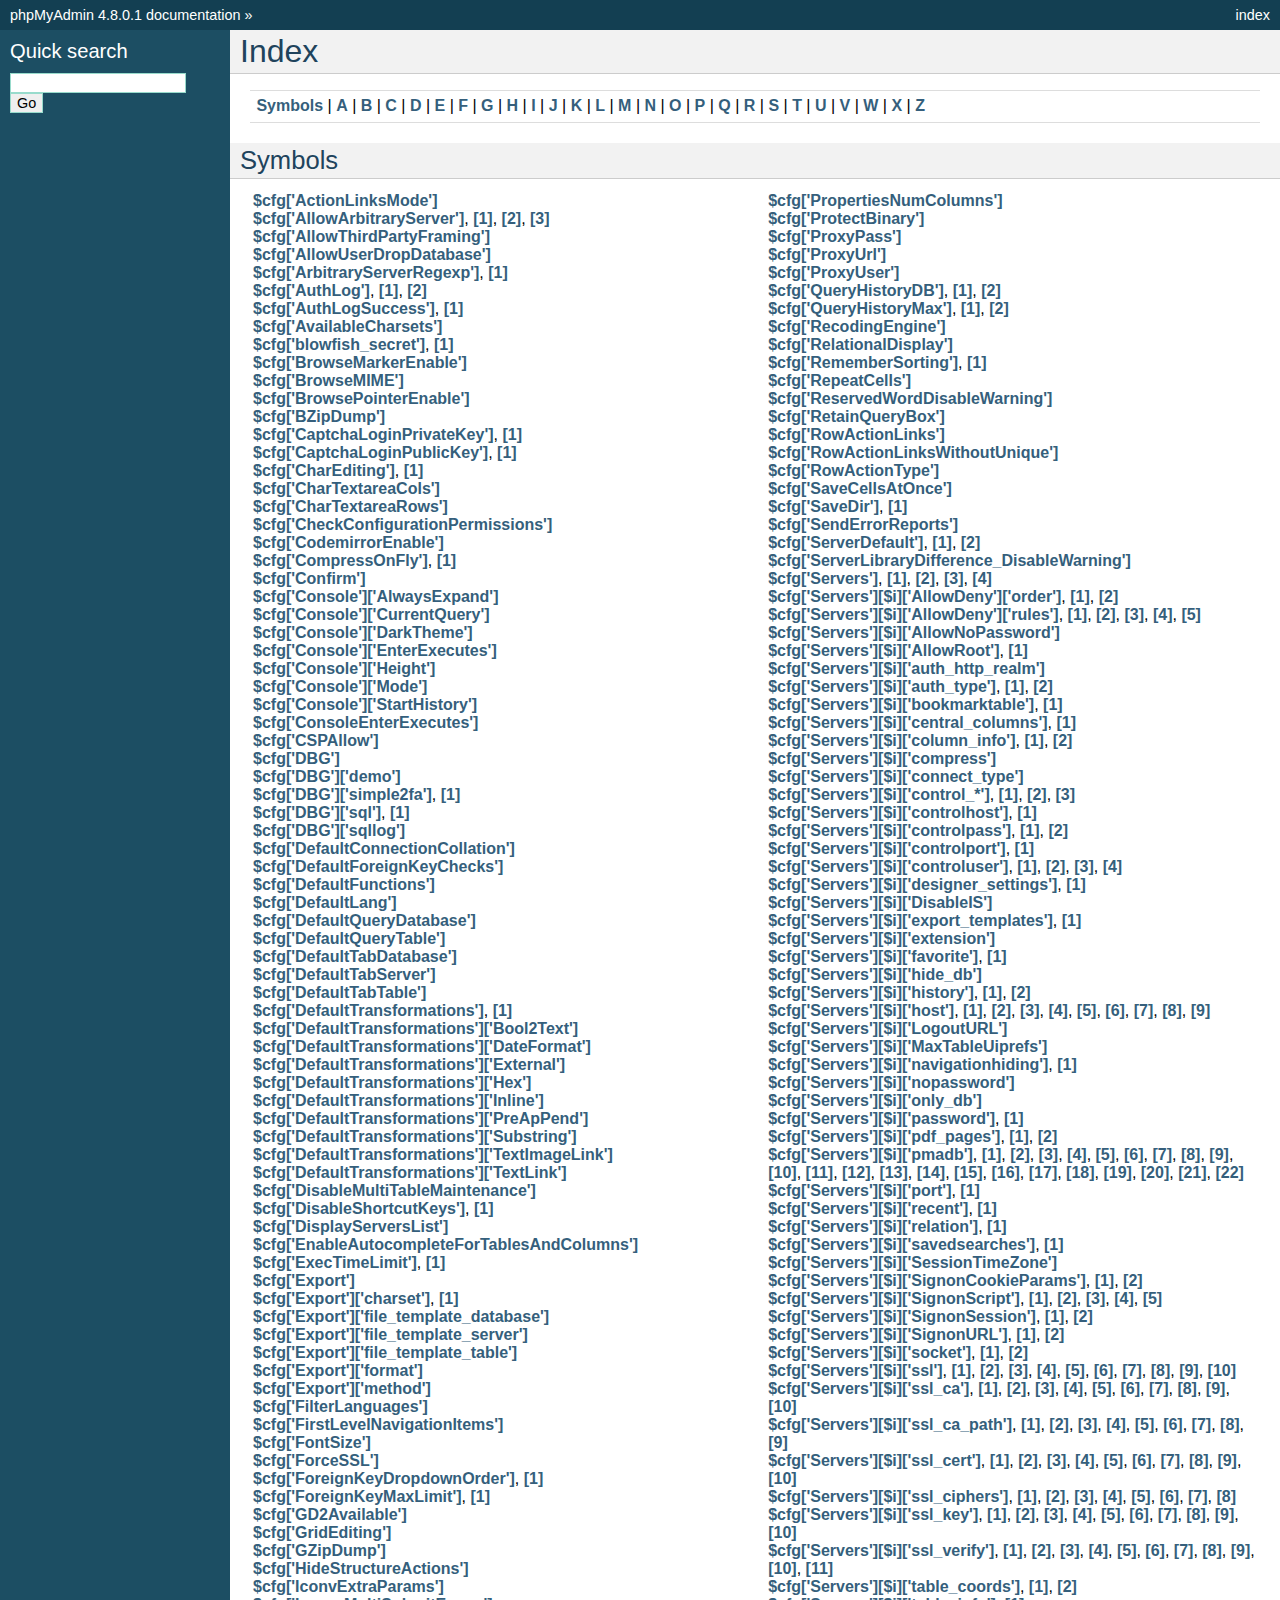
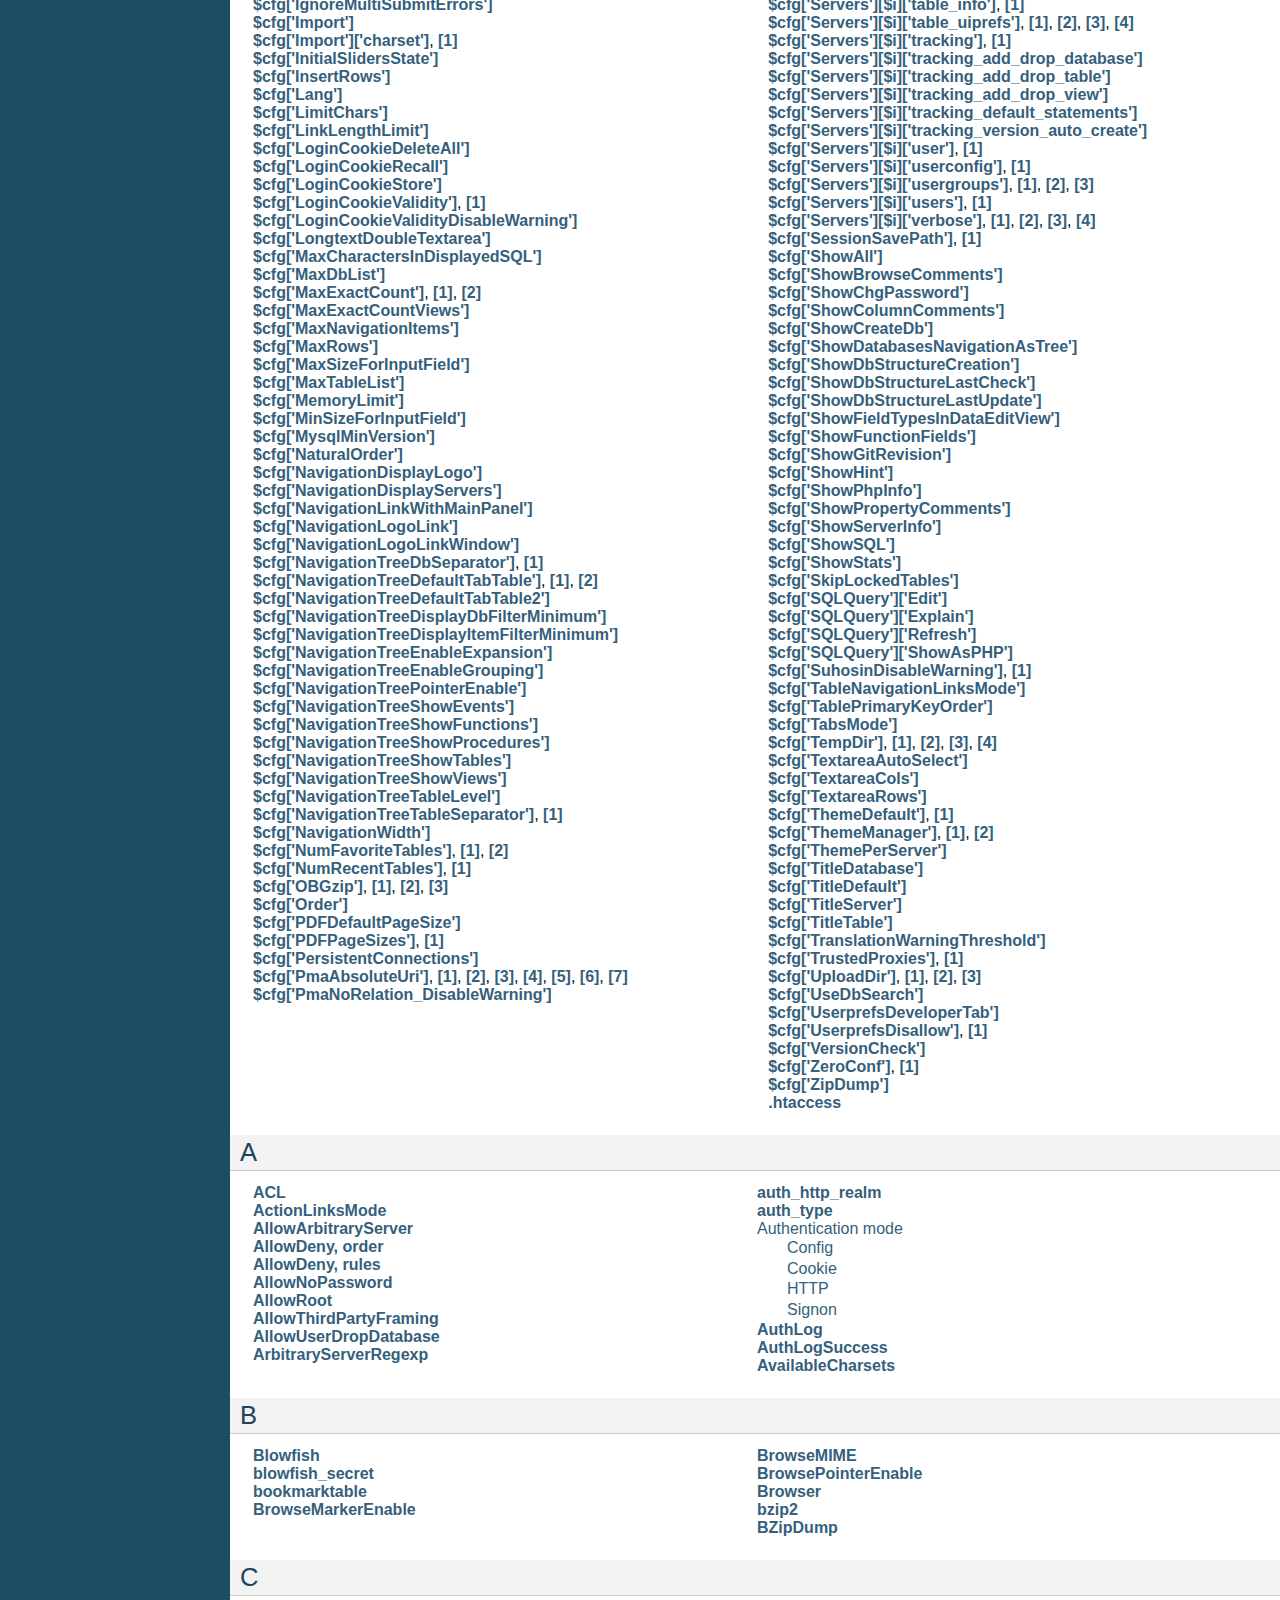
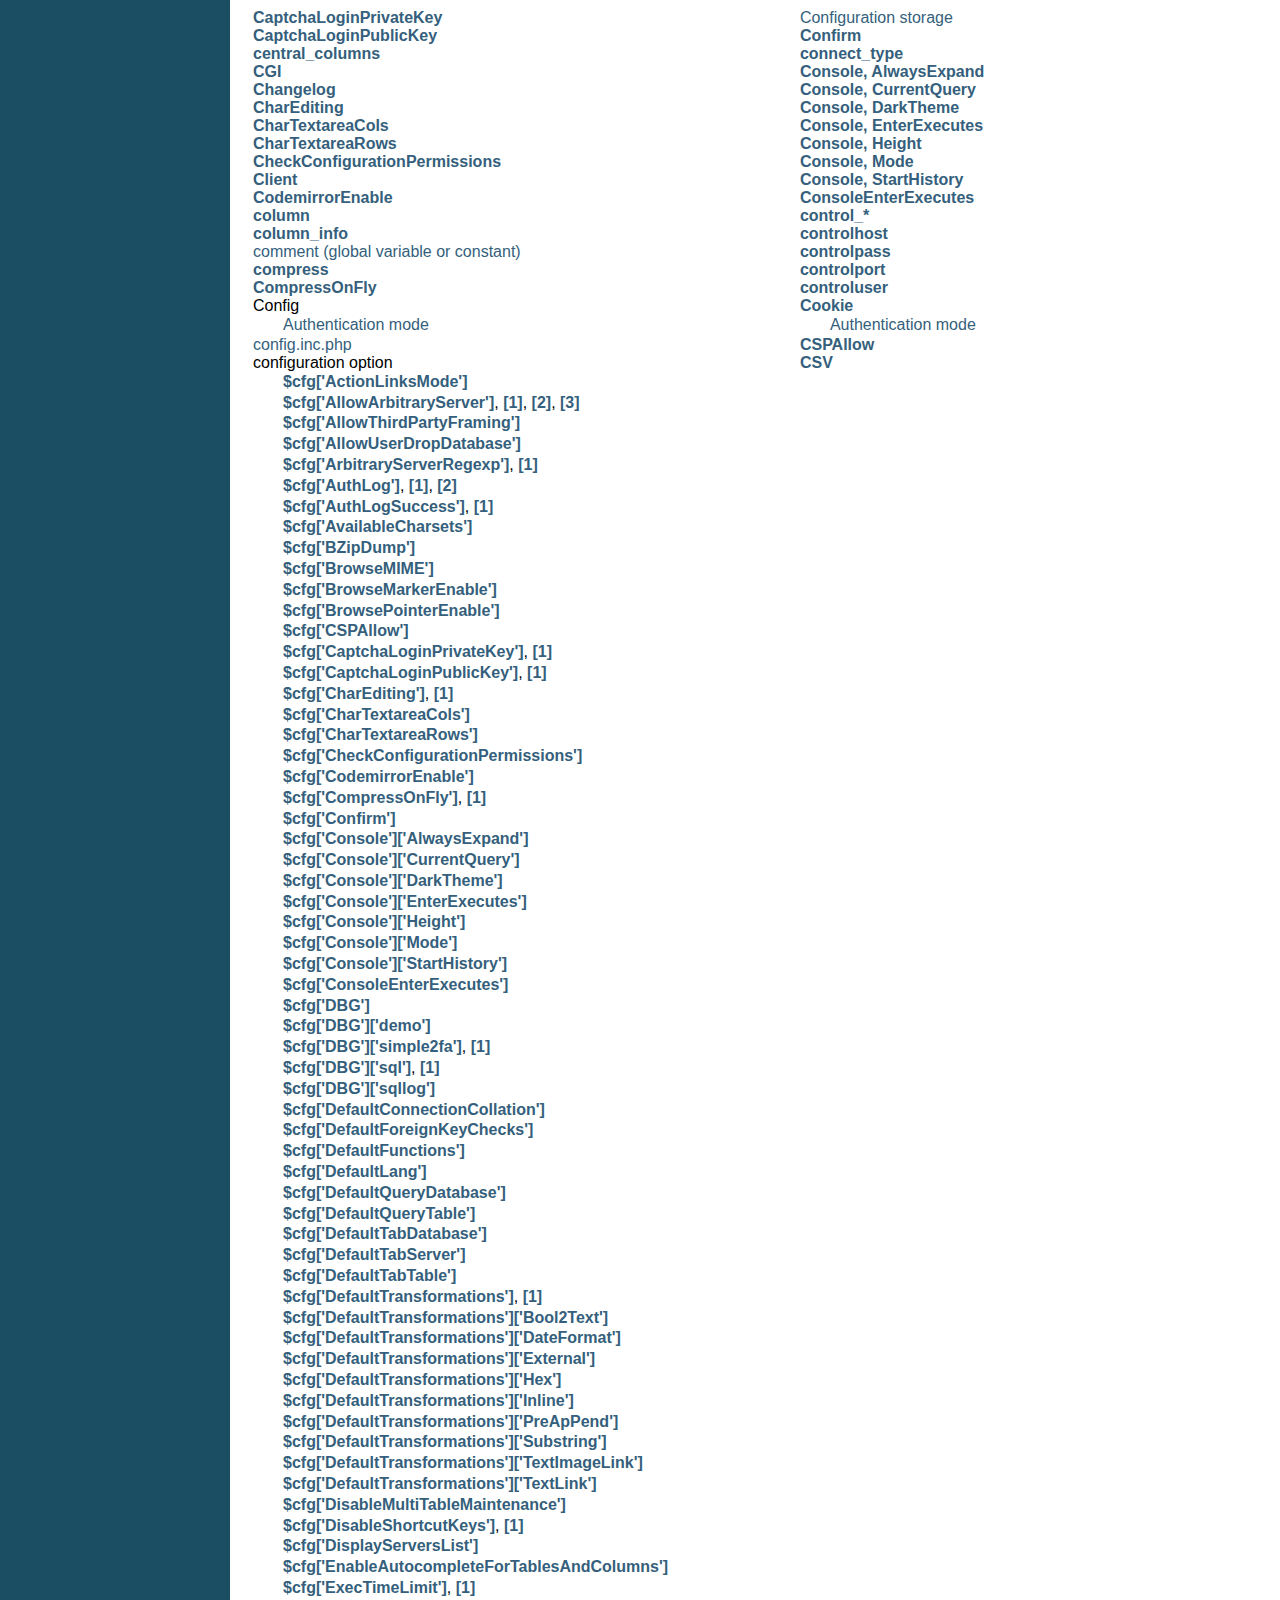
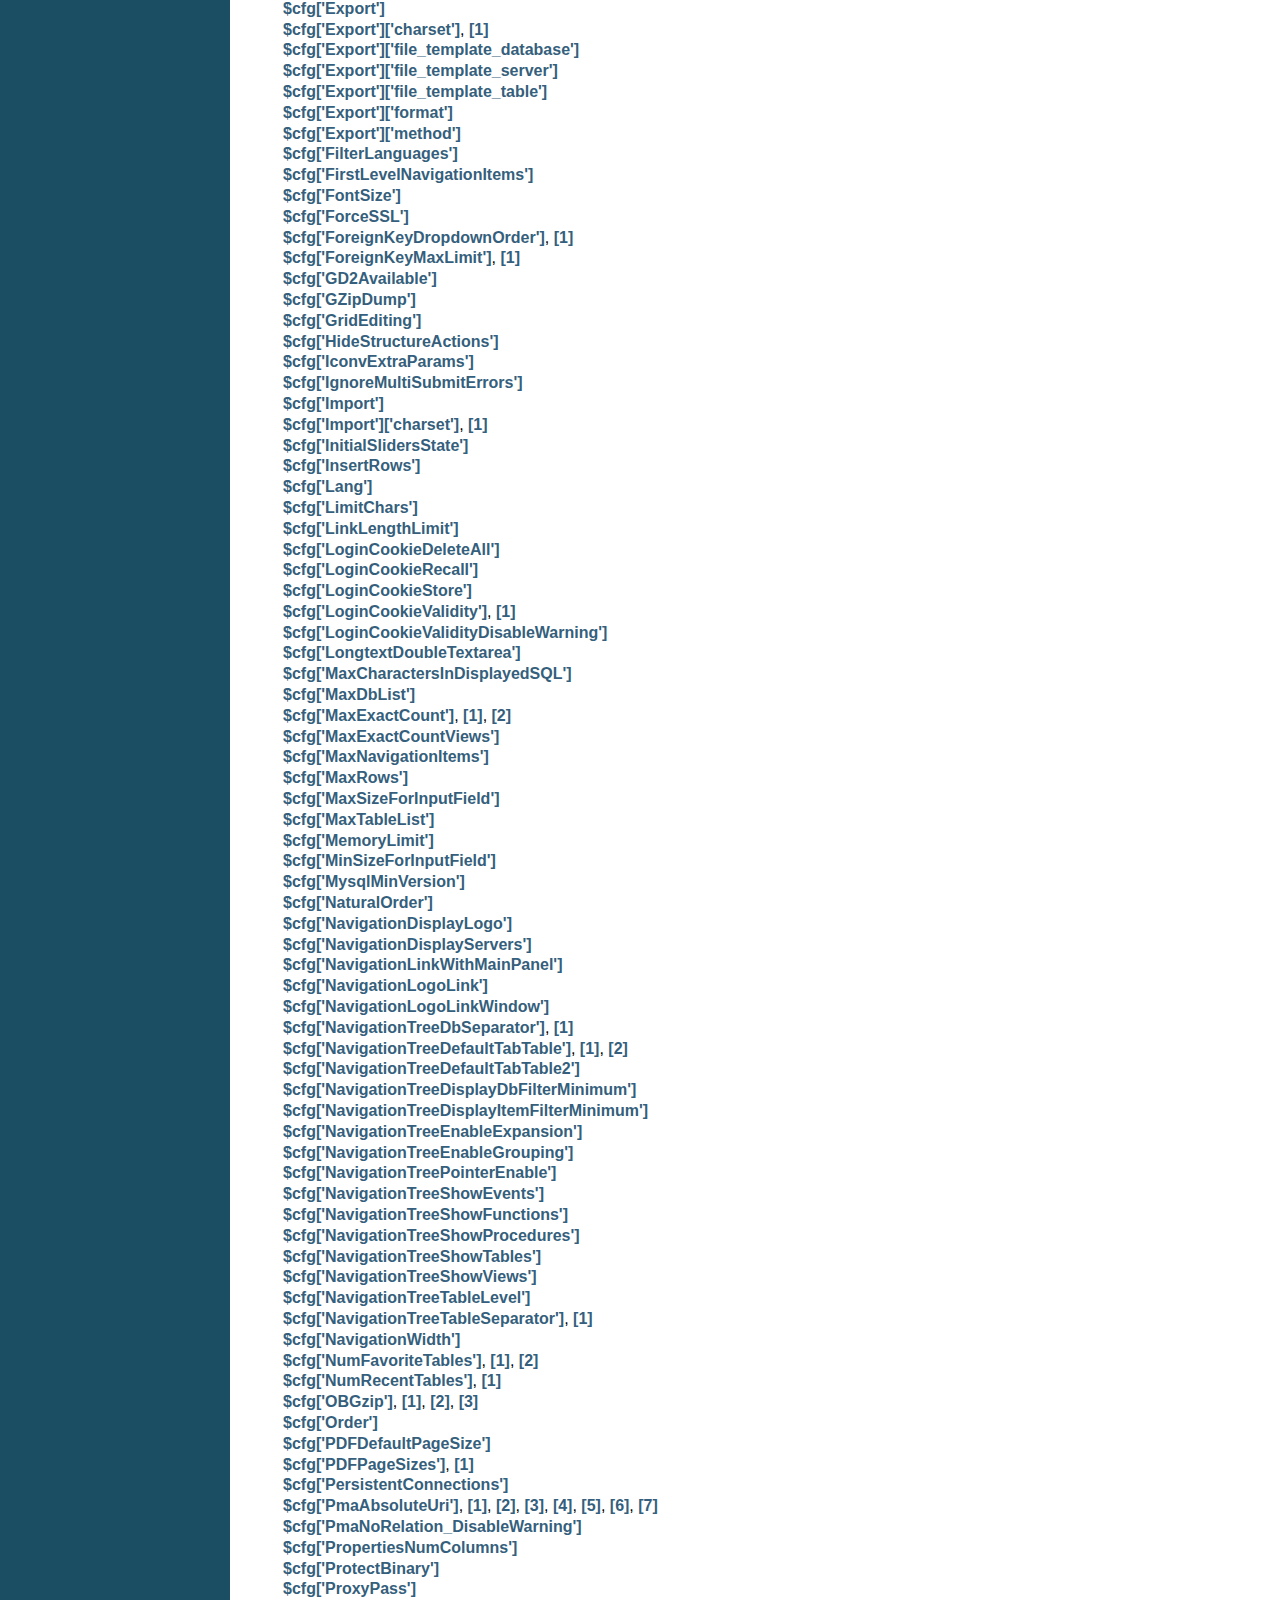
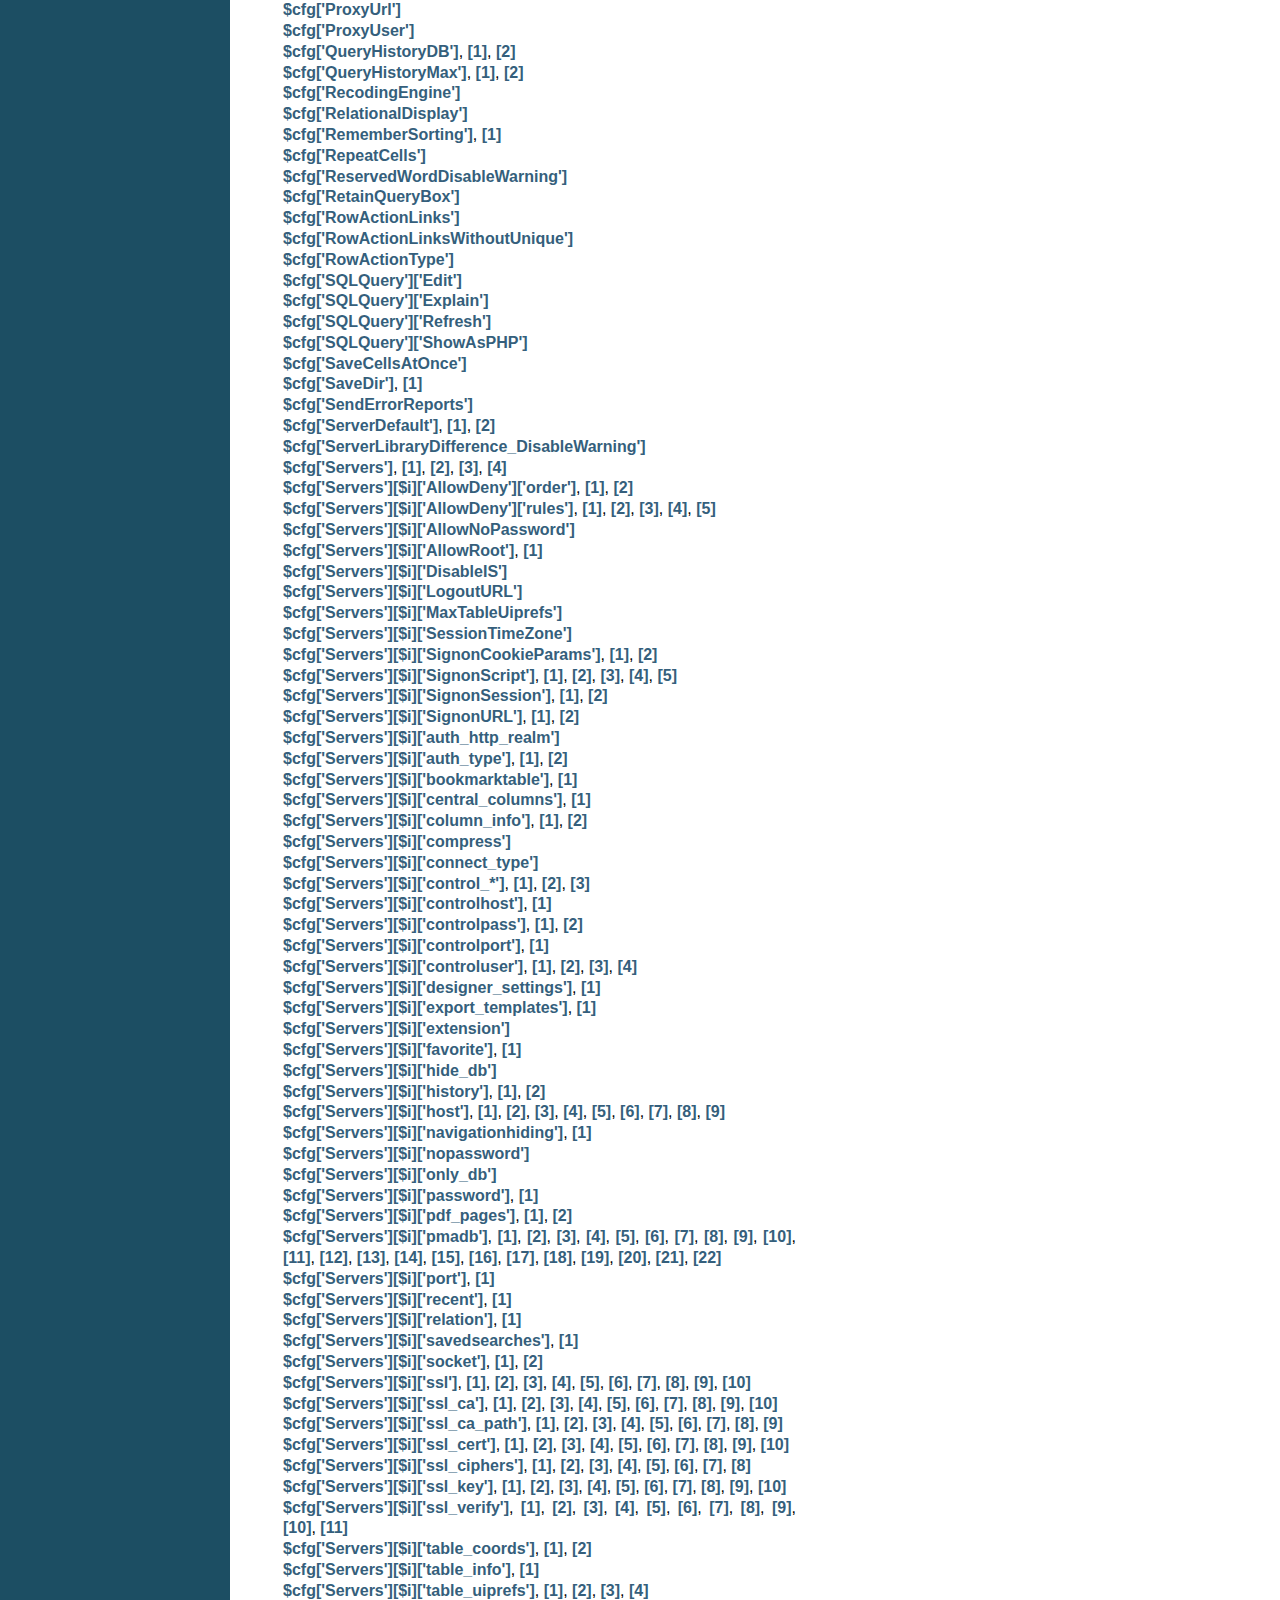
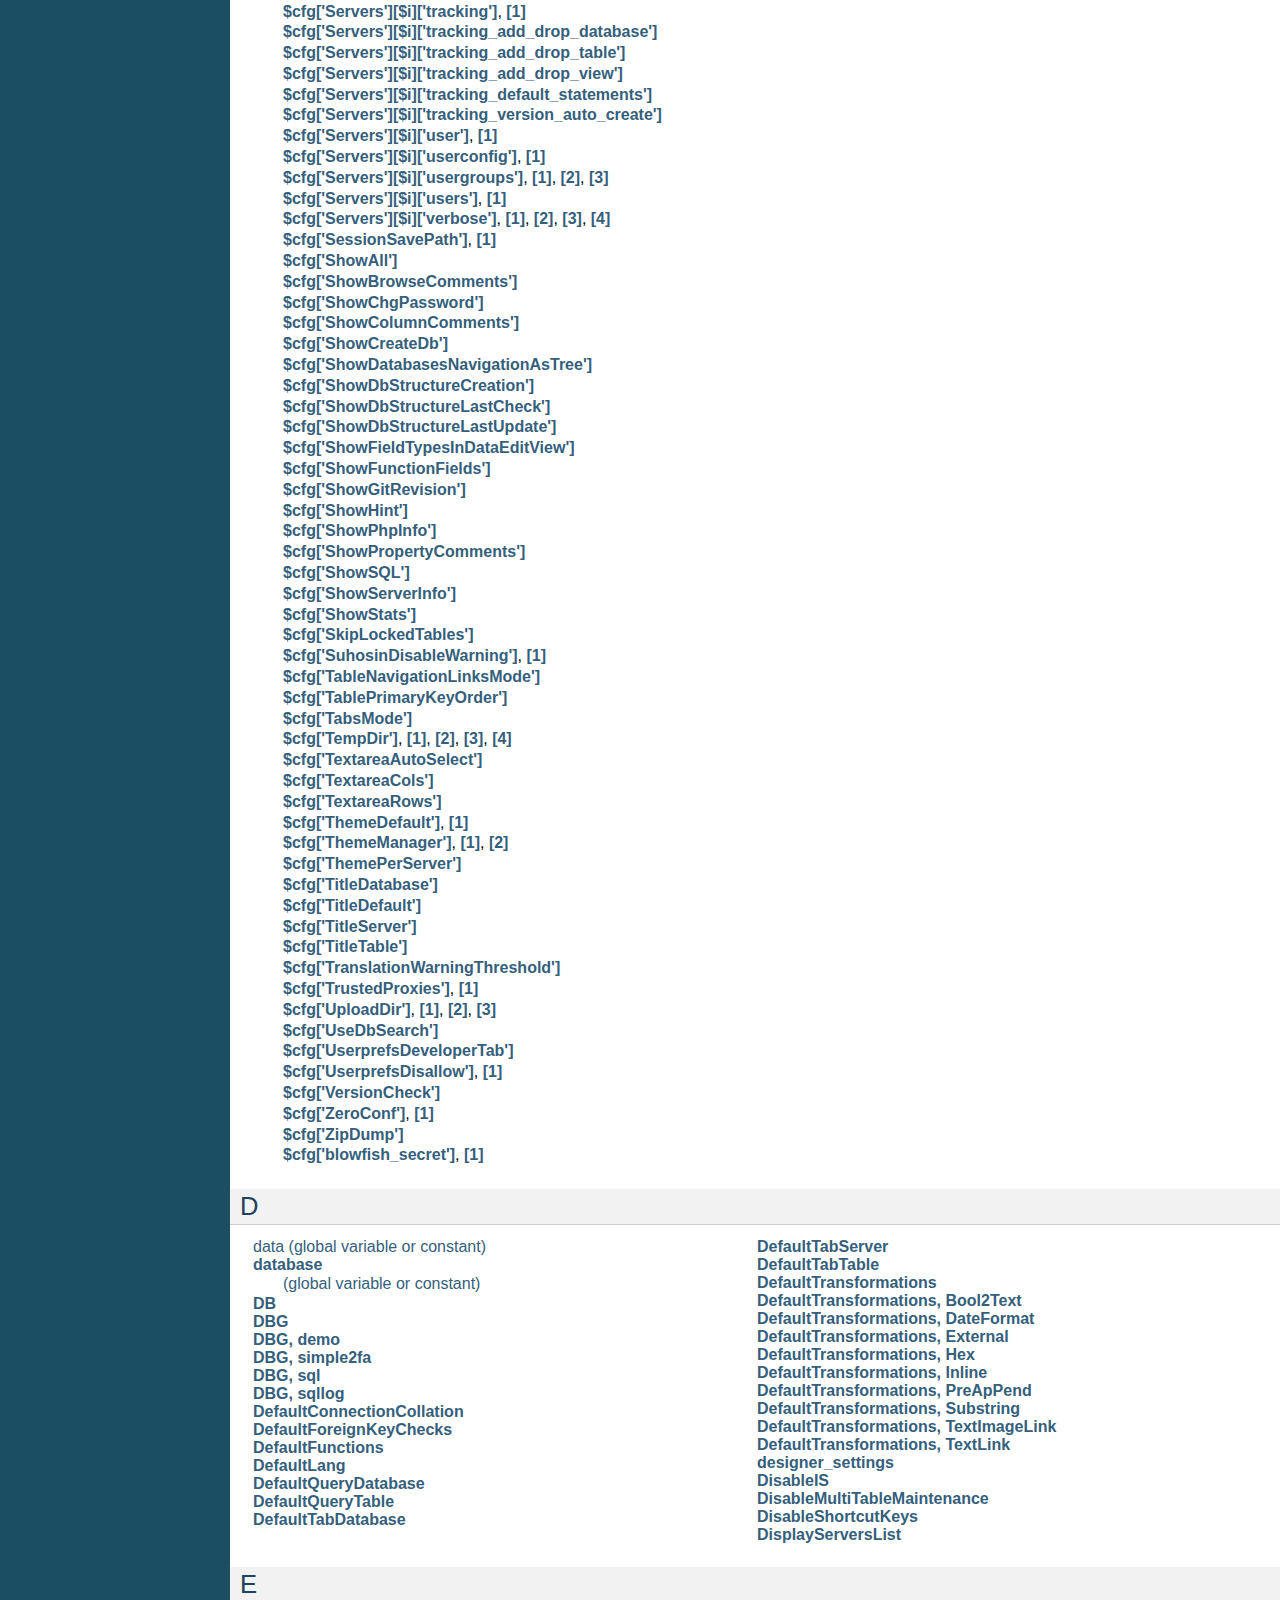
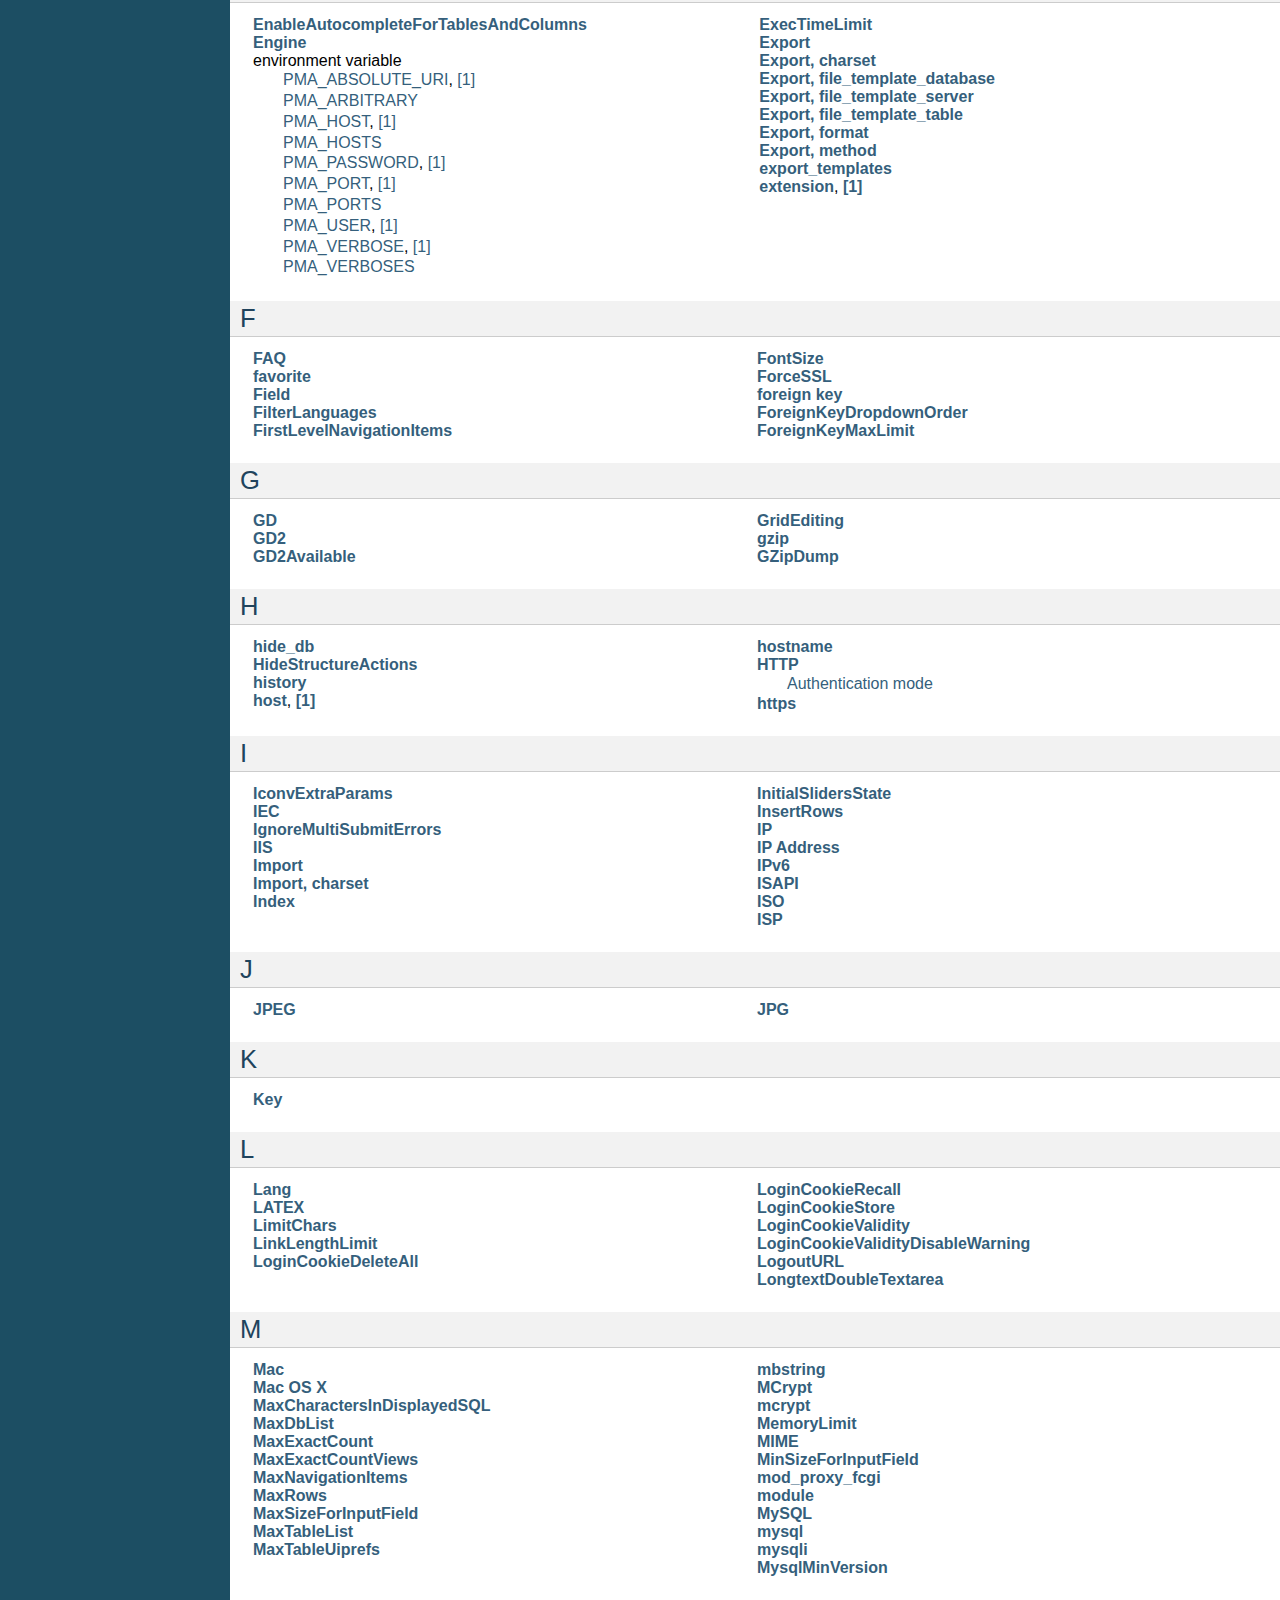
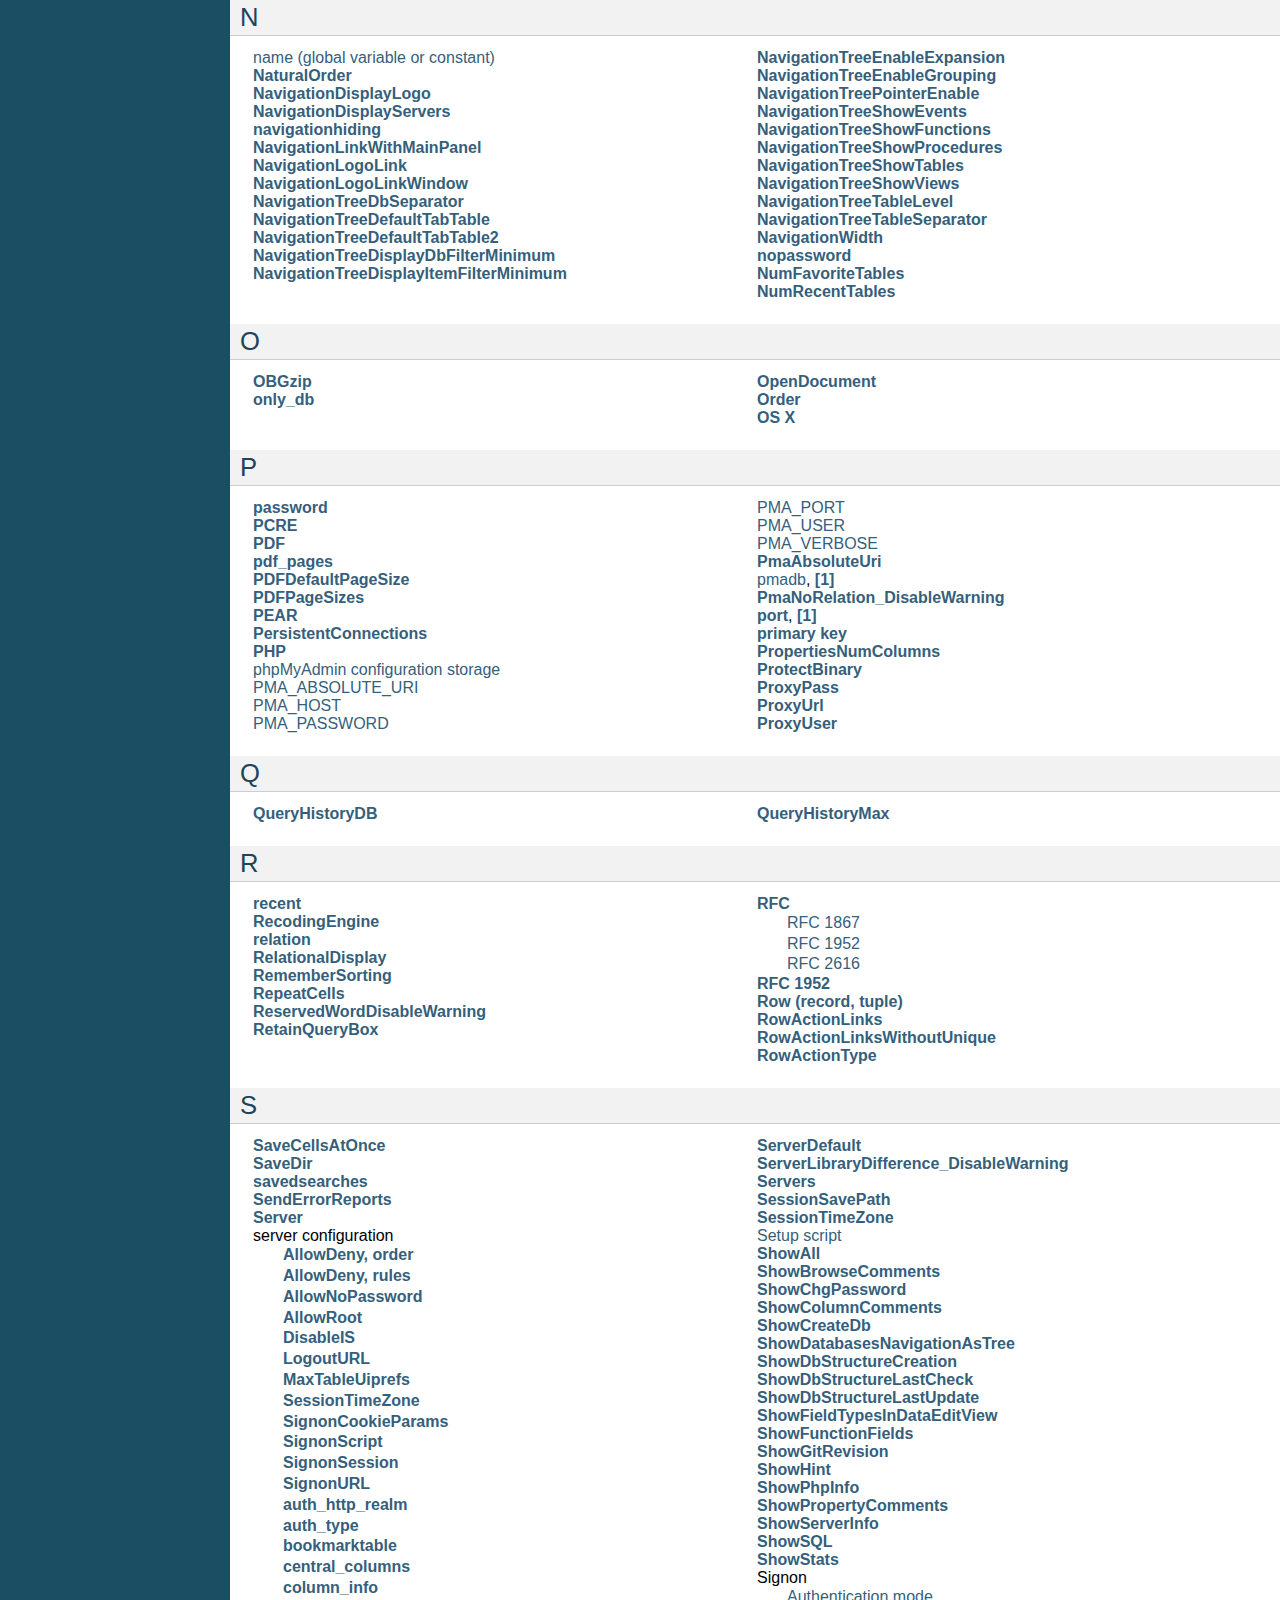
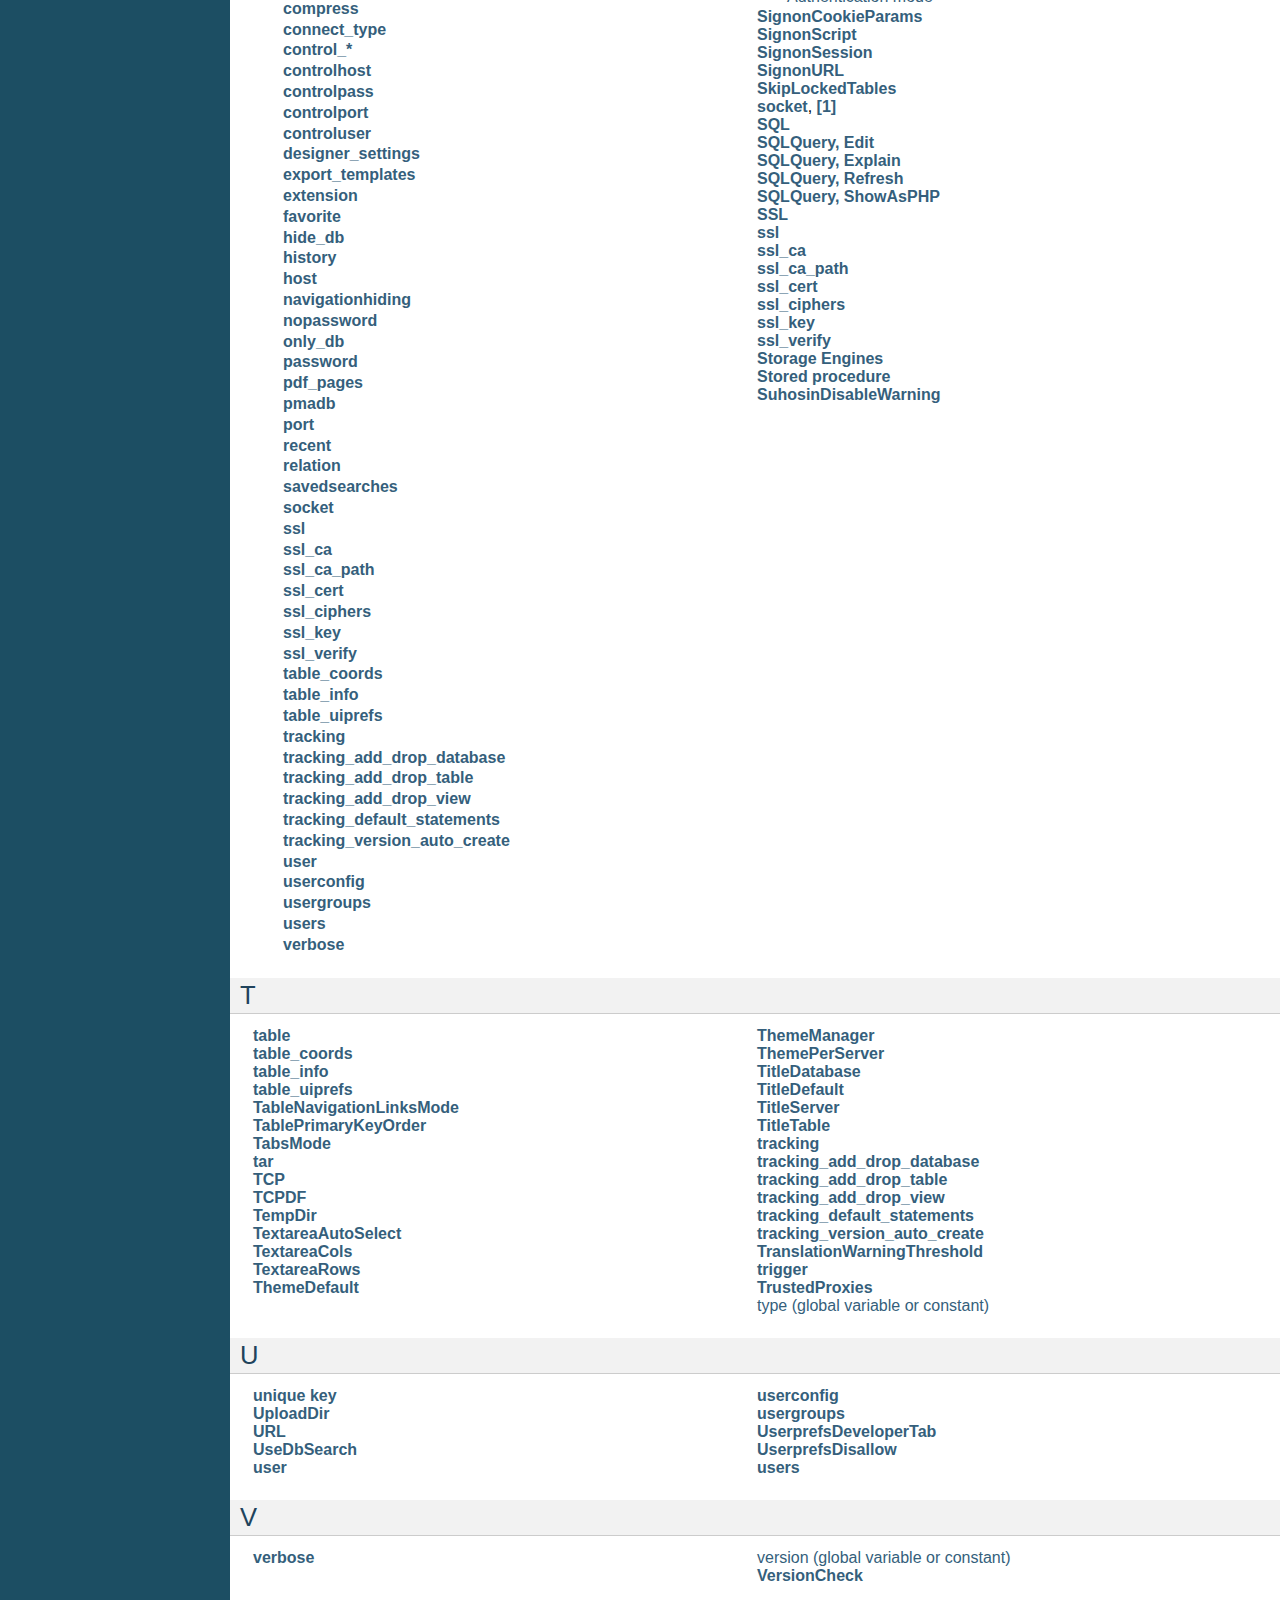
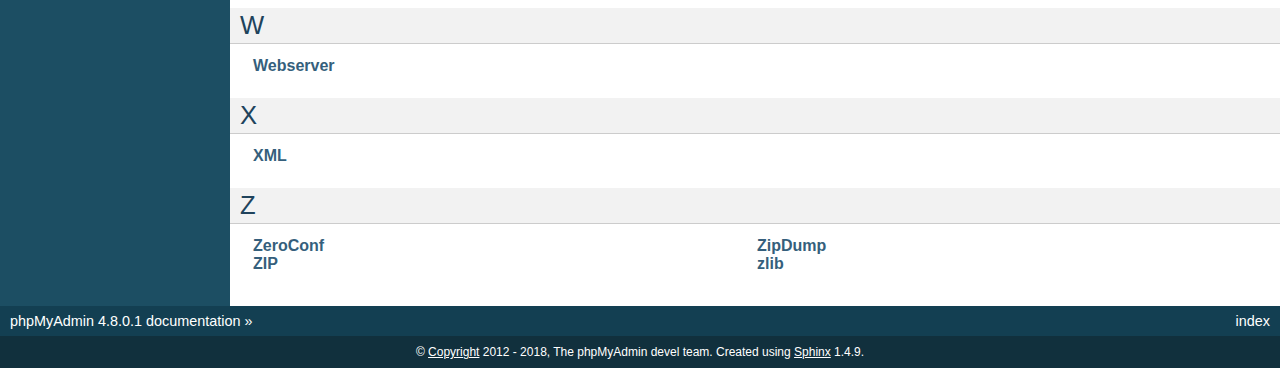
<file: phpmyadmin/doc/html/genindex.html>
<!DOCTYPE html PUBLIC "-//W3C//DTD XHTML 1.0 Transitional//EN"
  "http://www.w3.org/TR/xhtml1/DTD/xhtml1-transitional.dtd">


<html xmlns="http://www.w3.org/1999/xhtml">
  <head>
    <meta http-equiv="Content-Type" content="text/html; charset=utf-8" />
    
    <title>Index &#8212; phpMyAdmin 4.8.0.1 documentation</title>
    
    <link rel="stylesheet" href="_static/classic.css" type="text/css" />
    <link rel="stylesheet" href="_static/pygments.css" type="text/css" />
    
    <script type="text/javascript">
      var DOCUMENTATION_OPTIONS = {
        URL_ROOT:    './',
        VERSION:     '4.8.0.1',
        COLLAPSE_INDEX: false,
        FILE_SUFFIX: '.html',
        HAS_SOURCE:  true
      };
    </script>
    <script type="text/javascript" src="_static/jquery.js"></script>
    <script type="text/javascript" src="_static/underscore.js"></script>
    <script type="text/javascript" src="_static/doctools.js"></script>
    <link rel="index" title="Index" href="#" />
    <link rel="search" title="Search" href="search.html" />
    <link rel="copyright" title="Copyright" href="copyright.html" />
    <link rel="top" title="phpMyAdmin 4.8.0.1 documentation" href="index.html" /> 
  </head>
  <body role="document">
    <div class="related" role="navigation" aria-label="related navigation">
      <h3>Navigation</h3>
      <ul>
        <li class="right" style="margin-right: 10px">
          <a href="#" title="General Index"
             accesskey="I">index</a></li>
        <li class="nav-item nav-item-0"><a href="index.html">phpMyAdmin 4.8.0.1 documentation</a> &#187;</li> 
      </ul>
    </div>  

    <div class="document">
      <div class="documentwrapper">
        <div class="bodywrapper">
          <div class="body" role="main">
            

<h1 id="index">Index</h1>

<div class="genindex-jumpbox">
 <a href="#Symbols"><strong>Symbols</strong></a>
 | <a href="#A"><strong>A</strong></a>
 | <a href="#B"><strong>B</strong></a>
 | <a href="#C"><strong>C</strong></a>
 | <a href="#D"><strong>D</strong></a>
 | <a href="#E"><strong>E</strong></a>
 | <a href="#F"><strong>F</strong></a>
 | <a href="#G"><strong>G</strong></a>
 | <a href="#H"><strong>H</strong></a>
 | <a href="#I"><strong>I</strong></a>
 | <a href="#J"><strong>J</strong></a>
 | <a href="#K"><strong>K</strong></a>
 | <a href="#L"><strong>L</strong></a>
 | <a href="#M"><strong>M</strong></a>
 | <a href="#N"><strong>N</strong></a>
 | <a href="#O"><strong>O</strong></a>
 | <a href="#P"><strong>P</strong></a>
 | <a href="#Q"><strong>Q</strong></a>
 | <a href="#R"><strong>R</strong></a>
 | <a href="#S"><strong>S</strong></a>
 | <a href="#T"><strong>T</strong></a>
 | <a href="#U"><strong>U</strong></a>
 | <a href="#V"><strong>V</strong></a>
 | <a href="#W"><strong>W</strong></a>
 | <a href="#X"><strong>X</strong></a>
 | <a href="#Z"><strong>Z</strong></a>
 
</div>
<h2 id="Symbols">Symbols</h2>
<table style="width: 100%" class="indextable genindextable"><tr>
  <td style="width: 33%" valign="top"><dl>
      
  <dt><a href="config.html#cfg_ActionLinksMode"><strong>$cfg[&#39;ActionLinksMode&#39;]</strong></a>
  </dt>

      
  <dt><a href="config.html#index-137"><strong>$cfg[&#39;AllowArbitraryServer&#39;]</strong></a>, <a href="setup.html#index-0"><strong>[1]</strong></a>, <a href="setup.html#index-20"><strong>[2]</strong></a>, <a href="config.html#cfg_AllowArbitraryServer"><strong>[3]</strong></a>
  </dt>

      
  <dt><a href="config.html#cfg_AllowThirdPartyFraming"><strong>$cfg[&#39;AllowThirdPartyFraming&#39;]</strong></a>
  </dt>

      
  <dt><a href="config.html#cfg_AllowUserDropDatabase"><strong>$cfg[&#39;AllowUserDropDatabase&#39;]</strong></a>
  </dt>

      
  <dt><a href="config.html#index-136"><strong>$cfg[&#39;ArbitraryServerRegexp&#39;]</strong></a>, <a href="config.html#cfg_ArbitraryServerRegexp"><strong>[1]</strong></a>
  </dt>

      
  <dt><a href="config.html#index-4"><strong>$cfg[&#39;AuthLog&#39;]</strong></a>, <a href="setup.html#index-42"><strong>[1]</strong></a>, <a href="config.html#cfg_AuthLog"><strong>[2]</strong></a>
  </dt>

      
  <dt><a href="config.html#index-2"><strong>$cfg[&#39;AuthLogSuccess&#39;]</strong></a>, <a href="config.html#cfg_AuthLogSuccess"><strong>[1]</strong></a>
  </dt>

      
  <dt><a href="config.html#cfg_AvailableCharsets"><strong>$cfg[&#39;AvailableCharsets&#39;]</strong></a>
  </dt>

      
  <dt><a href="config.html#index-134"><strong>$cfg[&#39;blowfish_secret&#39;]</strong></a>, <a href="config.html#cfg_blowfish_secret"><strong>[1]</strong></a>
  </dt>

      
  <dt><a href="config.html#cfg_BrowseMarkerEnable"><strong>$cfg[&#39;BrowseMarkerEnable&#39;]</strong></a>
  </dt>

      
  <dt><a href="config.html#cfg_BrowseMIME"><strong>$cfg[&#39;BrowseMIME&#39;]</strong></a>
  </dt>

      
  <dt><a href="config.html#cfg_BrowsePointerEnable"><strong>$cfg[&#39;BrowsePointerEnable&#39;]</strong></a>
  </dt>

      
  <dt><a href="config.html#cfg_BZipDump"><strong>$cfg[&#39;BZipDump&#39;]</strong></a>
  </dt>

      
  <dt><a href="setup.html#index-41"><strong>$cfg[&#39;CaptchaLoginPrivateKey&#39;]</strong></a>, <a href="config.html#cfg_CaptchaLoginPrivateKey"><strong>[1]</strong></a>
  </dt>

      
  <dt><a href="setup.html#index-40"><strong>$cfg[&#39;CaptchaLoginPublicKey&#39;]</strong></a>, <a href="config.html#cfg_CaptchaLoginPublicKey"><strong>[1]</strong></a>
  </dt>

      
  <dt><a href="config.html#index-147"><strong>$cfg[&#39;CharEditing&#39;]</strong></a>, <a href="config.html#cfg_CharEditing"><strong>[1]</strong></a>
  </dt>

      
  <dt><a href="config.html#cfg_CharTextareaCols"><strong>$cfg[&#39;CharTextareaCols&#39;]</strong></a>
  </dt>

      
  <dt><a href="config.html#cfg_CharTextareaRows"><strong>$cfg[&#39;CharTextareaRows&#39;]</strong></a>
  </dt>

      
  <dt><a href="config.html#cfg_CheckConfigurationPermissions"><strong>$cfg[&#39;CheckConfigurationPermissions&#39;]</strong></a>
  </dt>

      
  <dt><a href="config.html#cfg_CodemirrorEnable"><strong>$cfg[&#39;CodemirrorEnable&#39;]</strong></a>
  </dt>

      
  <dt><a href="faq.html#index-12"><strong>$cfg[&#39;CompressOnFly&#39;]</strong></a>, <a href="config.html#cfg_CompressOnFly"><strong>[1]</strong></a>
  </dt>

      
  <dt><a href="config.html#cfg_Confirm"><strong>$cfg[&#39;Confirm&#39;]</strong></a>
  </dt>

      
  <dt><a href="config.html#cfg_Console_AlwaysExpand"><strong>$cfg[&#39;Console&#39;][&#39;AlwaysExpand&#39;]</strong></a>
  </dt>

      
  <dt><a href="config.html#cfg_Console_CurrentQuery"><strong>$cfg[&#39;Console&#39;][&#39;CurrentQuery&#39;]</strong></a>
  </dt>

      
  <dt><a href="config.html#cfg_Console_DarkTheme"><strong>$cfg[&#39;Console&#39;][&#39;DarkTheme&#39;]</strong></a>
  </dt>

      
  <dt><a href="config.html#cfg_Console_EnterExecutes"><strong>$cfg[&#39;Console&#39;][&#39;EnterExecutes&#39;]</strong></a>
  </dt>

      
  <dt><a href="config.html#cfg_Console_Height"><strong>$cfg[&#39;Console&#39;][&#39;Height&#39;]</strong></a>
  </dt>

      
  <dt><a href="config.html#cfg_Console_Mode"><strong>$cfg[&#39;Console&#39;][&#39;Mode&#39;]</strong></a>
  </dt>

      
  <dt><a href="config.html#cfg_Console_StartHistory"><strong>$cfg[&#39;Console&#39;][&#39;StartHistory&#39;]</strong></a>
  </dt>

      
  <dt><a href="config.html#cfg_ConsoleEnterExecutes"><strong>$cfg[&#39;ConsoleEnterExecutes&#39;]</strong></a>
  </dt>

      
  <dt><a href="config.html#cfg_CSPAllow"><strong>$cfg[&#39;CSPAllow&#39;]</strong></a>
  </dt>

      
  <dt><a href="config.html#cfg_DBG"><strong>$cfg[&#39;DBG&#39;]</strong></a>
  </dt>

      
  <dt><a href="config.html#cfg_DBG_demo"><strong>$cfg[&#39;DBG&#39;][&#39;demo&#39;]</strong></a>
  </dt>

      
  <dt><a href="two_factor.html#index-0"><strong>$cfg[&#39;DBG&#39;][&#39;simple2fa&#39;]</strong></a>, <a href="config.html#cfg_DBG_simple2fa"><strong>[1]</strong></a>
  </dt>

      
  <dt><a href="config.html#index-152"><strong>$cfg[&#39;DBG&#39;][&#39;sql&#39;]</strong></a>, <a href="config.html#cfg_DBG_sql"><strong>[1]</strong></a>
  </dt>

      
  <dt><a href="config.html#cfg_DBG_sqllog"><strong>$cfg[&#39;DBG&#39;][&#39;sqllog&#39;]</strong></a>
  </dt>

      
  <dt><a href="config.html#cfg_DefaultConnectionCollation"><strong>$cfg[&#39;DefaultConnectionCollation&#39;]</strong></a>
  </dt>

      
  <dt><a href="config.html#cfg_DefaultForeignKeyChecks"><strong>$cfg[&#39;DefaultForeignKeyChecks&#39;]</strong></a>
  </dt>

      
  <dt><a href="config.html#cfg_DefaultFunctions"><strong>$cfg[&#39;DefaultFunctions&#39;]</strong></a>
  </dt>

      
  <dt><a href="config.html#cfg_DefaultLang"><strong>$cfg[&#39;DefaultLang&#39;]</strong></a>
  </dt>

      
  <dt><a href="config.html#cfg_DefaultQueryDatabase"><strong>$cfg[&#39;DefaultQueryDatabase&#39;]</strong></a>
  </dt>

      
  <dt><a href="config.html#cfg_DefaultQueryTable"><strong>$cfg[&#39;DefaultQueryTable&#39;]</strong></a>
  </dt>

      
  <dt><a href="config.html#cfg_DefaultTabDatabase"><strong>$cfg[&#39;DefaultTabDatabase&#39;]</strong></a>
  </dt>

      
  <dt><a href="config.html#cfg_DefaultTabServer"><strong>$cfg[&#39;DefaultTabServer&#39;]</strong></a>
  </dt>

      
  <dt><a href="config.html#cfg_DefaultTabTable"><strong>$cfg[&#39;DefaultTabTable&#39;]</strong></a>
  </dt>

      
  <dt><a href="transformations.html#index-0"><strong>$cfg[&#39;DefaultTransformations&#39;]</strong></a>, <a href="config.html#cfg_DefaultTransformations"><strong>[1]</strong></a>
  </dt>

      
  <dt><a href="config.html#cfg_DefaultTransformations_Bool2Text"><strong>$cfg[&#39;DefaultTransformations&#39;][&#39;Bool2Text&#39;]</strong></a>
  </dt>

      
  <dt><a href="config.html#cfg_DefaultTransformations_DateFormat"><strong>$cfg[&#39;DefaultTransformations&#39;][&#39;DateFormat&#39;]</strong></a>
  </dt>

      
  <dt><a href="config.html#cfg_DefaultTransformations_External"><strong>$cfg[&#39;DefaultTransformations&#39;][&#39;External&#39;]</strong></a>
  </dt>

      
  <dt><a href="config.html#cfg_DefaultTransformations_Hex"><strong>$cfg[&#39;DefaultTransformations&#39;][&#39;Hex&#39;]</strong></a>
  </dt>

      
  <dt><a href="config.html#cfg_DefaultTransformations_Inline"><strong>$cfg[&#39;DefaultTransformations&#39;][&#39;Inline&#39;]</strong></a>
  </dt>

      
  <dt><a href="config.html#cfg_DefaultTransformations_PreApPend"><strong>$cfg[&#39;DefaultTransformations&#39;][&#39;PreApPend&#39;]</strong></a>
  </dt>

      
  <dt><a href="config.html#cfg_DefaultTransformations_Substring"><strong>$cfg[&#39;DefaultTransformations&#39;][&#39;Substring&#39;]</strong></a>
  </dt>

      
  <dt><a href="config.html#cfg_DefaultTransformations_TextImageLink"><strong>$cfg[&#39;DefaultTransformations&#39;][&#39;TextImageLink&#39;]</strong></a>
  </dt>

      
  <dt><a href="config.html#cfg_DefaultTransformations_TextLink"><strong>$cfg[&#39;DefaultTransformations&#39;][&#39;TextLink&#39;]</strong></a>
  </dt>

      
  <dt><a href="config.html#cfg_DisableMultiTableMaintenance"><strong>$cfg[&#39;DisableMultiTableMaintenance&#39;]</strong></a>
  </dt>

      
  <dt><a href="config.html#index-130"><strong>$cfg[&#39;DisableShortcutKeys&#39;]</strong></a>, <a href="config.html#cfg_DisableShortcutKeys"><strong>[1]</strong></a>
  </dt>

      
  <dt><a href="config.html#cfg_DisplayServersList"><strong>$cfg[&#39;DisplayServersList&#39;]</strong></a>
  </dt>

      
  <dt><a href="config.html#cfg_EnableAutocompleteForTablesAndColumns"><strong>$cfg[&#39;EnableAutocompleteForTablesAndColumns&#39;]</strong></a>
  </dt>

      
  <dt><a href="faq.html#index-21"><strong>$cfg[&#39;ExecTimeLimit&#39;]</strong></a>, <a href="config.html#cfg_ExecTimeLimit"><strong>[1]</strong></a>
  </dt>

      
  <dt><a href="config.html#cfg_Export"><strong>$cfg[&#39;Export&#39;]</strong></a>
  </dt>

      
  <dt><a href="config.html#index-143"><strong>$cfg[&#39;Export&#39;][&#39;charset&#39;]</strong></a>, <a href="config.html#cfg_Export_charset"><strong>[1]</strong></a>
  </dt>

      
  <dt><a href="config.html#cfg_Export_file_template_database"><strong>$cfg[&#39;Export&#39;][&#39;file_template_database&#39;]</strong></a>
  </dt>

      
  <dt><a href="config.html#cfg_Export_file_template_server"><strong>$cfg[&#39;Export&#39;][&#39;file_template_server&#39;]</strong></a>
  </dt>

      
  <dt><a href="config.html#cfg_Export_file_template_table"><strong>$cfg[&#39;Export&#39;][&#39;file_template_table&#39;]</strong></a>
  </dt>

      
  <dt><a href="config.html#cfg_Export_format"><strong>$cfg[&#39;Export&#39;][&#39;format&#39;]</strong></a>
  </dt>

      
  <dt><a href="config.html#cfg_Export_method"><strong>$cfg[&#39;Export&#39;][&#39;method&#39;]</strong></a>
  </dt>

      
  <dt><a href="config.html#cfg_FilterLanguages"><strong>$cfg[&#39;FilterLanguages&#39;]</strong></a>
  </dt>

      
  <dt><a href="config.html#cfg_FirstLevelNavigationItems"><strong>$cfg[&#39;FirstLevelNavigationItems&#39;]</strong></a>
  </dt>

      
  <dt><a href="config.html#cfg_FontSize"><strong>$cfg[&#39;FontSize&#39;]</strong></a>
  </dt>

      
  <dt><a href="config.html#cfg_ForceSSL"><strong>$cfg[&#39;ForceSSL&#39;]</strong></a>
  </dt>

      
  <dt><a href="config.html#index-141"><strong>$cfg[&#39;ForeignKeyDropdownOrder&#39;]</strong></a>, <a href="config.html#cfg_ForeignKeyDropdownOrder"><strong>[1]</strong></a>
  </dt>

      
  <dt><a href="faq.html#index-22"><strong>$cfg[&#39;ForeignKeyMaxLimit&#39;]</strong></a>, <a href="config.html#cfg_ForeignKeyMaxLimit"><strong>[1]</strong></a>
  </dt>

      
  <dt><a href="config.html#cfg_GD2Available"><strong>$cfg[&#39;GD2Available&#39;]</strong></a>
  </dt>

      
  <dt><a href="config.html#cfg_GridEditing"><strong>$cfg[&#39;GridEditing&#39;]</strong></a>
  </dt>

      
  <dt><a href="config.html#cfg_GZipDump"><strong>$cfg[&#39;GZipDump&#39;]</strong></a>
  </dt>

      
  <dt><a href="config.html#cfg_HideStructureActions"><strong>$cfg[&#39;HideStructureActions&#39;]</strong></a>
  </dt>

      
  <dt><a href="config.html#cfg_IconvExtraParams"><strong>$cfg[&#39;IconvExtraParams&#39;]</strong></a>
  </dt>

      
  <dt><a href="config.html#cfg_IgnoreMultiSubmitErrors"><strong>$cfg[&#39;IgnoreMultiSubmitErrors&#39;]</strong></a>
  </dt>

      
  <dt><a href="config.html#cfg_Import"><strong>$cfg[&#39;Import&#39;]</strong></a>
  </dt>

      
  <dt><a href="config.html#index-144"><strong>$cfg[&#39;Import&#39;][&#39;charset&#39;]</strong></a>, <a href="config.html#cfg_Import_charset"><strong>[1]</strong></a>
  </dt>

      
  <dt><a href="config.html#cfg_InitialSlidersState"><strong>$cfg[&#39;InitialSlidersState&#39;]</strong></a>
  </dt>

      
  <dt><a href="config.html#cfg_InsertRows"><strong>$cfg[&#39;InsertRows&#39;]</strong></a>
  </dt>

      
  <dt><a href="config.html#cfg_Lang"><strong>$cfg[&#39;Lang&#39;]</strong></a>
  </dt>

      
  <dt><a href="config.html#cfg_LimitChars"><strong>$cfg[&#39;LimitChars&#39;]</strong></a>
  </dt>

      
  <dt><a href="config.html#cfg_LinkLengthLimit"><strong>$cfg[&#39;LinkLengthLimit&#39;]</strong></a>
  </dt>

      
  <dt><a href="config.html#cfg_LoginCookieDeleteAll"><strong>$cfg[&#39;LoginCookieDeleteAll&#39;]</strong></a>
  </dt>

      
  <dt><a href="config.html#cfg_LoginCookieRecall"><strong>$cfg[&#39;LoginCookieRecall&#39;]</strong></a>
  </dt>

      
  <dt><a href="config.html#cfg_LoginCookieStore"><strong>$cfg[&#39;LoginCookieStore&#39;]</strong></a>
  </dt>

      
  <dt><a href="config.html#index-135"><strong>$cfg[&#39;LoginCookieValidity&#39;]</strong></a>, <a href="config.html#cfg_LoginCookieValidity"><strong>[1]</strong></a>
  </dt>

      
  <dt><a href="config.html#cfg_LoginCookieValidityDisableWarning"><strong>$cfg[&#39;LoginCookieValidityDisableWarning&#39;]</strong></a>
  </dt>

      
  <dt><a href="config.html#cfg_LongtextDoubleTextarea"><strong>$cfg[&#39;LongtextDoubleTextarea&#39;]</strong></a>
  </dt>

      
  <dt><a href="config.html#cfg_MaxCharactersInDisplayedSQL"><strong>$cfg[&#39;MaxCharactersInDisplayedSQL&#39;]</strong></a>
  </dt>

      
  <dt><a href="config.html#cfg_MaxDbList"><strong>$cfg[&#39;MaxDbList&#39;]</strong></a>
  </dt>

      
  <dt><a href="faq.html#index-14"><strong>$cfg[&#39;MaxExactCount&#39;]</strong></a>, <a href="faq.html#index-15"><strong>[1]</strong></a>, <a href="config.html#cfg_MaxExactCount"><strong>[2]</strong></a>
  </dt>

      
  <dt><a href="config.html#cfg_MaxExactCountViews"><strong>$cfg[&#39;MaxExactCountViews&#39;]</strong></a>
  </dt>

      
  <dt><a href="config.html#cfg_MaxNavigationItems"><strong>$cfg[&#39;MaxNavigationItems&#39;]</strong></a>
  </dt>

      
  <dt><a href="config.html#cfg_MaxRows"><strong>$cfg[&#39;MaxRows&#39;]</strong></a>
  </dt>

      
  <dt><a href="config.html#cfg_MaxSizeForInputField"><strong>$cfg[&#39;MaxSizeForInputField&#39;]</strong></a>
  </dt>

      
  <dt><a href="config.html#cfg_MaxTableList"><strong>$cfg[&#39;MaxTableList&#39;]</strong></a>
  </dt>

      
  <dt><a href="config.html#cfg_MemoryLimit"><strong>$cfg[&#39;MemoryLimit&#39;]</strong></a>
  </dt>

      
  <dt><a href="config.html#cfg_MinSizeForInputField"><strong>$cfg[&#39;MinSizeForInputField&#39;]</strong></a>
  </dt>

      
  <dt><a href="config.html#cfg_MysqlMinVersion"><strong>$cfg[&#39;MysqlMinVersion&#39;]</strong></a>
  </dt>

      
  <dt><a href="config.html#cfg_NaturalOrder"><strong>$cfg[&#39;NaturalOrder&#39;]</strong></a>
  </dt>

      
  <dt><a href="config.html#cfg_NavigationDisplayLogo"><strong>$cfg[&#39;NavigationDisplayLogo&#39;]</strong></a>
  </dt>

      
  <dt><a href="config.html#cfg_NavigationDisplayServers"><strong>$cfg[&#39;NavigationDisplayServers&#39;]</strong></a>
  </dt>

      
  <dt><a href="config.html#cfg_NavigationLinkWithMainPanel"><strong>$cfg[&#39;NavigationLinkWithMainPanel&#39;]</strong></a>
  </dt>

      
  <dt><a href="config.html#cfg_NavigationLogoLink"><strong>$cfg[&#39;NavigationLogoLink&#39;]</strong></a>
  </dt>

      
  <dt><a href="config.html#cfg_NavigationLogoLinkWindow"><strong>$cfg[&#39;NavigationLogoLinkWindow&#39;]</strong></a>
  </dt>

      
  <dt><a href="config.html#index-138"><strong>$cfg[&#39;NavigationTreeDbSeparator&#39;]</strong></a>, <a href="config.html#cfg_NavigationTreeDbSeparator"><strong>[1]</strong></a>
  </dt>

      
  <dt><a href="config.html#index-95"><strong>$cfg[&#39;NavigationTreeDefaultTabTable&#39;]</strong></a>, <a href="config.html#index-98"><strong>[1]</strong></a>, <a href="config.html#cfg_NavigationTreeDefaultTabTable"><strong>[2]</strong></a>
  </dt>

      
  <dt><a href="config.html#cfg_NavigationTreeDefaultTabTable2"><strong>$cfg[&#39;NavigationTreeDefaultTabTable2&#39;]</strong></a>
  </dt>

      
  <dt><a href="config.html#cfg_NavigationTreeDisplayDbFilterMinimum"><strong>$cfg[&#39;NavigationTreeDisplayDbFilterMinimum&#39;]</strong></a>
  </dt>

      
  <dt><a href="config.html#cfg_NavigationTreeDisplayItemFilterMinimum"><strong>$cfg[&#39;NavigationTreeDisplayItemFilterMinimum&#39;]</strong></a>
  </dt>

      
  <dt><a href="config.html#cfg_NavigationTreeEnableExpansion"><strong>$cfg[&#39;NavigationTreeEnableExpansion&#39;]</strong></a>
  </dt>

      
  <dt><a href="config.html#cfg_NavigationTreeEnableGrouping"><strong>$cfg[&#39;NavigationTreeEnableGrouping&#39;]</strong></a>
  </dt>

      
  <dt><a href="config.html#cfg_NavigationTreePointerEnable"><strong>$cfg[&#39;NavigationTreePointerEnable&#39;]</strong></a>
  </dt>

      
  <dt><a href="config.html#cfg_NavigationTreeShowEvents"><strong>$cfg[&#39;NavigationTreeShowEvents&#39;]</strong></a>
  </dt>

      
  <dt><a href="config.html#cfg_NavigationTreeShowFunctions"><strong>$cfg[&#39;NavigationTreeShowFunctions&#39;]</strong></a>
  </dt>

      
  <dt><a href="config.html#cfg_NavigationTreeShowProcedures"><strong>$cfg[&#39;NavigationTreeShowProcedures&#39;]</strong></a>
  </dt>

      
  <dt><a href="config.html#cfg_NavigationTreeShowTables"><strong>$cfg[&#39;NavigationTreeShowTables&#39;]</strong></a>
  </dt>

      
  <dt><a href="config.html#cfg_NavigationTreeShowViews"><strong>$cfg[&#39;NavigationTreeShowViews&#39;]</strong></a>
  </dt>

      
  <dt><a href="config.html#cfg_NavigationTreeTableLevel"><strong>$cfg[&#39;NavigationTreeTableLevel&#39;]</strong></a>
  </dt>

      
  <dt><a href="faq.html#index-13"><strong>$cfg[&#39;NavigationTreeTableSeparator&#39;]</strong></a>, <a href="config.html#cfg_NavigationTreeTableSeparator"><strong>[1]</strong></a>
  </dt>

      
  <dt><a href="config.html#cfg_NavigationWidth"><strong>$cfg[&#39;NavigationWidth&#39;]</strong></a>
  </dt>

      
  <dt><a href="config.html#index-99"><strong>$cfg[&#39;NumFavoriteTables&#39;]</strong></a>, <a href="faq.html#index-26"><strong>[1]</strong></a>, <a href="config.html#cfg_NumFavoriteTables"><strong>[2]</strong></a>
  </dt>

      
  <dt><a href="config.html#index-94"><strong>$cfg[&#39;NumRecentTables&#39;]</strong></a>, <a href="config.html#cfg_NumRecentTables"><strong>[1]</strong></a>
  </dt>

      
  <dt><a href="faq.html#index-0"><strong>$cfg[&#39;OBGzip&#39;]</strong></a>, <a href="faq.html#index-3"><strong>[1]</strong></a>, <a href="faq.html#index-8"><strong>[2]</strong></a>, <a href="config.html#cfg_OBGzip"><strong>[3]</strong></a>
  </dt>

      
  <dt><a href="config.html#cfg_Order"><strong>$cfg[&#39;Order&#39;]</strong></a>
  </dt>

      
  <dt><a href="config.html#cfg_PDFDefaultPageSize"><strong>$cfg[&#39;PDFDefaultPageSize&#39;]</strong></a>
  </dt>

      
  <dt><a href="config.html#index-142"><strong>$cfg[&#39;PDFPageSizes&#39;]</strong></a>, <a href="config.html#cfg_PDFPageSizes"><strong>[1]</strong></a>
  </dt>

      
  <dt><a href="config.html#cfg_PersistentConnections"><strong>$cfg[&#39;PersistentConnections&#39;]</strong></a>
  </dt>

      
  <dt><a href="config.html#index-133"><strong>$cfg[&#39;PmaAbsoluteUri&#39;]</strong></a>, <a href="faq.html#index-10"><strong>[1]</strong></a>, <a href="faq.html#index-19"><strong>[2]</strong></a>, <a href="faq.html#index-20"><strong>[3]</strong></a>, <a href="faq.html#index-6"><strong>[4]</strong></a>, <a href="faq.html#index-9"><strong>[5]</strong></a>, <a href="setup.html#index-6"><strong>[6]</strong></a>, <a href="config.html#cfg_PmaAbsoluteUri"><strong>[7]</strong></a>
  </dt>

      
  <dt><a href="config.html#cfg_PmaNoRelation_DisableWarning"><strong>$cfg[&#39;PmaNoRelation_DisableWarning&#39;]</strong></a>
  </dt>

  </dl></td>
  <td style="width: 33%" valign="top"><dl>
      
  <dt><a href="config.html#cfg_PropertiesNumColumns"><strong>$cfg[&#39;PropertiesNumColumns&#39;]</strong></a>
  </dt>

      
  <dt><a href="config.html#cfg_ProtectBinary"><strong>$cfg[&#39;ProtectBinary&#39;]</strong></a>
  </dt>

      
  <dt><a href="config.html#cfg_ProxyPass"><strong>$cfg[&#39;ProxyPass&#39;]</strong></a>
  </dt>

      
  <dt><a href="config.html#cfg_ProxyUrl"><strong>$cfg[&#39;ProxyUrl&#39;]</strong></a>
  </dt>

      
  <dt><a href="config.html#cfg_ProxyUser"><strong>$cfg[&#39;ProxyUser&#39;]</strong></a>
  </dt>

      
  <dt><a href="config.html#index-148"><strong>$cfg[&#39;QueryHistoryDB&#39;]</strong></a>, <a href="config.html#index-150"><strong>[1]</strong></a>, <a href="config.html#cfg_QueryHistoryDB"><strong>[2]</strong></a>
  </dt>

      
  <dt><a href="config.html#index-151"><strong>$cfg[&#39;QueryHistoryMax&#39;]</strong></a>, <a href="config.html#index-91"><strong>[1]</strong></a>, <a href="config.html#cfg_QueryHistoryMax"><strong>[2]</strong></a>
  </dt>

      
  <dt><a href="config.html#cfg_RecodingEngine"><strong>$cfg[&#39;RecodingEngine&#39;]</strong></a>
  </dt>

      
  <dt><a href="config.html#cfg_RelationalDisplay"><strong>$cfg[&#39;RelationalDisplay&#39;]</strong></a>
  </dt>

      
  <dt><a href="config.html#index-102"><strong>$cfg[&#39;RememberSorting&#39;]</strong></a>, <a href="config.html#cfg_RememberSorting"><strong>[1]</strong></a>
  </dt>

      
  <dt><a href="config.html#cfg_RepeatCells"><strong>$cfg[&#39;RepeatCells&#39;]</strong></a>
  </dt>

      
  <dt><a href="config.html#cfg_ReservedWordDisableWarning"><strong>$cfg[&#39;ReservedWordDisableWarning&#39;]</strong></a>
  </dt>

      
  <dt><a href="config.html#cfg_RetainQueryBox"><strong>$cfg[&#39;RetainQueryBox&#39;]</strong></a>
  </dt>

      
  <dt><a href="config.html#cfg_RowActionLinks"><strong>$cfg[&#39;RowActionLinks&#39;]</strong></a>
  </dt>

      
  <dt><a href="config.html#cfg_RowActionLinksWithoutUnique"><strong>$cfg[&#39;RowActionLinksWithoutUnique&#39;]</strong></a>
  </dt>

      
  <dt><a href="config.html#cfg_RowActionType"><strong>$cfg[&#39;RowActionType&#39;]</strong></a>
  </dt>

      
  <dt><a href="config.html#cfg_SaveCellsAtOnce"><strong>$cfg[&#39;SaveCellsAtOnce&#39;]</strong></a>
  </dt>

      
  <dt><a href="import_export.html#index-1"><strong>$cfg[&#39;SaveDir&#39;]</strong></a>, <a href="config.html#cfg_SaveDir"><strong>[1]</strong></a>
  </dt>

      
  <dt><a href="config.html#cfg_SendErrorReports"><strong>$cfg[&#39;SendErrorReports&#39;]</strong></a>
  </dt>

      
  <dt><a href="config.html#index-131"><strong>$cfg[&#39;ServerDefault&#39;]</strong></a>, <a href="config.html#index-132"><strong>[1]</strong></a>, <a href="config.html#cfg_ServerDefault"><strong>[2]</strong></a>
  </dt>

      
  <dt><a href="config.html#cfg_ServerLibraryDifference_DisableWarning"><strong>$cfg[&#39;ServerLibraryDifference_DisableWarning&#39;]</strong></a>
  </dt>

      
  <dt><a href="config.html#index-153"><strong>$cfg[&#39;Servers&#39;]</strong></a>, <a href="config.html#index-6"><strong>[1]</strong></a>, <a href="config.html#index-9"><strong>[2]</strong></a>, <a href="setup.html#index-17"><strong>[3]</strong></a>, <a href="config.html#cfg_Servers"><strong>[4]</strong></a>
  </dt>

      
  <dt><a href="config.html#index-145"><strong>$cfg[&#39;Servers&#39;][$i][&#39;AllowDeny&#39;][&#39;order&#39;]</strong></a>, <a href="setup.html#index-35"><strong>[1]</strong></a>, <a href="config.html#cfg_Servers_AllowDeny_order"><strong>[2]</strong></a>
  </dt>

      
  <dt><a href="config.html#index-126"><strong>$cfg[&#39;Servers&#39;][$i][&#39;AllowDeny&#39;][&#39;rules&#39;]</strong></a>, <a href="config.html#index-146"><strong>[1]</strong></a>, <a href="faq.html#index-18"><strong>[2]</strong></a>, <a href="setup.html#index-36"><strong>[3]</strong></a>, <a href="setup.html#index-38"><strong>[4]</strong></a>, <a href="config.html#cfg_Servers_AllowDeny_rules"><strong>[5]</strong></a>
  </dt>

      
  <dt><a href="config.html#cfg_Servers_AllowNoPassword"><strong>$cfg[&#39;Servers&#39;][$i][&#39;AllowNoPassword&#39;]</strong></a>
  </dt>

      
  <dt><a href="setup.html#index-39"><strong>$cfg[&#39;Servers&#39;][$i][&#39;AllowRoot&#39;]</strong></a>, <a href="config.html#cfg_Servers_AllowRoot"><strong>[1]</strong></a>
  </dt>

      
  <dt><a href="config.html#cfg_Servers_auth_http_realm"><strong>$cfg[&#39;Servers&#39;][$i][&#39;auth_http_realm&#39;]</strong></a>
  </dt>

      
  <dt><a href="config.html#index-75"><strong>$cfg[&#39;Servers&#39;][$i][&#39;auth_type&#39;]</strong></a>, <a href="setup.html#index-27"><strong>[1]</strong></a>, <a href="config.html#cfg_Servers_auth_type"><strong>[2]</strong></a>
  </dt>

      
  <dt><a href="config.html#index-78"><strong>$cfg[&#39;Servers&#39;][$i][&#39;bookmarktable&#39;]</strong></a>, <a href="config.html#cfg_Servers_bookmarktable"><strong>[1]</strong></a>
  </dt>

      
  <dt><a href="config.html#index-111"><strong>$cfg[&#39;Servers&#39;][$i][&#39;central_columns&#39;]</strong></a>, <a href="config.html#cfg_Servers_central_columns"><strong>[1]</strong></a>
  </dt>

      
  <dt><a href="config.html#index-88"><strong>$cfg[&#39;Servers&#39;][$i][&#39;column_info&#39;]</strong></a>, <a href="config.html#index-89"><strong>[1]</strong></a>, <a href="config.html#cfg_Servers_column_info"><strong>[2]</strong></a>
  </dt>

      
  <dt><a href="config.html#cfg_Servers_compress"><strong>$cfg[&#39;Servers&#39;][$i][&#39;compress&#39;]</strong></a>
  </dt>

      
  <dt><a href="config.html#cfg_Servers_connect_type"><strong>$cfg[&#39;Servers&#39;][$i][&#39;connect_type&#39;]</strong></a>
  </dt>

      
  <dt><a href="config.html#index-60"><strong>$cfg[&#39;Servers&#39;][$i][&#39;control_*&#39;]</strong></a>, <a href="config.html#index-61"><strong>[1]</strong></a>, <a href="config.html#index-65"><strong>[2]</strong></a>, <a href="config.html#cfg_Servers_control_*"><strong>[3]</strong></a>
  </dt>

      
  <dt><a href="config.html#index-63"><strong>$cfg[&#39;Servers&#39;][$i][&#39;controlhost&#39;]</strong></a>, <a href="config.html#cfg_Servers_controlhost"><strong>[1]</strong></a>
  </dt>

      
  <dt><a href="faq.html#index-17"><strong>$cfg[&#39;Servers&#39;][$i][&#39;controlpass&#39;]</strong></a>, <a href="setup.html#index-14"><strong>[1]</strong></a>, <a href="config.html#cfg_Servers_controlpass"><strong>[2]</strong></a>
  </dt>

      
  <dt><a href="config.html#index-64"><strong>$cfg[&#39;Servers&#39;][$i][&#39;controlport&#39;]</strong></a>, <a href="config.html#cfg_Servers_controlport"><strong>[1]</strong></a>
  </dt>

      
  <dt><a href="config.html#index-90"><strong>$cfg[&#39;Servers&#39;][$i][&#39;controluser&#39;]</strong></a>, <a href="faq.html#index-16"><strong>[1]</strong></a>, <a href="setup.html#index-13"><strong>[2]</strong></a>, <a href="setup.html#index-16"><strong>[3]</strong></a>, <a href="config.html#cfg_Servers_controluser"><strong>[4]</strong></a>
  </dt>

      
  <dt><a href="config.html#index-113"><strong>$cfg[&#39;Servers&#39;][$i][&#39;designer_settings&#39;]</strong></a>, <a href="config.html#cfg_Servers_designer_settings"><strong>[1]</strong></a>
  </dt>

      
  <dt><a href="config.html#cfg_Servers_DisableIS"><strong>$cfg[&#39;Servers&#39;][$i][&#39;DisableIS&#39;]</strong></a>
  </dt>

      
  <dt><a href="config.html#index-117"><strong>$cfg[&#39;Servers&#39;][$i][&#39;export_templates&#39;]</strong></a>, <a href="config.html#cfg_Servers_export_templates"><strong>[1]</strong></a>
  </dt>

      
  <dt><a href="config.html#cfg_Servers_extension"><strong>$cfg[&#39;Servers&#39;][$i][&#39;extension&#39;]</strong></a>
  </dt>

      
  <dt><a href="config.html#index-101"><strong>$cfg[&#39;Servers&#39;][$i][&#39;favorite&#39;]</strong></a>, <a href="config.html#cfg_Servers_favorite"><strong>[1]</strong></a>
  </dt>

      
  <dt><a href="config.html#cfg_Servers_hide_db"><strong>$cfg[&#39;Servers&#39;][$i][&#39;hide_db&#39;]</strong></a>
  </dt>

      
  <dt><a href="config.html#index-149"><strong>$cfg[&#39;Servers&#39;][$i][&#39;history&#39;]</strong></a>, <a href="config.html#index-93"><strong>[1]</strong></a>, <a href="config.html#cfg_Servers_history"><strong>[2]</strong></a>
  </dt>

      
  <dt><a href="config.html#index-12"><strong>$cfg[&#39;Servers&#39;][$i][&#39;host&#39;]</strong></a>, <a href="config.html#index-13"><strong>[1]</strong></a>, <a href="config.html#index-14"><strong>[2]</strong></a>, <a href="config.html#index-15"><strong>[3]</strong></a>, <a href="config.html#index-59"><strong>[4]</strong></a>, <a href="config.html#index-7"><strong>[5]</strong></a>, <a href="config.html#index-74"><strong>[6]</strong></a>, <a href="config.html#index-8"><strong>[7]</strong></a>, <a href="setup.html#index-1"><strong>[8]</strong></a>, <a href="config.html#cfg_Servers_host"><strong>[9]</strong></a>
  </dt>

      
  <dt><a href="config.html#cfg_Servers_LogoutURL"><strong>$cfg[&#39;Servers&#39;][$i][&#39;LogoutURL&#39;]</strong></a>
  </dt>

      
  <dt><a href="config.html#cfg_Servers_MaxTableUiprefs"><strong>$cfg[&#39;Servers&#39;][$i][&#39;MaxTableUiprefs&#39;]</strong></a>
  </dt>

      
  <dt><a href="config.html#index-109"><strong>$cfg[&#39;Servers&#39;][$i][&#39;navigationhiding&#39;]</strong></a>, <a href="config.html#cfg_Servers_navigationhiding"><strong>[1]</strong></a>
  </dt>

      
  <dt><a href="config.html#cfg_Servers_nopassword"><strong>$cfg[&#39;Servers&#39;][$i][&#39;nopassword&#39;]</strong></a>
  </dt>

      
  <dt><a href="config.html#cfg_Servers_only_db"><strong>$cfg[&#39;Servers&#39;][$i][&#39;only_db&#39;]</strong></a>
  </dt>

      
  <dt><a href="setup.html#index-34"><strong>$cfg[&#39;Servers&#39;][$i][&#39;password&#39;]</strong></a>, <a href="config.html#cfg_Servers_password"><strong>[1]</strong></a>
  </dt>

      
  <dt><a href="config.html#index-83"><strong>$cfg[&#39;Servers&#39;][$i][&#39;pdf_pages&#39;]</strong></a>, <a href="config.html#index-86"><strong>[1]</strong></a>, <a href="config.html#cfg_Servers_pdf_pages"><strong>[2]</strong></a>
  </dt>

      
  <dt><a href="config.html#index-1"><strong>$cfg[&#39;Servers&#39;][$i][&#39;pmadb&#39;]</strong></a>, <a href="config.html#index-100"><strong>[1]</strong></a>, <a href="config.html#index-103"><strong>[2]</strong></a>, <a href="config.html#index-105"><strong>[3]</strong></a>, <a href="config.html#index-108"><strong>[4]</strong></a>, <a href="config.html#index-110"><strong>[5]</strong></a>, <a href="config.html#index-112"><strong>[6]</strong></a>, <a href="config.html#index-114"><strong>[7]</strong></a>, <a href="config.html#index-116"><strong>[8]</strong></a>, <a href="config.html#index-118"><strong>[9]</strong></a>, <a href="config.html#index-120"><strong>[10]</strong></a>, <a href="config.html#index-121"><strong>[11]</strong></a>, <a href="config.html#index-139"><strong>[12]</strong></a>, <a href="config.html#index-62"><strong>[13]</strong></a>, <a href="config.html#index-76"><strong>[14]</strong></a>, <a href="config.html#index-77"><strong>[15]</strong></a>, <a href="config.html#index-79"><strong>[16]</strong></a>, <a href="config.html#index-81"><strong>[17]</strong></a>, <a href="config.html#index-84"><strong>[18]</strong></a>, <a href="config.html#index-87"><strong>[19]</strong></a>, <a href="config.html#index-92"><strong>[20]</strong></a>, <a href="config.html#index-96"><strong>[21]</strong></a>, <a href="config.html#cfg_Servers_pmadb"><strong>[22]</strong></a>
  </dt>

      
  <dt><a href="config.html#index-11"><strong>$cfg[&#39;Servers&#39;][$i][&#39;port&#39;]</strong></a>, <a href="config.html#cfg_Servers_port"><strong>[1]</strong></a>
  </dt>

      
  <dt><a href="config.html#index-97"><strong>$cfg[&#39;Servers&#39;][$i][&#39;recent&#39;]</strong></a>, <a href="config.html#cfg_Servers_recent"><strong>[1]</strong></a>
  </dt>

      
  <dt><a href="config.html#index-80"><strong>$cfg[&#39;Servers&#39;][$i][&#39;relation&#39;]</strong></a>, <a href="config.html#cfg_Servers_relation"><strong>[1]</strong></a>
  </dt>

      
  <dt><a href="config.html#index-115"><strong>$cfg[&#39;Servers&#39;][$i][&#39;savedsearches&#39;]</strong></a>, <a href="config.html#cfg_Servers_savedsearches"><strong>[1]</strong></a>
  </dt>

      
  <dt><a href="config.html#cfg_Servers_SessionTimeZone"><strong>$cfg[&#39;Servers&#39;][$i][&#39;SessionTimeZone&#39;]</strong></a>
  </dt>

      
  <dt><a href="setup.html#index-23"><strong>$cfg[&#39;Servers&#39;][$i][&#39;SignonCookieParams&#39;]</strong></a>, <a href="setup.html#index-29"><strong>[1]</strong></a>, <a href="config.html#cfg_Servers_SignonCookieParams"><strong>[2]</strong></a>
  </dt>

      
  <dt><a href="config.html#index-128"><strong>$cfg[&#39;Servers&#39;][$i][&#39;SignonScript&#39;]</strong></a>, <a href="config.html#index-129"><strong>[1]</strong></a>, <a href="setup.html#index-24"><strong>[2]</strong></a>, <a href="setup.html#index-26"><strong>[3]</strong></a>, <a href="setup.html#index-30"><strong>[4]</strong></a>, <a href="config.html#cfg_Servers_SignonScript"><strong>[5]</strong></a>
  </dt>

      
  <dt><a href="setup.html#index-22"><strong>$cfg[&#39;Servers&#39;][$i][&#39;SignonSession&#39;]</strong></a>, <a href="setup.html#index-28"><strong>[1]</strong></a>, <a href="config.html#cfg_Servers_SignonSession"><strong>[2]</strong></a>
  </dt>

      
  <dt><a href="setup.html#index-25"><strong>$cfg[&#39;Servers&#39;][$i][&#39;SignonURL&#39;]</strong></a>, <a href="setup.html#index-31"><strong>[1]</strong></a>, <a href="config.html#cfg_Servers_SignonURL"><strong>[2]</strong></a>
  </dt>

      
  <dt><a href="config.html#index-10"><strong>$cfg[&#39;Servers&#39;][$i][&#39;socket&#39;]</strong></a>, <a href="faq.html#index-7"><strong>[1]</strong></a>, <a href="config.html#cfg_Servers_socket"><strong>[2]</strong></a>
  </dt>

      
  <dt><a href="config.html#index-154"><strong>$cfg[&#39;Servers&#39;][$i][&#39;ssl&#39;]</strong></a>, <a href="config.html#index-22"><strong>[1]</strong></a>, <a href="config.html#index-28"><strong>[2]</strong></a>, <a href="config.html#index-34"><strong>[3]</strong></a>, <a href="config.html#index-40"><strong>[4]</strong></a>, <a href="config.html#index-46"><strong>[5]</strong></a>, <a href="config.html#index-52"><strong>[6]</strong></a>, <a href="config.html#index-66"><strong>[7]</strong></a>, <a href="setup.html#index-44"><strong>[8]</strong></a>, <a href="setup.html#index-50"><strong>[9]</strong></a>, <a href="config.html#cfg_Servers_ssl"><strong>[10]</strong></a>
  </dt>

      
  <dt><a href="config.html#index-157"><strong>$cfg[&#39;Servers&#39;][$i][&#39;ssl_ca&#39;]</strong></a>, <a href="config.html#index-18"><strong>[1]</strong></a>, <a href="config.html#index-24"><strong>[2]</strong></a>, <a href="config.html#index-30"><strong>[3]</strong></a>, <a href="config.html#index-43"><strong>[4]</strong></a>, <a href="config.html#index-49"><strong>[5]</strong></a>, <a href="config.html#index-55"><strong>[6]</strong></a>, <a href="config.html#index-69"><strong>[7]</strong></a>, <a href="setup.html#index-47"><strong>[8]</strong></a>, <a href="setup.html#index-53"><strong>[9]</strong></a>, <a href="config.html#cfg_Servers_ssl_ca"><strong>[10]</strong></a>
  </dt>

      
  <dt><a href="config.html#index-19"><strong>$cfg[&#39;Servers&#39;][$i][&#39;ssl_ca_path&#39;]</strong></a>, <a href="config.html#index-25"><strong>[1]</strong></a>, <a href="config.html#index-31"><strong>[2]</strong></a>, <a href="config.html#index-37"><strong>[3]</strong></a>, <a href="config.html#index-50"><strong>[4]</strong></a>, <a href="config.html#index-56"><strong>[5]</strong></a>, <a href="config.html#index-70"><strong>[6]</strong></a>, <a href="setup.html#index-48"><strong>[7]</strong></a>, <a href="setup.html#index-54"><strong>[8]</strong></a>, <a href="config.html#cfg_Servers_ssl_ca_path"><strong>[9]</strong></a>
  </dt>

      
  <dt><a href="config.html#index-156"><strong>$cfg[&#39;Servers&#39;][$i][&#39;ssl_cert&#39;]</strong></a>, <a href="config.html#index-17"><strong>[1]</strong></a>, <a href="config.html#index-23"><strong>[2]</strong></a>, <a href="config.html#index-36"><strong>[3]</strong></a>, <a href="config.html#index-42"><strong>[4]</strong></a>, <a href="config.html#index-48"><strong>[5]</strong></a>, <a href="config.html#index-54"><strong>[6]</strong></a>, <a href="config.html#index-68"><strong>[7]</strong></a>, <a href="setup.html#index-46"><strong>[8]</strong></a>, <a href="setup.html#index-52"><strong>[9]</strong></a>, <a href="config.html#cfg_Servers_ssl_cert"><strong>[10]</strong></a>
  </dt>

      
  <dt><a href="config.html#index-20"><strong>$cfg[&#39;Servers&#39;][$i][&#39;ssl_ciphers&#39;]</strong></a>, <a href="config.html#index-26"><strong>[1]</strong></a>, <a href="config.html#index-32"><strong>[2]</strong></a>, <a href="config.html#index-38"><strong>[3]</strong></a>, <a href="config.html#index-44"><strong>[4]</strong></a>, <a href="config.html#index-57"><strong>[5]</strong></a>, <a href="config.html#index-71"><strong>[6]</strong></a>, <a href="setup.html#index-55"><strong>[7]</strong></a>, <a href="config.html#cfg_Servers_ssl_ciphers"><strong>[8]</strong></a>
  </dt>

      
  <dt><a href="config.html#index-155"><strong>$cfg[&#39;Servers&#39;][$i][&#39;ssl_key&#39;]</strong></a>, <a href="config.html#index-16"><strong>[1]</strong></a>, <a href="config.html#index-29"><strong>[2]</strong></a>, <a href="config.html#index-35"><strong>[3]</strong></a>, <a href="config.html#index-41"><strong>[4]</strong></a>, <a href="config.html#index-47"><strong>[5]</strong></a>, <a href="config.html#index-53"><strong>[6]</strong></a>, <a href="config.html#index-67"><strong>[7]</strong></a>, <a href="setup.html#index-45"><strong>[8]</strong></a>, <a href="setup.html#index-51"><strong>[9]</strong></a>, <a href="config.html#cfg_Servers_ssl_key"><strong>[10]</strong></a>
  </dt>

      
  <dt><a href="config.html#index-158"><strong>$cfg[&#39;Servers&#39;][$i][&#39;ssl_verify&#39;]</strong></a>, <a href="config.html#index-21"><strong>[1]</strong></a>, <a href="config.html#index-27"><strong>[2]</strong></a>, <a href="config.html#index-33"><strong>[3]</strong></a>, <a href="config.html#index-39"><strong>[4]</strong></a>, <a href="config.html#index-45"><strong>[5]</strong></a>, <a href="config.html#index-51"><strong>[6]</strong></a>, <a href="config.html#index-58"><strong>[7]</strong></a>, <a href="config.html#index-72"><strong>[8]</strong></a>, <a href="setup.html#index-49"><strong>[9]</strong></a>, <a href="setup.html#index-56"><strong>[10]</strong></a>, <a href="config.html#cfg_Servers_ssl_verify"><strong>[11]</strong></a>
  </dt>

      
  <dt><a href="config.html#index-85"><strong>$cfg[&#39;Servers&#39;][$i][&#39;table_coords&#39;]</strong></a>, <a href="relations.html#index-0"><strong>[1]</strong></a>, <a href="config.html#cfg_Servers_table_coords"><strong>[2]</strong></a>
  </dt>

      
  <dt><a href="config.html#index-82"><strong>$cfg[&#39;Servers&#39;][$i][&#39;table_info&#39;]</strong></a>, <a href="config.html#cfg_Servers_table_info"><strong>[1]</strong></a>
  </dt>

      
  <dt><a href="config.html#index-104"><strong>$cfg[&#39;Servers&#39;][$i][&#39;table_uiprefs&#39;]</strong></a>, <a href="config.html#index-123"><strong>[1]</strong></a>, <a href="config.html#index-124"><strong>[2]</strong></a>, <a href="config.html#index-125"><strong>[3]</strong></a>, <a href="config.html#cfg_Servers_table_uiprefs"><strong>[4]</strong></a>
  </dt>

      
  <dt><a href="config.html#index-119"><strong>$cfg[&#39;Servers&#39;][$i][&#39;tracking&#39;]</strong></a>, <a href="config.html#cfg_Servers_tracking"><strong>[1]</strong></a>
  </dt>

      
  <dt><a href="config.html#cfg_Servers_tracking_add_drop_database"><strong>$cfg[&#39;Servers&#39;][$i][&#39;tracking_add_drop_database&#39;]</strong></a>
  </dt>

      
  <dt><a href="config.html#cfg_Servers_tracking_add_drop_table"><strong>$cfg[&#39;Servers&#39;][$i][&#39;tracking_add_drop_table&#39;]</strong></a>
  </dt>

      
  <dt><a href="config.html#cfg_Servers_tracking_add_drop_view"><strong>$cfg[&#39;Servers&#39;][$i][&#39;tracking_add_drop_view&#39;]</strong></a>
  </dt>

      
  <dt><a href="config.html#cfg_Servers_tracking_default_statements"><strong>$cfg[&#39;Servers&#39;][$i][&#39;tracking_default_statements&#39;]</strong></a>
  </dt>

      
  <dt><a href="config.html#cfg_Servers_tracking_version_auto_create"><strong>$cfg[&#39;Servers&#39;][$i][&#39;tracking_version_auto_create&#39;]</strong></a>
  </dt>

      
  <dt><a href="setup.html#index-33"><strong>$cfg[&#39;Servers&#39;][$i][&#39;user&#39;]</strong></a>, <a href="config.html#cfg_Servers_user"><strong>[1]</strong></a>
  </dt>

      
  <dt><a href="config.html#index-122"><strong>$cfg[&#39;Servers&#39;][$i][&#39;userconfig&#39;]</strong></a>, <a href="config.html#cfg_Servers_userconfig"><strong>[1]</strong></a>
  </dt>

      
  <dt><a href="config.html#index-107"><strong>$cfg[&#39;Servers&#39;][$i][&#39;usergroups&#39;]</strong></a>, <a href="privileges.html#index-0"><strong>[1]</strong></a>, <a href="privileges.html#index-1"><strong>[2]</strong></a>, <a href="config.html#cfg_Servers_usergroups"><strong>[3]</strong></a>
  </dt>

      
  <dt><a href="config.html#index-106"><strong>$cfg[&#39;Servers&#39;][$i][&#39;users&#39;]</strong></a>, <a href="config.html#cfg_Servers_users"><strong>[1]</strong></a>
  </dt>

      
  <dt><a href="config.html#index-140"><strong>$cfg[&#39;Servers&#39;][$i][&#39;verbose&#39;]</strong></a>, <a href="config.html#index-73"><strong>[1]</strong></a>, <a href="faq.html#index-23"><strong>[2]</strong></a>, <a href="setup.html#index-3"><strong>[3]</strong></a>, <a href="config.html#cfg_Servers_verbose"><strong>[4]</strong></a>
  </dt>

      
  <dt><a href="setup.html#index-43"><strong>$cfg[&#39;SessionSavePath&#39;]</strong></a>, <a href="config.html#cfg_SessionSavePath"><strong>[1]</strong></a>
  </dt>

      
  <dt><a href="config.html#cfg_ShowAll"><strong>$cfg[&#39;ShowAll&#39;]</strong></a>
  </dt>

      
  <dt><a href="config.html#cfg_ShowBrowseComments"><strong>$cfg[&#39;ShowBrowseComments&#39;]</strong></a>
  </dt>

      
  <dt><a href="config.html#cfg_ShowChgPassword"><strong>$cfg[&#39;ShowChgPassword&#39;]</strong></a>
  </dt>

      
  <dt><a href="config.html#cfg_ShowColumnComments"><strong>$cfg[&#39;ShowColumnComments&#39;]</strong></a>
  </dt>

      
  <dt><a href="config.html#cfg_ShowCreateDb"><strong>$cfg[&#39;ShowCreateDb&#39;]</strong></a>
  </dt>

      
  <dt><a href="config.html#cfg_ShowDatabasesNavigationAsTree"><strong>$cfg[&#39;ShowDatabasesNavigationAsTree&#39;]</strong></a>
  </dt>

      
  <dt><a href="config.html#cfg_ShowDbStructureCreation"><strong>$cfg[&#39;ShowDbStructureCreation&#39;]</strong></a>
  </dt>

      
  <dt><a href="config.html#cfg_ShowDbStructureLastCheck"><strong>$cfg[&#39;ShowDbStructureLastCheck&#39;]</strong></a>
  </dt>

      
  <dt><a href="config.html#cfg_ShowDbStructureLastUpdate"><strong>$cfg[&#39;ShowDbStructureLastUpdate&#39;]</strong></a>
  </dt>

      
  <dt><a href="config.html#cfg_ShowFieldTypesInDataEditView"><strong>$cfg[&#39;ShowFieldTypesInDataEditView&#39;]</strong></a>
  </dt>

      
  <dt><a href="config.html#cfg_ShowFunctionFields"><strong>$cfg[&#39;ShowFunctionFields&#39;]</strong></a>
  </dt>

      
  <dt><a href="config.html#cfg_ShowGitRevision"><strong>$cfg[&#39;ShowGitRevision&#39;]</strong></a>
  </dt>

      
  <dt><a href="config.html#cfg_ShowHint"><strong>$cfg[&#39;ShowHint&#39;]</strong></a>
  </dt>

      
  <dt><a href="config.html#cfg_ShowPhpInfo"><strong>$cfg[&#39;ShowPhpInfo&#39;]</strong></a>
  </dt>

      
  <dt><a href="config.html#cfg_ShowPropertyComments"><strong>$cfg[&#39;ShowPropertyComments&#39;]</strong></a>
  </dt>

      
  <dt><a href="config.html#cfg_ShowServerInfo"><strong>$cfg[&#39;ShowServerInfo&#39;]</strong></a>
  </dt>

      
  <dt><a href="config.html#cfg_ShowSQL"><strong>$cfg[&#39;ShowSQL&#39;]</strong></a>
  </dt>

      
  <dt><a href="config.html#cfg_ShowStats"><strong>$cfg[&#39;ShowStats&#39;]</strong></a>
  </dt>

      
  <dt><a href="config.html#cfg_SkipLockedTables"><strong>$cfg[&#39;SkipLockedTables&#39;]</strong></a>
  </dt>

      
  <dt><a href="config.html#cfg_SQLQuery_Edit"><strong>$cfg[&#39;SQLQuery&#39;][&#39;Edit&#39;]</strong></a>
  </dt>

      
  <dt><a href="config.html#cfg_SQLQuery_Explain"><strong>$cfg[&#39;SQLQuery&#39;][&#39;Explain&#39;]</strong></a>
  </dt>

      
  <dt><a href="config.html#cfg_SQLQuery_Refresh"><strong>$cfg[&#39;SQLQuery&#39;][&#39;Refresh&#39;]</strong></a>
  </dt>

      
  <dt><a href="config.html#cfg_SQLQuery_ShowAsPHP"><strong>$cfg[&#39;SQLQuery&#39;][&#39;ShowAsPHP&#39;]</strong></a>
  </dt>

      
  <dt><a href="faq.html#index-5"><strong>$cfg[&#39;SuhosinDisableWarning&#39;]</strong></a>, <a href="config.html#cfg_SuhosinDisableWarning"><strong>[1]</strong></a>
  </dt>

      
  <dt><a href="config.html#cfg_TableNavigationLinksMode"><strong>$cfg[&#39;TableNavigationLinksMode&#39;]</strong></a>
  </dt>

      
  <dt><a href="config.html#cfg_TablePrimaryKeyOrder"><strong>$cfg[&#39;TablePrimaryKeyOrder&#39;]</strong></a>
  </dt>

      
  <dt><a href="config.html#cfg_TabsMode"><strong>$cfg[&#39;TabsMode&#39;]</strong></a>
  </dt>

      
  <dt><a href="config.html#index-3"><strong>$cfg[&#39;TempDir&#39;]</strong></a>, <a href="faq.html#index-1"><strong>[1]</strong></a>, <a href="faq.html#index-25"><strong>[2]</strong></a>, <a href="setup.html#index-37"><strong>[3]</strong></a>, <a href="config.html#cfg_TempDir"><strong>[4]</strong></a>
  </dt>

      
  <dt><a href="config.html#cfg_TextareaAutoSelect"><strong>$cfg[&#39;TextareaAutoSelect&#39;]</strong></a>
  </dt>

      
  <dt><a href="config.html#cfg_TextareaCols"><strong>$cfg[&#39;TextareaCols&#39;]</strong></a>
  </dt>

      
  <dt><a href="config.html#cfg_TextareaRows"><strong>$cfg[&#39;TextareaRows&#39;]</strong></a>
  </dt>

      
  <dt><a href="themes.html#index-1"><strong>$cfg[&#39;ThemeDefault&#39;]</strong></a>, <a href="config.html#cfg_ThemeDefault"><strong>[1]</strong></a>
  </dt>

      
  <dt><a href="themes.html#index-0"><strong>$cfg[&#39;ThemeManager&#39;]</strong></a>, <a href="themes.html#index-2"><strong>[1]</strong></a>, <a href="config.html#cfg_ThemeManager"><strong>[2]</strong></a>
  </dt>

      
  <dt><a href="config.html#cfg_ThemePerServer"><strong>$cfg[&#39;ThemePerServer&#39;]</strong></a>
  </dt>

      
  <dt><a href="config.html#cfg_TitleDatabase"><strong>$cfg[&#39;TitleDatabase&#39;]</strong></a>
  </dt>

      
  <dt><a href="config.html#cfg_TitleDefault"><strong>$cfg[&#39;TitleDefault&#39;]</strong></a>
  </dt>

      
  <dt><a href="config.html#cfg_TitleServer"><strong>$cfg[&#39;TitleServer&#39;]</strong></a>
  </dt>

      
  <dt><a href="config.html#cfg_TitleTable"><strong>$cfg[&#39;TitleTable&#39;]</strong></a>
  </dt>

      
  <dt><a href="config.html#cfg_TranslationWarningThreshold"><strong>$cfg[&#39;TranslationWarningThreshold&#39;]</strong></a>
  </dt>

      
  <dt><a href="config.html#index-127"><strong>$cfg[&#39;TrustedProxies&#39;]</strong></a>, <a href="config.html#cfg_TrustedProxies"><strong>[1]</strong></a>
  </dt>

      
  <dt><a href="faq.html#index-2"><strong>$cfg[&#39;UploadDir&#39;]</strong></a>, <a href="faq.html#index-24"><strong>[1]</strong></a>, <a href="import_export.html#index-0"><strong>[2]</strong></a>, <a href="config.html#cfg_UploadDir"><strong>[3]</strong></a>
  </dt>

      
  <dt><a href="config.html#cfg_UseDbSearch"><strong>$cfg[&#39;UseDbSearch&#39;]</strong></a>
  </dt>

      
  <dt><a href="config.html#cfg_UserprefsDeveloperTab"><strong>$cfg[&#39;UserprefsDeveloperTab&#39;]</strong></a>
  </dt>

      
  <dt><a href="config.html#index-5"><strong>$cfg[&#39;UserprefsDisallow&#39;]</strong></a>, <a href="config.html#cfg_UserprefsDisallow"><strong>[1]</strong></a>
  </dt>

      
  <dt><a href="config.html#cfg_VersionCheck"><strong>$cfg[&#39;VersionCheck&#39;]</strong></a>
  </dt>

      
  <dt><a href="setup.html#index-12"><strong>$cfg[&#39;ZeroConf&#39;]</strong></a>, <a href="config.html#cfg_ZeroConf"><strong>[1]</strong></a>
  </dt>

      
  <dt><a href="config.html#cfg_ZipDump"><strong>$cfg[&#39;ZipDump&#39;]</strong></a>
  </dt>

      
  <dt><a href="glossary.html#term-htaccess"><strong>.htaccess</strong></a>
  </dt>

  </dl></td>
</tr></table>

<h2 id="A">A</h2>
<table style="width: 100%" class="indextable genindextable"><tr>
  <td style="width: 33%" valign="top"><dl>
      
  <dt><a href="glossary.html#term-acl"><strong>ACL</strong></a>
  </dt>

      
  <dt><a href="config.html#cfg_ActionLinksMode"><strong>ActionLinksMode</strong></a>
  </dt>

      
  <dt><a href="config.html#cfg_AllowArbitraryServer"><strong>AllowArbitraryServer</strong></a>
  </dt>

      
  <dt><a href="config.html#cfg_Servers_AllowDeny_order"><strong>AllowDeny, order</strong></a>
  </dt>

      
  <dt><a href="config.html#cfg_Servers_AllowDeny_rules"><strong>AllowDeny, rules</strong></a>
  </dt>

      
  <dt><a href="config.html#cfg_Servers_AllowNoPassword"><strong>AllowNoPassword</strong></a>
  </dt>

      
  <dt><a href="config.html#cfg_Servers_AllowRoot"><strong>AllowRoot</strong></a>
  </dt>

      
  <dt><a href="config.html#cfg_AllowThirdPartyFraming"><strong>AllowThirdPartyFraming</strong></a>
  </dt>

      
  <dt><a href="config.html#cfg_AllowUserDropDatabase"><strong>AllowUserDropDatabase</strong></a>
  </dt>

      
  <dt><a href="config.html#cfg_ArbitraryServerRegexp"><strong>ArbitraryServerRegexp</strong></a>
  </dt>

  </dl></td>
  <td style="width: 33%" valign="top"><dl>
      
  <dt><a href="config.html#cfg_Servers_auth_http_realm"><strong>auth_http_realm</strong></a>
  </dt>

      
  <dt><a href="config.html#cfg_Servers_auth_type"><strong>auth_type</strong></a>
  </dt>

      
  <dt><a href="setup.html#index-15">Authentication mode</a>
  </dt>

      <dd><dl>
        
  <dt><a href="setup.html#index-32">Config</a>
  </dt>

        
  <dt><a href="setup.html#index-19">Cookie</a>
  </dt>

        
  <dt><a href="setup.html#index-18">HTTP</a>
  </dt>

        
  <dt><a href="setup.html#index-21">Signon</a>
  </dt>

      </dl></dd>
      
  <dt><a href="config.html#cfg_AuthLog"><strong>AuthLog</strong></a>
  </dt>

      
  <dt><a href="config.html#cfg_AuthLogSuccess"><strong>AuthLogSuccess</strong></a>
  </dt>

      
  <dt><a href="config.html#cfg_AvailableCharsets"><strong>AvailableCharsets</strong></a>
  </dt>

  </dl></td>
</tr></table>

<h2 id="B">B</h2>
<table style="width: 100%" class="indextable genindextable"><tr>
  <td style="width: 33%" valign="top"><dl>
      
  <dt><a href="glossary.html#term-blowfish"><strong>Blowfish</strong></a>
  </dt>

      
  <dt><a href="config.html#cfg_blowfish_secret"><strong>blowfish_secret</strong></a>
  </dt>

      
  <dt><a href="config.html#cfg_Servers_bookmarktable"><strong>bookmarktable</strong></a>
  </dt>

      
  <dt><a href="config.html#cfg_BrowseMarkerEnable"><strong>BrowseMarkerEnable</strong></a>
  </dt>

  </dl></td>
  <td style="width: 33%" valign="top"><dl>
      
  <dt><a href="config.html#cfg_BrowseMIME"><strong>BrowseMIME</strong></a>
  </dt>

      
  <dt><a href="config.html#cfg_BrowsePointerEnable"><strong>BrowsePointerEnable</strong></a>
  </dt>

      
  <dt><a href="glossary.html#term-browser"><strong>Browser</strong></a>
  </dt>

      
  <dt><a href="glossary.html#term-bzip2"><strong>bzip2</strong></a>
  </dt>

      
  <dt><a href="config.html#cfg_BZipDump"><strong>BZipDump</strong></a>
  </dt>

  </dl></td>
</tr></table>

<h2 id="C">C</h2>
<table style="width: 100%" class="indextable genindextable"><tr>
  <td style="width: 33%" valign="top"><dl>
      
  <dt><a href="config.html#cfg_CaptchaLoginPrivateKey"><strong>CaptchaLoginPrivateKey</strong></a>
  </dt>

      
  <dt><a href="config.html#cfg_CaptchaLoginPublicKey"><strong>CaptchaLoginPublicKey</strong></a>
  </dt>

      
  <dt><a href="config.html#cfg_Servers_central_columns"><strong>central_columns</strong></a>
  </dt>

      
  <dt><a href="glossary.html#term-cgi"><strong>CGI</strong></a>
  </dt>

      
  <dt><a href="glossary.html#term-changelog"><strong>Changelog</strong></a>
  </dt>

      
  <dt><a href="config.html#cfg_CharEditing"><strong>CharEditing</strong></a>
  </dt>

      
  <dt><a href="config.html#cfg_CharTextareaCols"><strong>CharTextareaCols</strong></a>
  </dt>

      
  <dt><a href="config.html#cfg_CharTextareaRows"><strong>CharTextareaRows</strong></a>
  </dt>

      
  <dt><a href="config.html#cfg_CheckConfigurationPermissions"><strong>CheckConfigurationPermissions</strong></a>
  </dt>

      
  <dt><a href="glossary.html#term-client"><strong>Client</strong></a>
  </dt>

      
  <dt><a href="config.html#cfg_CodemirrorEnable"><strong>CodemirrorEnable</strong></a>
  </dt>

      
  <dt><a href="glossary.html#term-column"><strong>column</strong></a>
  </dt>

      
  <dt><a href="config.html#cfg_Servers_column_info"><strong>column_info</strong></a>
  </dt>

      
  <dt><a href="import_export.html#comment">comment (global variable or constant)</a>
  </dt>

      
  <dt><a href="config.html#cfg_Servers_compress"><strong>compress</strong></a>
  </dt>

      
  <dt><a href="config.html#cfg_CompressOnFly"><strong>CompressOnFly</strong></a>
  </dt>

      
  <dt>
    Config
  </dt>

      <dd><dl>
        
  <dt><a href="setup.html#index-32">Authentication mode</a>
  </dt>

      </dl></dd>
      
  <dt><a href="config.html#index-0">config.inc.php</a>
  </dt>

      
  <dt>
    configuration option
  </dt>

      <dd><dl>
        
  <dt><a href="config.html#cfg_ActionLinksMode"><strong>$cfg[&#39;ActionLinksMode&#39;]</strong></a>
  </dt>

        
  <dt><a href="config.html#index-137"><strong>$cfg[&#39;AllowArbitraryServer&#39;]</strong></a>, <a href="setup.html#index-0"><strong>[1]</strong></a>, <a href="setup.html#index-20"><strong>[2]</strong></a>, <a href="config.html#cfg_AllowArbitraryServer"><strong>[3]</strong></a>
  </dt>

        
  <dt><a href="config.html#cfg_AllowThirdPartyFraming"><strong>$cfg[&#39;AllowThirdPartyFraming&#39;]</strong></a>
  </dt>

        
  <dt><a href="config.html#cfg_AllowUserDropDatabase"><strong>$cfg[&#39;AllowUserDropDatabase&#39;]</strong></a>
  </dt>

        
  <dt><a href="config.html#index-136"><strong>$cfg[&#39;ArbitraryServerRegexp&#39;]</strong></a>, <a href="config.html#cfg_ArbitraryServerRegexp"><strong>[1]</strong></a>
  </dt>

        
  <dt><a href="config.html#index-4"><strong>$cfg[&#39;AuthLog&#39;]</strong></a>, <a href="setup.html#index-42"><strong>[1]</strong></a>, <a href="config.html#cfg_AuthLog"><strong>[2]</strong></a>
  </dt>

        
  <dt><a href="config.html#index-2"><strong>$cfg[&#39;AuthLogSuccess&#39;]</strong></a>, <a href="config.html#cfg_AuthLogSuccess"><strong>[1]</strong></a>
  </dt>

        
  <dt><a href="config.html#cfg_AvailableCharsets"><strong>$cfg[&#39;AvailableCharsets&#39;]</strong></a>
  </dt>

        
  <dt><a href="config.html#cfg_BZipDump"><strong>$cfg[&#39;BZipDump&#39;]</strong></a>
  </dt>

        
  <dt><a href="config.html#cfg_BrowseMIME"><strong>$cfg[&#39;BrowseMIME&#39;]</strong></a>
  </dt>

        
  <dt><a href="config.html#cfg_BrowseMarkerEnable"><strong>$cfg[&#39;BrowseMarkerEnable&#39;]</strong></a>
  </dt>

        
  <dt><a href="config.html#cfg_BrowsePointerEnable"><strong>$cfg[&#39;BrowsePointerEnable&#39;]</strong></a>
  </dt>

        
  <dt><a href="config.html#cfg_CSPAllow"><strong>$cfg[&#39;CSPAllow&#39;]</strong></a>
  </dt>

        
  <dt><a href="setup.html#index-41"><strong>$cfg[&#39;CaptchaLoginPrivateKey&#39;]</strong></a>, <a href="config.html#cfg_CaptchaLoginPrivateKey"><strong>[1]</strong></a>
  </dt>

        
  <dt><a href="setup.html#index-40"><strong>$cfg[&#39;CaptchaLoginPublicKey&#39;]</strong></a>, <a href="config.html#cfg_CaptchaLoginPublicKey"><strong>[1]</strong></a>
  </dt>

        
  <dt><a href="config.html#index-147"><strong>$cfg[&#39;CharEditing&#39;]</strong></a>, <a href="config.html#cfg_CharEditing"><strong>[1]</strong></a>
  </dt>

        
  <dt><a href="config.html#cfg_CharTextareaCols"><strong>$cfg[&#39;CharTextareaCols&#39;]</strong></a>
  </dt>

        
  <dt><a href="config.html#cfg_CharTextareaRows"><strong>$cfg[&#39;CharTextareaRows&#39;]</strong></a>
  </dt>

        
  <dt><a href="config.html#cfg_CheckConfigurationPermissions"><strong>$cfg[&#39;CheckConfigurationPermissions&#39;]</strong></a>
  </dt>

        
  <dt><a href="config.html#cfg_CodemirrorEnable"><strong>$cfg[&#39;CodemirrorEnable&#39;]</strong></a>
  </dt>

        
  <dt><a href="faq.html#index-12"><strong>$cfg[&#39;CompressOnFly&#39;]</strong></a>, <a href="config.html#cfg_CompressOnFly"><strong>[1]</strong></a>
  </dt>

        
  <dt><a href="config.html#cfg_Confirm"><strong>$cfg[&#39;Confirm&#39;]</strong></a>
  </dt>

        
  <dt><a href="config.html#cfg_Console_AlwaysExpand"><strong>$cfg[&#39;Console&#39;][&#39;AlwaysExpand&#39;]</strong></a>
  </dt>

        
  <dt><a href="config.html#cfg_Console_CurrentQuery"><strong>$cfg[&#39;Console&#39;][&#39;CurrentQuery&#39;]</strong></a>
  </dt>

        
  <dt><a href="config.html#cfg_Console_DarkTheme"><strong>$cfg[&#39;Console&#39;][&#39;DarkTheme&#39;]</strong></a>
  </dt>

        
  <dt><a href="config.html#cfg_Console_EnterExecutes"><strong>$cfg[&#39;Console&#39;][&#39;EnterExecutes&#39;]</strong></a>
  </dt>

        
  <dt><a href="config.html#cfg_Console_Height"><strong>$cfg[&#39;Console&#39;][&#39;Height&#39;]</strong></a>
  </dt>

        
  <dt><a href="config.html#cfg_Console_Mode"><strong>$cfg[&#39;Console&#39;][&#39;Mode&#39;]</strong></a>
  </dt>

        
  <dt><a href="config.html#cfg_Console_StartHistory"><strong>$cfg[&#39;Console&#39;][&#39;StartHistory&#39;]</strong></a>
  </dt>

        
  <dt><a href="config.html#cfg_ConsoleEnterExecutes"><strong>$cfg[&#39;ConsoleEnterExecutes&#39;]</strong></a>
  </dt>

        
  <dt><a href="config.html#cfg_DBG"><strong>$cfg[&#39;DBG&#39;]</strong></a>
  </dt>

        
  <dt><a href="config.html#cfg_DBG_demo"><strong>$cfg[&#39;DBG&#39;][&#39;demo&#39;]</strong></a>
  </dt>

        
  <dt><a href="two_factor.html#index-0"><strong>$cfg[&#39;DBG&#39;][&#39;simple2fa&#39;]</strong></a>, <a href="config.html#cfg_DBG_simple2fa"><strong>[1]</strong></a>
  </dt>

        
  <dt><a href="config.html#index-152"><strong>$cfg[&#39;DBG&#39;][&#39;sql&#39;]</strong></a>, <a href="config.html#cfg_DBG_sql"><strong>[1]</strong></a>
  </dt>

        
  <dt><a href="config.html#cfg_DBG_sqllog"><strong>$cfg[&#39;DBG&#39;][&#39;sqllog&#39;]</strong></a>
  </dt>

        
  <dt><a href="config.html#cfg_DefaultConnectionCollation"><strong>$cfg[&#39;DefaultConnectionCollation&#39;]</strong></a>
  </dt>

        
  <dt><a href="config.html#cfg_DefaultForeignKeyChecks"><strong>$cfg[&#39;DefaultForeignKeyChecks&#39;]</strong></a>
  </dt>

        
  <dt><a href="config.html#cfg_DefaultFunctions"><strong>$cfg[&#39;DefaultFunctions&#39;]</strong></a>
  </dt>

        
  <dt><a href="config.html#cfg_DefaultLang"><strong>$cfg[&#39;DefaultLang&#39;]</strong></a>
  </dt>

        
  <dt><a href="config.html#cfg_DefaultQueryDatabase"><strong>$cfg[&#39;DefaultQueryDatabase&#39;]</strong></a>
  </dt>

        
  <dt><a href="config.html#cfg_DefaultQueryTable"><strong>$cfg[&#39;DefaultQueryTable&#39;]</strong></a>
  </dt>

        
  <dt><a href="config.html#cfg_DefaultTabDatabase"><strong>$cfg[&#39;DefaultTabDatabase&#39;]</strong></a>
  </dt>

        
  <dt><a href="config.html#cfg_DefaultTabServer"><strong>$cfg[&#39;DefaultTabServer&#39;]</strong></a>
  </dt>

        
  <dt><a href="config.html#cfg_DefaultTabTable"><strong>$cfg[&#39;DefaultTabTable&#39;]</strong></a>
  </dt>

        
  <dt><a href="transformations.html#index-0"><strong>$cfg[&#39;DefaultTransformations&#39;]</strong></a>, <a href="config.html#cfg_DefaultTransformations"><strong>[1]</strong></a>
  </dt>

        
  <dt><a href="config.html#cfg_DefaultTransformations_Bool2Text"><strong>$cfg[&#39;DefaultTransformations&#39;][&#39;Bool2Text&#39;]</strong></a>
  </dt>

        
  <dt><a href="config.html#cfg_DefaultTransformations_DateFormat"><strong>$cfg[&#39;DefaultTransformations&#39;][&#39;DateFormat&#39;]</strong></a>
  </dt>

        
  <dt><a href="config.html#cfg_DefaultTransformations_External"><strong>$cfg[&#39;DefaultTransformations&#39;][&#39;External&#39;]</strong></a>
  </dt>

        
  <dt><a href="config.html#cfg_DefaultTransformations_Hex"><strong>$cfg[&#39;DefaultTransformations&#39;][&#39;Hex&#39;]</strong></a>
  </dt>

        
  <dt><a href="config.html#cfg_DefaultTransformations_Inline"><strong>$cfg[&#39;DefaultTransformations&#39;][&#39;Inline&#39;]</strong></a>
  </dt>

        
  <dt><a href="config.html#cfg_DefaultTransformations_PreApPend"><strong>$cfg[&#39;DefaultTransformations&#39;][&#39;PreApPend&#39;]</strong></a>
  </dt>

        
  <dt><a href="config.html#cfg_DefaultTransformations_Substring"><strong>$cfg[&#39;DefaultTransformations&#39;][&#39;Substring&#39;]</strong></a>
  </dt>

        
  <dt><a href="config.html#cfg_DefaultTransformations_TextImageLink"><strong>$cfg[&#39;DefaultTransformations&#39;][&#39;TextImageLink&#39;]</strong></a>
  </dt>

        
  <dt><a href="config.html#cfg_DefaultTransformations_TextLink"><strong>$cfg[&#39;DefaultTransformations&#39;][&#39;TextLink&#39;]</strong></a>
  </dt>

        
  <dt><a href="config.html#cfg_DisableMultiTableMaintenance"><strong>$cfg[&#39;DisableMultiTableMaintenance&#39;]</strong></a>
  </dt>

        
  <dt><a href="config.html#index-130"><strong>$cfg[&#39;DisableShortcutKeys&#39;]</strong></a>, <a href="config.html#cfg_DisableShortcutKeys"><strong>[1]</strong></a>
  </dt>

        
  <dt><a href="config.html#cfg_DisplayServersList"><strong>$cfg[&#39;DisplayServersList&#39;]</strong></a>
  </dt>

        
  <dt><a href="config.html#cfg_EnableAutocompleteForTablesAndColumns"><strong>$cfg[&#39;EnableAutocompleteForTablesAndColumns&#39;]</strong></a>
  </dt>

        
  <dt><a href="faq.html#index-21"><strong>$cfg[&#39;ExecTimeLimit&#39;]</strong></a>, <a href="config.html#cfg_ExecTimeLimit"><strong>[1]</strong></a>
  </dt>

        
  <dt><a href="config.html#cfg_Export"><strong>$cfg[&#39;Export&#39;]</strong></a>
  </dt>

        
  <dt><a href="config.html#index-143"><strong>$cfg[&#39;Export&#39;][&#39;charset&#39;]</strong></a>, <a href="config.html#cfg_Export_charset"><strong>[1]</strong></a>
  </dt>

        
  <dt><a href="config.html#cfg_Export_file_template_database"><strong>$cfg[&#39;Export&#39;][&#39;file_template_database&#39;]</strong></a>
  </dt>

        
  <dt><a href="config.html#cfg_Export_file_template_server"><strong>$cfg[&#39;Export&#39;][&#39;file_template_server&#39;]</strong></a>
  </dt>

        
  <dt><a href="config.html#cfg_Export_file_template_table"><strong>$cfg[&#39;Export&#39;][&#39;file_template_table&#39;]</strong></a>
  </dt>

        
  <dt><a href="config.html#cfg_Export_format"><strong>$cfg[&#39;Export&#39;][&#39;format&#39;]</strong></a>
  </dt>

        
  <dt><a href="config.html#cfg_Export_method"><strong>$cfg[&#39;Export&#39;][&#39;method&#39;]</strong></a>
  </dt>

        
  <dt><a href="config.html#cfg_FilterLanguages"><strong>$cfg[&#39;FilterLanguages&#39;]</strong></a>
  </dt>

        
  <dt><a href="config.html#cfg_FirstLevelNavigationItems"><strong>$cfg[&#39;FirstLevelNavigationItems&#39;]</strong></a>
  </dt>

        
  <dt><a href="config.html#cfg_FontSize"><strong>$cfg[&#39;FontSize&#39;]</strong></a>
  </dt>

        
  <dt><a href="config.html#cfg_ForceSSL"><strong>$cfg[&#39;ForceSSL&#39;]</strong></a>
  </dt>

        
  <dt><a href="config.html#index-141"><strong>$cfg[&#39;ForeignKeyDropdownOrder&#39;]</strong></a>, <a href="config.html#cfg_ForeignKeyDropdownOrder"><strong>[1]</strong></a>
  </dt>

        
  <dt><a href="faq.html#index-22"><strong>$cfg[&#39;ForeignKeyMaxLimit&#39;]</strong></a>, <a href="config.html#cfg_ForeignKeyMaxLimit"><strong>[1]</strong></a>
  </dt>

        
  <dt><a href="config.html#cfg_GD2Available"><strong>$cfg[&#39;GD2Available&#39;]</strong></a>
  </dt>

        
  <dt><a href="config.html#cfg_GZipDump"><strong>$cfg[&#39;GZipDump&#39;]</strong></a>
  </dt>

        
  <dt><a href="config.html#cfg_GridEditing"><strong>$cfg[&#39;GridEditing&#39;]</strong></a>
  </dt>

        
  <dt><a href="config.html#cfg_HideStructureActions"><strong>$cfg[&#39;HideStructureActions&#39;]</strong></a>
  </dt>

        
  <dt><a href="config.html#cfg_IconvExtraParams"><strong>$cfg[&#39;IconvExtraParams&#39;]</strong></a>
  </dt>

        
  <dt><a href="config.html#cfg_IgnoreMultiSubmitErrors"><strong>$cfg[&#39;IgnoreMultiSubmitErrors&#39;]</strong></a>
  </dt>

        
  <dt><a href="config.html#cfg_Import"><strong>$cfg[&#39;Import&#39;]</strong></a>
  </dt>

        
  <dt><a href="config.html#index-144"><strong>$cfg[&#39;Import&#39;][&#39;charset&#39;]</strong></a>, <a href="config.html#cfg_Import_charset"><strong>[1]</strong></a>
  </dt>

        
  <dt><a href="config.html#cfg_InitialSlidersState"><strong>$cfg[&#39;InitialSlidersState&#39;]</strong></a>
  </dt>

        
  <dt><a href="config.html#cfg_InsertRows"><strong>$cfg[&#39;InsertRows&#39;]</strong></a>
  </dt>

        
  <dt><a href="config.html#cfg_Lang"><strong>$cfg[&#39;Lang&#39;]</strong></a>
  </dt>

        
  <dt><a href="config.html#cfg_LimitChars"><strong>$cfg[&#39;LimitChars&#39;]</strong></a>
  </dt>

        
  <dt><a href="config.html#cfg_LinkLengthLimit"><strong>$cfg[&#39;LinkLengthLimit&#39;]</strong></a>
  </dt>

        
  <dt><a href="config.html#cfg_LoginCookieDeleteAll"><strong>$cfg[&#39;LoginCookieDeleteAll&#39;]</strong></a>
  </dt>

        
  <dt><a href="config.html#cfg_LoginCookieRecall"><strong>$cfg[&#39;LoginCookieRecall&#39;]</strong></a>
  </dt>

        
  <dt><a href="config.html#cfg_LoginCookieStore"><strong>$cfg[&#39;LoginCookieStore&#39;]</strong></a>
  </dt>

        
  <dt><a href="config.html#index-135"><strong>$cfg[&#39;LoginCookieValidity&#39;]</strong></a>, <a href="config.html#cfg_LoginCookieValidity"><strong>[1]</strong></a>
  </dt>

        
  <dt><a href="config.html#cfg_LoginCookieValidityDisableWarning"><strong>$cfg[&#39;LoginCookieValidityDisableWarning&#39;]</strong></a>
  </dt>

        
  <dt><a href="config.html#cfg_LongtextDoubleTextarea"><strong>$cfg[&#39;LongtextDoubleTextarea&#39;]</strong></a>
  </dt>

        
  <dt><a href="config.html#cfg_MaxCharactersInDisplayedSQL"><strong>$cfg[&#39;MaxCharactersInDisplayedSQL&#39;]</strong></a>
  </dt>

        
  <dt><a href="config.html#cfg_MaxDbList"><strong>$cfg[&#39;MaxDbList&#39;]</strong></a>
  </dt>

        
  <dt><a href="faq.html#index-14"><strong>$cfg[&#39;MaxExactCount&#39;]</strong></a>, <a href="faq.html#index-15"><strong>[1]</strong></a>, <a href="config.html#cfg_MaxExactCount"><strong>[2]</strong></a>
  </dt>

        
  <dt><a href="config.html#cfg_MaxExactCountViews"><strong>$cfg[&#39;MaxExactCountViews&#39;]</strong></a>
  </dt>

        
  <dt><a href="config.html#cfg_MaxNavigationItems"><strong>$cfg[&#39;MaxNavigationItems&#39;]</strong></a>
  </dt>

        
  <dt><a href="config.html#cfg_MaxRows"><strong>$cfg[&#39;MaxRows&#39;]</strong></a>
  </dt>

        
  <dt><a href="config.html#cfg_MaxSizeForInputField"><strong>$cfg[&#39;MaxSizeForInputField&#39;]</strong></a>
  </dt>

        
  <dt><a href="config.html#cfg_MaxTableList"><strong>$cfg[&#39;MaxTableList&#39;]</strong></a>
  </dt>

        
  <dt><a href="config.html#cfg_MemoryLimit"><strong>$cfg[&#39;MemoryLimit&#39;]</strong></a>
  </dt>

        
  <dt><a href="config.html#cfg_MinSizeForInputField"><strong>$cfg[&#39;MinSizeForInputField&#39;]</strong></a>
  </dt>

        
  <dt><a href="config.html#cfg_MysqlMinVersion"><strong>$cfg[&#39;MysqlMinVersion&#39;]</strong></a>
  </dt>

        
  <dt><a href="config.html#cfg_NaturalOrder"><strong>$cfg[&#39;NaturalOrder&#39;]</strong></a>
  </dt>

        
  <dt><a href="config.html#cfg_NavigationDisplayLogo"><strong>$cfg[&#39;NavigationDisplayLogo&#39;]</strong></a>
  </dt>

        
  <dt><a href="config.html#cfg_NavigationDisplayServers"><strong>$cfg[&#39;NavigationDisplayServers&#39;]</strong></a>
  </dt>

        
  <dt><a href="config.html#cfg_NavigationLinkWithMainPanel"><strong>$cfg[&#39;NavigationLinkWithMainPanel&#39;]</strong></a>
  </dt>

        
  <dt><a href="config.html#cfg_NavigationLogoLink"><strong>$cfg[&#39;NavigationLogoLink&#39;]</strong></a>
  </dt>

        
  <dt><a href="config.html#cfg_NavigationLogoLinkWindow"><strong>$cfg[&#39;NavigationLogoLinkWindow&#39;]</strong></a>
  </dt>

        
  <dt><a href="config.html#index-138"><strong>$cfg[&#39;NavigationTreeDbSeparator&#39;]</strong></a>, <a href="config.html#cfg_NavigationTreeDbSeparator"><strong>[1]</strong></a>
  </dt>

        
  <dt><a href="config.html#index-95"><strong>$cfg[&#39;NavigationTreeDefaultTabTable&#39;]</strong></a>, <a href="config.html#index-98"><strong>[1]</strong></a>, <a href="config.html#cfg_NavigationTreeDefaultTabTable"><strong>[2]</strong></a>
  </dt>

        
  <dt><a href="config.html#cfg_NavigationTreeDefaultTabTable2"><strong>$cfg[&#39;NavigationTreeDefaultTabTable2&#39;]</strong></a>
  </dt>

        
  <dt><a href="config.html#cfg_NavigationTreeDisplayDbFilterMinimum"><strong>$cfg[&#39;NavigationTreeDisplayDbFilterMinimum&#39;]</strong></a>
  </dt>

        
  <dt><a href="config.html#cfg_NavigationTreeDisplayItemFilterMinimum"><strong>$cfg[&#39;NavigationTreeDisplayItemFilterMinimum&#39;]</strong></a>
  </dt>

        
  <dt><a href="config.html#cfg_NavigationTreeEnableExpansion"><strong>$cfg[&#39;NavigationTreeEnableExpansion&#39;]</strong></a>
  </dt>

        
  <dt><a href="config.html#cfg_NavigationTreeEnableGrouping"><strong>$cfg[&#39;NavigationTreeEnableGrouping&#39;]</strong></a>
  </dt>

        
  <dt><a href="config.html#cfg_NavigationTreePointerEnable"><strong>$cfg[&#39;NavigationTreePointerEnable&#39;]</strong></a>
  </dt>

        
  <dt><a href="config.html#cfg_NavigationTreeShowEvents"><strong>$cfg[&#39;NavigationTreeShowEvents&#39;]</strong></a>
  </dt>

        
  <dt><a href="config.html#cfg_NavigationTreeShowFunctions"><strong>$cfg[&#39;NavigationTreeShowFunctions&#39;]</strong></a>
  </dt>

        
  <dt><a href="config.html#cfg_NavigationTreeShowProcedures"><strong>$cfg[&#39;NavigationTreeShowProcedures&#39;]</strong></a>
  </dt>

        
  <dt><a href="config.html#cfg_NavigationTreeShowTables"><strong>$cfg[&#39;NavigationTreeShowTables&#39;]</strong></a>
  </dt>

        
  <dt><a href="config.html#cfg_NavigationTreeShowViews"><strong>$cfg[&#39;NavigationTreeShowViews&#39;]</strong></a>
  </dt>

        
  <dt><a href="config.html#cfg_NavigationTreeTableLevel"><strong>$cfg[&#39;NavigationTreeTableLevel&#39;]</strong></a>
  </dt>

        
  <dt><a href="faq.html#index-13"><strong>$cfg[&#39;NavigationTreeTableSeparator&#39;]</strong></a>, <a href="config.html#cfg_NavigationTreeTableSeparator"><strong>[1]</strong></a>
  </dt>

        
  <dt><a href="config.html#cfg_NavigationWidth"><strong>$cfg[&#39;NavigationWidth&#39;]</strong></a>
  </dt>

        
  <dt><a href="config.html#index-99"><strong>$cfg[&#39;NumFavoriteTables&#39;]</strong></a>, <a href="faq.html#index-26"><strong>[1]</strong></a>, <a href="config.html#cfg_NumFavoriteTables"><strong>[2]</strong></a>
  </dt>

        
  <dt><a href="config.html#index-94"><strong>$cfg[&#39;NumRecentTables&#39;]</strong></a>, <a href="config.html#cfg_NumRecentTables"><strong>[1]</strong></a>
  </dt>

        
  <dt><a href="faq.html#index-0"><strong>$cfg[&#39;OBGzip&#39;]</strong></a>, <a href="faq.html#index-3"><strong>[1]</strong></a>, <a href="faq.html#index-8"><strong>[2]</strong></a>, <a href="config.html#cfg_OBGzip"><strong>[3]</strong></a>
  </dt>

        
  <dt><a href="config.html#cfg_Order"><strong>$cfg[&#39;Order&#39;]</strong></a>
  </dt>

        
  <dt><a href="config.html#cfg_PDFDefaultPageSize"><strong>$cfg[&#39;PDFDefaultPageSize&#39;]</strong></a>
  </dt>

        
  <dt><a href="config.html#index-142"><strong>$cfg[&#39;PDFPageSizes&#39;]</strong></a>, <a href="config.html#cfg_PDFPageSizes"><strong>[1]</strong></a>
  </dt>

        
  <dt><a href="config.html#cfg_PersistentConnections"><strong>$cfg[&#39;PersistentConnections&#39;]</strong></a>
  </dt>

        
  <dt><a href="config.html#index-133"><strong>$cfg[&#39;PmaAbsoluteUri&#39;]</strong></a>, <a href="faq.html#index-10"><strong>[1]</strong></a>, <a href="faq.html#index-19"><strong>[2]</strong></a>, <a href="faq.html#index-20"><strong>[3]</strong></a>, <a href="faq.html#index-6"><strong>[4]</strong></a>, <a href="faq.html#index-9"><strong>[5]</strong></a>, <a href="setup.html#index-6"><strong>[6]</strong></a>, <a href="config.html#cfg_PmaAbsoluteUri"><strong>[7]</strong></a>
  </dt>

        
  <dt><a href="config.html#cfg_PmaNoRelation_DisableWarning"><strong>$cfg[&#39;PmaNoRelation_DisableWarning&#39;]</strong></a>
  </dt>

        
  <dt><a href="config.html#cfg_PropertiesNumColumns"><strong>$cfg[&#39;PropertiesNumColumns&#39;]</strong></a>
  </dt>

        
  <dt><a href="config.html#cfg_ProtectBinary"><strong>$cfg[&#39;ProtectBinary&#39;]</strong></a>
  </dt>

        
  <dt><a href="config.html#cfg_ProxyPass"><strong>$cfg[&#39;ProxyPass&#39;]</strong></a>
  </dt>

        
  <dt><a href="config.html#cfg_ProxyUrl"><strong>$cfg[&#39;ProxyUrl&#39;]</strong></a>
  </dt>

        
  <dt><a href="config.html#cfg_ProxyUser"><strong>$cfg[&#39;ProxyUser&#39;]</strong></a>
  </dt>

        
  <dt><a href="config.html#index-148"><strong>$cfg[&#39;QueryHistoryDB&#39;]</strong></a>, <a href="config.html#index-150"><strong>[1]</strong></a>, <a href="config.html#cfg_QueryHistoryDB"><strong>[2]</strong></a>
  </dt>

        
  <dt><a href="config.html#index-151"><strong>$cfg[&#39;QueryHistoryMax&#39;]</strong></a>, <a href="config.html#index-91"><strong>[1]</strong></a>, <a href="config.html#cfg_QueryHistoryMax"><strong>[2]</strong></a>
  </dt>

        
  <dt><a href="config.html#cfg_RecodingEngine"><strong>$cfg[&#39;RecodingEngine&#39;]</strong></a>
  </dt>

        
  <dt><a href="config.html#cfg_RelationalDisplay"><strong>$cfg[&#39;RelationalDisplay&#39;]</strong></a>
  </dt>

        
  <dt><a href="config.html#index-102"><strong>$cfg[&#39;RememberSorting&#39;]</strong></a>, <a href="config.html#cfg_RememberSorting"><strong>[1]</strong></a>
  </dt>

        
  <dt><a href="config.html#cfg_RepeatCells"><strong>$cfg[&#39;RepeatCells&#39;]</strong></a>
  </dt>

        
  <dt><a href="config.html#cfg_ReservedWordDisableWarning"><strong>$cfg[&#39;ReservedWordDisableWarning&#39;]</strong></a>
  </dt>

        
  <dt><a href="config.html#cfg_RetainQueryBox"><strong>$cfg[&#39;RetainQueryBox&#39;]</strong></a>
  </dt>

        
  <dt><a href="config.html#cfg_RowActionLinks"><strong>$cfg[&#39;RowActionLinks&#39;]</strong></a>
  </dt>

        
  <dt><a href="config.html#cfg_RowActionLinksWithoutUnique"><strong>$cfg[&#39;RowActionLinksWithoutUnique&#39;]</strong></a>
  </dt>

        
  <dt><a href="config.html#cfg_RowActionType"><strong>$cfg[&#39;RowActionType&#39;]</strong></a>
  </dt>

        
  <dt><a href="config.html#cfg_SQLQuery_Edit"><strong>$cfg[&#39;SQLQuery&#39;][&#39;Edit&#39;]</strong></a>
  </dt>

        
  <dt><a href="config.html#cfg_SQLQuery_Explain"><strong>$cfg[&#39;SQLQuery&#39;][&#39;Explain&#39;]</strong></a>
  </dt>

        
  <dt><a href="config.html#cfg_SQLQuery_Refresh"><strong>$cfg[&#39;SQLQuery&#39;][&#39;Refresh&#39;]</strong></a>
  </dt>

        
  <dt><a href="config.html#cfg_SQLQuery_ShowAsPHP"><strong>$cfg[&#39;SQLQuery&#39;][&#39;ShowAsPHP&#39;]</strong></a>
  </dt>

        
  <dt><a href="config.html#cfg_SaveCellsAtOnce"><strong>$cfg[&#39;SaveCellsAtOnce&#39;]</strong></a>
  </dt>

        
  <dt><a href="import_export.html#index-1"><strong>$cfg[&#39;SaveDir&#39;]</strong></a>, <a href="config.html#cfg_SaveDir"><strong>[1]</strong></a>
  </dt>

        
  <dt><a href="config.html#cfg_SendErrorReports"><strong>$cfg[&#39;SendErrorReports&#39;]</strong></a>
  </dt>

        
  <dt><a href="config.html#index-131"><strong>$cfg[&#39;ServerDefault&#39;]</strong></a>, <a href="config.html#index-132"><strong>[1]</strong></a>, <a href="config.html#cfg_ServerDefault"><strong>[2]</strong></a>
  </dt>

        
  <dt><a href="config.html#cfg_ServerLibraryDifference_DisableWarning"><strong>$cfg[&#39;ServerLibraryDifference_DisableWarning&#39;]</strong></a>
  </dt>

        
  <dt><a href="config.html#index-153"><strong>$cfg[&#39;Servers&#39;]</strong></a>, <a href="config.html#index-6"><strong>[1]</strong></a>, <a href="config.html#index-9"><strong>[2]</strong></a>, <a href="setup.html#index-17"><strong>[3]</strong></a>, <a href="config.html#cfg_Servers"><strong>[4]</strong></a>
  </dt>

        
  <dt><a href="config.html#index-145"><strong>$cfg[&#39;Servers&#39;][$i][&#39;AllowDeny&#39;][&#39;order&#39;]</strong></a>, <a href="setup.html#index-35"><strong>[1]</strong></a>, <a href="config.html#cfg_Servers_AllowDeny_order"><strong>[2]</strong></a>
  </dt>

        
  <dt><a href="config.html#index-126"><strong>$cfg[&#39;Servers&#39;][$i][&#39;AllowDeny&#39;][&#39;rules&#39;]</strong></a>, <a href="config.html#index-146"><strong>[1]</strong></a>, <a href="faq.html#index-18"><strong>[2]</strong></a>, <a href="setup.html#index-36"><strong>[3]</strong></a>, <a href="setup.html#index-38"><strong>[4]</strong></a>, <a href="config.html#cfg_Servers_AllowDeny_rules"><strong>[5]</strong></a>
  </dt>

        
  <dt><a href="config.html#cfg_Servers_AllowNoPassword"><strong>$cfg[&#39;Servers&#39;][$i][&#39;AllowNoPassword&#39;]</strong></a>
  </dt>

        
  <dt><a href="setup.html#index-39"><strong>$cfg[&#39;Servers&#39;][$i][&#39;AllowRoot&#39;]</strong></a>, <a href="config.html#cfg_Servers_AllowRoot"><strong>[1]</strong></a>
  </dt>

        
  <dt><a href="config.html#cfg_Servers_DisableIS"><strong>$cfg[&#39;Servers&#39;][$i][&#39;DisableIS&#39;]</strong></a>
  </dt>

        
  <dt><a href="config.html#cfg_Servers_LogoutURL"><strong>$cfg[&#39;Servers&#39;][$i][&#39;LogoutURL&#39;]</strong></a>
  </dt>

        
  <dt><a href="config.html#cfg_Servers_MaxTableUiprefs"><strong>$cfg[&#39;Servers&#39;][$i][&#39;MaxTableUiprefs&#39;]</strong></a>
  </dt>

        
  <dt><a href="config.html#cfg_Servers_SessionTimeZone"><strong>$cfg[&#39;Servers&#39;][$i][&#39;SessionTimeZone&#39;]</strong></a>
  </dt>

        
  <dt><a href="setup.html#index-23"><strong>$cfg[&#39;Servers&#39;][$i][&#39;SignonCookieParams&#39;]</strong></a>, <a href="setup.html#index-29"><strong>[1]</strong></a>, <a href="config.html#cfg_Servers_SignonCookieParams"><strong>[2]</strong></a>
  </dt>

        
  <dt><a href="config.html#index-128"><strong>$cfg[&#39;Servers&#39;][$i][&#39;SignonScript&#39;]</strong></a>, <a href="config.html#index-129"><strong>[1]</strong></a>, <a href="setup.html#index-24"><strong>[2]</strong></a>, <a href="setup.html#index-26"><strong>[3]</strong></a>, <a href="setup.html#index-30"><strong>[4]</strong></a>, <a href="config.html#cfg_Servers_SignonScript"><strong>[5]</strong></a>
  </dt>

        
  <dt><a href="setup.html#index-22"><strong>$cfg[&#39;Servers&#39;][$i][&#39;SignonSession&#39;]</strong></a>, <a href="setup.html#index-28"><strong>[1]</strong></a>, <a href="config.html#cfg_Servers_SignonSession"><strong>[2]</strong></a>
  </dt>

        
  <dt><a href="setup.html#index-25"><strong>$cfg[&#39;Servers&#39;][$i][&#39;SignonURL&#39;]</strong></a>, <a href="setup.html#index-31"><strong>[1]</strong></a>, <a href="config.html#cfg_Servers_SignonURL"><strong>[2]</strong></a>
  </dt>

        
  <dt><a href="config.html#cfg_Servers_auth_http_realm"><strong>$cfg[&#39;Servers&#39;][$i][&#39;auth_http_realm&#39;]</strong></a>
  </dt>

        
  <dt><a href="config.html#index-75"><strong>$cfg[&#39;Servers&#39;][$i][&#39;auth_type&#39;]</strong></a>, <a href="setup.html#index-27"><strong>[1]</strong></a>, <a href="config.html#cfg_Servers_auth_type"><strong>[2]</strong></a>
  </dt>

        
  <dt><a href="config.html#index-78"><strong>$cfg[&#39;Servers&#39;][$i][&#39;bookmarktable&#39;]</strong></a>, <a href="config.html#cfg_Servers_bookmarktable"><strong>[1]</strong></a>
  </dt>

        
  <dt><a href="config.html#index-111"><strong>$cfg[&#39;Servers&#39;][$i][&#39;central_columns&#39;]</strong></a>, <a href="config.html#cfg_Servers_central_columns"><strong>[1]</strong></a>
  </dt>

        
  <dt><a href="config.html#index-88"><strong>$cfg[&#39;Servers&#39;][$i][&#39;column_info&#39;]</strong></a>, <a href="config.html#index-89"><strong>[1]</strong></a>, <a href="config.html#cfg_Servers_column_info"><strong>[2]</strong></a>
  </dt>

        
  <dt><a href="config.html#cfg_Servers_compress"><strong>$cfg[&#39;Servers&#39;][$i][&#39;compress&#39;]</strong></a>
  </dt>

        
  <dt><a href="config.html#cfg_Servers_connect_type"><strong>$cfg[&#39;Servers&#39;][$i][&#39;connect_type&#39;]</strong></a>
  </dt>

        
  <dt><a href="config.html#index-60"><strong>$cfg[&#39;Servers&#39;][$i][&#39;control_*&#39;]</strong></a>, <a href="config.html#index-61"><strong>[1]</strong></a>, <a href="config.html#index-65"><strong>[2]</strong></a>, <a href="config.html#cfg_Servers_control_*"><strong>[3]</strong></a>
  </dt>

        
  <dt><a href="config.html#index-63"><strong>$cfg[&#39;Servers&#39;][$i][&#39;controlhost&#39;]</strong></a>, <a href="config.html#cfg_Servers_controlhost"><strong>[1]</strong></a>
  </dt>

        
  <dt><a href="faq.html#index-17"><strong>$cfg[&#39;Servers&#39;][$i][&#39;controlpass&#39;]</strong></a>, <a href="setup.html#index-14"><strong>[1]</strong></a>, <a href="config.html#cfg_Servers_controlpass"><strong>[2]</strong></a>
  </dt>

        
  <dt><a href="config.html#index-64"><strong>$cfg[&#39;Servers&#39;][$i][&#39;controlport&#39;]</strong></a>, <a href="config.html#cfg_Servers_controlport"><strong>[1]</strong></a>
  </dt>

        
  <dt><a href="config.html#index-90"><strong>$cfg[&#39;Servers&#39;][$i][&#39;controluser&#39;]</strong></a>, <a href="faq.html#index-16"><strong>[1]</strong></a>, <a href="setup.html#index-13"><strong>[2]</strong></a>, <a href="setup.html#index-16"><strong>[3]</strong></a>, <a href="config.html#cfg_Servers_controluser"><strong>[4]</strong></a>
  </dt>

        
  <dt><a href="config.html#index-113"><strong>$cfg[&#39;Servers&#39;][$i][&#39;designer_settings&#39;]</strong></a>, <a href="config.html#cfg_Servers_designer_settings"><strong>[1]</strong></a>
  </dt>

        
  <dt><a href="config.html#index-117"><strong>$cfg[&#39;Servers&#39;][$i][&#39;export_templates&#39;]</strong></a>, <a href="config.html#cfg_Servers_export_templates"><strong>[1]</strong></a>
  </dt>

        
  <dt><a href="config.html#cfg_Servers_extension"><strong>$cfg[&#39;Servers&#39;][$i][&#39;extension&#39;]</strong></a>
  </dt>

        
  <dt><a href="config.html#index-101"><strong>$cfg[&#39;Servers&#39;][$i][&#39;favorite&#39;]</strong></a>, <a href="config.html#cfg_Servers_favorite"><strong>[1]</strong></a>
  </dt>

        
  <dt><a href="config.html#cfg_Servers_hide_db"><strong>$cfg[&#39;Servers&#39;][$i][&#39;hide_db&#39;]</strong></a>
  </dt>

        
  <dt><a href="config.html#index-149"><strong>$cfg[&#39;Servers&#39;][$i][&#39;history&#39;]</strong></a>, <a href="config.html#index-93"><strong>[1]</strong></a>, <a href="config.html#cfg_Servers_history"><strong>[2]</strong></a>
  </dt>

        
  <dt><a href="config.html#index-12"><strong>$cfg[&#39;Servers&#39;][$i][&#39;host&#39;]</strong></a>, <a href="config.html#index-13"><strong>[1]</strong></a>, <a href="config.html#index-14"><strong>[2]</strong></a>, <a href="config.html#index-15"><strong>[3]</strong></a>, <a href="config.html#index-59"><strong>[4]</strong></a>, <a href="config.html#index-7"><strong>[5]</strong></a>, <a href="config.html#index-74"><strong>[6]</strong></a>, <a href="config.html#index-8"><strong>[7]</strong></a>, <a href="setup.html#index-1"><strong>[8]</strong></a>, <a href="config.html#cfg_Servers_host"><strong>[9]</strong></a>
  </dt>

        
  <dt><a href="config.html#index-109"><strong>$cfg[&#39;Servers&#39;][$i][&#39;navigationhiding&#39;]</strong></a>, <a href="config.html#cfg_Servers_navigationhiding"><strong>[1]</strong></a>
  </dt>

        
  <dt><a href="config.html#cfg_Servers_nopassword"><strong>$cfg[&#39;Servers&#39;][$i][&#39;nopassword&#39;]</strong></a>
  </dt>

        
  <dt><a href="config.html#cfg_Servers_only_db"><strong>$cfg[&#39;Servers&#39;][$i][&#39;only_db&#39;]</strong></a>
  </dt>

        
  <dt><a href="setup.html#index-34"><strong>$cfg[&#39;Servers&#39;][$i][&#39;password&#39;]</strong></a>, <a href="config.html#cfg_Servers_password"><strong>[1]</strong></a>
  </dt>

        
  <dt><a href="config.html#index-83"><strong>$cfg[&#39;Servers&#39;][$i][&#39;pdf_pages&#39;]</strong></a>, <a href="config.html#index-86"><strong>[1]</strong></a>, <a href="config.html#cfg_Servers_pdf_pages"><strong>[2]</strong></a>
  </dt>

        
  <dt><a href="config.html#index-1"><strong>$cfg[&#39;Servers&#39;][$i][&#39;pmadb&#39;]</strong></a>, <a href="config.html#index-100"><strong>[1]</strong></a>, <a href="config.html#index-103"><strong>[2]</strong></a>, <a href="config.html#index-105"><strong>[3]</strong></a>, <a href="config.html#index-108"><strong>[4]</strong></a>, <a href="config.html#index-110"><strong>[5]</strong></a>, <a href="config.html#index-112"><strong>[6]</strong></a>, <a href="config.html#index-114"><strong>[7]</strong></a>, <a href="config.html#index-116"><strong>[8]</strong></a>, <a href="config.html#index-118"><strong>[9]</strong></a>, <a href="config.html#index-120"><strong>[10]</strong></a>, <a href="config.html#index-121"><strong>[11]</strong></a>, <a href="config.html#index-139"><strong>[12]</strong></a>, <a href="config.html#index-62"><strong>[13]</strong></a>, <a href="config.html#index-76"><strong>[14]</strong></a>, <a href="config.html#index-77"><strong>[15]</strong></a>, <a href="config.html#index-79"><strong>[16]</strong></a>, <a href="config.html#index-81"><strong>[17]</strong></a>, <a href="config.html#index-84"><strong>[18]</strong></a>, <a href="config.html#index-87"><strong>[19]</strong></a>, <a href="config.html#index-92"><strong>[20]</strong></a>, <a href="config.html#index-96"><strong>[21]</strong></a>, <a href="config.html#cfg_Servers_pmadb"><strong>[22]</strong></a>
  </dt>

        
  <dt><a href="config.html#index-11"><strong>$cfg[&#39;Servers&#39;][$i][&#39;port&#39;]</strong></a>, <a href="config.html#cfg_Servers_port"><strong>[1]</strong></a>
  </dt>

        
  <dt><a href="config.html#index-97"><strong>$cfg[&#39;Servers&#39;][$i][&#39;recent&#39;]</strong></a>, <a href="config.html#cfg_Servers_recent"><strong>[1]</strong></a>
  </dt>

        
  <dt><a href="config.html#index-80"><strong>$cfg[&#39;Servers&#39;][$i][&#39;relation&#39;]</strong></a>, <a href="config.html#cfg_Servers_relation"><strong>[1]</strong></a>
  </dt>

        
  <dt><a href="config.html#index-115"><strong>$cfg[&#39;Servers&#39;][$i][&#39;savedsearches&#39;]</strong></a>, <a href="config.html#cfg_Servers_savedsearches"><strong>[1]</strong></a>
  </dt>

        
  <dt><a href="config.html#index-10"><strong>$cfg[&#39;Servers&#39;][$i][&#39;socket&#39;]</strong></a>, <a href="faq.html#index-7"><strong>[1]</strong></a>, <a href="config.html#cfg_Servers_socket"><strong>[2]</strong></a>
  </dt>

        
  <dt><a href="config.html#index-154"><strong>$cfg[&#39;Servers&#39;][$i][&#39;ssl&#39;]</strong></a>, <a href="config.html#index-22"><strong>[1]</strong></a>, <a href="config.html#index-28"><strong>[2]</strong></a>, <a href="config.html#index-34"><strong>[3]</strong></a>, <a href="config.html#index-40"><strong>[4]</strong></a>, <a href="config.html#index-46"><strong>[5]</strong></a>, <a href="config.html#index-52"><strong>[6]</strong></a>, <a href="config.html#index-66"><strong>[7]</strong></a>, <a href="setup.html#index-44"><strong>[8]</strong></a>, <a href="setup.html#index-50"><strong>[9]</strong></a>, <a href="config.html#cfg_Servers_ssl"><strong>[10]</strong></a>
  </dt>

        
  <dt><a href="config.html#index-157"><strong>$cfg[&#39;Servers&#39;][$i][&#39;ssl_ca&#39;]</strong></a>, <a href="config.html#index-18"><strong>[1]</strong></a>, <a href="config.html#index-24"><strong>[2]</strong></a>, <a href="config.html#index-30"><strong>[3]</strong></a>, <a href="config.html#index-43"><strong>[4]</strong></a>, <a href="config.html#index-49"><strong>[5]</strong></a>, <a href="config.html#index-55"><strong>[6]</strong></a>, <a href="config.html#index-69"><strong>[7]</strong></a>, <a href="setup.html#index-47"><strong>[8]</strong></a>, <a href="setup.html#index-53"><strong>[9]</strong></a>, <a href="config.html#cfg_Servers_ssl_ca"><strong>[10]</strong></a>
  </dt>

        
  <dt><a href="config.html#index-19"><strong>$cfg[&#39;Servers&#39;][$i][&#39;ssl_ca_path&#39;]</strong></a>, <a href="config.html#index-25"><strong>[1]</strong></a>, <a href="config.html#index-31"><strong>[2]</strong></a>, <a href="config.html#index-37"><strong>[3]</strong></a>, <a href="config.html#index-50"><strong>[4]</strong></a>, <a href="config.html#index-56"><strong>[5]</strong></a>, <a href="config.html#index-70"><strong>[6]</strong></a>, <a href="setup.html#index-48"><strong>[7]</strong></a>, <a href="setup.html#index-54"><strong>[8]</strong></a>, <a href="config.html#cfg_Servers_ssl_ca_path"><strong>[9]</strong></a>
  </dt>

        
  <dt><a href="config.html#index-156"><strong>$cfg[&#39;Servers&#39;][$i][&#39;ssl_cert&#39;]</strong></a>, <a href="config.html#index-17"><strong>[1]</strong></a>, <a href="config.html#index-23"><strong>[2]</strong></a>, <a href="config.html#index-36"><strong>[3]</strong></a>, <a href="config.html#index-42"><strong>[4]</strong></a>, <a href="config.html#index-48"><strong>[5]</strong></a>, <a href="config.html#index-54"><strong>[6]</strong></a>, <a href="config.html#index-68"><strong>[7]</strong></a>, <a href="setup.html#index-46"><strong>[8]</strong></a>, <a href="setup.html#index-52"><strong>[9]</strong></a>, <a href="config.html#cfg_Servers_ssl_cert"><strong>[10]</strong></a>
  </dt>

        
  <dt><a href="config.html#index-20"><strong>$cfg[&#39;Servers&#39;][$i][&#39;ssl_ciphers&#39;]</strong></a>, <a href="config.html#index-26"><strong>[1]</strong></a>, <a href="config.html#index-32"><strong>[2]</strong></a>, <a href="config.html#index-38"><strong>[3]</strong></a>, <a href="config.html#index-44"><strong>[4]</strong></a>, <a href="config.html#index-57"><strong>[5]</strong></a>, <a href="config.html#index-71"><strong>[6]</strong></a>, <a href="setup.html#index-55"><strong>[7]</strong></a>, <a href="config.html#cfg_Servers_ssl_ciphers"><strong>[8]</strong></a>
  </dt>

        
  <dt><a href="config.html#index-155"><strong>$cfg[&#39;Servers&#39;][$i][&#39;ssl_key&#39;]</strong></a>, <a href="config.html#index-16"><strong>[1]</strong></a>, <a href="config.html#index-29"><strong>[2]</strong></a>, <a href="config.html#index-35"><strong>[3]</strong></a>, <a href="config.html#index-41"><strong>[4]</strong></a>, <a href="config.html#index-47"><strong>[5]</strong></a>, <a href="config.html#index-53"><strong>[6]</strong></a>, <a href="config.html#index-67"><strong>[7]</strong></a>, <a href="setup.html#index-45"><strong>[8]</strong></a>, <a href="setup.html#index-51"><strong>[9]</strong></a>, <a href="config.html#cfg_Servers_ssl_key"><strong>[10]</strong></a>
  </dt>

        
  <dt><a href="config.html#index-158"><strong>$cfg[&#39;Servers&#39;][$i][&#39;ssl_verify&#39;]</strong></a>, <a href="config.html#index-21"><strong>[1]</strong></a>, <a href="config.html#index-27"><strong>[2]</strong></a>, <a href="config.html#index-33"><strong>[3]</strong></a>, <a href="config.html#index-39"><strong>[4]</strong></a>, <a href="config.html#index-45"><strong>[5]</strong></a>, <a href="config.html#index-51"><strong>[6]</strong></a>, <a href="config.html#index-58"><strong>[7]</strong></a>, <a href="config.html#index-72"><strong>[8]</strong></a>, <a href="setup.html#index-49"><strong>[9]</strong></a>, <a href="setup.html#index-56"><strong>[10]</strong></a>, <a href="config.html#cfg_Servers_ssl_verify"><strong>[11]</strong></a>
  </dt>

        
  <dt><a href="config.html#index-85"><strong>$cfg[&#39;Servers&#39;][$i][&#39;table_coords&#39;]</strong></a>, <a href="relations.html#index-0"><strong>[1]</strong></a>, <a href="config.html#cfg_Servers_table_coords"><strong>[2]</strong></a>
  </dt>

        
  <dt><a href="config.html#index-82"><strong>$cfg[&#39;Servers&#39;][$i][&#39;table_info&#39;]</strong></a>, <a href="config.html#cfg_Servers_table_info"><strong>[1]</strong></a>
  </dt>

        
  <dt><a href="config.html#index-104"><strong>$cfg[&#39;Servers&#39;][$i][&#39;table_uiprefs&#39;]</strong></a>, <a href="config.html#index-123"><strong>[1]</strong></a>, <a href="config.html#index-124"><strong>[2]</strong></a>, <a href="config.html#index-125"><strong>[3]</strong></a>, <a href="config.html#cfg_Servers_table_uiprefs"><strong>[4]</strong></a>
  </dt>

        
  <dt><a href="config.html#index-119"><strong>$cfg[&#39;Servers&#39;][$i][&#39;tracking&#39;]</strong></a>, <a href="config.html#cfg_Servers_tracking"><strong>[1]</strong></a>
  </dt>

        
  <dt><a href="config.html#cfg_Servers_tracking_add_drop_database"><strong>$cfg[&#39;Servers&#39;][$i][&#39;tracking_add_drop_database&#39;]</strong></a>
  </dt>

        
  <dt><a href="config.html#cfg_Servers_tracking_add_drop_table"><strong>$cfg[&#39;Servers&#39;][$i][&#39;tracking_add_drop_table&#39;]</strong></a>
  </dt>

        
  <dt><a href="config.html#cfg_Servers_tracking_add_drop_view"><strong>$cfg[&#39;Servers&#39;][$i][&#39;tracking_add_drop_view&#39;]</strong></a>
  </dt>

        
  <dt><a href="config.html#cfg_Servers_tracking_default_statements"><strong>$cfg[&#39;Servers&#39;][$i][&#39;tracking_default_statements&#39;]</strong></a>
  </dt>

        
  <dt><a href="config.html#cfg_Servers_tracking_version_auto_create"><strong>$cfg[&#39;Servers&#39;][$i][&#39;tracking_version_auto_create&#39;]</strong></a>
  </dt>

        
  <dt><a href="setup.html#index-33"><strong>$cfg[&#39;Servers&#39;][$i][&#39;user&#39;]</strong></a>, <a href="config.html#cfg_Servers_user"><strong>[1]</strong></a>
  </dt>

        
  <dt><a href="config.html#index-122"><strong>$cfg[&#39;Servers&#39;][$i][&#39;userconfig&#39;]</strong></a>, <a href="config.html#cfg_Servers_userconfig"><strong>[1]</strong></a>
  </dt>

        
  <dt><a href="config.html#index-107"><strong>$cfg[&#39;Servers&#39;][$i][&#39;usergroups&#39;]</strong></a>, <a href="privileges.html#index-0"><strong>[1]</strong></a>, <a href="privileges.html#index-1"><strong>[2]</strong></a>, <a href="config.html#cfg_Servers_usergroups"><strong>[3]</strong></a>
  </dt>

        
  <dt><a href="config.html#index-106"><strong>$cfg[&#39;Servers&#39;][$i][&#39;users&#39;]</strong></a>, <a href="config.html#cfg_Servers_users"><strong>[1]</strong></a>
  </dt>

        
  <dt><a href="config.html#index-140"><strong>$cfg[&#39;Servers&#39;][$i][&#39;verbose&#39;]</strong></a>, <a href="config.html#index-73"><strong>[1]</strong></a>, <a href="faq.html#index-23"><strong>[2]</strong></a>, <a href="setup.html#index-3"><strong>[3]</strong></a>, <a href="config.html#cfg_Servers_verbose"><strong>[4]</strong></a>
  </dt>

        
  <dt><a href="setup.html#index-43"><strong>$cfg[&#39;SessionSavePath&#39;]</strong></a>, <a href="config.html#cfg_SessionSavePath"><strong>[1]</strong></a>
  </dt>

        
  <dt><a href="config.html#cfg_ShowAll"><strong>$cfg[&#39;ShowAll&#39;]</strong></a>
  </dt>

        
  <dt><a href="config.html#cfg_ShowBrowseComments"><strong>$cfg[&#39;ShowBrowseComments&#39;]</strong></a>
  </dt>

        
  <dt><a href="config.html#cfg_ShowChgPassword"><strong>$cfg[&#39;ShowChgPassword&#39;]</strong></a>
  </dt>

        
  <dt><a href="config.html#cfg_ShowColumnComments"><strong>$cfg[&#39;ShowColumnComments&#39;]</strong></a>
  </dt>

        
  <dt><a href="config.html#cfg_ShowCreateDb"><strong>$cfg[&#39;ShowCreateDb&#39;]</strong></a>
  </dt>

        
  <dt><a href="config.html#cfg_ShowDatabasesNavigationAsTree"><strong>$cfg[&#39;ShowDatabasesNavigationAsTree&#39;]</strong></a>
  </dt>

        
  <dt><a href="config.html#cfg_ShowDbStructureCreation"><strong>$cfg[&#39;ShowDbStructureCreation&#39;]</strong></a>
  </dt>

        
  <dt><a href="config.html#cfg_ShowDbStructureLastCheck"><strong>$cfg[&#39;ShowDbStructureLastCheck&#39;]</strong></a>
  </dt>

        
  <dt><a href="config.html#cfg_ShowDbStructureLastUpdate"><strong>$cfg[&#39;ShowDbStructureLastUpdate&#39;]</strong></a>
  </dt>

        
  <dt><a href="config.html#cfg_ShowFieldTypesInDataEditView"><strong>$cfg[&#39;ShowFieldTypesInDataEditView&#39;]</strong></a>
  </dt>

        
  <dt><a href="config.html#cfg_ShowFunctionFields"><strong>$cfg[&#39;ShowFunctionFields&#39;]</strong></a>
  </dt>

        
  <dt><a href="config.html#cfg_ShowGitRevision"><strong>$cfg[&#39;ShowGitRevision&#39;]</strong></a>
  </dt>

        
  <dt><a href="config.html#cfg_ShowHint"><strong>$cfg[&#39;ShowHint&#39;]</strong></a>
  </dt>

        
  <dt><a href="config.html#cfg_ShowPhpInfo"><strong>$cfg[&#39;ShowPhpInfo&#39;]</strong></a>
  </dt>

        
  <dt><a href="config.html#cfg_ShowPropertyComments"><strong>$cfg[&#39;ShowPropertyComments&#39;]</strong></a>
  </dt>

        
  <dt><a href="config.html#cfg_ShowSQL"><strong>$cfg[&#39;ShowSQL&#39;]</strong></a>
  </dt>

        
  <dt><a href="config.html#cfg_ShowServerInfo"><strong>$cfg[&#39;ShowServerInfo&#39;]</strong></a>
  </dt>

        
  <dt><a href="config.html#cfg_ShowStats"><strong>$cfg[&#39;ShowStats&#39;]</strong></a>
  </dt>

        
  <dt><a href="config.html#cfg_SkipLockedTables"><strong>$cfg[&#39;SkipLockedTables&#39;]</strong></a>
  </dt>

        
  <dt><a href="faq.html#index-5"><strong>$cfg[&#39;SuhosinDisableWarning&#39;]</strong></a>, <a href="config.html#cfg_SuhosinDisableWarning"><strong>[1]</strong></a>
  </dt>

        
  <dt><a href="config.html#cfg_TableNavigationLinksMode"><strong>$cfg[&#39;TableNavigationLinksMode&#39;]</strong></a>
  </dt>

        
  <dt><a href="config.html#cfg_TablePrimaryKeyOrder"><strong>$cfg[&#39;TablePrimaryKeyOrder&#39;]</strong></a>
  </dt>

        
  <dt><a href="config.html#cfg_TabsMode"><strong>$cfg[&#39;TabsMode&#39;]</strong></a>
  </dt>

        
  <dt><a href="config.html#index-3"><strong>$cfg[&#39;TempDir&#39;]</strong></a>, <a href="faq.html#index-1"><strong>[1]</strong></a>, <a href="faq.html#index-25"><strong>[2]</strong></a>, <a href="setup.html#index-37"><strong>[3]</strong></a>, <a href="config.html#cfg_TempDir"><strong>[4]</strong></a>
  </dt>

        
  <dt><a href="config.html#cfg_TextareaAutoSelect"><strong>$cfg[&#39;TextareaAutoSelect&#39;]</strong></a>
  </dt>

        
  <dt><a href="config.html#cfg_TextareaCols"><strong>$cfg[&#39;TextareaCols&#39;]</strong></a>
  </dt>

        
  <dt><a href="config.html#cfg_TextareaRows"><strong>$cfg[&#39;TextareaRows&#39;]</strong></a>
  </dt>

        
  <dt><a href="themes.html#index-1"><strong>$cfg[&#39;ThemeDefault&#39;]</strong></a>, <a href="config.html#cfg_ThemeDefault"><strong>[1]</strong></a>
  </dt>

        
  <dt><a href="themes.html#index-0"><strong>$cfg[&#39;ThemeManager&#39;]</strong></a>, <a href="themes.html#index-2"><strong>[1]</strong></a>, <a href="config.html#cfg_ThemeManager"><strong>[2]</strong></a>
  </dt>

        
  <dt><a href="config.html#cfg_ThemePerServer"><strong>$cfg[&#39;ThemePerServer&#39;]</strong></a>
  </dt>

        
  <dt><a href="config.html#cfg_TitleDatabase"><strong>$cfg[&#39;TitleDatabase&#39;]</strong></a>
  </dt>

        
  <dt><a href="config.html#cfg_TitleDefault"><strong>$cfg[&#39;TitleDefault&#39;]</strong></a>
  </dt>

        
  <dt><a href="config.html#cfg_TitleServer"><strong>$cfg[&#39;TitleServer&#39;]</strong></a>
  </dt>

        
  <dt><a href="config.html#cfg_TitleTable"><strong>$cfg[&#39;TitleTable&#39;]</strong></a>
  </dt>

        
  <dt><a href="config.html#cfg_TranslationWarningThreshold"><strong>$cfg[&#39;TranslationWarningThreshold&#39;]</strong></a>
  </dt>

        
  <dt><a href="config.html#index-127"><strong>$cfg[&#39;TrustedProxies&#39;]</strong></a>, <a href="config.html#cfg_TrustedProxies"><strong>[1]</strong></a>
  </dt>

        
  <dt><a href="faq.html#index-2"><strong>$cfg[&#39;UploadDir&#39;]</strong></a>, <a href="faq.html#index-24"><strong>[1]</strong></a>, <a href="import_export.html#index-0"><strong>[2]</strong></a>, <a href="config.html#cfg_UploadDir"><strong>[3]</strong></a>
  </dt>

        
  <dt><a href="config.html#cfg_UseDbSearch"><strong>$cfg[&#39;UseDbSearch&#39;]</strong></a>
  </dt>

        
  <dt><a href="config.html#cfg_UserprefsDeveloperTab"><strong>$cfg[&#39;UserprefsDeveloperTab&#39;]</strong></a>
  </dt>

        
  <dt><a href="config.html#index-5"><strong>$cfg[&#39;UserprefsDisallow&#39;]</strong></a>, <a href="config.html#cfg_UserprefsDisallow"><strong>[1]</strong></a>
  </dt>

        
  <dt><a href="config.html#cfg_VersionCheck"><strong>$cfg[&#39;VersionCheck&#39;]</strong></a>
  </dt>

        
  <dt><a href="setup.html#index-12"><strong>$cfg[&#39;ZeroConf&#39;]</strong></a>, <a href="config.html#cfg_ZeroConf"><strong>[1]</strong></a>
  </dt>

        
  <dt><a href="config.html#cfg_ZipDump"><strong>$cfg[&#39;ZipDump&#39;]</strong></a>
  </dt>

        
  <dt><a href="config.html#index-134"><strong>$cfg[&#39;blowfish_secret&#39;]</strong></a>, <a href="config.html#cfg_blowfish_secret"><strong>[1]</strong></a>
  </dt>

      </dl></dd>
  </dl></td>
  <td style="width: 33%" valign="top"><dl>
      
  <dt><a href="setup.html#index-11">Configuration storage</a>
  </dt>

      
  <dt><a href="config.html#cfg_Confirm"><strong>Confirm</strong></a>
  </dt>

      
  <dt><a href="config.html#cfg_Servers_connect_type"><strong>connect_type</strong></a>
  </dt>

      
  <dt><a href="config.html#cfg_Console_AlwaysExpand"><strong>Console, AlwaysExpand</strong></a>
  </dt>

      
  <dt><a href="config.html#cfg_Console_CurrentQuery"><strong>Console, CurrentQuery</strong></a>
  </dt>

      
  <dt><a href="config.html#cfg_Console_DarkTheme"><strong>Console, DarkTheme</strong></a>
  </dt>

      
  <dt><a href="config.html#cfg_Console_EnterExecutes"><strong>Console, EnterExecutes</strong></a>
  </dt>

      
  <dt><a href="config.html#cfg_Console_Height"><strong>Console, Height</strong></a>
  </dt>

      
  <dt><a href="config.html#cfg_Console_Mode"><strong>Console, Mode</strong></a>
  </dt>

      
  <dt><a href="config.html#cfg_Console_StartHistory"><strong>Console, StartHistory</strong></a>
  </dt>

      
  <dt><a href="config.html#cfg_ConsoleEnterExecutes"><strong>ConsoleEnterExecutes</strong></a>
  </dt>

      
  <dt><a href="config.html#cfg_Servers_control_*"><strong>control_*</strong></a>
  </dt>

      
  <dt><a href="config.html#cfg_Servers_controlhost"><strong>controlhost</strong></a>
  </dt>

      
  <dt><a href="config.html#cfg_Servers_controlpass"><strong>controlpass</strong></a>
  </dt>

      
  <dt><a href="config.html#cfg_Servers_controlport"><strong>controlport</strong></a>
  </dt>

      
  <dt><a href="config.html#cfg_Servers_controluser"><strong>controluser</strong></a>
  </dt>

      
  <dt><a href="glossary.html#term-cookie"><strong>Cookie</strong></a>
  </dt>

      <dd><dl>
        
  <dt><a href="setup.html#index-19">Authentication mode</a>
  </dt>

      </dl></dd>
      
  <dt><a href="config.html#cfg_CSPAllow"><strong>CSPAllow</strong></a>
  </dt>

      
  <dt><a href="glossary.html#term-csv"><strong>CSV</strong></a>
  </dt>

  </dl></td>
</tr></table>

<h2 id="D">D</h2>
<table style="width: 100%" class="indextable genindextable"><tr>
  <td style="width: 33%" valign="top"><dl>
      
  <dt><a href="import_export.html#data">data (global variable or constant)</a>
  </dt>

      
  <dt><a href="glossary.html#term-database"><strong>database</strong></a>
  </dt>

      <dd><dl>
        
  <dt><a href="import_export.html#database">(global variable or constant)</a>
  </dt>

      </dl></dd>
      
  <dt><a href="glossary.html#term-db"><strong>DB</strong></a>
  </dt>

      
  <dt><a href="config.html#cfg_DBG"><strong>DBG</strong></a>
  </dt>

      
  <dt><a href="config.html#cfg_DBG_demo"><strong>DBG, demo</strong></a>
  </dt>

      
  <dt><a href="config.html#cfg_DBG_simple2fa"><strong>DBG, simple2fa</strong></a>
  </dt>

      
  <dt><a href="config.html#cfg_DBG_sql"><strong>DBG, sql</strong></a>
  </dt>

      
  <dt><a href="config.html#cfg_DBG_sqllog"><strong>DBG, sqllog</strong></a>
  </dt>

      
  <dt><a href="config.html#cfg_DefaultConnectionCollation"><strong>DefaultConnectionCollation</strong></a>
  </dt>

      
  <dt><a href="config.html#cfg_DefaultForeignKeyChecks"><strong>DefaultForeignKeyChecks</strong></a>
  </dt>

      
  <dt><a href="config.html#cfg_DefaultFunctions"><strong>DefaultFunctions</strong></a>
  </dt>

      
  <dt><a href="config.html#cfg_DefaultLang"><strong>DefaultLang</strong></a>
  </dt>

      
  <dt><a href="config.html#cfg_DefaultQueryDatabase"><strong>DefaultQueryDatabase</strong></a>
  </dt>

      
  <dt><a href="config.html#cfg_DefaultQueryTable"><strong>DefaultQueryTable</strong></a>
  </dt>

      
  <dt><a href="config.html#cfg_DefaultTabDatabase"><strong>DefaultTabDatabase</strong></a>
  </dt>

  </dl></td>
  <td style="width: 33%" valign="top"><dl>
      
  <dt><a href="config.html#cfg_DefaultTabServer"><strong>DefaultTabServer</strong></a>
  </dt>

      
  <dt><a href="config.html#cfg_DefaultTabTable"><strong>DefaultTabTable</strong></a>
  </dt>

      
  <dt><a href="config.html#cfg_DefaultTransformations"><strong>DefaultTransformations</strong></a>
  </dt>

      
  <dt><a href="config.html#cfg_DefaultTransformations_Bool2Text"><strong>DefaultTransformations, Bool2Text</strong></a>
  </dt>

      
  <dt><a href="config.html#cfg_DefaultTransformations_DateFormat"><strong>DefaultTransformations, DateFormat</strong></a>
  </dt>

      
  <dt><a href="config.html#cfg_DefaultTransformations_External"><strong>DefaultTransformations, External</strong></a>
  </dt>

      
  <dt><a href="config.html#cfg_DefaultTransformations_Hex"><strong>DefaultTransformations, Hex</strong></a>
  </dt>

      
  <dt><a href="config.html#cfg_DefaultTransformations_Inline"><strong>DefaultTransformations, Inline</strong></a>
  </dt>

      
  <dt><a href="config.html#cfg_DefaultTransformations_PreApPend"><strong>DefaultTransformations, PreApPend</strong></a>
  </dt>

      
  <dt><a href="config.html#cfg_DefaultTransformations_Substring"><strong>DefaultTransformations, Substring</strong></a>
  </dt>

      
  <dt><a href="config.html#cfg_DefaultTransformations_TextImageLink"><strong>DefaultTransformations, TextImageLink</strong></a>
  </dt>

      
  <dt><a href="config.html#cfg_DefaultTransformations_TextLink"><strong>DefaultTransformations, TextLink</strong></a>
  </dt>

      
  <dt><a href="config.html#cfg_Servers_designer_settings"><strong>designer_settings</strong></a>
  </dt>

      
  <dt><a href="config.html#cfg_Servers_DisableIS"><strong>DisableIS</strong></a>
  </dt>

      
  <dt><a href="config.html#cfg_DisableMultiTableMaintenance"><strong>DisableMultiTableMaintenance</strong></a>
  </dt>

      
  <dt><a href="config.html#cfg_DisableShortcutKeys"><strong>DisableShortcutKeys</strong></a>
  </dt>

      
  <dt><a href="config.html#cfg_DisplayServersList"><strong>DisplayServersList</strong></a>
  </dt>

  </dl></td>
</tr></table>

<h2 id="E">E</h2>
<table style="width: 100%" class="indextable genindextable"><tr>
  <td style="width: 33%" valign="top"><dl>
      
  <dt><a href="config.html#cfg_EnableAutocompleteForTablesAndColumns"><strong>EnableAutocompleteForTablesAndColumns</strong></a>
  </dt>

      
  <dt><a href="glossary.html#term-engine"><strong>Engine</strong></a>
  </dt>

      
  <dt>
    environment variable
  </dt>

      <dd><dl>
        
  <dt><a href="setup.html#envvar-PMA_ABSOLUTE_URI">PMA_ABSOLUTE_URI</a>, <a href="setup.html#index-9">[1]</a>
  </dt>

        
  <dt><a href="setup.html#envvar-PMA_ARBITRARY">PMA_ARBITRARY</a>
  </dt>

        
  <dt><a href="setup.html#envvar-PMA_HOST">PMA_HOST</a>, <a href="setup.html#index-2">[1]</a>
  </dt>

        
  <dt><a href="setup.html#envvar-PMA_HOSTS">PMA_HOSTS</a>
  </dt>

        
  <dt><a href="setup.html#envvar-PMA_PASSWORD">PMA_PASSWORD</a>, <a href="setup.html#index-8">[1]</a>
  </dt>

        
  <dt><a href="setup.html#envvar-PMA_PORT">PMA_PORT</a>, <a href="setup.html#index-5">[1]</a>
  </dt>

        
  <dt><a href="setup.html#envvar-PMA_PORTS">PMA_PORTS</a>
  </dt>

        
  <dt><a href="setup.html#envvar-PMA_USER">PMA_USER</a>, <a href="setup.html#index-7">[1]</a>
  </dt>

        
  <dt><a href="setup.html#envvar-PMA_VERBOSE">PMA_VERBOSE</a>, <a href="setup.html#index-4">[1]</a>
  </dt>

        
  <dt><a href="setup.html#envvar-PMA_VERBOSES">PMA_VERBOSES</a>
  </dt>

      </dl></dd>
  </dl></td>
  <td style="width: 33%" valign="top"><dl>
      
  <dt><a href="config.html#cfg_ExecTimeLimit"><strong>ExecTimeLimit</strong></a>
  </dt>

      
  <dt><a href="config.html#cfg_Export"><strong>Export</strong></a>
  </dt>

      
  <dt><a href="config.html#cfg_Export_charset"><strong>Export, charset</strong></a>
  </dt>

      
  <dt><a href="config.html#cfg_Export_file_template_database"><strong>Export, file_template_database</strong></a>
  </dt>

      
  <dt><a href="config.html#cfg_Export_file_template_server"><strong>Export, file_template_server</strong></a>
  </dt>

      
  <dt><a href="config.html#cfg_Export_file_template_table"><strong>Export, file_template_table</strong></a>
  </dt>

      
  <dt><a href="config.html#cfg_Export_format"><strong>Export, format</strong></a>
  </dt>

      
  <dt><a href="config.html#cfg_Export_method"><strong>Export, method</strong></a>
  </dt>

      
  <dt><a href="config.html#cfg_Servers_export_templates"><strong>export_templates</strong></a>
  </dt>

      
  <dt><a href="config.html#cfg_Servers_extension"><strong>extension</strong></a>, <a href="glossary.html#term-extension"><strong>[1]</strong></a>
  </dt>

  </dl></td>
</tr></table>

<h2 id="F">F</h2>
<table style="width: 100%" class="indextable genindextable"><tr>
  <td style="width: 33%" valign="top"><dl>
      
  <dt><a href="glossary.html#term-faq"><strong>FAQ</strong></a>
  </dt>

      
  <dt><a href="config.html#cfg_Servers_favorite"><strong>favorite</strong></a>
  </dt>

      
  <dt><a href="glossary.html#term-field"><strong>Field</strong></a>
  </dt>

      
  <dt><a href="config.html#cfg_FilterLanguages"><strong>FilterLanguages</strong></a>
  </dt>

      
  <dt><a href="config.html#cfg_FirstLevelNavigationItems"><strong>FirstLevelNavigationItems</strong></a>
  </dt>

  </dl></td>
  <td style="width: 33%" valign="top"><dl>
      
  <dt><a href="config.html#cfg_FontSize"><strong>FontSize</strong></a>
  </dt>

      
  <dt><a href="config.html#cfg_ForceSSL"><strong>ForceSSL</strong></a>
  </dt>

      
  <dt><a href="glossary.html#term-foreign-key"><strong>foreign key</strong></a>
  </dt>

      
  <dt><a href="config.html#cfg_ForeignKeyDropdownOrder"><strong>ForeignKeyDropdownOrder</strong></a>
  </dt>

      
  <dt><a href="config.html#cfg_ForeignKeyMaxLimit"><strong>ForeignKeyMaxLimit</strong></a>
  </dt>

  </dl></td>
</tr></table>

<h2 id="G">G</h2>
<table style="width: 100%" class="indextable genindextable"><tr>
  <td style="width: 33%" valign="top"><dl>
      
  <dt><a href="glossary.html#term-gd"><strong>GD</strong></a>
  </dt>

      
  <dt><a href="glossary.html#term-gd2"><strong>GD2</strong></a>
  </dt>

      
  <dt><a href="config.html#cfg_GD2Available"><strong>GD2Available</strong></a>
  </dt>

  </dl></td>
  <td style="width: 33%" valign="top"><dl>
      
  <dt><a href="config.html#cfg_GridEditing"><strong>GridEditing</strong></a>
  </dt>

      
  <dt><a href="glossary.html#term-gzip"><strong>gzip</strong></a>
  </dt>

      
  <dt><a href="config.html#cfg_GZipDump"><strong>GZipDump</strong></a>
  </dt>

  </dl></td>
</tr></table>

<h2 id="H">H</h2>
<table style="width: 100%" class="indextable genindextable"><tr>
  <td style="width: 33%" valign="top"><dl>
      
  <dt><a href="config.html#cfg_Servers_hide_db"><strong>hide_db</strong></a>
  </dt>

      
  <dt><a href="config.html#cfg_HideStructureActions"><strong>HideStructureActions</strong></a>
  </dt>

      
  <dt><a href="config.html#cfg_Servers_history"><strong>history</strong></a>
  </dt>

      
  <dt><a href="config.html#cfg_Servers_host"><strong>host</strong></a>, <a href="glossary.html#term-host"><strong>[1]</strong></a>
  </dt>

  </dl></td>
  <td style="width: 33%" valign="top"><dl>
      
  <dt><a href="glossary.html#term-hostname"><strong>hostname</strong></a>
  </dt>

      
  <dt><a href="glossary.html#term-http"><strong>HTTP</strong></a>
  </dt>

      <dd><dl>
        
  <dt><a href="setup.html#index-18">Authentication mode</a>
  </dt>

      </dl></dd>
      
  <dt><a href="glossary.html#term-https"><strong>https</strong></a>
  </dt>

  </dl></td>
</tr></table>

<h2 id="I">I</h2>
<table style="width: 100%" class="indextable genindextable"><tr>
  <td style="width: 33%" valign="top"><dl>
      
  <dt><a href="config.html#cfg_IconvExtraParams"><strong>IconvExtraParams</strong></a>
  </dt>

      
  <dt><a href="glossary.html#term-iec"><strong>IEC</strong></a>
  </dt>

      
  <dt><a href="config.html#cfg_IgnoreMultiSubmitErrors"><strong>IgnoreMultiSubmitErrors</strong></a>
  </dt>

      
  <dt><a href="glossary.html#term-iis"><strong>IIS</strong></a>
  </dt>

      
  <dt><a href="config.html#cfg_Import"><strong>Import</strong></a>
  </dt>

      
  <dt><a href="config.html#cfg_Import_charset"><strong>Import, charset</strong></a>
  </dt>

      
  <dt><a href="glossary.html#term-index"><strong>Index</strong></a>
  </dt>

  </dl></td>
  <td style="width: 33%" valign="top"><dl>
      
  <dt><a href="config.html#cfg_InitialSlidersState"><strong>InitialSlidersState</strong></a>
  </dt>

      
  <dt><a href="config.html#cfg_InsertRows"><strong>InsertRows</strong></a>
  </dt>

      
  <dt><a href="glossary.html#term-ip"><strong>IP</strong></a>
  </dt>

      
  <dt><a href="glossary.html#term-ip-address"><strong>IP Address</strong></a>
  </dt>

      
  <dt><a href="glossary.html#term-ipv6"><strong>IPv6</strong></a>
  </dt>

      
  <dt><a href="glossary.html#term-isapi"><strong>ISAPI</strong></a>
  </dt>

      
  <dt><a href="glossary.html#term-iso"><strong>ISO</strong></a>
  </dt>

      
  <dt><a href="glossary.html#term-isp"><strong>ISP</strong></a>
  </dt>

  </dl></td>
</tr></table>

<h2 id="J">J</h2>
<table style="width: 100%" class="indextable genindextable"><tr>
  <td style="width: 33%" valign="top"><dl>
      
  <dt><a href="glossary.html#term-jpeg"><strong>JPEG</strong></a>
  </dt>

  </dl></td>
  <td style="width: 33%" valign="top"><dl>
      
  <dt><a href="glossary.html#term-jpg"><strong>JPG</strong></a>
  </dt>

  </dl></td>
</tr></table>

<h2 id="K">K</h2>
<table style="width: 100%" class="indextable genindextable"><tr>
  <td style="width: 33%" valign="top"><dl>
      
  <dt><a href="glossary.html#term-key"><strong>Key</strong></a>
  </dt>

  </dl></td>
</tr></table>

<h2 id="L">L</h2>
<table style="width: 100%" class="indextable genindextable"><tr>
  <td style="width: 33%" valign="top"><dl>
      
  <dt><a href="config.html#cfg_Lang"><strong>Lang</strong></a>
  </dt>

      
  <dt><a href="glossary.html#term-latex"><strong>LATEX</strong></a>
  </dt>

      
  <dt><a href="config.html#cfg_LimitChars"><strong>LimitChars</strong></a>
  </dt>

      
  <dt><a href="config.html#cfg_LinkLengthLimit"><strong>LinkLengthLimit</strong></a>
  </dt>

      
  <dt><a href="config.html#cfg_LoginCookieDeleteAll"><strong>LoginCookieDeleteAll</strong></a>
  </dt>

  </dl></td>
  <td style="width: 33%" valign="top"><dl>
      
  <dt><a href="config.html#cfg_LoginCookieRecall"><strong>LoginCookieRecall</strong></a>
  </dt>

      
  <dt><a href="config.html#cfg_LoginCookieStore"><strong>LoginCookieStore</strong></a>
  </dt>

      
  <dt><a href="config.html#cfg_LoginCookieValidity"><strong>LoginCookieValidity</strong></a>
  </dt>

      
  <dt><a href="config.html#cfg_LoginCookieValidityDisableWarning"><strong>LoginCookieValidityDisableWarning</strong></a>
  </dt>

      
  <dt><a href="config.html#cfg_Servers_LogoutURL"><strong>LogoutURL</strong></a>
  </dt>

      
  <dt><a href="config.html#cfg_LongtextDoubleTextarea"><strong>LongtextDoubleTextarea</strong></a>
  </dt>

  </dl></td>
</tr></table>

<h2 id="M">M</h2>
<table style="width: 100%" class="indextable genindextable"><tr>
  <td style="width: 33%" valign="top"><dl>
      
  <dt><a href="glossary.html#term-mac"><strong>Mac</strong></a>
  </dt>

      
  <dt><a href="glossary.html#term-mac-os-x"><strong>Mac OS X</strong></a>
  </dt>

      
  <dt><a href="config.html#cfg_MaxCharactersInDisplayedSQL"><strong>MaxCharactersInDisplayedSQL</strong></a>
  </dt>

      
  <dt><a href="config.html#cfg_MaxDbList"><strong>MaxDbList</strong></a>
  </dt>

      
  <dt><a href="config.html#cfg_MaxExactCount"><strong>MaxExactCount</strong></a>
  </dt>

      
  <dt><a href="config.html#cfg_MaxExactCountViews"><strong>MaxExactCountViews</strong></a>
  </dt>

      
  <dt><a href="config.html#cfg_MaxNavigationItems"><strong>MaxNavigationItems</strong></a>
  </dt>

      
  <dt><a href="config.html#cfg_MaxRows"><strong>MaxRows</strong></a>
  </dt>

      
  <dt><a href="config.html#cfg_MaxSizeForInputField"><strong>MaxSizeForInputField</strong></a>
  </dt>

      
  <dt><a href="config.html#cfg_MaxTableList"><strong>MaxTableList</strong></a>
  </dt>

      
  <dt><a href="config.html#cfg_Servers_MaxTableUiprefs"><strong>MaxTableUiprefs</strong></a>
  </dt>

  </dl></td>
  <td style="width: 33%" valign="top"><dl>
      
  <dt><a href="glossary.html#term-mbstring"><strong>mbstring</strong></a>
  </dt>

      
  <dt><a href="glossary.html#term-mcrypt"><strong>MCrypt</strong></a>
  </dt>

      
  <dt><a href="glossary.html#term-42"><strong>mcrypt</strong></a>
  </dt>

      
  <dt><a href="config.html#cfg_MemoryLimit"><strong>MemoryLimit</strong></a>
  </dt>

      
  <dt><a href="glossary.html#term-mime"><strong>MIME</strong></a>
  </dt>

      
  <dt><a href="config.html#cfg_MinSizeForInputField"><strong>MinSizeForInputField</strong></a>
  </dt>

      
  <dt><a href="glossary.html#term-mod-proxy-fcgi"><strong>mod_proxy_fcgi</strong></a>
  </dt>

      
  <dt><a href="glossary.html#term-module"><strong>module</strong></a>
  </dt>

      
  <dt><a href="glossary.html#term-mysql"><strong>MySQL</strong></a>
  </dt>

      
  <dt><a href="glossary.html#term-48"><strong>mysql</strong></a>
  </dt>

      
  <dt><a href="glossary.html#term-mysqli"><strong>mysqli</strong></a>
  </dt>

      
  <dt><a href="config.html#cfg_MysqlMinVersion"><strong>MysqlMinVersion</strong></a>
  </dt>

  </dl></td>
</tr></table>

<h2 id="N">N</h2>
<table style="width: 100%" class="indextable genindextable"><tr>
  <td style="width: 33%" valign="top"><dl>
      
  <dt><a href="import_export.html#name">name (global variable or constant)</a>
  </dt>

      
  <dt><a href="config.html#cfg_NaturalOrder"><strong>NaturalOrder</strong></a>
  </dt>

      
  <dt><a href="config.html#cfg_NavigationDisplayLogo"><strong>NavigationDisplayLogo</strong></a>
  </dt>

      
  <dt><a href="config.html#cfg_NavigationDisplayServers"><strong>NavigationDisplayServers</strong></a>
  </dt>

      
  <dt><a href="config.html#cfg_Servers_navigationhiding"><strong>navigationhiding</strong></a>
  </dt>

      
  <dt><a href="config.html#cfg_NavigationLinkWithMainPanel"><strong>NavigationLinkWithMainPanel</strong></a>
  </dt>

      
  <dt><a href="config.html#cfg_NavigationLogoLink"><strong>NavigationLogoLink</strong></a>
  </dt>

      
  <dt><a href="config.html#cfg_NavigationLogoLinkWindow"><strong>NavigationLogoLinkWindow</strong></a>
  </dt>

      
  <dt><a href="config.html#cfg_NavigationTreeDbSeparator"><strong>NavigationTreeDbSeparator</strong></a>
  </dt>

      
  <dt><a href="config.html#cfg_NavigationTreeDefaultTabTable"><strong>NavigationTreeDefaultTabTable</strong></a>
  </dt>

      
  <dt><a href="config.html#cfg_NavigationTreeDefaultTabTable2"><strong>NavigationTreeDefaultTabTable2</strong></a>
  </dt>

      
  <dt><a href="config.html#cfg_NavigationTreeDisplayDbFilterMinimum"><strong>NavigationTreeDisplayDbFilterMinimum</strong></a>
  </dt>

      
  <dt><a href="config.html#cfg_NavigationTreeDisplayItemFilterMinimum"><strong>NavigationTreeDisplayItemFilterMinimum</strong></a>
  </dt>

  </dl></td>
  <td style="width: 33%" valign="top"><dl>
      
  <dt><a href="config.html#cfg_NavigationTreeEnableExpansion"><strong>NavigationTreeEnableExpansion</strong></a>
  </dt>

      
  <dt><a href="config.html#cfg_NavigationTreeEnableGrouping"><strong>NavigationTreeEnableGrouping</strong></a>
  </dt>

      
  <dt><a href="config.html#cfg_NavigationTreePointerEnable"><strong>NavigationTreePointerEnable</strong></a>
  </dt>

      
  <dt><a href="config.html#cfg_NavigationTreeShowEvents"><strong>NavigationTreeShowEvents</strong></a>
  </dt>

      
  <dt><a href="config.html#cfg_NavigationTreeShowFunctions"><strong>NavigationTreeShowFunctions</strong></a>
  </dt>

      
  <dt><a href="config.html#cfg_NavigationTreeShowProcedures"><strong>NavigationTreeShowProcedures</strong></a>
  </dt>

      
  <dt><a href="config.html#cfg_NavigationTreeShowTables"><strong>NavigationTreeShowTables</strong></a>
  </dt>

      
  <dt><a href="config.html#cfg_NavigationTreeShowViews"><strong>NavigationTreeShowViews</strong></a>
  </dt>

      
  <dt><a href="config.html#cfg_NavigationTreeTableLevel"><strong>NavigationTreeTableLevel</strong></a>
  </dt>

      
  <dt><a href="config.html#cfg_NavigationTreeTableSeparator"><strong>NavigationTreeTableSeparator</strong></a>
  </dt>

      
  <dt><a href="config.html#cfg_NavigationWidth"><strong>NavigationWidth</strong></a>
  </dt>

      
  <dt><a href="config.html#cfg_Servers_nopassword"><strong>nopassword</strong></a>
  </dt>

      
  <dt><a href="config.html#cfg_NumFavoriteTables"><strong>NumFavoriteTables</strong></a>
  </dt>

      
  <dt><a href="config.html#cfg_NumRecentTables"><strong>NumRecentTables</strong></a>
  </dt>

  </dl></td>
</tr></table>

<h2 id="O">O</h2>
<table style="width: 100%" class="indextable genindextable"><tr>
  <td style="width: 33%" valign="top"><dl>
      
  <dt><a href="config.html#cfg_OBGzip"><strong>OBGzip</strong></a>
  </dt>

      
  <dt><a href="config.html#cfg_Servers_only_db"><strong>only_db</strong></a>
  </dt>

  </dl></td>
  <td style="width: 33%" valign="top"><dl>
      
  <dt><a href="glossary.html#term-opendocument"><strong>OpenDocument</strong></a>
  </dt>

      
  <dt><a href="config.html#cfg_Order"><strong>Order</strong></a>
  </dt>

      
  <dt><a href="glossary.html#term-os-x"><strong>OS X</strong></a>
  </dt>

  </dl></td>
</tr></table>

<h2 id="P">P</h2>
<table style="width: 100%" class="indextable genindextable"><tr>
  <td style="width: 33%" valign="top"><dl>
      
  <dt><a href="config.html#cfg_Servers_password"><strong>password</strong></a>
  </dt>

      
  <dt><a href="glossary.html#term-pcre"><strong>PCRE</strong></a>
  </dt>

      
  <dt><a href="glossary.html#term-pdf"><strong>PDF</strong></a>
  </dt>

      
  <dt><a href="config.html#cfg_Servers_pdf_pages"><strong>pdf_pages</strong></a>
  </dt>

      
  <dt><a href="config.html#cfg_PDFDefaultPageSize"><strong>PDFDefaultPageSize</strong></a>
  </dt>

      
  <dt><a href="config.html#cfg_PDFPageSizes"><strong>PDFPageSizes</strong></a>
  </dt>

      
  <dt><a href="glossary.html#term-pear"><strong>PEAR</strong></a>
  </dt>

      
  <dt><a href="config.html#cfg_PersistentConnections"><strong>PersistentConnections</strong></a>
  </dt>

      
  <dt><a href="glossary.html#term-php"><strong>PHP</strong></a>
  </dt>

      
  <dt><a href="setup.html#index-11">phpMyAdmin configuration storage</a>
  </dt>

      
  <dt><a href="setup.html#index-9">PMA_ABSOLUTE_URI</a>
  </dt>

      
  <dt><a href="setup.html#index-2">PMA_HOST</a>
  </dt>

      
  <dt><a href="setup.html#index-8">PMA_PASSWORD</a>
  </dt>

  </dl></td>
  <td style="width: 33%" valign="top"><dl>
      
  <dt><a href="setup.html#index-5">PMA_PORT</a>
  </dt>

      
  <dt><a href="setup.html#index-7">PMA_USER</a>
  </dt>

      
  <dt><a href="setup.html#index-4">PMA_VERBOSE</a>
  </dt>

      
  <dt><a href="config.html#cfg_PmaAbsoluteUri"><strong>PmaAbsoluteUri</strong></a>
  </dt>

      
  <dt><a href="setup.html#index-11">pmadb</a>, <a href="config.html#cfg_Servers_pmadb"><strong>[1]</strong></a>
  </dt>

      
  <dt><a href="config.html#cfg_PmaNoRelation_DisableWarning"><strong>PmaNoRelation_DisableWarning</strong></a>
  </dt>

      
  <dt><a href="config.html#cfg_Servers_port"><strong>port</strong></a>, <a href="glossary.html#term-port"><strong>[1]</strong></a>
  </dt>

      
  <dt><a href="glossary.html#term-primary-key"><strong>primary key</strong></a>
  </dt>

      
  <dt><a href="config.html#cfg_PropertiesNumColumns"><strong>PropertiesNumColumns</strong></a>
  </dt>

      
  <dt><a href="config.html#cfg_ProtectBinary"><strong>ProtectBinary</strong></a>
  </dt>

      
  <dt><a href="config.html#cfg_ProxyPass"><strong>ProxyPass</strong></a>
  </dt>

      
  <dt><a href="config.html#cfg_ProxyUrl"><strong>ProxyUrl</strong></a>
  </dt>

      
  <dt><a href="config.html#cfg_ProxyUser"><strong>ProxyUser</strong></a>
  </dt>

  </dl></td>
</tr></table>

<h2 id="Q">Q</h2>
<table style="width: 100%" class="indextable genindextable"><tr>
  <td style="width: 33%" valign="top"><dl>
      
  <dt><a href="config.html#cfg_QueryHistoryDB"><strong>QueryHistoryDB</strong></a>
  </dt>

  </dl></td>
  <td style="width: 33%" valign="top"><dl>
      
  <dt><a href="config.html#cfg_QueryHistoryMax"><strong>QueryHistoryMax</strong></a>
  </dt>

  </dl></td>
</tr></table>

<h2 id="R">R</h2>
<table style="width: 100%" class="indextable genindextable"><tr>
  <td style="width: 33%" valign="top"><dl>
      
  <dt><a href="config.html#cfg_Servers_recent"><strong>recent</strong></a>
  </dt>

      
  <dt><a href="config.html#cfg_RecodingEngine"><strong>RecodingEngine</strong></a>
  </dt>

      
  <dt><a href="config.html#cfg_Servers_relation"><strong>relation</strong></a>
  </dt>

      
  <dt><a href="config.html#cfg_RelationalDisplay"><strong>RelationalDisplay</strong></a>
  </dt>

      
  <dt><a href="config.html#cfg_RememberSorting"><strong>RememberSorting</strong></a>
  </dt>

      
  <dt><a href="config.html#cfg_RepeatCells"><strong>RepeatCells</strong></a>
  </dt>

      
  <dt><a href="config.html#cfg_ReservedWordDisableWarning"><strong>ReservedWordDisableWarning</strong></a>
  </dt>

      
  <dt><a href="config.html#cfg_RetainQueryBox"><strong>RetainQueryBox</strong></a>
  </dt>

  </dl></td>
  <td style="width: 33%" valign="top"><dl>
      
  <dt><a href="glossary.html#term-rfc"><strong>RFC</strong></a>
  </dt>

      <dd><dl>
        
  <dt><a href="faq.html#index-11">RFC 1867</a>
  </dt>

        
  <dt><a href="glossary.html#index-0">RFC 1952</a>
  </dt>

        
  <dt><a href="faq.html#index-4">RFC 2616</a>
  </dt>

      </dl></dd>
      
  <dt><a href="glossary.html#term-rfc-1952"><strong>RFC 1952</strong></a>
  </dt>

      
  <dt><a href="glossary.html#term-row-record-tuple"><strong>Row (record, tuple)</strong></a>
  </dt>

      
  <dt><a href="config.html#cfg_RowActionLinks"><strong>RowActionLinks</strong></a>
  </dt>

      
  <dt><a href="config.html#cfg_RowActionLinksWithoutUnique"><strong>RowActionLinksWithoutUnique</strong></a>
  </dt>

      
  <dt><a href="config.html#cfg_RowActionType"><strong>RowActionType</strong></a>
  </dt>

  </dl></td>
</tr></table>

<h2 id="S">S</h2>
<table style="width: 100%" class="indextable genindextable"><tr>
  <td style="width: 33%" valign="top"><dl>
      
  <dt><a href="config.html#cfg_SaveCellsAtOnce"><strong>SaveCellsAtOnce</strong></a>
  </dt>

      
  <dt><a href="config.html#cfg_SaveDir"><strong>SaveDir</strong></a>
  </dt>

      
  <dt><a href="config.html#cfg_Servers_savedsearches"><strong>savedsearches</strong></a>
  </dt>

      
  <dt><a href="config.html#cfg_SendErrorReports"><strong>SendErrorReports</strong></a>
  </dt>

      
  <dt><a href="glossary.html#term-server"><strong>Server</strong></a>
  </dt>

      
  <dt>
    server configuration
  </dt>

      <dd><dl>
        
  <dt><a href="config.html#cfg_Servers_AllowDeny_order"><strong>AllowDeny, order</strong></a>
  </dt>

        
  <dt><a href="config.html#cfg_Servers_AllowDeny_rules"><strong>AllowDeny, rules</strong></a>
  </dt>

        
  <dt><a href="config.html#cfg_Servers_AllowNoPassword"><strong>AllowNoPassword</strong></a>
  </dt>

        
  <dt><a href="config.html#cfg_Servers_AllowRoot"><strong>AllowRoot</strong></a>
  </dt>

        
  <dt><a href="config.html#cfg_Servers_DisableIS"><strong>DisableIS</strong></a>
  </dt>

        
  <dt><a href="config.html#cfg_Servers_LogoutURL"><strong>LogoutURL</strong></a>
  </dt>

        
  <dt><a href="config.html#cfg_Servers_MaxTableUiprefs"><strong>MaxTableUiprefs</strong></a>
  </dt>

        
  <dt><a href="config.html#cfg_Servers_SessionTimeZone"><strong>SessionTimeZone</strong></a>
  </dt>

        
  <dt><a href="config.html#cfg_Servers_SignonCookieParams"><strong>SignonCookieParams</strong></a>
  </dt>

        
  <dt><a href="config.html#cfg_Servers_SignonScript"><strong>SignonScript</strong></a>
  </dt>

        
  <dt><a href="config.html#cfg_Servers_SignonSession"><strong>SignonSession</strong></a>
  </dt>

        
  <dt><a href="config.html#cfg_Servers_SignonURL"><strong>SignonURL</strong></a>
  </dt>

        
  <dt><a href="config.html#cfg_Servers_auth_http_realm"><strong>auth_http_realm</strong></a>
  </dt>

        
  <dt><a href="config.html#cfg_Servers_auth_type"><strong>auth_type</strong></a>
  </dt>

        
  <dt><a href="config.html#cfg_Servers_bookmarktable"><strong>bookmarktable</strong></a>
  </dt>

        
  <dt><a href="config.html#cfg_Servers_central_columns"><strong>central_columns</strong></a>
  </dt>

        
  <dt><a href="config.html#cfg_Servers_column_info"><strong>column_info</strong></a>
  </dt>

        
  <dt><a href="config.html#cfg_Servers_compress"><strong>compress</strong></a>
  </dt>

        
  <dt><a href="config.html#cfg_Servers_connect_type"><strong>connect_type</strong></a>
  </dt>

        
  <dt><a href="config.html#cfg_Servers_control_*"><strong>control_*</strong></a>
  </dt>

        
  <dt><a href="config.html#cfg_Servers_controlhost"><strong>controlhost</strong></a>
  </dt>

        
  <dt><a href="config.html#cfg_Servers_controlpass"><strong>controlpass</strong></a>
  </dt>

        
  <dt><a href="config.html#cfg_Servers_controlport"><strong>controlport</strong></a>
  </dt>

        
  <dt><a href="config.html#cfg_Servers_controluser"><strong>controluser</strong></a>
  </dt>

        
  <dt><a href="config.html#cfg_Servers_designer_settings"><strong>designer_settings</strong></a>
  </dt>

        
  <dt><a href="config.html#cfg_Servers_export_templates"><strong>export_templates</strong></a>
  </dt>

        
  <dt><a href="config.html#cfg_Servers_extension"><strong>extension</strong></a>
  </dt>

        
  <dt><a href="config.html#cfg_Servers_favorite"><strong>favorite</strong></a>
  </dt>

        
  <dt><a href="config.html#cfg_Servers_hide_db"><strong>hide_db</strong></a>
  </dt>

        
  <dt><a href="config.html#cfg_Servers_history"><strong>history</strong></a>
  </dt>

        
  <dt><a href="config.html#cfg_Servers_host"><strong>host</strong></a>
  </dt>

        
  <dt><a href="config.html#cfg_Servers_navigationhiding"><strong>navigationhiding</strong></a>
  </dt>

        
  <dt><a href="config.html#cfg_Servers_nopassword"><strong>nopassword</strong></a>
  </dt>

        
  <dt><a href="config.html#cfg_Servers_only_db"><strong>only_db</strong></a>
  </dt>

        
  <dt><a href="config.html#cfg_Servers_password"><strong>password</strong></a>
  </dt>

        
  <dt><a href="config.html#cfg_Servers_pdf_pages"><strong>pdf_pages</strong></a>
  </dt>

        
  <dt><a href="config.html#cfg_Servers_pmadb"><strong>pmadb</strong></a>
  </dt>

        
  <dt><a href="config.html#cfg_Servers_port"><strong>port</strong></a>
  </dt>

        
  <dt><a href="config.html#cfg_Servers_recent"><strong>recent</strong></a>
  </dt>

        
  <dt><a href="config.html#cfg_Servers_relation"><strong>relation</strong></a>
  </dt>

        
  <dt><a href="config.html#cfg_Servers_savedsearches"><strong>savedsearches</strong></a>
  </dt>

        
  <dt><a href="config.html#cfg_Servers_socket"><strong>socket</strong></a>
  </dt>

        
  <dt><a href="config.html#cfg_Servers_ssl"><strong>ssl</strong></a>
  </dt>

        
  <dt><a href="config.html#cfg_Servers_ssl_ca"><strong>ssl_ca</strong></a>
  </dt>

        
  <dt><a href="config.html#cfg_Servers_ssl_ca_path"><strong>ssl_ca_path</strong></a>
  </dt>

        
  <dt><a href="config.html#cfg_Servers_ssl_cert"><strong>ssl_cert</strong></a>
  </dt>

        
  <dt><a href="config.html#cfg_Servers_ssl_ciphers"><strong>ssl_ciphers</strong></a>
  </dt>

        
  <dt><a href="config.html#cfg_Servers_ssl_key"><strong>ssl_key</strong></a>
  </dt>

        
  <dt><a href="config.html#cfg_Servers_ssl_verify"><strong>ssl_verify</strong></a>
  </dt>

        
  <dt><a href="config.html#cfg_Servers_table_coords"><strong>table_coords</strong></a>
  </dt>

        
  <dt><a href="config.html#cfg_Servers_table_info"><strong>table_info</strong></a>
  </dt>

        
  <dt><a href="config.html#cfg_Servers_table_uiprefs"><strong>table_uiprefs</strong></a>
  </dt>

        
  <dt><a href="config.html#cfg_Servers_tracking"><strong>tracking</strong></a>
  </dt>

        
  <dt><a href="config.html#cfg_Servers_tracking_add_drop_database"><strong>tracking_add_drop_database</strong></a>
  </dt>

        
  <dt><a href="config.html#cfg_Servers_tracking_add_drop_table"><strong>tracking_add_drop_table</strong></a>
  </dt>

        
  <dt><a href="config.html#cfg_Servers_tracking_add_drop_view"><strong>tracking_add_drop_view</strong></a>
  </dt>

        
  <dt><a href="config.html#cfg_Servers_tracking_default_statements"><strong>tracking_default_statements</strong></a>
  </dt>

        
  <dt><a href="config.html#cfg_Servers_tracking_version_auto_create"><strong>tracking_version_auto_create</strong></a>
  </dt>

        
  <dt><a href="config.html#cfg_Servers_user"><strong>user</strong></a>
  </dt>

        
  <dt><a href="config.html#cfg_Servers_userconfig"><strong>userconfig</strong></a>
  </dt>

        
  <dt><a href="config.html#cfg_Servers_usergroups"><strong>usergroups</strong></a>
  </dt>

        
  <dt><a href="config.html#cfg_Servers_users"><strong>users</strong></a>
  </dt>

        
  <dt><a href="config.html#cfg_Servers_verbose"><strong>verbose</strong></a>
  </dt>

      </dl></dd>
  </dl></td>
  <td style="width: 33%" valign="top"><dl>
      
  <dt><a href="config.html#cfg_ServerDefault"><strong>ServerDefault</strong></a>
  </dt>

      
  <dt><a href="config.html#cfg_ServerLibraryDifference_DisableWarning"><strong>ServerLibraryDifference_DisableWarning</strong></a>
  </dt>

      
  <dt><a href="config.html#cfg_Servers"><strong>Servers</strong></a>
  </dt>

      
  <dt><a href="config.html#cfg_SessionSavePath"><strong>SessionSavePath</strong></a>
  </dt>

      
  <dt><a href="config.html#cfg_Servers_SessionTimeZone"><strong>SessionTimeZone</strong></a>
  </dt>

      
  <dt><a href="setup.html#index-10">Setup script</a>
  </dt>

      
  <dt><a href="config.html#cfg_ShowAll"><strong>ShowAll</strong></a>
  </dt>

      
  <dt><a href="config.html#cfg_ShowBrowseComments"><strong>ShowBrowseComments</strong></a>
  </dt>

      
  <dt><a href="config.html#cfg_ShowChgPassword"><strong>ShowChgPassword</strong></a>
  </dt>

      
  <dt><a href="config.html#cfg_ShowColumnComments"><strong>ShowColumnComments</strong></a>
  </dt>

      
  <dt><a href="config.html#cfg_ShowCreateDb"><strong>ShowCreateDb</strong></a>
  </dt>

      
  <dt><a href="config.html#cfg_ShowDatabasesNavigationAsTree"><strong>ShowDatabasesNavigationAsTree</strong></a>
  </dt>

      
  <dt><a href="config.html#cfg_ShowDbStructureCreation"><strong>ShowDbStructureCreation</strong></a>
  </dt>

      
  <dt><a href="config.html#cfg_ShowDbStructureLastCheck"><strong>ShowDbStructureLastCheck</strong></a>
  </dt>

      
  <dt><a href="config.html#cfg_ShowDbStructureLastUpdate"><strong>ShowDbStructureLastUpdate</strong></a>
  </dt>

      
  <dt><a href="config.html#cfg_ShowFieldTypesInDataEditView"><strong>ShowFieldTypesInDataEditView</strong></a>
  </dt>

      
  <dt><a href="config.html#cfg_ShowFunctionFields"><strong>ShowFunctionFields</strong></a>
  </dt>

      
  <dt><a href="config.html#cfg_ShowGitRevision"><strong>ShowGitRevision</strong></a>
  </dt>

      
  <dt><a href="config.html#cfg_ShowHint"><strong>ShowHint</strong></a>
  </dt>

      
  <dt><a href="config.html#cfg_ShowPhpInfo"><strong>ShowPhpInfo</strong></a>
  </dt>

      
  <dt><a href="config.html#cfg_ShowPropertyComments"><strong>ShowPropertyComments</strong></a>
  </dt>

      
  <dt><a href="config.html#cfg_ShowServerInfo"><strong>ShowServerInfo</strong></a>
  </dt>

      
  <dt><a href="config.html#cfg_ShowSQL"><strong>ShowSQL</strong></a>
  </dt>

      
  <dt><a href="config.html#cfg_ShowStats"><strong>ShowStats</strong></a>
  </dt>

      
  <dt>
    Signon
  </dt>

      <dd><dl>
        
  <dt><a href="setup.html#index-21">Authentication mode</a>
  </dt>

      </dl></dd>
      
  <dt><a href="config.html#cfg_Servers_SignonCookieParams"><strong>SignonCookieParams</strong></a>
  </dt>

      
  <dt><a href="config.html#cfg_Servers_SignonScript"><strong>SignonScript</strong></a>
  </dt>

      
  <dt><a href="config.html#cfg_Servers_SignonSession"><strong>SignonSession</strong></a>
  </dt>

      
  <dt><a href="config.html#cfg_Servers_SignonURL"><strong>SignonURL</strong></a>
  </dt>

      
  <dt><a href="config.html#cfg_SkipLockedTables"><strong>SkipLockedTables</strong></a>
  </dt>

      
  <dt><a href="config.html#cfg_Servers_socket"><strong>socket</strong></a>, <a href="glossary.html#term-socket"><strong>[1]</strong></a>
  </dt>

      
  <dt><a href="glossary.html#term-sql"><strong>SQL</strong></a>
  </dt>

      
  <dt><a href="config.html#cfg_SQLQuery_Edit"><strong>SQLQuery, Edit</strong></a>
  </dt>

      
  <dt><a href="config.html#cfg_SQLQuery_Explain"><strong>SQLQuery, Explain</strong></a>
  </dt>

      
  <dt><a href="config.html#cfg_SQLQuery_Refresh"><strong>SQLQuery, Refresh</strong></a>
  </dt>

      
  <dt><a href="config.html#cfg_SQLQuery_ShowAsPHP"><strong>SQLQuery, ShowAsPHP</strong></a>
  </dt>

      
  <dt><a href="glossary.html#term-ssl"><strong>SSL</strong></a>
  </dt>

      
  <dt><a href="config.html#cfg_Servers_ssl"><strong>ssl</strong></a>
  </dt>

      
  <dt><a href="config.html#cfg_Servers_ssl_ca"><strong>ssl_ca</strong></a>
  </dt>

      
  <dt><a href="config.html#cfg_Servers_ssl_ca_path"><strong>ssl_ca_path</strong></a>
  </dt>

      
  <dt><a href="config.html#cfg_Servers_ssl_cert"><strong>ssl_cert</strong></a>
  </dt>

      
  <dt><a href="config.html#cfg_Servers_ssl_ciphers"><strong>ssl_ciphers</strong></a>
  </dt>

      
  <dt><a href="config.html#cfg_Servers_ssl_key"><strong>ssl_key</strong></a>
  </dt>

      
  <dt><a href="config.html#cfg_Servers_ssl_verify"><strong>ssl_verify</strong></a>
  </dt>

      
  <dt><a href="glossary.html#term-storage-engines"><strong>Storage Engines</strong></a>
  </dt>

      
  <dt><a href="glossary.html#term-stored-procedure"><strong>Stored procedure</strong></a>
  </dt>

      
  <dt><a href="config.html#cfg_SuhosinDisableWarning"><strong>SuhosinDisableWarning</strong></a>
  </dt>

  </dl></td>
</tr></table>

<h2 id="T">T</h2>
<table style="width: 100%" class="indextable genindextable"><tr>
  <td style="width: 33%" valign="top"><dl>
      
  <dt><a href="glossary.html#term-table"><strong>table</strong></a>
  </dt>

      
  <dt><a href="config.html#cfg_Servers_table_coords"><strong>table_coords</strong></a>
  </dt>

      
  <dt><a href="config.html#cfg_Servers_table_info"><strong>table_info</strong></a>
  </dt>

      
  <dt><a href="config.html#cfg_Servers_table_uiprefs"><strong>table_uiprefs</strong></a>
  </dt>

      
  <dt><a href="config.html#cfg_TableNavigationLinksMode"><strong>TableNavigationLinksMode</strong></a>
  </dt>

      
  <dt><a href="config.html#cfg_TablePrimaryKeyOrder"><strong>TablePrimaryKeyOrder</strong></a>
  </dt>

      
  <dt><a href="config.html#cfg_TabsMode"><strong>TabsMode</strong></a>
  </dt>

      
  <dt><a href="glossary.html#term-tar"><strong>tar</strong></a>
  </dt>

      
  <dt><a href="glossary.html#term-tcp"><strong>TCP</strong></a>
  </dt>

      
  <dt><a href="glossary.html#term-tcpdf"><strong>TCPDF</strong></a>
  </dt>

      
  <dt><a href="config.html#cfg_TempDir"><strong>TempDir</strong></a>
  </dt>

      
  <dt><a href="config.html#cfg_TextareaAutoSelect"><strong>TextareaAutoSelect</strong></a>
  </dt>

      
  <dt><a href="config.html#cfg_TextareaCols"><strong>TextareaCols</strong></a>
  </dt>

      
  <dt><a href="config.html#cfg_TextareaRows"><strong>TextareaRows</strong></a>
  </dt>

      
  <dt><a href="config.html#cfg_ThemeDefault"><strong>ThemeDefault</strong></a>
  </dt>

  </dl></td>
  <td style="width: 33%" valign="top"><dl>
      
  <dt><a href="config.html#cfg_ThemeManager"><strong>ThemeManager</strong></a>
  </dt>

      
  <dt><a href="config.html#cfg_ThemePerServer"><strong>ThemePerServer</strong></a>
  </dt>

      
  <dt><a href="config.html#cfg_TitleDatabase"><strong>TitleDatabase</strong></a>
  </dt>

      
  <dt><a href="config.html#cfg_TitleDefault"><strong>TitleDefault</strong></a>
  </dt>

      
  <dt><a href="config.html#cfg_TitleServer"><strong>TitleServer</strong></a>
  </dt>

      
  <dt><a href="config.html#cfg_TitleTable"><strong>TitleTable</strong></a>
  </dt>

      
  <dt><a href="config.html#cfg_Servers_tracking"><strong>tracking</strong></a>
  </dt>

      
  <dt><a href="config.html#cfg_Servers_tracking_add_drop_database"><strong>tracking_add_drop_database</strong></a>
  </dt>

      
  <dt><a href="config.html#cfg_Servers_tracking_add_drop_table"><strong>tracking_add_drop_table</strong></a>
  </dt>

      
  <dt><a href="config.html#cfg_Servers_tracking_add_drop_view"><strong>tracking_add_drop_view</strong></a>
  </dt>

      
  <dt><a href="config.html#cfg_Servers_tracking_default_statements"><strong>tracking_default_statements</strong></a>
  </dt>

      
  <dt><a href="config.html#cfg_Servers_tracking_version_auto_create"><strong>tracking_version_auto_create</strong></a>
  </dt>

      
  <dt><a href="config.html#cfg_TranslationWarningThreshold"><strong>TranslationWarningThreshold</strong></a>
  </dt>

      
  <dt><a href="glossary.html#term-trigger"><strong>trigger</strong></a>
  </dt>

      
  <dt><a href="config.html#cfg_TrustedProxies"><strong>TrustedProxies</strong></a>
  </dt>

      
  <dt><a href="import_export.html#type">type (global variable or constant)</a>
  </dt>

  </dl></td>
</tr></table>

<h2 id="U">U</h2>
<table style="width: 100%" class="indextable genindextable"><tr>
  <td style="width: 33%" valign="top"><dl>
      
  <dt><a href="glossary.html#term-unique-key"><strong>unique key</strong></a>
  </dt>

      
  <dt><a href="config.html#cfg_UploadDir"><strong>UploadDir</strong></a>
  </dt>

      
  <dt><a href="glossary.html#term-url"><strong>URL</strong></a>
  </dt>

      
  <dt><a href="config.html#cfg_UseDbSearch"><strong>UseDbSearch</strong></a>
  </dt>

      
  <dt><a href="config.html#cfg_Servers_user"><strong>user</strong></a>
  </dt>

  </dl></td>
  <td style="width: 33%" valign="top"><dl>
      
  <dt><a href="config.html#cfg_Servers_userconfig"><strong>userconfig</strong></a>
  </dt>

      
  <dt><a href="config.html#cfg_Servers_usergroups"><strong>usergroups</strong></a>
  </dt>

      
  <dt><a href="config.html#cfg_UserprefsDeveloperTab"><strong>UserprefsDeveloperTab</strong></a>
  </dt>

      
  <dt><a href="config.html#cfg_UserprefsDisallow"><strong>UserprefsDisallow</strong></a>
  </dt>

      
  <dt><a href="config.html#cfg_Servers_users"><strong>users</strong></a>
  </dt>

  </dl></td>
</tr></table>

<h2 id="V">V</h2>
<table style="width: 100%" class="indextable genindextable"><tr>
  <td style="width: 33%" valign="top"><dl>
      
  <dt><a href="config.html#cfg_Servers_verbose"><strong>verbose</strong></a>
  </dt>

  </dl></td>
  <td style="width: 33%" valign="top"><dl>
      
  <dt><a href="import_export.html#version">version (global variable or constant)</a>
  </dt>

      
  <dt><a href="config.html#cfg_VersionCheck"><strong>VersionCheck</strong></a>
  </dt>

  </dl></td>
</tr></table>

<h2 id="W">W</h2>
<table style="width: 100%" class="indextable genindextable"><tr>
  <td style="width: 33%" valign="top"><dl>
      
  <dt><a href="glossary.html#term-webserver"><strong>Webserver</strong></a>
  </dt>

  </dl></td>
</tr></table>

<h2 id="X">X</h2>
<table style="width: 100%" class="indextable genindextable"><tr>
  <td style="width: 33%" valign="top"><dl>
      
  <dt><a href="glossary.html#term-xml"><strong>XML</strong></a>
  </dt>

  </dl></td>
</tr></table>

<h2 id="Z">Z</h2>
<table style="width: 100%" class="indextable genindextable"><tr>
  <td style="width: 33%" valign="top"><dl>
      
  <dt><a href="config.html#cfg_ZeroConf"><strong>ZeroConf</strong></a>
  </dt>

      
  <dt><a href="glossary.html#term-zip"><strong>ZIP</strong></a>
  </dt>

  </dl></td>
  <td style="width: 33%" valign="top"><dl>
      
  <dt><a href="config.html#cfg_ZipDump"><strong>ZipDump</strong></a>
  </dt>

      
  <dt><a href="glossary.html#term-zlib"><strong>zlib</strong></a>
  </dt>

  </dl></td>
</tr></table>



          </div>
        </div>
      </div>
      <div class="sphinxsidebar" role="navigation" aria-label="main navigation">
        <div class="sphinxsidebarwrapper">

   

<div id="searchbox" style="display: none" role="search">
  <h3>Quick search</h3>
    <form class="search" action="search.html" method="get">
      <div><input type="text" name="q" /></div>
      <div><input type="submit" value="Go" /></div>
      <input type="hidden" name="check_keywords" value="yes" />
      <input type="hidden" name="area" value="default" />
    </form>
</div>
<script type="text/javascript">$('#searchbox').show(0);</script>
        </div>
      </div>
      <div class="clearer"></div>
    </div>
    <div class="related" role="navigation" aria-label="related navigation">
      <h3>Navigation</h3>
      <ul>
        <li class="right" style="margin-right: 10px">
          <a href="#" title="General Index"
             >index</a></li>
        <li class="nav-item nav-item-0"><a href="index.html">phpMyAdmin 4.8.0.1 documentation</a> &#187;</li> 
      </ul>
    </div>
    <div class="footer" role="contentinfo">
        &#169; <a href="copyright.html">Copyright</a> 2012 - 2018, The phpMyAdmin devel team.
      Created using <a href="http://sphinx-doc.org/">Sphinx</a> 1.4.9.
    </div>
  </body>
</html>
</file>
<file: CSS/Default_Style.css>
body{
    background-image: url(../img/white_th.jpg);
}
.leftimg {
    float:left; /* Выравнивание по левому краю */
}
.p{
    color: #000000;
}
.sign figcaption {
    margin: 0 auto 5px; /* Отступы вокруг абзаца */
}
ul{
    color: #000000;
}
.alert {
    padding: 15px;
    border: 1px solid #d6e9c6;
    border-radius: 4px;
    color: #3c763d;
    background-color: #dff0d8;
}
/*Шапка*/
header{
    width: 100%;
    background: #d7d8d8;
    height: 80px;
    border-radius: 5px;
}

.title{
    font-size: 36px;
    padding-top: 10px;
    text-align: center;
    font-family: 'Merriweather', serif;
}
.title h1 {

    position: relative;
    color: #C44737;
    font-size: 50px;
    font-weight: normal;
    padding: 2px 20px 7px 20px;
    border-top: 4px solid;
    border-left: 4px solid;
    display: inline-block;
    margin: 0;
    line-height: 1;
}
.title h1:before {
    content: "";
    position: absolute;
    width: 15px;
    height: 15px;
    top: -15px;
    left: -15px;
    border: 4px solid #C44737;
    box-sizing: border-box;
}

.menu_right {
    list-style: none;
    position: absolute;
    top: 10px;
    right: 100px;

}
.menu_left {
    list-style: none;
    position: absolute;
    top: 10px;
    left: 50px;

}
/*......*/

/*Кнопка - силка*/
.c {
    display: inline-block;
    text-decoration: none; /* Убираем подчёркивание */
    color: #000; /* Цвет текста */
    font-family: "Arial Black";
    margin-right: 10px;
}
.c:hover {
    color: #f9fafa;
}
/*...to button theme...*/
input[id="whitebuton"] {
    display: inline-block;
    color: #000000;
    text-decoration: none;
    padding: .3em 1em;
    outline: none;
    border-width: 2px 0;
    border-style: solid none;
    border-color: #f9fafa #000 #f9fafa;
    border-radius: 6px;
    background: linear-gradient(#f9fafa, #f9fafa) #E38916;
    transition: 0.2s;
}
input[id="whitebuton"]:hover { background: linear-gradient(#f1f2f2, #f9fafa) #f5ae00; }
input[id="whitebuton"]:active { background: linear-gradient(#f9fafa, #e1e2e2) #f59500; }

input[id="blacbuton"] {
    display: inline-block;
    color: #f9fafa;
    text-decoration: none;
    padding: .3em 1em;
    outline: none;
    border-width: 2px 0;
    border-style: solid none;
    border-color: #000000 #f9fafa #000000;
    border-radius: 6px;
    background: linear-gradient(#000000, #000000) #E38916;
    transition: 0.2s;
}
input[id="blacbuton"]:hover { background: linear-gradient(#747774, #000000) #747774; }
input[id="blacbuton"]:active { background: linear-gradient(#eae9ec, #343634) #f59500; }
</file>
<file: phpmyadmin/doc/html/_static/classic.css>
/*
 * default.css_t
 * ~~~~~~~~~~~~~
 *
 * Sphinx stylesheet -- default theme.
 *
 * :copyright: Copyright 2007-2016 by the Sphinx team, see AUTHORS.
 * :license: BSD, see LICENSE for details.
 *
 */

@import url("basic.css");

/* -- page layout ----------------------------------------------------------- */

body {
    font-family: sans-serif;
    font-size: 100%;
    background-color: #11303d;
    color: #000;
    margin: 0;
    padding: 0;
}

div.document {
    background-color: #1c4e63;
}

div.documentwrapper {
    float: left;
    width: 100%;
}

div.bodywrapper {
    margin: 0 0 0 230px;
}

div.body {
    background-color: #ffffff;
    color: #000000;
    padding: 0 20px 30px 20px;
}

div.footer {
    color: #ffffff;
    width: 100%;
    padding: 9px 0 9px 0;
    text-align: center;
    font-size: 75%;
}

div.footer a {
    color: #ffffff;
    text-decoration: underline;
}

div.related {
    background-color: #133f52;
    line-height: 30px;
    color: #ffffff;
}

div.related a {
    color: #ffffff;
}

div.sphinxsidebar {
}

div.sphinxsidebar h3 {
    font-family: 'Trebuchet MS', sans-serif;
    color: #ffffff;
    font-size: 1.4em;
    font-weight: normal;
    margin: 0;
    padding: 0;
}

div.sphinxsidebar h3 a {
    color: #ffffff;
}

div.sphinxsidebar h4 {
    font-family: 'Trebuchet MS', sans-serif;
    color: #ffffff;
    font-size: 1.3em;
    font-weight: normal;
    margin: 5px 0 0 0;
    padding: 0;
}

div.sphinxsidebar p {
    color: #ffffff;
}

div.sphinxsidebar p.topless {
    margin: 5px 10px 10px 10px;
}

div.sphinxsidebar ul {
    margin: 10px;
    padding: 0;
    color: #ffffff;
}

div.sphinxsidebar a {
    color: #98dbcc;
}

div.sphinxsidebar input {
    border: 1px solid #98dbcc;
    font-family: sans-serif;
    font-size: 1em;
}



/* -- hyperlink styles ------------------------------------------------------ */

a {
    color: #355f7c;
    text-decoration: none;
}

a:visited {
    color: #355f7c;
    text-decoration: none;
}

a:hover {
    text-decoration: underline;
}



/* -- body styles ----------------------------------------------------------- */

div.body h1,
div.body h2,
div.body h3,
div.body h4,
div.body h5,
div.body h6 {
    font-family: 'Trebuchet MS', sans-serif;
    background-color: #f2f2f2;
    font-weight: normal;
    color: #20435c;
    border-bottom: 1px solid #ccc;
    margin: 20px -20px 10px -20px;
    padding: 3px 0 3px 10px;
}

div.body h1 { margin-top: 0; font-size: 200%; }
div.body h2 { font-size: 160%; }
div.body h3 { font-size: 140%; }
div.body h4 { font-size: 120%; }
div.body h5 { font-size: 110%; }
div.body h6 { font-size: 100%; }

a.headerlink {
    color: #c60f0f;
    font-size: 0.8em;
    padding: 0 4px 0 4px;
    text-decoration: none;
}

a.headerlink:hover {
    background-color: #c60f0f;
    color: white;
}

div.body p, div.body dd, div.body li, div.body blockquote {
    text-align: justify;
    line-height: 130%;
}

div.admonition p.admonition-title + p {
    display: inline;
}

div.admonition p {
    margin-bottom: 5px;
}

div.admonition pre {
    margin-bottom: 5px;
}

div.admonition ul, div.admonition ol {
    margin-bottom: 5px;
}

div.note {
    background-color: #eee;
    border: 1px solid #ccc;
}

div.seealso {
    background-color: #ffc;
    border: 1px solid #ff6;
}

div.topic {
    background-color: #eee;
}

div.warning {
    background-color: #ffe4e4;
    border: 1px solid #f66;
}

p.admonition-title {
    display: inline;
}

p.admonition-title:after {
    content: ":";
}

pre {
    padding: 5px;
    background-color: #eeffcc;
    color: #333333;
    line-height: 120%;
    border: 1px solid #ac9;
    border-left: none;
    border-right: none;
}

code {
    background-color: #ecf0f3;
    padding: 0 1px 0 1px;
    font-size: 0.95em;
}

th {
    background-color: #ede;
}

.warning code {
    background: #efc2c2;
}

.note code {
    background: #d6d6d6;
}

.viewcode-back {
    font-family: sans-serif;
}

div.viewcode-block:target {
    background-color: #f4debf;
    border-top: 1px solid #ac9;
    border-bottom: 1px solid #ac9;
}

div.code-block-caption {
    color: #efefef;
    background-color: #1c4e63;
}
</file>
<file: phpmyadmin/doc/html/_static/pygments.css>
.highlight .hll { background-color: #ffffcc }
.highlight  { background: #eeffcc; }
.highlight .c { color: #408090; font-style: italic } /* Comment */
.highlight .err { border: 1px solid #FF0000 } /* Error */
.highlight .k { color: #007020; font-weight: bold } /* Keyword */
.highlight .o { color: #666666 } /* Operator */
.highlight .ch { color: #408090; font-style: italic } /* Comment.Hashbang */
.highlight .cm { color: #408090; font-style: italic } /* Comment.Multiline */
.highlight .cp { color: #007020 } /* Comment.Preproc */
.highlight .cpf { color: #408090; font-style: italic } /* Comment.PreprocFile */
.highlight .c1 { color: #408090; font-style: italic } /* Comment.Single */
.highlight .cs { color: #408090; background-color: #fff0f0 } /* Comment.Special */
.highlight .gd { color: #A00000 } /* Generic.Deleted */
.highlight .ge { font-style: italic } /* Generic.Emph */
.highlight .gr { color: #FF0000 } /* Generic.Error */
.highlight .gh { color: #000080; font-weight: bold } /* Generic.Heading */
.highlight .gi { color: #00A000 } /* Generic.Inserted */
.highlight .go { color: #333333 } /* Generic.Output */
.highlight .gp { color: #c65d09; font-weight: bold } /* Generic.Prompt */
.highlight .gs { font-weight: bold } /* Generic.Strong */
.highlight .gu { color: #800080; font-weight: bold } /* Generic.Subheading */
.highlight .gt { color: #0044DD } /* Generic.Traceback */
.highlight .kc { color: #007020; font-weight: bold } /* Keyword.Constant */
.highlight .kd { color: #007020; font-weight: bold } /* Keyword.Declaration */
.highlight .kn { color: #007020; font-weight: bold } /* Keyword.Namespace */
.highlight .kp { color: #007020 } /* Keyword.Pseudo */
.highlight .kr { color: #007020; font-weight: bold } /* Keyword.Reserved */
.highlight .kt { color: #902000 } /* Keyword.Type */
.highlight .m { color: #208050 } /* Literal.Number */
.highlight .s { color: #4070a0 } /* Literal.String */
.highlight .na { color: #4070a0 } /* Name.Attribute */
.highlight .nb { color: #007020 } /* Name.Builtin */
.highlight .nc { color: #0e84b5; font-weight: bold } /* Name.Class */
.highlight .no { color: #60add5 } /* Name.Constant */
.highlight .nd { color: #555555; font-weight: bold } /* Name.Decorator */
.highlight .ni { color: #d55537; font-weight: bold } /* Name.Entity */
.highlight .ne { color: #007020 } /* Name.Exception */
.highlight .nf { color: #06287e } /* Name.Function */
.highlight .nl { color: #002070; font-weight: bold } /* Name.Label */
.highlight .nn { color: #0e84b5; font-weight: bold } /* Name.Namespace */
.highlight .nt { color: #062873; font-weight: bold } /* Name.Tag */
.highlight .nv { color: #bb60d5 } /* Name.Variable */
.highlight .ow { color: #007020; font-weight: bold } /* Operator.Word */
.highlight .w { color: #bbbbbb } /* Text.Whitespace */
.highlight .mb { color: #208050 } /* Literal.Number.Bin */
.highlight .mf { color: #208050 } /* Literal.Number.Float */
.highlight .mh { color: #208050 } /* Literal.Number.Hex */
.highlight .mi { color: #208050 } /* Literal.Number.Integer */
.highlight .mo { color: #208050 } /* Literal.Number.Oct */
.highlight .sa { color: #4070a0 } /* Literal.String.Affix */
.highlight .sb { color: #4070a0 } /* Literal.String.Backtick */
.highlight .sc { color: #4070a0 } /* Literal.String.Char */
.highlight .dl { color: #4070a0 } /* Literal.String.Delimiter */
.highlight .sd { color: #4070a0; font-style: italic } /* Literal.String.Doc */
.highlight .s2 { color: #4070a0 } /* Literal.String.Double */
.highlight .se { color: #4070a0; font-weight: bold } /* Literal.String.Escape */
.highlight .sh { color: #4070a0 } /* Literal.String.Heredoc */
.highlight .si { color: #70a0d0; font-style: italic } /* Literal.String.Interpol */
.highlight .sx { color: #c65d09 } /* Literal.String.Other */
.highlight .sr { color: #235388 } /* Literal.String.Regex */
.highlight .s1 { color: #4070a0 } /* Literal.String.Single */
.highlight .ss { color: #517918 } /* Literal.String.Symbol */
.highlight .bp { color: #007020 } /* Name.Builtin.Pseudo */
.highlight .fm { color: #06287e } /* Name.Function.Magic */
.highlight .vc { color: #bb60d5 } /* Name.Variable.Class */
.highlight .vg { color: #bb60d5 } /* Name.Variable.Global */
.highlight .vi { color: #bb60d5 } /* Name.Variable.Instance */
.highlight .vm { color: #bb60d5 } /* Name.Variable.Magic */
.highlight .il { color: #208050 } /* Literal.Number.Integer.Long */
</file>
